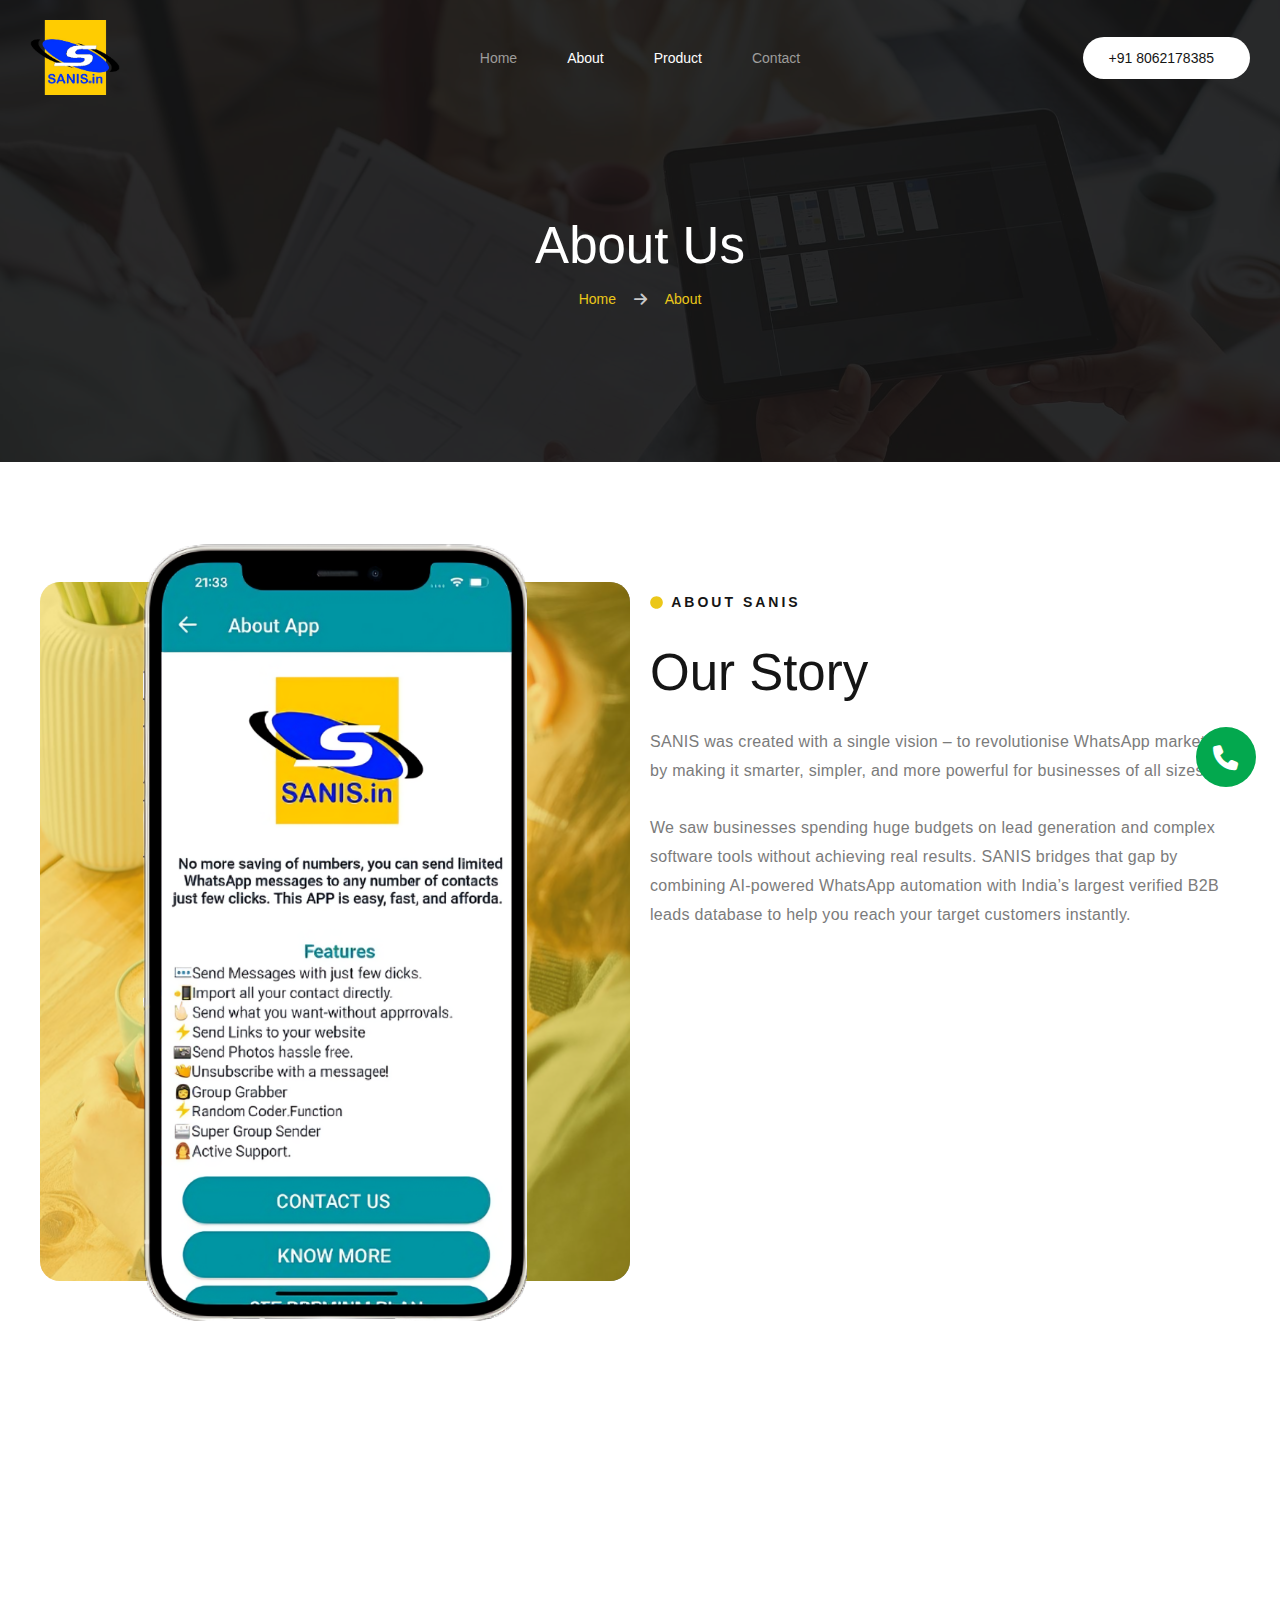
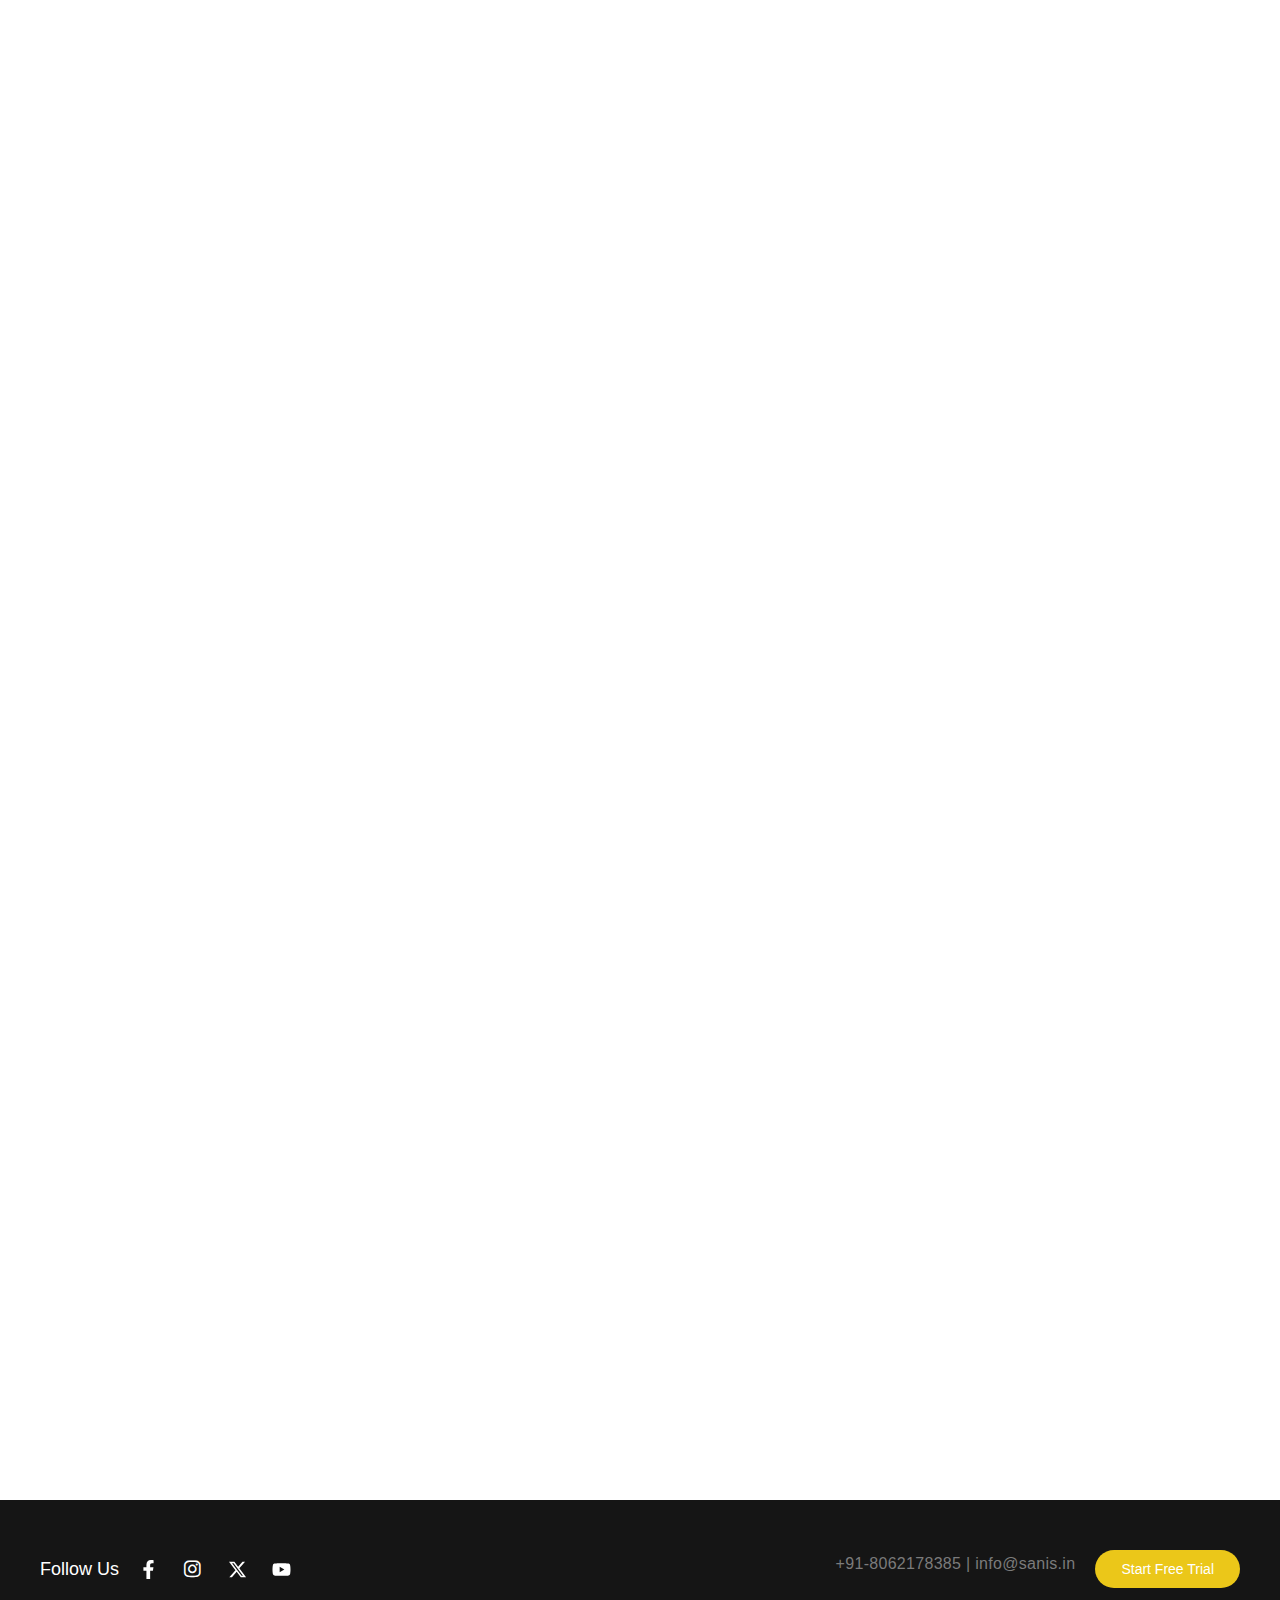
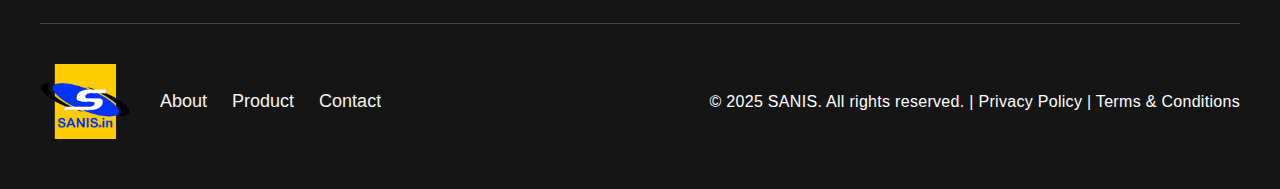
<file: about/about/index.html>
<!DOCTYPE html>
<html lang="en-US">


<!-- Mirrored from askproject.net/allon/about/ by HTTrack Website Copier/3.x [XR&CO'2014], Sun, 29 Jun 2025 09:05:33 GMT -->
<!-- Added by HTTrack -->
<meta http-equiv="content-type" content="text/html;charset=UTF-8" /><!-- /Added by HTTrack -->

<head>
	<meta charset="UTF-8">
	<meta name="viewport" content="width=device-width, initial-scale=1.0" />
	<title>Sanis</title>
	<meta name='robots' content='max-image-preview:large' />
	<style>
		img:is([sizes="auto" i], [sizes^="auto," i]) {
			contain-intrinsic-size: 3000px 1500px
		}
	</style>
	<link rel="alternate" type="application/rss+xml" title="Sanis &raquo; Feed" href="../../imgs/logo.png" />
	<link rel="alternate" type="application/rss+xml" title="Sanis &raquo; Comments Feed" href="../../imgs/logo.png" />
	<link rel="shortcut icon" href="../../imgs/logo.png">
	<script>
		window._wpemojiSettings = { "baseUrl": "https:\/\/s.w.org\/images\/core\/emoji\/15.1.0\/72x72\/", "ext": ".png", "svgUrl": "https:\/\/s.w.org\/images\/core\/emoji\/15.1.0\/svg\/", "svgExt": ".svg", "source": { "concatemoji": "https:\/\/askproject.net\/allon\/wp-includes\/js\/wp-emoji-release.min.js?ver=6.8.1" } };
		/*! This file is auto-generated */
		!function (i, n) { var o, s, e; function c(e) { try { var t = { supportTests: e, timestamp: (new Date).valueOf() }; sessionStorage.setItem(o, JSON.stringify(t)) } catch (e) { } } function p(e, t, n) { e.clearRect(0, 0, e.canvas.width, e.canvas.height), e.fillText(t, 0, 0); var t = new Uint32Array(e.getImageData(0, 0, e.canvas.width, e.canvas.height).data), r = (e.clearRect(0, 0, e.canvas.width, e.canvas.height), e.fillText(n, 0, 0), new Uint32Array(e.getImageData(0, 0, e.canvas.width, e.canvas.height).data)); return t.every(function (e, t) { return e === r[t] }) } function u(e, t, n) { switch (t) { case "flag": return n(e, "\ud83c\udff3\ufe0f\u200d\u26a7\ufe0f", "\ud83c\udff3\ufe0f\u200b\u26a7\ufe0f") ? !1 : !n(e, "\ud83c\uddfa\ud83c\uddf3", "\ud83c\uddfa\u200b\ud83c\uddf3") && !n(e, "\ud83c\udff4\udb40\udc67\udb40\udc62\udb40\udc65\udb40\udc6e\udb40\udc67\udb40\udc7f", "\ud83c\udff4\u200b\udb40\udc67\u200b\udb40\udc62\u200b\udb40\udc65\u200b\udb40\udc6e\u200b\udb40\udc67\u200b\udb40\udc7f"); case "emoji": return !n(e, "\ud83d\udc26\u200d\ud83d\udd25", "\ud83d\udc26\u200b\ud83d\udd25") }return !1 } function f(e, t, n) { var r = "undefined" != typeof WorkerGlobalScope && self instanceof WorkerGlobalScope ? new OffscreenCanvas(300, 150) : i.createElement("canvas"), a = r.getContext("2d", { willReadFrequently: !0 }), o = (a.textBaseline = "top", a.font = "600 32px Arial", {}); return e.forEach(function (e) { o[e] = t(a, e, n) }), o } function t(e) { var t = i.createElement("script"); t.src = e, t.defer = !0, i.head.appendChild(t) } "undefined" != typeof Promise && (o = "wpEmojiSettingsSupports", s = ["flag", "emoji"], n.supports = { everything: !0, everythingExceptFlag: !0 }, e = new Promise(function (e) { i.addEventListener("DOMContentLoaded", e, { once: !0 }) }), new Promise(function (t) { var n = function () { try { var e = JSON.parse(sessionStorage.getItem(o)); if ("object" == typeof e && "number" == typeof e.timestamp && (new Date).valueOf() < e.timestamp + 604800 && "object" == typeof e.supportTests) return e.supportTests } catch (e) { } return null }(); if (!n) { if ("undefined" != typeof Worker && "undefined" != typeof OffscreenCanvas && "undefined" != typeof URL && URL.createObjectURL && "undefined" != typeof Blob) try { var e = "postMessage(" + f.toString() + "(" + [JSON.stringify(s), u.toString(), p.toString()].join(",") + "));", r = new Blob([e], { type: "text/javascript" }), a = new Worker(URL.createObjectURL(r), { name: "wpTestEmojiSupports" }); return void (a.onmessage = function (e) { c(n = e.data), a.terminate(), t(n) }) } catch (e) { } c(n = f(s, u, p)) } t(n) }).then(function (e) { for (var t in e) n.supports[t] = e[t], n.supports.everything = n.supports.everything && n.supports[t], "flag" !== t && (n.supports.everythingExceptFlag = n.supports.everythingExceptFlag && n.supports[t]); n.supports.everythingExceptFlag = n.supports.everythingExceptFlag && !n.supports.flag, n.DOMReady = !1, n.readyCallback = function () { n.DOMReady = !0 } }).then(function () { return e }).then(function () { var e; n.supports.everything || (n.readyCallback(), (e = n.source || {}).concatemoji ? t(e.concatemoji) : e.wpemoji && e.twemoji && (t(e.twemoji), t(e.wpemoji))) })) }((window, document), window._wpemojiSettings);
	</script>
	<link rel='stylesheet' id='elementor-frontend-css'
		href='../wp-content/plugins/elementor/assets/css/frontend.min2801.css?ver=3.29.2' media='all' />
	<!-- <link rel='stylesheet' id='elementor-post-403-css'
		href='../wp-content/uploads/sites/183/elementor/css/post-403b11e.css?ver=1732590333' media='all' /> -->
	<link rel='stylesheet' id='gum-elementor-addon-css'
		href='../wp-content/plugins/gum-elementor-addon/css/style0899.css?ver=6.8.1' media='all' />
	<link rel='stylesheet' id='elementor-post-405-css'
		href='../wp-content/uploads/sites/183/elementor/css/post-405b11e.css?ver=1732590333' media='all' />
	<style id='wp-emoji-styles-inline-css'>
		img.wp-smiley,
		img.emoji {
			display: inline !important;
			border: none !important;
			box-shadow: none !important;
			height: 1em !important;
			width: 1em !important;
			margin: 0 0.07em !important;
			vertical-align: -0.1em !important;
			background: none !important;
			padding: 0 !important;
		}
	</style>
	<style id='global-styles-inline-css'>
		:root {
			--wp--preset--aspect-ratio--square: 1;
			--wp--preset--aspect-ratio--4-3: 4/3;
			--wp--preset--aspect-ratio--3-4: 3/4;
			--wp--preset--aspect-ratio--3-2: 3/2;
			--wp--preset--aspect-ratio--2-3: 2/3;
			--wp--preset--aspect-ratio--16-9: 16/9;
			--wp--preset--aspect-ratio--9-16: 9/16;
			--wp--preset--color--black: #000000;
			--wp--preset--color--cyan-bluish-gray: #abb8c3;
			--wp--preset--color--white: #ffffff;
			--wp--preset--color--pale-pink: #f78da7;
			--wp--preset--color--vivid-red: #cf2e2e;
			--wp--preset--color--luminous-vivid-orange: #ff6900;
			--wp--preset--color--luminous-vivid-amber: #fcb900;
			--wp--preset--color--light-green-cyan: #7bdcb5;
			--wp--preset--color--vivid-green-cyan: #00d084;
			--wp--preset--color--pale-cyan-blue: #8ed1fc;
			--wp--preset--color--vivid-cyan-blue: #0693e3;
			--wp--preset--color--vivid-purple: #9b51e0;
			--wp--preset--gradient--vivid-cyan-blue-to-vivid-purple: linear-gradient(135deg, rgba(6, 147, 227, 1) 0%, rgb(155, 81, 224) 100%);
			--wp--preset--gradient--light-green-cyan-to-vivid-green-cyan: linear-gradient(135deg, rgb(122, 220, 180) 0%, rgb(0, 208, 130) 100%);
			--wp--preset--gradient--luminous-vivid-amber-to-luminous-vivid-orange: linear-gradient(135deg, rgba(252, 185, 0, 1) 0%, rgba(255, 105, 0, 1) 100%);
			--wp--preset--gradient--luminous-vivid-orange-to-vivid-red: linear-gradient(135deg, rgba(255, 105, 0, 1) 0%, rgb(207, 46, 46) 100%);
			--wp--preset--gradient--very-light-gray-to-cyan-bluish-gray: linear-gradient(135deg, rgb(238, 238, 238) 0%, rgb(169, 184, 195) 100%);
			--wp--preset--gradient--cool-to-warm-spectrum: linear-gradient(135deg, rgb(74, 234, 220) 0%, rgb(151, 120, 209) 20%, rgb(207, 42, 186) 40%, rgb(238, 44, 130) 60%, rgb(251, 105, 98) 80%, rgb(254, 248, 76) 100%);
			--wp--preset--gradient--blush-light-purple: linear-gradient(135deg, rgb(255, 206, 236) 0%, rgb(152, 150, 240) 100%);
			--wp--preset--gradient--blush-bordeaux: linear-gradient(135deg, rgb(254, 205, 165) 0%, rgb(254, 45, 45) 50%, rgb(107, 0, 62) 100%);
			--wp--preset--gradient--luminous-dusk: linear-gradient(135deg, rgb(255, 203, 112) 0%, rgb(199, 81, 192) 50%, rgb(65, 88, 208) 100%);
			--wp--preset--gradient--pale-ocean: linear-gradient(135deg, rgb(255, 245, 203) 0%, rgb(182, 227, 212) 50%, rgb(51, 167, 181) 100%);
			--wp--preset--gradient--electric-grass: linear-gradient(135deg, rgb(202, 248, 128) 0%, rgb(113, 206, 126) 100%);
			--wp--preset--gradient--midnight: linear-gradient(135deg, rgb(2, 3, 129) 0%, rgb(40, 116, 252) 100%);
			--wp--preset--font-size--small: 13px;
			--wp--preset--font-size--medium: 20px;
			--wp--preset--font-size--large: 36px;
			--wp--preset--font-size--x-large: 42px;
			--wp--preset--spacing--20: 0.44rem;
			--wp--preset--spacing--30: 0.67rem;
			--wp--preset--spacing--40: 1rem;
			--wp--preset--spacing--50: 1.5rem;
			--wp--preset--spacing--60: 2.25rem;
			--wp--preset--spacing--70: 3.38rem;
			--wp--preset--spacing--80: 5.06rem;
			--wp--preset--shadow--natural: 6px 6px 9px rgba(0, 0, 0, 0.2);
			--wp--preset--shadow--deep: 12px 12px 50px rgba(0, 0, 0, 0.4);
			--wp--preset--shadow--sharp: 6px 6px 0px rgba(0, 0, 0, 0.2);
			--wp--preset--shadow--outlined: 6px 6px 0px -3px rgba(255, 255, 255, 1), 6px 6px rgba(0, 0, 0, 1);
			--wp--preset--shadow--crisp: 6px 6px 0px rgba(0, 0, 0, 1);
		}

		:root {
			--wp--style--global--content-size: 800px;
			--wp--style--global--wide-size: 1200px;
		}

		:where(body) {
			margin: 0;
		}

		.wp-site-blocks>.alignleft {
			float: left;
			margin-right: 2em;
		}

		.wp-site-blocks>.alignright {
			float: right;
			margin-left: 2em;
		}

		.wp-site-blocks>.aligncenter {
			justify-content: center;
			margin-left: auto;
			margin-right: auto;
		}

		:where(.wp-site-blocks)>* {
			margin-block-start: 24px;
			margin-block-end: 0;
		}

		:where(.wp-site-blocks)> :first-child {
			margin-block-start: 0;
		}

		:where(.wp-site-blocks)> :last-child {
			margin-block-end: 0;
		}

		:root {
			--wp--style--block-gap: 24px;
		}

		:root :where(.is-layout-flow)> :first-child {
			margin-block-start: 0;
		}

		:root :where(.is-layout-flow)> :last-child {
			margin-block-end: 0;
		}

		:root :where(.is-layout-flow)>* {
			margin-block-start: 24px;
			margin-block-end: 0;
		}

		:root :where(.is-layout-constrained)> :first-child {
			margin-block-start: 0;
		}

		:root :where(.is-layout-constrained)> :last-child {
			margin-block-end: 0;
		}

		:root :where(.is-layout-constrained)>* {
			margin-block-start: 24px;
			margin-block-end: 0;
		}

		:root :where(.is-layout-flex) {
			gap: 24px;
		}

		:root :where(.is-layout-grid) {
			gap: 24px;
		}

		.is-layout-flow>.alignleft {
			float: left;
			margin-inline-start: 0;
			margin-inline-end: 2em;
		}

		.is-layout-flow>.alignright {
			float: right;
			margin-inline-start: 2em;
			margin-inline-end: 0;
		}

		.is-layout-flow>.aligncenter {
			margin-left: auto !important;
			margin-right: auto !important;
		}

		.is-layout-constrained>.alignleft {
			float: left;
			margin-inline-start: 0;
			margin-inline-end: 2em;
		}

		.is-layout-constrained>.alignright {
			float: right;
			margin-inline-start: 2em;
			margin-inline-end: 0;
		}

		.is-layout-constrained>.aligncenter {
			margin-left: auto !important;
			margin-right: auto !important;
		}

		.is-layout-constrained> :where(:not(.alignleft):not(.alignright):not(.alignfull)) {
			max-width: var(--wp--style--global--content-size);
			margin-left: auto !important;
			margin-right: auto !important;
		}

		.is-layout-constrained>.alignwide {
			max-width: var(--wp--style--global--wide-size);
		}

		body .is-layout-flex {
			display: flex;
		}

		.is-layout-flex {
			flex-wrap: wrap;
			align-items: center;
		}

		.is-layout-flex> :is(*, div) {
			margin: 0;
		}

		body .is-layout-grid {
			display: grid;
		}

		.is-layout-grid> :is(*, div) {
			margin: 0;
		}

		body {
			padding-top: 0px;
			padding-right: 0px;
			padding-bottom: 0px;
			padding-left: 0px;
		}

		a:where(:not(.wp-element-button)) {
			text-decoration: underline;
		}

		:root :where(.wp-element-button, .wp-block-button__link) {
			background-color: #32373c;
			border-width: 0;
			color: #fff;
			font-family: inherit;
			font-size: inherit;
			line-height: inherit;
			padding: calc(0.667em + 2px) calc(1.333em + 2px);
			text-decoration: none;
		}

		.has-black-color {
			color: var(--wp--preset--color--black) !important;
		}

		.has-cyan-bluish-gray-color {
			color: var(--wp--preset--color--cyan-bluish-gray) !important;
		}

		.has-white-color {
			color: var(--wp--preset--color--white) !important;
		}

		.has-pale-pink-color {
			color: var(--wp--preset--color--pale-pink) !important;
		}

		.has-vivid-red-color {
			color: var(--wp--preset--color--vivid-red) !important;
		}

		.has-luminous-vivid-orange-color {
			color: var(--wp--preset--color--luminous-vivid-orange) !important;
		}

		.has-luminous-vivid-amber-color {
			color: var(--wp--preset--color--luminous-vivid-amber) !important;
		}

		.has-light-green-cyan-color {
			color: var(--wp--preset--color--light-green-cyan) !important;
		}

		.has-vivid-green-cyan-color {
			color: var(--wp--preset--color--vivid-green-cyan) !important;
		}

		.has-pale-cyan-blue-color {
			color: var(--wp--preset--color--pale-cyan-blue) !important;
		}

		.has-vivid-cyan-blue-color {
			color: var(--wp--preset--color--vivid-cyan-blue) !important;
		}

		.has-vivid-purple-color {
			color: var(--wp--preset--color--vivid-purple) !important;
		}

		.has-black-background-color {
			background-color: var(--wp--preset--color--black) !important;
		}

		.has-cyan-bluish-gray-background-color {
			background-color: var(--wp--preset--color--cyan-bluish-gray) !important;
		}

		.has-white-background-color {
			background-color: var(--wp--preset--color--white) !important;
		}

		.has-pale-pink-background-color {
			background-color: var(--wp--preset--color--pale-pink) !important;
		}

		.has-vivid-red-background-color {
			background-color: var(--wp--preset--color--vivid-red) !important;
		}

		.has-luminous-vivid-orange-background-color {
			background-color: var(--wp--preset--color--luminous-vivid-orange) !important;
		}

		.has-luminous-vivid-amber-background-color {
			background-color: var(--wp--preset--color--luminous-vivid-amber) !important;
		}

		.has-light-green-cyan-background-color {
			background-color: var(--wp--preset--color--light-green-cyan) !important;
		}

		.has-vivid-green-cyan-background-color {
			background-color: var(--wp--preset--color--vivid-green-cyan) !important;
		}

		.has-pale-cyan-blue-background-color {
			background-color: var(--wp--preset--color--pale-cyan-blue) !important;
		}

		.has-vivid-cyan-blue-background-color {
			background-color: var(--wp--preset--color--vivid-cyan-blue) !important;
		}

		.has-vivid-purple-background-color {
			background-color: var(--wp--preset--color--vivid-purple) !important;
		}

		.has-black-border-color {
			border-color: var(--wp--preset--color--black) !important;
		}

		.has-cyan-bluish-gray-border-color {
			border-color: var(--wp--preset--color--cyan-bluish-gray) !important;
		}

		.has-white-border-color {
			border-color: var(--wp--preset--color--white) !important;
		}

		.has-pale-pink-border-color {
			border-color: var(--wp--preset--color--pale-pink) !important;
		}

		.has-vivid-red-border-color {
			border-color: var(--wp--preset--color--vivid-red) !important;
		}

		.has-luminous-vivid-orange-border-color {
			border-color: var(--wp--preset--color--luminous-vivid-orange) !important;
		}

		.has-luminous-vivid-amber-border-color {
			border-color: var(--wp--preset--color--luminous-vivid-amber) !important;
		}

		.has-light-green-cyan-border-color {
			border-color: var(--wp--preset--color--light-green-cyan) !important;
		}

		.has-vivid-green-cyan-border-color {
			border-color: var(--wp--preset--color--vivid-green-cyan) !important;
		}

		.has-pale-cyan-blue-border-color {
			border-color: var(--wp--preset--color--pale-cyan-blue) !important;
		}

		.has-vivid-cyan-blue-border-color {
			border-color: var(--wp--preset--color--vivid-cyan-blue) !important;
		}

		.has-vivid-purple-border-color {
			border-color: var(--wp--preset--color--vivid-purple) !important;
		}

		.has-vivid-cyan-blue-to-vivid-purple-gradient-background {
			background: var(--wp--preset--gradient--vivid-cyan-blue-to-vivid-purple) !important;
		}

		.has-light-green-cyan-to-vivid-green-cyan-gradient-background {
			background: var(--wp--preset--gradient--light-green-cyan-to-vivid-green-cyan) !important;
		}

		.has-luminous-vivid-amber-to-luminous-vivid-orange-gradient-background {
			background: var(--wp--preset--gradient--luminous-vivid-amber-to-luminous-vivid-orange) !important;
		}

		.has-luminous-vivid-orange-to-vivid-red-gradient-background {
			background: var(--wp--preset--gradient--luminous-vivid-orange-to-vivid-red) !important;
		}

		.has-very-light-gray-to-cyan-bluish-gray-gradient-background {
			background: var(--wp--preset--gradient--very-light-gray-to-cyan-bluish-gray) !important;
		}

		.has-cool-to-warm-spectrum-gradient-background {
			background: var(--wp--preset--gradient--cool-to-warm-spectrum) !important;
		}

		.has-blush-light-purple-gradient-background {
			background: var(--wp--preset--gradient--blush-light-purple) !important;
		}

		.has-blush-bordeaux-gradient-background {
			background: var(--wp--preset--gradient--blush-bordeaux) !important;
		}

		.has-luminous-dusk-gradient-background {
			background: var(--wp--preset--gradient--luminous-dusk) !important;
		}

		.has-pale-ocean-gradient-background {
			background: var(--wp--preset--gradient--pale-ocean) !important;
		}

		.has-electric-grass-gradient-background {
			background: var(--wp--preset--gradient--electric-grass) !important;
		}

		.has-midnight-gradient-background {
			background: var(--wp--preset--gradient--midnight) !important;
		}

		.has-small-font-size {
			font-size: var(--wp--preset--font-size--small) !important;
		}

		.has-medium-font-size {
			font-size: var(--wp--preset--font-size--medium) !important;
		}

		.has-large-font-size {
			font-size: var(--wp--preset--font-size--large) !important;
		}

		.has-x-large-font-size {
			font-size: var(--wp--preset--font-size--x-large) !important;
		}

		:root :where(.wp-block-pullquote) {
			font-size: 1.5em;
			line-height: 1.6;
		}
	</style>
	<link rel='stylesheet' id='elementor-post-39-css'
		href='../../wp-content/uploads/sites/183/elementor/css/post-39ddba.css?ver=1732590335' media='all' />
	<link rel='stylesheet' id='template-kit-export-css'
		href='../wp-content/plugins/template-kit-export/assets/public/template-kit-export-public982a.css?ver=1.0.23'
		media='all' />
	<link rel='stylesheet' id='cute-alert-css'
		href='../wp-content/plugins/metform/public/assets/lib/cute-alert/stylecce7.css?ver=4.0.0' media='all' />
	<link rel='stylesheet' id='text-editor-style-css'
		href='../wp-content/plugins/metform/public/assets/css/text-editorcce7.css?ver=4.0.0' media='all' />
	<link rel='stylesheet' id='hello-elementor-css'
		href='../wp-content/themes/hello-elementor/assets/css/resetedb1.css?ver=3.4.4' media='all' />
	<link rel='stylesheet' id='hello-elementor-theme-style-css'
		href='../wp-content/themes/hello-elementor/assets/css/themeedb1.css?ver=3.4.4' media='all' />
	<link rel='stylesheet' id='hello-elementor-header-footer-css'
		href='../wp-content/themes/hello-elementor/assets/css/header-footeredb1.css?ver=3.4.4' media='all' />
	<!-- <link rel='stylesheet' id='elementor-post-3-css'
		href='../wp-content/uploads/sites/183/elementor/css/post-3b11e.css?ver=1732590333' media='all' /> -->
	<link rel='stylesheet' id='e-animation-fadeIn-css'
		href='../wp-content/plugins/elementor/assets/lib/animations/styles/fadeIn.min2801.css?ver=3.29.2' media='all' />
	<link rel='stylesheet' id='widget-heading-css'
		href='../wp-content/plugins/elementor/assets/css/widget-heading.min2801.css?ver=3.29.2' media='all' />
	<link rel='stylesheet' id='widget-icon-list-css'
		href='../wp-content/plugins/elementor/assets/css/widget-icon-list.min2801.css?ver=3.29.2' media='all' />
	<link rel='stylesheet' id='widget-image-css'
		href='../wp-content/plugins/elementor/assets/css/widget-image.min2801.css?ver=3.29.2' media='all' />
	<link rel='stylesheet' id='widget-text-editor-css'
		href='../wp-content/plugins/elementor/assets/css/widget-text-editor.min2801.css?ver=3.29.2' media='all' />
	<link rel='stylesheet' id='widget-counter-css'
		href='../wp-content/plugins/elementor/assets/css/widget-counter.min2801.css?ver=3.29.2' media='all' />
	<link rel='stylesheet' id='widget-icon-box-css'
		href='../wp-content/plugins/elementor/assets/css/widget-icon-box.min2801.css?ver=3.29.2' media='all' />
	<link rel='stylesheet' id='widget-social-icons-css'
		href='../wp-content/plugins/elementor/assets/css/widget-social-icons.min2801.css?ver=3.29.2' media='all' />
	<link rel='stylesheet' id='e-apple-webkit-css'
		href='../wp-content/plugins/elementor/assets/css/conditionals/apple-webkit.min2801.css?ver=3.29.2'
		media='all' />
	<link rel='stylesheet' id='e-animation-float-css'
		href='../wp-content/plugins/elementor/assets/lib/animations/styles/e-animation-float.min2801.css?ver=3.29.2'
		media='all' />
	<link rel='stylesheet' id='elementor-post-401-css'
		href='../wp-content/uploads/sites/183/elementor/css/post-401f22d.css?ver=1732605625' media='all' />
	<link rel='stylesheet' id='ekit-widget-styles-css'
		href='../wp-content/plugins/elementskit-lite/widgets/init/assets/css/widget-stylese248.css?ver=3.5.4'
		media='all' />
	<link rel='stylesheet' id='ekit-responsive-css'
		href='../wp-content/plugins/elementskit-lite/widgets/init/assets/css/responsivee248.css?ver=3.5.4'
		media='all' />
	<link rel='stylesheet' id='elementor-gf-local-intertight-css'
		href='../wp-content/uploads/sites/183/elementor/google-fonts/css/intertighta496.css?ver=1742267222'
		media='all' />
	<link rel='stylesheet' id='elementor-icons-ekiticons-css'
		href='../wp-content/plugins/elementskit-lite/modules/elementskit-icon-pack/assets/css/ekiticonse248.css?ver=3.5.4'
		media='all' />
	<script src="../wp-includes/js/jquery/jquery.minf43b.js?ver=3.7.1" id="jquery-core-js"></script>
	<script src="../wp-includes/js/jquery/jquery-migrate.min5589.js?ver=3.4.1" id="jquery-migrate-js"></script>
	<script src="../wp-content/plugins/template-kit-export/assets/public/template-kit-export-public982a.js?ver=1.0.23"
		id="template-kit-export-js"></script>
	<link rel="https://api.w.org/" href="https://askproject.net/allon/wp-json/" />
	<link rel="alternate" title="JSON" type="application/json"
		href="https://askproject.net/allon/wp-json/wp/v2/pages/401" />
	<link rel="EditURI" type="application/rsd+xml" title="RSD" href="https://askproject.net/allon/xmlrpc.php?rsd" />
	<meta name="generator" content="WordPress 6.8.1" />
	<link rel="canonical" href="index.html" />
	<link rel='shortlink' href='https://askproject.net/allon/?p=401' />
	<link rel="alternate" title="oEmbed (JSON)" type="application/json+oembed"
		href="https://askproject.net/allon/wp-json/oembed/1.0/embed?url=https%3A%2F%2Faskproject.net%2Fallon%2Fabout%2F" />
	<link rel="alternate" title="oEmbed (XML)" type="text/xml+oembed"
		href="https://askproject.net/allon/wp-json/oembed/1.0/embed?url=https%3A%2F%2Faskproject.net%2Fallon%2Fabout%2F&amp;format=xml" />
	<meta name="generator"
		content="Elementor 3.29.2; features: e_font_icon_svg, additional_custom_breakpoints, e_local_google_fonts; settings: css_print_method-external, google_font-enabled, font_display-auto">
	<style>
		.e-con.e-parent:nth-of-type(n+4):not(.e-lazyloaded):not(.e-no-lazyload),
		.e-con.e-parent:nth-of-type(n+4):not(.e-lazyloaded):not(.e-no-lazyload) * {
			background-image: none !important;
		}

		@media screen and (max-height: 1024px) {

			.e-con.e-parent:nth-of-type(n+3):not(.e-lazyloaded):not(.e-no-lazyload),
			.e-con.e-parent:nth-of-type(n+3):not(.e-lazyloaded):not(.e-no-lazyload) * {
				background-image: none !important;
			}
		}

		@media screen and (max-height: 640px) {

			.e-con.e-parent:nth-of-type(n+2):not(.e-lazyloaded):not(.e-no-lazyload),
			.e-con.e-parent:nth-of-type(n+2):not(.e-lazyloaded):not(.e-no-lazyload) * {
				background-image: none !important;
			}
		}

		.copyright {
			color: white !important;
		}
	</style>
	<link rel='stylesheet' href='../../wp-content/uploads/sites/183/elementor/css/post-403b11e.css' media='all' />
	<link rel='stylesheet' href='../../wp-content/uploads/sites/183/elementor/css/post-3b11e.css' media='all' />
	<link rel="stylesheet" href="https://cdnjs.cloudflare.com/ajax/libs/font-awesome/6.7.2/css/all.min.css"
		integrity="sha512-Evv84Mr4kqVGRNSgIGL/F/aIDqQb7xQ2vcrdIwxfjThSH8CSR7PBEakCr51Ck+w+/U6swU2Im1vVX0SVk9ABhg=="
		crossorigin="anonymous" referrerpolicy="no-referrer" />
	<style>
		.whatapp {
			position: fixed;
			bottom: 40px;
			right: 3%;
			background: #25d366;
			color: white;
			height: 65px;
			width: 65px;
			border-radius: 50%;
			text-align: center;
			padding: 19px 0;
			z-index: 100;
			font-size: 20px;
		}

		.callingus {
			position: fixed;
			bottom: 113px;
			right: 24px;
			background: #03a84e;
			color: white;
			height: 60px;
			width: 60px;
			border-radius: 50%;
			text-align: center;
			padding: 17px 0;
			z-index: 100;
			font-size: 25px;
		}
	</style>
	<script type="text/javascript">
		var Tawk_API = Tawk_API || {}, Tawk_LoadStart = new Date();
		(function () {
			var s1 = document.createElement("script"), s0 = document.getElementsByTagName("script")[0];
			s1.async = true;
			s1.src = 'https://embed.tawk.to/687a56a1fdaa7c191cc3dbdc/1j0eu4qd1';
			s1.charset = 'UTF-8';
			s1.setAttribute('crossorigin', '*');
			s0.parentNode.insertBefore(s1, s0);
		})();
	</script>
</head>

<body
	class="wp-singular page-template page-template-elementor_header_footer page page-id-401 wp-embed-responsive wp-theme-hello-elementor hello-elementor-default elementor-default elementor-template-full-width elementor-kit-3 elementor-page elementor-page-401">


	<a class="skip-link screen-reader-text" href="#content">
		Skip to content </a>

	<!-- <a href="https://api.whatsapp.com/send?phone=919106464934&text=Hello" target="blank">
		<div class="whatapp"><i class="fa-brands fa-whatsapp fa-2xl"></i></div>
	</a> -->

	<a href="tel:+918062178385">
		<div class="callingus"><i class="fa-solid fa-phone"></i></div>
	</a>
	<div class="ekit-template-content-markup ekit-template-content-header ekit-template-content-theme-support">
		<div data-elementor-type="wp-post" data-elementor-id="403" class="elementor elementor-403">
			<div class="elementor-element elementor-element-a2c03d1 e-con-full e-flex e-con e-parent" data-id="a2c03d1"
				data-element_type="container" data-settings="{&quot;background_background&quot;:&quot;classic&quot;}">
				<div class="elementor-element elementor-element-a26a020 e-con-full e-flex e-con e-child"
					data-id="a26a020" data-element_type="container">
					<div class="elementor-element elementor-element-08ba0e1 elementor-widget elementor-widget-image"
						data-id="08ba0e1" data-element_type="widget" data-widget_type="image.default">
						<div class="elementor-widget-container">
							<a href="../../home/index.html">
								<img fetchpriority="high" width="800" height="345" src="../../imgs/logo.png"
									class="attachment-large size-large wp-image-71" alt=""
									sizes="(max-width: 800px) 100vw, 800px" /> </a>
						</div>
					</div>
				</div>
				<div class="elementor-element elementor-element-60785b9 e-con-full e-flex e-con e-child"
					data-id="60785b9" data-element_type="container">
					<div class="elementor-element elementor-element-69b1660 elementor-widget__width-auto elementor-invisible elementor-widget elementor-widget-ekit-nav-menu"
						data-id="69b1660" data-element_type="widget"
						data-settings="{&quot;_animation&quot;:&quot;fadeIn&quot;}"
						data-widget_type="ekit-nav-menu.default">
						<div class="elementor-widget-container">
							<nav class="ekit-wid-con ekit_menu_responsive_tablet" data-hamburger-icon="icon icon-menu1"
								data-hamburger-icon-type="icon" data-responsive-breakpoint="1024">
								<button class="elementskit-menu-hamburger elementskit-menu-toggler" type="button"
									aria-label="hamburger-icon">
									<i class="fa-solid fa-bars"></i>
								</button>
								<div id="ekit-megamenu-header"
									class="elementskit-menu-container elementskit-menu-offcanvas-elements elementskit-navbar-nav-default ekit-nav-menu-one-page- ekit-nav-dropdown-hover">
									<ul id="menu-header"
										class="elementskit-navbar-nav elementskit-menu-po-center submenu-click-on-icon">
										<li id="menu-item-631"
											class="menu-item menu-item-type-post_type menu-item-object-page menu-item-631 nav-item elementskit-mobile-builder-content"
											data-vertical-menu=750px><a href="../../home/index.html"
												class="ekit-menu-nav-link">Home</a></li>
										<li id="menu-item-625"
											class="menu-item menu-item-type-post_type menu-item-object-page current-menu-item page_item page-item-401 current_page_item menu-item-625 nav-item elementskit-mobile-builder-content active"
											data-vertical-menu=750px><a href="#"
												class="ekit-menu-nav-link active">About</a></li>
										<li id="menu-item-625"
											class="menu-item menu-item-type-post_type menu-item-object-page current-menu-item page_item page-item-401 current_page_item menu-item-625 nav-item elementskit-mobile-builder-content active"
											data-vertical-menu=750px><a href="../../product/product/index.html"
												class="ekit-menu-nav-link active">Product</a></li>
										<!-- <li id="menu-item-630"
											class="menu-item menu-item-type-post_type menu-item-object-page menu-item-630 nav-item elementskit-mobile-builder-content"
											data-vertical-menu=750px><a href="https://askproject.net/allon/features/"
												class="ekit-menu-nav-link">Features</a></li> -->
										<li id="menu-item-628"
											class="menu-item menu-item-type-post_type menu-item-object-page menu-item-628 nav-item elementskit-mobile-builder-content"
											data-vertical-menu=750px><a href="../../contact/contact/index.html"
												class="ekit-menu-nav-link">Contact</a></li>
									</ul>
									<div class="elementskit-nav-identity-panel"><a class="elementskit-nav-logo"
											href="https://askproject.net/allon" target="" rel=""><img
												src="../../imgs/logo.png" title="logo_Asset 1" alt="logo_Asset 1"
												decoding="async" /></a><button
											class="elementskit-menu-close elementskit-menu-toggler"
											type="button">X</button></div>
								</div>
								<div
									class="elementskit-menu-overlay elementskit-menu-offcanvas-elements elementskit-menu-toggler ekit-nav-menu--overlay">
								</div>
							</nav>
						</div>
					</div>
				</div>
				<div class="elementor-element elementor-element-7a994ae e-con-full e-flex e-con e-child"
					data-id="7a994ae" data-element_type="container">
					<div class="elementor-element elementor-element-ecd5e3f elementor-align-right elementor-widget elementor-widget-button"
						data-id="ecd5e3f" data-element_type="widget" data-widget_type="button.default">
						<div class="elementor-widget-container">
							<div class="elementor-button-wrapper">
								<a class="elementor-button elementor-button-link elementor-size-sm"
									href="https://api.whatsapp.com/send?phone=919106464934&text=Free Demo">
									<span class="elementor-button-content-wrapper">
										<span class="elementor-button-icon">
											<!-- <i class="fa-solid fa-arrow-right"></i> -->
										</span>
										<span class="elementor-button-text">+91 8062178385</span>
									</span>
								</a>
							</div>
						</div>
					</div>
				</div>
			</div>
		</div>
	</div>

	<div data-elementor-type="wp-page" data-elementor-id="401" class="elementor elementor-39 elementor-401">

		<div class="elementor-element elementor-element-7536d78 e-flex e-con-boxed e-con e-parent" data-id="7536d78"
			data-element_type="container" data-settings="{&quot;background_background&quot;:&quot;classic&quot;}">
			<div class="e-con-inner">
				<div class="elementor-element elementor-element-b8cff84 elementor-widget__width-inherit elementor-invisible elementor-widget elementor-widget-heading"
					data-id="b8cff84" data-element_type="widget"
					data-settings="{&quot;_animation&quot;:&quot;fadeIn&quot;}" data-widget_type="heading.default">
					<div class="elementor-widget-container">
						<h2 class="elementor-heading-title elementor-size-default">About Us</h2>
					</div>
				</div>
				<div class="elementor-element elementor-element-4891e10 elementor-icon-list--layout-inline elementor-align-center elementor-list-item-link-full_width elementor-invisible elementor-widget elementor-widget-icon-list"
					data-id="4891e10" data-element_type="widget"
					data-settings="{&quot;_animation&quot;:&quot;fadeIn&quot;,&quot;_animation_delay&quot;:200}"
					data-widget_type="icon-list.default">
					<div class="elementor-widget-container">
						<ul class="elementor-icon-list-items elementor-inline-items">
							<li class="elementor-icon-list-item elementor-inline-item">
								<a href="../../home/index.html">
									<span class="elementor-icon-list-text">Home</span>
								</a>
							</li>
							<li class="elementor-icon-list-item elementor-inline-item">
								<a href="#">

									<span class="elementor-icon-list-icon">
										<i class="fa-solid fa-arrow-right"></i> </span>
									<span class="elementor-icon-list-text">About</span>
								</a>
							</li>
						</ul>
					</div>
				</div>
			</div>
		</div>
		<div class="elementor-element elementor-element-4b22ad7 e-flex e-con-boxed e-con e-parent" data-id="4b22ad7"
			data-element_type="container">
			<div class="e-con-inner">
				<div class="elementor-element elementor-element-15ec048 e-con-full e-flex elementor-invisible e-con e-child"
					data-id="15ec048" data-element_type="container"
					data-settings="{&quot;background_background&quot;:&quot;classic&quot;,&quot;animation&quot;:&quot;fadeIn&quot;}">
					<div class="elementor-element elementor-element-02da9c9 elementor-invisible elementor-widget elementor-widget-image"
						data-id="02da9c9" data-element_type="widget"
						data-settings="{&quot;_animation&quot;:&quot;fadeIn&quot;,&quot;_animation_delay&quot;:200}"
						data-widget_type="image.default">
						<div class="elementor-widget-container">
							<img loading="lazy" decoding="async" width="758" height="1536" src="../../imgs/phone4.png"
								class="attachment-1536x1536 size-1536x1536 wp-image-108" alt=""
								sizes="(max-width: 758px) 100vw, 758px" />
						</div>
					</div>
				</div>
				<div class="elementor-element elementor-element-4a6e302 e-con-full e-flex e-con e-child"
					data-id="4a6e302" data-element_type="container">
					<div class="elementor-element elementor-element-1c66c35 elementor-widget__width-inherit elementor-icon-list--layout-traditional elementor-list-item-link-full_width elementor-invisible elementor-widget elementor-widget-icon-list"
						data-id="1c66c35" data-element_type="widget"
						data-settings="{&quot;_animation&quot;:&quot;fadeIn&quot;}"
						data-widget_type="icon-list.default">
						<div class="elementor-widget-container">
							<ul class="elementor-icon-list-items">
								<li class="elementor-icon-list-item">
									<span class="elementor-icon-list-icon">
										<svg aria-hidden="true" class="e-font-icon-svg e-fas-circle"
											viewBox="0 0 512 512" xmlns="http://www.w3.org/2000/svg">
											<path
												d="M256 8C119 8 8 119 8 256s111 248 248 248 248-111 248-248S393 8 256 8z">
											</path>
										</svg> </span>
									<span class="elementor-icon-list-text" style="width: 100%;">About Sanis­</span>
								</li>
							</ul>
						</div>
					</div>
					<div class="elementor-element elementor-element-c5d8a04 elementor-invisible elementor-widget elementor-widget-heading"
						data-id="c5d8a04" data-element_type="widget"
						data-settings="{&quot;_animation&quot;:&quot;fadeIn&quot;,&quot;_animation_delay&quot;:200}"
						data-widget_type="heading.default">
						<div class="elementor-widget-container">
							<h2 class="elementor-heading-title elementor-size-default">
								Our Story
							</h2>
						</div>
					</div>
					<div class="elementor-element elementor-element-67dea7a elementor-invisible elementor-widget elementor-widget-text-editor"
						data-id="67dea7a" data-element_type="widget"
						data-settings="{&quot;_animation&quot;:&quot;fadeIn&quot;,&quot;_animation_delay&quot;:400}"
						data-widget_type="text-editor.default">
						<div class="elementor-widget-container">
							<p>
								SANIS was created with a single vision – to revolutionise WhatsApp marketing by making
								it smarter, simpler, and more powerful for businesses of all sizes.
								<br><br>
								We saw businesses spending huge budgets on lead generation and complex software tools
								without achieving real results. SANIS bridges that gap by combining AI-powered WhatsApp
								automation with India’s largest verified B2B leads database to help you reach your
								target customers instantly.

							</p>
						</div>
					</div>
					<div class="elementor-element elementor-element-be51ebc e-con-full e-flex elementor-invisible e-con e-child"
						data-id="be51ebc" data-element_type="container"
						data-settings="{&quot;background_background&quot;:&quot;classic&quot;,&quot;animation&quot;:&quot;fadeIn&quot;,&quot;animation_delay&quot;:600}">
						<div class="elementor-element elementor-element-6ba3c5b e-flex e-con-boxed e-con e-child"
							data-id="6ba3c5b" data-element_type="container">
							<div class="e-con-inner">
								<div class="elementor-element elementor-element-4fc2cba elementor-widget elementor-widget-counter"
									data-id="4fc2cba" data-element_type="widget" data-widget_type="counter.default">
									<div class="elementor-widget-container">
										<div class="elementor-counter">
											<div class="elementor-counter-title" style="display: block;">
												<h6>No Setup Required</h6>
												Just install, log in with your email, and start sending. No tech skills
												or configuration needed.
											</div>
											<!-- <div class="elementor-counter-number-wrapper">
												<span class="elementor-counter-number-prefix"></span>
												<span class="elementor-counter-number" data-duration="2000"
													data-to-value="24" data-from-value="0" data-delimiter=",">0</span>
												<span class="elementor-counter-number-suffix">K+</span>
											</div> -->
										</div>
									</div>
								</div>
							</div>
						</div>
						<div class="elementor-element elementor-element-923fbf5 e-flex e-con-boxed e-con e-child"
							data-id="923fbf5" data-element_type="container">
							<div class="e-con-inner" style="padding-top: 0;">
								<div class="elementor-element elementor-element-52f54d2 elementor-widget elementor-widget-counter"
									data-id="52f54d2" data-element_type="widget" data-widget_type="counter.default">
									<div class="elementor-widget-container">
										<div class="elementor-counter">
											<div class="elementor-counter-title" style="display: block;">
												<h6>Zero Cost, Unlimited Messaging</h6>
												Why pay for expensive platforms or APIs? SANIS lets you send unlimited
												WhatsApp messages absolutely free—from your own number.
											</div>
											<!-- <div class="elementor-counter-number-wrapper">
												<span class="elementor-counter-number-prefix"></span>
												<span class="elementor-counter-number" data-duration="2000"
													data-to-value="3.4" data-from-value="0" data-delimiter=",">0</span>
												<span class="elementor-counter-number-suffix">K+</span>
											</div> -->
										</div>
									</div>
								</div>
							</div>
						</div>
					</div>
					<!-- <div class="elementor-element elementor-element-c295013 elementor-invisible elementor-widget elementor-widget-button"
						data-id="c295013" data-element_type="widget"
						data-settings="{&quot;_animation&quot;:&quot;fadeIn&quot;,&quot;_animation_delay&quot;:600}"
						data-widget_type="button.default">
						<div class="elementor-widget-container">
							<div class="elementor-button-wrapper" style="margin-bottom: 40px;">
								<a class="elementor-button elementor-button-link elementor-size-sm" href="#">
									<span class="elementor-button-content-wrapper">
										<span class="elementor-button-icon">
											<i class="fa-solid fa-arrow-right"></i>
										</span>
										<span class="elementor-button-text">Get Started</span>
									</span>
								</a>
							</div>
						</div>
					</div> -->
				</div>
			</div>
		</div>


		<div class="elementor-element elementor-element-4994aeb e-flex e-con-boxed e-con e-parent" data-id="4994aeb"
			data-element_type="container">
			<div class="e-con-inner">
				<!-- <div class="elementor-element elementor-element-18fdc35 elementor-widget__width-auto elementor-icon-list--layout-traditional elementor-list-item-link-full_width elementor-invisible elementor-widget elementor-widget-icon-list"
					data-id="18fdc35" data-element_type="widget"
					data-settings="{&quot;_animation&quot;:&quot;fadeIn&quot;}" data-widget_type="icon-list.default">
					<div class="elementor-widget-container">
						<ul class="elementor-icon-list-items">
							<li class="elementor-icon-list-item">
								<span class="elementor-icon-list-icon">
									<svg aria-hidden="true" class="e-font-icon-svg e-fas-circle" viewBox="0 0 512 512"
										xmlns="http://www.w3.org/2000/svg">
										<path d="M256 8C119 8 8 119 8 256s111 248 248 248 248-111 248-248S393 8 256 8z">
										</path>
									</svg> </span>
								<span class="elementor-icon-list-text">FAQs</span>
							</li>
						</ul>
					</div>
				</div> -->
				<div class="elementor-element elementor-element-f8e4a75 elementor-widget__width-inherit elementor-invisible elementor-widget elementor-widget-heading"
					data-id="f8e4a75" data-element_type="widget"
					data-settings="{&quot;_animation&quot;:&quot;fadeIn&quot;,&quot;_animation_delay&quot;:200}"
					data-widget_type="heading.default">
					<div class="elementor-widget-container">
						<h2 class="elementor-heading-title elementor-size-default">Why SANIS is the Best Choice?</h2>
					</div>
				</div>
				<div class="elementor-element elementor-element-ddf4c07 elementor-widget__width-inherit elementor-invisible elementor-widget elementor-widget-elementskit-accordion"
					data-id="ddf4c07" data-element_type="widget"
					data-settings="{&quot;_animation&quot;:&quot;fadeIn&quot;,&quot;_animation_delay&quot;:400}"
					data-widget_type="elementskit-accordion.default">
					<div class="elementor-widget-container">
						<div class="ekit-wid-con">
							<div class="elementskit-accordion accoedion-primary" id="accordion-686101dd6852e">


								<div class="elementskit-card ">
									<div class="elementskit-card-header" id="primaryHeading-0-ddf4c07">
										<a href="#collapse-f2301cb686101dd6852e"
											class="ekit-accordion--toggler elementskit-btn-link collapsed"
											data-ekit-toggle="collapse" data-target="#Collapse-f2301cb686101dd6852e"
											aria-expanded="false" aria-controls="Collapse-f2301cb686101dd6852e">

											<span class="ekit-accordion-title">100 Crore+ Verified B2B Leads
												Database</span>


											<div class="ekit_accordion_icon_group">
												<div class="ekit_accordion_normal_icon">
													<!-- Normal Icon -->
													<i class="fa-solid fa-plus"></i>
												</div>

												<div class="ekit_accordion_active_icon">
													<!-- Active Icon -->
													<i class="fa-solid fa-xmark"></i>
												</div>
											</div>


										</a>
									</div>

									<div id="Collapse-f2301cb686101dd6852e" class=" collapse"
										aria-labelledby="primaryHeading-0-ddf4c07"
										data-parent="#accordion-686101dd6852e">

										<div class="elementskit-card-body ekit-accordion--content">
											<p>No more buying expensive data lists. Get instant access to verified leads
												filtered to match your business needs.</p>
										</div>

									</div>

								</div><!-- .elementskit-card END -->


								<div class="elementskit-card ">
									<div class="elementskit-card-header" id="primaryHeading-1-ddf4c07">
										<a href="#collapse-68ccdef686101dd6852e"
											class="ekit-accordion--toggler elementskit-btn-link collapsed"
											data-ekit-toggle="collapse" data-target="#Collapse-68ccdef686101dd6852e"
											aria-expanded="false" aria-controls="Collapse-68ccdef686101dd6852e">

											<span class="ekit-accordion-title">
												Unlimited WhatsApp Messaging with No Hidden Charges
											</span>


											<div class="ekit_accordion_icon_group">
												<div class="ekit_accordion_normal_icon">
													<!-- Normal Icon -->
													<i class="fa-solid fa-plus"></i>
												</div>

												<div class="ekit_accordion_active_icon">
													<!-- Active Icon -->
													<i class="fa-solid fa-xmark"></i>
												</div>
											</div>


										</a>
									</div>

									<div id="Collapse-68ccdef686101dd6852e" class=" collapse"
										aria-labelledby="primaryHeading-1-ddf4c07"
										data-parent="#accordion-686101dd6852e">

										<div class="elementskit-card-body ekit-accordion--content">
											<p>Send unlimited messages using your own WhatsApp number without worrying
												about monthly limits.</p>
										</div>

									</div>

								</div><!-- .elementskit-card END -->


								<div class="elementskit-card ">
									<div class="elementskit-card-header" id="primaryHeading-2-ddf4c07">
										<a href="#collapse-9ac5360686101dd6852e"
											class="ekit-accordion--toggler elementskit-btn-link collapsed"
											data-ekit-toggle="collapse" data-target="#Collapse-9ac5360686101dd6852e"
											aria-expanded="false" aria-controls="Collapse-9ac5360686101dd6852e">

											<span class="ekit-accordion-title">AI-Powered Smart Automation &
												Chatbots</span>


											<div class="ekit_accordion_icon_group">
												<div class="ekit_accordion_normal_icon">
													<!-- Normal Icon -->
													<i class="fa-solid fa-plus"></i>
												</div>

												<div class="ekit_accordion_active_icon">
													<!-- Active Icon -->
													<i class="fa-solid fa-xmark"></i>
												</div>
											</div>


										</a>
									</div>

									<div id="Collapse-9ac5360686101dd6852e" class=" collapse"
										aria-labelledby="primaryHeading-2-ddf4c07"
										data-parent="#accordion-686101dd6852e">

										<div class="elementskit-card-body ekit-accordion--content">
											<p>Automate replies, send personalised messages, and integrate chatbots to
												handle customer interactions seamlessly.</p>
										</div>

									</div>

								</div><!-- .elementskit-card END -->


								<div class="elementskit-card ">
									<div class="elementskit-card-header" id="primaryHeading-3-ddf4c07">
										<a href="#collapse-dda4ea4686101dd6852e"
											class="ekit-accordion--toggler elementskit-btn-link collapsed"
											data-ekit-toggle="collapse" data-target="#Collapse-dda4ea4686101dd6852e"
											aria-expanded="false" aria-controls="Collapse-dda4ea4686101dd6852e">

											<span class="ekit-accordion-title">
												User-Friendly & Secure
											</span>


											<div class="ekit_accordion_icon_group">
												<div class="ekit_accordion_normal_icon">
													<!-- Normal Icon -->
													<i class="fa-solid fa-plus"></i>
												</div>

												<div class="ekit_accordion_active_icon">
													<!-- Active Icon -->
													<i class="fa-solid fa-xmark"></i>
												</div>
											</div>


										</a>
									</div>

									<div id="Collapse-dda4ea4686101dd6852e" class=" collapse"
										aria-labelledby="primaryHeading-3-ddf4c07"
										data-parent="#accordion-686101dd6852e">

										<div class="elementskit-card-body ekit-accordion--content">
											<p>
												Simple design for everyone to use easily with complete data security.
											</p>
										</div>

									</div>

								</div><!-- .elementskit-card END -->


								<div class="elementskit-card ">
									<div class="elementskit-card-header" id="primaryHeading-4-ddf4c07">
										<a href="#collapse-2f4630c686101dd6852e"
											class="ekit-accordion--toggler elementskit-btn-link collapsed"
											data-ekit-toggle="collapse" data-target="#Collapse-2f4630c686101dd6852e"
											aria-expanded="false" aria-controls="Collapse-2f4630c686101dd6852e">

											<span class="ekit-accordion-title">
												No API or Meta Approval Required
											</span>


											<div class="ekit_accordion_icon_group">
												<div class="ekit_accordion_normal_icon">
													<!-- Normal Icon -->
													<i class="fa-solid fa-plus"></i>
												</div>

												<div class="ekit_accordion_active_icon">
													<!-- Active Icon -->
													<i class="fa-solid fa-xmark"></i>
												</div>
											</div>


										</a>
									</div>

									<div id="Collapse-2f4630c686101dd6852e" class=" collapse"
										aria-labelledby="primaryHeading-4-ddf4c07"
										data-parent="#accordion-686101dd6852e">

										<div class="elementskit-card-body ekit-accordion--content">
											<p>
												With SANIS, you don’t need to purchase any WhatsApp API or go through
												Meta approvals. Everything works free of cost—directly through your own
												number.
											</p>
										</div>

									</div>

								</div><!-- .elementskit-card END -->
							</div>
						</div>
					</div>
				</div>
			</div>
		</div>





		<div class="elementor-element elementor-element-4994aeb e-flex e-con-boxed e-con e-parent" data-id="4994aeb"
			data-element_type="container">
			<div class="e-con-inner">
				<div class="elementor-element elementor-element-18fdc35 elementor-widget__width-auto elementor-icon-list--layout-traditional elementor-list-item-link-full_width elementor-invisible elementor-widget elementor-widget-icon-list"
					data-id="18fdc35" data-element_type="widget"
					data-settings="{&quot;_animation&quot;:&quot;fadeIn&quot;}" data-widget_type="icon-list.default">
					<div class="elementor-widget-container">
						<ul class="elementor-icon-list-items">
							<li class="elementor-icon-list-item">
								<span class="elementor-icon-list-icon">
									<svg aria-hidden="true" class="e-font-icon-svg e-fas-circle" viewBox="0 0 512 512"
										xmlns="http://www.w3.org/2000/svg">
										<path d="M256 8C119 8 8 119 8 256s111 248 248 248 248-111 248-248S393 8 256 8z">
										</path>
									</svg> </span>
								<span class="elementor-icon-list-text">FAQs</span>
							</li>
						</ul>
					</div>
				</div>
				<div class="elementor-element elementor-element-f8e4a75 elementor-widget__width-inherit elementor-invisible elementor-widget elementor-widget-heading"
					data-id="f8e4a75" data-element_type="widget"
					data-settings="{&quot;_animation&quot;:&quot;fadeIn&quot;,&quot;_animation_delay&quot;:200}"
					data-widget_type="heading.default">
					<div class="elementor-widget-container">
						<h2 class="elementor-heading-title elementor-size-default">Frequently Asked Questions</h2>
					</div>
				</div>
				<div class="elementor-element elementor-element-ddf4c07 elementor-widget__width-inherit elementor-invisible elementor-widget elementor-widget-elementskit-accordion"
					data-id="ddf4c07" data-element_type="widget"
					data-settings="{&quot;_animation&quot;:&quot;fadeIn&quot;,&quot;_animation_delay&quot;:400}"
					data-widget_type="elementskit-accordion.default">
					<div class="elementor-widget-container">
						<div class="ekit-wid-con">
							<div class="elementskit-accordion accoedion-primary" id="accordion-686101dd6440e">


								<div class="elementskit-card ">
									<div class="elementskit-card-header" id="primaryHeading-0-ddf4c07">
										<a href="#collapse-f2301cb686101dd6440e"
											class="ekit-accordion--toggler elementskit-btn-link collapsed"
											data-ekit-toggle="collapse" data-target="#Collapse-f2301cb686101dd6440e"
											aria-expanded="false" aria-controls="Collapse-f2301cb686101dd6440e">

											<span class="ekit-accordion-title">What is SANIS?</span>


											<div class="ekit_accordion_icon_group">
												<div class="ekit_accordion_normal_icon">
													<!-- Normal Icon -->
													<i class="fa-solid fa-plus"></i>
												</div>

												<div class="ekit_accordion_active_icon">
													<!-- Active Icon -->
													<i class="fa-solid fa-xmark"></i>
												</div>
											</div>


										</a>
									</div>

									<div id="Collapse-f2301cb686101dd6440e" class=" collapse"
										aria-labelledby="primaryHeading-0-ddf4c07"
										data-parent="#accordion-686101dd6440e">

										<div class="elementskit-card-body ekit-accordion--content">
											<p>SANIS is a smart automation platform that helps you send WhatsApp
												messages, manage contacts, run campaigns, and extract B2B leads—without
												coding.</p>
										</div>

									</div>

								</div><!-- .elementskit-card END -->


								<div class="elementskit-card ">
									<div class="elementskit-card-header" id="primaryHeading-1-ddf4c07">
										<a href="#collapse-68ccdef686101dd6440e"
											class="ekit-accordion--toggler elementskit-btn-link collapsed"
											data-ekit-toggle="collapse" data-target="#Collapse-68ccdef686101dd6440e"
											aria-expanded="false" aria-controls="Collapse-68ccdef686101dd6440e">

											<span class="ekit-accordion-title">Do I need a technical background to use
												SANIS?</span>


											<div class="ekit_accordion_icon_group">
												<div class="ekit_accordion_normal_icon">
													<!-- Normal Icon -->
													<i class="fa-solid fa-plus"></i>
												</div>

												<div class="ekit_accordion_active_icon">
													<!-- Active Icon -->
													<i class="fa-solid fa-xmark"></i>
												</div>
											</div>


										</a>
									</div>

									<div id="Collapse-68ccdef686101dd6440e" class=" collapse"
										aria-labelledby="primaryHeading-1-ddf4c07"
										data-parent="#accordion-686101dd6440e">

										<div class="elementskit-card-body ekit-accordion--content">
											<p>Not at all! SANIS is built for everyone. Our simple dashboard and guided
												tools make automation easy for business owners, marketers, and agencies
												alike.</p>
										</div>

									</div>

								</div><!-- .elementskit-card END -->


								<div class="elementskit-card ">
									<div class="elementskit-card-header" id="primaryHeading-2-ddf4c07">
										<a href="#collapse-9ac5360686101dd6440e"
											class="ekit-accordion--toggler elementskit-btn-link collapsed"
											data-ekit-toggle="collapse" data-target="#Collapse-9ac5360686101dd6440e"
											aria-expanded="false" aria-controls="Collapse-9ac5360686101dd6440e">

											<span class="ekit-accordion-title">Can I send bulk WhatsApp messages?</span>


											<div class="ekit_accordion_icon_group">
												<div class="ekit_accordion_normal_icon">
													<!-- Normal Icon -->
													<i class="fa-solid fa-plus"></i>
												</div>

												<div class="ekit_accordion_active_icon">
													<!-- Active Icon -->
													<i class="fa-solid fa-xmark"></i>
												</div>
											</div>


										</a>
									</div>

									<div id="Collapse-9ac5360686101dd6440e" class=" collapse"
										aria-labelledby="primaryHeading-2-ddf4c07"
										data-parent="#accordion-686101dd6440e">

										<div class="elementskit-card-body ekit-accordion--content">
											<p>Yes, you can. SANIS allows you to send bulk personalized messages using
												your WhatsApp Web connection—without getting blocked.</p>
										</div>

									</div>

								</div><!-- .elementskit-card END -->


								<div class="elementskit-card ">
									<div class="elementskit-card-header" id="primaryHeading-3-ddf4c07">
										<a href="#collapse-dda4ea4686101dd6440e"
											class="ekit-accordion--toggler elementskit-btn-link collapsed"
											data-ekit-toggle="collapse" data-target="#Collapse-dda4ea4686101dd6440e"
											aria-expanded="false" aria-controls="Collapse-dda4ea4686101dd6440e">

											<span class="ekit-accordion-title">Is SANIS safe to use with
												WhatsApp?</span>


											<div class="ekit_accordion_icon_group">
												<div class="ekit_accordion_normal_icon">
													<!-- Normal Icon -->
													<i class="fa-solid fa-plus"></i>
												</div>

												<div class="ekit_accordion_active_icon">
													<!-- Active Icon -->
													<i class="fa-solid fa-xmark"></i>
												</div>
											</div>


										</a>
									</div>

									<div id="Collapse-dda4ea4686101dd6440e" class=" collapse"
										aria-labelledby="primaryHeading-3-ddf4c07"
										data-parent="#accordion-686101dd6440e">

										<div class="elementskit-card-body ekit-accordion--content">
											<p>Yes, SANIS works over WhatsApp Web and follows best practices to reduce
												risk. We do not use or require unofficial APIs.</p>
										</div>

									</div>

								</div><!-- .elementskit-card END -->


								<div class="elementskit-card ">
									<div class="elementskit-card-header" id="primaryHeading-4-ddf4c07">
										<a href="#collapse-2f4630c686101dd6440e"
											class="ekit-accordion--toggler elementskit-btn-link collapsed"
											data-ekit-toggle="collapse" data-target="#Collapse-2f4630c686101dd6440e"
											aria-expanded="false" aria-controls="Collapse-2f4630c686101dd6440e">

											<span class="ekit-accordion-title">Can I extract leads from groups or
												chats?</span>


											<div class="ekit_accordion_icon_group">
												<div class="ekit_accordion_normal_icon">
													<!-- Normal Icon -->
													<i class="fa-solid fa-plus"></i>
												</div>

												<div class="ekit_accordion_active_icon">
													<!-- Active Icon -->
													<i class="fa-solid fa-xmark"></i>
												</div>
											</div>


										</a>
									</div>

									<div id="Collapse-2f4630c686101dd6440e" class=" collapse"
										aria-labelledby="primaryHeading-4-ddf4c07"
										data-parent="#accordion-686101dd6440e">

										<div class="elementskit-card-body ekit-accordion--content">
											<p>Absolutely. Use our Group Grabber and Chat Contact Extractor to collect
												real, engaged leads from WhatsApp.</p>
										</div>

									</div>

								</div><!-- .elementskit-card END -->


								<div class="elementskit-card ">
									<div class="elementskit-card-header" id="primaryHeading-5-ddf4c07">
										<a href="#collapse-89887bc686101dd6440e"
											class="ekit-accordion--toggler elementskit-btn-link collapsed"
											data-ekit-toggle="collapse" data-target="#Collapse-89887bc686101dd6440e"
											aria-expanded="false" aria-controls="Collapse-89887bc686101dd6440e">

											<span class="ekit-accordion-title">How do I track message delivery or
												responses?</span>


											<div class="ekit_accordion_icon_group">
												<div class="ekit_accordion_normal_icon">
													<!-- Normal Icon -->
													<i class="fa-solid fa-plus"></i>
												</div>

												<div class="ekit_accordion_active_icon">
													<!-- Active Icon -->
													<i class="fa-solid fa-xmark"></i>
												</div>
											</div>


										</a>
									</div>

									<div id="Collapse-89887bc686101dd6440e" class=" collapse"
										aria-labelledby="primaryHeading-5-ddf4c07"
										data-parent="#accordion-686101dd6440e">

										<div class="elementskit-card-body ekit-accordion--content">
											<p>With our built-in Reports & Analytics feature, you can track delivery
												status, read rates, and user replies—clearly and visually.</p>
										</div>

									</div>

								</div><!-- .elementskit-card END -->
								<div class="elementskit-card ">
									<div class="elementskit-card-header" id="primaryHeading-6-ddf4c07">
										<a href="#collapse-a321sbc686101dd6440e"
											class="ekit-accordion--toggler elementskit-btn-link collapsed"
											data-ekit-toggle="collapse" data-target="#Collapse-a321sbc686101dd6440e"
											aria-expanded="false" aria-controls="Collapse-a321sbc686101dd6440e">

											<span class="ekit-accordion-title">Can I run automated follow-ups or
												chatbots?</span>


											<div class="ekit_accordion_icon_group">
												<div class="ekit_accordion_normal_icon">
													<!-- Normal Icon -->
													<i class="fa-solid fa-plus"></i>
												</div>

												<div class="ekit_accordion_active_icon">
													<!-- Active Icon -->
													<i class="fa-solid fa-xmark"></i>
												</div>
											</div>


										</a>
									</div>

									<div id="Collapse-a321sbc686101dd6440e" class=" collapse"
										aria-labelledby="primaryHeading-6-ddf4c07"
										data-parent="#accordion-686101dd6440e">

										<div class="elementskit-card-body ekit-accordion--content">
											<p>Yes! SANIS includes features like Smart Scheduling, Welcome Messages, and
												Chatbots to automate replies and nurture leads.</p>
										</div>

									</div>

								</div><!-- .elementskit-card END -->

							</div>
						</div>
					</div>
				</div>
			</div>
		</div>
		<!-- <div class="elementor-element elementor-element-0b4cc9b e-flex e-con-boxed e-con e-parent" data-id="0b4cc9b"
			data-element_type="container" data-settings="{&quot;background_background&quot;:&quot;classic&quot;}">
			<div class="e-con-inner">
				<div class="elementor-element elementor-element-17ff79e elementor-widget__width-auto elementor-icon-list--layout-traditional elementor-list-item-link-full_width elementor-invisible elementor-widget elementor-widget-icon-list"
					data-id="17ff79e" data-element_type="widget"
					data-settings="{&quot;_animation&quot;:&quot;fadeIn&quot;}" data-widget_type="icon-list.default">
					<div class="elementor-widget-container">
						<ul class="elementor-icon-list-items">
							<li class="elementor-icon-list-item">
								<span class="elementor-icon-list-icon">
									<svg aria-hidden="true" class="e-font-icon-svg e-fas-circle" viewBox="0 0 512 512"
										xmlns="http://www.w3.org/2000/svg">
										<path d="M256 8C119 8 8 119 8 256s111 248 248 248 248-111 248-248S393 8 256 8z">
										</path>
									</svg> </span>
								<span class="elementor-icon-list-text">Download Now</span>
							</li>
						</ul>
					</div>
				</div>
				<div class="elementor-element elementor-element-dd3a0f8 elementor-widget__width-inherit elementor-invisible elementor-widget elementor-widget-heading"
					data-id="dd3a0f8" data-element_type="widget"
					data-settings="{&quot;_animation&quot;:&quot;fadeIn&quot;,&quot;_animation_delay&quot;:200}"
					data-widget_type="heading.default">
					<div class="elementor-widget-container">
						<h2 class="elementor-heading-title elementor-size-default">Unlock the Future with Allone</h2>
					</div>
				</div>
				<div class="elementor-element elementor-element-6936dd4 elementor-widget__width-inherit elementor-invisible elementor-widget elementor-widget-text-editor"
					data-id="6936dd4" data-element_type="widget"
					data-settings="{&quot;_animation&quot;:&quot;fadeIn&quot;,&quot;_animation_delay&quot;:400}"
					data-widget_type="text-editor.default">
					<div class="elementor-widget-container">
						<p>Allone available on the App Store and Google Play. Lorem ipsum dolor sit amet, adipiscing
							elit. Donec a aliquet libero.</p>
					</div>
				</div>
				<div class="elementor-element elementor-element-ee671ab e-con-full e-flex e-con e-child"
					data-id="ee671ab" data-element_type="container">
					<div class="elementor-element elementor-element-18b2e33 elementor-invisible elementor-widget elementor-widget-image"
						data-id="18b2e33" data-element_type="widget"
						data-settings="{&quot;_animation&quot;:&quot;fadeIn&quot;,&quot;_animation_delay&quot;:400}"
						data-widget_type="image.default">
						<div class="elementor-widget-container">
							<img loading="lazy" decoding="async" width="800" height="269"
								src="../wp-content/uploads/sites/183/2024/05/appstore-1024x344.png"
								class="elementor-animation-float attachment-large size-large wp-image-325" alt=""
								srcset="https://askproject.net/allon/wp-content/uploads/sites/183/2024/05/appstore-1024x344.png 1024w, https://askproject.net/allon/wp-content/uploads/sites/183/2024/05/appstore-300x101.png 300w, https://askproject.net/allon/wp-content/uploads/sites/183/2024/05/appstore-768x258.png 768w, https://askproject.net/allon/wp-content/uploads/sites/183/2024/05/appstore-800x268.png 800w, https://askproject.net/allon/wp-content/uploads/sites/183/2024/05/appstore.png 1097w"
								sizes="(max-width: 800px) 100vw, 800px" />
						</div>
					</div>
					<div class="elementor-element elementor-element-d090124 elementor-invisible elementor-widget elementor-widget-image"
						data-id="d090124" data-element_type="widget"
						data-settings="{&quot;_animation&quot;:&quot;fadeIn&quot;,&quot;_animation_delay&quot;:500}"
						data-widget_type="image.default">
						<div class="elementor-widget-container">
							<img loading="lazy" decoding="async" width="800" height="269"
								src="../wp-content/uploads/sites/183/2024/05/googleplay-1024x344.png"
								class="elementor-animation-float attachment-large size-large wp-image-324" alt=""
								srcset="https://askproject.net/allon/wp-content/uploads/sites/183/2024/05/googleplay-1024x344.png 1024w, https://askproject.net/allon/wp-content/uploads/sites/183/2024/05/googleplay-300x101.png 300w, https://askproject.net/allon/wp-content/uploads/sites/183/2024/05/googleplay-768x258.png 768w, https://askproject.net/allon/wp-content/uploads/sites/183/2024/05/googleplay-800x268.png 800w, https://askproject.net/allon/wp-content/uploads/sites/183/2024/05/googleplay.png 1097w"
								sizes="(max-width: 800px) 100vw, 800px" />
						</div>
					</div>
				</div>
			</div>
		</div> -->
	</div>
	<div class="ekit-template-content-markup ekit-template-content-footer ekit-template-content-theme-support">
		<div data-elementor-type="wp-post" data-elementor-id="405" class="elementor elementor-405">
			<div class="elementor-element elementor-element-840a519 e-flex e-con-boxed e-con e-parent" data-id="840a519"
				data-element_type="container" data-settings="{&quot;background_background&quot;:&quot;classic&quot;}">
				<div class="e-con-inner">
					<div class="elementor-element elementor-element-c72ee57 e-con-full e-flex e-con e-child"
						data-id="c72ee57" data-element_type="container">
						<div class="elementor-element elementor-element-878fa38 e-con-full e-flex e-con e-child"
							data-id="878fa38" data-element_type="container">
							<div class="elementor-element elementor-element-77dfac6 elementor-widget__width-auto elementor-widget-mobile__width-inherit elementor-widget elementor-widget-text-editor"
								data-id="77dfac6" data-element_type="widget" data-widget_type="text-editor.default">
								<div class="elementor-widget-container">
									<p>Follow Us</p>
								</div>
							</div>
							<div class="elementor-element elementor-element-83984ae elementor-shape-rounded elementor-grid-0 e-grid-align-center elementor-widget elementor-widget-social-icons"
								data-id="83984ae" data-element_type="widget" data-widget_type="social-icons.default">
								<div class="elementor-widget-container">
									<div class="elementor-social-icons-wrapper elementor-grid" role="list">
										<span class="elementor-grid-item" role="listitem">
											<a class="elementor-icon elementor-social-icon elementor-social-icon-facebook-f elementor-animation-float elementor-repeater-item-e16236f"
												target="_blank">
												<span class="elementor-screen-only">Facebook-f</span>
												<svg class="e-font-icon-svg e-fab-facebook-f" viewBox="0 0 320 512"
													xmlns="http://www.w3.org/2000/svg">
													<path
														d="M279.14 288l14.22-92.66h-88.91v-60.13c0-25.35 12.42-50.06 52.24-50.06h40.42V6.26S260.43 0 225.36 0c-73.22 0-121.08 44.38-121.08 124.72v70.62H22.89V288h81.39v224h100.17V288z">
													</path>
												</svg> </a>
										</span>
										<span class="elementor-grid-item" role="listitem">
											<a class="elementor-icon elementor-social-icon elementor-social-icon-icon-instagram-1 elementor-animation-float elementor-repeater-item-a1db806"
												target="_blank">
												<span class="elementor-screen-only">Icon-instagram-1</span>
												<i class="fa-brands fa-instagram"></i></a>
										</span>
										<span class="elementor-grid-item" role="listitem">
											<a class="elementor-icon elementor-social-icon elementor-social-icon-x-twitter elementor-animation-float elementor-repeater-item-892e4cb"
												target="_blank">
												<span class="elementor-screen-only">X-twitter</span>
												<svg class="e-font-icon-svg e-fab-x-twitter" viewBox="0 0 512 512"
													xmlns="http://www.w3.org/2000/svg">
													<path
														d="M389.2 48h70.6L305.6 224.2 487 464H345L233.7 318.6 106.5 464H35.8L200.7 275.5 26.8 48H172.4L272.9 180.9 389.2 48zM364.4 421.8h39.1L151.1 88h-42L364.4 421.8z">
													</path>
												</svg> </a>
										</span>
										<span class="elementor-grid-item" role="listitem">
											<a class="elementor-icon elementor-social-icon elementor-social-icon-youtube elementor-animation-float elementor-repeater-item-218b38c"
												href="https://www.youtube.com/channel/UCrjD0KrZiXwYWooMV37skgA"
												target="_blank">
												<span class="elementor-screen-only">Youtube</span>
												<svg class="e-font-icon-svg e-fab-youtube" viewBox="0 0 576 512"
													xmlns="http://www.w3.org/2000/svg">
													<path
														d="M549.655 124.083c-6.281-23.65-24.787-42.276-48.284-48.597C458.781 64 288 64 288 64S117.22 64 74.629 75.486c-23.497 6.322-42.003 24.947-48.284 48.597-11.412 42.867-11.412 132.305-11.412 132.305s0 89.438 11.412 132.305c6.281 23.65 24.787 41.5 48.284 47.821C117.22 448 288 448 288 448s170.78 0 213.371-11.486c23.497-6.321 42.003-24.171 48.284-47.821 11.412-42.867 11.412-132.305 11.412-132.305s0-89.438-11.412-132.305zm-317.51 213.508V175.185l142.739 81.205-142.739 81.201z">
													</path>
												</svg> </a>
										</span>
									</div>
								</div>
							</div>
						</div>
						<div class="elementor-element elementor-element-b9cd409 e-con-full e-flex e-con e-child"
							data-id="b9cd409" data-element_type="container">
							<!-- <div class="elementor-element elementor-element-122cc05 elementor-widget__width-auto elementor-widget-mobile__width-inherit elementor-widget elementor-widget-text-editor"
								data-id="122cc05" data-element_type="widget" data-widget_type="text-editor.default">
								<div class="elementor-widget-container">
									<p>Got a question?</p>
								</div>
							</div> -->
							<div>+91-8062178385 | info@sanis.in</div>
							<div class="elementor-element elementor-element-5d3549e elementor-widget elementor-widget-button"
								data-id="5d3549e" data-element_type="widget" data-widget_type="button.default">
								<div class="elementor-widget-container">
									<div class="elementor-button-wrapper">
										<a class="elementor-button elementor-button-link elementor-size-sm"
											href="https://api.whatsapp.com/send?phone=919106464934&text=Free%20Demo">
											<span class="elementor-button-content-wrapper">
												<span class="elementor-button-text">Start Free Trial</span>
											</span>
										</a>
									</div>
								</div>
							</div>
						</div>
					</div>
					<div class="elementor-element elementor-element-e7e9855 e-con-full e-flex e-con e-child"
						data-id="e7e9855" data-element_type="container">
						<div class="elementor-element elementor-element-b7c72c1 e-con-full e-flex e-con e-child"
							data-id="b7c72c1" data-element_type="container">
							<div class="elementor-element elementor-element-46832e2 elementor-widget-tablet__width-inherit elementor-widget elementor-widget-image"
								data-id="46832e2" data-element_type="widget" data-widget_type="image.default">
								<div class="elementor-widget-container">
									<img width="800" height="345" src="../../imgs/logo.png"
										class="attachment-large size-large wp-image-71" alt=""
										sizes="(max-width: 800px) 100vw, 800px" />
								</div>
							</div>
							<div class="elementor-element elementor-element-99246cd elementor-icon-list--layout-inline elementor-tablet-align-center elementor-list-item-link-full_width elementor-widget elementor-widget-icon-list"
								data-id="99246cd" data-element_type="widget" data-widget_type="icon-list.default">
								<div class="elementor-widget-container">
									<ul class="elementor-icon-list-items elementor-inline-items">
										<li class="elementor-icon-list-item elementor-inline-item">
											<a href="#">
												<span class="elementor-icon-list-text">About</span>
											</a>
										</li>
										<li class="elementor-icon-list-item elementor-inline-item">
											<a href="../../product/product/index.html">
												<span class="elementor-icon-list-text">Product</span>
											</a>
										</li>
										<li class="elementor-icon-list-item elementor-inline-item">
											<a href="../../contact/contact/index.html">
												<span class="elementor-icon-list-text">Contact</span>
											</a>
										</li>
										<!-- <li class="elementor-icon-list-item elementor-inline-item">
											<a href="#">

												<span class="elementor-icon-list-text">Features</span>
											</a>
										</li>
										<li class="elementor-icon-list-item elementor-inline-item">
											<a href="#">

												<span class="elementor-icon-list-text">Pricing</span>
											</a>
										</li>
										<li class="elementor-icon-list-item elementor-inline-item">
											<a href="#">

												<span class="elementor-icon-list-text">Blog</span>
											</a>
										</li>
										<li class="elementor-icon-list-item elementor-inline-item">
											<a href="#">

												<span class="elementor-icon-list-text">FAQs</span>
											</a>
										</li> -->
									</ul>
								</div>
							</div>
						</div>
						<div class="elementor-element elementor-element-1a129b8 e-con-full e-flex e-con e-child"
							data-id="1a129b8" data-element_type="container">
							<div class="elementor-element elementor-element-fda5f4f elementor-widget elementor-widget-text-editor"
								data-id="fda5f4f" data-element_type="widget" data-widget_type="text-editor.default">
								<div class="elementor-widget-container">
									<a href="https://dsdeveloper.site/" class="copyright">
										<p>© 2025 SANIS. All rights reserved. | Privacy Policy | Terms & Conditions</p>
									</a>
								</div>
							</div>
						</div>
					</div>
				</div>
			</div>
		</div>
	</div>
	<script type="speculationrules">
{"prefetch":[{"source":"document","where":{"and":[{"href_matches":"\/allon\/*"},{"not":{"href_matches":["\/allon\/wp-*.php","\/allon\/wp-admin\/*","\/allon\/wp-content\/uploads\/sites\/183\/*","\/allon\/wp-content\/*","\/allon\/wp-content\/plugins\/*","\/allon\/wp-content\/themes\/hello-elementor\/*","\/allon\/*\\?(.+)"]}},{"not":{"selector_matches":"a[rel~=\"nofollow\"]"}},{"not":{"selector_matches":".no-prefetch, .no-prefetch a"}}]},"eagerness":"conservative"}]}
</script>
	<script>
		const lazyloadRunObserver = () => {
			const lazyloadBackgrounds = document.querySelectorAll(`.e-con.e-parent:not(.e-lazyloaded)`);
			const lazyloadBackgroundObserver = new IntersectionObserver((entries) => {
				entries.forEach((entry) => {
					if (entry.isIntersecting) {
						let lazyloadBackground = entry.target;
						if (lazyloadBackground) {
							lazyloadBackground.classList.add('e-lazyloaded');
						}
						lazyloadBackgroundObserver.unobserve(entry.target);
					}
				});
			}, { rootMargin: '200px 0px 200px 0px' });
			lazyloadBackgrounds.forEach((lazyloadBackground) => {
				lazyloadBackgroundObserver.observe(lazyloadBackground);
			});
		};
		const events = [
			'DOMContentLoaded',
			'elementor/lazyload/observe',
		];
		events.forEach((event) => {
			document.addEventListener(event, lazyloadRunObserver);
		});
	</script>
	<link rel='stylesheet' id='font-awesome-5-all-css'
		href='../wp-content/plugins/elementor/assets/lib/font-awesome/css/all.min2801.css?ver=3.29.2' media='all' />
	<link rel='stylesheet' id='font-awesome-4-shim-css'
		href='../wp-content/plugins/elementor/assets/lib/font-awesome/css/v4-shims.min2801.css?ver=3.29.2'
		media='all' />
	<link rel='stylesheet' id='owl.carousel-css'
		href='../wp-content/plugins/gum-elementor-addon/css/owl.carousel0899.css?ver=6.8.1' media='all' />
	<script src="../wp-content/plugins/metform/public/assets/lib/cute-alert/cute-alertcce7.js?ver=4.0.0"
		id="cute-alert-js"></script>
	<script src="../wp-content/themes/hello-elementor/assets/js/hello-frontendedb1.js?ver=3.4.4"
		id="hello-theme-frontend-js"></script>
	<script src="../wp-content/plugins/elementskit-lite/libs/framework/assets/js/frontend-scripte248.js?ver=3.5.4"
		id="elementskit-framework-js-frontend-js"></script>
	<script id="elementskit-framework-js-frontend-js-after">
		var elementskit = {
			resturl: 'https://askproject.net/allon/wp-json/elementskit/v1/',
		}


	</script>
	<script src="../wp-content/plugins/elementskit-lite/widgets/init/assets/js/widget-scriptse248.js?ver=3.5.4"
		id="ekit-widget-scripts-js"></script>
	<script src="../wp-content/plugins/elementor/assets/lib/jquery-numerator/jquery-numerator.min3958.js?ver=0.2.1"
		id="jquery-numerator-js"></script>
	<script src="../wp-content/plugins/elementor/assets/lib/font-awesome/js/v4-shims.min2801.js?ver=3.29.2"
		id="font-awesome-4-shim-js"></script>
	<script src="../wp-content/plugins/gum-elementor-addon/js/jquery.easing.1.35152.js?ver=1.0" id="easing-js"></script>
	<script src="../wp-content/plugins/gum-elementor-addon/js/jquery.superslides5152.js?ver=1.0"
		id="superslides-js"></script>
	<script src="../wp-content/plugins/gum-elementor-addon/js/allscripts5152.js?ver=1.0"
		id="gum-elementor-addon-js"></script>
	<script src="../wp-content/plugins/gum-elementor-addon/js/owl.carousel.min77e6.js?ver=2.2.1"
		id="owl.carousel-js"></script>
	<script src="../wp-content/plugins/gum-elementor-addon/js/price-table5152.js?ver=1.0"
		id="gum-price-table-js"></script>
	<script src="../wp-content/plugins/elementor/assets/js/webpack.runtime.min2801.js?ver=3.29.2"
		id="elementor-webpack-runtime-js"></script>
	<script src="../wp-content/plugins/elementor/assets/js/frontend-modules.min2801.js?ver=3.29.2"
		id="elementor-frontend-modules-js"></script>
	<script src="../wp-includes/js/jquery/ui/core.minb37e.js?ver=1.13.3" id="jquery-ui-core-js"></script>
	<script id="elementor-frontend-js-before">
		var elementorFrontendConfig = { "environmentMode": { "edit": false, "wpPreview": false, "isScriptDebug": false }, "i18n": { "shareOnFacebook": "Share on Facebook", "shareOnTwitter": "Share on Twitter", "pinIt": "Pin it", "download": "Download", "downloadImage": "Download image", "fullscreen": "Fullscreen", "zoom": "Zoom", "share": "Share", "playVideo": "Play Video", "previous": "Previous", "next": "Next", "close": "Close", "a11yCarouselPrevSlideMessage": "Previous slide", "a11yCarouselNextSlideMessage": "Next slide", "a11yCarouselFirstSlideMessage": "This is the first slide", "a11yCarouselLastSlideMessage": "This is the last slide", "a11yCarouselPaginationBulletMessage": "Go to slide" }, "is_rtl": false, "breakpoints": { "xs": 0, "sm": 480, "md": 768, "lg": 1025, "xl": 1440, "xxl": 1600 }, "responsive": { "breakpoints": { "mobile": { "label": "Mobile Portrait", "value": 767, "default_value": 767, "direction": "max", "is_enabled": true }, "mobile_extra": { "label": "Mobile Landscape", "value": 880, "default_value": 880, "direction": "max", "is_enabled": false }, "tablet": { "label": "Tablet Portrait", "value": 1024, "default_value": 1024, "direction": "max", "is_enabled": true }, "tablet_extra": { "label": "Tablet Landscape", "value": 1200, "default_value": 1200, "direction": "max", "is_enabled": false }, "laptop": { "label": "Laptop", "value": 1366, "default_value": 1366, "direction": "max", "is_enabled": false }, "widescreen": { "label": "Widescreen", "value": 2400, "default_value": 2400, "direction": "min", "is_enabled": false } }, "hasCustomBreakpoints": false }, "version": "3.29.2", "is_static": false, "experimentalFeatures": { "e_font_icon_svg": true, "additional_custom_breakpoints": true, "container": true, "e_local_google_fonts": true, "hello-theme-header-footer": true, "nested-elements": true, "editor_v2": true, "home_screen": true, "cloud-library": true, "e_opt_in_v4_page": true }, "urls": { "assets": "https:\/\/askproject.net\/allon\/wp-content\/plugins\/elementor\/assets\/", "ajaxurl": "https:\/\/askproject.net\/allon\/wp-admin\/admin-ajax.php", "uploadUrl": "https:\/\/askproject.net\/allon\/wp-content\/uploads\/sites\/183" }, "nonces": { "floatingButtonsClickTracking": "ddd5e96379" }, "swiperClass": "swiper", "settings": { "page": [], "editorPreferences": [] }, "kit": { "active_breakpoints": ["viewport_mobile", "viewport_tablet"], "global_image_lightbox": "yes", "lightbox_enable_counter": "yes", "lightbox_enable_fullscreen": "yes", "lightbox_enable_zoom": "yes", "lightbox_enable_share": "yes", "lightbox_title_src": "title", "lightbox_description_src": "description", "hello_header_logo_type": "title", "hello_header_menu_layout": "horizontal", "hello_footer_logo_type": "logo" }, "post": { "id": 401, "title": "About%20%E2%80%93%20Allon", "excerpt": "", "featuredImage": false } };
	</script>
	<script src="../wp-content/plugins/elementor/assets/js/frontend.min2801.js?ver=3.29.2"
		id="elementor-frontend-js"></script>
	<script src="../wp-content/plugins/elementskit-lite/widgets/init/assets/js/animate-circle.mine248.js?ver=3.5.4"
		id="animate-circle-js"></script>
	<script id="elementskit-elementor-js-extra">
		var ekit_config = { "ajaxurl": "https:\/\/askproject.net\/allon\/wp-admin\/admin-ajax.php", "nonce": "6a00a596e8" };
	</script>
	<script src="../wp-content/plugins/elementskit-lite/widgets/init/assets/js/elementore248.js?ver=3.5.4"
		id="elementskit-elementor-js"></script>

</body>

<!-- Mirrored from askproject.net/allon/about/ by HTTrack Website Copier/3.x [XR&CO'2014], Sun, 29 Jun 2025 09:05:54 GMT -->

</html>


<!-- Page supported by LiteSpeed Cache 7.2 on 2025-06-29 09:05:33 -->
</file>
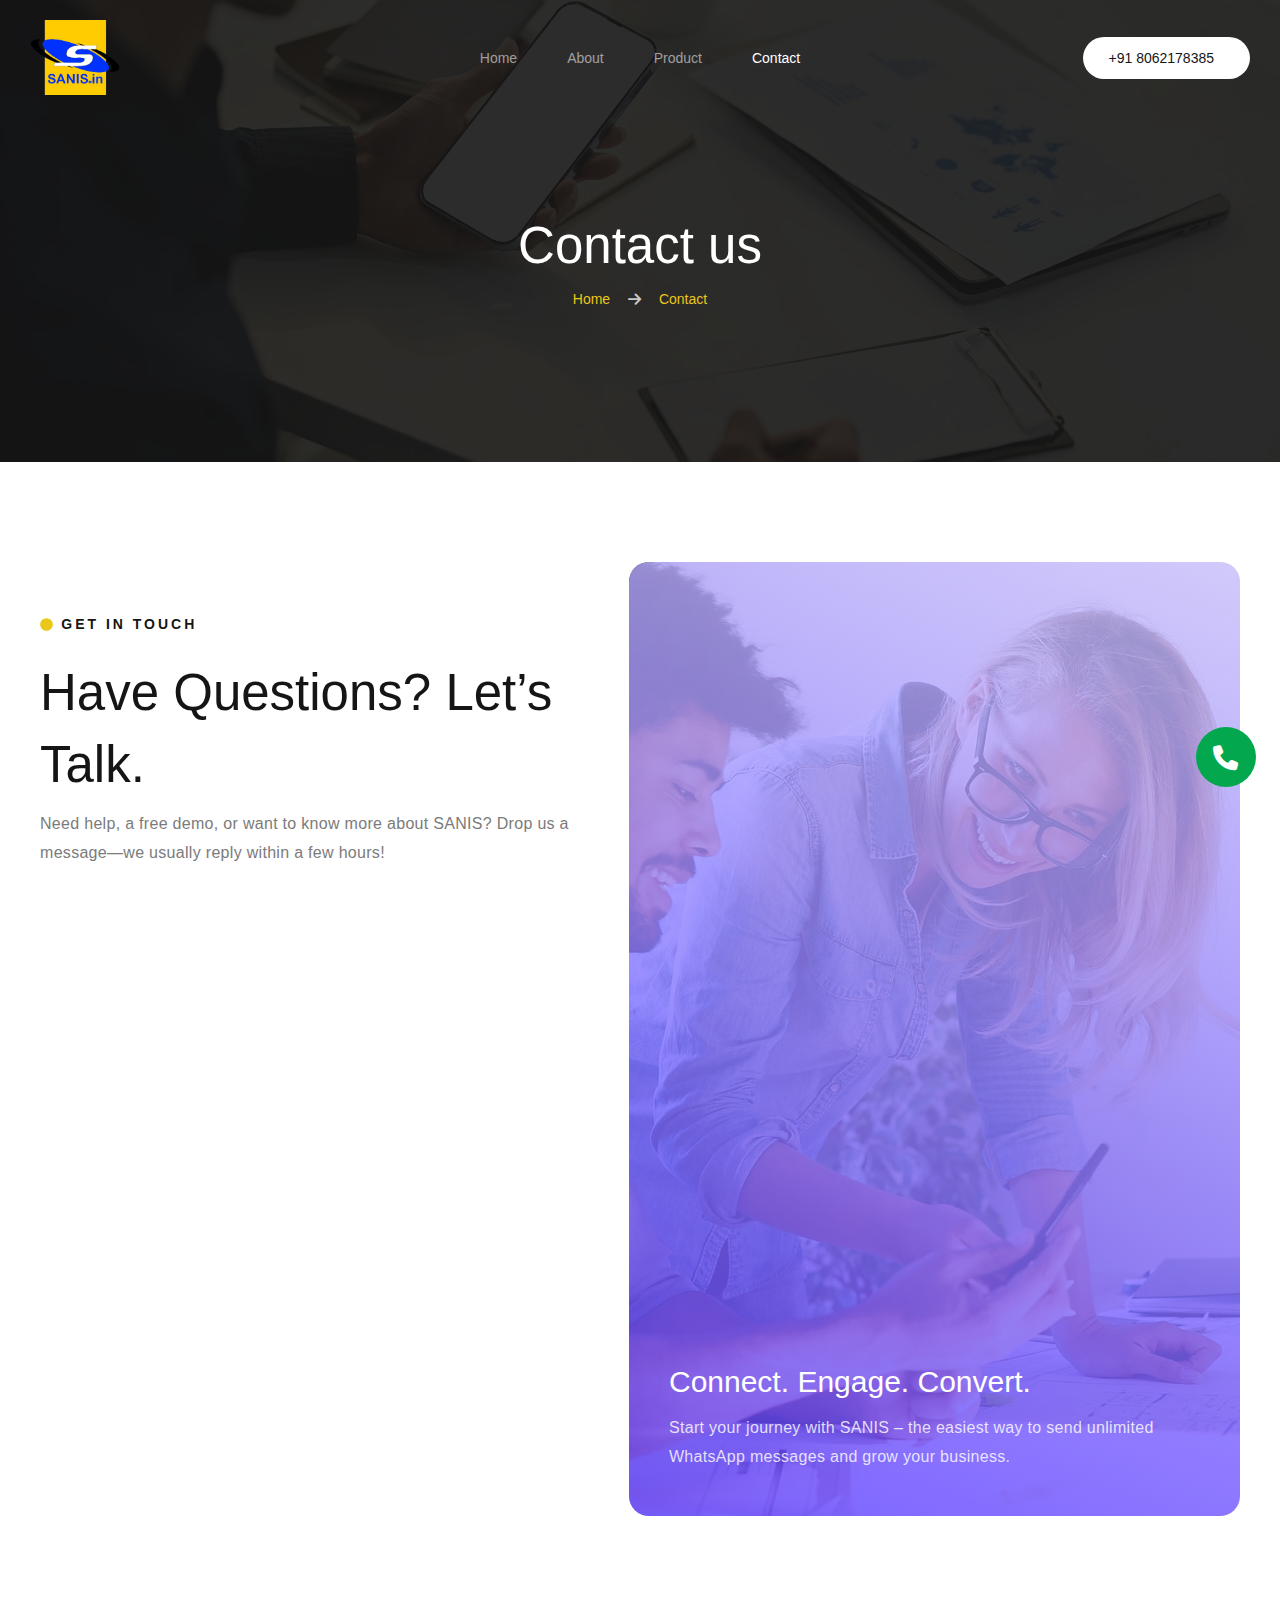
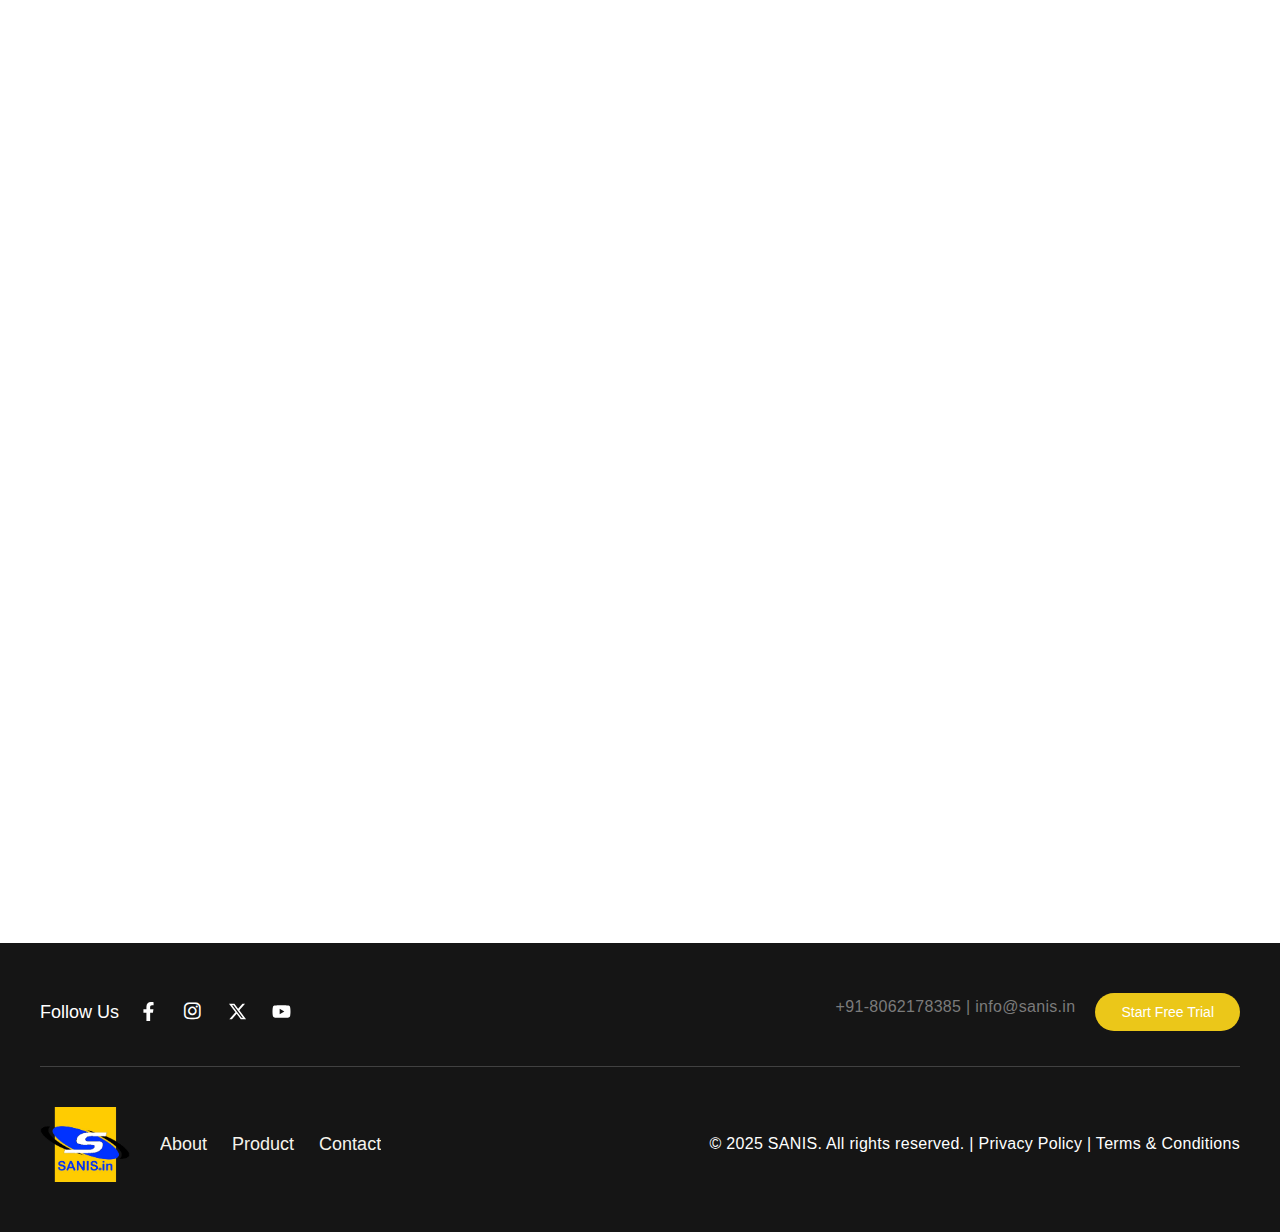
<file: contact/contact/index.html>
<!DOCTYPE html>
<html lang="en-US">


<!-- Mirrored from askproject.net/allon/contact/ by HTTrack Website Copier/3.x [XR&CO'2014], Sun, 29 Jun 2025 08:53:58 GMT -->
<!-- Added by HTTrack -->
<meta http-equiv="content-type" content="text/html;charset=UTF-8" /><!-- /Added by HTTrack -->

<head>
	<meta charset="UTF-8">
	<meta name="viewport" content="width=device-width, initial-scale=1.0" />
	<title>Sanis</title>
	<meta name='robots' content='max-image-preview:large' />
	<style>
		img:is([sizes="auto" i], [sizes^="auto," i]) {
			contain-intrinsic-size: 3000px 1500px
		}
	</style>
	<link rel="alternate" type="application/rss+xml" title="Sanis &raquo; Feed" href="../../imgs/logo.png" />
	<link rel="alternate" type="application/rss+xml" title="Sanis &raquo; Comments Feed" href="../../imgs/logo.png" />
	<link rel="shortcut icon" href="../../imgs/logo.png">
	<script>
		window._wpemojiSettings = { "baseUrl": "https:\/\/s.w.org\/images\/core\/emoji\/15.1.0\/72x72\/", "ext": ".png", "svgUrl": "https:\/\/s.w.org\/images\/core\/emoji\/15.1.0\/svg\/", "svgExt": ".svg", "source": { "concatemoji": "https:\/\/askproject.net\/allon\/wp-includes\/js\/wp-emoji-release.min.js?ver=6.8.1" } };
		/*! This file is auto-generated */
		!function (i, n) { var o, s, e; function c(e) { try { var t = { supportTests: e, timestamp: (new Date).valueOf() }; sessionStorage.setItem(o, JSON.stringify(t)) } catch (e) { } } function p(e, t, n) { e.clearRect(0, 0, e.canvas.width, e.canvas.height), e.fillText(t, 0, 0); var t = new Uint32Array(e.getImageData(0, 0, e.canvas.width, e.canvas.height).data), r = (e.clearRect(0, 0, e.canvas.width, e.canvas.height), e.fillText(n, 0, 0), new Uint32Array(e.getImageData(0, 0, e.canvas.width, e.canvas.height).data)); return t.every(function (e, t) { return e === r[t] }) } function u(e, t, n) { switch (t) { case "flag": return n(e, "\ud83c\udff3\ufe0f\u200d\u26a7\ufe0f", "\ud83c\udff3\ufe0f\u200b\u26a7\ufe0f") ? !1 : !n(e, "\ud83c\uddfa\ud83c\uddf3", "\ud83c\uddfa\u200b\ud83c\uddf3") && !n(e, "\ud83c\udff4\udb40\udc67\udb40\udc62\udb40\udc65\udb40\udc6e\udb40\udc67\udb40\udc7f", "\ud83c\udff4\u200b\udb40\udc67\u200b\udb40\udc62\u200b\udb40\udc65\u200b\udb40\udc6e\u200b\udb40\udc67\u200b\udb40\udc7f"); case "emoji": return !n(e, "\ud83d\udc26\u200d\ud83d\udd25", "\ud83d\udc26\u200b\ud83d\udd25") }return !1 } function f(e, t, n) { var r = "undefined" != typeof WorkerGlobalScope && self instanceof WorkerGlobalScope ? new OffscreenCanvas(300, 150) : i.createElement("canvas"), a = r.getContext("2d", { willReadFrequently: !0 }), o = (a.textBaseline = "top", a.font = "600 32px Arial", {}); return e.forEach(function (e) { o[e] = t(a, e, n) }), o } function t(e) { var t = i.createElement("script"); t.src = e, t.defer = !0, i.head.appendChild(t) } "undefined" != typeof Promise && (o = "wpEmojiSettingsSupports", s = ["flag", "emoji"], n.supports = { everything: !0, everythingExceptFlag: !0 }, e = new Promise(function (e) { i.addEventListener("DOMContentLoaded", e, { once: !0 }) }), new Promise(function (t) { var n = function () { try { var e = JSON.parse(sessionStorage.getItem(o)); if ("object" == typeof e && "number" == typeof e.timestamp && (new Date).valueOf() < e.timestamp + 604800 && "object" == typeof e.supportTests) return e.supportTests } catch (e) { } return null }(); if (!n) { if ("undefined" != typeof Worker && "undefined" != typeof OffscreenCanvas && "undefined" != typeof URL && URL.createObjectURL && "undefined" != typeof Blob) try { var e = "postMessage(" + f.toString() + "(" + [JSON.stringify(s), u.toString(), p.toString()].join(",") + "));", r = new Blob([e], { type: "text/javascript" }), a = new Worker(URL.createObjectURL(r), { name: "wpTestEmojiSupports" }); return void (a.onmessage = function (e) { c(n = e.data), a.terminate(), t(n) }) } catch (e) { } c(n = f(s, u, p)) } t(n) }).then(function (e) { for (var t in e) n.supports[t] = e[t], n.supports.everything = n.supports.everything && n.supports[t], "flag" !== t && (n.supports.everythingExceptFlag = n.supports.everythingExceptFlag && n.supports[t]); n.supports.everythingExceptFlag = n.supports.everythingExceptFlag && !n.supports.flag, n.DOMReady = !1, n.readyCallback = function () { n.DOMReady = !0 } }).then(function () { return e }).then(function () { var e; n.supports.everything || (n.readyCallback(), (e = n.source || {}).concatemoji ? t(e.concatemoji) : e.wpemoji && e.twemoji && (t(e.twemoji), t(e.wpemoji))) })) }((window, document), window._wpemojiSettings);
	</script>
	<link rel='stylesheet' id='elementor-frontend-css'
		href='../wp-content/plugins/elementor/assets/css/frontend.min2801.css?ver=3.29.2' media='all' />
	<!-- <link rel='stylesheet' id='elementor-post-403-css'
		href='../wp-content/uploads/sites/183/elementor/css/post-403b11e.css?ver=1732590333' media='all' /> -->
	<link rel='stylesheet' id='gum-elementor-addon-css'
		href='../wp-content/plugins/gum-elementor-addon/css/style0899.css?ver=6.8.1' media='all' />
	<link rel='stylesheet' id='elementor-post-405-css'
		href='../wp-content/uploads/sites/183/elementor/css/post-405b11e.css?ver=1732590333' media='all' />
	<style id='wp-emoji-styles-inline-css'>
		img.wp-smiley,
		img.emoji {
			display: inline !important;
			border: none !important;
			box-shadow: none !important;
			height: 1em !important;
			width: 1em !important;
			margin: 0 0.07em !important;
			vertical-align: -0.1em !important;
			background: none !important;
			padding: 0 !important;
		}
	</style>
	<style id='global-styles-inline-css'>
		:root {
			--wp--preset--aspect-ratio--square: 1;
			--wp--preset--aspect-ratio--4-3: 4/3;
			--wp--preset--aspect-ratio--3-4: 3/4;
			--wp--preset--aspect-ratio--3-2: 3/2;
			--wp--preset--aspect-ratio--2-3: 2/3;
			--wp--preset--aspect-ratio--16-9: 16/9;
			--wp--preset--aspect-ratio--9-16: 9/16;
			--wp--preset--color--black: #000000;
			--wp--preset--color--cyan-bluish-gray: #abb8c3;
			--wp--preset--color--white: #ffffff;
			--wp--preset--color--pale-pink: #f78da7;
			--wp--preset--color--vivid-red: #cf2e2e;
			--wp--preset--color--luminous-vivid-orange: #ff6900;
			--wp--preset--color--luminous-vivid-amber: #fcb900;
			--wp--preset--color--light-green-cyan: #7bdcb5;
			--wp--preset--color--vivid-green-cyan: #00d084;
			--wp--preset--color--pale-cyan-blue: #8ed1fc;
			--wp--preset--color--vivid-cyan-blue: #0693e3;
			--wp--preset--color--vivid-purple: #9b51e0;
			--wp--preset--gradient--vivid-cyan-blue-to-vivid-purple: linear-gradient(135deg, rgba(6, 147, 227, 1) 0%, rgb(155, 81, 224) 100%);
			--wp--preset--gradient--light-green-cyan-to-vivid-green-cyan: linear-gradient(135deg, rgb(122, 220, 180) 0%, rgb(0, 208, 130) 100%);
			--wp--preset--gradient--luminous-vivid-amber-to-luminous-vivid-orange: linear-gradient(135deg, rgba(252, 185, 0, 1) 0%, rgba(255, 105, 0, 1) 100%);
			--wp--preset--gradient--luminous-vivid-orange-to-vivid-red: linear-gradient(135deg, rgba(255, 105, 0, 1) 0%, rgb(207, 46, 46) 100%);
			--wp--preset--gradient--very-light-gray-to-cyan-bluish-gray: linear-gradient(135deg, rgb(238, 238, 238) 0%, rgb(169, 184, 195) 100%);
			--wp--preset--gradient--cool-to-warm-spectrum: linear-gradient(135deg, rgb(74, 234, 220) 0%, rgb(151, 120, 209) 20%, rgb(207, 42, 186) 40%, rgb(238, 44, 130) 60%, rgb(251, 105, 98) 80%, rgb(254, 248, 76) 100%);
			--wp--preset--gradient--blush-light-purple: linear-gradient(135deg, rgb(255, 206, 236) 0%, rgb(152, 150, 240) 100%);
			--wp--preset--gradient--blush-bordeaux: linear-gradient(135deg, rgb(254, 205, 165) 0%, rgb(254, 45, 45) 50%, rgb(107, 0, 62) 100%);
			--wp--preset--gradient--luminous-dusk: linear-gradient(135deg, rgb(255, 203, 112) 0%, rgb(199, 81, 192) 50%, rgb(65, 88, 208) 100%);
			--wp--preset--gradient--pale-ocean: linear-gradient(135deg, rgb(255, 245, 203) 0%, rgb(182, 227, 212) 50%, rgb(51, 167, 181) 100%);
			--wp--preset--gradient--electric-grass: linear-gradient(135deg, rgb(202, 248, 128) 0%, rgb(113, 206, 126) 100%);
			--wp--preset--gradient--midnight: linear-gradient(135deg, rgb(2, 3, 129) 0%, rgb(40, 116, 252) 100%);
			--wp--preset--font-size--small: 13px;
			--wp--preset--font-size--medium: 20px;
			--wp--preset--font-size--large: 36px;
			--wp--preset--font-size--x-large: 42px;
			--wp--preset--spacing--20: 0.44rem;
			--wp--preset--spacing--30: 0.67rem;
			--wp--preset--spacing--40: 1rem;
			--wp--preset--spacing--50: 1.5rem;
			--wp--preset--spacing--60: 2.25rem;
			--wp--preset--spacing--70: 3.38rem;
			--wp--preset--spacing--80: 5.06rem;
			--wp--preset--shadow--natural: 6px 6px 9px rgba(0, 0, 0, 0.2);
			--wp--preset--shadow--deep: 12px 12px 50px rgba(0, 0, 0, 0.4);
			--wp--preset--shadow--sharp: 6px 6px 0px rgba(0, 0, 0, 0.2);
			--wp--preset--shadow--outlined: 6px 6px 0px -3px rgba(255, 255, 255, 1), 6px 6px rgba(0, 0, 0, 1);
			--wp--preset--shadow--crisp: 6px 6px 0px rgba(0, 0, 0, 1);
		}

		:root {
			--wp--style--global--content-size: 800px;
			--wp--style--global--wide-size: 1200px;
		}

		:where(body) {
			margin: 0;
		}

		.wp-site-blocks>.alignleft {
			float: left;
			margin-right: 2em;
		}

		.wp-site-blocks>.alignright {
			float: right;
			margin-left: 2em;
		}

		.wp-site-blocks>.aligncenter {
			justify-content: center;
			margin-left: auto;
			margin-right: auto;
		}

		:where(.wp-site-blocks)>* {
			margin-block-start: 24px;
			margin-block-end: 0;
		}

		:where(.wp-site-blocks)> :first-child {
			margin-block-start: 0;
		}

		:where(.wp-site-blocks)> :last-child {
			margin-block-end: 0;
		}

		:root {
			--wp--style--block-gap: 24px;
		}

		:root :where(.is-layout-flow)> :first-child {
			margin-block-start: 0;
		}

		:root :where(.is-layout-flow)> :last-child {
			margin-block-end: 0;
		}

		:root :where(.is-layout-flow)>* {
			margin-block-start: 24px;
			margin-block-end: 0;
		}

		:root :where(.is-layout-constrained)> :first-child {
			margin-block-start: 0;
		}

		:root :where(.is-layout-constrained)> :last-child {
			margin-block-end: 0;
		}

		:root :where(.is-layout-constrained)>* {
			margin-block-start: 24px;
			margin-block-end: 0;
		}

		:root :where(.is-layout-flex) {
			gap: 24px;
		}

		:root :where(.is-layout-grid) {
			gap: 24px;
		}

		.is-layout-flow>.alignleft {
			float: left;
			margin-inline-start: 0;
			margin-inline-end: 2em;
		}

		.is-layout-flow>.alignright {
			float: right;
			margin-inline-start: 2em;
			margin-inline-end: 0;
		}

		.is-layout-flow>.aligncenter {
			margin-left: auto !important;
			margin-right: auto !important;
		}

		.is-layout-constrained>.alignleft {
			float: left;
			margin-inline-start: 0;
			margin-inline-end: 2em;
		}

		.is-layout-constrained>.alignright {
			float: right;
			margin-inline-start: 2em;
			margin-inline-end: 0;
		}

		.is-layout-constrained>.aligncenter {
			margin-left: auto !important;
			margin-right: auto !important;
		}

		.is-layout-constrained> :where(:not(.alignleft):not(.alignright):not(.alignfull)) {
			max-width: var(--wp--style--global--content-size);
			margin-left: auto !important;
			margin-right: auto !important;
		}

		.is-layout-constrained>.alignwide {
			max-width: var(--wp--style--global--wide-size);
		}

		body .is-layout-flex {
			display: flex;
		}

		.is-layout-flex {
			flex-wrap: wrap;
			align-items: center;
		}

		.is-layout-flex> :is(*, div) {
			margin: 0;
		}

		body .is-layout-grid {
			display: grid;
		}

		.is-layout-grid> :is(*, div) {
			margin: 0;
		}

		body {
			padding-top: 0px;
			padding-right: 0px;
			padding-bottom: 0px;
			padding-left: 0px;
		}

		a:where(:not(.wp-element-button)) {
			text-decoration: underline;
		}

		:root :where(.wp-element-button, .wp-block-button__link) {
			background-color: #32373c;
			border-width: 0;
			color: #fff;
			font-family: inherit;
			font-size: inherit;
			line-height: inherit;
			padding: calc(0.667em + 2px) calc(1.333em + 2px);
			text-decoration: none;
		}

		.has-black-color {
			color: var(--wp--preset--color--black) !important;
		}

		.has-cyan-bluish-gray-color {
			color: var(--wp--preset--color--cyan-bluish-gray) !important;
		}

		.has-white-color {
			color: var(--wp--preset--color--white) !important;
		}

		.has-pale-pink-color {
			color: var(--wp--preset--color--pale-pink) !important;
		}

		.has-vivid-red-color {
			color: var(--wp--preset--color--vivid-red) !important;
		}

		.has-luminous-vivid-orange-color {
			color: var(--wp--preset--color--luminous-vivid-orange) !important;
		}

		.has-luminous-vivid-amber-color {
			color: var(--wp--preset--color--luminous-vivid-amber) !important;
		}

		.has-light-green-cyan-color {
			color: var(--wp--preset--color--light-green-cyan) !important;
		}

		.has-vivid-green-cyan-color {
			color: var(--wp--preset--color--vivid-green-cyan) !important;
		}

		.has-pale-cyan-blue-color {
			color: var(--wp--preset--color--pale-cyan-blue) !important;
		}

		.has-vivid-cyan-blue-color {
			color: var(--wp--preset--color--vivid-cyan-blue) !important;
		}

		.has-vivid-purple-color {
			color: var(--wp--preset--color--vivid-purple) !important;
		}

		.has-black-background-color {
			background-color: var(--wp--preset--color--black) !important;
		}

		.has-cyan-bluish-gray-background-color {
			background-color: var(--wp--preset--color--cyan-bluish-gray) !important;
		}

		.has-white-background-color {
			background-color: var(--wp--preset--color--white) !important;
		}

		.has-pale-pink-background-color {
			background-color: var(--wp--preset--color--pale-pink) !important;
		}

		.has-vivid-red-background-color {
			background-color: var(--wp--preset--color--vivid-red) !important;
		}

		.has-luminous-vivid-orange-background-color {
			background-color: var(--wp--preset--color--luminous-vivid-orange) !important;
		}

		.has-luminous-vivid-amber-background-color {
			background-color: var(--wp--preset--color--luminous-vivid-amber) !important;
		}

		.has-light-green-cyan-background-color {
			background-color: var(--wp--preset--color--light-green-cyan) !important;
		}

		.has-vivid-green-cyan-background-color {
			background-color: var(--wp--preset--color--vivid-green-cyan) !important;
		}

		.has-pale-cyan-blue-background-color {
			background-color: var(--wp--preset--color--pale-cyan-blue) !important;
		}

		.has-vivid-cyan-blue-background-color {
			background-color: var(--wp--preset--color--vivid-cyan-blue) !important;
		}

		.has-vivid-purple-background-color {
			background-color: var(--wp--preset--color--vivid-purple) !important;
		}

		.has-black-border-color {
			border-color: var(--wp--preset--color--black) !important;
		}

		.has-cyan-bluish-gray-border-color {
			border-color: var(--wp--preset--color--cyan-bluish-gray) !important;
		}

		.has-white-border-color {
			border-color: var(--wp--preset--color--white) !important;
		}

		.has-pale-pink-border-color {
			border-color: var(--wp--preset--color--pale-pink) !important;
		}

		.has-vivid-red-border-color {
			border-color: var(--wp--preset--color--vivid-red) !important;
		}

		.has-luminous-vivid-orange-border-color {
			border-color: var(--wp--preset--color--luminous-vivid-orange) !important;
		}

		.has-luminous-vivid-amber-border-color {
			border-color: var(--wp--preset--color--luminous-vivid-amber) !important;
		}

		.has-light-green-cyan-border-color {
			border-color: var(--wp--preset--color--light-green-cyan) !important;
		}

		.has-vivid-green-cyan-border-color {
			border-color: var(--wp--preset--color--vivid-green-cyan) !important;
		}

		.has-pale-cyan-blue-border-color {
			border-color: var(--wp--preset--color--pale-cyan-blue) !important;
		}

		.has-vivid-cyan-blue-border-color {
			border-color: var(--wp--preset--color--vivid-cyan-blue) !important;
		}

		.has-vivid-purple-border-color {
			border-color: var(--wp--preset--color--vivid-purple) !important;
		}

		.has-vivid-cyan-blue-to-vivid-purple-gradient-background {
			background: var(--wp--preset--gradient--vivid-cyan-blue-to-vivid-purple) !important;
		}

		.has-light-green-cyan-to-vivid-green-cyan-gradient-background {
			background: var(--wp--preset--gradient--light-green-cyan-to-vivid-green-cyan) !important;
		}

		.has-luminous-vivid-amber-to-luminous-vivid-orange-gradient-background {
			background: var(--wp--preset--gradient--luminous-vivid-amber-to-luminous-vivid-orange) !important;
		}

		.has-luminous-vivid-orange-to-vivid-red-gradient-background {
			background: var(--wp--preset--gradient--luminous-vivid-orange-to-vivid-red) !important;
		}

		.has-very-light-gray-to-cyan-bluish-gray-gradient-background {
			background: var(--wp--preset--gradient--very-light-gray-to-cyan-bluish-gray) !important;
		}

		.has-cool-to-warm-spectrum-gradient-background {
			background: var(--wp--preset--gradient--cool-to-warm-spectrum) !important;
		}

		.has-blush-light-purple-gradient-background {
			background: var(--wp--preset--gradient--blush-light-purple) !important;
		}

		.has-blush-bordeaux-gradient-background {
			background: var(--wp--preset--gradient--blush-bordeaux) !important;
		}

		.has-luminous-dusk-gradient-background {
			background: var(--wp--preset--gradient--luminous-dusk) !important;
		}

		.has-pale-ocean-gradient-background {
			background: var(--wp--preset--gradient--pale-ocean) !important;
		}

		.has-electric-grass-gradient-background {
			background: var(--wp--preset--gradient--electric-grass) !important;
		}

		.has-midnight-gradient-background {
			background: var(--wp--preset--gradient--midnight) !important;
		}

		.has-small-font-size {
			font-size: var(--wp--preset--font-size--small) !important;
		}

		.has-medium-font-size {
			font-size: var(--wp--preset--font-size--medium) !important;
		}

		.has-large-font-size {
			font-size: var(--wp--preset--font-size--large) !important;
		}

		.has-x-large-font-size {
			font-size: var(--wp--preset--font-size--x-large) !important;
		}

		:root :where(.wp-block-pullquote) {
			font-size: 1.5em;
			line-height: 1.6;
		}
	</style>
	<link rel='stylesheet' id='template-kit-export-css'
		href='../wp-content/plugins/template-kit-export/assets/public/template-kit-export-public982a.css?ver=1.0.23'
		media='all' />
	<link rel='stylesheet' id='cute-alert-css'
		href='../wp-content/plugins/metform/public/assets/lib/cute-alert/stylecce7.css?ver=4.0.0' media='all' />
	<link rel='stylesheet' id='text-editor-style-css'
		href='../wp-content/plugins/metform/public/assets/css/text-editorcce7.css?ver=4.0.0' media='all' />
	<link rel='stylesheet' id='hello-elementor-css'
		href='../wp-content/themes/hello-elementor/assets/css/resetedb1.css?ver=3.4.4' media='all' />
	<link rel='stylesheet' id='hello-elementor-theme-style-css'
		href='../wp-content/themes/hello-elementor/assets/css/themeedb1.css?ver=3.4.4' media='all' />
	<link rel='stylesheet' id='hello-elementor-header-footer-css'
		href='../wp-content/themes/hello-elementor/assets/css/header-footeredb1.css?ver=3.4.4' media='all' />
	<!-- <link rel='stylesheet' id='elementor-post-3-css'
		href='../wp-content/uploads/sites/183/elementor/css/post-3b11e.css?ver=1732590333' media='all' /> -->
	<link rel='stylesheet' id='e-animation-fadeIn-css'
		href='../wp-content/plugins/elementor/assets/lib/animations/styles/fadeIn.min2801.css?ver=3.29.2' media='all' />
	<link rel='stylesheet' id='widget-heading-css'
		href='../wp-content/plugins/elementor/assets/css/widget-heading.min2801.css?ver=3.29.2' media='all' />
	<link rel='stylesheet' id='widget-icon-list-css'
		href='../wp-content/plugins/elementor/assets/css/widget-icon-list.min2801.css?ver=3.29.2' media='all' />
	<link rel='stylesheet' id='widget-icon-box-css'
		href='../wp-content/plugins/elementor/assets/css/widget-icon-box.min2801.css?ver=3.29.2' media='all' />
	<link rel='stylesheet' id='e-animation-float-css'
		href='../wp-content/plugins/elementor/assets/lib/animations/styles/e-animation-float.min2801.css?ver=3.29.2'
		media='all' />
	<link rel='stylesheet' id='widget-google_maps-css'
		href='../wp-content/plugins/elementor/assets/css/widget-google_maps.min2801.css?ver=3.29.2' media='all' />
	<link rel='stylesheet' id='widget-text-editor-css'
		href='../wp-content/plugins/elementor/assets/css/widget-text-editor.min2801.css?ver=3.29.2' media='all' />
	<link rel='stylesheet' id='metform-ui-css'
		href='../wp-content/plugins/metform/public/assets/css/metform-uicce7.css?ver=4.0.0' media='all' />
	<link rel='stylesheet' id='metform-style-css'
		href='../wp-content/plugins/metform/public/assets/css/stylecce7.css?ver=4.0.0' media='all' />
	<link rel='stylesheet' id='widget-image-css'
		href='../wp-content/plugins/elementor/assets/css/widget-image.min2801.css?ver=3.29.2' media='all' />
	<link rel='stylesheet' id='elementor-post-511-css'
		href='../wp-content/uploads/sites/183/elementor/css/post-5114db6.css?ver=1732708806' media='all' />
	<link rel='stylesheet' id='ekit-widget-styles-css'
		href='../wp-content/plugins/elementskit-lite/widgets/init/assets/css/widget-stylese248.css?ver=3.5.4'
		media='all' />
	<link rel='stylesheet' id='ekit-responsive-css'
		href='../wp-content/plugins/elementskit-lite/widgets/init/assets/css/responsivee248.css?ver=3.5.4'
		media='all' />
	<link rel='stylesheet' id='elementor-gf-local-intertight-css'
		href='../wp-content/uploads/sites/183/elementor/google-fonts/css/intertighta496.css?ver=1742267222'
		media='all' />
	<link rel='stylesheet' id='elementor-icons-ekiticons-css'
		href='../wp-content/plugins/elementskit-lite/modules/elementskit-icon-pack/assets/css/ekiticonse248.css?ver=3.5.4'
		media='all' />
	<script src="../wp-includes/js/jquery/jquery.minf43b.js?ver=3.7.1" id="jquery-core-js"></script>
	<script src="../wp-includes/js/jquery/jquery-migrate.min5589.js?ver=3.4.1" id="jquery-migrate-js"></script>
	<script src="../wp-content/plugins/template-kit-export/assets/public/template-kit-export-public982a.js?ver=1.0.23"
		id="template-kit-export-js"></script>
	<link rel="https://api.w.org/" href="https://askproject.net/allon/wp-json/" />
	<link rel="alternate" title="JSON" type="application/json"
		href="https://askproject.net/allon/wp-json/wp/v2/pages/511" />
	<link rel="EditURI" type="application/rsd+xml" title="RSD" href="https://askproject.net/allon/xmlrpc.php?rsd" />
	<meta name="generator" content="WordPress 6.8.1" />
	<link rel="canonical" href="index.html" />
	<link rel='shortlink' href='https://askproject.net/allon/?p=511' />
	<link rel="alternate" title="oEmbed (JSON)" type="application/json+oembed"
		href="https://askproject.net/allon/wp-json/oembed/1.0/embed?url=https%3A%2F%2Faskproject.net%2Fallon%2Fcontact%2F" />
	<link rel="alternate" title="oEmbed (XML)" type="text/xml+oembed"
		href="https://askproject.net/allon/wp-json/oembed/1.0/embed?url=https%3A%2F%2Faskproject.net%2Fallon%2Fcontact%2F&amp;format=xml" />
	<meta name="generator"
		content="Elementor 3.29.2; features: e_font_icon_svg, additional_custom_breakpoints, e_local_google_fonts; settings: css_print_method-external, google_font-enabled, font_display-auto">
	<style>
		.e-con.e-parent:nth-of-type(n+4):not(.e-lazyloaded):not(.e-no-lazyload),
		.e-con.e-parent:nth-of-type(n+4):not(.e-lazyloaded):not(.e-no-lazyload) * {
			background-image: none !important;
		}

		@media screen and (max-height: 1024px) {

			.e-con.e-parent:nth-of-type(n+3):not(.e-lazyloaded):not(.e-no-lazyload),
			.e-con.e-parent:nth-of-type(n+3):not(.e-lazyloaded):not(.e-no-lazyload) * {
				background-image: none !important;
			}
		}

		@media screen and (max-height: 640px) {

			.e-con.e-parent:nth-of-type(n+2):not(.e-lazyloaded):not(.e-no-lazyload),
			.e-con.e-parent:nth-of-type(n+2):not(.e-lazyloaded):not(.e-no-lazyload) * {
				background-image: none !important;
			}
		}
	</style>
	<link rel='stylesheet' href='../../wp-content/uploads/sites/183/elementor/css/post-403b11e.css' media='all' />
	<link rel='stylesheet' href='../../wp-content/uploads/sites/183/elementor/css/post-3b11e.css' media='all' />
	<link rel="stylesheet" href="https://cdnjs.cloudflare.com/ajax/libs/font-awesome/6.7.2/css/all.min.css"
		integrity="sha512-Evv84Mr4kqVGRNSgIGL/F/aIDqQb7xQ2vcrdIwxfjThSH8CSR7PBEakCr51Ck+w+/U6swU2Im1vVX0SVk9ABhg=="
		crossorigin="anonymous" referrerpolicy="no-referrer" />
	<style>
		.whatapp {
			position: fixed;
			bottom: 40px;
			right: 3%;
			background: #25d366;
			color: white;
			height: 65px;
			width: 65px;
			border-radius: 50%;
			text-align: center;
			padding: 19px 0;
			z-index: 100;
			font-size: 20px;
		}

		.callingus {
			position: fixed;
			bottom: 113px;
			right: 24px;
			background: #03a84e;
			color: white;
			height: 60px;
			width: 60px;
			border-radius: 50%;
			text-align: center;
			padding: 17px 0;
			z-index: 100;
			font-size: 25px;
		}

		.copyright {
			color: white !important;
		}

		.custom-form {
			max-width: 600px;
			margin: 0 auto;
			font-family: sans-serif;
		}

		.form-row {
			display: flex;
			gap: 20px;
			margin-bottom: 20px;
			flex-wrap: wrap;
		}

		.form-group {
			flex: 1;
			display: flex;
			flex-direction: column;
		}

		.form-group label {
			font-size: 14px;
			font-weight: 500;
			margin-bottom: 6px;
			color: #333;
		}

		.form-group span {
			color: red;
		}

		input,
		textarea {
			padding: 8px 0;
			border: none;
			border-bottom: 1px solid #ccc;
			font-size: 16px;
			background: transparent;
			outline: none;
			color: #222;
		}

		input::placeholder,
		textarea::placeholder {
			color: #aaa;
		}

		.full-width {
			flex-direction: column;
			width: 100%;
		}

		.submit-btn {
			background-color: #f1c40f;
			color: #fff;
			padding: 14px 30px;
			border: none;
			width: 100%;
			font-size: 16px;
			border-radius: 30px;
			cursor: pointer;
			transition: background-color 0.3s;
		}

		.submit-btn:hover {
			background-color: #e1b500;
		}
	</style>
	<!--Start of Tawk.to Script-->
	<script type="text/javascript">
		var Tawk_API = Tawk_API || {}, Tawk_LoadStart = new Date();
		(function () {
			var s1 = document.createElement("script"), s0 = document.getElementsByTagName("script")[0];
			s1.async = true;
			s1.src = 'https://embed.tawk.to/687a56a1fdaa7c191cc3dbdc/1j0eu4qd1';
			s1.charset = 'UTF-8';
			s1.setAttribute('crossorigin', '*');
			s0.parentNode.insertBefore(s1, s0);
		})();
	</script>
	<!--End of Tawk.to Script-->
</head>

<body
	class="wp-singular page-template page-template-elementor_header_footer page page-id-511 wp-embed-responsive wp-theme-hello-elementor hello-elementor-default elementor-default elementor-template-full-width elementor-kit-3 elementor-page elementor-page-511">


	<a class="skip-link screen-reader-text" href="#content">
		Skip to content </a>

	<!-- <a href="https://api.whatsapp.com/send?phone=919106464934&text=Hello" target="blank">
		<div class="whatapp"><i class="fa-brands fa-whatsapp fa-2xl"></i></div>
	</a> -->
	<a href="tel:+918062178385">
		<div class="callingus"><i class="fa-solid fa-phone"></i></div>
	</a>
	<div class="ekit-template-content-markup ekit-template-content-header ekit-template-content-theme-support">
		<div data-elementor-type="wp-post" data-elementor-id="403" class="elementor elementor-403">
			<div class="elementor-element elementor-element-a2c03d1 e-con-full e-flex e-con e-parent" data-id="a2c03d1"
				data-element_type="container" data-settings="{&quot;background_background&quot;:&quot;classic&quot;}">
				<div class="elementor-element elementor-element-a26a020 e-con-full e-flex e-con e-child"
					data-id="a26a020" data-element_type="container">
					<div class="elementor-element elementor-element-08ba0e1 elementor-widget elementor-widget-image"
						data-id="08ba0e1" data-element_type="widget" data-widget_type="image.default">
						<div class="elementor-widget-container">
							<a href="../../home/index.html">
								<img fetchpriority="high" width="800" height="345" src="../../imgs/logo.png"
									class="attachment-large size-large wp-image-71" alt=""
									sizes="(max-width: 800px) 100vw, 800px" /> </a>
						</div>
					</div>
				</div>
				<div class="elementor-element elementor-element-60785b9 e-con-full e-flex e-con e-child"
					data-id="60785b9" data-element_type="container">
					<div class="elementor-element elementor-element-69b1660 elementor-widget__width-auto elementor-invisible elementor-widget elementor-widget-ekit-nav-menu"
						data-id="69b1660" data-element_type="widget"
						data-settings="{&quot;_animation&quot;:&quot;fadeIn&quot;}"
						data-widget_type="ekit-nav-menu.default">
						<div class="elementor-widget-container">
							<nav class="ekit-wid-con ekit_menu_responsive_tablet" data-hamburger-icon="icon icon-menu1"
								data-hamburger-icon-type="icon" data-responsive-breakpoint="1024">
								<button class="elementskit-menu-hamburger elementskit-menu-toggler" type="button"
									aria-label="hamburger-icon">
									<i class="fa-solid fa-bars"></i> </button>
								<div id="ekit-megamenu-header"
									class="elementskit-menu-container elementskit-menu-offcanvas-elements elementskit-navbar-nav-default ekit-nav-menu-one-page- ekit-nav-dropdown-hover">
									<ul id="menu-header"
										class="elementskit-navbar-nav elementskit-menu-po-center submenu-click-on-icon">
										<li id="menu-item-631"
											class="menu-item menu-item-type-post_type menu-item-object-page menu-item-631 nav-item elementskit-mobile-builder-content"
											data-vertical-menu=750px><a href="../../home/index.html"
												class="ekit-menu-nav-link">Home</a></li>
										<li id="menu-item-625"
											class="menu-item menu-item-type-post_type menu-item-object-page menu-item-625 nav-item elementskit-mobile-builder-content"
											data-vertical-menu=750px><a href="../../about/about/index.html"
												class="ekit-menu-nav-link">About</a></li>
										<li id="menu-item-625"
											class="menu-item menu-item-type-post_type menu-item-object-page menu-item-625 nav-item elementskit-mobile-builder-content"
											data-vertical-menu=750px><a href="../../product/product/index.html"
												class="ekit-menu-nav-link">Product</a></li>
										<li id="menu-item-628"
											class="menu-item menu-item-type-post_type menu-item-object-page current-menu-item page_item page-item-511 current_page_item menu-item-628 nav-item elementskit-mobile-builder-content active"
											data-vertical-menu=750px><a href="#"
												class="ekit-menu-nav-link active">Contact</a></li>
										<!-- <li id="menu-item-628"
											class="menu-item menu-item-type-post_type menu-item-object-page current-menu-item page_item page-item-511 current_page_item menu-item-628 nav-item elementskit-mobile-builder-content active"
											data-vertical-menu=750px>
											<a href="#" class="ekit-menu-nav-link active">
												<div>+91-8062178385 | info@sanis.in</div>
											</a>
										</li> -->
									</ul>
									<div class="elementskit-nav-identity-panel"><a class="elementskit-nav-logo"
											href="https://askproject.net/allon" target="" rel=""><img
												src="../../imgs/logo.png" title="logo_Asset 1" alt="logo_Asset 1"
												decoding="async" /></a><button
											class="elementskit-menu-close elementskit-menu-toggler"
											type="button">X</button></div>
								</div>
								<div
									class="elementskit-menu-overlay elementskit-menu-offcanvas-elements elementskit-menu-toggler ekit-nav-menu--overlay">
								</div>
							</nav>
						</div>
					</div>
				</div>
				<div class="elementor-element elementor-element-7a994ae e-con-full e-flex e-con e-child"
					data-id="7a994ae" data-element_type="container">
					<div class="elementor-element elementor-element-ecd5e3f elementor-align-right elementor-widget elementor-widget-button"
						data-id="ecd5e3f" data-element_type="widget" data-widget_type="button.default">
						<div class="elementor-widget-container">
							<div class="elementor-button-wrapper">
								<a class="elementor-button elementor-button-link elementor-size-sm"
									href="https://api.whatsapp.com/send?phone=919106464934&text=Free Demo">
									<span class="elementor-button-content-wrapper">
										<span class="elementor-button-icon">
											<!-- <i class="fa-solid fa-arrow-right"></i> -->
										</span>
										<span class="elementor-button-text">+91 8062178385</span>
									</span>
								</a>
							</div>
						</div>
					</div>
				</div>
			</div>
		</div>
	</div>

	<div data-elementor-type="wp-page" data-elementor-id="511" class="elementor elementor-511">
		<div class="elementor-element elementor-element-e89eb3f e-flex e-con-boxed e-con e-parent" data-id="e89eb3f"
			data-element_type="container" data-settings="{&quot;background_background&quot;:&quot;classic&quot;}">
			<div class="e-con-inner">
				<div class="elementor-element elementor-element-c85fa2d elementor-widget__width-inherit elementor-invisible elementor-widget elementor-widget-heading"
					data-id="c85fa2d" data-element_type="widget"
					data-settings="{&quot;_animation&quot;:&quot;fadeIn&quot;}" data-widget_type="heading.default">
					<div class="elementor-widget-container">
						<h2 class="elementor-heading-title elementor-size-default">Contact us</h2>
					</div>
				</div>
				<div class="elementor-element elementor-element-76411ca elementor-icon-list--layout-inline elementor-align-center elementor-list-item-link-full_width elementor-invisible elementor-widget elementor-widget-icon-list"
					data-id="76411ca" data-element_type="widget"
					data-settings="{&quot;_animation&quot;:&quot;fadeIn&quot;,&quot;_animation_delay&quot;:200}"
					data-widget_type="icon-list.default">
					<div class="elementor-widget-container">
						<ul class="elementor-icon-list-items elementor-inline-items">
							<li class="elementor-icon-list-item elementor-inline-item">
								<a href="../../home/index.html">
									<span class="elementor-icon-list-text">Home</span>
								</a>
							</li>
							<li class="elementor-icon-list-item elementor-inline-item">
								<a href="#">
									<span class="elementor-icon-list-icon">
										<i class="fa-solid fa-arrow-right"></i>
									</span>
									<span class="elementor-icon-list-text">Contact</span>
								</a>
							</li>
						</ul>
					</div>
				</div>
			</div>
		</div>
		<!-- <div class="elementor-element elementor-element-d6e853c e-flex e-con-boxed e-con e-parent" data-id="d6e853c"
			data-element_type="container">
			<div class="e-con-inner">
				<div class="elementor-element elementor-element-b85f17d e-con-full e-flex elementor-invisible e-con e-child"
					data-id="b85f17d" data-element_type="container"
					data-settings="{&quot;animation&quot;:&quot;fadeIn&quot;,&quot;background_background&quot;:&quot;classic&quot;,&quot;animation_delay&quot;:200}">
					<div class="elementor-element elementor-element-483da84 e-con-full e-flex e-con e-child"
						data-id="483da84" data-element_type="container">
						<div class="elementor-element elementor-element-fb033c1 elementor-view-default elementor-position-top elementor-mobile-position-top elementor-widget elementor-widget-icon-box"
							data-id="fb033c1" data-element_type="widget" data-widget_type="icon-box.default">
							<div class="elementor-widget-container">
								<div class="elementor-icon-box-wrapper">

									<div class="elementor-icon-box-icon">
										<span class="elementor-icon">
											<i class="fa-solid fa-location-dot"></i>
										</span>
									</div>

									<div class="elementor-icon-box-content">

										<h3 class="elementor-icon-box-title">
											<span>
												Address </span>
										</h3>

										<p class="elementor-icon-box-description">
											Lorem ipsum dolor sit amet, conse ctetur adipiscing elit. </p>

									</div>

								</div>
							</div>
						</div>
						<div class="elementor-element elementor-element-85c9746 elementor-align-center elementor-widget elementor-widget-button"
							data-id="85c9746" data-element_type="widget" data-widget_type="button.default">
							<div class="elementor-widget-container">
								<div class="elementor-button-wrapper">
									<a class="elementor-button elementor-button-link elementor-size-sm elementor-animation-float"
										href="#">
										<span class="elementor-button-content-wrapper">
											<span class="elementor-button-text">E-206, Titanium City Center,
												100 ft Road, Satellite, Ahmedabad – 380015</span>
										</span>
									</a>
								</div>
							</div>
						</div>
					</div>
					<div class="elementor-element elementor-element-53ef145 e-con-full e-flex e-con e-child"
						data-id="53ef145" data-element_type="container">
						<div class="elementor-element elementor-element-798a3f5 elementor-view-default elementor-position-top elementor-mobile-position-top elementor-widget elementor-widget-icon-box"
							data-id="798a3f5" data-element_type="widget" data-widget_type="icon-box.default">
							<div class="elementor-widget-container">
								<div class="elementor-icon-box-wrapper">

									<div class="elementor-icon-box-icon">
										<span class="elementor-icon">
											<i class="fa-solid fa-phone"></i>
										</span>
									</div>

									<div class="elementor-icon-box-content">

										<h3 class="elementor-icon-box-title">
											<span>
												Phone </span>
										</h3>
									</div>

								</div>
							</div>
						</div>
						<div class="elementor-element elementor-element-7397a4b elementor-align-center elementor-widget elementor-widget-button"
							data-id="7397a4b" data-element_type="widget" data-widget_type="button.default">
							<div class="elementor-widget-container">
								<div class="elementor-button-wrapper">
									<a class="elementor-button elementor-button-link elementor-size-sm elementor-animation-float"
										href="#">
										<span class="elementor-button-content-wrapper">
											<span class="elementor-button-text">+91 8062178385</span>
										</span>
									</a>
								</div>
							</div>
						</div>
					</div>
					<div class="elementor-element elementor-element-9615bb3 e-con-full e-flex e-con e-child"
						data-id="9615bb3" data-element_type="container">
						<div class="elementor-element elementor-element-a7323e8 elementor-view-default elementor-position-top elementor-mobile-position-top elementor-widget elementor-widget-icon-box"
							data-id="a7323e8" data-element_type="widget" data-widget_type="icon-box.default">
							<div class="elementor-widget-container">
								<div class="elementor-icon-box-wrapper">

									<div class="elementor-icon-box-icon">
										<span class="elementor-icon">
											<i class="fa-solid fa-envelope"></i>
										</span>
									</div>

									<div class="elementor-icon-box-content">

										<h3 class="elementor-icon-box-title">
											<span>
												Email </span>
										</h3>

										<p class="elementor-icon-box-description">
											Lorem ipsum dolor sit amet, conse ctetur adipiscing elit. </p>

									</div>

								</div>
							</div>
						</div>
						<div class="elementor-element elementor-element-a2c42d2 elementor-align-center elementor-widget elementor-widget-button"
							data-id="a2c42d2" data-element_type="widget" data-widget_type="button.default">
							<div class="elementor-widget-container">
								<div class="elementor-button-wrapper">
									<a class="elementor-button elementor-button-link elementor-size-sm elementor-animation-float"
										href="#">
										<span class="elementor-button-content-wrapper">
											<span class="elementor-button-text">support@sanis.in</span>
										</span>
									</a>
								</div>
							</div>
						</div>
					</div>
				</div>
			</div>
		</div> -->
		<!-- <div class="elementor-element elementor-element-3bdfe36 e-flex e-con-boxed e-con e-parent" data-id="3bdfe36"
			data-element_type="container">
			<div class="e-con-inner">
				<div class="elementor-element elementor-element-b381442 animated-slow elementor-invisible elementor-widget elementor-widget-google_maps"
					data-id="b381442" data-element_type="widget"
					data-settings="{&quot;_animation&quot;:&quot;fadeIn&quot;}" data-widget_type="google_maps.default">
					<div class="elementor-widget-container">
						<div class="elementor-custom-embed">
							<iframe loading="lazy"
								src="https://maps.google.com/maps?q=London%20Eye%2C%20London%2C%20United%20Kingdom&amp;t=m&amp;z=14&amp;output=embed&amp;iwloc=near"
								title="London Eye, London, United Kingdom"
								aria-label="London Eye, London, United Kingdom"></iframe>
						</div>
					</div>
				</div>
			</div>
		</div> -->
		<div class="elementor-element elementor-element-c2771bc e-flex e-con-boxed e-con e-parent" data-id="c2771bc"
			data-element_type="container">
			<div class="e-con-inner">
				<div class="elementor-element elementor-element-a00e0f8 e-flex e-con-boxed e-con e-child"
					data-id="a00e0f8" data-element_type="container">
					<div class="e-con-inner">
						<div class="elementor-element elementor-element-206bccb elementor-widget__width-inherit elementor-icon-list--layout-traditional elementor-list-item-link-full_width elementor-invisible elementor-widget elementor-widget-icon-list"
							data-id="206bccb" data-element_type="widget"
							data-settings="{&quot;_animation&quot;:&quot;fadeIn&quot;}"
							data-widget_type="icon-list.default">
							<div class="elementor-widget-container">
								<ul class="elementor-icon-list-items">
									<li class="elementor-icon-list-item">
										<span class="elementor-icon-list-icon">
											<svg aria-hidden="true" class="e-font-icon-svg e-fas-circle"
												viewBox="0 0 512 512" xmlns="http://www.w3.org/2000/svg">
												<path
													d="M256 8C119 8 8 119 8 256s111 248 248 248 248-111 248-248S393 8 256 8z">
												</path>
											</svg> </span>
										<span class="elementor-icon-list-text">Get In Touch</span>
									</li>
								</ul>
							</div>
						</div>
						<div class="elementor-element elementor-element-5665bc6 elementor-widget__width-inherit elementor-invisible elementor-widget elementor-widget-heading"
							data-id="5665bc6" data-element_type="widget"
							data-settings="{&quot;_animation&quot;:&quot;fadeIn&quot;}"
							data-widget_type="heading.default">
							<div class="elementor-widget-container">
								<h2 class="elementor-heading-title elementor-size-default">Have Questions? Let’s Talk.
								</h2>
							</div>
						</div>
						<div class="elementor-element elementor-element-5457874 elementor-widget__width-inherit elementor-invisible elementor-widget elementor-widget-text-editor"
							data-id="5457874" data-element_type="widget"
							data-settings="{&quot;_animation&quot;:&quot;fadeIn&quot;,&quot;_animation_delay&quot;:200}"
							data-widget_type="text-editor.default">
							<div class="elementor-widget-container">
								<p>Need help, a free demo, or want to know more about SANIS?
									Drop us a message—we usually reply within a few hours!</p>
							</div>
						</div>
						<div class="elementor-element elementor-element-377dd46 elementor-widget__width-inherit elementor-invisible elementor-widget elementor-widget-metform"
							data-id="377dd46" data-element_type="widget"
							data-settings="{&quot;_animation&quot;:&quot;fadeIn&quot;,&quot;_animation_delay&quot;:400}"
							data-widget_type="metform.default">
							<div class="elementor-widget-container">
								<div id="mf-response-props-id-517" data-previous-steps-style="" data-editswitchopen=""
									data-response_type="alert" data-erroricon="fas fa-exclamation-triangle"
									data-successicon="fas fa-check" data-messageposition="top"
									class="   mf-scroll-top-no">
									<div class="formpicker_warper formpicker_warper_editable"
										data-metform-formpicker-key="517">

										<div class="mf-widget-container">

											<div id="metform-wrap-377dd46-517" class="mf-form-wrapper"
												data-form-id="517"
												data-action="https://askproject.net/allon/wp-json/metform/v1/entries/insert/517"
												data-wp-nonce="d36d3feb1c" data-form-nonce="c52436ebc5"
												data-quiz-summery="false" data-save-progress="false"
												data-form-type="general-form" data-stop-vertical-effect=""></div>

											<form class="custom-form">

												<div class="form-row">
													<div class="form-group">
														<label for="first-name">Full Name <span>*</span></label>
														<input type="text" id="first-name" placeholder="Jhon"
															required />
													</div>
													<div class="form-group">
														<label for="email">Email <span>*</span></label>
														<input type="email" id="email" placeholder="example@mail.com"
															required />
													</div>
												</div>

												<div class="form-row">
													<div class="form-group">
														<label for="phone">Phone <span>*</span></label>
														<input type="tel" id="phone" placeholder="+1 (234) 567 890" />
													</div>
													<div class="form-group">
														<label for="country">Country <span>*</span></label>
														<input type="text" id="country" placeholder="US" required />
													</div>
												</div>

												<div class="form-row">
													<div class="form-group">
														<label for="state">State <span>*</span></label>
														<input type="text" id="state" placeholder="New York" required />
													</div>
													<div class="form-group">
														<label for="city">City <span>*</span></label>
														<input type="text" id="city" placeholder="Brooklyn" />
													</div>
												</div>

												<div class="form-row full-width">
													<div class="form-group">
														<label for="message">Message</label>
														<textarea id="message" placeholder="Hello there!"
															rows="4"></textarea>
													</div>
												</div>
												<div class="form-row">
													<div class="form-group">
														<label for="captcha">Captcha Code <span>*</span></label>
														<div style="display: flex; align-items: center; gap: 10px;">
															<input type="text" id="generated-captcha" value="" readonly
																style="width: 100px; text-align: center; font-weight: bold; background: #f0f0f0; border: none;" />
															<button type="button" onclick="generateCaptcha()"
																style="padding: 5px 10px;">↻</button>
														</div>
													</div>
													<div class="form-group">
														<label for="captcha-input">Enter Captcha <span>*</span></label>
														<input type="text" id="captcha-input"
															placeholder="Enter the code above" required />
													</div>
												</div>

												<div class="form-row full-width">
													<button type="submit" class="submit-btn">Send Message</button>
												</div>
											</form>

										</div>
									</div>
								</div>
							</div>
						</div>
					</div>
				</div>
				<div class="elementor-element elementor-element-5be4547 e-con-full e-flex elementor-invisible e-con e-child"
					data-id="5be4547" data-element_type="container"
					data-settings="{&quot;background_background&quot;:&quot;classic&quot;,&quot;animation&quot;:&quot;fadeIn&quot;}">
					<div class="elementor-element elementor-element-6981f40 elementor-widget__width-inherit elementor-widget elementor-widget-heading"
						data-id="6981f40" data-element_type="widget" data-widget_type="heading.default">
						<div class="elementor-widget-container">
							<h3 class="elementor-heading-title elementor-size-default">
								Connect. Engage. Convert.
							</h3>
						</div>
					</div>
					<div class="elementor-element elementor-element-ff0b279 elementor-widget elementor-widget-text-editor"
						data-id="ff0b279" data-element_type="widget" data-widget_type="text-editor.default">
						<div class="elementor-widget-container">
							<p>Start your journey with SANIS – the easiest way to send unlimited WhatsApp messages and
								grow your business.</p>
						</div>
					</div>
					<!-- <div class="elementor-element elementor-element-6418af2 e-flex e-con-boxed e-con e-child"
						data-id="6418af2" data-element_type="container">
						<div class="e-con-inner">
							<div class="elementor-element elementor-element-64dbcd7 elementor-invisible elementor-widget elementor-widget-image"
								data-id="64dbcd7" data-element_type="widget"
								data-settings="{&quot;_animation&quot;:&quot;fadeIn&quot;,&quot;_animation_delay&quot;:400}"
								data-widget_type="image.default">
								<div class="elementor-widget-container">
									<img decoding="async" width="800" height="269"
										src="../wp-content/uploads/sites/183/2024/05/appstore-1024x344.png"
										class="elementor-animation-float attachment-large size-large wp-image-325"
										alt=""
										srcset="https://askproject.net/allon/wp-content/uploads/sites/183/2024/05/appstore-1024x344.png 1024w, https://askproject.net/allon/wp-content/uploads/sites/183/2024/05/appstore-300x101.png 300w, https://askproject.net/allon/wp-content/uploads/sites/183/2024/05/appstore-768x258.png 768w, https://askproject.net/allon/wp-content/uploads/sites/183/2024/05/appstore-800x268.png 800w, https://askproject.net/allon/wp-content/uploads/sites/183/2024/05/appstore.png 1097w"
										sizes="(max-width: 800px) 100vw, 800px" />
								</div>
							</div>
							<div class="elementor-element elementor-element-89eebd6 elementor-invisible elementor-widget elementor-widget-image"
								data-id="89eebd6" data-element_type="widget"
								data-settings="{&quot;_animation&quot;:&quot;fadeIn&quot;,&quot;_animation_delay&quot;:500}"
								data-widget_type="image.default">
								<div class="elementor-widget-container">
									<img decoding="async" width="800" height="269"
										src="../wp-content/uploads/sites/183/2024/05/googleplay-1024x344.png"
										class="elementor-animation-float attachment-large size-large wp-image-324"
										alt=""
										srcset="https://askproject.net/allon/wp-content/uploads/sites/183/2024/05/googleplay-1024x344.png 1024w, https://askproject.net/allon/wp-content/uploads/sites/183/2024/05/googleplay-300x101.png 300w, https://askproject.net/allon/wp-content/uploads/sites/183/2024/05/googleplay-768x258.png 768w, https://askproject.net/allon/wp-content/uploads/sites/183/2024/05/googleplay-800x268.png 800w, https://askproject.net/allon/wp-content/uploads/sites/183/2024/05/googleplay.png 1097w"
										sizes="(max-width: 800px) 100vw, 800px" />
								</div>
							</div>
						</div>
					</div> -->
				</div>
			</div>
		</div>
		<div class="elementor-element elementor-element-6d0af26 e-flex e-con-boxed e-con e-parent" data-id="6d0af26"
			data-element_type="container">
			<div class="e-con-inner">
				<div class="elementor-element elementor-element-5a75966 elementor-widget__width-auto elementor-icon-list--layout-traditional elementor-list-item-link-full_width elementor-invisible elementor-widget elementor-widget-icon-list"
					data-id="5a75966" data-element_type="widget"
					data-settings="{&quot;_animation&quot;:&quot;fadeIn&quot;}" data-widget_type="icon-list.default">
					<div class="elementor-widget-container">
						<ul class="elementor-icon-list-items">
							<li class="elementor-icon-list-item">
								<span class="elementor-icon-list-icon">
									<svg aria-hidden="true" class="e-font-icon-svg e-fas-circle" viewBox="0 0 512 512"
										xmlns="http://www.w3.org/2000/svg">
										<path d="M256 8C119 8 8 119 8 256s111 248 248 248 248-111 248-248S393 8 256 8z">
										</path>
									</svg> </span>
								<span class="elementor-icon-list-text">FAQs</span>
							</li>
						</ul>
					</div>
				</div>
				<div class="elementor-element elementor-element-0bbeb87 elementor-widget__width-inherit elementor-invisible elementor-widget elementor-widget-heading"
					data-id="0bbeb87" data-element_type="widget"
					data-settings="{&quot;_animation&quot;:&quot;fadeIn&quot;,&quot;_animation_delay&quot;:200}"
					data-widget_type="heading.default">
					<div class="elementor-widget-container">
						<h2 class="elementor-heading-title elementor-size-default">Frequently Asked Questions</h2>
					</div>
				</div>
				<div class="elementor-element elementor-element-d5f9cd0 elementor-widget__width-inherit elementor-invisible elementor-widget elementor-widget-elementskit-accordion"
					data-id="d5f9cd0" data-element_type="widget"
					data-settings="{&quot;_animation&quot;:&quot;fadeIn&quot;,&quot;_animation_delay&quot;:400}"
					data-widget_type="elementskit-accordion.default">
					<div class="elementor-widget-container">
						<div class="ekit-wid-con">
							<div class="elementskit-accordion accoedion-primary" id="accordion-6860ff26accfe">


								<div class="elementskit-card ">
									<div class="elementskit-card-header" id="primaryHeading-0-ddf4c07">
										<a href="#collapse-f2301cb686101dd6440e"
											class="ekit-accordion--toggler elementskit-btn-link collapsed"
											data-ekit-toggle="collapse" data-target="#Collapse-f2301cb686101dd6440e"
											aria-expanded="false" aria-controls="Collapse-f2301cb686101dd6440e">

											<span class="ekit-accordion-title">What is SANIS?</span>


											<div class="ekit_accordion_icon_group">
												<div class="ekit_accordion_normal_icon">
													<!-- Normal Icon -->
													<i class="fa-solid fa-plus"></i>
												</div>

												<div class="ekit_accordion_active_icon">
													<!-- Active Icon -->
													<i class="fa-solid fa-xmark"></i>
												</div>
											</div>


										</a>
									</div>

									<div id="Collapse-f2301cb686101dd6440e" class=" collapse"
										aria-labelledby="primaryHeading-0-ddf4c07"
										data-parent="#accordion-686101dd6440e">

										<div class="elementskit-card-body ekit-accordion--content">
											<p>SANIS is a smart automation platform that helps you send WhatsApp
												messages, manage contacts, run campaigns, and extract B2B leads—without
												coding.</p>
										</div>

									</div>

								</div><!-- .elementskit-card END -->


								<div class="elementskit-card ">
									<div class="elementskit-card-header" id="primaryHeading-1-ddf4c07">
										<a href="#collapse-68ccdef686101dd6440e"
											class="ekit-accordion--toggler elementskit-btn-link collapsed"
											data-ekit-toggle="collapse" data-target="#Collapse-68ccdef686101dd6440e"
											aria-expanded="false" aria-controls="Collapse-68ccdef686101dd6440e">

											<span class="ekit-accordion-title">Do I need a technical background to use
												SANIS?</span>


											<div class="ekit_accordion_icon_group">
												<div class="ekit_accordion_normal_icon">
													<!-- Normal Icon -->
													<i class="fa-solid fa-plus"></i>
												</div>

												<div class="ekit_accordion_active_icon">
													<!-- Active Icon -->
													<i class="fa-solid fa-xmark"></i>
												</div>
											</div>


										</a>
									</div>

									<div id="Collapse-68ccdef686101dd6440e" class=" collapse"
										aria-labelledby="primaryHeading-1-ddf4c07"
										data-parent="#accordion-686101dd6440e">

										<div class="elementskit-card-body ekit-accordion--content">
											<p>Not at all! SANIS is built for everyone. Our simple dashboard and guided
												tools make automation easy for business owners, marketers, and agencies
												alike.</p>
										</div>

									</div>

								</div><!-- .elementskit-card END -->


								<div class="elementskit-card ">
									<div class="elementskit-card-header" id="primaryHeading-2-ddf4c07">
										<a href="#collapse-9ac5360686101dd6440e"
											class="ekit-accordion--toggler elementskit-btn-link collapsed"
											data-ekit-toggle="collapse" data-target="#Collapse-9ac5360686101dd6440e"
											aria-expanded="false" aria-controls="Collapse-9ac5360686101dd6440e">

											<span class="ekit-accordion-title">Can I send bulk WhatsApp messages?</span>


											<div class="ekit_accordion_icon_group">
												<div class="ekit_accordion_normal_icon">
													<!-- Normal Icon -->
													<i class="fa-solid fa-plus"></i>
												</div>

												<div class="ekit_accordion_active_icon">
													<!-- Active Icon -->
													<i class="fa-solid fa-xmark"></i>
												</div>
											</div>


										</a>
									</div>

									<div id="Collapse-9ac5360686101dd6440e" class=" collapse"
										aria-labelledby="primaryHeading-2-ddf4c07"
										data-parent="#accordion-686101dd6440e">

										<div class="elementskit-card-body ekit-accordion--content">
											<p>Yes, you can. SANIS allows you to send bulk personalized messages using
												your WhatsApp Web connection—without getting blocked.</p>
										</div>

									</div>

								</div><!-- .elementskit-card END -->


								<div class="elementskit-card ">
									<div class="elementskit-card-header" id="primaryHeading-3-ddf4c07">
										<a href="#collapse-dda4ea4686101dd6440e"
											class="ekit-accordion--toggler elementskit-btn-link collapsed"
											data-ekit-toggle="collapse" data-target="#Collapse-dda4ea4686101dd6440e"
											aria-expanded="false" aria-controls="Collapse-dda4ea4686101dd6440e">

											<span class="ekit-accordion-title">Is SANIS safe to use with
												WhatsApp?</span>


											<div class="ekit_accordion_icon_group">
												<div class="ekit_accordion_normal_icon">
													<!-- Normal Icon -->
													<i class="fa-solid fa-plus"></i>
												</div>

												<div class="ekit_accordion_active_icon">
													<!-- Active Icon -->
													<i class="fa-solid fa-xmark"></i>
												</div>
											</div>


										</a>
									</div>

									<div id="Collapse-dda4ea4686101dd6440e" class=" collapse"
										aria-labelledby="primaryHeading-3-ddf4c07"
										data-parent="#accordion-686101dd6440e">

										<div class="elementskit-card-body ekit-accordion--content">
											<p>Yes, SANIS works over WhatsApp Web and follows best practices to reduce
												risk. We do not use or require unofficial APIs.</p>
										</div>

									</div>

								</div><!-- .elementskit-card END -->


								<div class="elementskit-card ">
									<div class="elementskit-card-header" id="primaryHeading-4-ddf4c07">
										<a href="#collapse-2f4630c686101dd6440e"
											class="ekit-accordion--toggler elementskit-btn-link collapsed"
											data-ekit-toggle="collapse" data-target="#Collapse-2f4630c686101dd6440e"
											aria-expanded="false" aria-controls="Collapse-2f4630c686101dd6440e">

											<span class="ekit-accordion-title">Can I extract leads from groups or
												chats?</span>


											<div class="ekit_accordion_icon_group">
												<div class="ekit_accordion_normal_icon">
													<!-- Normal Icon -->
													<i class="fa-solid fa-plus"></i>
												</div>

												<div class="ekit_accordion_active_icon">
													<!-- Active Icon -->
													<i class="fa-solid fa-xmark"></i>
												</div>
											</div>


										</a>
									</div>

									<div id="Collapse-2f4630c686101dd6440e" class=" collapse"
										aria-labelledby="primaryHeading-4-ddf4c07"
										data-parent="#accordion-686101dd6440e">

										<div class="elementskit-card-body ekit-accordion--content">
											<p>Absolutely. Use our Group Grabber and Chat Contact Extractor to collect
												real, engaged leads from WhatsApp.</p>
										</div>

									</div>

								</div><!-- .elementskit-card END -->


								<div class="elementskit-card ">
									<div class="elementskit-card-header" id="primaryHeading-5-ddf4c07">
										<a href="#collapse-89887bc686101dd6440e"
											class="ekit-accordion--toggler elementskit-btn-link collapsed"
											data-ekit-toggle="collapse" data-target="#Collapse-89887bc686101dd6440e"
											aria-expanded="false" aria-controls="Collapse-89887bc686101dd6440e">

											<span class="ekit-accordion-title">How do I track message delivery or
												responses?</span>


											<div class="ekit_accordion_icon_group">
												<div class="ekit_accordion_normal_icon">
													<!-- Normal Icon -->
													<i class="fa-solid fa-plus"></i>
												</div>

												<div class="ekit_accordion_active_icon">
													<!-- Active Icon -->
													<i class="fa-solid fa-xmark"></i>
												</div>
											</div>


										</a>
									</div>

									<div id="Collapse-89887bc686101dd6440e" class=" collapse"
										aria-labelledby="primaryHeading-5-ddf4c07"
										data-parent="#accordion-686101dd6440e">

										<div class="elementskit-card-body ekit-accordion--content">
											<p>With our built-in Reports & Analytics feature, you can track delivery
												status, read rates, and user replies—clearly and visually.</p>
										</div>

									</div>

								</div><!-- .elementskit-card END -->

								<div class="elementskit-card ">
									<div class="elementskit-card-header" id="primaryHeading-6-ddf4c07">
										<a href="#collapse-a321sbc686101dd6440e"
											class="ekit-accordion--toggler elementskit-btn-link collapsed"
											data-ekit-toggle="collapse" data-target="#Collapse-a321sbc686101dd6440e"
											aria-expanded="false" aria-controls="Collapse-a321sbc686101dd6440e">

											<span class="ekit-accordion-title">Can I run automated follow-ups or
												chatbots?</span>


											<div class="ekit_accordion_icon_group">
												<div class="ekit_accordion_normal_icon">
													<!-- Normal Icon -->
													<i class="fa-solid fa-plus"></i>
												</div>

												<div class="ekit_accordion_active_icon">
													<!-- Active Icon -->
													<i class="fa-solid fa-xmark"></i>
												</div>
											</div>


										</a>
									</div>

									<div id="Collapse-a321sbc686101dd6440e" class=" collapse"
										aria-labelledby="primaryHeading-6-ddf4c07"
										data-parent="#accordion-686101dd6440e">

										<div class="elementskit-card-body ekit-accordion--content">
											<p>Yes! SANIS includes features like Smart Scheduling, Welcome Messages, and
												Chatbots to automate replies and nurture leads.</p>
										</div>

									</div>

								</div><!-- .elementskit-card END -->

							</div>
						</div>
					</div>
				</div>
			</div>
		</div>
		<!-- <div class="elementor-element elementor-element-bf97bf9 e-flex e-con-boxed e-con e-parent" data-id="bf97bf9"
			data-element_type="container" data-settings="{&quot;background_background&quot;:&quot;classic&quot;}">
			<div class="e-con-inner">
				<div class="elementor-element elementor-element-d99b4e9 elementor-widget__width-auto elementor-icon-list--layout-traditional elementor-list-item-link-full_width elementor-invisible elementor-widget elementor-widget-icon-list"
					data-id="d99b4e9" data-element_type="widget"
					data-settings="{&quot;_animation&quot;:&quot;fadeIn&quot;}" data-widget_type="icon-list.default">
					<div class="elementor-widget-container">
						<ul class="elementor-icon-list-items">
							<li class="elementor-icon-list-item">
								<span class="elementor-icon-list-icon">
									<svg aria-hidden="true" class="e-font-icon-svg e-fas-circle" viewBox="0 0 512 512"
										xmlns="http://www.w3.org/2000/svg">
										<path d="M256 8C119 8 8 119 8 256s111 248 248 248 248-111 248-248S393 8 256 8z">
										</path>
									</svg> </span>
								<span class="elementor-icon-list-text">Download Now</span>
							</li>
						</ul>
					</div>
				</div>
				<div class="elementor-element elementor-element-33185ea elementor-widget__width-inherit elementor-invisible elementor-widget elementor-widget-heading"
					data-id="33185ea" data-element_type="widget"
					data-settings="{&quot;_animation&quot;:&quot;fadeIn&quot;,&quot;_animation_delay&quot;:200}"
					data-widget_type="heading.default">
					<div class="elementor-widget-container">
						<h2 class="elementor-heading-title elementor-size-default">Unlock the Future with Allone</h2>
					</div>
				</div>
				<div class="elementor-element elementor-element-24f47f9 elementor-widget__width-inherit elementor-invisible elementor-widget elementor-widget-text-editor"
					data-id="24f47f9" data-element_type="widget"
					data-settings="{&quot;_animation&quot;:&quot;fadeIn&quot;,&quot;_animation_delay&quot;:400}"
					data-widget_type="text-editor.default">
					<div class="elementor-widget-container">
						<p>Allone available on the App Store and Google Play. Lorem ipsum dolor sit amet, adipiscing
							elit. Donec a aliquet libero.</p>
					</div>
				</div>
				<div class="elementor-element elementor-element-8d6e513 e-con-full e-flex e-con e-child"
					data-id="8d6e513" data-element_type="container">
					<div class="elementor-element elementor-element-e411409 elementor-invisible elementor-widget elementor-widget-image"
						data-id="e411409" data-element_type="widget"
						data-settings="{&quot;_animation&quot;:&quot;fadeIn&quot;,&quot;_animation_delay&quot;:400}"
						data-widget_type="image.default">
						<div class="elementor-widget-container">
							<img decoding="async" width="800" height="269"
								src="../wp-content/uploads/sites/183/2024/05/appstore-1024x344.png"
								class="elementor-animation-float attachment-large size-large wp-image-325" alt=""
								srcset="https://askproject.net/allon/wp-content/uploads/sites/183/2024/05/appstore-1024x344.png 1024w, https://askproject.net/allon/wp-content/uploads/sites/183/2024/05/appstore-300x101.png 300w, https://askproject.net/allon/wp-content/uploads/sites/183/2024/05/appstore-768x258.png 768w, https://askproject.net/allon/wp-content/uploads/sites/183/2024/05/appstore-800x268.png 800w, https://askproject.net/allon/wp-content/uploads/sites/183/2024/05/appstore.png 1097w"
								sizes="(max-width: 800px) 100vw, 800px" />
						</div>
					</div>
					<div class="elementor-element elementor-element-743c463 elementor-invisible elementor-widget elementor-widget-image"
						data-id="743c463" data-element_type="widget"
						data-settings="{&quot;_animation&quot;:&quot;fadeIn&quot;,&quot;_animation_delay&quot;:500}"
						data-widget_type="image.default">
						<div class="elementor-widget-container">
							<img decoding="async" width="800" height="269"
								src="../wp-content/uploads/sites/183/2024/05/googleplay-1024x344.png"
								class="elementor-animation-float attachment-large size-large wp-image-324" alt=""
								srcset="https://askproject.net/allon/wp-content/uploads/sites/183/2024/05/googleplay-1024x344.png 1024w, https://askproject.net/allon/wp-content/uploads/sites/183/2024/05/googleplay-300x101.png 300w, https://askproject.net/allon/wp-content/uploads/sites/183/2024/05/googleplay-768x258.png 768w, https://askproject.net/allon/wp-content/uploads/sites/183/2024/05/googleplay-800x268.png 800w, https://askproject.net/allon/wp-content/uploads/sites/183/2024/05/googleplay.png 1097w"
								sizes="(max-width: 800px) 100vw, 800px" />
						</div>
					</div>
				</div>
			</div>
		</div> -->
	</div>
	<div class="ekit-template-content-markup ekit-template-content-footer ekit-template-content-theme-support">
		<div data-elementor-type="wp-post" data-elementor-id="405" class="elementor elementor-405">
			<div class="elementor-element elementor-element-840a519 e-flex e-con-boxed e-con e-parent" data-id="840a519"
				data-element_type="container" data-settings="{&quot;background_background&quot;:&quot;classic&quot;}">
				<div class="e-con-inner">
					<div class="elementor-element elementor-element-c72ee57 e-con-full e-flex e-con e-child"
						data-id="c72ee57" data-element_type="container">
						<div class="elementor-element elementor-element-878fa38 e-con-full e-flex e-con e-child"
							data-id="878fa38" data-element_type="container">
							<div class="elementor-element elementor-element-77dfac6 elementor-widget__width-auto elementor-widget-mobile__width-inherit elementor-widget elementor-widget-text-editor"
								data-id="77dfac6" data-element_type="widget" data-widget_type="text-editor.default">
								<div class="elementor-widget-container">
									<p>Follow Us</p>
								</div>
							</div>
							<div class="elementor-element elementor-element-83984ae elementor-shape-rounded elementor-grid-0 e-grid-align-center elementor-widget elementor-widget-social-icons"
								data-id="83984ae" data-element_type="widget" data-widget_type="social-icons.default">
								<div class="elementor-widget-container">
									<div class="elementor-social-icons-wrapper elementor-grid" role="list">
										<span class="elementor-grid-item" role="listitem">
											<a class="elementor-icon elementor-social-icon elementor-social-icon-facebook-f elementor-animation-float elementor-repeater-item-e16236f"
												target="_blank">
												<span class="elementor-screen-only">Facebook-f</span>
												<svg class="e-font-icon-svg e-fab-facebook-f" viewBox="0 0 320 512"
													xmlns="http://www.w3.org/2000/svg">
													<path
														d="M279.14 288l14.22-92.66h-88.91v-60.13c0-25.35 12.42-50.06 52.24-50.06h40.42V6.26S260.43 0 225.36 0c-73.22 0-121.08 44.38-121.08 124.72v70.62H22.89V288h81.39v224h100.17V288z">
													</path>
												</svg> </a>
										</span>
										<span class="elementor-grid-item" role="listitem">
											<a class="elementor-icon elementor-social-icon elementor-social-icon-icon-instagram-1 elementor-animation-float elementor-repeater-item-a1db806"
												target="_blank">
												<span class="elementor-screen-only">Icon-instagram-1</span>
												<i class="fa-brands fa-instagram"></i> </a>
										</span>
										<span class="elementor-grid-item" role="listitem">
											<a class="elementor-icon elementor-social-icon elementor-social-icon-x-twitter elementor-animation-float elementor-repeater-item-892e4cb"
												target="_blank">
												<span class="elementor-screen-only">X-twitter</span>
												<svg class="e-font-icon-svg e-fab-x-twitter" viewBox="0 0 512 512"
													xmlns="http://www.w3.org/2000/svg">
													<path
														d="M389.2 48h70.6L305.6 224.2 487 464H345L233.7 318.6 106.5 464H35.8L200.7 275.5 26.8 48H172.4L272.9 180.9 389.2 48zM364.4 421.8h39.1L151.1 88h-42L364.4 421.8z">
													</path>
												</svg> </a>
										</span>
										<span class="elementor-grid-item" role="listitem">
											<a class="elementor-icon elementor-social-icon elementor-social-icon-youtube elementor-animation-float elementor-repeater-item-218b38c"
												href="https://www.youtube.com/channel/UCrjD0KrZiXwYWooMV37skgA"
												target="_blank">
												<span class="elementor-screen-only">Youtube</span>
												<svg class="e-font-icon-svg e-fab-youtube" viewBox="0 0 576 512"
													xmlns="http://www.w3.org/2000/svg">
													<path
														d="M549.655 124.083c-6.281-23.65-24.787-42.276-48.284-48.597C458.781 64 288 64 288 64S117.22 64 74.629 75.486c-23.497 6.322-42.003 24.947-48.284 48.597-11.412 42.867-11.412 132.305-11.412 132.305s0 89.438 11.412 132.305c6.281 23.65 24.787 41.5 48.284 47.821C117.22 448 288 448 288 448s170.78 0 213.371-11.486c23.497-6.321 42.003-24.171 48.284-47.821 11.412-42.867 11.412-132.305 11.412-132.305s0-89.438-11.412-132.305zm-317.51 213.508V175.185l142.739 81.205-142.739 81.201z">
													</path>
												</svg> </a>
										</span>
									</div>
								</div>
							</div>
						</div>
						<div class="elementor-element elementor-element-b9cd409 e-con-full e-flex e-con e-child"
							data-id="b9cd409" data-element_type="container">
							<!-- <div class="elementor-element elementor-element-122cc05 elementor-widget__width-auto elementor-widget-mobile__width-inherit elementor-widget elementor-widget-text-editor"
								data-id="122cc05" data-element_type="widget" data-widget_type="text-editor.default">
								<div class="elementor-widget-container">
									<p>Got a question?</p>
								</div>
							</div> -->
							<div>+91-8062178385 | info@sanis.in</div>
							<div class="elementor-element elementor-element-5d3549e elementor-widget elementor-widget-button"
								data-id="5d3549e" data-element_type="widget" data-widget_type="button.default">
								<div class="elementor-widget-container">
									<div class="elementor-button-wrapper">
										<a class="elementor-button elementor-button-link elementor-size-sm"
											href="https://api.whatsapp.com/send?phone=919106464934&text=Free%20Demo">
											<span class="elementor-button-content-wrapper">
												<span class="elementor-button-text">Start Free Trial</span>
											</span>
										</a>
									</div>
								</div>
							</div>
						</div>
					</div>
					<div class="elementor-element elementor-element-e7e9855 e-con-full e-flex e-con e-child"
						data-id="e7e9855" data-element_type="container">
						<div class="elementor-element elementor-element-b7c72c1 e-con-full e-flex e-con e-child"
							data-id="b7c72c1" data-element_type="container">
							<div class="elementor-element elementor-element-46832e2 elementor-widget-tablet__width-inherit elementor-widget elementor-widget-image"
								data-id="46832e2" data-element_type="widget" data-widget_type="image.default">
								<div class="elementor-widget-container">
									<img width="800" height="345" src="../../imgs/logo.png"
										class="attachment-large size-large wp-image-71" alt=""
										sizes="(max-width: 800px) 100vw, 800px" />
								</div>
							</div>
							<div class="elementor-element elementor-element-99246cd elementor-icon-list--layout-inline elementor-tablet-align-center elementor-list-item-link-full_width elementor-widget elementor-widget-icon-list"
								data-id="99246cd" data-element_type="widget" data-widget_type="icon-list.default">
								<div class="elementor-widget-container">
									<ul class="elementor-icon-list-items elementor-inline-items">
										<li class="elementor-icon-list-item elementor-inline-item">
											<a href="../../about/about/index.html">
												<span class="elementor-icon-list-text">About</span>
											</a>
										</li>
										<li class="elementor-icon-list-item elementor-inline-item">
											<a href="../../product/product/index.html">
												<span class="elementor-icon-list-text">Product</span>
											</a>
										</li>
										<li class="elementor-icon-list-item elementor-inline-item">
											<a href="#">
												<span class="elementor-icon-list-text">Contact</span>
											</a>
										</li>
										<!-- <li class="elementor-icon-list-item elementor-inline-item">
											<a href="#">

												<span class="elementor-icon-list-text">Features</span>
											</a>
										</li>
										<li class="elementor-icon-list-item elementor-inline-item">
											<a href="#">

												<span class="elementor-icon-list-text">Pricing</span>
											</a>
										</li>
										<li class="elementor-icon-list-item elementor-inline-item">
											<a href="#">

												<span class="elementor-icon-list-text">Blog</span>
											</a>
										</li>
										<li class="elementor-icon-list-item elementor-inline-item">
											<a href="#">

												<span class="elementor-icon-list-text">FAQs</span>
											</a>
										</li> -->
									</ul>
								</div>
							</div>
						</div>
						<div class="elementor-element elementor-element-1a129b8 e-con-full e-flex e-con e-child"
							data-id="1a129b8" data-element_type="container">
							<div class="elementor-element elementor-element-fda5f4f elementor-widget elementor-widget-text-editor"
								data-id="fda5f4f" data-element_type="widget" data-widget_type="text-editor.default">
								<div class="elementor-widget-container">
									<a href="https://dsdeveloper.site/" class="copyright">
										<p>© 2025 SANIS. All rights reserved. | Privacy Policy | Terms & Conditions</p>
									</a>
								</div>
							</div>
						</div>
					</div>
				</div>
			</div>
		</div>
	</div>
	<script type="speculationrules">
{"prefetch":[{"source":"document","where":{"and":[{"href_matches":"\/allon\/*"},{"not":{"href_matches":["\/allon\/wp-*.php","\/allon\/wp-admin\/*","\/allon\/wp-content\/uploads\/sites\/183\/*","\/allon\/wp-content\/*","\/allon\/wp-content\/plugins\/*","\/allon\/wp-content\/themes\/hello-elementor\/*","\/allon\/*\\?(.+)"]}},{"not":{"selector_matches":"a[rel~=\"nofollow\"]"}},{"not":{"selector_matches":".no-prefetch, .no-prefetch a"}}]},"eagerness":"conservative"}]}
</script>
	<script>
		const lazyloadRunObserver = () => {
			const lazyloadBackgrounds = document.querySelectorAll(`.e-con.e-parent:not(.e-lazyloaded)`);
			const lazyloadBackgroundObserver = new IntersectionObserver((entries) => {
				entries.forEach((entry) => {
					if (entry.isIntersecting) {
						let lazyloadBackground = entry.target;
						if (lazyloadBackground) {
							lazyloadBackground.classList.add('e-lazyloaded');
						}
						lazyloadBackgroundObserver.unobserve(entry.target);
					}
				});
			}, { rootMargin: '200px 0px 200px 0px' });
			lazyloadBackgrounds.forEach((lazyloadBackground) => {
				lazyloadBackgroundObserver.observe(lazyloadBackground);
			});
		};
		const events = [
			'DOMContentLoaded',
			'elementor/lazyload/observe',
		];
		events.forEach((event) => {
			document.addEventListener(event, lazyloadRunObserver);
		});
	</script>
	<script>
		function generateCaptcha() {
			const code = Math.floor(1000 + Math.random() * 9000); // 4-digit
			document.getElementById("generated-captcha").value = code;
		}

		function validateCaptcha() {
			const entered = document.getElementById("captcha-input").value.trim();
			const actual = document.getElementById("generated-captcha").value.trim();

			if (entered !== actual) {
				alert("Captcha code is incorrect.");
				return false; // prevent form submission
			}
			return true; // allow submission
		}

		// Generate captcha on page load
		window.onload = generateCaptcha;
	</script>
	<link rel='stylesheet' id='font-awesome-5-all-css'
		href='../wp-content/plugins/elementor/assets/lib/font-awesome/css/all.min2801.css?ver=3.29.2' media='all' />
	<link rel='stylesheet' id='font-awesome-4-shim-css'
		href='../wp-content/plugins/elementor/assets/lib/font-awesome/css/v4-shims.min2801.css?ver=3.29.2'
		media='all' />
	<link rel='stylesheet' id='owl.carousel-css'
		href='../wp-content/plugins/gum-elementor-addon/css/owl.carousel0899.css?ver=6.8.1' media='all' />
	<link rel='stylesheet' id='elementor-post-517-css'
		href='../wp-content/uploads/sites/183/elementor/css/post-5174db6.css?ver=1732708806' media='all' />
	<link rel='stylesheet' id='widget-social-icons-css'
		href='../wp-content/plugins/elementor/assets/css/widget-social-icons.min2801.css?ver=3.29.2' media='all' />
	<link rel='stylesheet' id='e-apple-webkit-css'
		href='../wp-content/plugins/elementor/assets/css/conditionals/apple-webkit.min2801.css?ver=3.29.2'
		media='all' />
	<script src="../wp-content/plugins/metform/public/assets/lib/cute-alert/cute-alertcce7.js?ver=4.0.0"
		id="cute-alert-js"></script>
	<script src="../wp-content/themes/hello-elementor/assets/js/hello-frontendedb1.js?ver=3.4.4"
		id="hello-theme-frontend-js"></script>
	<script src="../wp-content/plugins/elementskit-lite/libs/framework/assets/js/frontend-scripte248.js?ver=3.5.4"
		id="elementskit-framework-js-frontend-js"></script>
	<script id="elementskit-framework-js-frontend-js-after">
		var elementskit = {
			resturl: 'https://askproject.net/allon/wp-json/elementskit/v1/',
		}


	</script>
	<script src="../wp-content/plugins/elementskit-lite/widgets/init/assets/js/widget-scriptse248.js?ver=3.5.4"
		id="ekit-widget-scripts-js"></script>
	<script src="../wp-content/plugins/metform/public/assets/js/htmcce7.js?ver=4.0.0" id="htm-js"></script>
	<script src="../wp-includes/js/dist/vendor/react.mine1ab.js?ver=18.3.1.1" id="react-js"></script>
	<script src="../wp-includes/js/dist/vendor/react-dom.mine1ab.js?ver=18.3.1.1" id="react-dom-js"></script>
	<script src="../wp-includes/js/dist/escape-html.min3a9d.js?ver=6561a406d2d232a6fbd2"
		id="wp-escape-html-js"></script>
	<script src="../wp-includes/js/dist/element.minfa0f.js?ver=a4eeeadd23c0d7ab1d2d" id="wp-element-js"></script>
	<script id="metform-app-js-extra">
		var mf = { "postType": "page", "restURI": "https:\/\/askproject.net\/allon\/wp-json\/metform\/v1\/forms\/views\/", "minMsg1": "Minimum length should be ", "Msg2": " character long.", "maxMsg1": "Maximum length should be ", "maxNum": "Maximum number should be ", "minNum": "Minimum number should be " };
	</script>
	<script src="../wp-content/plugins/metform/public/assets/js/appcce7.js?ver=4.0.0" id="metform-app-js"></script>
	<script src="../wp-content/plugins/elementor/assets/lib/font-awesome/js/v4-shims.min2801.js?ver=3.29.2"
		id="font-awesome-4-shim-js"></script>
	<script src="../wp-content/plugins/gum-elementor-addon/js/jquery.easing.1.35152.js?ver=1.0" id="easing-js"></script>
	<script src="../wp-content/plugins/gum-elementor-addon/js/jquery.superslides5152.js?ver=1.0"
		id="superslides-js"></script>
	<script src="../wp-content/plugins/gum-elementor-addon/js/allscripts5152.js?ver=1.0"
		id="gum-elementor-addon-js"></script>
	<script src="../wp-content/plugins/gum-elementor-addon/js/owl.carousel.min77e6.js?ver=2.2.1"
		id="owl.carousel-js"></script>
	<script src="../wp-content/plugins/gum-elementor-addon/js/price-table5152.js?ver=1.0"
		id="gum-price-table-js"></script>
	<script src="../wp-content/plugins/elementor/assets/js/webpack.runtime.min2801.js?ver=3.29.2"
		id="elementor-webpack-runtime-js"></script>
	<script src="../wp-content/plugins/elementor/assets/js/frontend-modules.min2801.js?ver=3.29.2"
		id="elementor-frontend-modules-js"></script>
	<script src="../wp-includes/js/jquery/ui/core.minb37e.js?ver=1.13.3" id="jquery-ui-core-js"></script>
	<script id="elementor-frontend-js-before">
		var elementorFrontendConfig = { "environmentMode": { "edit": false, "wpPreview": false, "isScriptDebug": false }, "i18n": { "shareOnFacebook": "Share on Facebook", "shareOnTwitter": "Share on Twitter", "pinIt": "Pin it", "download": "Download", "downloadImage": "Download image", "fullscreen": "Fullscreen", "zoom": "Zoom", "share": "Share", "playVideo": "Play Video", "previous": "Previous", "next": "Next", "close": "Close", "a11yCarouselPrevSlideMessage": "Previous slide", "a11yCarouselNextSlideMessage": "Next slide", "a11yCarouselFirstSlideMessage": "This is the first slide", "a11yCarouselLastSlideMessage": "This is the last slide", "a11yCarouselPaginationBulletMessage": "Go to slide" }, "is_rtl": false, "breakpoints": { "xs": 0, "sm": 480, "md": 768, "lg": 1025, "xl": 1440, "xxl": 1600 }, "responsive": { "breakpoints": { "mobile": { "label": "Mobile Portrait", "value": 767, "default_value": 767, "direction": "max", "is_enabled": true }, "mobile_extra": { "label": "Mobile Landscape", "value": 880, "default_value": 880, "direction": "max", "is_enabled": false }, "tablet": { "label": "Tablet Portrait", "value": 1024, "default_value": 1024, "direction": "max", "is_enabled": true }, "tablet_extra": { "label": "Tablet Landscape", "value": 1200, "default_value": 1200, "direction": "max", "is_enabled": false }, "laptop": { "label": "Laptop", "value": 1366, "default_value": 1366, "direction": "max", "is_enabled": false }, "widescreen": { "label": "Widescreen", "value": 2400, "default_value": 2400, "direction": "min", "is_enabled": false } }, "hasCustomBreakpoints": false }, "version": "3.29.2", "is_static": false, "experimentalFeatures": { "e_font_icon_svg": true, "additional_custom_breakpoints": true, "container": true, "e_local_google_fonts": true, "hello-theme-header-footer": true, "nested-elements": true, "editor_v2": true, "home_screen": true, "cloud-library": true, "e_opt_in_v4_page": true }, "urls": { "assets": "https:\/\/askproject.net\/allon\/wp-content\/plugins\/elementor\/assets\/", "ajaxurl": "https:\/\/askproject.net\/allon\/wp-admin\/admin-ajax.php", "uploadUrl": "https:\/\/askproject.net\/allon\/wp-content\/uploads\/sites\/183" }, "nonces": { "floatingButtonsClickTracking": "ddd5e96379" }, "swiperClass": "swiper", "settings": { "page": [], "editorPreferences": [] }, "kit": { "active_breakpoints": ["viewport_mobile", "viewport_tablet"], "global_image_lightbox": "yes", "lightbox_enable_counter": "yes", "lightbox_enable_fullscreen": "yes", "lightbox_enable_zoom": "yes", "lightbox_enable_share": "yes", "lightbox_title_src": "title", "lightbox_description_src": "description", "hello_header_logo_type": "title", "hello_header_menu_layout": "horizontal", "hello_footer_logo_type": "logo" }, "post": { "id": 511, "title": "Contact%20%E2%80%93%20Allon", "excerpt": "", "featuredImage": false } };
	</script>
	<script src="../wp-content/plugins/elementor/assets/js/frontend.min2801.js?ver=3.29.2"
		id="elementor-frontend-js"></script>
	<script src="../wp-content/plugins/elementskit-lite/widgets/init/assets/js/animate-circle.mine248.js?ver=3.5.4"
		id="animate-circle-js"></script>
	<script id="elementskit-elementor-js-extra">
		var ekit_config = { "ajaxurl": "https:\/\/askproject.net\/allon\/wp-admin\/admin-ajax.php", "nonce": "6a00a596e8" };
	</script>
	<script src="../wp-content/plugins/elementskit-lite/widgets/init/assets/js/elementore248.js?ver=3.5.4"
		id="elementskit-elementor-js"></script>

</body>

<!-- Mirrored from askproject.net/allon/contact/ by HTTrack Website Copier/3.x [XR&CO'2014], Sun, 29 Jun 2025 08:54:16 GMT -->

</html>


<!-- Page supported by LiteSpeed Cache 7.2 on 2025-06-29 08:53:58 -->
</file>
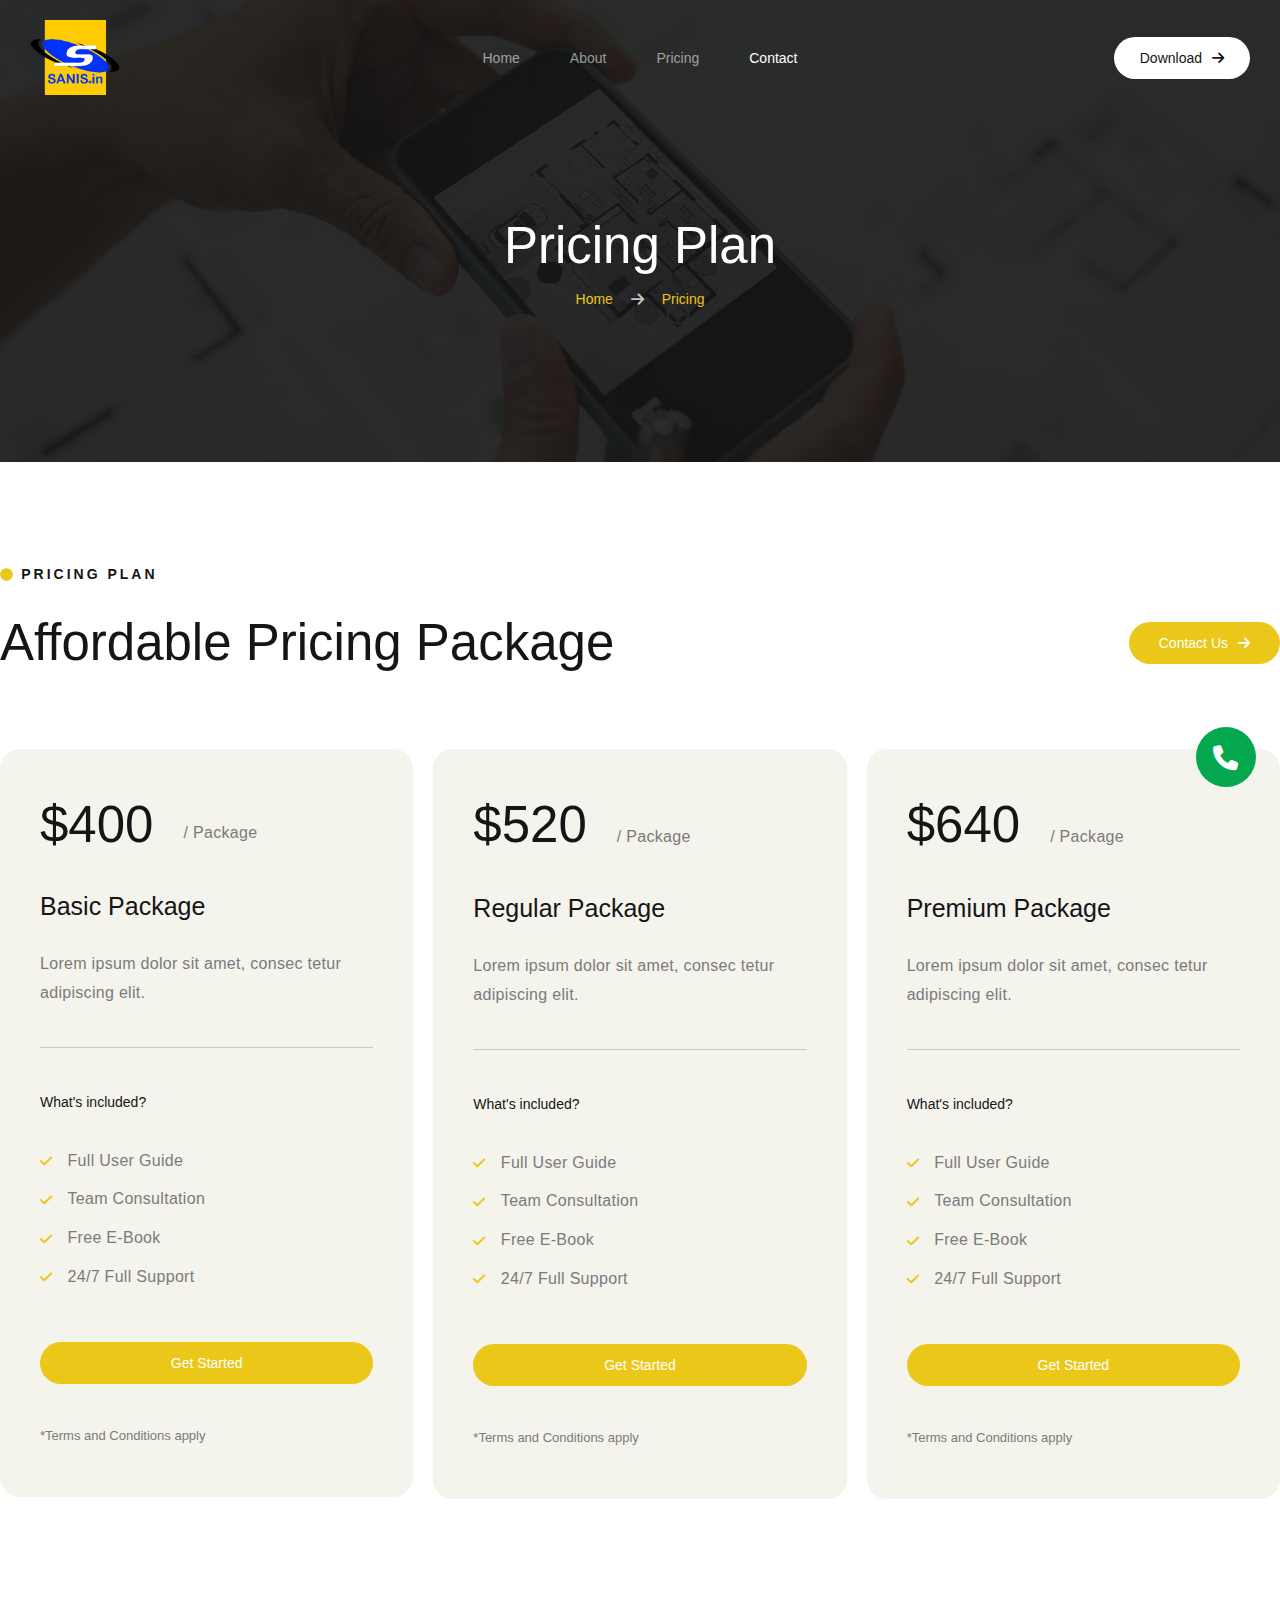
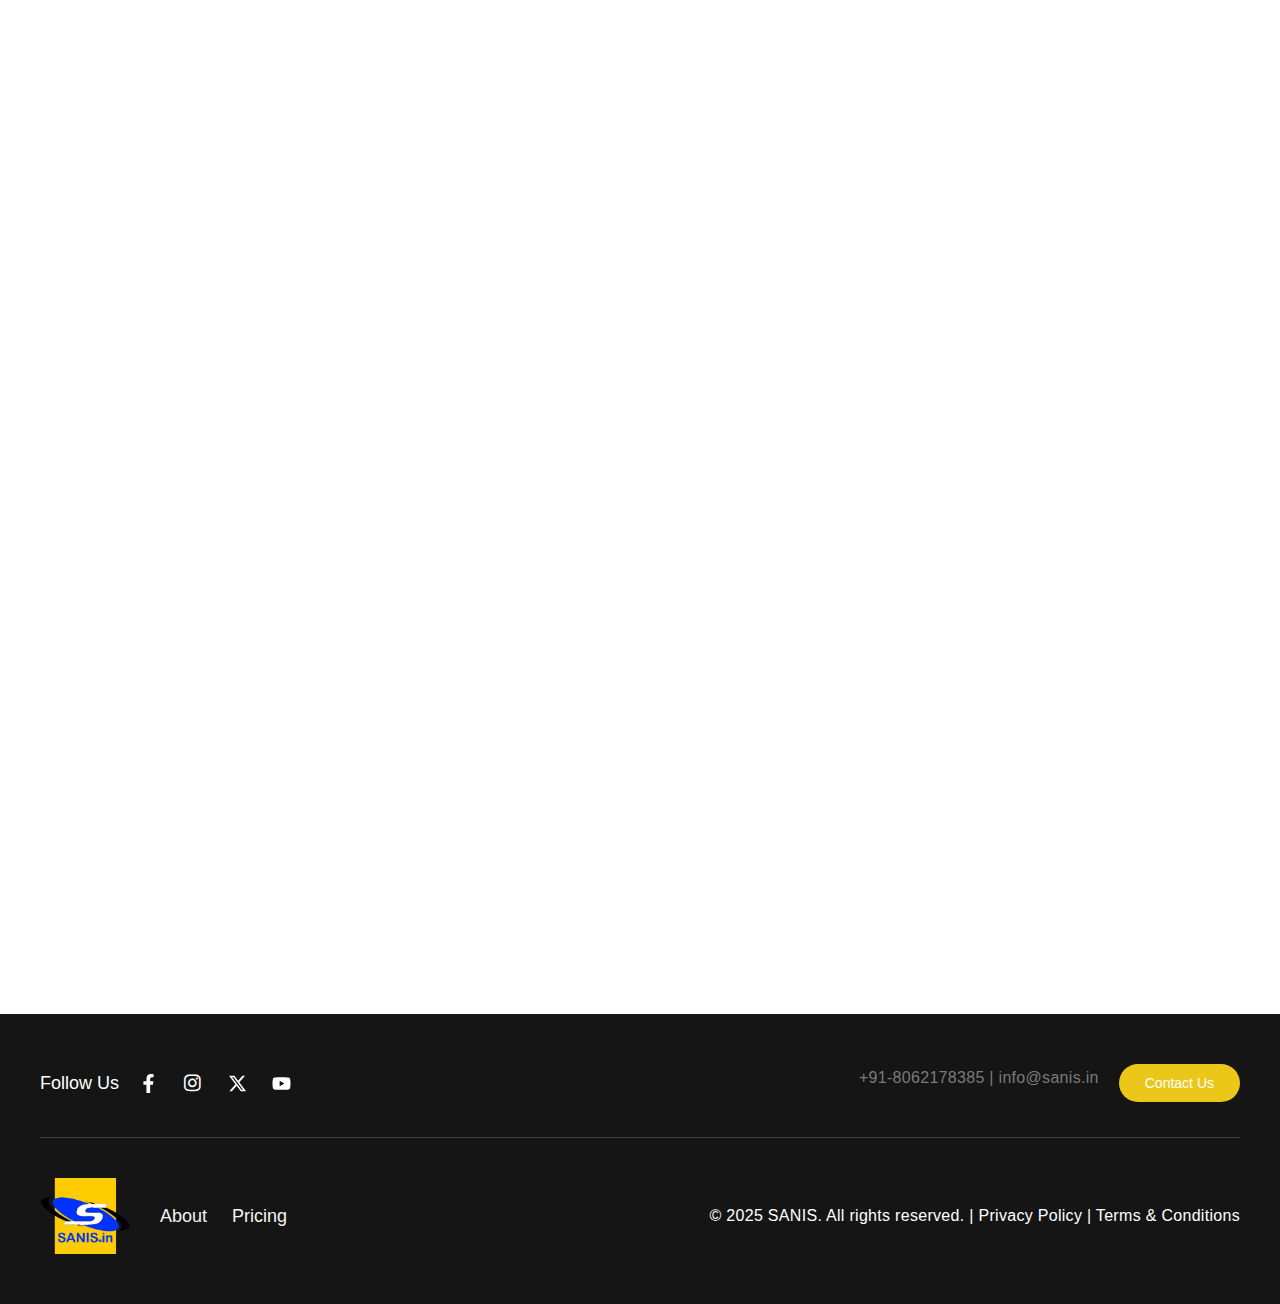
<file: pricing/pricing/index.html>
<!DOCTYPE html>
<html lang="en-US">


<!-- Mirrored from askproject.net/allon/pricing/ by HTTrack Website Copier/3.x [XR&CO'2014], Wed, 23 Jul 2025 13:19:26 GMT -->
<!-- Added by HTTrack -->
<meta http-equiv="content-type" content="text/html;charset=UTF-8" /><!-- /Added by HTTrack -->

<head>
	<meta charset="UTF-8">
	<meta name="viewport" content="width=device-width, initial-scale=1.0" />
	<title>Sanis</title>
	<meta name='robots' content='max-image-preview:large' />
	<style>
		img:is([sizes="auto" i], [sizes^="auto," i]) {
			contain-intrinsic-size: 3000px 1500px
		}
	</style>
	<link rel="alternate" type="application/rss+xml" title="Sanis &raquo; Feed" href="../../imgs/logo.png" />
	<link rel="alternate" type="application/rss+xml" title="Sanis &raquo; Comments Feed" href="../../imgs/logo.png" />
	<link rel="shortcut icon" href="../../imgs/logo.png">
	<script>
		window._wpemojiSettings = { "baseUrl": "https:\/\/s.w.org\/images\/core\/emoji\/16.0.1\/72x72\/", "ext": ".png", "svgUrl": "https:\/\/s.w.org\/images\/core\/emoji\/16.0.1\/svg\/", "svgExt": ".svg", "source": { "concatemoji": "https:\/\/askproject.net\/allon\/wp-includes\/js\/wp-emoji-release.min.js?ver=6.8.2" } };
		/*! This file is auto-generated */
		!function (s, n) { var o, i, e; function c(e) { try { var t = { supportTests: e, timestamp: (new Date).valueOf() }; sessionStorage.setItem(o, JSON.stringify(t)) } catch (e) { } } function p(e, t, n) { e.clearRect(0, 0, e.canvas.width, e.canvas.height), e.fillText(t, 0, 0); var t = new Uint32Array(e.getImageData(0, 0, e.canvas.width, e.canvas.height).data), a = (e.clearRect(0, 0, e.canvas.width, e.canvas.height), e.fillText(n, 0, 0), new Uint32Array(e.getImageData(0, 0, e.canvas.width, e.canvas.height).data)); return t.every(function (e, t) { return e === a[t] }) } function u(e, t) { e.clearRect(0, 0, e.canvas.width, e.canvas.height), e.fillText(t, 0, 0); for (var n = e.getImageData(16, 16, 1, 1), a = 0; a < n.data.length; a++)if (0 !== n.data[a]) return !1; return !0 } function f(e, t, n, a) { switch (t) { case "flag": return n(e, "\ud83c\udff3\ufe0f\u200d\u26a7\ufe0f", "\ud83c\udff3\ufe0f\u200b\u26a7\ufe0f") ? !1 : !n(e, "\ud83c\udde8\ud83c\uddf6", "\ud83c\udde8\u200b\ud83c\uddf6") && !n(e, "\ud83c\udff4\udb40\udc67\udb40\udc62\udb40\udc65\udb40\udc6e\udb40\udc67\udb40\udc7f", "\ud83c\udff4\u200b\udb40\udc67\u200b\udb40\udc62\u200b\udb40\udc65\u200b\udb40\udc6e\u200b\udb40\udc67\u200b\udb40\udc7f"); case "emoji": return !a(e, "\ud83e\udedf") }return !1 } function g(e, t, n, a) { var r = "undefined" != typeof WorkerGlobalScope && self instanceof WorkerGlobalScope ? new OffscreenCanvas(300, 150) : s.createElement("canvas"), o = r.getContext("2d", { willReadFrequently: !0 }), i = (o.textBaseline = "top", o.font = "600 32px Arial", {}); return e.forEach(function (e) { i[e] = t(o, e, n, a) }), i } function t(e) { var t = s.createElement("script"); t.src = e, t.defer = !0, s.head.appendChild(t) } "undefined" != typeof Promise && (o = "wpEmojiSettingsSupports", i = ["flag", "emoji"], n.supports = { everything: !0, everythingExceptFlag: !0 }, e = new Promise(function (e) { s.addEventListener("DOMContentLoaded", e, { once: !0 }) }), new Promise(function (t) { var n = function () { try { var e = JSON.parse(sessionStorage.getItem(o)); if ("object" == typeof e && "number" == typeof e.timestamp && (new Date).valueOf() < e.timestamp + 604800 && "object" == typeof e.supportTests) return e.supportTests } catch (e) { } return null }(); if (!n) { if ("undefined" != typeof Worker && "undefined" != typeof OffscreenCanvas && "undefined" != typeof URL && URL.createObjectURL && "undefined" != typeof Blob) try { var e = "postMessage(" + g.toString() + "(" + [JSON.stringify(i), f.toString(), p.toString(), u.toString()].join(",") + "));", a = new Blob([e], { type: "text/javascript" }), r = new Worker(URL.createObjectURL(a), { name: "wpTestEmojiSupports" }); return void (r.onmessage = function (e) { c(n = e.data), r.terminate(), t(n) }) } catch (e) { } c(n = g(i, f, p, u)) } t(n) }).then(function (e) { for (var t in e) n.supports[t] = e[t], n.supports.everything = n.supports.everything && n.supports[t], "flag" !== t && (n.supports.everythingExceptFlag = n.supports.everythingExceptFlag && n.supports[t]); n.supports.everythingExceptFlag = n.supports.everythingExceptFlag && !n.supports.flag, n.DOMReady = !1, n.readyCallback = function () { n.DOMReady = !0 } }).then(function () { return e }).then(function () { var e; n.supports.everything || (n.readyCallback(), (e = n.source || {}).concatemoji ? t(e.concatemoji) : e.wpemoji && e.twemoji && (t(e.twemoji), t(e.wpemoji))) })) }((window, document), window._wpemojiSettings);
	</script>
	<link rel='stylesheet' id='elementor-frontend-css'
		href='../wp-content/plugins/elementor/assets/css/frontend.min55cb.css?ver=3.30.3' media='all' />
	<link rel='stylesheet' id='elementor-post-403-css'
		href='../wp-content/uploads/sites/183/elementor/css/post-403b11e.css?ver=1732590333' media='all' />
	<link rel='stylesheet' id='gum-elementor-addon-css'
		href='../wp-content/plugins/gum-elementor-addon/css/style6c2d.css?ver=6.8.2' media='all' />
	<link rel='stylesheet' id='elementor-post-405-css'
		href='../wp-content/uploads/sites/183/elementor/css/post-405b11e.css?ver=1732590333' media='all' />
	<style id='wp-emoji-styles-inline-css'>
		img.wp-smiley,
		img.emoji {
			display: inline !important;
			border: none !important;
			box-shadow: none !important;
			height: 1em !important;
			width: 1em !important;
			margin: 0 0.07em !important;
			vertical-align: -0.1em !important;
			background: none !important;
			padding: 0 !important;
		}
	</style>
	<style id='global-styles-inline-css'>
		:root {
			--wp--preset--aspect-ratio--square: 1;
			--wp--preset--aspect-ratio--4-3: 4/3;
			--wp--preset--aspect-ratio--3-4: 3/4;
			--wp--preset--aspect-ratio--3-2: 3/2;
			--wp--preset--aspect-ratio--2-3: 2/3;
			--wp--preset--aspect-ratio--16-9: 16/9;
			--wp--preset--aspect-ratio--9-16: 9/16;
			--wp--preset--color--black: #000000;
			--wp--preset--color--cyan-bluish-gray: #abb8c3;
			--wp--preset--color--white: #ffffff;
			--wp--preset--color--pale-pink: #f78da7;
			--wp--preset--color--vivid-red: #cf2e2e;
			--wp--preset--color--luminous-vivid-orange: #ff6900;
			--wp--preset--color--luminous-vivid-amber: #fcb900;
			--wp--preset--color--light-green-cyan: #7bdcb5;
			--wp--preset--color--vivid-green-cyan: #00d084;
			--wp--preset--color--pale-cyan-blue: #8ed1fc;
			--wp--preset--color--vivid-cyan-blue: #0693e3;
			--wp--preset--color--vivid-purple: #9b51e0;
			--wp--preset--gradient--vivid-cyan-blue-to-vivid-purple: linear-gradient(135deg, rgba(6, 147, 227, 1) 0%, rgb(155, 81, 224) 100%);
			--wp--preset--gradient--light-green-cyan-to-vivid-green-cyan: linear-gradient(135deg, rgb(122, 220, 180) 0%, rgb(0, 208, 130) 100%);
			--wp--preset--gradient--luminous-vivid-amber-to-luminous-vivid-orange: linear-gradient(135deg, rgba(252, 185, 0, 1) 0%, rgba(255, 105, 0, 1) 100%);
			--wp--preset--gradient--luminous-vivid-orange-to-vivid-red: linear-gradient(135deg, rgba(255, 105, 0, 1) 0%, rgb(207, 46, 46) 100%);
			--wp--preset--gradient--very-light-gray-to-cyan-bluish-gray: linear-gradient(135deg, rgb(238, 238, 238) 0%, rgb(169, 184, 195) 100%);
			--wp--preset--gradient--cool-to-warm-spectrum: linear-gradient(135deg, rgb(74, 234, 220) 0%, rgb(151, 120, 209) 20%, rgb(207, 42, 186) 40%, rgb(238, 44, 130) 60%, rgb(251, 105, 98) 80%, rgb(254, 248, 76) 100%);
			--wp--preset--gradient--blush-light-purple: linear-gradient(135deg, rgb(255, 206, 236) 0%, rgb(152, 150, 240) 100%);
			--wp--preset--gradient--blush-bordeaux: linear-gradient(135deg, rgb(254, 205, 165) 0%, rgb(254, 45, 45) 50%, rgb(107, 0, 62) 100%);
			--wp--preset--gradient--luminous-dusk: linear-gradient(135deg, rgb(255, 203, 112) 0%, rgb(199, 81, 192) 50%, rgb(65, 88, 208) 100%);
			--wp--preset--gradient--pale-ocean: linear-gradient(135deg, rgb(255, 245, 203) 0%, rgb(182, 227, 212) 50%, rgb(51, 167, 181) 100%);
			--wp--preset--gradient--electric-grass: linear-gradient(135deg, rgb(202, 248, 128) 0%, rgb(113, 206, 126) 100%);
			--wp--preset--gradient--midnight: linear-gradient(135deg, rgb(2, 3, 129) 0%, rgb(40, 116, 252) 100%);
			--wp--preset--font-size--small: 13px;
			--wp--preset--font-size--medium: 20px;
			--wp--preset--font-size--large: 36px;
			--wp--preset--font-size--x-large: 42px;
			--wp--preset--spacing--20: 0.44rem;
			--wp--preset--spacing--30: 0.67rem;
			--wp--preset--spacing--40: 1rem;
			--wp--preset--spacing--50: 1.5rem;
			--wp--preset--spacing--60: 2.25rem;
			--wp--preset--spacing--70: 3.38rem;
			--wp--preset--spacing--80: 5.06rem;
			--wp--preset--shadow--natural: 6px 6px 9px rgba(0, 0, 0, 0.2);
			--wp--preset--shadow--deep: 12px 12px 50px rgba(0, 0, 0, 0.4);
			--wp--preset--shadow--sharp: 6px 6px 0px rgba(0, 0, 0, 0.2);
			--wp--preset--shadow--outlined: 6px 6px 0px -3px rgba(255, 255, 255, 1), 6px 6px rgba(0, 0, 0, 1);
			--wp--preset--shadow--crisp: 6px 6px 0px rgba(0, 0, 0, 1);
		}

		:root {
			--wp--style--global--content-size: 800px;
			--wp--style--global--wide-size: 1200px;
		}

		:where(body) {
			margin: 0;
		}

		.wp-site-blocks>.alignleft {
			float: left;
			margin-right: 2em;
		}

		.wp-site-blocks>.alignright {
			float: right;
			margin-left: 2em;
		}

		.wp-site-blocks>.aligncenter {
			justify-content: center;
			margin-left: auto;
			margin-right: auto;
		}

		:where(.wp-site-blocks)>* {
			margin-block-start: 24px;
			margin-block-end: 0;
		}

		:where(.wp-site-blocks)> :first-child {
			margin-block-start: 0;
		}

		:where(.wp-site-blocks)> :last-child {
			margin-block-end: 0;
		}

		:root {
			--wp--style--block-gap: 24px;
		}

		:root :where(.is-layout-flow)> :first-child {
			margin-block-start: 0;
		}

		:root :where(.is-layout-flow)> :last-child {
			margin-block-end: 0;
		}

		:root :where(.is-layout-flow)>* {
			margin-block-start: 24px;
			margin-block-end: 0;
		}

		:root :where(.is-layout-constrained)> :first-child {
			margin-block-start: 0;
		}

		:root :where(.is-layout-constrained)> :last-child {
			margin-block-end: 0;
		}

		:root :where(.is-layout-constrained)>* {
			margin-block-start: 24px;
			margin-block-end: 0;
		}

		:root :where(.is-layout-flex) {
			gap: 24px;
		}

		:root :where(.is-layout-grid) {
			gap: 24px;
		}

		.is-layout-flow>.alignleft {
			float: left;
			margin-inline-start: 0;
			margin-inline-end: 2em;
		}

		.is-layout-flow>.alignright {
			float: right;
			margin-inline-start: 2em;
			margin-inline-end: 0;
		}

		.is-layout-flow>.aligncenter {
			margin-left: auto !important;
			margin-right: auto !important;
		}

		.is-layout-constrained>.alignleft {
			float: left;
			margin-inline-start: 0;
			margin-inline-end: 2em;
		}

		.is-layout-constrained>.alignright {
			float: right;
			margin-inline-start: 2em;
			margin-inline-end: 0;
		}

		.is-layout-constrained>.aligncenter {
			margin-left: auto !important;
			margin-right: auto !important;
		}

		.is-layout-constrained> :where(:not(.alignleft):not(.alignright):not(.alignfull)) {
			max-width: var(--wp--style--global--content-size);
			margin-left: auto !important;
			margin-right: auto !important;
		}

		.is-layout-constrained>.alignwide {
			max-width: var(--wp--style--global--wide-size);
		}

		body .is-layout-flex {
			display: flex;
		}

		.is-layout-flex {
			flex-wrap: wrap;
			align-items: center;
		}

		.is-layout-flex> :is(*, div) {
			margin: 0;
		}

		body .is-layout-grid {
			display: grid;
		}

		.is-layout-grid> :is(*, div) {
			margin: 0;
		}

		body {
			padding-top: 0px;
			padding-right: 0px;
			padding-bottom: 0px;
			padding-left: 0px;
		}

		a:where(:not(.wp-element-button)) {
			text-decoration: underline;
		}

		:root :where(.wp-element-button, .wp-block-button__link) {
			background-color: #32373c;
			border-width: 0;
			color: #fff;
			font-family: inherit;
			font-size: inherit;
			line-height: inherit;
			padding: calc(0.667em + 2px) calc(1.333em + 2px);
			text-decoration: none;
		}

		.has-black-color {
			color: var(--wp--preset--color--black) !important;
		}

		.has-cyan-bluish-gray-color {
			color: var(--wp--preset--color--cyan-bluish-gray) !important;
		}

		.has-white-color {
			color: var(--wp--preset--color--white) !important;
		}

		.has-pale-pink-color {
			color: var(--wp--preset--color--pale-pink) !important;
		}

		.has-vivid-red-color {
			color: var(--wp--preset--color--vivid-red) !important;
		}

		.has-luminous-vivid-orange-color {
			color: var(--wp--preset--color--luminous-vivid-orange) !important;
		}

		.has-luminous-vivid-amber-color {
			color: var(--wp--preset--color--luminous-vivid-amber) !important;
		}

		.has-light-green-cyan-color {
			color: var(--wp--preset--color--light-green-cyan) !important;
		}

		.has-vivid-green-cyan-color {
			color: var(--wp--preset--color--vivid-green-cyan) !important;
		}

		.has-pale-cyan-blue-color {
			color: var(--wp--preset--color--pale-cyan-blue) !important;
		}

		.has-vivid-cyan-blue-color {
			color: var(--wp--preset--color--vivid-cyan-blue) !important;
		}

		.has-vivid-purple-color {
			color: var(--wp--preset--color--vivid-purple) !important;
		}

		.has-black-background-color {
			background-color: var(--wp--preset--color--black) !important;
		}

		.has-cyan-bluish-gray-background-color {
			background-color: var(--wp--preset--color--cyan-bluish-gray) !important;
		}

		.has-white-background-color {
			background-color: var(--wp--preset--color--white) !important;
		}

		.has-pale-pink-background-color {
			background-color: var(--wp--preset--color--pale-pink) !important;
		}

		.has-vivid-red-background-color {
			background-color: var(--wp--preset--color--vivid-red) !important;
		}

		.has-luminous-vivid-orange-background-color {
			background-color: var(--wp--preset--color--luminous-vivid-orange) !important;
		}

		.has-luminous-vivid-amber-background-color {
			background-color: var(--wp--preset--color--luminous-vivid-amber) !important;
		}

		.has-light-green-cyan-background-color {
			background-color: var(--wp--preset--color--light-green-cyan) !important;
		}

		.has-vivid-green-cyan-background-color {
			background-color: var(--wp--preset--color--vivid-green-cyan) !important;
		}

		.has-pale-cyan-blue-background-color {
			background-color: var(--wp--preset--color--pale-cyan-blue) !important;
		}

		.has-vivid-cyan-blue-background-color {
			background-color: var(--wp--preset--color--vivid-cyan-blue) !important;
		}

		.has-vivid-purple-background-color {
			background-color: var(--wp--preset--color--vivid-purple) !important;
		}

		.has-black-border-color {
			border-color: var(--wp--preset--color--black) !important;
		}

		.has-cyan-bluish-gray-border-color {
			border-color: var(--wp--preset--color--cyan-bluish-gray) !important;
		}

		.has-white-border-color {
			border-color: var(--wp--preset--color--white) !important;
		}

		.has-pale-pink-border-color {
			border-color: var(--wp--preset--color--pale-pink) !important;
		}

		.has-vivid-red-border-color {
			border-color: var(--wp--preset--color--vivid-red) !important;
		}

		.has-luminous-vivid-orange-border-color {
			border-color: var(--wp--preset--color--luminous-vivid-orange) !important;
		}

		.has-luminous-vivid-amber-border-color {
			border-color: var(--wp--preset--color--luminous-vivid-amber) !important;
		}

		.has-light-green-cyan-border-color {
			border-color: var(--wp--preset--color--light-green-cyan) !important;
		}

		.has-vivid-green-cyan-border-color {
			border-color: var(--wp--preset--color--vivid-green-cyan) !important;
		}

		.has-pale-cyan-blue-border-color {
			border-color: var(--wp--preset--color--pale-cyan-blue) !important;
		}

		.has-vivid-cyan-blue-border-color {
			border-color: var(--wp--preset--color--vivid-cyan-blue) !important;
		}

		.has-vivid-purple-border-color {
			border-color: var(--wp--preset--color--vivid-purple) !important;
		}

		.has-vivid-cyan-blue-to-vivid-purple-gradient-background {
			background: var(--wp--preset--gradient--vivid-cyan-blue-to-vivid-purple) !important;
		}

		.has-light-green-cyan-to-vivid-green-cyan-gradient-background {
			background: var(--wp--preset--gradient--light-green-cyan-to-vivid-green-cyan) !important;
		}

		.has-luminous-vivid-amber-to-luminous-vivid-orange-gradient-background {
			background: var(--wp--preset--gradient--luminous-vivid-amber-to-luminous-vivid-orange) !important;
		}

		.has-luminous-vivid-orange-to-vivid-red-gradient-background {
			background: var(--wp--preset--gradient--luminous-vivid-orange-to-vivid-red) !important;
		}

		.has-very-light-gray-to-cyan-bluish-gray-gradient-background {
			background: var(--wp--preset--gradient--very-light-gray-to-cyan-bluish-gray) !important;
		}

		.has-cool-to-warm-spectrum-gradient-background {
			background: var(--wp--preset--gradient--cool-to-warm-spectrum) !important;
		}

		.has-blush-light-purple-gradient-background {
			background: var(--wp--preset--gradient--blush-light-purple) !important;
		}

		.has-blush-bordeaux-gradient-background {
			background: var(--wp--preset--gradient--blush-bordeaux) !important;
		}

		.has-luminous-dusk-gradient-background {
			background: var(--wp--preset--gradient--luminous-dusk) !important;
		}

		.has-pale-ocean-gradient-background {
			background: var(--wp--preset--gradient--pale-ocean) !important;
		}

		.has-electric-grass-gradient-background {
			background: var(--wp--preset--gradient--electric-grass) !important;
		}

		.has-midnight-gradient-background {
			background: var(--wp--preset--gradient--midnight) !important;
		}

		.has-small-font-size {
			font-size: var(--wp--preset--font-size--small) !important;
		}

		.has-medium-font-size {
			font-size: var(--wp--preset--font-size--medium) !important;
		}

		.has-large-font-size {
			font-size: var(--wp--preset--font-size--large) !important;
		}

		.has-x-large-font-size {
			font-size: var(--wp--preset--font-size--x-large) !important;
		}

		:root :where(.wp-block-pullquote) {
			font-size: 1.5em;
			line-height: 1.6;
		}
	</style>
	<link rel='stylesheet' id='template-kit-export-css'
		href='../wp-content/plugins/template-kit-export/assets/public/template-kit-export-public982a.css?ver=1.0.23'
		media='all' />
	<link rel='stylesheet' id='cute-alert-css'
		href='../wp-content/plugins/metform/public/assets/lib/cute-alert/style05da.css?ver=4.0.2' media='all' />
	<link rel='stylesheet' id='text-editor-style-css'
		href='../wp-content/plugins/metform/public/assets/css/text-editor05da.css?ver=4.0.2' media='all' />
	<link rel='stylesheet' id='hello-elementor-css'
		href='../wp-content/themes/hello-elementor/assets/css/resetedb1.css?ver=3.4.4' media='all' />
	<link rel='stylesheet' id='hello-elementor-theme-style-css'
		href='../wp-content/themes/hello-elementor/assets/css/themeedb1.css?ver=3.4.4' media='all' />
	<link rel='stylesheet' id='hello-elementor-header-footer-css'
		href='../wp-content/themes/hello-elementor/assets/css/header-footeredb1.css?ver=3.4.4' media='all' />
	<link rel='stylesheet' id='elementor-post-3-css'
		href='../wp-content/uploads/sites/183/elementor/css/post-3b11e.css?ver=1732590333' media='all' />
	<link rel='stylesheet' id='e-animation-fadeIn-css'
		href='../wp-content/plugins/elementor/assets/lib/animations/styles/fadeIn.min55cb.css?ver=3.30.3' media='all' />
	<link rel='stylesheet' id='widget-heading-css'
		href='../wp-content/plugins/elementor/assets/css/widget-heading.min55cb.css?ver=3.30.3' media='all' />
	<link rel='stylesheet' id='widget-icon-list-css'
		href='../wp-content/plugins/elementor/assets/css/widget-icon-list.min55cb.css?ver=3.30.3' media='all' />
	<link rel='stylesheet' id='widget-text-editor-css'
		href='../wp-content/plugins/elementor/assets/css/widget-text-editor.min55cb.css?ver=3.30.3' media='all' />
	<link rel='stylesheet' id='widget-divider-css'
		href='../wp-content/plugins/elementor/assets/css/widget-divider.min55cb.css?ver=3.30.3' media='all' />
	<link rel='stylesheet' id='widget-rating-css'
		href='../wp-content/plugins/elementor/assets/css/widget-rating.min55cb.css?ver=3.30.3' media='all' />
	<link rel='stylesheet' id='widget-image-css'
		href='../wp-content/plugins/elementor/assets/css/widget-image.min55cb.css?ver=3.30.3' media='all' />
	<link rel='stylesheet' id='e-animation-float-css'
		href='../wp-content/plugins/elementor/assets/lib/animations/styles/e-animation-float.min55cb.css?ver=3.30.3'
		media='all' />
	<link rel='stylesheet' id='elementor-post-549-css'
		href='../wp-content/uploads/sites/183/elementor/css/post-549c97a.css?ver=1732615095' media='all' />
	<link rel='stylesheet' id='ekit-widget-styles-css'
		href='../wp-content/plugins/elementskit-lite/widgets/init/assets/css/widget-styles10cb.css?ver=3.5.6'
		media='all' />
	<link rel='stylesheet' id='ekit-responsive-css'
		href='../wp-content/plugins/elementskit-lite/widgets/init/assets/css/responsive10cb.css?ver=3.5.6'
		media='all' />
	<link rel='stylesheet' id='elementor-gf-local-intertight-css'
		href='../wp-content/uploads/sites/183/elementor/google-fonts/css/intertighta496.css?ver=1742267222'
		media='all' />
	<link rel='stylesheet' id='elementor-icons-ekiticons-css'
		href='../wp-content/plugins/elementskit-lite/modules/elementskit-icon-pack/assets/css/ekiticons10cb.css?ver=3.5.6'
		media='all' />
	<script src="../wp-includes/js/jquery/jquery.minf43b.js?ver=3.7.1" id="jquery-core-js"></script>
	<script src="../wp-includes/js/jquery/jquery-migrate.min5589.js?ver=3.4.1" id="jquery-migrate-js"></script>
	<script src="../wp-content/plugins/template-kit-export/assets/public/template-kit-export-public982a.js?ver=1.0.23"
		id="template-kit-export-js"></script>
	<link rel="https://api.w.org/" href="https://askproject.net/allon/wp-json/" />
	<link rel="alternate" title="JSON" type="application/json"
		href="https://askproject.net/allon/wp-json/wp/v2/pages/549" />
	<link rel="EditURI" type="application/rsd+xml" title="RSD" href="https://askproject.net/allon/xmlrpc.php?rsd" />
	<meta name="generator" content="WordPress 6.8.2" />
	<link rel="canonical" href="index.html" />
	<link rel='shortlink' href='https://askproject.net/allon/?p=549' />
	<link rel="alternate" title="oEmbed (JSON)" type="application/json+oembed"
		href="https://askproject.net/allon/wp-json/oembed/1.0/embed?url=https%3A%2F%2Faskproject.net%2Fallon%2Fpricing%2F" />
	<link rel="alternate" title="oEmbed (XML)" type="text/xml+oembed"
		href="https://askproject.net/allon/wp-json/oembed/1.0/embed?url=https%3A%2F%2Faskproject.net%2Fallon%2Fpricing%2F&amp;format=xml" />
	<meta name="generator"
		content="Elementor 3.30.3; features: e_font_icon_svg, additional_custom_breakpoints; settings: css_print_method-external, google_font-enabled, font_display-auto">
	<style>
		.e-con.e-parent:nth-of-type(n+4):not(.e-lazyloaded):not(.e-no-lazyload),
		.e-con.e-parent:nth-of-type(n+4):not(.e-lazyloaded):not(.e-no-lazyload) * {
			background-image: none !important;
		}

		@media screen and (max-height: 1024px) {

			.e-con.e-parent:nth-of-type(n+3):not(.e-lazyloaded):not(.e-no-lazyload),
			.e-con.e-parent:nth-of-type(n+3):not(.e-lazyloaded):not(.e-no-lazyload) * {
				background-image: none !important;
			}
		}

		@media screen and (max-height: 640px) {

			.e-con.e-parent:nth-of-type(n+2):not(.e-lazyloaded):not(.e-no-lazyload),
			.e-con.e-parent:nth-of-type(n+2):not(.e-lazyloaded):not(.e-no-lazyload) * {
				background-image: none !important;
			}
		}
	</style>

	<link rel='stylesheet' href='../../wp-content/uploads/sites/183/elementor/css/post-403b11e.css' media='all' />
	<link rel='stylesheet' href='../../wp-content/uploads/sites/183/elementor/css/post-3b11e.css' media='all' />
	<link rel="stylesheet" href="https://cdnjs.cloudflare.com/ajax/libs/font-awesome/6.7.2/css/all.min.css"
		integrity="sha512-Evv84Mr4kqVGRNSgIGL/F/aIDqQb7xQ2vcrdIwxfjThSH8CSR7PBEakCr51Ck+w+/U6swU2Im1vVX0SVk9ABhg=="
		crossorigin="anonymous" referrerpolicy="no-referrer" />

	<style>
		.whatapp {
			position: fixed;
			bottom: 40px;
			right: 3%;
			background: #25d366;
			color: white;
			height: 65px;
			width: 65px;
			border-radius: 50%;
			text-align: center;
			padding: 19px 0;
			z-index: 100;
			font-size: 20px;
		}

		.callingus {
			position: fixed;
			bottom: 113px;
			right: 24px;
			background: #03a84e;
			color: white;
			height: 60px;
			width: 60px;
			border-radius: 50%;
			text-align: center;
			padding: 17px 0;
			z-index: 100;
			font-size: 25px;
		}

		.copyright {
			color: white !important;
		}

		.custom-form {
			max-width: 600px;
			margin: 0 auto;
			font-family: sans-serif;
		}

		.form-row {
			display: flex;
			gap: 20px;
			margin-bottom: 20px;
			flex-wrap: wrap;
		}

		.form-group {
			flex: 1;
			display: flex;
			flex-direction: column;
		}

		.form-group label {
			font-size: 14px;
			font-weight: 500;
			margin-bottom: 6px;
			color: #333;
		}

		.form-group span {
			color: red;
		}

		input,
		textarea {
			padding: 8px 0;
			border: none;
			border-bottom: 1px solid #ccc;
			font-size: 16px;
			background: transparent;
			outline: none;
			color: #222;
		}

		input::placeholder,
		textarea::placeholder {
			color: #aaa;
		}

		.full-width {
			flex-direction: column;
			width: 100%;
		}

		.submit-btn {
			background-color: #f1c40f;
			color: #fff;
			padding: 14px 30px;
			border: none;
			width: 100%;
			font-size: 16px;
			border-radius: 30px;
			cursor: pointer;
			transition: background-color 0.3s;
		}

		.submit-btn:hover {
			background-color: #e1b500;
		}
	</style>
	<!--Start of Tawk.to Script-->
	<script type="text/javascript">
		var Tawk_API = Tawk_API || {}, Tawk_LoadStart = new Date();
		(function () {
			var s1 = document.createElement("script"), s0 = document.getElementsByTagName("script")[0];
			s1.async = true;
			s1.src = 'https://embed.tawk.to/687a56a1fdaa7c191cc3dbdc/1j0eu4qd1';
			s1.charset = 'UTF-8';
			s1.setAttribute('crossorigin', '*');
			s0.parentNode.insertBefore(s1, s0);
		})();
	</script>
</head>

<body
	class="wp-singular page-template page-template-elementor_header_footer page page-id-549 wp-embed-responsive wp-theme-hello-elementor hello-elementor-default elementor-default elementor-template-full-width elementor-kit-3 elementor-page elementor-page-549">


	<a class="skip-link screen-reader-text" href="#content">
		Skip to content </a>

	<a href="tel:+918062178385">
		<div class="callingus"><i class="fa-solid fa-phone"></i></div>
	</a>
	<div class="ekit-template-content-markup ekit-template-content-header ekit-template-content-theme-support">
		<div data-elementor-type="wp-post" data-elementor-id="403" class="elementor elementor-403">
			<div class="elementor-element elementor-element-a2c03d1 e-con-full e-flex e-con e-parent" data-id="a2c03d1"
				data-element_type="container" data-settings="{&quot;background_background&quot;:&quot;classic&quot;}">
				<div class="elementor-element elementor-element-a26a020 e-con-full e-flex e-con e-child"
					data-id="a26a020" data-element_type="container">
					<div class="elementor-element elementor-element-08ba0e1 elementor-widget elementor-widget-image"
						data-id="08ba0e1" data-element_type="widget" data-widget_type="image.default">
						<div class="elementor-widget-container">
							<a href="../../home/index.html">
								<img fetchpriority="high" width="800" height="345" src="../../imgs/logo.png"
									class="attachment-large size-large wp-image-71" alt=""
									sizes="(max-width: 800px) 100vw, 800px" /> </a>
						</div>
					</div>
				</div>
				<div class="elementor-element elementor-element-60785b9 e-con-full e-flex e-con e-child"
					data-id="60785b9" data-element_type="container">
					<div class="elementor-element elementor-element-69b1660 elementor-widget__width-auto elementor-invisible elementor-widget elementor-widget-ekit-nav-menu"
						data-id="69b1660" data-element_type="widget"
						data-settings="{&quot;_animation&quot;:&quot;fadeIn&quot;}"
						data-widget_type="ekit-nav-menu.default">
						<div class="elementor-widget-container">
							<nav class="ekit-wid-con ekit_menu_responsive_tablet" data-hamburger-icon="icon icon-menu1"
								data-hamburger-icon-type="icon" data-responsive-breakpoint="1024">
								<button class="elementskit-menu-hamburger elementskit-menu-toggler" type="button"
									aria-label="hamburger-icon">
									<i class="fa-solid fa-bars"></i> </button>
								<div id="ekit-megamenu-header"
									class="elementskit-menu-container elementskit-menu-offcanvas-elements elementskit-navbar-nav-default ekit-nav-menu-one-page- ekit-nav-dropdown-hover">
									<ul id="menu-header"
										class="elementskit-navbar-nav elementskit-menu-po-center submenu-click-on-icon">
										<li id="menu-item-631"
											class="menu-item menu-item-type-post_type menu-item-object-page menu-item-631 nav-item elementskit-mobile-builder-content"
											data-vertical-menu=750px><a href="../../home/index.html"
												class="ekit-menu-nav-link">Home</a></li>
										<li id="menu-item-625"
											class="menu-item menu-item-type-post_type menu-item-object-page menu-item-625 nav-item elementskit-mobile-builder-content"
											data-vertical-menu=750px><a href="../../about/about/index.html"
												class="ekit-menu-nav-link">About</a></li>
										<li id="menu-item-625"
											class="menu-item menu-item-type-post_type menu-item-object-page menu-item-625 nav-item elementskit-mobile-builder-content"
											data-vertical-menu=750px><a href="#" class="ekit-menu-nav-link">Pricing</a>
										</li>
										<li id="menu-item-628"
											class="menu-item menu-item-type-post_type menu-item-object-page current-menu-item page_item page-item-511 current_page_item menu-item-628 nav-item elementskit-mobile-builder-content active"
											data-vertical-menu=750px><a href="#"
												class="ekit-menu-nav-link active">Contact</a></li>
										<!-- <li id="menu-item-628"
											class="menu-item menu-item-type-post_type menu-item-object-page current-menu-item page_item page-item-511 current_page_item menu-item-628 nav-item elementskit-mobile-builder-content active"
											data-vertical-menu=750px>
											<a href="#" class="ekit-menu-nav-link active">
												<div>+91-8062178385 | info@sanis.in</div>
											</a>
										</li> -->
									</ul>
									<div class="elementskit-nav-identity-panel"><a class="elementskit-nav-logo"
											href="https://askproject.net/allon" target="" rel=""><img
												src="../../imgs/logo.png" title="logo_Asset 1" alt="logo_Asset 1"
												decoding="async" /></a><button
											class="elementskit-menu-close elementskit-menu-toggler"
											type="button">X</button></div>
								</div>
								<div
									class="elementskit-menu-overlay elementskit-menu-offcanvas-elements elementskit-menu-toggler ekit-nav-menu--overlay">
								</div>
							</nav>
						</div>
					</div>
				</div>
				<div class="elementor-element elementor-element-7a994ae e-con-full e-flex e-con e-child"
					data-id="7a994ae" data-element_type="container">
					<div class="elementor-element elementor-element-ecd5e3f elementor-align-right elementor-widget elementor-widget-button"
						data-id="ecd5e3f" data-element_type="widget" data-widget_type="button.default">
						<div class="elementor-widget-container">
							<div class="elementor-button-wrapper">
								<a class="elementor-button elementor-button-link elementor-size-sm" href="#">
									<span class="elementor-button-content-wrapper">
										<span class="elementor-button-icon">
											<i class="fa-solid fa-arrow-right"></i>
										</span>
										<span class="elementor-button-text">Download</span>
									</span>
								</a>
							</div>
						</div>
					</div>
				</div>
			</div>
		</div>
	</div>

	<div data-elementor-type="wp-page" data-elementor-id="549" class="elementor elementor-549">
		<div class="elementor-element elementor-element-026b15b e-flex e-con-boxed e-con e-parent" data-id="026b15b"
			data-element_type="container" data-settings="{&quot;background_background&quot;:&quot;classic&quot;}">
			<div class="e-con-inner">
				<div class="elementor-element elementor-element-59e10e5 elementor-widget__width-inherit elementor-invisible elementor-widget elementor-widget-heading"
					data-id="59e10e5" data-element_type="widget"
					data-settings="{&quot;_animation&quot;:&quot;fadeIn&quot;}" data-widget_type="heading.default">
					<div class="elementor-widget-container">
						<h2 class="elementor-heading-title elementor-size-default">Pricing Plan</h2>
					</div>
				</div>
				<div class="elementor-element elementor-element-8e9bd5a elementor-icon-list--layout-inline elementor-align-center elementor-list-item-link-full_width elementor-invisible elementor-widget elementor-widget-icon-list"
					data-id="8e9bd5a" data-element_type="widget"
					data-settings="{&quot;_animation&quot;:&quot;fadeIn&quot;,&quot;_animation_delay&quot;:200}"
					data-widget_type="icon-list.default">
					<div class="elementor-widget-container">
						<ul class="elementor-icon-list-items elementor-inline-items">
							<li class="elementor-icon-list-item elementor-inline-item">
								<a href="../../home/index.html">
									<span class="elementor-icon-list-text">Home</span>
								</a>
							</li>
							<li class="elementor-icon-list-item elementor-inline-item">
								<a href="#">

									<span class="elementor-icon-list-icon">
										<i class="fa-solid fa-arrow-right"></i>
									</span>
									<span class="elementor-icon-list-text">Pricing</span>
								</a>
							</li>
						</ul>
					</div>
				</div>
			</div>
		</div>
		<div class="elementor-element elementor-element-92d8551 e-flex e-con-boxed e-con e-parent" data-id="92d8551"
			data-element_type="container">
			<div class="e-con-inner">
				<div class="elementor-element elementor-element-d11ff55 e-con-full e-flex e-con e-child"
					data-id="d11ff55" data-element_type="container">
					<div class="elementor-element elementor-element-d9f76ce elementor-widget__width-inherit elementor-icon-list--layout-traditional elementor-list-item-link-full_width elementor-invisible elementor-widget elementor-widget-icon-list"
						data-id="d9f76ce" data-element_type="widget"
						data-settings="{&quot;_animation&quot;:&quot;fadeIn&quot;}"
						data-widget_type="icon-list.default">
						<div class="elementor-widget-container">
							<ul class="elementor-icon-list-items">
								<li class="elementor-icon-list-item">
									<span class="elementor-icon-list-icon">
										<svg aria-hidden="true" class="e-font-icon-svg e-fas-circle"
											viewBox="0 0 512 512" xmlns="http://www.w3.org/2000/svg">
											<path
												d="M256 8C119 8 8 119 8 256s111 248 248 248 248-111 248-248S393 8 256 8z">
											</path>
										</svg> </span>
									<span class="elementor-icon-list-text">Pricing Plan</span>
								</li>
							</ul>
						</div>
					</div>
					<div class="elementor-element elementor-element-3ab05ed elementor-invisible elementor-widget elementor-widget-heading"
						data-id="3ab05ed" data-element_type="widget"
						data-settings="{&quot;_animation&quot;:&quot;fadeIn&quot;,&quot;_animation_delay&quot;:200}"
						data-widget_type="heading.default">
						<div class="elementor-widget-container">
							<h2 class="elementor-heading-title elementor-size-default">Affordable Pricing Package</h2>
						</div>
					</div>
					<div class="elementor-element elementor-element-68f498e elementor-invisible elementor-widget elementor-widget-button"
						data-id="68f498e" data-element_type="widget"
						data-settings="{&quot;_animation&quot;:&quot;fadeIn&quot;,&quot;_animation_delay&quot;:600}"
						data-widget_type="button.default">
						<div class="elementor-widget-container">
							<div class="elementor-button-wrapper">
								<a class="elementor-button elementor-button-link elementor-size-sm" 
								href="../../contact/contact/index.html">
									<span class="elementor-button-content-wrapper">
										<span class="elementor-button-icon">
											<i class="fa-solid fa-arrow-right"></i>
										</span>
										<span class="elementor-button-text">Contact Us</span>
									</span>
								</a>
							</div>
						</div>
					</div>
				</div>
				<div class="elementor-element elementor-element-fe45eb9 e-grid e-con-full e-con e-child"
					data-id="fe45eb9" data-element_type="container">
					<div class="elementor-element elementor-element-9206e3f e-con-full e-flex elementor-invisible e-con e-child"
						data-id="9206e3f" data-element_type="container"
						data-settings="{&quot;animation&quot;:&quot;fadeIn&quot;,&quot;animation_delay&quot;:400,&quot;background_background&quot;:&quot;classic&quot;}">
						<div class="elementor-element elementor-element-aadcf38 elementor-widget__width-auto elementor-widget elementor-widget-heading"
							data-id="aadcf38" data-element_type="widget" data-widget_type="heading.default">
							<div class="elementor-widget-container">
								<p class="elementor-heading-title elementor-size-default">$400</p>
							</div>
						</div>
						<div class="elementor-element elementor-element-dc005bc elementor-widget__width-auto elementor-widget elementor-widget-text-editor"
							data-id="dc005bc" data-element_type="widget" data-widget_type="text-editor.default">
							<div class="elementor-widget-container">
								<p>/ Package</p>
							</div>
						</div>
						<div class="elementor-element elementor-element-f398450 elementor-widget__width-inherit elementor-widget elementor-widget-heading"
							data-id="f398450" data-element_type="widget" data-widget_type="heading.default">
							<div class="elementor-widget-container">
								<h3 class="elementor-heading-title elementor-size-default">Basic Package</h3>
							</div>
						</div>
						<div class="elementor-element elementor-element-6cdd8c8 elementor-widget__width-inherit elementor-widget elementor-widget-text-editor"
							data-id="6cdd8c8" data-element_type="widget" data-widget_type="text-editor.default">
							<div class="elementor-widget-container">
								<p>Lorem ipsum dolor sit amet, consec tetur adipiscing elit.</p>
							</div>
						</div>
						<div class="elementor-element elementor-element-2202697 elementor-widget__width-inherit elementor-widget-divider--view-line elementor-widget elementor-widget-divider"
							data-id="2202697" data-element_type="widget" data-widget_type="divider.default">
							<div class="elementor-widget-container">
								<div class="elementor-divider">
									<span class="elementor-divider-separator">
									</span>
								</div>
							</div>
						</div>
						<div class="elementor-element elementor-element-8573039 elementor-widget__width-inherit elementor-widget elementor-widget-heading"
							data-id="8573039" data-element_type="widget" data-widget_type="heading.default">
							<div class="elementor-widget-container">
								<p class="elementor-heading-title elementor-size-default">What's included?</p>
							</div>
						</div>
						<div class="elementor-element elementor-element-8769aa4 elementor-widget__width-inherit elementor-icon-list--layout-traditional elementor-list-item-link-full_width elementor-widget elementor-widget-icon-list"
							data-id="8769aa4" data-element_type="widget" data-widget_type="icon-list.default">
							<div class="elementor-widget-container">
								<ul class="elementor-icon-list-items">
									<li class="elementor-icon-list-item">
										<span class="elementor-icon-list-icon">
											<i class="fa-solid fa-check"></i>
										</span>
										<span class="elementor-icon-list-text">Full User Guide</span>
									</li>
									<li class="elementor-icon-list-item">
										<span class="elementor-icon-list-icon">
											<i class="fa-solid fa-check"></i>
										</span>
										<span class="elementor-icon-list-text">Team Consultation</span>
									</li>
									<li class="elementor-icon-list-item">
										<span class="elementor-icon-list-icon">
											<i class="fa-solid fa-check"></i>
										</span>
										<span class="elementor-icon-list-text">Free E-Book</span>
									</li>
									<li class="elementor-icon-list-item">
										<span class="elementor-icon-list-icon">
											<i class="fa-solid fa-check"></i>
										</span>
										<span class="elementor-icon-list-text">24/7 Full Support</span>
									</li>
								</ul>
							</div>
						</div>
						<div class="elementor-element elementor-element-bb31717 elementor-align-justify elementor-widget__width-inherit elementor-widget elementor-widget-button"
							data-id="bb31717" data-element_type="widget" data-widget_type="button.default">
							<div class="elementor-widget-container">
								<div class="elementor-button-wrapper">
									<a class="elementor-button elementor-button-link elementor-size-sm" href="#">
										<span class="elementor-button-content-wrapper">
											<span class="elementor-button-text">Get Started</span>
										</span>
									</a>
								</div>
							</div>
						</div>
						<div class="elementor-element elementor-element-f4d8ad9 elementor-widget__width-inherit elementor-widget elementor-widget-text-editor"
							data-id="f4d8ad9" data-element_type="widget" data-widget_type="text-editor.default">
							<div class="elementor-widget-container">
								<p>*Terms and Conditions apply</p>
							</div>
						</div>
					</div>
					<div class="elementor-element elementor-element-c410d51 e-con-full e-flex elementor-invisible e-con e-child"
						data-id="c410d51" data-element_type="container"
						data-settings="{&quot;animation&quot;:&quot;fadeIn&quot;,&quot;animation_delay&quot;:500,&quot;background_background&quot;:&quot;classic&quot;}">
						<div class="elementor-element elementor-element-3edd081 elementor-widget__width-auto elementor-widget elementor-widget-heading"
							data-id="3edd081" data-element_type="widget" data-widget_type="heading.default">
							<div class="elementor-widget-container">
								<p class="elementor-heading-title elementor-size-default">$520</p>
							</div>
						</div>
						<div class="elementor-element elementor-element-64ee5f3 elementor-widget__width-auto elementor-widget elementor-widget-text-editor"
							data-id="64ee5f3" data-element_type="widget" data-widget_type="text-editor.default">
							<div class="elementor-widget-container">
								<p>/ Package</p>
							</div>
						</div>
						<div class="elementor-element elementor-element-6c7dee6 elementor-widget__width-inherit elementor-widget elementor-widget-heading"
							data-id="6c7dee6" data-element_type="widget" data-widget_type="heading.default">
							<div class="elementor-widget-container">
								<h3 class="elementor-heading-title elementor-size-default">Regular Package</h3>
							</div>
						</div>
						<div class="elementor-element elementor-element-a5f7235 elementor-widget__width-inherit elementor-widget elementor-widget-text-editor"
							data-id="a5f7235" data-element_type="widget" data-widget_type="text-editor.default">
							<div class="elementor-widget-container">
								<p>Lorem ipsum dolor sit amet, consec tetur adipiscing elit.</p>
							</div>
						</div>
						<div class="elementor-element elementor-element-54ecf93 elementor-widget__width-inherit elementor-widget-divider--view-line elementor-widget elementor-widget-divider"
							data-id="54ecf93" data-element_type="widget" data-widget_type="divider.default">
							<div class="elementor-widget-container">
								<div class="elementor-divider">
									<span class="elementor-divider-separator">
									</span>
								</div>
							</div>
						</div>
						<div class="elementor-element elementor-element-5f0a855 elementor-widget__width-inherit elementor-widget elementor-widget-heading"
							data-id="5f0a855" data-element_type="widget" data-widget_type="heading.default">
							<div class="elementor-widget-container">
								<p class="elementor-heading-title elementor-size-default">What's included?</p>
							</div>
						</div>
						<div class="elementor-element elementor-element-44bb87a elementor-widget__width-inherit elementor-icon-list--layout-traditional elementor-list-item-link-full_width elementor-widget elementor-widget-icon-list"
							data-id="44bb87a" data-element_type="widget" data-widget_type="icon-list.default">
							<div class="elementor-widget-container">
								<ul class="elementor-icon-list-items">
									<li class="elementor-icon-list-item">
										<span class="elementor-icon-list-icon">
											<i class="fa-solid fa-check"></i>
										</span>
										<span class="elementor-icon-list-text">Full User Guide</span>
									</li>
									<li class="elementor-icon-list-item">
										<span class="elementor-icon-list-icon">
											<i class="fa-solid fa-check"></i>
										</span>
										<span class="elementor-icon-list-text">Team Consultation</span>
									</li>
									<li class="elementor-icon-list-item">
										<span class="elementor-icon-list-icon">
											<i class="fa-solid fa-check"></i>
										</span>
										<span class="elementor-icon-list-text">Free E-Book</span>
									</li>
									<li class="elementor-icon-list-item">
										<span class="elementor-icon-list-icon">
											<i class="fa-solid fa-check"></i>
										</span>
										<span class="elementor-icon-list-text">24/7 Full Support</span>
									</li>
								</ul>
							</div>
						</div>
						<div class="elementor-element elementor-element-addddf1 elementor-align-justify elementor-widget__width-inherit elementor-widget elementor-widget-button"
							data-id="addddf1" data-element_type="widget" data-widget_type="button.default">
							<div class="elementor-widget-container">
								<div class="elementor-button-wrapper">
									<a class="elementor-button elementor-button-link elementor-size-sm" href="#">
										<span class="elementor-button-content-wrapper">
											<span class="elementor-button-text">Get Started</span>
										</span>
									</a>
								</div>
							</div>
						</div>
						<div class="elementor-element elementor-element-51226d0 elementor-widget__width-inherit elementor-widget elementor-widget-text-editor"
							data-id="51226d0" data-element_type="widget" data-widget_type="text-editor.default">
							<div class="elementor-widget-container">
								<p>*Terms and Conditions apply</p>
							</div>
						</div>
					</div>
					<div class="elementor-element elementor-element-6af1cd2 e-con-full e-flex elementor-invisible e-con e-child"
						data-id="6af1cd2" data-element_type="container"
						data-settings="{&quot;animation&quot;:&quot;fadeIn&quot;,&quot;animation_delay&quot;:600,&quot;background_background&quot;:&quot;classic&quot;}">
						<div class="elementor-element elementor-element-609e96b elementor-widget__width-auto elementor-widget elementor-widget-heading"
							data-id="609e96b" data-element_type="widget" data-widget_type="heading.default">
							<div class="elementor-widget-container">
								<p class="elementor-heading-title elementor-size-default">$640</p>
							</div>
						</div>
						<div class="elementor-element elementor-element-80ab4b1 elementor-widget__width-auto elementor-widget elementor-widget-text-editor"
							data-id="80ab4b1" data-element_type="widget" data-widget_type="text-editor.default">
							<div class="elementor-widget-container">
								<p>/ Package</p>
							</div>
						</div>
						<div class="elementor-element elementor-element-c71b5c4 elementor-widget__width-inherit elementor-widget elementor-widget-heading"
							data-id="c71b5c4" data-element_type="widget" data-widget_type="heading.default">
							<div class="elementor-widget-container">
								<h3 class="elementor-heading-title elementor-size-default">Premium Package</h3>
							</div>
						</div>
						<div class="elementor-element elementor-element-a0e317c elementor-widget__width-inherit elementor-widget elementor-widget-text-editor"
							data-id="a0e317c" data-element_type="widget" data-widget_type="text-editor.default">
							<div class="elementor-widget-container">
								<p>Lorem ipsum dolor sit amet, consec tetur adipiscing elit.</p>
							</div>
						</div>
						<div class="elementor-element elementor-element-fb0a9d3 elementor-widget__width-inherit elementor-widget-divider--view-line elementor-widget elementor-widget-divider"
							data-id="fb0a9d3" data-element_type="widget" data-widget_type="divider.default">
							<div class="elementor-widget-container">
								<div class="elementor-divider">
									<span class="elementor-divider-separator">
									</span>
								</div>
							</div>
						</div>
						<div class="elementor-element elementor-element-b452fdd elementor-widget__width-inherit elementor-widget elementor-widget-heading"
							data-id="b452fdd" data-element_type="widget" data-widget_type="heading.default">
							<div class="elementor-widget-container">
								<p class="elementor-heading-title elementor-size-default">What's included?</p>
							</div>
						</div>
						<div class="elementor-element elementor-element-c30460f elementor-widget__width-inherit elementor-icon-list--layout-traditional elementor-list-item-link-full_width elementor-widget elementor-widget-icon-list"
							data-id="c30460f" data-element_type="widget" data-widget_type="icon-list.default">
							<div class="elementor-widget-container">
								<ul class="elementor-icon-list-items">
									<li class="elementor-icon-list-item">
										<span class="elementor-icon-list-icon">
											<i class="fa-solid fa-check"></i>
										</span>
										<span class="elementor-icon-list-text">Full User Guide</span>
									</li>
									<li class="elementor-icon-list-item">
										<span class="elementor-icon-list-icon">
											<i class="fa-solid fa-check"></i>
										</span>
										<span class="elementor-icon-list-text">Team Consultation</span>
									</li>
									<li class="elementor-icon-list-item">
										<span class="elementor-icon-list-icon">
											<i class="fa-solid fa-check"></i>
										</span>
										<span class="elementor-icon-list-text">Free E-Book</span>
									</li>
									<li class="elementor-icon-list-item">
										<span class="elementor-icon-list-icon">
											<i class="fa-solid fa-check"></i>
										</span>
										<span class="elementor-icon-list-text">24/7 Full Support</span>
									</li>
								</ul>
							</div>
						</div>
						<div class="elementor-element elementor-element-34a42b2 elementor-align-justify elementor-widget__width-inherit elementor-widget elementor-widget-button"
							data-id="34a42b2" data-element_type="widget" data-widget_type="button.default">
							<div class="elementor-widget-container">
								<div class="elementor-button-wrapper">
									<a class="elementor-button elementor-button-link elementor-size-sm" href="#">
										<span class="elementor-button-content-wrapper">
											<span class="elementor-button-text">Get Started</span>
										</span>
									</a>
								</div>
							</div>
						</div>
						<div class="elementor-element elementor-element-62447c8 elementor-widget__width-inherit elementor-widget elementor-widget-text-editor"
							data-id="62447c8" data-element_type="widget" data-widget_type="text-editor.default">
							<div class="elementor-widget-container">
								<p>*Terms and Conditions apply</p>
							</div>
						</div>
					</div>
				</div>
				<div class="elementor-element elementor-element-fe24c35 e-flex e-con-boxed elementor-invisible e-con e-child"
					data-id="fe24c35" data-element_type="container"
					data-settings="{&quot;animation&quot;:&quot;fadeIn&quot;,&quot;animation_delay&quot;:600,&quot;background_background&quot;:&quot;classic&quot;}">
					<div class="e-con-inner">
						<div class="elementor-element elementor-element-5bf0198 elementor-widget__width-auto elementor-widget elementor-widget-text-editor"
							data-id="5bf0198" data-element_type="widget" data-widget_type="text-editor.default">
							<div class="elementor-widget-container">
								<p>Need a custom pricing plan?</p>
							</div>
						</div>
						<div class="elementor-element elementor-element-889cd45 elementor-align-left elementor-mobile-align-left elementor-widget__width-auto elementor-widget elementor-widget-button"
							data-id="889cd45" data-element_type="widget" data-widget_type="button.default">
							<div class="elementor-widget-container">
								<div class="elementor-button-wrapper">
									<a class="elementor-button elementor-button-link elementor-size-sm" href="#">
										<span class="elementor-button-content-wrapper">
											<span class="elementor-button-text">Let's Talk!</span>
										</span>
									</a>
								</div>
							</div>
						</div>
					</div>
				</div>
			</div>
		</div>
		<div class="elementor-element elementor-element-a24b9c8 e-flex e-con-boxed e-con e-parent" data-id="a24b9c8"
			data-element_type="container">
			<div class="e-con-inner">
				<div class="elementor-element elementor-element-70bdb82 elementor-widget__width-auto elementor-icon-list--layout-traditional elementor-list-item-link-full_width elementor-invisible elementor-widget elementor-widget-icon-list"
					data-id="70bdb82" data-element_type="widget"
					data-settings="{&quot;_animation&quot;:&quot;fadeIn&quot;}" data-widget_type="icon-list.default">
					<div class="elementor-widget-container">
						<ul class="elementor-icon-list-items">
							<li class="elementor-icon-list-item">
								<span class="elementor-icon-list-icon">
									<svg aria-hidden="true" class="e-font-icon-svg e-fas-circle" viewBox="0 0 512 512"
										xmlns="http://www.w3.org/2000/svg">
										<path d="M256 8C119 8 8 119 8 256s111 248 248 248 248-111 248-248S393 8 256 8z">
										</path>
									</svg> </span>
								<span class="elementor-icon-list-text">FAQs</span>
							</li>
						</ul>
					</div>
				</div>
				<div class="elementor-element elementor-element-d8cba01 elementor-widget__width-inherit elementor-invisible elementor-widget elementor-widget-heading"
					data-id="d8cba01" data-element_type="widget"
					data-settings="{&quot;_animation&quot;:&quot;fadeIn&quot;,&quot;_animation_delay&quot;:200}"
					data-widget_type="heading.default">
					<div class="elementor-widget-container">
						<h2 class="elementor-heading-title elementor-size-default">Frequently Asked Questions</h2>
					</div>
				</div>
				<div class="elementor-element elementor-element-99f77c6 elementor-widget__width-inherit elementor-invisible elementor-widget elementor-widget-elementskit-accordion"
					data-id="99f77c6" data-element_type="widget"
					data-settings="{&quot;_animation&quot;:&quot;fadeIn&quot;,&quot;_animation_delay&quot;:400}"
					data-widget_type="elementskit-accordion.default">
					<div class="elementor-widget-container">
						<div class="ekit-wid-con">
							<div class="elementskit-accordion accoedion-primary" id="accordion-6880e15ecd316">


								<div class="elementskit-card ">
									<div class="elementskit-card-header" id="primaryHeading-0-ddf4c07">
										<a href="#collapse-f2301cb686101dd6440e"
											class="ekit-accordion--toggler elementskit-btn-link collapsed"
											data-ekit-toggle="collapse" data-target="#Collapse-f2301cb686101dd6440e"
											aria-expanded="false" aria-controls="Collapse-f2301cb686101dd6440e">

											<span class="ekit-accordion-title">What is SANIS?</span>


											<div class="ekit_accordion_icon_group">
												<div class="ekit_accordion_normal_icon">
													<!-- Normal Icon -->
													<i class="fa-solid fa-plus"></i>
												</div>

												<div class="ekit_accordion_active_icon">
													<!-- Active Icon -->
													<i class="fa-solid fa-xmark"></i>
												</div>
											</div>


										</a>
									</div>

									<div id="Collapse-f2301cb686101dd6440e" class=" collapse"
										aria-labelledby="primaryHeading-0-ddf4c07"
										data-parent="#accordion-686101dd6440e">

										<div class="elementskit-card-body ekit-accordion--content">
											<p>SANIS is a smart automation platform that helps you send WhatsApp
												messages, manage contacts, run campaigns, and extract B2B leads—without
												coding.</p>
										</div>

									</div>

								</div><!-- .elementskit-card END -->


								<div class="elementskit-card ">
									<div class="elementskit-card-header" id="primaryHeading-1-ddf4c07">
										<a href="#collapse-68ccdef686101dd6440e"
											class="ekit-accordion--toggler elementskit-btn-link collapsed"
											data-ekit-toggle="collapse" data-target="#Collapse-68ccdef686101dd6440e"
											aria-expanded="false" aria-controls="Collapse-68ccdef686101dd6440e">

											<span class="ekit-accordion-title">Do I need a technical background to use
												SANIS?</span>


											<div class="ekit_accordion_icon_group">
												<div class="ekit_accordion_normal_icon">
													<!-- Normal Icon -->
													<i class="fa-solid fa-plus"></i>
												</div>

												<div class="ekit_accordion_active_icon">
													<!-- Active Icon -->
													<i class="fa-solid fa-xmark"></i>
												</div>
											</div>


										</a>
									</div>

									<div id="Collapse-68ccdef686101dd6440e" class=" collapse"
										aria-labelledby="primaryHeading-1-ddf4c07"
										data-parent="#accordion-686101dd6440e">

										<div class="elementskit-card-body ekit-accordion--content">
											<p>Not at all! SANIS is built for everyone. Our simple dashboard and guided
												tools make automation easy for business owners, marketers, and agencies
												alike.</p>
										</div>

									</div>

								</div><!-- .elementskit-card END -->


								<div class="elementskit-card ">
									<div class="elementskit-card-header" id="primaryHeading-2-ddf4c07">
										<a href="#collapse-9ac5360686101dd6440e"
											class="ekit-accordion--toggler elementskit-btn-link collapsed"
											data-ekit-toggle="collapse" data-target="#Collapse-9ac5360686101dd6440e"
											aria-expanded="false" aria-controls="Collapse-9ac5360686101dd6440e">

											<span class="ekit-accordion-title">Can I send bulk WhatsApp messages?</span>


											<div class="ekit_accordion_icon_group">
												<div class="ekit_accordion_normal_icon">
													<!-- Normal Icon -->
													<i class="fa-solid fa-plus"></i>
												</div>

												<div class="ekit_accordion_active_icon">
													<!-- Active Icon -->
													<i class="fa-solid fa-xmark"></i>
												</div>
											</div>


										</a>
									</div>

									<div id="Collapse-9ac5360686101dd6440e" class=" collapse"
										aria-labelledby="primaryHeading-2-ddf4c07"
										data-parent="#accordion-686101dd6440e">

										<div class="elementskit-card-body ekit-accordion--content">
											<p>Yes, you can. SANIS allows you to send bulk personalized messages using
												your WhatsApp Web connection—without getting blocked.</p>
										</div>

									</div>

								</div><!-- .elementskit-card END -->


								<div class="elementskit-card ">
									<div class="elementskit-card-header" id="primaryHeading-3-ddf4c07">
										<a href="#collapse-dda4ea4686101dd6440e"
											class="ekit-accordion--toggler elementskit-btn-link collapsed"
											data-ekit-toggle="collapse" data-target="#Collapse-dda4ea4686101dd6440e"
											aria-expanded="false" aria-controls="Collapse-dda4ea4686101dd6440e">

											<span class="ekit-accordion-title">Is SANIS safe to use with
												WhatsApp?</span>


											<div class="ekit_accordion_icon_group">
												<div class="ekit_accordion_normal_icon">
													<!-- Normal Icon -->
													<i class="fa-solid fa-plus"></i>
												</div>

												<div class="ekit_accordion_active_icon">
													<!-- Active Icon -->
													<i class="fa-solid fa-xmark"></i>
												</div>
											</div>


										</a>
									</div>

									<div id="Collapse-dda4ea4686101dd6440e" class=" collapse"
										aria-labelledby="primaryHeading-3-ddf4c07"
										data-parent="#accordion-686101dd6440e">

										<div class="elementskit-card-body ekit-accordion--content">
											<p>Yes, SANIS works over WhatsApp Web and follows best practices to reduce
												risk. We do not use or require unofficial APIs.</p>
										</div>

									</div>

								</div><!-- .elementskit-card END -->


								<div class="elementskit-card ">
									<div class="elementskit-card-header" id="primaryHeading-4-ddf4c07">
										<a href="#collapse-2f4630c686101dd6440e"
											class="ekit-accordion--toggler elementskit-btn-link collapsed"
											data-ekit-toggle="collapse" data-target="#Collapse-2f4630c686101dd6440e"
											aria-expanded="false" aria-controls="Collapse-2f4630c686101dd6440e">

											<span class="ekit-accordion-title">Can I extract leads from groups or
												chats?</span>


											<div class="ekit_accordion_icon_group">
												<div class="ekit_accordion_normal_icon">
													<!-- Normal Icon -->
													<i class="fa-solid fa-plus"></i>
												</div>

												<div class="ekit_accordion_active_icon">
													<!-- Active Icon -->
													<i class="fa-solid fa-xmark"></i>
												</div>
											</div>


										</a>
									</div>

									<div id="Collapse-2f4630c686101dd6440e" class=" collapse"
										aria-labelledby="primaryHeading-4-ddf4c07"
										data-parent="#accordion-686101dd6440e">

										<div class="elementskit-card-body ekit-accordion--content">
											<p>Absolutely. Use our Group Grabber and Chat Contact Extractor to collect
												real, engaged leads from WhatsApp.</p>
										</div>

									</div>

								</div><!-- .elementskit-card END -->


								<div class="elementskit-card ">
									<div class="elementskit-card-header" id="primaryHeading-5-ddf4c07">
										<a href="#collapse-89887bc686101dd6440e"
											class="ekit-accordion--toggler elementskit-btn-link collapsed"
											data-ekit-toggle="collapse" data-target="#Collapse-89887bc686101dd6440e"
											aria-expanded="false" aria-controls="Collapse-89887bc686101dd6440e">

											<span class="ekit-accordion-title">How do I track message delivery or
												responses?</span>


											<div class="ekit_accordion_icon_group">
												<div class="ekit_accordion_normal_icon">
													<!-- Normal Icon -->
													<i class="fa-solid fa-plus"></i>
												</div>

												<div class="ekit_accordion_active_icon">
													<!-- Active Icon -->
													<i class="fa-solid fa-xmark"></i>
												</div>
											</div>


										</a>
									</div>

									<div id="Collapse-89887bc686101dd6440e" class=" collapse"
										aria-labelledby="primaryHeading-5-ddf4c07"
										data-parent="#accordion-686101dd6440e">

										<div class="elementskit-card-body ekit-accordion--content">
											<p>With our built-in Reports & Analytics feature, you can track delivery
												status, read rates, and user replies—clearly and visually.</p>
										</div>

									</div>

								</div><!-- .elementskit-card END -->

								<div class="elementskit-card ">
									<div class="elementskit-card-header" id="primaryHeading-6-ddf4c07">
										<a href="#collapse-a321sbc686101dd6440e"
											class="ekit-accordion--toggler elementskit-btn-link collapsed"
											data-ekit-toggle="collapse" data-target="#Collapse-a321sbc686101dd6440e"
											aria-expanded="false" aria-controls="Collapse-a321sbc686101dd6440e">

											<span class="ekit-accordion-title">Can I run automated follow-ups or
												chatbots?</span>


											<div class="ekit_accordion_icon_group">
												<div class="ekit_accordion_normal_icon">
													<!-- Normal Icon -->
													<i class="fa-solid fa-plus"></i>
												</div>

												<div class="ekit_accordion_active_icon">
													<!-- Active Icon -->
													<i class="fa-solid fa-xmark"></i>
												</div>
											</div>


										</a>
									</div>

									<div id="Collapse-a321sbc686101dd6440e" class=" collapse"
										aria-labelledby="primaryHeading-6-ddf4c07"
										data-parent="#accordion-686101dd6440e">

										<div class="elementskit-card-body ekit-accordion--content">
											<p>Yes! SANIS includes features like Smart Scheduling, Welcome Messages, and
												Chatbots to automate replies and nurture leads.</p>
										</div>

									</div>

								</div><!-- .elementskit-card END -->

							</div>
						</div>
					</div>
				</div>
			</div>
		</div>
	</div>
	<div class="ekit-template-content-markup ekit-template-content-footer ekit-template-content-theme-support">
		<div data-elementor-type="wp-post" data-elementor-id="405" class="elementor elementor-405">
			<div class="elementor-element elementor-element-840a519 e-flex e-con-boxed e-con e-parent" data-id="840a519"
				data-element_type="container" data-settings="{&quot;background_background&quot;:&quot;classic&quot;}">
				<div class="e-con-inner">
					<div class="elementor-element elementor-element-c72ee57 e-con-full e-flex e-con e-child"
						data-id="c72ee57" data-element_type="container">
						<div class="elementor-element elementor-element-878fa38 e-con-full e-flex e-con e-child"
							data-id="878fa38" data-element_type="container">
							<div class="elementor-element elementor-element-77dfac6 elementor-widget__width-auto elementor-widget-mobile__width-inherit elementor-widget elementor-widget-text-editor"
								data-id="77dfac6" data-element_type="widget" data-widget_type="text-editor.default">
								<div class="elementor-widget-container">
									<p>Follow Us</p>
								</div>
							</div>
							<div class="elementor-element elementor-element-83984ae elementor-shape-rounded elementor-grid-0 e-grid-align-center elementor-widget elementor-widget-social-icons"
								data-id="83984ae" data-element_type="widget" data-widget_type="social-icons.default">
								<div class="elementor-widget-container">
									<div class="elementor-social-icons-wrapper elementor-grid" role="list">
										<span class="elementor-grid-item" role="listitem">
											<a class="elementor-icon elementor-social-icon elementor-social-icon-facebook-f elementor-animation-float elementor-repeater-item-e16236f"
												target="_blank">
												<span class="elementor-screen-only">Facebook-f</span>
												<svg class="e-font-icon-svg e-fab-facebook-f" viewBox="0 0 320 512"
													xmlns="http://www.w3.org/2000/svg">
													<path
														d="M279.14 288l14.22-92.66h-88.91v-60.13c0-25.35 12.42-50.06 52.24-50.06h40.42V6.26S260.43 0 225.36 0c-73.22 0-121.08 44.38-121.08 124.72v70.62H22.89V288h81.39v224h100.17V288z">
													</path>
												</svg> </a>
										</span>
										<span class="elementor-grid-item" role="listitem">
											<a class="elementor-icon elementor-social-icon elementor-social-icon-icon-instagram-1 elementor-animation-float elementor-repeater-item-a1db806"
												target="_blank">
												<span class="elementor-screen-only">Icon-instagram-1</span>
												<i class="fa-brands fa-instagram"></i> </a>
										</span>
										<span class="elementor-grid-item" role="listitem">
											<a class="elementor-icon elementor-social-icon elementor-social-icon-x-twitter elementor-animation-float elementor-repeater-item-892e4cb"
												target="_blank">
												<span class="elementor-screen-only">X-twitter</span>
												<svg class="e-font-icon-svg e-fab-x-twitter" viewBox="0 0 512 512"
													xmlns="http://www.w3.org/2000/svg">
													<path
														d="M389.2 48h70.6L305.6 224.2 487 464H345L233.7 318.6 106.5 464H35.8L200.7 275.5 26.8 48H172.4L272.9 180.9 389.2 48zM364.4 421.8h39.1L151.1 88h-42L364.4 421.8z">
													</path>
												</svg> </a>
										</span>
										<span class="elementor-grid-item" role="listitem">
											<a class="elementor-icon elementor-social-icon elementor-social-icon-youtube elementor-animation-float elementor-repeater-item-218b38c"
												href="https://www.youtube.com/channel/UCrjD0KrZiXwYWooMV37skgA"
												target="_blank">
												<span class="elementor-screen-only">Youtube</span>
												<svg class="e-font-icon-svg e-fab-youtube" viewBox="0 0 576 512"
													xmlns="http://www.w3.org/2000/svg">
													<path
														d="M549.655 124.083c-6.281-23.65-24.787-42.276-48.284-48.597C458.781 64 288 64 288 64S117.22 64 74.629 75.486c-23.497 6.322-42.003 24.947-48.284 48.597-11.412 42.867-11.412 132.305-11.412 132.305s0 89.438 11.412 132.305c6.281 23.65 24.787 41.5 48.284 47.821C117.22 448 288 448 288 448s170.78 0 213.371-11.486c23.497-6.321 42.003-24.171 48.284-47.821 11.412-42.867 11.412-132.305 11.412-132.305s0-89.438-11.412-132.305zm-317.51 213.508V175.185l142.739 81.205-142.739 81.201z">
													</path>
												</svg> </a>
										</span>
									</div>
								</div>
							</div>
						</div>
						<div class="elementor-element elementor-element-b9cd409 e-con-full e-flex e-con e-child"
							data-id="b9cd409" data-element_type="container">
							<!-- <div class="elementor-element elementor-element-122cc05 elementor-widget__width-auto elementor-widget-mobile__width-inherit elementor-widget elementor-widget-text-editor"
								data-id="122cc05" data-element_type="widget" data-widget_type="text-editor.default">
								<div class="elementor-widget-container">
									<p>Got a question?</p>
								</div>
							</div> -->
							<div>+91-8062178385 | info@sanis.in</div>
							<div class="elementor-element elementor-element-5d3549e elementor-widget elementor-widget-button"
								data-id="5d3549e" data-element_type="widget" data-widget_type="button.default">
								<div class="elementor-widget-container">
									<div class="elementor-button-wrapper">
										<a class="elementor-button elementor-button-link elementor-size-sm" href="#">
											<span class="elementor-button-content-wrapper">
												<span class="elementor-button-text">Contact Us</span>
											</span>
										</a>
									</div>
								</div>
							</div>
						</div>
					</div>
					<div class="elementor-element elementor-element-e7e9855 e-con-full e-flex e-con e-child"
						data-id="e7e9855" data-element_type="container">
						<div class="elementor-element elementor-element-b7c72c1 e-con-full e-flex e-con e-child"
							data-id="b7c72c1" data-element_type="container">
							<div class="elementor-element elementor-element-46832e2 elementor-widget-tablet__width-inherit elementor-widget elementor-widget-image"
								data-id="46832e2" data-element_type="widget" data-widget_type="image.default">
								<div class="elementor-widget-container">
									<img width="800" height="345" src="../../imgs/logo.png"
										class="attachment-large size-large wp-image-71" alt=""
										sizes="(max-width: 800px) 100vw, 800px" />
								</div>
							</div>
							<div class="elementor-element elementor-element-99246cd elementor-icon-list--layout-inline elementor-tablet-align-center elementor-list-item-link-full_width elementor-widget elementor-widget-icon-list"
								data-id="99246cd" data-element_type="widget" data-widget_type="icon-list.default">
								<div class="elementor-widget-container">
									<ul class="elementor-icon-list-items elementor-inline-items">
										<li class="elementor-icon-list-item elementor-inline-item">
											<a href="../../about/about/index.html">
												<span class="elementor-icon-list-text">About</span>
											</a>
										</li>
										<li class="elementor-icon-list-item elementor-inline-item">
											<a href="#">
												<span class="elementor-icon-list-text">Pricing</span>
											</a>
										</li>
										<!-- <li class="elementor-icon-list-item elementor-inline-item">
											<a href="#">

												<span class="elementor-icon-list-text">Features</span>
											</a>
										</li>
										<li class="elementor-icon-list-item elementor-inline-item">
											<a href="#">

												<span class="elementor-icon-list-text">Pricing</span>
											</a>
										</li>
										<li class="elementor-icon-list-item elementor-inline-item">
											<a href="#">

												<span class="elementor-icon-list-text">Blog</span>
											</a>
										</li>
										<li class="elementor-icon-list-item elementor-inline-item">
											<a href="#">

												<span class="elementor-icon-list-text">FAQs</span>
											</a>
										</li> -->
									</ul>
								</div>
							</div>
						</div>
						<div class="elementor-element elementor-element-1a129b8 e-con-full e-flex e-con e-child"
							data-id="1a129b8" data-element_type="container">
							<div class="elementor-element elementor-element-fda5f4f elementor-widget elementor-widget-text-editor"
								data-id="fda5f4f" data-element_type="widget" data-widget_type="text-editor.default">
								<div class="elementor-widget-container">
									<a href="https://dsdeveloper.site/" class="copyright">
										<p>© 2025 SANIS. All rights reserved. | Privacy Policy | Terms & Conditions</p>
									</a>
								</div>
							</div>
						</div>
					</div>
				</div>
			</div>
		</div>
	</div>

	<script type="speculationrules">
{"prefetch":[{"source":"document","where":{"and":[{"href_matches":"\/allon\/*"},{"not":{"href_matches":["\/allon\/wp-*.php","\/allon\/wp-admin\/*","\/allon\/wp-content\/uploads\/sites\/183\/*","\/allon\/wp-content\/*","\/allon\/wp-content\/plugins\/*","\/allon\/wp-content\/themes\/hello-elementor\/*","\/allon\/*\\?(.+)"]}},{"not":{"selector_matches":"a[rel~=\"nofollow\"]"}},{"not":{"selector_matches":".no-prefetch, .no-prefetch a"}}]},"eagerness":"conservative"}]}
</script>
	<script>
		const lazyloadRunObserver = () => {
			const lazyloadBackgrounds = document.querySelectorAll(`.e-con.e-parent:not(.e-lazyloaded)`);
			const lazyloadBackgroundObserver = new IntersectionObserver((entries) => {
				entries.forEach((entry) => {
					if (entry.isIntersecting) {
						let lazyloadBackground = entry.target;
						if (lazyloadBackground) {
							lazyloadBackground.classList.add('e-lazyloaded');
						}
						lazyloadBackgroundObserver.unobserve(entry.target);
					}
				});
			}, { rootMargin: '200px 0px 200px 0px' });
			lazyloadBackgrounds.forEach((lazyloadBackground) => {
				lazyloadBackgroundObserver.observe(lazyloadBackground);
			});
		};
		const events = [
			'DOMContentLoaded',
			'elementor/lazyload/observe',
		];
		events.forEach((event) => {
			document.addEventListener(event, lazyloadRunObserver);
		});
	</script>
	<link rel='stylesheet' id='font-awesome-5-all-css'
		href='../wp-content/plugins/elementor/assets/lib/font-awesome/css/all.min55cb.css?ver=3.30.3' media='all' />
	<link rel='stylesheet' id='font-awesome-4-shim-css'
		href='../wp-content/plugins/elementor/assets/lib/font-awesome/css/v4-shims.min55cb.css?ver=3.30.3'
		media='all' />
	<link rel='stylesheet' id='owl.carousel-css'
		href='../wp-content/plugins/gum-elementor-addon/css/owl.carousel6c2d.css?ver=6.8.2' media='all' />
	<link rel='stylesheet' id='widget-social-icons-css'
		href='../wp-content/plugins/elementor/assets/css/widget-social-icons.min55cb.css?ver=3.30.3' media='all' />
	<link rel='stylesheet' id='e-apple-webkit-css'
		href='../wp-content/plugins/elementor/assets/css/conditionals/apple-webkit.min55cb.css?ver=3.30.3'
		media='all' />
	<script src="../wp-content/plugins/metform/public/assets/lib/cute-alert/cute-alert05da.js?ver=4.0.2"
		id="cute-alert-js"></script>
	<script src="../wp-content/themes/hello-elementor/assets/js/hello-frontendedb1.js?ver=3.4.4"
		id="hello-theme-frontend-js"></script>
	<script src="../wp-content/plugins/elementskit-lite/libs/framework/assets/js/frontend-script10cb.js?ver=3.5.6"
		id="elementskit-framework-js-frontend-js"></script>
	<script id="elementskit-framework-js-frontend-js-after">
		var elementskit = {
			resturl: 'https://askproject.net/allon/wp-json/elementskit/v1/',
		}


	</script>
	<script src="../wp-content/plugins/elementskit-lite/widgets/init/assets/js/widget-scripts10cb.js?ver=3.5.6"
		id="ekit-widget-scripts-js"></script>
	<script src="../wp-content/plugins/elementor/assets/lib/font-awesome/js/v4-shims.min55cb.js?ver=3.30.3"
		id="font-awesome-4-shim-js"></script>
	<script src="../wp-content/plugins/gum-elementor-addon/js/jquery.easing.1.35152.js?ver=1.0" id="easing-js"></script>
	<script src="../wp-content/plugins/gum-elementor-addon/js/jquery.superslides5152.js?ver=1.0"
		id="superslides-js"></script>
	<script src="../wp-content/plugins/gum-elementor-addon/js/allscripts5152.js?ver=1.0"
		id="gum-elementor-addon-js"></script>
	<script src="../wp-content/plugins/gum-elementor-addon/js/owl.carousel.min77e6.js?ver=2.2.1"
		id="owl.carousel-js"></script>
	<script src="../wp-content/plugins/gum-elementor-addon/js/price-table5152.js?ver=1.0"
		id="gum-price-table-js"></script>
	<script src="../wp-content/plugins/elementor/assets/js/webpack.runtime.min55cb.js?ver=3.30.3"
		id="elementor-webpack-runtime-js"></script>
	<script src="../wp-content/plugins/elementor/assets/js/frontend-modules.min55cb.js?ver=3.30.3"
		id="elementor-frontend-modules-js"></script>
	<script src="../wp-includes/js/jquery/ui/core.minb37e.js?ver=1.13.3" id="jquery-ui-core-js"></script>
	<script id="elementor-frontend-js-before">
		var elementorFrontendConfig = { "environmentMode": { "edit": false, "wpPreview": false, "isScriptDebug": false }, "i18n": { "shareOnFacebook": "Share on Facebook", "shareOnTwitter": "Share on Twitter", "pinIt": "Pin it", "download": "Download", "downloadImage": "Download image", "fullscreen": "Fullscreen", "zoom": "Zoom", "share": "Share", "playVideo": "Play Video", "previous": "Previous", "next": "Next", "close": "Close", "a11yCarouselPrevSlideMessage": "Previous slide", "a11yCarouselNextSlideMessage": "Next slide", "a11yCarouselFirstSlideMessage": "This is the first slide", "a11yCarouselLastSlideMessage": "This is the last slide", "a11yCarouselPaginationBulletMessage": "Go to slide" }, "is_rtl": false, "breakpoints": { "xs": 0, "sm": 480, "md": 768, "lg": 1025, "xl": 1440, "xxl": 1600 }, "responsive": { "breakpoints": { "mobile": { "label": "Mobile Portrait", "value": 767, "default_value": 767, "direction": "max", "is_enabled": true }, "mobile_extra": { "label": "Mobile Landscape", "value": 880, "default_value": 880, "direction": "max", "is_enabled": false }, "tablet": { "label": "Tablet Portrait", "value": 1024, "default_value": 1024, "direction": "max", "is_enabled": true }, "tablet_extra": { "label": "Tablet Landscape", "value": 1200, "default_value": 1200, "direction": "max", "is_enabled": false }, "laptop": { "label": "Laptop", "value": 1366, "default_value": 1366, "direction": "max", "is_enabled": false }, "widescreen": { "label": "Widescreen", "value": 2400, "default_value": 2400, "direction": "min", "is_enabled": false } }, "hasCustomBreakpoints": false }, "version": "3.30.3", "is_static": false, "experimentalFeatures": { "e_font_icon_svg": true, "additional_custom_breakpoints": true, "container": true, "hello-theme-header-footer": true, "nested-elements": true, "home_screen": true, "global_classes_should_enforce_capabilities": true, "cloud-library": true, "e_opt_in_v4_page": true }, "urls": { "assets": "https:\/\/askproject.net\/allon\/wp-content\/plugins\/elementor\/assets\/", "ajaxurl": "https:\/\/askproject.net\/allon\/wp-admin\/admin-ajax.php", "uploadUrl": "https:\/\/askproject.net\/allon\/wp-content\/uploads\/sites\/183" }, "nonces": { "floatingButtonsClickTracking": "68dcf1300b" }, "swiperClass": "swiper", "settings": { "page": [], "editorPreferences": [] }, "kit": { "active_breakpoints": ["viewport_mobile", "viewport_tablet"], "global_image_lightbox": "yes", "lightbox_enable_counter": "yes", "lightbox_enable_fullscreen": "yes", "lightbox_enable_zoom": "yes", "lightbox_enable_share": "yes", "lightbox_title_src": "title", "lightbox_description_src": "description", "hello_header_logo_type": "title", "hello_header_menu_layout": "horizontal", "hello_footer_logo_type": "logo" }, "post": { "id": 549, "title": "Pricing%20%E2%80%93%20Allon", "excerpt": "", "featuredImage": false } };
	</script>
	<script src="../wp-content/plugins/elementor/assets/js/frontend.min55cb.js?ver=3.30.3"
		id="elementor-frontend-js"></script>
	<script src="../wp-content/plugins/elementskit-lite/widgets/init/assets/js/animate-circle.min10cb.js?ver=3.5.6"
		id="animate-circle-js"></script>
	<script id="elementskit-elementor-js-extra">
		var ekit_config = { "ajaxurl": "https:\/\/askproject.net\/allon\/wp-admin\/admin-ajax.php", "nonce": "6ec8c13af1" };
	</script>
	<script src="../wp-content/plugins/elementskit-lite/widgets/init/assets/js/elementor10cb.js?ver=3.5.6"
		id="elementskit-elementor-js"></script>

</body>

<!-- Mirrored from askproject.net/allon/pricing/ by HTTrack Website Copier/3.x [XR&CO'2014], Wed, 23 Jul 2025 13:19:45 GMT -->

</html>


<!-- Page supported by LiteSpeed Cache 7.2 on 2025-07-23 13:19:26 -->
</file>
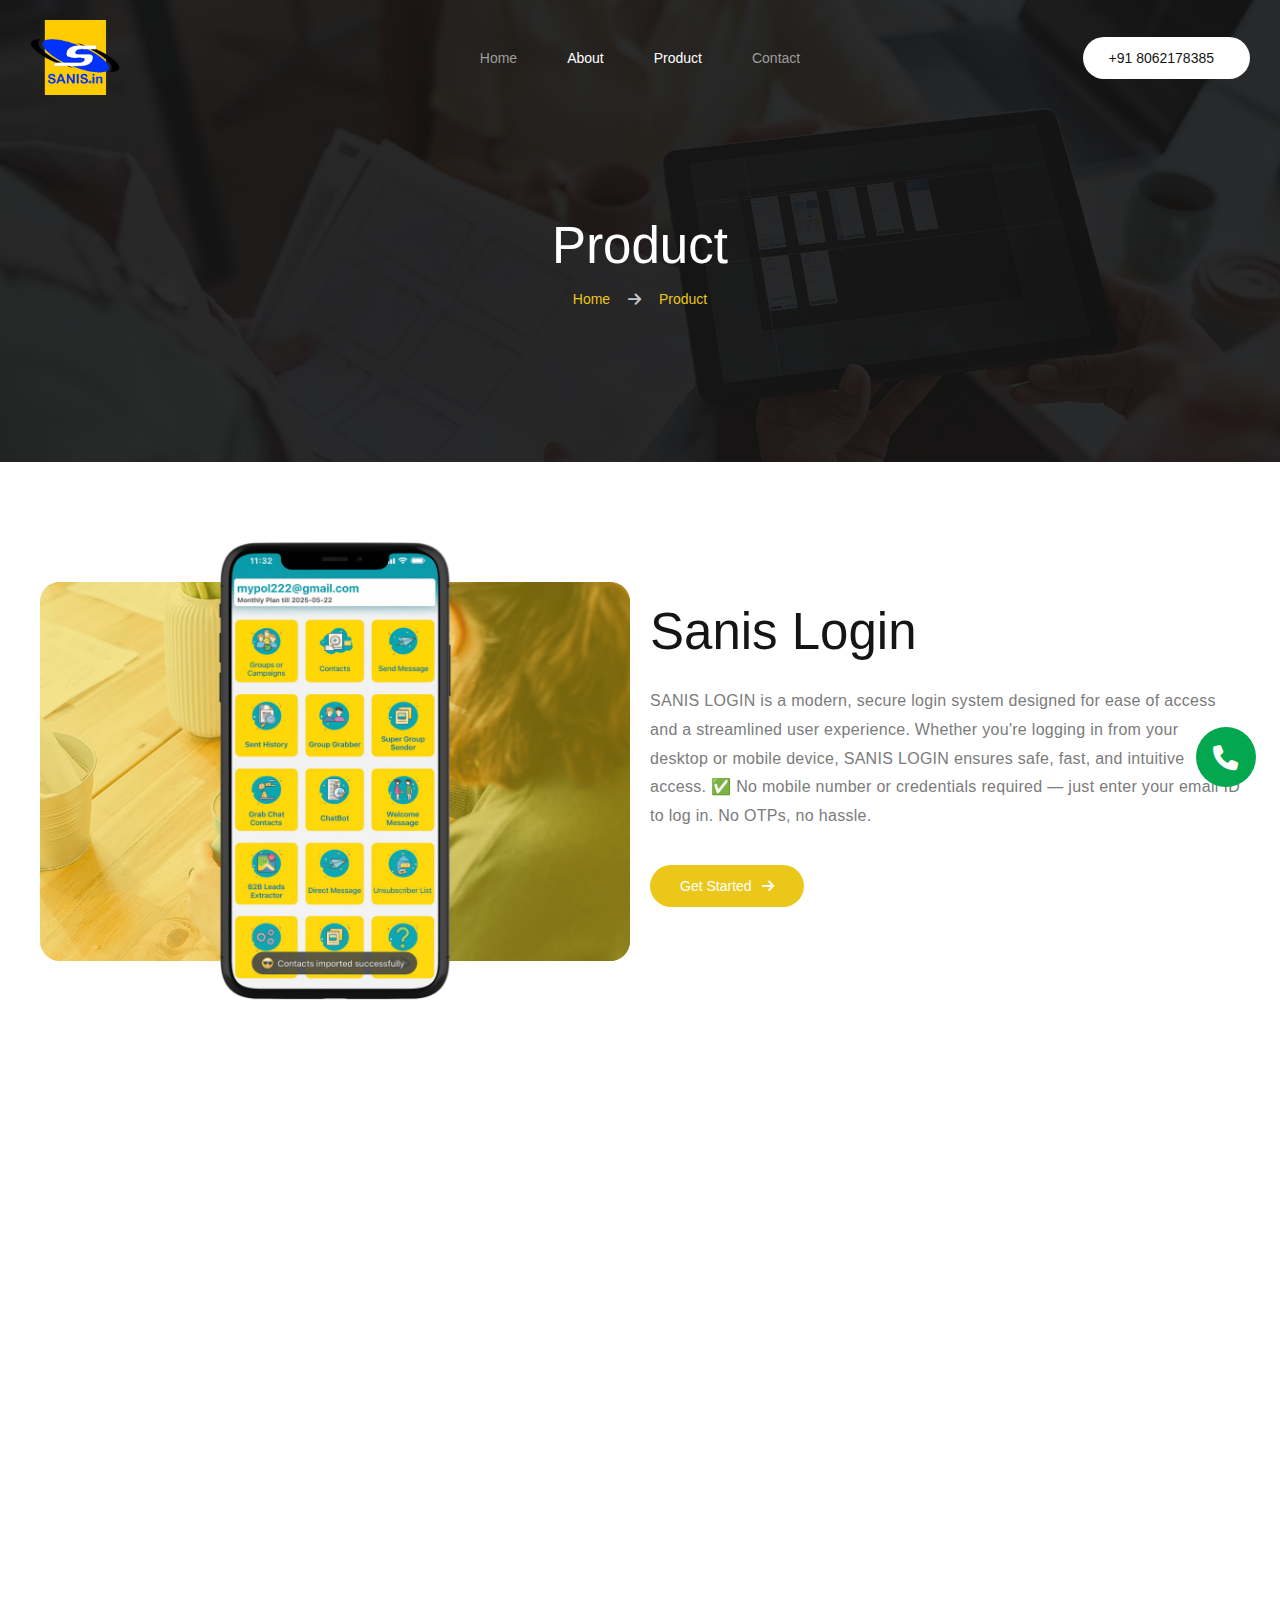
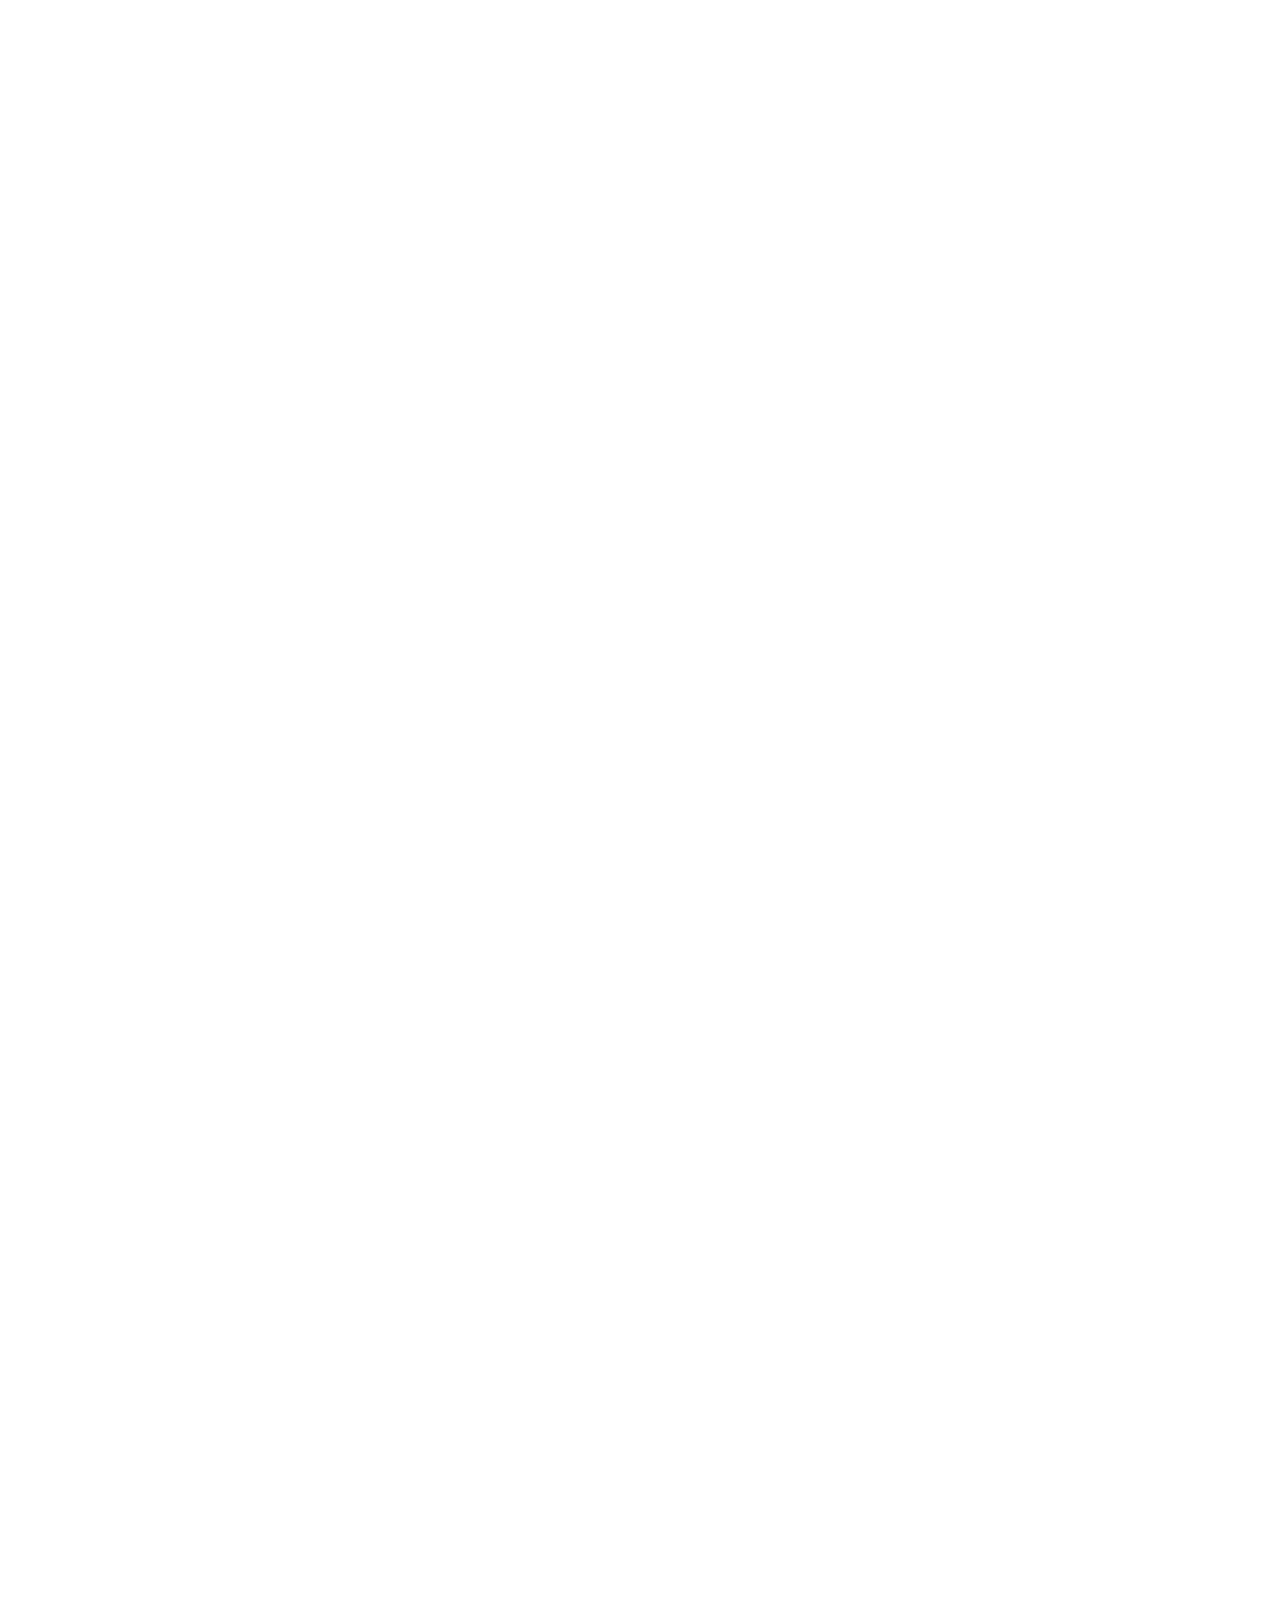
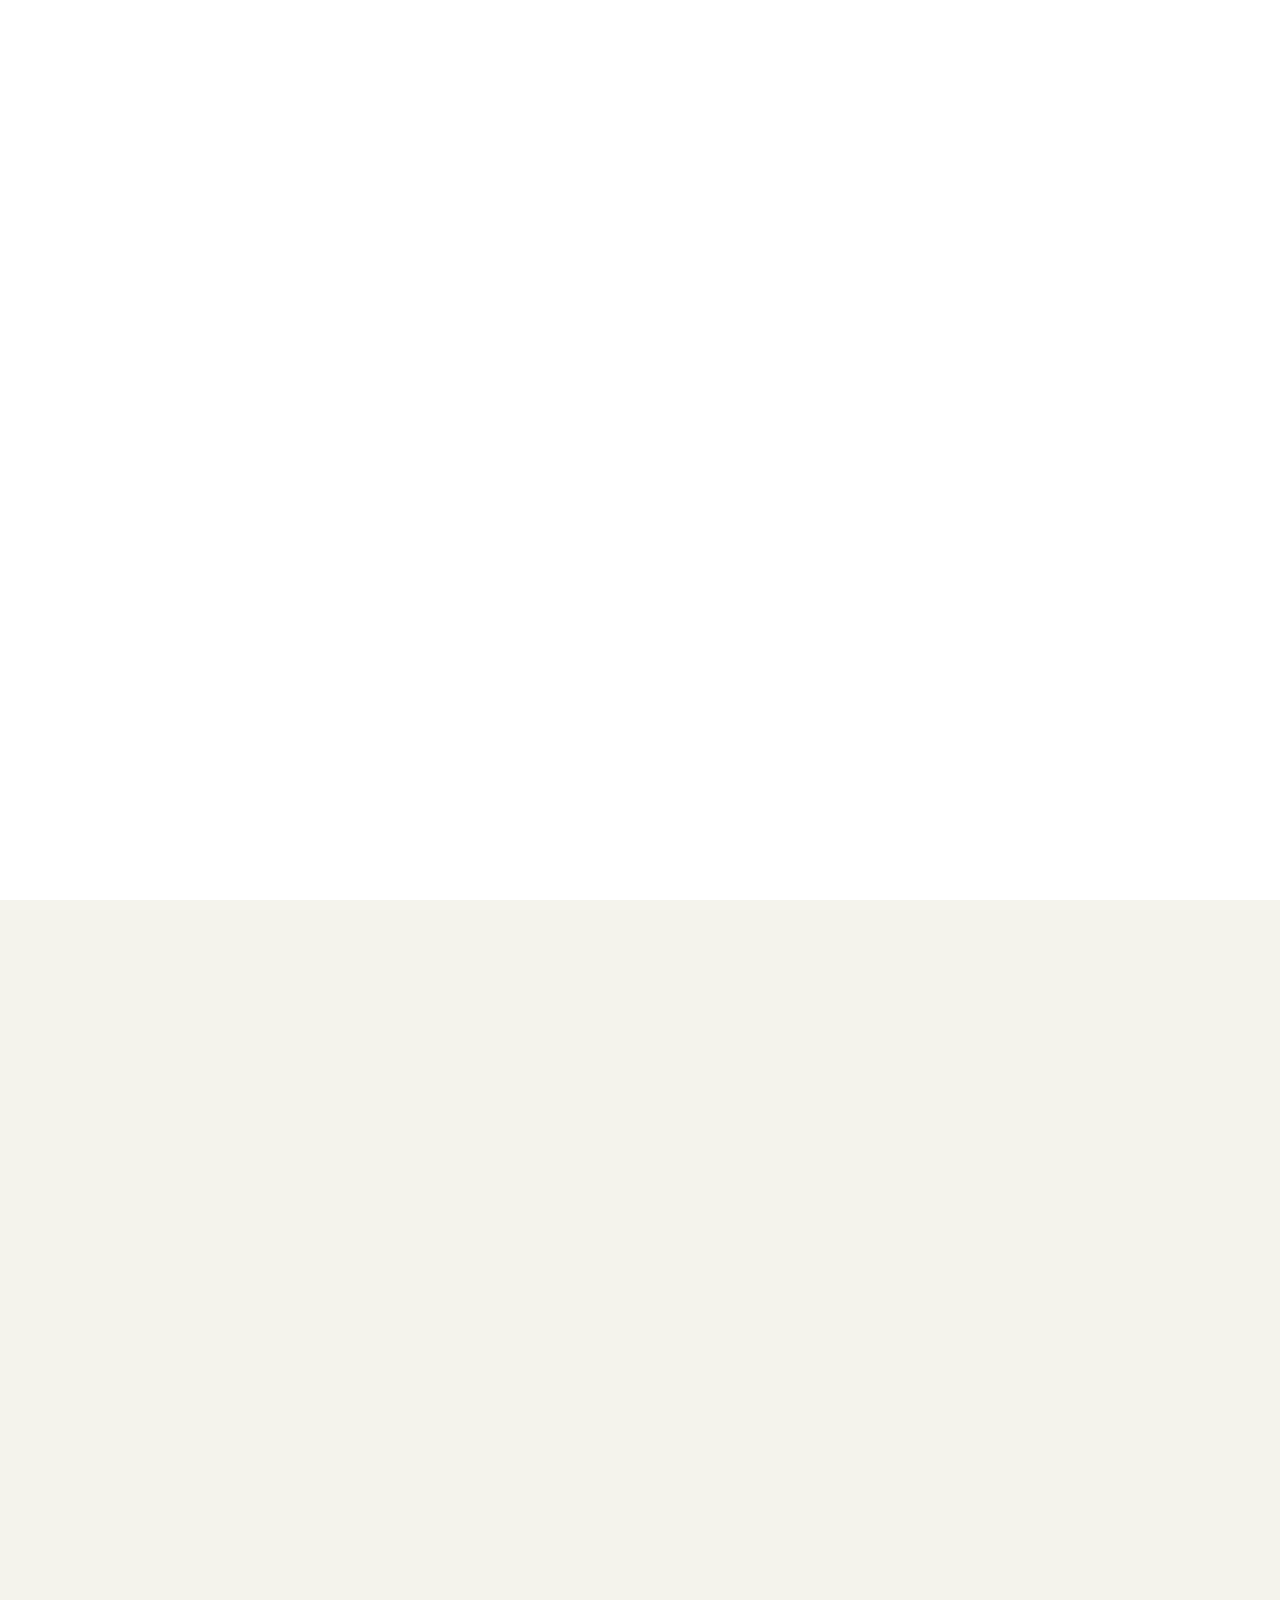
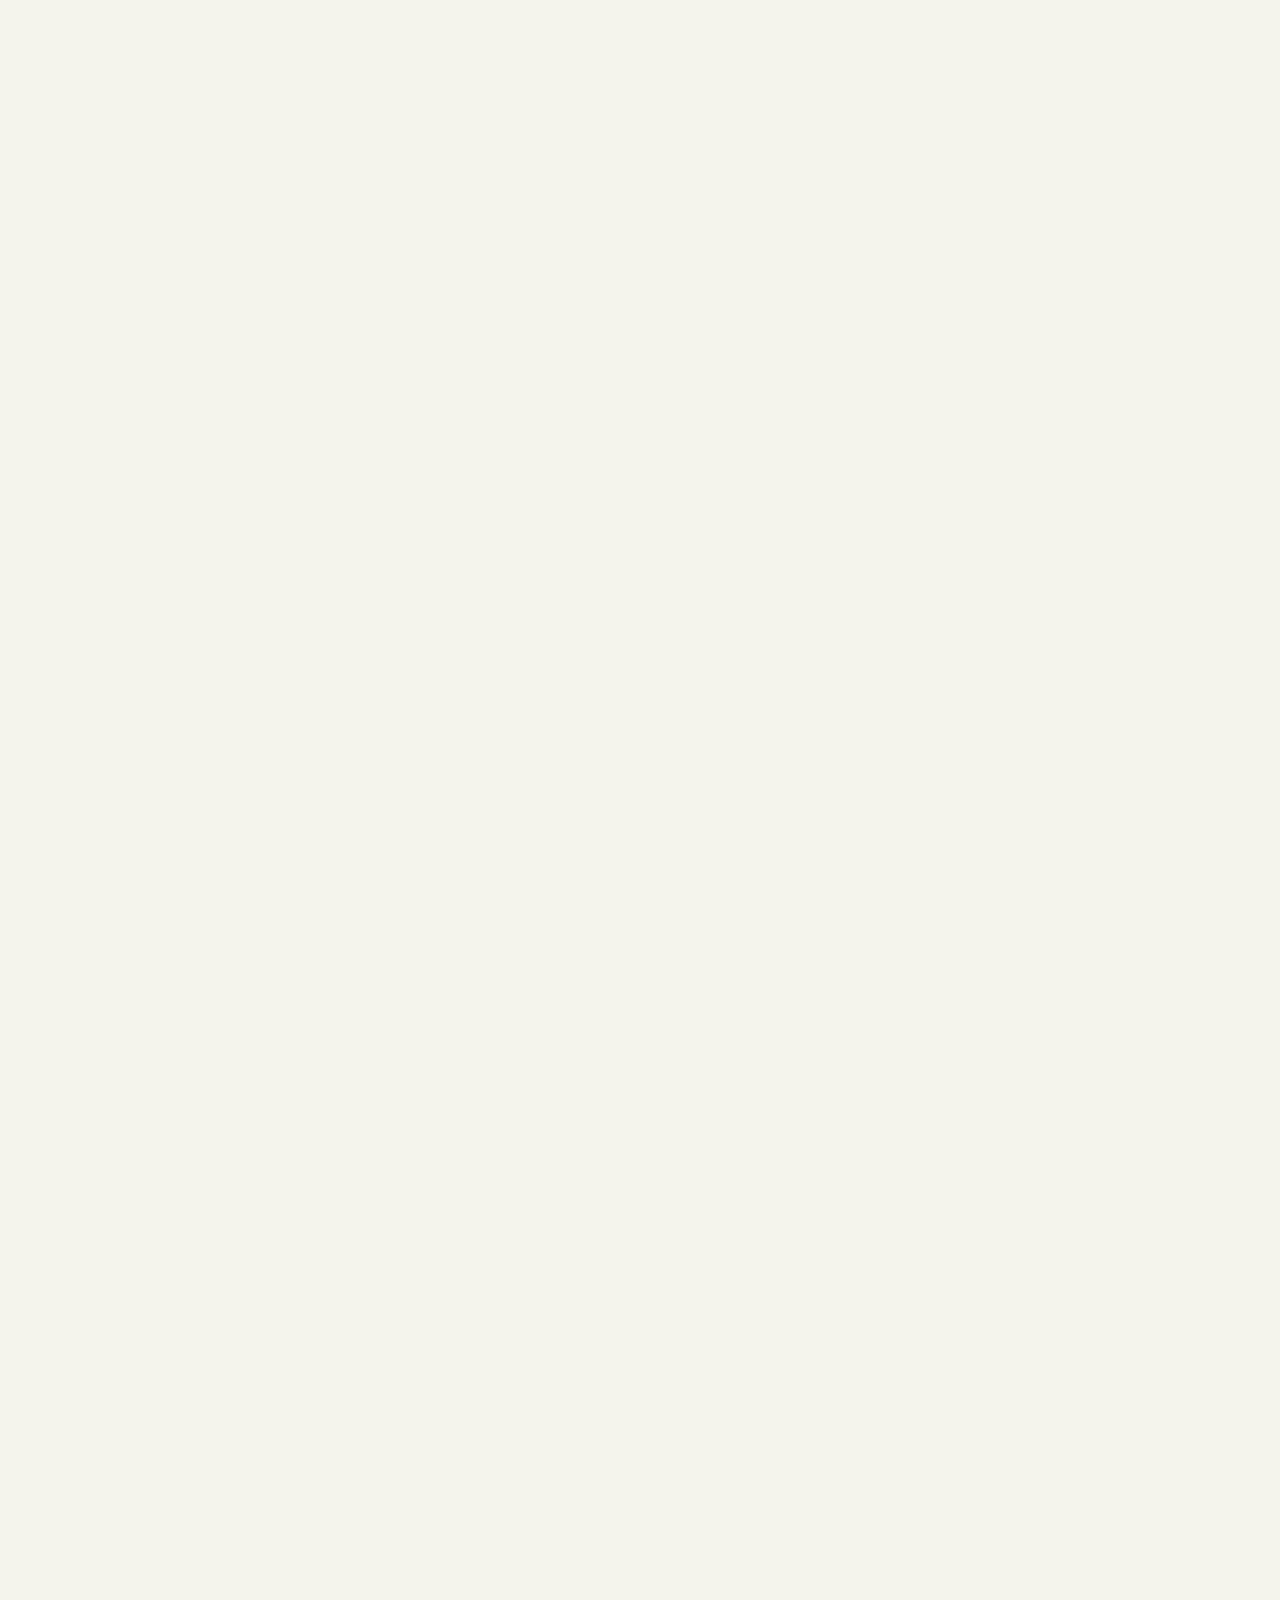
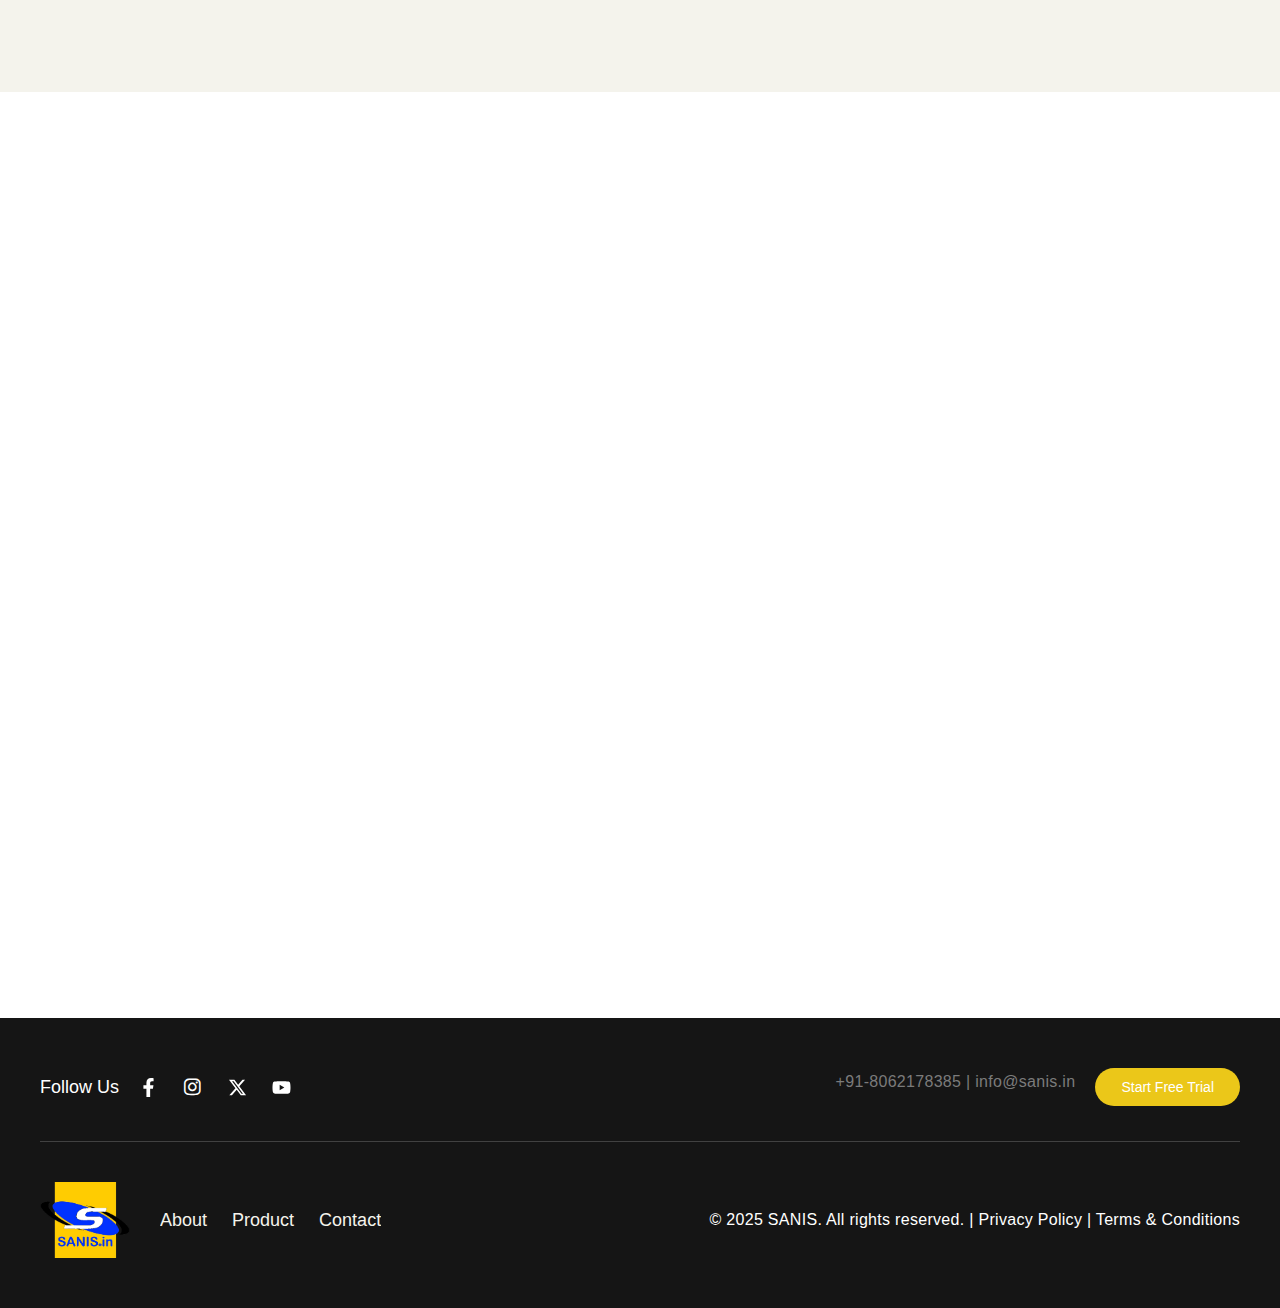
<file: product/product/index.html>
<!DOCTYPE html>
<html lang="en-US">


<!-- Mirrored from askproject.net/allon/about/ by HTTrack Website Copier/3.x [XR&CO'2014], Sun, 29 Jun 2025 09:05:33 GMT -->
<!-- Added by HTTrack -->
<meta http-equiv="content-type" content="text/html;charset=UTF-8" /><!-- /Added by HTTrack -->

<head>
	<meta charset="UTF-8">
	<meta name="viewport" content="width=device-width, initial-scale=1.0" />
	<title>Sanis</title>
	<meta name='robots' content='max-image-preview:large' />
	<style>
		img:is([sizes="auto" i], [sizes^="auto," i]) {
			contain-intrinsic-size: 3000px 1500px
		}
	</style>
	<link rel="alternate" type="application/rss+xml" title="Sanis &raquo; Feed" href="../../imgs/logo.png" />
	<link rel="alternate" type="application/rss+xml" title="Sanis &raquo; Comments Feed" href="../../imgs/logo.png" />
	<link rel="shortcut icon" href="../../imgs/logo.png">
	<script>
		window._wpemojiSettings = { "baseUrl": "https:\/\/s.w.org\/images\/core\/emoji\/15.1.0\/72x72\/", "ext": ".png", "svgUrl": "https:\/\/s.w.org\/images\/core\/emoji\/15.1.0\/svg\/", "svgExt": ".svg", "source": { "concatemoji": "https:\/\/askproject.net\/allon\/wp-includes\/js\/wp-emoji-release.min.js?ver=6.8.1" } };
		/*! This file is auto-generated */
		!function (i, n) { var o, s, e; function c(e) { try { var t = { supportTests: e, timestamp: (new Date).valueOf() }; sessionStorage.setItem(o, JSON.stringify(t)) } catch (e) { } } function p(e, t, n) { e.clearRect(0, 0, e.canvas.width, e.canvas.height), e.fillText(t, 0, 0); var t = new Uint32Array(e.getImageData(0, 0, e.canvas.width, e.canvas.height).data), r = (e.clearRect(0, 0, e.canvas.width, e.canvas.height), e.fillText(n, 0, 0), new Uint32Array(e.getImageData(0, 0, e.canvas.width, e.canvas.height).data)); return t.every(function (e, t) { return e === r[t] }) } function u(e, t, n) { switch (t) { case "flag": return n(e, "\ud83c\udff3\ufe0f\u200d\u26a7\ufe0f", "\ud83c\udff3\ufe0f\u200b\u26a7\ufe0f") ? !1 : !n(e, "\ud83c\uddfa\ud83c\uddf3", "\ud83c\uddfa\u200b\ud83c\uddf3") && !n(e, "\ud83c\udff4\udb40\udc67\udb40\udc62\udb40\udc65\udb40\udc6e\udb40\udc67\udb40\udc7f", "\ud83c\udff4\u200b\udb40\udc67\u200b\udb40\udc62\u200b\udb40\udc65\u200b\udb40\udc6e\u200b\udb40\udc67\u200b\udb40\udc7f"); case "emoji": return !n(e, "\ud83d\udc26\u200d\ud83d\udd25", "\ud83d\udc26\u200b\ud83d\udd25") }return !1 } function f(e, t, n) { var r = "undefined" != typeof WorkerGlobalScope && self instanceof WorkerGlobalScope ? new OffscreenCanvas(300, 150) : i.createElement("canvas"), a = r.getContext("2d", { willReadFrequently: !0 }), o = (a.textBaseline = "top", a.font = "600 32px Arial", {}); return e.forEach(function (e) { o[e] = t(a, e, n) }), o } function t(e) { var t = i.createElement("script"); t.src = e, t.defer = !0, i.head.appendChild(t) } "undefined" != typeof Promise && (o = "wpEmojiSettingsSupports", s = ["flag", "emoji"], n.supports = { everything: !0, everythingExceptFlag: !0 }, e = new Promise(function (e) { i.addEventListener("DOMContentLoaded", e, { once: !0 }) }), new Promise(function (t) { var n = function () { try { var e = JSON.parse(sessionStorage.getItem(o)); if ("object" == typeof e && "number" == typeof e.timestamp && (new Date).valueOf() < e.timestamp + 604800 && "object" == typeof e.supportTests) return e.supportTests } catch (e) { } return null }(); if (!n) { if ("undefined" != typeof Worker && "undefined" != typeof OffscreenCanvas && "undefined" != typeof URL && URL.createObjectURL && "undefined" != typeof Blob) try { var e = "postMessage(" + f.toString() + "(" + [JSON.stringify(s), u.toString(), p.toString()].join(",") + "));", r = new Blob([e], { type: "text/javascript" }), a = new Worker(URL.createObjectURL(r), { name: "wpTestEmojiSupports" }); return void (a.onmessage = function (e) { c(n = e.data), a.terminate(), t(n) }) } catch (e) { } c(n = f(s, u, p)) } t(n) }).then(function (e) { for (var t in e) n.supports[t] = e[t], n.supports.everything = n.supports.everything && n.supports[t], "flag" !== t && (n.supports.everythingExceptFlag = n.supports.everythingExceptFlag && n.supports[t]); n.supports.everythingExceptFlag = n.supports.everythingExceptFlag && !n.supports.flag, n.DOMReady = !1, n.readyCallback = function () { n.DOMReady = !0 } }).then(function () { return e }).then(function () { var e; n.supports.everything || (n.readyCallback(), (e = n.source || {}).concatemoji ? t(e.concatemoji) : e.wpemoji && e.twemoji && (t(e.twemoji), t(e.wpemoji))) })) }((window, document), window._wpemojiSettings);
	</script>
	<link rel='stylesheet' id='elementor-frontend-css'
		href='../wp-content/plugins/elementor/assets/css/frontend.min2801.css?ver=3.29.2' media='all' />
	<!-- <link rel='stylesheet' id='elementor-post-403-css'
		href='../wp-content/uploads/sites/183/elementor/css/post-403b11e.css?ver=1732590333' media='all' /> -->
	<link rel='stylesheet' id='gum-elementor-addon-css'
		href='../wp-content/plugins/gum-elementor-addon/css/style0899.css?ver=6.8.1' media='all' />
	<link rel='stylesheet' id='elementor-post-405-css'
		href='../wp-content/uploads/sites/183/elementor/css/post-405b11e.css?ver=1732590333' media='all' />
	<style id='wp-emoji-styles-inline-css'>
		img.wp-smiley,
		img.emoji {
			display: inline !important;
			border: none !important;
			box-shadow: none !important;
			height: 1em !important;
			width: 1em !important;
			margin: 0 0.07em !important;
			vertical-align: -0.1em !important;
			background: none !important;
			padding: 0 !important;
		}
	</style>
	<style id='global-styles-inline-css'>
		:root {
			--wp--preset--aspect-ratio--square: 1;
			--wp--preset--aspect-ratio--4-3: 4/3;
			--wp--preset--aspect-ratio--3-4: 3/4;
			--wp--preset--aspect-ratio--3-2: 3/2;
			--wp--preset--aspect-ratio--2-3: 2/3;
			--wp--preset--aspect-ratio--16-9: 16/9;
			--wp--preset--aspect-ratio--9-16: 9/16;
			--wp--preset--color--black: #000000;
			--wp--preset--color--cyan-bluish-gray: #abb8c3;
			--wp--preset--color--white: #ffffff;
			--wp--preset--color--pale-pink: #f78da7;
			--wp--preset--color--vivid-red: #cf2e2e;
			--wp--preset--color--luminous-vivid-orange: #ff6900;
			--wp--preset--color--luminous-vivid-amber: #fcb900;
			--wp--preset--color--light-green-cyan: #7bdcb5;
			--wp--preset--color--vivid-green-cyan: #00d084;
			--wp--preset--color--pale-cyan-blue: #8ed1fc;
			--wp--preset--color--vivid-cyan-blue: #0693e3;
			--wp--preset--color--vivid-purple: #9b51e0;
			--wp--preset--gradient--vivid-cyan-blue-to-vivid-purple: linear-gradient(135deg, rgba(6, 147, 227, 1) 0%, rgb(155, 81, 224) 100%);
			--wp--preset--gradient--light-green-cyan-to-vivid-green-cyan: linear-gradient(135deg, rgb(122, 220, 180) 0%, rgb(0, 208, 130) 100%);
			--wp--preset--gradient--luminous-vivid-amber-to-luminous-vivid-orange: linear-gradient(135deg, rgba(252, 185, 0, 1) 0%, rgba(255, 105, 0, 1) 100%);
			--wp--preset--gradient--luminous-vivid-orange-to-vivid-red: linear-gradient(135deg, rgba(255, 105, 0, 1) 0%, rgb(207, 46, 46) 100%);
			--wp--preset--gradient--very-light-gray-to-cyan-bluish-gray: linear-gradient(135deg, rgb(238, 238, 238) 0%, rgb(169, 184, 195) 100%);
			--wp--preset--gradient--cool-to-warm-spectrum: linear-gradient(135deg, rgb(74, 234, 220) 0%, rgb(151, 120, 209) 20%, rgb(207, 42, 186) 40%, rgb(238, 44, 130) 60%, rgb(251, 105, 98) 80%, rgb(254, 248, 76) 100%);
			--wp--preset--gradient--blush-light-purple: linear-gradient(135deg, rgb(255, 206, 236) 0%, rgb(152, 150, 240) 100%);
			--wp--preset--gradient--blush-bordeaux: linear-gradient(135deg, rgb(254, 205, 165) 0%, rgb(254, 45, 45) 50%, rgb(107, 0, 62) 100%);
			--wp--preset--gradient--luminous-dusk: linear-gradient(135deg, rgb(255, 203, 112) 0%, rgb(199, 81, 192) 50%, rgb(65, 88, 208) 100%);
			--wp--preset--gradient--pale-ocean: linear-gradient(135deg, rgb(255, 245, 203) 0%, rgb(182, 227, 212) 50%, rgb(51, 167, 181) 100%);
			--wp--preset--gradient--electric-grass: linear-gradient(135deg, rgb(202, 248, 128) 0%, rgb(113, 206, 126) 100%);
			--wp--preset--gradient--midnight: linear-gradient(135deg, rgb(2, 3, 129) 0%, rgb(40, 116, 252) 100%);
			--wp--preset--font-size--small: 13px;
			--wp--preset--font-size--medium: 20px;
			--wp--preset--font-size--large: 36px;
			--wp--preset--font-size--x-large: 42px;
			--wp--preset--spacing--20: 0.44rem;
			--wp--preset--spacing--30: 0.67rem;
			--wp--preset--spacing--40: 1rem;
			--wp--preset--spacing--50: 1.5rem;
			--wp--preset--spacing--60: 2.25rem;
			--wp--preset--spacing--70: 3.38rem;
			--wp--preset--spacing--80: 5.06rem;
			--wp--preset--shadow--natural: 6px 6px 9px rgba(0, 0, 0, 0.2);
			--wp--preset--shadow--deep: 12px 12px 50px rgba(0, 0, 0, 0.4);
			--wp--preset--shadow--sharp: 6px 6px 0px rgba(0, 0, 0, 0.2);
			--wp--preset--shadow--outlined: 6px 6px 0px -3px rgba(255, 255, 255, 1), 6px 6px rgba(0, 0, 0, 1);
			--wp--preset--shadow--crisp: 6px 6px 0px rgba(0, 0, 0, 1);
		}

		:root {
			--wp--style--global--content-size: 800px;
			--wp--style--global--wide-size: 1200px;
		}

		:where(body) {
			margin: 0;
		}

		.wp-site-blocks>.alignleft {
			float: left;
			margin-right: 2em;
		}

		.wp-site-blocks>.alignright {
			float: right;
			margin-left: 2em;
		}

		.wp-site-blocks>.aligncenter {
			justify-content: center;
			margin-left: auto;
			margin-right: auto;
		}

		:where(.wp-site-blocks)>* {
			margin-block-start: 24px;
			margin-block-end: 0;
		}

		:where(.wp-site-blocks)> :first-child {
			margin-block-start: 0;
		}

		:where(.wp-site-blocks)> :last-child {
			margin-block-end: 0;
		}

		:root {
			--wp--style--block-gap: 24px;
		}

		:root :where(.is-layout-flow)> :first-child {
			margin-block-start: 0;
		}

		:root :where(.is-layout-flow)> :last-child {
			margin-block-end: 0;
		}

		:root :where(.is-layout-flow)>* {
			margin-block-start: 24px;
			margin-block-end: 0;
		}

		:root :where(.is-layout-constrained)> :first-child {
			margin-block-start: 0;
		}

		:root :where(.is-layout-constrained)> :last-child {
			margin-block-end: 0;
		}

		:root :where(.is-layout-constrained)>* {
			margin-block-start: 24px;
			margin-block-end: 0;
		}

		:root :where(.is-layout-flex) {
			gap: 24px;
		}

		:root :where(.is-layout-grid) {
			gap: 24px;
		}

		.is-layout-flow>.alignleft {
			float: left;
			margin-inline-start: 0;
			margin-inline-end: 2em;
		}

		.is-layout-flow>.alignright {
			float: right;
			margin-inline-start: 2em;
			margin-inline-end: 0;
		}

		.is-layout-flow>.aligncenter {
			margin-left: auto !important;
			margin-right: auto !important;
		}

		.is-layout-constrained>.alignleft {
			float: left;
			margin-inline-start: 0;
			margin-inline-end: 2em;
		}

		.is-layout-constrained>.alignright {
			float: right;
			margin-inline-start: 2em;
			margin-inline-end: 0;
		}

		.is-layout-constrained>.aligncenter {
			margin-left: auto !important;
			margin-right: auto !important;
		}

		.is-layout-constrained> :where(:not(.alignleft):not(.alignright):not(.alignfull)) {
			max-width: var(--wp--style--global--content-size);
			margin-left: auto !important;
			margin-right: auto !important;
		}

		.is-layout-constrained>.alignwide {
			max-width: var(--wp--style--global--wide-size);
		}

		body .is-layout-flex {
			display: flex;
		}

		.is-layout-flex {
			flex-wrap: wrap;
			align-items: center;
		}

		.is-layout-flex> :is(*, div) {
			margin: 0;
		}

		body .is-layout-grid {
			display: grid;
		}

		.is-layout-grid> :is(*, div) {
			margin: 0;
		}

		body {
			padding-top: 0px;
			padding-right: 0px;
			padding-bottom: 0px;
			padding-left: 0px;
		}

		a:where(:not(.wp-element-button)) {
			text-decoration: underline;
		}

		:root :where(.wp-element-button, .wp-block-button__link) {
			background-color: #32373c;
			border-width: 0;
			color: #fff;
			font-family: inherit;
			font-size: inherit;
			line-height: inherit;
			padding: calc(0.667em + 2px) calc(1.333em + 2px);
			text-decoration: none;
		}

		.has-black-color {
			color: var(--wp--preset--color--black) !important;
		}

		.has-cyan-bluish-gray-color {
			color: var(--wp--preset--color--cyan-bluish-gray) !important;
		}

		.has-white-color {
			color: var(--wp--preset--color--white) !important;
		}

		.has-pale-pink-color {
			color: var(--wp--preset--color--pale-pink) !important;
		}

		.has-vivid-red-color {
			color: var(--wp--preset--color--vivid-red) !important;
		}

		.has-luminous-vivid-orange-color {
			color: var(--wp--preset--color--luminous-vivid-orange) !important;
		}

		.has-luminous-vivid-amber-color {
			color: var(--wp--preset--color--luminous-vivid-amber) !important;
		}

		.has-light-green-cyan-color {
			color: var(--wp--preset--color--light-green-cyan) !important;
		}

		.has-vivid-green-cyan-color {
			color: var(--wp--preset--color--vivid-green-cyan) !important;
		}

		.has-pale-cyan-blue-color {
			color: var(--wp--preset--color--pale-cyan-blue) !important;
		}

		.has-vivid-cyan-blue-color {
			color: var(--wp--preset--color--vivid-cyan-blue) !important;
		}

		.has-vivid-purple-color {
			color: var(--wp--preset--color--vivid-purple) !important;
		}

		.has-black-background-color {
			background-color: var(--wp--preset--color--black) !important;
		}

		.has-cyan-bluish-gray-background-color {
			background-color: var(--wp--preset--color--cyan-bluish-gray) !important;
		}

		.has-white-background-color {
			background-color: var(--wp--preset--color--white) !important;
		}

		.has-pale-pink-background-color {
			background-color: var(--wp--preset--color--pale-pink) !important;
		}

		.has-vivid-red-background-color {
			background-color: var(--wp--preset--color--vivid-red) !important;
		}

		.has-luminous-vivid-orange-background-color {
			background-color: var(--wp--preset--color--luminous-vivid-orange) !important;
		}

		.has-luminous-vivid-amber-background-color {
			background-color: var(--wp--preset--color--luminous-vivid-amber) !important;
		}

		.has-light-green-cyan-background-color {
			background-color: var(--wp--preset--color--light-green-cyan) !important;
		}

		.has-vivid-green-cyan-background-color {
			background-color: var(--wp--preset--color--vivid-green-cyan) !important;
		}

		.has-pale-cyan-blue-background-color {
			background-color: var(--wp--preset--color--pale-cyan-blue) !important;
		}

		.has-vivid-cyan-blue-background-color {
			background-color: var(--wp--preset--color--vivid-cyan-blue) !important;
		}

		.has-vivid-purple-background-color {
			background-color: var(--wp--preset--color--vivid-purple) !important;
		}

		.has-black-border-color {
			border-color: var(--wp--preset--color--black) !important;
		}

		.has-cyan-bluish-gray-border-color {
			border-color: var(--wp--preset--color--cyan-bluish-gray) !important;
		}

		.has-white-border-color {
			border-color: var(--wp--preset--color--white) !important;
		}

		.has-pale-pink-border-color {
			border-color: var(--wp--preset--color--pale-pink) !important;
		}

		.has-vivid-red-border-color {
			border-color: var(--wp--preset--color--vivid-red) !important;
		}

		.has-luminous-vivid-orange-border-color {
			border-color: var(--wp--preset--color--luminous-vivid-orange) !important;
		}

		.has-luminous-vivid-amber-border-color {
			border-color: var(--wp--preset--color--luminous-vivid-amber) !important;
		}

		.has-light-green-cyan-border-color {
			border-color: var(--wp--preset--color--light-green-cyan) !important;
		}

		.has-vivid-green-cyan-border-color {
			border-color: var(--wp--preset--color--vivid-green-cyan) !important;
		}

		.has-pale-cyan-blue-border-color {
			border-color: var(--wp--preset--color--pale-cyan-blue) !important;
		}

		.has-vivid-cyan-blue-border-color {
			border-color: var(--wp--preset--color--vivid-cyan-blue) !important;
		}

		.has-vivid-purple-border-color {
			border-color: var(--wp--preset--color--vivid-purple) !important;
		}

		.has-vivid-cyan-blue-to-vivid-purple-gradient-background {
			background: var(--wp--preset--gradient--vivid-cyan-blue-to-vivid-purple) !important;
		}

		.has-light-green-cyan-to-vivid-green-cyan-gradient-background {
			background: var(--wp--preset--gradient--light-green-cyan-to-vivid-green-cyan) !important;
		}

		.has-luminous-vivid-amber-to-luminous-vivid-orange-gradient-background {
			background: var(--wp--preset--gradient--luminous-vivid-amber-to-luminous-vivid-orange) !important;
		}

		.has-luminous-vivid-orange-to-vivid-red-gradient-background {
			background: var(--wp--preset--gradient--luminous-vivid-orange-to-vivid-red) !important;
		}

		.has-very-light-gray-to-cyan-bluish-gray-gradient-background {
			background: var(--wp--preset--gradient--very-light-gray-to-cyan-bluish-gray) !important;
		}

		.has-cool-to-warm-spectrum-gradient-background {
			background: var(--wp--preset--gradient--cool-to-warm-spectrum) !important;
		}

		.has-blush-light-purple-gradient-background {
			background: var(--wp--preset--gradient--blush-light-purple) !important;
		}

		.has-blush-bordeaux-gradient-background {
			background: var(--wp--preset--gradient--blush-bordeaux) !important;
		}

		.has-luminous-dusk-gradient-background {
			background: var(--wp--preset--gradient--luminous-dusk) !important;
		}

		.has-pale-ocean-gradient-background {
			background: var(--wp--preset--gradient--pale-ocean) !important;
		}

		.has-electric-grass-gradient-background {
			background: var(--wp--preset--gradient--electric-grass) !important;
		}

		.has-midnight-gradient-background {
			background: var(--wp--preset--gradient--midnight) !important;
		}

		.has-small-font-size {
			font-size: var(--wp--preset--font-size--small) !important;
		}

		.has-medium-font-size {
			font-size: var(--wp--preset--font-size--medium) !important;
		}

		.has-large-font-size {
			font-size: var(--wp--preset--font-size--large) !important;
		}

		.has-x-large-font-size {
			font-size: var(--wp--preset--font-size--x-large) !important;
		}

		:root :where(.wp-block-pullquote) {
			font-size: 1.5em;
			line-height: 1.6;
		}
	</style>
	<link rel='stylesheet' id='elementor-post-39-css'
		href='../../wp-content/uploads/sites/183/elementor/css/post-39ddba.css?ver=1732590335' media='all' />
	<link rel='stylesheet' id='template-kit-export-css'
		href='../wp-content/plugins/template-kit-export/assets/public/template-kit-export-public982a.css?ver=1.0.23'
		media='all' />
	<link rel='stylesheet' id='cute-alert-css'
		href='../wp-content/plugins/metform/public/assets/lib/cute-alert/stylecce7.css?ver=4.0.0' media='all' />
	<link rel='stylesheet' id='text-editor-style-css'
		href='../wp-content/plugins/metform/public/assets/css/text-editorcce7.css?ver=4.0.0' media='all' />
	<link rel='stylesheet' id='hello-elementor-css'
		href='../wp-content/themes/hello-elementor/assets/css/resetedb1.css?ver=3.4.4' media='all' />
	<link rel='stylesheet' id='hello-elementor-theme-style-css'
		href='../wp-content/themes/hello-elementor/assets/css/themeedb1.css?ver=3.4.4' media='all' />
	<link rel='stylesheet' id='hello-elementor-header-footer-css'
		href='../wp-content/themes/hello-elementor/assets/css/header-footeredb1.css?ver=3.4.4' media='all' />
	<!-- <link rel='stylesheet' id='elementor-post-3-css'
		href='../wp-content/uploads/sites/183/elementor/css/post-3b11e.css?ver=1732590333' media='all' /> -->
	<link rel='stylesheet' id='e-animation-fadeIn-css'
		href='../wp-content/plugins/elementor/assets/lib/animations/styles/fadeIn.min2801.css?ver=3.29.2' media='all' />
	<link rel='stylesheet' id='widget-heading-css'
		href='../wp-content/plugins/elementor/assets/css/widget-heading.min2801.css?ver=3.29.2' media='all' />
	<link rel='stylesheet' id='widget-icon-list-css'
		href='../wp-content/plugins/elementor/assets/css/widget-icon-list.min2801.css?ver=3.29.2' media='all' />
	<link rel='stylesheet' id='widget-image-css'
		href='../wp-content/plugins/elementor/assets/css/widget-image.min2801.css?ver=3.29.2' media='all' />
	<link rel='stylesheet' id='widget-text-editor-css'
		href='../wp-content/plugins/elementor/assets/css/widget-text-editor.min2801.css?ver=3.29.2' media='all' />
	<link rel='stylesheet' id='widget-counter-css'
		href='../wp-content/plugins/elementor/assets/css/widget-counter.min2801.css?ver=3.29.2' media='all' />
	<link rel='stylesheet' id='widget-icon-box-css'
		href='../wp-content/plugins/elementor/assets/css/widget-icon-box.min2801.css?ver=3.29.2' media='all' />
	<link rel='stylesheet' id='widget-social-icons-css'
		href='../wp-content/plugins/elementor/assets/css/widget-social-icons.min2801.css?ver=3.29.2' media='all' />
	<link rel='stylesheet' id='e-apple-webkit-css'
		href='../wp-content/plugins/elementor/assets/css/conditionals/apple-webkit.min2801.css?ver=3.29.2'
		media='all' />
	<link rel='stylesheet' id='e-animation-float-css'
		href='../wp-content/plugins/elementor/assets/lib/animations/styles/e-animation-float.min2801.css?ver=3.29.2'
		media='all' />
	<link rel='stylesheet' id='elementor-post-401-css'
		href='../wp-content/uploads/sites/183/elementor/css/post-401f22d.css?ver=1732605625' media='all' />
	<link rel='stylesheet' id='ekit-widget-styles-css'
		href='../wp-content/plugins/elementskit-lite/widgets/init/assets/css/widget-stylese248.css?ver=3.5.4'
		media='all' />
	<link rel='stylesheet' id='ekit-responsive-css'
		href='../wp-content/plugins/elementskit-lite/widgets/init/assets/css/responsivee248.css?ver=3.5.4'
		media='all' />
	<link rel='stylesheet' id='elementor-gf-local-intertight-css'
		href='../wp-content/uploads/sites/183/elementor/google-fonts/css/intertighta496.css?ver=1742267222'
		media='all' />
	<link rel='stylesheet' id='elementor-icons-ekiticons-css'
		href='../wp-content/plugins/elementskit-lite/modules/elementskit-icon-pack/assets/css/ekiticonse248.css?ver=3.5.4'
		media='all' />
	<script src="../wp-includes/js/jquery/jquery.minf43b.js?ver=3.7.1" id="jquery-core-js"></script>
	<script src="../wp-includes/js/jquery/jquery-migrate.min5589.js?ver=3.4.1" id="jquery-migrate-js"></script>
	<script src="../wp-content/plugins/template-kit-export/assets/public/template-kit-export-public982a.js?ver=1.0.23"
		id="template-kit-export-js"></script>
	<link rel="https://api.w.org/" href="https://askproject.net/allon/wp-json/" />
	<link rel="alternate" title="JSON" type="application/json"
		href="https://askproject.net/allon/wp-json/wp/v2/pages/401" />
	<link rel="EditURI" type="application/rsd+xml" title="RSD" href="https://askproject.net/allon/xmlrpc.php?rsd" />
	<meta name="generator" content="WordPress 6.8.1" />
	<link rel="canonical" href="index.html" />
	<link rel='shortlink' href='https://askproject.net/allon/?p=401' />
	<link rel="alternate" title="oEmbed (JSON)" type="application/json+oembed"
		href="https://askproject.net/allon/wp-json/oembed/1.0/embed?url=https%3A%2F%2Faskproject.net%2Fallon%2Fabout%2F" />
	<link rel="alternate" title="oEmbed (XML)" type="text/xml+oembed"
		href="https://askproject.net/allon/wp-json/oembed/1.0/embed?url=https%3A%2F%2Faskproject.net%2Fallon%2Fabout%2F&amp;format=xml" />
	<meta name="generator"
		content="Elementor 3.29.2; features: e_font_icon_svg, additional_custom_breakpoints, e_local_google_fonts; settings: css_print_method-external, google_font-enabled, font_display-auto">
	<style>
		.e-con.e-parent:nth-of-type(n+4):not(.e-lazyloaded):not(.e-no-lazyload),
		.e-con.e-parent:nth-of-type(n+4):not(.e-lazyloaded):not(.e-no-lazyload) * {
			background-image: none !important;
		}

		@media screen and (max-height: 1024px) {

			.e-con.e-parent:nth-of-type(n+3):not(.e-lazyloaded):not(.e-no-lazyload),
			.e-con.e-parent:nth-of-type(n+3):not(.e-lazyloaded):not(.e-no-lazyload) * {
				background-image: none !important;
			}
		}

		@media screen and (max-height: 640px) {

			.e-con.e-parent:nth-of-type(n+2):not(.e-lazyloaded):not(.e-no-lazyload),
			.e-con.e-parent:nth-of-type(n+2):not(.e-lazyloaded):not(.e-no-lazyload) * {
				background-image: none !important;
			}
		}

		.copyright {
			color: white !important;
		}
	</style>
	<link rel='stylesheet' href='../../wp-content/uploads/sites/183/elementor/css/post-403b11e.css' media='all' />
	<link rel='stylesheet' href='../../wp-content/uploads/sites/183/elementor/css/post-3b11e.css' media='all' />
	<link rel="stylesheet" href="https://cdnjs.cloudflare.com/ajax/libs/font-awesome/6.7.2/css/all.min.css"
		integrity="sha512-Evv84Mr4kqVGRNSgIGL/F/aIDqQb7xQ2vcrdIwxfjThSH8CSR7PBEakCr51Ck+w+/U6swU2Im1vVX0SVk9ABhg=="
		crossorigin="anonymous" referrerpolicy="no-referrer" />
	<style>
		.whatapp {
			position: fixed;
			bottom: 40px;
			right: 3%;
			background: #25d366;
			color: white;
			height: 65px;
			width: 65px;
			border-radius: 50%;
			text-align: center;
			padding: 19px 0;
			z-index: 100;
			font-size: 20px;
		}

		.callingus {
			position: fixed;
			bottom: 113px;
			right: 24px;
			background: #03a84e;
			color: white;
			height: 60px;
			width: 60px;
			border-radius: 50%;
			text-align: center;
			padding: 17px 0;
			z-index: 100;
			font-size: 25px;
		}
	</style>
	<script type="text/javascript">
		var Tawk_API = Tawk_API || {}, Tawk_LoadStart = new Date();
		(function () {
			var s1 = document.createElement("script"), s0 = document.getElementsByTagName("script")[0];
			s1.async = true;
			s1.src = 'https://embed.tawk.to/687a56a1fdaa7c191cc3dbdc/1j0eu4qd1';
			s1.charset = 'UTF-8';
			s1.setAttribute('crossorigin', '*');
			s0.parentNode.insertBefore(s1, s0);
		})();
	</script>
</head>

<body
	class="wp-singular page-template page-template-elementor_header_footer page page-id-401 wp-embed-responsive wp-theme-hello-elementor hello-elementor-default elementor-default elementor-template-full-width elementor-kit-3 elementor-page elementor-page-401">


	<a class="skip-link screen-reader-text" href="#content">
		Skip to content </a>

	<!-- <a href="https://api.whatsapp.com/send?phone=919106464934&text=Hello" target="blank">
		<div class="whatapp"><i class="fa-brands fa-whatsapp fa-2xl"></i></div>
	</a> -->

	<a href="tel:+918062178385">
		<div class="callingus"><i class="fa-solid fa-phone"></i></div>
	</a>
	<div class="ekit-template-content-markup ekit-template-content-header ekit-template-content-theme-support">
		<div data-elementor-type="wp-post" data-elementor-id="403" class="elementor elementor-403">
			<div class="elementor-element elementor-element-a2c03d1 e-con-full e-flex e-con e-parent" data-id="a2c03d1"
				data-element_type="container" data-settings="{&quot;background_background&quot;:&quot;classic&quot;}">
				<div class="elementor-element elementor-element-a26a020 e-con-full e-flex e-con e-child"
					data-id="a26a020" data-element_type="container">
					<div class="elementor-element elementor-element-08ba0e1 elementor-widget elementor-widget-image"
						data-id="08ba0e1" data-element_type="widget" data-widget_type="image.default">
						<div class="elementor-widget-container">
							<a href="../../home/index.html">
								<img fetchpriority="high" width="800" height="345" src="../../imgs/logo.png"
									class="attachment-large size-large wp-image-71" alt=""
									sizes="(max-width: 800px) 100vw, 800px" /> </a>
						</div>
					</div>
				</div>
				<div class="elementor-element elementor-element-60785b9 e-con-full e-flex e-con e-child"
					data-id="60785b9" data-element_type="container">
					<div class="elementor-element elementor-element-69b1660 elementor-widget__width-auto elementor-invisible elementor-widget elementor-widget-ekit-nav-menu"
						data-id="69b1660" data-element_type="widget"
						data-settings="{&quot;_animation&quot;:&quot;fadeIn&quot;}"
						data-widget_type="ekit-nav-menu.default">
						<div class="elementor-widget-container">
							<nav class="ekit-wid-con ekit_menu_responsive_tablet" data-hamburger-icon="icon icon-menu1"
								data-hamburger-icon-type="icon" data-responsive-breakpoint="1024">
								<button class="elementskit-menu-hamburger elementskit-menu-toggler" type="button"
									aria-label="hamburger-icon">
									<i class="fa-solid fa-bars"></i>
								</button>
								<div id="ekit-megamenu-header"
									class="elementskit-menu-container elementskit-menu-offcanvas-elements elementskit-navbar-nav-default ekit-nav-menu-one-page- ekit-nav-dropdown-hover">
									<ul id="menu-header"
										class="elementskit-navbar-nav elementskit-menu-po-center submenu-click-on-icon">
										<li id="menu-item-631"
											class="menu-item menu-item-type-post_type menu-item-object-page menu-item-631 nav-item elementskit-mobile-builder-content"
											data-vertical-menu=750px><a href="../../home/index.html"
												class="ekit-menu-nav-link">Home</a></li>
										<li id="menu-item-625"
											class="menu-item menu-item-type-post_type menu-item-object-page current-menu-item page_item page-item-401 current_page_item menu-item-625 nav-item elementskit-mobile-builder-content active"
											data-vertical-menu=750px><a href="../../about/about/index.html"
												class="ekit-menu-nav-link active">About</a></li>
										<li id="menu-item-625"
											class="menu-item menu-item-type-post_type menu-item-object-page current-menu-item page_item page-item-401 current_page_item menu-item-625 nav-item elementskit-mobile-builder-content active"
											data-vertical-menu=750px><a href="#"
												class="ekit-menu-nav-link active">Product</a></li>
										<!-- <li id="menu-item-630"
											class="menu-item menu-item-type-post_type menu-item-object-page menu-item-630 nav-item elementskit-mobile-builder-content"
											data-vertical-menu=750px><a href="https://askproject.net/allon/features/"
												class="ekit-menu-nav-link">Features</a></li> -->
										<li id="menu-item-628"
											class="menu-item menu-item-type-post_type menu-item-object-page menu-item-628 nav-item elementskit-mobile-builder-content"
											data-vertical-menu=750px><a href="../../contact/contact/index.html"
												class="ekit-menu-nav-link">Contact</a></li>
									</ul>
									<div class="elementskit-nav-identity-panel"><a class="elementskit-nav-logo"
											href="https://askproject.net/allon" target="" rel=""><img
												src="../../imgs/logo.png" title="logo_Asset 1" alt="logo_Asset 1"
												decoding="async" /></a><button
											class="elementskit-menu-close elementskit-menu-toggler"
											type="button">X</button></div>
								</div>
								<div
									class="elementskit-menu-overlay elementskit-menu-offcanvas-elements elementskit-menu-toggler ekit-nav-menu--overlay">
								</div>
							</nav>
						</div>
					</div>
				</div>
				<div class="elementor-element elementor-element-7a994ae e-con-full e-flex e-con e-child"
					data-id="7a994ae" data-element_type="container">
					<div class="elementor-element elementor-element-ecd5e3f elementor-align-right elementor-widget elementor-widget-button"
						data-id="ecd5e3f" data-element_type="widget" data-widget_type="button.default">
						<div class="elementor-widget-container">
							<div class="elementor-button-wrapper">
								<a class="elementor-button elementor-button-link elementor-size-sm" href="https://api.whatsapp.com/send?phone=919106464934&text=Free Demo">
									<span class="elementor-button-content-wrapper">
										<span class="elementor-button-icon">
											<!-- <i class="fa-solid fa-arrow-right"></i> -->
										</span>
										<span class="elementor-button-text">+91 8062178385</span>
									</span>
								</a>
							</div>
						</div>
					</div>
				</div>
			</div>
		</div>
	</div>

	<div data-elementor-type="wp-page" data-elementor-id="401" class="elementor elementor-39 elementor-401">

		<div class="elementor-element elementor-element-7536d78 e-flex e-con-boxed e-con e-parent" data-id="7536d78"
			data-element_type="container" data-settings="{&quot;background_background&quot;:&quot;classic&quot;}">
			<div class="e-con-inner">
				<div class="elementor-element elementor-element-b8cff84 elementor-widget__width-inherit elementor-invisible elementor-widget elementor-widget-heading"
					data-id="b8cff84" data-element_type="widget"
					data-settings="{&quot;_animation&quot;:&quot;fadeIn&quot;}" data-widget_type="heading.default">
					<div class="elementor-widget-container">
						<h2 class="elementor-heading-title elementor-size-default">Product</h2>
					</div>
				</div>
				<div class="elementor-element elementor-element-4891e10 elementor-icon-list--layout-inline elementor-align-center elementor-list-item-link-full_width elementor-invisible elementor-widget elementor-widget-icon-list"
					data-id="4891e10" data-element_type="widget"
					data-settings="{&quot;_animation&quot;:&quot;fadeIn&quot;,&quot;_animation_delay&quot;:200}"
					data-widget_type="icon-list.default">
					<div class="elementor-widget-container">
						<ul class="elementor-icon-list-items elementor-inline-items">
							<li class="elementor-icon-list-item elementor-inline-item">
								<a href="../../home/index.html">
									<span class="elementor-icon-list-text">Home</span>
								</a>
							</li>
							<li class="elementor-icon-list-item elementor-inline-item">
								<a href="#">

									<span class="elementor-icon-list-icon">
										<i class="fa-solid fa-arrow-right"></i> </span>
									<span class="elementor-icon-list-text">Product</span>
								</a>
							</li>
						</ul>
					</div>
				</div>
			</div>
		</div>


		<div class="elementor-element elementor-element-079d13e e-flex e-con-boxed e-con e-parent" data-id="079d13e"
			data-element_type="container">
			<div class="e-con-inner">
				<div class="elementor-element elementor-element-0529443 e-con-full e-flex elementor-invisible e-con e-child"
					data-id="0529443" data-element_type="container"
					data-settings="{&quot;background_background&quot;:&quot;classic&quot;,&quot;animation&quot;:&quot;fadeIn&quot;}">
					<div class="elementor-element elementor-element-65b64ac elementor-invisible elementor-widget elementor-widget-image"
						data-id="65b64ac" data-element_type="widget"
						data-settings="{&quot;_animation&quot;:&quot;fadeIn&quot;,&quot;_animation_delay&quot;:200}"
						data-widget_type="image.default">
						<div class="elementor-widget-container">
							<img decoding="async" width="758" height="1536" src="../../imgs/phone11.png"
								class="attachment-1536x1536 size-1536x1536 wp-image-108" alt=""
								sizes="(max-width: 758px) 100vw, 758px" />
						</div>
					</div>
				</div>
				<div class="elementor-element elementor-element-21a5a28 e-con-full e-flex e-con e-child"
					data-id="21a5a28" data-element_type="container">
					<!-- <div class="elementor-element elementor-element-c036ed0 elementor-widget__width-inherit elementor-icon-list--layout-traditional elementor-list-item-link-full_width elementor-invisible elementor-widget elementor-widget-icon-list"
						data-id="c036ed0" data-element_type="widget"
						data-settings="{&quot;_animation&quot;:&quot;fadeIn&quot;}"
						data-widget_type="icon-list.default">
						<div class="elementor-widget-container">
							<ul class="elementor-icon-list-items">
								<li class="elementor-icon-list-item">
									<span class="elementor-icon-list-icon">
										<svg aria-hidden="true" class="e-font-icon-svg e-fas-circle"
											viewBox="0 0 512 512" xmlns="http://www.w3.org/2000/svg">
											<path
												d="M256 8C119 8 8 119 8 256s111 248 248 248 248-111 248-248S393 8 256 8z">
											</path>
										</svg> </span>
									<span class="elementor-icon-list-text">About Allone</span>
								</li>
							</ul>
						</div>
					</div> -->
					<div class="elementor-element elementor-element-4a7a455 elementor-invisible elementor-widget elementor-widget-heading"
						data-id="4a7a455" data-element_type="widget"
						data-settings="{&quot;_animation&quot;:&quot;fadeIn&quot;,&quot;_animation_delay&quot;:200}"
						data-widget_type="heading.default">
						<div class="elementor-widget-container">
							<h2 class="elementor-heading-title elementor-size-default">
								Sanis Login
							</h2>
						</div>
					</div>
					<div class="elementor-element elementor-element-b47e227 elementor-invisible elementor-widget elementor-widget-text-editor"
						data-id="b47e227" data-element_type="widget"
						data-settings="{&quot;_animation&quot;:&quot;fadeIn&quot;,&quot;_animation_delay&quot;:400}"
						data-widget_type="text-editor.default">
						<div class="elementor-widget-container">
							<p>
								<!-- SANIS LOGIN is a modern, secure login system designed for ease of access and streamlined
								user experience. Whether you're logging in from your desktop or mobile device, SANIS
								LOGIN ensures that your entry into the SANIS ecosystem is safe, fast, and intuitive. -->
								SANIS LOGIN is a modern, secure login system designed for ease of access and a
								streamlined user experience. Whether you're logging in from your desktop or mobile
								device, SANIS LOGIN ensures safe, fast, and intuitive access.
								✅ No mobile number or credentials required — just enter your email ID to log in. No
								OTPs, no hassle.
							</p>
						</div>
					</div>
					<!-- <div class="elementor-element elementor-element-d6b9685 e-con-full e-flex elementor-invisible e-con e-child"
						data-id="d6b9685" data-element_type="container"
						data-settings="{&quot;background_background&quot;:&quot;classic&quot;,&quot;animation&quot;:&quot;fadeIn&quot;,&quot;animation_delay&quot;:600}">
						<div class="elementor-element elementor-element-9aa037f e-flex e-con-boxed e-con e-child"
							data-id="9aa037f" data-element_type="container">
							<div class="e-con-inner">
								<div class="elementor-element elementor-element-eddde14 elementor-widget elementor-widget-counter"
									data-id="eddde14" data-element_type="widget" data-widget_type="counter.default">
									<div class="elementor-widget-container">
										<div class="elementor-counter">
											<div class="elementor-counter-title">Active Projects. Lorem ipsum dolor sit
												amet consectetur.</div>
											<div class="elementor-counter-number-wrapper">
												<span class="elementor-counter-number-prefix"></span>
												<span class="elementor-counter-number" data-duration="2000"
													data-to-value="24" data-from-value="0" data-delimiter=",">0</span>
												<span class="elementor-counter-number-suffix">K+</span>
											</div>
										</div>
									</div>
								</div>
							</div>
						</div>
						<div class="elementor-element elementor-element-011ac8e e-flex e-con-boxed e-con e-child"
							data-id="011ac8e" data-element_type="container">
							<div class="e-con-inner">
								<div class="elementor-element elementor-element-988988e elementor-widget elementor-widget-counter"
									data-id="988988e" data-element_type="widget" data-widget_type="counter.default">
									<div class="elementor-widget-container">
										<div class="elementor-counter">
											<div class="elementor-counter-title">Active Users. Lorem ipsum dolor sit
												amet consectetur.</div>
											<div class="elementor-counter-number-wrapper">
												<span class="elementor-counter-number-prefix"></span>
												<span class="elementor-counter-number" data-duration="2000"
													data-to-value="3.4" data-from-value="0" data-delimiter=",">0</span>
												<span class="elementor-counter-number-suffix">K+</span>
											</div>
										</div>
									</div>
								</div>
							</div>
						</div>
					</div> -->
					<div class="elementor-element elementor-element-6302b5f elementor-invisible elementor-widget elementor-widget-button"
						data-id="6302b5f" data-element_type="widget"
						data-settings="{&quot;_animation&quot;:&quot;fadeIn&quot;,&quot;_animation_delay&quot;:600}"
						data-widget_type="button.default">
						<div class="elementor-widget-container" style="margin-bottom: 40px;">
							<div class="elementor-button-wrapper">
								<a class="elementor-button elementor-button-link elementor-size-sm"
									href="https://youtube.com/shorts/It6yVM4qS3c?si=dzdUSXFtP6HRyiFy">
									<span class="elementor-button-content-wrapper">
										<span class="elementor-button-icon">
											<i class="fa-solid fa-arrow-right"></i> </span>
										<span class="elementor-button-text">Get Started</span>
									</span>
								</a>
							</div>
						</div>
					</div>
				</div>
			</div>
		</div>

		<div class="elementor-element elementor-element-079d13e e-flex e-con-boxed e-con e-parent" data-id="079d13e"
			data-element_type="container">
			<div class="e-con-inner" style="padding-top: 10px;">
				<div class="elementor-element elementor-element-21a5a28 e-con-full e-flex e-con e-child"
					data-id="21a5a28" data-element_type="container">
					<div class="elementor-element elementor-element-4a7a455 elementor-invisible elementor-widget elementor-widget-heading"
						data-id="4a7a455" data-element_type="widget"
						data-settings="{&quot;_animation&quot;:&quot;fadeIn&quot;,&quot;_animation_delay&quot;:200}"
						data-widget_type="heading.default">
						<div class="elementor-widget-container">
							<h2 class="elementor-heading-title elementor-size-default">
								B2B Leads Extractor
							</h2>
						</div>
					</div>
					<div class="elementor-element elementor-element-b47e227 elementor-invisible elementor-widget elementor-widget-text-editor"
						data-id="b47e227" data-element_type="widget"
						data-settings="{&quot;_animation&quot;:&quot;fadeIn&quot;,&quot;_animation_delay&quot;:400}"
						data-widget_type="text-editor.default">
						<div class="elementor-widget-container">
							<p>
								B2B Leads Extractor helps you find and collect targeted business leads from various
								online platforms. It’s perfect for sales teams, marketers, and agencies who want to
								generate qualified leads quickly and efficiently—without spending on expensive tools.
							</p>
						</div>
					</div>
					<div class="elementor-element elementor-element-6302b5f elementor-invisible elementor-widget elementor-widget-button"
						data-id="6302b5f" data-element_type="widget"
						data-settings="{&quot;_animation&quot;:&quot;fadeIn&quot;,&quot;_animation_delay&quot;:600}"
						data-widget_type="button.default">
						<div class="elementor-widget-container" style="margin-bottom: 40px;">
							<div class="elementor-button-wrapper">
								<a class="elementor-button elementor-button-link elementor-size-sm"
									href="https://youtube.com/shorts/vdXxglHmBUs?si=9FxpWCJiKs1aXspu">
									<span class="elementor-button-content-wrapper">
										<span class="elementor-button-icon">
											<i class="fa-solid fa-arrow-right"></i> </span>
										<span class="elementor-button-text">Get Started</span>
									</span>
								</a>
							</div>
						</div>
					</div>
				</div>
				<div class="elementor-element elementor-element-0529443 e-con-full e-flex elementor-invisible e-con e-child"
					data-id="0529443" data-element_type="container"
					data-settings="{&quot;background_background&quot;:&quot;classic&quot;,&quot;animation&quot;:&quot;fadeIn&quot;}">
					<div class="elementor-element elementor-element-65b64ac elementor-invisible elementor-widget elementor-widget-image"
						data-id="65b64ac" data-element_type="widget"
						data-settings="{&quot;_animation&quot;:&quot;fadeIn&quot;,&quot;_animation_delay&quot;:200}"
						data-widget_type="image.default">
						<div class="elementor-widget-container">
							<img decoding="async" width="758" height="1536" src="../../imgs/phone89.png"
								class="attachment-1536x1536 size-1536x1536 wp-image-108" alt=""
								sizes="(max-width: 758px) 100vw, 758px" />
						</div>
					</div>
				</div>
			</div>
		</div>

		<div class="elementor-element elementor-element-079d13e e-flex e-con-boxed e-con e-parent" data-id="079d13e"
			data-element_type="container">
			<div class="e-con-inner" style="padding-top: 10px;">
				<div class="elementor-element elementor-element-0529443 e-con-full e-flex elementor-invisible e-con e-child"
					data-id="0529443" data-element_type="container"
					data-settings="{&quot;background_background&quot;:&quot;classic&quot;,&quot;animation&quot;:&quot;fadeIn&quot;}">
					<div class="elementor-element elementor-element-65b64ac elementor-invisible elementor-widget elementor-widget-image"
						data-id="65b64ac" data-element_type="widget"
						data-settings="{&quot;_animation&quot;:&quot;fadeIn&quot;,&quot;_animation_delay&quot;:200}"
						data-widget_type="image.default">
						<div class="elementor-widget-container">
							<img decoding="async" width="758" height="1536" src="../../imgs/iphone5.png"
								class="attachment-1536x1536 size-1536x1536 wp-image-108" alt=""
								sizes="(max-width: 758px) 100vw, 758px" />
						</div>
					</div>
				</div>
				<div class="elementor-element elementor-element-21a5a28 e-con-full e-flex e-con e-child"
					data-id="21a5a28" data-element_type="container">
					<div class="elementor-element elementor-element-4a7a455 elementor-invisible elementor-widget elementor-widget-heading"
						data-id="4a7a455" data-element_type="widget"
						data-settings="{&quot;_animation&quot;:&quot;fadeIn&quot;,&quot;_animation_delay&quot;:200}"
						data-widget_type="heading.default">
						<div class="elementor-widget-container">
							<h2 class="elementor-heading-title elementor-size-default">
								Send Bulk WhatsApp
							</h2>
						</div>
					</div>
					<div class="elementor-element elementor-element-b47e227 elementor-invisible elementor-widget elementor-widget-text-editor"
						data-id="b47e227" data-element_type="widget"
						data-settings="{&quot;_animation&quot;:&quot;fadeIn&quot;,&quot;_animation_delay&quot;:400}"
						data-widget_type="text-editor.default">
						<div class="elementor-widget-container">
							<p>
								Send Bulk WhatsApp is a powerful feature that allows businesses, marketers, and service
								providers to send messages to hundreds or thousands of WhatsApp contacts instantly. It
								eliminates the need for manual messaging and helps you build engagement efficiently.
							</p>
						</div>
					</div>
					<div class="elementor-element elementor-element-6302b5f elementor-invisible elementor-widget elementor-widget-button"
						data-id="6302b5f" data-element_type="widget"
						data-settings="{&quot;_animation&quot;:&quot;fadeIn&quot;,&quot;_animation_delay&quot;:600}"
						data-widget_type="button.default">
						<div class="elementor-widget-container" style="margin-bottom: 40px;">
							<div class="elementor-button-wrapper">
								<a class="elementor-button elementor-button-link elementor-size-sm"
									href="https://youtube.com/shorts/bpktKUFUJag?si=IgLNFORXC0hWVUj-">
									<span class="elementor-button-content-wrapper">
										<span class="elementor-button-icon">
											<i class="fa-solid fa-arrow-right"></i> </span>
										<span class="elementor-button-text">Get Started</span>
									</span>
								</a>
							</div>
						</div>
					</div>
				</div>

			</div>
		</div>

		<div class="elementor-element elementor-element-079d13e e-flex e-con-boxed e-con e-parent" data-id="079d13e"
			data-element_type="container">
			<div class="e-con-inner" style="padding-top: 10px;">
				<div class="elementor-element elementor-element-21a5a28 e-con-full e-flex e-con e-child"
					data-id="21a5a28" data-element_type="container">
					<div class="elementor-element elementor-element-4a7a455 elementor-invisible elementor-widget elementor-widget-heading"
						data-id="4a7a455" data-element_type="widget"
						data-settings="{&quot;_animation&quot;:&quot;fadeIn&quot;,&quot;_animation_delay&quot;:200}"
						data-widget_type="heading.default">
						<div class="elementor-widget-container">
							<h2 class="elementor-heading-title elementor-size-default">
								ChatBot & Welcome Message
							</h2>
						</div>
					</div>
					<div class="elementor-element elementor-element-b47e227 elementor-invisible elementor-widget elementor-widget-text-editor"
						data-id="b47e227" data-element_type="widget"
						data-settings="{&quot;_animation&quot;:&quot;fadeIn&quot;,&quot;_animation_delay&quot;:400}"
						data-widget_type="text-editor.default">
						<div class="elementor-widget-container">
							<p>
								Automate your customer interaction with SANIS ChatBot. Instantly greet new chats with a welcome message, guide them with automated replies, and enhance customer experience even when you're offline. Perfect for businesses that want to stay responsive 24/7.
							</p>
						</div>
					</div>
					<div class="elementor-element elementor-element-6302b5f elementor-invisible elementor-widget elementor-widget-button"
						data-id="6302b5f" data-element_type="widget"
						data-settings="{&quot;_animation&quot;:&quot;fadeIn&quot;,&quot;_animation_delay&quot;:600}"
						data-widget_type="button.default">
						<div class="elementor-widget-container" style="margin-bottom: 40px;">
							<div class="elementor-button-wrapper">
								<a class="elementor-button elementor-button-link elementor-size-sm"
									href="https://www.youtube.com/shorts/w7d44p_rDZc">
									<span class="elementor-button-content-wrapper">
										<span class="elementor-button-icon">
											<i class="fa-solid fa-arrow-right"></i> </span>
										<span class="elementor-button-text">Get Started</span>
									</span>
								</a>
							</div>
						</div>
					</div>
				</div>
				<div class="elementor-element elementor-element-0529443 e-con-full e-flex elementor-invisible e-con e-child"
					data-id="0529443" data-element_type="container"
					data-settings="{&quot;background_background&quot;:&quot;classic&quot;,&quot;animation&quot;:&quot;fadeIn&quot;}">
					<div class="elementor-element elementor-element-65b64ac elementor-invisible elementor-widget elementor-widget-image"
						data-id="65b64ac" data-element_type="widget"
						data-settings="{&quot;_animation&quot;:&quot;fadeIn&quot;,&quot;_animation_delay&quot;:200}"
						data-widget_type="image.default">
						<div class="elementor-widget-container">
							<img decoding="async" width="758" height="1536" src="../../imgs/iphone987.png"
								class="attachment-1536x1536 size-1536x1536 wp-image-108" alt=""
								sizes="(max-width: 758px) 100vw, 758px" />
						</div>
					</div>
				</div>
			</div>
		</div>

		<div class="elementor-element elementor-element-079d13e e-flex e-con-boxed e-con e-parent" data-id="079d13e"
			data-element_type="container">
			<div class="e-con-inner" style="padding-top: 10px;">
				<div class="elementor-element elementor-element-0529443 e-con-full e-flex elementor-invisible e-con e-child"
					data-id="0529443" data-element_type="container"
					data-settings="{&quot;background_background&quot;:&quot;classic&quot;,&quot;animation&quot;:&quot;fadeIn&quot;}">
					<div class="elementor-element elementor-element-65b64ac elementor-invisible elementor-widget elementor-widget-image"
						data-id="65b64ac" data-element_type="widget"
						data-settings="{&quot;_animation&quot;:&quot;fadeIn&quot;,&quot;_animation_delay&quot;:200}"
						data-widget_type="image.default">
						<div class="elementor-widget-container">
							<img decoding="async" width="758" height="1536" src="../../imgs/iphone6.png"
								class="attachment-1536x1536 size-1536x1536 wp-image-108" alt=""
								sizes="(max-width: 758px) 100vw, 758px" />
						</div>
					</div>
				</div>
				<div class="elementor-element elementor-element-21a5a28 e-con-full e-flex e-con e-child"
					data-id="21a5a28" data-element_type="container">
					<div class="elementor-element elementor-element-4a7a455 elementor-invisible elementor-widget elementor-widget-heading"
						data-id="4a7a455" data-element_type="widget"
						data-settings="{&quot;_animation&quot;:&quot;fadeIn&quot;,&quot;_animation_delay&quot;:200}"
						data-widget_type="heading.default">
						<div class="elementor-widget-container">
							<h2 class="elementor-heading-title elementor-size-default">
								Collect Contact From WhatsApp Group
							</h2>
						</div>
					</div>
					<div class="elementor-element elementor-element-b47e227 elementor-invisible elementor-widget elementor-widget-text-editor"
						data-id="b47e227" data-element_type="widget"
						data-settings="{&quot;_animation&quot;:&quot;fadeIn&quot;,&quot;_animation_delay&quot;:400}"
						data-widget_type="text-editor.default">
						<div class="elementor-widget-container">
							<p>
								Collect Contact From WhatsApp Group is a smart feature that automatically extracts
								member contact details from your WhatsApp groups — without needing to save them
								manually. It’s ideal for businesses, networkers, and community admins who want to grow
								their contact list with zero hassle.
							</p>
						</div>
					</div>
					<div class="elementor-element elementor-element-6302b5f elementor-invisible elementor-widget elementor-widget-button"
						data-id="6302b5f" data-element_type="widget"
						data-settings="{&quot;_animation&quot;:&quot;fadeIn&quot;,&quot;_animation_delay&quot;:600}"
						data-widget_type="button.default">
						<div class="elementor-widget-container" style="margin-bottom: 40px;">
							<div class="elementor-button-wrapper">
								<a class="elementor-button elementor-button-link elementor-size-sm"
									href="https://youtube.com/shorts/FysTxmNZsUs?si=gv-MNfUwUv6HIQv9">
									<span class="elementor-button-content-wrapper">
										<span class="elementor-button-icon">
											<i class="fa-solid fa-arrow-right"></i> </span>
										<span class="elementor-button-text">Get Started</span>
									</span>
								</a>
							</div>
						</div>
					</div>
				</div>
			</div>
		</div>

		<div class="elementor-element elementor-element-079d13e e-flex e-con-boxed e-con e-parent" data-id="079d13e"
			data-element_type="container">
			<div class="e-con-inner" style="padding-top: 10px;">
				<div class="elementor-element elementor-element-21a5a28 e-con-full e-flex e-con e-child"
					data-id="21a5a28" data-element_type="container">
					<div class="elementor-element elementor-element-4a7a455 elementor-invisible elementor-widget elementor-widget-heading"
						data-id="4a7a455" data-element_type="widget"
						data-settings="{&quot;_animation&quot;:&quot;fadeIn&quot;,&quot;_animation_delay&quot;:200}"
						data-widget_type="heading.default">
						<div class="elementor-widget-container">
							<h2 class="elementor-heading-title elementor-size-default">
								Send Msg To Multiple Group
							</h2>
						</div>
					</div>
					<div class="elementor-element elementor-element-b47e227 elementor-invisible elementor-widget elementor-widget-text-editor"
						data-id="b47e227" data-element_type="widget"
						data-settings="{&quot;_animation&quot;:&quot;fadeIn&quot;,&quot;_animation_delay&quot;:400}"
						data-widget_type="text-editor.default">
						<div class="elementor-widget-container">
							<p>
								Send Msg To Multiple Group allows you to broadcast personalized messages across multiple
								WhatsApp groups in just one click. Whether you're running marketing campaigns, business
								updates, or community notifications — this tool saves you time and boosts your reach.
							</p>
						</div>
					</div>
					<div class="elementor-element elementor-element-6302b5f elementor-invisible elementor-widget elementor-widget-button"
						data-id="6302b5f" data-element_type="widget"
						data-settings="{&quot;_animation&quot;:&quot;fadeIn&quot;,&quot;_animation_delay&quot;:600}"
						data-widget_type="button.default">
						<div class="elementor-widget-container" style="margin-bottom: 40px;">
							<div class="elementor-button-wrapper">
								<a class="elementor-button elementor-button-link elementor-size-sm"
									href="https://youtube.com/shorts/21Krg_W3etQ?si=bza6Zm6XEJNscj_Y">
									<span class="elementor-button-content-wrapper">
										<span class="elementor-button-icon">
											<i class="fa-solid fa-arrow-right"></i> </span>
										<span class="elementor-button-text">Get Started</span>
									</span>
								</a>
							</div>
						</div>
					</div>
				</div>
				<div class="elementor-element elementor-element-0529443 e-con-full e-flex elementor-invisible e-con e-child"
					data-id="0529443" data-element_type="container"
					data-settings="{&quot;background_background&quot;:&quot;classic&quot;,&quot;animation&quot;:&quot;fadeIn&quot;}">
					<div class="elementor-element elementor-element-65b64ac elementor-invisible elementor-widget elementor-widget-image"
						data-id="65b64ac" data-element_type="widget"
						data-settings="{&quot;_animation&quot;:&quot;fadeIn&quot;,&quot;_animation_delay&quot;:200}"
						data-widget_type="image.default">
						<div class="elementor-widget-container">
							<img decoding="async" width="758" height="1536" src="../../imgs/phone11.png"
								class="attachment-1536x1536 size-1536x1536 wp-image-108" alt=""
								sizes="(max-width: 758px) 100vw, 758px" />
						</div>
					</div>
				</div>
			</div>
		</div>

		<div class="elementor-element elementor-element-079d13e e-flex e-con-boxed e-con e-parent" data-id="079d13e"
			data-element_type="container">
			<div class="e-con-inner" style="padding-top: 10px;">
				<div class="elementor-element elementor-element-0529443 e-con-full e-flex elementor-invisible e-con e-child"
					data-id="0529443" data-element_type="container"
					data-settings="{&quot;background_background&quot;:&quot;classic&quot;,&quot;animation&quot;:&quot;fadeIn&quot;}">
					<div class="elementor-element elementor-element-65b64ac elementor-invisible elementor-widget elementor-widget-image"
						data-id="65b64ac" data-element_type="widget"
						data-settings="{&quot;_animation&quot;:&quot;fadeIn&quot;,&quot;_animation_delay&quot;:200}"
						data-widget_type="image.default">
						<div class="elementor-widget-container">
							<img decoding="async" width="758" height="1536" src="../../imgs/phone11.png"
								class="attachment-1536x1536 size-1536x1536 wp-image-108" alt=""
								sizes="(max-width: 758px) 100vw, 758px" />
						</div>
					</div>
				</div>
				<div class="elementor-element elementor-element-21a5a28 e-con-full e-flex e-con e-child"
					data-id="21a5a28" data-element_type="container">
					<div class="elementor-element elementor-element-4a7a455 elementor-invisible elementor-widget elementor-widget-heading"
						data-id="4a7a455" data-element_type="widget"
						data-settings="{&quot;_animation&quot;:&quot;fadeIn&quot;,&quot;_animation_delay&quot;:200}"
						data-widget_type="heading.default">
						<div class="elementor-widget-container">
							<h2 class="elementor-heading-title elementor-size-default">
								Save Unsaved Chat Contact
							</h2>
						</div>
					</div>
					<div class="elementor-element elementor-element-b47e227 elementor-invisible elementor-widget elementor-widget-text-editor"
						data-id="b47e227" data-element_type="widget"
						data-settings="{&quot;_animation&quot;:&quot;fadeIn&quot;,&quot;_animation_delay&quot;:400}"
						data-widget_type="text-editor.default">
						<div class="elementor-widget-container">
							<p>
								Save Unsaved Chat Contact is a powerful feature designed to automatically detect and
								save numbers from chats where the contact isn't already in your phonebook. Perfect for
								businesses, support teams, and marketers, it helps you retain potential leads and build
								better customer relationships — with zero manual effort.
							</p>
						</div>
					</div>
					<div class="elementor-element elementor-element-6302b5f elementor-invisible elementor-widget elementor-widget-button"
						data-id="6302b5f" data-element_type="widget"
						data-settings="{&quot;_animation&quot;:&quot;fadeIn&quot;,&quot;_animation_delay&quot;:600}"
						data-widget_type="button.default">
						<div class="elementor-widget-container" style="margin-bottom: 40px;">
							<div class="elementor-button-wrapper">
								<a class="elementor-button elementor-button-link elementor-size-sm"
									href="https://youtube.com/shorts/NJe7ZQviSO8?si=qQ-rWqHcvY-oiFIP">
									<span class="elementor-button-content-wrapper">
										<span class="elementor-button-icon">
											<i class="fa-solid fa-arrow-right"></i> </span>
										<span class="elementor-button-text">Get Started</span>
									</span>
								</a>
							</div>
						</div>
					</div>
				</div>
			</div>
		</div>






		<!-- <div class="elementor-element elementor-element-cb8ed8d e-flex e-con-boxed e-con e-parent" data-id="cb8ed8d"
			data-element_type="container">
			<div class="e-con-inner">
				<div class="elementor-element elementor-element-4568ab8 elementor-invisible elementor-widget elementor-widget-text-editor"
					data-id="4568ab8" data-element_type="widget"
					data-settings="{&quot;_animation&quot;:&quot;fadeIn&quot;}" data-widget_type="text-editor.default">
					<div class="elementor-widget-container">
						<p>Trusted by 100+ clients around the world. Lorem ipsum dolor sit amet, consectetur adipiscing
							elit.</p>
					</div>
				</div>
				<div class="elementor-element elementor-element-4380bd9 e-grid e-con-full e-con e-child"
					data-id="4380bd9" data-element_type="container">
					<div class="elementor-element elementor-element-f8519ff e-flex e-con-boxed elementor-invisible e-con e-child"
						data-id="f8519ff" data-element_type="container"
						data-settings="{&quot;animation&quot;:&quot;fadeIn&quot;,&quot;animation_delay&quot;:200}">
						<div class="e-con-inner">
							<div class="elementor-element elementor-element-28a9a32 elementor-widget elementor-widget-image"
								data-id="28a9a32" data-element_type="widget" data-widget_type="image.default">
								<div class="elementor-widget-container">
									<img decoding="async" width="800" height="480"
										src="../wp-content/uploads/sites/183/2024/05/client1.png"
										class="attachment-large size-large wp-image-164" alt=""
										srcset="https://askproject.net/allon/wp-content/uploads/sites/183/2024/05/client1.png 1000w, https://askproject.net/allon/wp-content/uploads/sites/183/2024/05/client1-300x180.png 300w, https://askproject.net/allon/wp-content/uploads/sites/183/2024/05/client1-768x461.png 768w, https://askproject.net/allon/wp-content/uploads/sites/183/2024/05/client1-800x480.png 800w"
										sizes="(max-width: 800px) 100vw, 800px" />
								</div>
							</div>
						</div>
					</div>
					<div class="elementor-element elementor-element-0f40ddb e-flex e-con-boxed elementor-invisible e-con e-child"
						data-id="0f40ddb" data-element_type="container"
						data-settings="{&quot;animation&quot;:&quot;fadeIn&quot;,&quot;animation_delay&quot;:200}">
						<div class="e-con-inner">
							<div class="elementor-element elementor-element-5523f8e elementor-widget elementor-widget-image"
								data-id="5523f8e" data-element_type="widget" data-widget_type="image.default">
								<div class="elementor-widget-container">
									<img loading="lazy" decoding="async" width="800" height="480"
										src="../wp-content/uploads/sites/183/2024/05/client2.png"
										class="attachment-large size-large wp-image-165" alt=""
										srcset="https://askproject.net/allon/wp-content/uploads/sites/183/2024/05/client2.png 1000w, https://askproject.net/allon/wp-content/uploads/sites/183/2024/05/client2-300x180.png 300w, https://askproject.net/allon/wp-content/uploads/sites/183/2024/05/client2-768x461.png 768w, https://askproject.net/allon/wp-content/uploads/sites/183/2024/05/client2-800x480.png 800w"
										sizes="(max-width: 800px) 100vw, 800px" />
								</div>
							</div>
						</div>
					</div>
					<div class="elementor-element elementor-element-62f1747 e-flex e-con-boxed elementor-invisible e-con e-child"
						data-id="62f1747" data-element_type="container"
						data-settings="{&quot;animation&quot;:&quot;fadeIn&quot;,&quot;animation_delay&quot;:200}">
						<div class="e-con-inner">
							<div class="elementor-element elementor-element-a89bc93 elementor-widget elementor-widget-image"
								data-id="a89bc93" data-element_type="widget" data-widget_type="image.default">
								<div class="elementor-widget-container">
									<img loading="lazy" decoding="async" width="800" height="480"
										src="../wp-content/uploads/sites/183/2024/05/client7.png"
										class="attachment-large size-large wp-image-166" alt=""
										srcset="https://askproject.net/allon/wp-content/uploads/sites/183/2024/05/client7.png 1000w, https://askproject.net/allon/wp-content/uploads/sites/183/2024/05/client7-300x180.png 300w, https://askproject.net/allon/wp-content/uploads/sites/183/2024/05/client7-768x461.png 768w, https://askproject.net/allon/wp-content/uploads/sites/183/2024/05/client7-800x480.png 800w"
										sizes="(max-width: 800px) 100vw, 800px" />
								</div>
							</div>
						</div>
					</div>
					<div class="elementor-element elementor-element-4402171 e-flex e-con-boxed elementor-invisible e-con e-child"
						data-id="4402171" data-element_type="container"
						data-settings="{&quot;animation&quot;:&quot;fadeIn&quot;,&quot;animation_delay&quot;:200}">
						<div class="e-con-inner">
							<div class="elementor-element elementor-element-db90a46 elementor-widget elementor-widget-image"
								data-id="db90a46" data-element_type="widget" data-widget_type="image.default">
								<div class="elementor-widget-container">
									<img loading="lazy" decoding="async" width="800" height="480"
										src="../wp-content/uploads/sites/183/2024/05/client3.png"
										class="attachment-large size-large wp-image-167" alt=""
										srcset="https://askproject.net/allon/wp-content/uploads/sites/183/2024/05/client3.png 1000w, https://askproject.net/allon/wp-content/uploads/sites/183/2024/05/client3-300x180.png 300w, https://askproject.net/allon/wp-content/uploads/sites/183/2024/05/client3-768x461.png 768w, https://askproject.net/allon/wp-content/uploads/sites/183/2024/05/client3-800x480.png 800w"
										sizes="(max-width: 800px) 100vw, 800px" />
								</div>
							</div>
						</div>
					</div>
					<div class="elementor-element elementor-element-9a36480 e-flex e-con-boxed elementor-invisible e-con e-child"
						data-id="9a36480" data-element_type="container"
						data-settings="{&quot;animation&quot;:&quot;fadeIn&quot;,&quot;animation_delay&quot;:200}">
						<div class="e-con-inner">
							<div class="elementor-element elementor-element-d495d92 elementor-widget elementor-widget-image"
								data-id="d495d92" data-element_type="widget" data-widget_type="image.default">
								<div class="elementor-widget-container">
									<img loading="lazy" decoding="async" width="800" height="480"
										src="../wp-content/uploads/sites/183/2024/05/client4.png"
										class="attachment-large size-large wp-image-168" alt=""
										srcset="https://askproject.net/allon/wp-content/uploads/sites/183/2024/05/client4.png 1000w, https://askproject.net/allon/wp-content/uploads/sites/183/2024/05/client4-300x180.png 300w, https://askproject.net/allon/wp-content/uploads/sites/183/2024/05/client4-768x461.png 768w, https://askproject.net/allon/wp-content/uploads/sites/183/2024/05/client4-800x480.png 800w"
										sizes="(max-width: 800px) 100vw, 800px" />
								</div>
							</div>
						</div>
					</div>
					<div class="elementor-element elementor-element-daacbd2 e-flex e-con-boxed elementor-invisible e-con e-child"
						data-id="daacbd2" data-element_type="container"
						data-settings="{&quot;animation&quot;:&quot;fadeIn&quot;,&quot;animation_delay&quot;:200}">
						<div class="e-con-inner">
							<div class="elementor-element elementor-element-2f55e04 elementor-widget elementor-widget-image"
								data-id="2f55e04" data-element_type="widget" data-widget_type="image.default">
								<div class="elementor-widget-container">
									<img loading="lazy" decoding="async" width="800" height="480"
										src="../wp-content/uploads/sites/183/2024/05/client5.png"
										class="attachment-large size-large wp-image-169" alt=""
										srcset="https://askproject.net/allon/wp-content/uploads/sites/183/2024/05/client5.png 1000w, https://askproject.net/allon/wp-content/uploads/sites/183/2024/05/client5-300x180.png 300w, https://askproject.net/allon/wp-content/uploads/sites/183/2024/05/client5-768x461.png 768w, https://askproject.net/allon/wp-content/uploads/sites/183/2024/05/client5-800x480.png 800w"
										sizes="(max-width: 800px) 100vw, 800px" />
								</div>
							</div>
						</div>
					</div>
					<div class="elementor-element elementor-element-8c9af4f e-flex e-con-boxed elementor-invisible e-con e-child"
						data-id="8c9af4f" data-element_type="container"
						data-settings="{&quot;animation&quot;:&quot;fadeIn&quot;,&quot;animation_delay&quot;:200}">
						<div class="e-con-inner">
							<div class="elementor-element elementor-element-c70456c elementor-widget elementor-widget-image"
								data-id="c70456c" data-element_type="widget" data-widget_type="image.default">
								<div class="elementor-widget-container">
									<img loading="lazy" decoding="async" width="800" height="480"
										src="../wp-content/uploads/sites/183/2024/05/client6.png"
										class="attachment-large size-large wp-image-170" alt=""
										srcset="https://askproject.net/allon/wp-content/uploads/sites/183/2024/05/client6.png 1000w, https://askproject.net/allon/wp-content/uploads/sites/183/2024/05/client6-300x180.png 300w, https://askproject.net/allon/wp-content/uploads/sites/183/2024/05/client6-768x461.png 768w, https://askproject.net/allon/wp-content/uploads/sites/183/2024/05/client6-800x480.png 800w"
										sizes="(max-width: 800px) 100vw, 800px" />
								</div>
							</div>
						</div>
					</div>
					<div class="elementor-element elementor-element-16a5fcb e-flex e-con-boxed elementor-invisible e-con e-child"
						data-id="16a5fcb" data-element_type="container"
						data-settings="{&quot;animation&quot;:&quot;fadeIn&quot;,&quot;animation_delay&quot;:200}">
						<div class="e-con-inner">
							<div class="elementor-element elementor-element-fd19fc5 elementor-widget elementor-widget-image"
								data-id="fd19fc5" data-element_type="widget" data-widget_type="image.default">
								<div class="elementor-widget-container">
									<img loading="lazy" decoding="async" width="800" height="480"
										src="../wp-content/uploads/sites/183/2024/05/client8.png"
										class="attachment-large size-large wp-image-171" alt=""
										srcset="https://askproject.net/allon/wp-content/uploads/sites/183/2024/05/client8.png 1000w, https://askproject.net/allon/wp-content/uploads/sites/183/2024/05/client8-300x180.png 300w, https://askproject.net/allon/wp-content/uploads/sites/183/2024/05/client8-768x461.png 768w, https://askproject.net/allon/wp-content/uploads/sites/183/2024/05/client8-800x480.png 800w"
										sizes="(max-width: 800px) 100vw, 800px" />
								</div>
							</div>
						</div>
					</div>
					<div class="elementor-element elementor-element-20664f9 e-flex e-con-boxed elementor-invisible e-con e-child"
						data-id="20664f9" data-element_type="container"
						data-settings="{&quot;animation&quot;:&quot;fadeIn&quot;,&quot;animation_delay&quot;:200}">
						<div class="e-con-inner">
							<div class="elementor-element elementor-element-8bf28ea elementor-widget elementor-widget-image"
								data-id="8bf28ea" data-element_type="widget" data-widget_type="image.default">
								<div class="elementor-widget-container">
									<img loading="lazy" decoding="async" width="800" height="480"
										src="../wp-content/uploads/sites/183/2024/05/client10.png"
										class="attachment-large size-large wp-image-172" alt=""
										srcset="https://askproject.net/allon/wp-content/uploads/sites/183/2024/05/client10.png 1000w, https://askproject.net/allon/wp-content/uploads/sites/183/2024/05/client10-300x180.png 300w, https://askproject.net/allon/wp-content/uploads/sites/183/2024/05/client10-768x461.png 768w, https://askproject.net/allon/wp-content/uploads/sites/183/2024/05/client10-800x480.png 800w"
										sizes="(max-width: 800px) 100vw, 800px" />
								</div>
							</div>
						</div>
					</div>
					<div class="elementor-element elementor-element-cbb9d8c e-flex e-con-boxed elementor-invisible e-con e-child"
						data-id="cbb9d8c" data-element_type="container"
						data-settings="{&quot;animation&quot;:&quot;fadeIn&quot;,&quot;animation_delay&quot;:200}">
						<div class="e-con-inner">
							<div class="elementor-element elementor-element-50df4c2 elementor-widget elementor-widget-image"
								data-id="50df4c2" data-element_type="widget" data-widget_type="image.default">
								<div class="elementor-widget-container">
									<img loading="lazy" decoding="async" width="800" height="480"
										src="../wp-content/uploads/sites/183/2024/05/client5.png"
										class="attachment-large size-large wp-image-169" alt=""
										srcset="https://askproject.net/allon/wp-content/uploads/sites/183/2024/05/client5.png 1000w, https://askproject.net/allon/wp-content/uploads/sites/183/2024/05/client5-300x180.png 300w, https://askproject.net/allon/wp-content/uploads/sites/183/2024/05/client5-768x461.png 768w, https://askproject.net/allon/wp-content/uploads/sites/183/2024/05/client5-800x480.png 800w"
										sizes="(max-width: 800px) 100vw, 800px" />
								</div>
							</div>
						</div>
					</div>
					<div class="elementor-element elementor-element-1becd70 e-flex e-con-boxed elementor-invisible e-con e-child"
						data-id="1becd70" data-element_type="container"
						data-settings="{&quot;animation&quot;:&quot;fadeIn&quot;,&quot;animation_delay&quot;:200}">
						<div class="e-con-inner">
							<div class="elementor-element elementor-element-89aeff8 elementor-widget elementor-widget-image"
								data-id="89aeff8" data-element_type="widget" data-widget_type="image.default">
								<div class="elementor-widget-container">
									<img loading="lazy" decoding="async" width="800" height="480"
										src="../wp-content/uploads/sites/183/2024/05/client9.png"
										class="attachment-large size-large wp-image-173" alt=""
										srcset="https://askproject.net/allon/wp-content/uploads/sites/183/2024/05/client9.png 1000w, https://askproject.net/allon/wp-content/uploads/sites/183/2024/05/client9-300x180.png 300w, https://askproject.net/allon/wp-content/uploads/sites/183/2024/05/client9-768x461.png 768w, https://askproject.net/allon/wp-content/uploads/sites/183/2024/05/client9-800x480.png 800w"
										sizes="(max-width: 800px) 100vw, 800px" />
								</div>
							</div>
						</div>
					</div>
					<div class="elementor-element elementor-element-f998d0d e-flex e-con-boxed elementor-invisible e-con e-child"
						data-id="f998d0d" data-element_type="container"
						data-settings="{&quot;animation&quot;:&quot;fadeIn&quot;,&quot;animation_delay&quot;:200}">
						<div class="e-con-inner">
							<div class="elementor-element elementor-element-0f80a0f elementor-widget elementor-widget-image"
								data-id="0f80a0f" data-element_type="widget" data-widget_type="image.default">
								<div class="elementor-widget-container">
									<img decoding="async" width="800" height="480"
										src="../wp-content/uploads/sites/183/2024/05/client1.png"
										class="attachment-large size-large wp-image-164" alt=""
										srcset="https://askproject.net/allon/wp-content/uploads/sites/183/2024/05/client1.png 1000w, https://askproject.net/allon/wp-content/uploads/sites/183/2024/05/client1-300x180.png 300w, https://askproject.net/allon/wp-content/uploads/sites/183/2024/05/client1-768x461.png 768w, https://askproject.net/allon/wp-content/uploads/sites/183/2024/05/client1-800x480.png 800w"
										sizes="(max-width: 800px) 100vw, 800px" />
								</div>
							</div>
						</div>
					</div>
				</div>
			</div>
		</div> -->
		<div class="elementor-element elementor-element-4022ff5 e-flex e-con-boxed e-con e-parent" data-id="4022ff5"
			data-element_type="container" data-settings="{&quot;background_background&quot;:&quot;classic&quot;}">
			<div class="e-con-inner">
				<div class="elementor-element elementor-element-071be34 elementor-widget__width-auto elementor-icon-list--layout-traditional elementor-list-item-link-full_width elementor-invisible elementor-widget elementor-widget-icon-list"
					data-id="071be34" data-element_type="widget"
					data-settings="{&quot;_animation&quot;:&quot;fadeIn&quot;}" data-widget_type="icon-list.default">
					<div class="elementor-widget-container">
						<ul class="elementor-icon-list-items">
							<li class="elementor-icon-list-item">
								<span class="elementor-icon-list-icon">
									<svg aria-hidden="true" class="e-font-icon-svg e-fas-circle" viewBox="0 0 512 512"
										xmlns="http://www.w3.org/2000/svg">
										<path d="M256 8C119 8 8 119 8 256s111 248 248 248 248-111 248-248S393 8 256 8z">
										</path>
									</svg> </span>
								<span class="elementor-icon-list-text">Core Features of SANIS</span>
							</li>
						</ul>
					</div>
				</div>
				<div class="elementor-element elementor-element-1de384b elementor-widget__width-inherit elementor-invisible elementor-widget elementor-widget-heading"
					data-id="1de384b" data-element_type="widget"
					data-settings="{&quot;_animation&quot;:&quot;fadeIn&quot;,&quot;_animation_delay&quot;:200}"
					data-widget_type="heading.default">
					<div class="elementor-widget-container">
						<h2 class="elementor-heading-title elementor-size-default">
							Achieve More with Smart WhatsApp Automation
						</h2>
					</div>
				</div>
				<div class="elementor-element elementor-element-826e5d3 elementor-widget__width-inherit elementor-invisible elementor-widget elementor-widget-text-editor"
					data-id="826e5d3" data-element_type="widget"
					data-settings="{&quot;_animation&quot;:&quot;fadeIn&quot;,&quot;_animation_delay&quot;:400}"
					data-widget_type="text-editor.default">
					<div class="elementor-widget-container">
						<p>
							SANIS gives you the power to send, manage, and automate your WhatsApp campaigns with just a
							few clicks—no limits, no approvals, no hassle.
						</p>
					</div>
				</div>
				<div class="elementor-element elementor-element-04cfad0 e-grid e-con-full e-con e-child"
					data-id="04cfad0" data-element_type="container">
					<div class="elementor-element elementor-element-c00ab02 e-con-full e-flex elementor-invisible e-con e-child"
						data-id="c00ab02" data-element_type="container"
						data-settings="{&quot;animation&quot;:&quot;fadeIn&quot;,&quot;animation_delay&quot;:600,&quot;background_background&quot;:&quot;classic&quot;}">
						<div class="elementor-element elementor-element-e7a5183 elementor-view-stacked elementor-shape-circle elementor-position-top elementor-mobile-position-top elementor-widget elementor-widget-icon-box"
							data-id="e7a5183" data-element_type="widget" data-widget_type="icon-box.default">
							<div class="elementor-widget-container">
								<div class="elementor-icon-box-wrapper">

									<div class="elementor-icon-box-icon">
										<span class="elementor-icon">
											<i class="fa-solid fa-magnet"></i>
										</span>
									</div>

									<div class="elementor-icon-box-content">

										<h3 class="elementor-icon-box-title">
											<span>
												B2B Leads Extractor
											</span>
										</h3>

										<p class="elementor-icon-box-description">
											Get instant access to 100 Crore+ verified B2B contacts filtered by product,
											service, city, or state for highly targeted marketing campaigns.
										</p>

									</div>

								</div>
							</div>
						</div>
					</div>
					<div class="elementor-element elementor-element-3119c4a e-con-full e-flex elementor-invisible e-con e-child"
						data-id="3119c4a" data-element_type="container"
						data-settings="{&quot;animation&quot;:&quot;fadeIn&quot;,&quot;animation_delay&quot;:400,&quot;background_background&quot;:&quot;classic&quot;}">
						<div class="elementor-element elementor-element-f857319 elementor-view-stacked elementor-shape-circle elementor-position-top elementor-mobile-position-top elementor-widget elementor-widget-icon-box"
							data-id="f857319" data-element_type="widget" data-widget_type="icon-box.default">
							<div class="elementor-widget-container">
								<div class="elementor-icon-box-wrapper">

									<div class="elementor-icon-box-icon">
										<span class="elementor-icon">
											<i class="fa-solid fa-comments"></i>
										</span>
									</div>

									<div class="elementor-icon-box-content">

										<h3 class="elementor-icon-box-title">
											<span>
												Groups or Campaigns
											</span>
										</h3>

										<p class="elementor-icon-box-description">
											Easily create, manage, and run WhatsApp marketing campaigns to target
											multiple groups simultaneously for faster reach.
										</p>

									</div>

								</div>
							</div>
						</div>
					</div>
					<div class="elementor-element elementor-element-0a14478 e-con-full e-flex elementor-invisible e-con e-child"
						data-id="0a14478" data-element_type="container"
						data-settings="{&quot;animation&quot;:&quot;fadeIn&quot;,&quot;animation_delay&quot;:500,&quot;background_background&quot;:&quot;classic&quot;}">
						<div class="elementor-element elementor-element-bdd4dc9 elementor-view-stacked elementor-shape-circle elementor-position-top elementor-mobile-position-top elementor-widget elementor-widget-icon-box"
							data-id="bdd4dc9" data-element_type="widget" data-widget_type="icon-box.default">
							<div class="elementor-widget-container">
								<div class="elementor-icon-box-wrapper">

									<div class="elementor-icon-box-icon">
										<span class="elementor-icon">
											<i class="fa-solid fa-download"></i>
										</span>
									</div>

									<div class="elementor-icon-box-content">

										<h3 class="elementor-icon-box-title">
											<span>
												Contacts Management
											</span>
										</h3>

										<p class="elementor-icon-box-description">
											Import, store, and manage unlimited contacts securely within your SANIS
											account.
										</p>
									</div>

								</div>
							</div>
						</div>
					</div>
					<div class="elementor-element elementor-element-01e42b6 e-con-full e-flex elementor-invisible e-con e-child"
						data-id="01e42b6" data-element_type="container"
						data-settings="{&quot;animation&quot;:&quot;fadeIn&quot;,&quot;animation_delay&quot;:600,&quot;background_background&quot;:&quot;classic&quot;}">
						<div class="elementor-element elementor-element-9b8e6e4 elementor-view-stacked elementor-shape-circle elementor-position-top elementor-mobile-position-top elementor-widget elementor-widget-icon-box"
							data-id="9b8e6e4" data-element_type="widget" data-widget_type="icon-box.default">
							<div class="elementor-widget-container">
								<div class="elementor-icon-box-wrapper">

									<div class="elementor-icon-box-icon">
										<span class="elementor-icon">
											<i class="fa-solid fa-link"></i>
										</span>
									</div>

									<div class="elementor-icon-box-content">

										<h3 class="elementor-icon-box-title">
											<span>
												Send Message in a Single Click
											</span>
										</h3>

										<p class="elementor-icon-box-description">
											Select your audience and send bulk personalised WhatsApp messages in just
											one click.
										</p>

									</div>

								</div>
							</div>
						</div>
					</div>
					<!-- <div class="elementor-element elementor-element-73f725d e-con-full e-flex elementor-invisible e-con e-child"
						data-id="73f725d" data-element_type="container"
						data-settings="{&quot;animation&quot;:&quot;fadeIn&quot;,&quot;animation_delay&quot;:400,&quot;background_background&quot;:&quot;classic&quot;}">
						<div class="elementor-element elementor-element-cc0fde4 elementor-view-stacked elementor-shape-circle elementor-position-top elementor-mobile-position-top elementor-widget elementor-widget-icon-box"
							data-id="cc0fde4" data-element_type="widget" data-widget_type="icon-box.default">
							<div class="elementor-widget-container">
								<div class="elementor-icon-box-wrapper">

									<div class="elementor-icon-box-icon">
										<span class="elementor-icon">
											<i class="fa-solid fa-up-right-from-square"></i>
										</span>
									</div>

									<div class="elementor-icon-box-content">

										<h3 class="elementor-icon-box-title">
											<span>
												Sent History
											</span>
										</h3>

										<p class="elementor-icon-box-description">
											Track the details of every campaign sent – including delivery reports, read
											status, and timestamps for better planning.
										</p>

									</div>

								</div>
							</div>
						</div>
					</div> -->
					<div class="elementor-element elementor-element-ea6d06a e-con-full e-flex elementor-invisible e-con e-child"
						data-id="ea6d06a" data-element_type="container"
						data-settings="{&quot;animation&quot;:&quot;fadeIn&quot;,&quot;animation_delay&quot;:500,&quot;background_background&quot;:&quot;classic&quot;}">
						<div class="elementor-element elementor-element-3a78923 elementor-view-stacked elementor-shape-circle elementor-position-top elementor-mobile-position-top elementor-widget elementor-widget-icon-box"
							data-id="3a78923" data-element_type="widget" data-widget_type="icon-box.default">
							<div class="elementor-widget-container">
								<div class="elementor-icon-box-wrapper">

									<div class="elementor-icon-box-icon">
										<span class="elementor-icon">
											<i class="fa-solid fa-bell"></i>
										</span>
									</div>

									<div class="elementor-icon-box-content">

										<h3 class="elementor-icon-box-title">
											<span>
												Group Grabber
											</span>
										</h3>

										<p class="elementor-icon-box-description">
											Extract all contacts from your WhatsApp groups instantly to build targeted
											lists effortlessly.
										</p>

									</div>

								</div>
							</div>
						</div>
					</div>
					<div class="elementor-element elementor-element-c00ab02 e-con-full e-flex elementor-invisible e-con e-child"
						data-id="c00ab02" data-element_type="container"
						data-settings="{&quot;animation&quot;:&quot;fadeIn&quot;,&quot;animation_delay&quot;:600,&quot;background_background&quot;:&quot;classic&quot;}">
						<div class="elementor-element elementor-element-e7a5183 elementor-view-stacked elementor-shape-circle elementor-position-top elementor-mobile-position-top elementor-widget elementor-widget-icon-box"
							data-id="e7a5183" data-element_type="widget" data-widget_type="icon-box.default">
							<div class="elementor-widget-container">
								<div class="elementor-icon-box-wrapper">

									<div class="elementor-icon-box-icon">
										<span class="elementor-icon">
											<i class="fa-solid fa-user-group"></i>
										</span>
									</div>

									<div class="elementor-icon-box-content">

										<h3 class="elementor-icon-box-title">
											<span>
												Super Group Sender
											</span>
										</h3>

										<p class="elementor-icon-box-description">
											Send messages to multiple groups at once without spamming or getting
											blocked.
										</p>

									</div>

								</div>
							</div>
						</div>
					</div>
					<div class="elementor-element elementor-element-73f725d e-con-full e-flex elementor-invisible e-con e-child"
						data-id="73f725d" data-element_type="container"
						data-settings="{&quot;animation&quot;:&quot;fadeIn&quot;,&quot;animation_delay&quot;:400,&quot;background_background&quot;:&quot;classic&quot;}">
						<div class="elementor-element elementor-element-cc0fde4 elementor-view-stacked elementor-shape-circle elementor-position-top elementor-mobile-position-top elementor-widget elementor-widget-icon-box"
							data-id="cc0fde4" data-element_type="widget" data-widget_type="icon-box.default">
							<div class="elementor-widget-container">
								<div class="elementor-icon-box-wrapper">

									<div class="elementor-icon-box-icon">
										<span class="elementor-icon">
											<i class="fa-solid fa-shuffle"></i>
										</span>
									</div>

									<div class="elementor-icon-box-content">

										<h3 class="elementor-icon-box-title">
											<span>
												Grab Chat Contacts
											</span>
										</h3>

										<p class="elementor-icon-box-description">
											Collect all WhatsApp chat contacts in a single click to create segmented
											marketing lists.
										</p>

									</div>

								</div>
							</div>
						</div>
					</div>
					<div class="elementor-element elementor-element-ea6d06a e-con-full e-flex elementor-invisible e-con e-child"
						data-id="ea6d06a" data-element_type="container"
						data-settings="{&quot;animation&quot;:&quot;fadeIn&quot;,&quot;animation_delay&quot;:500,&quot;background_background&quot;:&quot;classic&quot;}">
						<div class="elementor-element elementor-element-3a78923 elementor-view-stacked elementor-shape-circle elementor-position-top elementor-mobile-position-top elementor-widget elementor-widget-icon-box"
							data-id="3a78923" data-element_type="widget" data-widget_type="icon-box.default">
							<div class="elementor-widget-container">
								<div class="elementor-icon-box-wrapper">

									<div class="elementor-icon-box-icon">
										<span class="elementor-icon">
											<i class="fa-solid fa-mask"></i>
										</span>
									</div>

									<div class="elementor-icon-box-content">

										<h3 class="elementor-icon-box-title">
											<span>
												Create Unlimited ChatBot
											</span>
										</h3>

										<p class="elementor-icon-box-description">
											Integrate AI-powered chatbots to automate customer replies, handle FAQs, and
											convert leads efficiently.
										</p>

									</div>

								</div>
							</div>
						</div>
					</div>
					<div class="elementor-element elementor-element-c00ab02 e-con-full e-flex elementor-invisible e-con e-child"
						data-id="c00ab02" data-element_type="container"
						data-settings="{&quot;animation&quot;:&quot;fadeIn&quot;,&quot;animation_delay&quot;:600,&quot;background_background&quot;:&quot;classic&quot;}">
						<div class="elementor-element elementor-element-e7a5183 elementor-view-stacked elementor-shape-circle elementor-position-top elementor-mobile-position-top elementor-widget elementor-widget-icon-box"
							data-id="e7a5183" data-element_type="widget" data-widget_type="icon-box.default">
							<div class="elementor-widget-container">
								<div class="elementor-icon-box-wrapper">

									<div class="elementor-icon-box-icon">
										<span class="elementor-icon">
											<i class="fa-solid fa-robot"></i>
										</span>
									</div>

									<div class="elementor-icon-box-content">

										<h3 class="elementor-icon-box-title">
											<span>
												Welcome Message Automation
											</span>
										</h3>

										<p class="elementor-icon-box-description">
											Set personalised welcome messages for every new customer or lead to build
											instant trust and rapport.
										</p>

									</div>

								</div>
							</div>
						</div>
					</div>

					<div class="elementor-element elementor-element-c00ab02 e-con-full e-flex elementor-invisible e-con e-child"
						data-id="c00ab02" data-element_type="container"
						data-settings="{&quot;animation&quot;:&quot;fadeIn&quot;,&quot;animation_delay&quot;:600,&quot;background_background&quot;:&quot;classic&quot;}">
						<div class="elementor-element elementor-element-e7a5183 elementor-view-stacked elementor-shape-circle elementor-position-top elementor-mobile-position-top elementor-widget elementor-widget-icon-box"
							data-id="e7a5183" data-element_type="widget" data-widget_type="icon-box.default">
							<div class="elementor-widget-container">
								<div class="elementor-icon-box-wrapper">

									<div class="elementor-icon-box-icon">
										<span class="elementor-icon">
											<i class="fa-solid fa-paper-plane"></i>
										</span>
									</div>

									<div class="elementor-icon-box-content">

										<h3 class="elementor-icon-box-title">
											<span>
												Direct Messaging
											</span>
										</h3>

										<p class="elementor-icon-box-description">
											Send direct, one-to-one personalised messages with automatic insertion of
											contact names for higher engagement.
										</p>

									</div>

								</div>
							</div>
						</div>
					</div>
					<div class="elementor-element elementor-element-c00ab02 e-con-full e-flex elementor-invisible e-con e-child"
						data-id="c00ab02" data-element_type="container"
						data-settings="{&quot;animation&quot;:&quot;fadeIn&quot;,&quot;animation_delay&quot;:600,&quot;background_background&quot;:&quot;classic&quot;}">
						<div class="elementor-element elementor-element-e7a5183 elementor-view-stacked elementor-shape-circle elementor-position-top elementor-mobile-position-top elementor-widget elementor-widget-icon-box"
							data-id="e7a5183" data-element_type="widget" data-widget_type="icon-box.default">
							<div class="elementor-widget-container">
								<div class="elementor-icon-box-wrapper">

									<div class="elementor-icon-box-icon">
										<span class="elementor-icon">
											<i class="fa-solid fa-ban"></i>
										</span>
									</div>

									<div class="elementor-icon-box-content">

										<h3 class="elementor-icon-box-title">
											<span>
												Unsubscriber List Management
											</span>
										</h3>

										<p class="elementor-icon-box-description">
											Manage unsubscribed users and opt-outs systematically to maintain compliance
											and reputation
										</p>

									</div>

								</div>
							</div>
						</div>
					</div>
					<div class="elementor-element elementor-element-c00ab02 e-con-full e-flex elementor-invisible e-con e-child"
						data-id="c00ab02" data-element_type="container"
						data-settings="{&quot;animation&quot;:&quot;fadeIn&quot;,&quot;animation_delay&quot;:600,&quot;background_background&quot;:&quot;classic&quot;}">
						<div class="elementor-element elementor-element-e7a5183 elementor-view-stacked elementor-shape-circle elementor-position-top elementor-mobile-position-top elementor-widget elementor-widget-icon-box"
							data-id="e7a5183" data-element_type="widget" data-widget_type="icon-box.default">
							<div class="elementor-widget-container">
								<div class="elementor-icon-box-wrapper">

									<div class="elementor-icon-box-icon">
										<span class="elementor-icon">
											<i class="fa-solid fa-gear"></i>
										</span>
									</div>

									<div class="elementor-icon-box-content">

										<h3 class="elementor-icon-box-title">
											<span>
												Settings & Customisation Options
											</span>
										</h3>

										<p class="elementor-icon-box-description">
											Full control over your campaigns, automation, and software settings as per
											your unique business needs.
										</p>

									</div>

								</div>
							</div>
						</div>
					</div>
					<div class="elementor-element elementor-element-c00ab02 e-con-full e-flex elementor-invisible e-con e-child"
						data-id="c00ab02" data-element_type="container"
						data-settings="{&quot;animation&quot;:&quot;fadeIn&quot;,&quot;animation_delay&quot;:600,&quot;background_background&quot;:&quot;classic&quot;}">
						<div class="elementor-element elementor-element-e7a5183 elementor-view-stacked elementor-shape-circle elementor-position-top elementor-mobile-position-top elementor-widget elementor-widget-icon-box"
							data-id="e7a5183" data-element_type="widget" data-widget_type="icon-box.default">
							<div class="elementor-widget-container">
								<div class="elementor-icon-box-wrapper">

									<div class="elementor-icon-box-icon">
										<span class="elementor-icon">
											<i class="fa-solid fa-file-lines"></i>

										</span>
									</div>

									<div class="elementor-icon-box-content">

										<h3 class="elementor-icon-box-title">
											<span>
												File & Media Support
											</span>
										</h3>

										<p class="elementor-icon-box-description">
											Send images, audio, videos, PDFs, Word, Excel, PPT files, and more
											seamlessly within your campaigns.
										</p>

									</div>

								</div>
							</div>
						</div>
					</div>
					<!-- <div class="elementor-element elementor-element-c00ab02 e-con-full e-flex elementor-invisible e-con e-child"
						data-id="c00ab02" data-element_type="container"
						data-settings="{&quot;animation&quot;:&quot;fadeIn&quot;,&quot;animation_delay&quot;:600,&quot;background_background&quot;:&quot;classic&quot;}">
						<div class="elementor-element elementor-element-e7a5183 elementor-view-stacked elementor-shape-circle elementor-position-top elementor-mobile-position-top elementor-widget elementor-widget-icon-box"
							data-id="e7a5183" data-element_type="widget" data-widget_type="icon-box.default">
							<div class="elementor-widget-container">
								<div class="elementor-icon-box-wrapper">

									<div class="elementor-icon-box-icon">
										<span class="elementor-icon">
											<i class="fa-solid fa-arrow-up-right-dots"></i>
										</span>
									</div>

									<div class="elementor-icon-box-content">

										<h3 class="elementor-icon-box-title">
											<span>
												24x7 Dedicated Support
											</span>
										</h3>

										<p class="elementor-icon-box-description">
											Our team is always ready to help you with onboarding, technical support, and
											marketing strategy guidance.
										</p>

									</div>

								</div>
							</div>
						</div>
					</div> -->
				</div>
			</div>
		</div>

		<div class="elementor-element elementor-element-4994aeb e-flex e-con-boxed e-con e-parent" data-id="4994aeb"
			data-element_type="container">
			<div class="e-con-inner">
				<div class="elementor-element elementor-element-18fdc35 elementor-widget__width-auto elementor-icon-list--layout-traditional elementor-list-item-link-full_width elementor-invisible elementor-widget elementor-widget-icon-list"
					data-id="18fdc35" data-element_type="widget"
					data-settings="{&quot;_animation&quot;:&quot;fadeIn&quot;}" data-widget_type="icon-list.default">
					<div class="elementor-widget-container">
						<ul class="elementor-icon-list-items">
							<li class="elementor-icon-list-item">
								<span class="elementor-icon-list-icon">
									<svg aria-hidden="true" class="e-font-icon-svg e-fas-circle" viewBox="0 0 512 512"
										xmlns="http://www.w3.org/2000/svg">
										<path d="M256 8C119 8 8 119 8 256s111 248 248 248 248-111 248-248S393 8 256 8z">
										</path>
									</svg> </span>
								<span class="elementor-icon-list-text">FAQs</span>
							</li>
						</ul>
					</div>
				</div>
				<div class="elementor-element elementor-element-f8e4a75 elementor-widget__width-inherit elementor-invisible elementor-widget elementor-widget-heading"
					data-id="f8e4a75" data-element_type="widget"
					data-settings="{&quot;_animation&quot;:&quot;fadeIn&quot;,&quot;_animation_delay&quot;:200}"
					data-widget_type="heading.default">
					<div class="elementor-widget-container">
						<h2 class="elementor-heading-title elementor-size-default">Frequently Asked Questions</h2>
					</div>
				</div>
				<div class="elementor-element elementor-element-ddf4c07 elementor-widget__width-inherit elementor-invisible elementor-widget elementor-widget-elementskit-accordion"
					data-id="ddf4c07" data-element_type="widget"
					data-settings="{&quot;_animation&quot;:&quot;fadeIn&quot;,&quot;_animation_delay&quot;:400}"
					data-widget_type="elementskit-accordion.default">
					<div class="elementor-widget-container">
						<div class="ekit-wid-con">
							<div class="elementskit-accordion accoedion-primary" id="accordion-686101dd6440e">


								<div class="elementskit-card ">
									<div class="elementskit-card-header" id="primaryHeading-0-ddf4c07">
										<a href="#collapse-f2301cb686101dd6440e"
											class="ekit-accordion--toggler elementskit-btn-link collapsed"
											data-ekit-toggle="collapse" data-target="#Collapse-f2301cb686101dd6440e"
											aria-expanded="false" aria-controls="Collapse-f2301cb686101dd6440e">

											<span class="ekit-accordion-title">What is SANIS?</span>


											<div class="ekit_accordion_icon_group">
												<div class="ekit_accordion_normal_icon">
													<!-- Normal Icon -->
													<i class="fa-solid fa-plus"></i>
												</div>

												<div class="ekit_accordion_active_icon">
													<!-- Active Icon -->
													<i class="fa-solid fa-xmark"></i>
												</div>
											</div>


										</a>
									</div>

									<div id="Collapse-f2301cb686101dd6440e" class=" collapse"
										aria-labelledby="primaryHeading-0-ddf4c07"
										data-parent="#accordion-686101dd6440e">

										<div class="elementskit-card-body ekit-accordion--content">
											<p>SANIS is a smart automation platform that helps you send WhatsApp
												messages, manage contacts, run campaigns, and extract B2B leads—without
												coding.</p>
										</div>

									</div>

								</div><!-- .elementskit-card END -->


								<div class="elementskit-card ">
									<div class="elementskit-card-header" id="primaryHeading-1-ddf4c07">
										<a href="#collapse-68ccdef686101dd6440e"
											class="ekit-accordion--toggler elementskit-btn-link collapsed"
											data-ekit-toggle="collapse" data-target="#Collapse-68ccdef686101dd6440e"
											aria-expanded="false" aria-controls="Collapse-68ccdef686101dd6440e">

											<span class="ekit-accordion-title">Do I need a technical background to use
												SANIS?</span>


											<div class="ekit_accordion_icon_group">
												<div class="ekit_accordion_normal_icon">
													<!-- Normal Icon -->
													<i class="fa-solid fa-plus"></i>
												</div>

												<div class="ekit_accordion_active_icon">
													<!-- Active Icon -->
													<i class="fa-solid fa-xmark"></i>
												</div>
											</div>


										</a>
									</div>

									<div id="Collapse-68ccdef686101dd6440e" class=" collapse"
										aria-labelledby="primaryHeading-1-ddf4c07"
										data-parent="#accordion-686101dd6440e">

										<div class="elementskit-card-body ekit-accordion--content">
											<p>Not at all! SANIS is built for everyone. Our simple dashboard and guided
												tools make automation easy for business owners, marketers, and agencies
												alike.</p>
										</div>

									</div>

								</div><!-- .elementskit-card END -->


								<div class="elementskit-card ">
									<div class="elementskit-card-header" id="primaryHeading-2-ddf4c07">
										<a href="#collapse-9ac5360686101dd6440e"
											class="ekit-accordion--toggler elementskit-btn-link collapsed"
											data-ekit-toggle="collapse" data-target="#Collapse-9ac5360686101dd6440e"
											aria-expanded="false" aria-controls="Collapse-9ac5360686101dd6440e">

											<span class="ekit-accordion-title">Can I send bulk WhatsApp messages?</span>


											<div class="ekit_accordion_icon_group">
												<div class="ekit_accordion_normal_icon">
													<!-- Normal Icon -->
													<i class="fa-solid fa-plus"></i>
												</div>

												<div class="ekit_accordion_active_icon">
													<!-- Active Icon -->
													<i class="fa-solid fa-xmark"></i>
												</div>
											</div>


										</a>
									</div>

									<div id="Collapse-9ac5360686101dd6440e" class=" collapse"
										aria-labelledby="primaryHeading-2-ddf4c07"
										data-parent="#accordion-686101dd6440e">

										<div class="elementskit-card-body ekit-accordion--content">
											<p>Yes, you can. SANIS allows you to send bulk personalized messages using
												your WhatsApp Web connection—without getting blocked.</p>
										</div>

									</div>

								</div><!-- .elementskit-card END -->


								<div class="elementskit-card ">
									<div class="elementskit-card-header" id="primaryHeading-3-ddf4c07">
										<a href="#collapse-dda4ea4686101dd6440e"
											class="ekit-accordion--toggler elementskit-btn-link collapsed"
											data-ekit-toggle="collapse" data-target="#Collapse-dda4ea4686101dd6440e"
											aria-expanded="false" aria-controls="Collapse-dda4ea4686101dd6440e">

											<span class="ekit-accordion-title">Is SANIS safe to use with
												WhatsApp?</span>


											<div class="ekit_accordion_icon_group">
												<div class="ekit_accordion_normal_icon">
													<!-- Normal Icon -->
													<i class="fa-solid fa-plus"></i>
												</div>

												<div class="ekit_accordion_active_icon">
													<!-- Active Icon -->
													<i class="fa-solid fa-xmark"></i>
												</div>
											</div>


										</a>
									</div>

									<div id="Collapse-dda4ea4686101dd6440e" class=" collapse"
										aria-labelledby="primaryHeading-3-ddf4c07"
										data-parent="#accordion-686101dd6440e">

										<div class="elementskit-card-body ekit-accordion--content">
											<p>Yes, SANIS works over WhatsApp Web and follows best practices to reduce
												risk. We do not use or require unofficial APIs.</p>
										</div>

									</div>

								</div><!-- .elementskit-card END -->


								<div class="elementskit-card ">
									<div class="elementskit-card-header" id="primaryHeading-4-ddf4c07">
										<a href="#collapse-2f4630c686101dd6440e"
											class="ekit-accordion--toggler elementskit-btn-link collapsed"
											data-ekit-toggle="collapse" data-target="#Collapse-2f4630c686101dd6440e"
											aria-expanded="false" aria-controls="Collapse-2f4630c686101dd6440e">

											<span class="ekit-accordion-title">Can I extract leads from groups or
												chats?</span>


											<div class="ekit_accordion_icon_group">
												<div class="ekit_accordion_normal_icon">
													<!-- Normal Icon -->
													<i class="fa-solid fa-plus"></i>
												</div>

												<div class="ekit_accordion_active_icon">
													<!-- Active Icon -->
													<i class="fa-solid fa-xmark"></i>
												</div>
											</div>


										</a>
									</div>

									<div id="Collapse-2f4630c686101dd6440e" class=" collapse"
										aria-labelledby="primaryHeading-4-ddf4c07"
										data-parent="#accordion-686101dd6440e">

										<div class="elementskit-card-body ekit-accordion--content">
											<p>Absolutely. Use our Group Grabber and Chat Contact Extractor to collect
												real, engaged leads from WhatsApp.</p>
										</div>

									</div>

								</div><!-- .elementskit-card END -->


								<div class="elementskit-card ">
									<div class="elementskit-card-header" id="primaryHeading-5-ddf4c07">
										<a href="#collapse-89887bc686101dd6440e"
											class="ekit-accordion--toggler elementskit-btn-link collapsed"
											data-ekit-toggle="collapse" data-target="#Collapse-89887bc686101dd6440e"
											aria-expanded="false" aria-controls="Collapse-89887bc686101dd6440e">

											<span class="ekit-accordion-title">How do I track message delivery or
												responses?</span>


											<div class="ekit_accordion_icon_group">
												<div class="ekit_accordion_normal_icon">
													<!-- Normal Icon -->
													<i class="fa-solid fa-plus"></i>
												</div>

												<div class="ekit_accordion_active_icon">
													<!-- Active Icon -->
													<i class="fa-solid fa-xmark"></i>
												</div>
											</div>


										</a>
									</div>

									<div id="Collapse-89887bc686101dd6440e" class=" collapse"
										aria-labelledby="primaryHeading-5-ddf4c07"
										data-parent="#accordion-686101dd6440e">

										<div class="elementskit-card-body ekit-accordion--content">
											<p>With our built-in Reports & Analytics feature, you can track delivery
												status, read rates, and user replies—clearly and visually.</p>
										</div>

									</div>

								</div><!-- .elementskit-card END -->
								<div class="elementskit-card ">
									<div class="elementskit-card-header" id="primaryHeading-6-ddf4c07">
										<a href="#collapse-a321sbc686101dd6440e"
											class="ekit-accordion--toggler elementskit-btn-link collapsed"
											data-ekit-toggle="collapse" data-target="#Collapse-a321sbc686101dd6440e"
											aria-expanded="false" aria-controls="Collapse-a321sbc686101dd6440e">

											<span class="ekit-accordion-title">Can I run automated follow-ups or
												chatbots?</span>


											<div class="ekit_accordion_icon_group">
												<div class="ekit_accordion_normal_icon">
													<!-- Normal Icon -->
													<i class="fa-solid fa-plus"></i>
												</div>

												<div class="ekit_accordion_active_icon">
													<!-- Active Icon -->
													<i class="fa-solid fa-xmark"></i>
												</div>
											</div>


										</a>
									</div>

									<div id="Collapse-a321sbc686101dd6440e" class=" collapse"
										aria-labelledby="primaryHeading-6-ddf4c07"
										data-parent="#accordion-686101dd6440e">

										<div class="elementskit-card-body ekit-accordion--content">
											<p>Yes! SANIS includes features like Smart Scheduling, Welcome Messages, and
												Chatbots to automate replies and nurture leads.</p>
										</div>

									</div>

								</div><!-- .elementskit-card END -->

							</div>
						</div>
					</div>
				</div>
			</div>
		</div>
		<!-- <div class="elementor-element elementor-element-0b4cc9b e-flex e-con-boxed e-con e-parent" data-id="0b4cc9b"
			data-element_type="container" data-settings="{&quot;background_background&quot;:&quot;classic&quot;}">
			<div class="e-con-inner">
				<div class="elementor-element elementor-element-17ff79e elementor-widget__width-auto elementor-icon-list--layout-traditional elementor-list-item-link-full_width elementor-invisible elementor-widget elementor-widget-icon-list"
					data-id="17ff79e" data-element_type="widget"
					data-settings="{&quot;_animation&quot;:&quot;fadeIn&quot;}" data-widget_type="icon-list.default">
					<div class="elementor-widget-container">
						<ul class="elementor-icon-list-items">
							<li class="elementor-icon-list-item">
								<span class="elementor-icon-list-icon">
									<svg aria-hidden="true" class="e-font-icon-svg e-fas-circle" viewBox="0 0 512 512"
										xmlns="http://www.w3.org/2000/svg">
										<path d="M256 8C119 8 8 119 8 256s111 248 248 248 248-111 248-248S393 8 256 8z">
										</path>
									</svg> </span>
								<span class="elementor-icon-list-text">Download Now</span>
							</li>
						</ul>
					</div>
				</div>
				<div class="elementor-element elementor-element-dd3a0f8 elementor-widget__width-inherit elementor-invisible elementor-widget elementor-widget-heading"
					data-id="dd3a0f8" data-element_type="widget"
					data-settings="{&quot;_animation&quot;:&quot;fadeIn&quot;,&quot;_animation_delay&quot;:200}"
					data-widget_type="heading.default">
					<div class="elementor-widget-container">
						<h2 class="elementor-heading-title elementor-size-default">Unlock the Future with Allone</h2>
					</div>
				</div>
				<div class="elementor-element elementor-element-6936dd4 elementor-widget__width-inherit elementor-invisible elementor-widget elementor-widget-text-editor"
					data-id="6936dd4" data-element_type="widget"
					data-settings="{&quot;_animation&quot;:&quot;fadeIn&quot;,&quot;_animation_delay&quot;:400}"
					data-widget_type="text-editor.default">
					<div class="elementor-widget-container">
						<p>Allone available on the App Store and Google Play. Lorem ipsum dolor sit amet, adipiscing
							elit. Donec a aliquet libero.</p>
					</div>
				</div>
				<div class="elementor-element elementor-element-ee671ab e-con-full e-flex e-con e-child"
					data-id="ee671ab" data-element_type="container">
					<div class="elementor-element elementor-element-18b2e33 elementor-invisible elementor-widget elementor-widget-image"
						data-id="18b2e33" data-element_type="widget"
						data-settings="{&quot;_animation&quot;:&quot;fadeIn&quot;,&quot;_animation_delay&quot;:400}"
						data-widget_type="image.default">
						<div class="elementor-widget-container">
							<img loading="lazy" decoding="async" width="800" height="269"
								src="../wp-content/uploads/sites/183/2024/05/appstore-1024x344.png"
								class="elementor-animation-float attachment-large size-large wp-image-325" alt=""
								srcset="https://askproject.net/allon/wp-content/uploads/sites/183/2024/05/appstore-1024x344.png 1024w, https://askproject.net/allon/wp-content/uploads/sites/183/2024/05/appstore-300x101.png 300w, https://askproject.net/allon/wp-content/uploads/sites/183/2024/05/appstore-768x258.png 768w, https://askproject.net/allon/wp-content/uploads/sites/183/2024/05/appstore-800x268.png 800w, https://askproject.net/allon/wp-content/uploads/sites/183/2024/05/appstore.png 1097w"
								sizes="(max-width: 800px) 100vw, 800px" />
						</div>
					</div>
					<div class="elementor-element elementor-element-d090124 elementor-invisible elementor-widget elementor-widget-image"
						data-id="d090124" data-element_type="widget"
						data-settings="{&quot;_animation&quot;:&quot;fadeIn&quot;,&quot;_animation_delay&quot;:500}"
						data-widget_type="image.default">
						<div class="elementor-widget-container">
							<img loading="lazy" decoding="async" width="800" height="269"
								src="../wp-content/uploads/sites/183/2024/05/googleplay-1024x344.png"
								class="elementor-animation-float attachment-large size-large wp-image-324" alt=""
								srcset="https://askproject.net/allon/wp-content/uploads/sites/183/2024/05/googleplay-1024x344.png 1024w, https://askproject.net/allon/wp-content/uploads/sites/183/2024/05/googleplay-300x101.png 300w, https://askproject.net/allon/wp-content/uploads/sites/183/2024/05/googleplay-768x258.png 768w, https://askproject.net/allon/wp-content/uploads/sites/183/2024/05/googleplay-800x268.png 800w, https://askproject.net/allon/wp-content/uploads/sites/183/2024/05/googleplay.png 1097w"
								sizes="(max-width: 800px) 100vw, 800px" />
						</div>
					</div>
				</div>
			</div>
		</div> -->
	</div>
	<div class="ekit-template-content-markup ekit-template-content-footer ekit-template-content-theme-support">
		<div data-elementor-type="wp-post" data-elementor-id="405" class="elementor elementor-405">
			<div class="elementor-element elementor-element-840a519 e-flex e-con-boxed e-con e-parent" data-id="840a519"
				data-element_type="container" data-settings="{&quot;background_background&quot;:&quot;classic&quot;}">
				<div class="e-con-inner">
					<div class="elementor-element elementor-element-c72ee57 e-con-full e-flex e-con e-child"
						data-id="c72ee57" data-element_type="container">
						<div class="elementor-element elementor-element-878fa38 e-con-full e-flex e-con e-child"
							data-id="878fa38" data-element_type="container">
							<div class="elementor-element elementor-element-77dfac6 elementor-widget__width-auto elementor-widget-mobile__width-inherit elementor-widget elementor-widget-text-editor"
								data-id="77dfac6" data-element_type="widget" data-widget_type="text-editor.default">
								<div class="elementor-widget-container">
									<p>Follow Us</p>
								</div>
							</div>
							<div class="elementor-element elementor-element-83984ae elementor-shape-rounded elementor-grid-0 e-grid-align-center elementor-widget elementor-widget-social-icons"
								data-id="83984ae" data-element_type="widget" data-widget_type="social-icons.default">
								<div class="elementor-widget-container">
									<div class="elementor-social-icons-wrapper elementor-grid" role="list">
										<span class="elementor-grid-item" role="listitem">
											<a class="elementor-icon elementor-social-icon elementor-social-icon-facebook-f elementor-animation-float elementor-repeater-item-e16236f"
												target="_blank">
												<span class="elementor-screen-only">Facebook-f</span>
												<svg class="e-font-icon-svg e-fab-facebook-f" viewBox="0 0 320 512"
													xmlns="http://www.w3.org/2000/svg">
													<path
														d="M279.14 288l14.22-92.66h-88.91v-60.13c0-25.35 12.42-50.06 52.24-50.06h40.42V6.26S260.43 0 225.36 0c-73.22 0-121.08 44.38-121.08 124.72v70.62H22.89V288h81.39v224h100.17V288z">
													</path>
												</svg> </a>
										</span>
										<span class="elementor-grid-item" role="listitem">
											<a class="elementor-icon elementor-social-icon elementor-social-icon-icon-instagram-1 elementor-animation-float elementor-repeater-item-a1db806"
												target="_blank">
												<span class="elementor-screen-only">Icon-instagram-1</span>
												<i class="fa-brands fa-instagram"></i></a>
										</span>
										<span class="elementor-grid-item" role="listitem">
											<a class="elementor-icon elementor-social-icon elementor-social-icon-x-twitter elementor-animation-float elementor-repeater-item-892e4cb"
												target="_blank">
												<span class="elementor-screen-only">X-twitter</span>
												<svg class="e-font-icon-svg e-fab-x-twitter" viewBox="0 0 512 512"
													xmlns="http://www.w3.org/2000/svg">
													<path
														d="M389.2 48h70.6L305.6 224.2 487 464H345L233.7 318.6 106.5 464H35.8L200.7 275.5 26.8 48H172.4L272.9 180.9 389.2 48zM364.4 421.8h39.1L151.1 88h-42L364.4 421.8z">
													</path>
												</svg> </a>
										</span>
										<span class="elementor-grid-item" role="listitem">
											<a class="elementor-icon elementor-social-icon elementor-social-icon-youtube elementor-animation-float elementor-repeater-item-218b38c"
											 href="https://www.youtube.com/channel/UCrjD0KrZiXwYWooMV37skgA"	target="_blank">
												<span class="elementor-screen-only">Youtube</span>
												<svg class="e-font-icon-svg e-fab-youtube" viewBox="0 0 576 512"
													xmlns="http://www.w3.org/2000/svg">
													<path
														d="M549.655 124.083c-6.281-23.65-24.787-42.276-48.284-48.597C458.781 64 288 64 288 64S117.22 64 74.629 75.486c-23.497 6.322-42.003 24.947-48.284 48.597-11.412 42.867-11.412 132.305-11.412 132.305s0 89.438 11.412 132.305c6.281 23.65 24.787 41.5 48.284 47.821C117.22 448 288 448 288 448s170.78 0 213.371-11.486c23.497-6.321 42.003-24.171 48.284-47.821 11.412-42.867 11.412-132.305 11.412-132.305s0-89.438-11.412-132.305zm-317.51 213.508V175.185l142.739 81.205-142.739 81.201z">
													</path>
												</svg> </a>
										</span>
									</div>
								</div>
							</div>
						</div>
						<div class="elementor-element elementor-element-b9cd409 e-con-full e-flex e-con e-child"
							data-id="b9cd409" data-element_type="container">
							<!-- <div class="elementor-element elementor-element-122cc05 elementor-widget__width-auto elementor-widget-mobile__width-inherit elementor-widget elementor-widget-text-editor"
								data-id="122cc05" data-element_type="widget" data-widget_type="text-editor.default">
								<div class="elementor-widget-container">
									<p>Got a question?</p>
								</div>
							</div> -->
							<div>+91-8062178385 | info@sanis.in</div>
							<div class="elementor-element elementor-element-5d3549e elementor-widget elementor-widget-button"
								data-id="5d3549e" data-element_type="widget" data-widget_type="button.default">
								<div class="elementor-widget-container">
									<div class="elementor-button-wrapper">
										<a class="elementor-button elementor-button-link elementor-size-sm"
											href="https://api.whatsapp.com/send?phone=919106464934&text=Free%20Demo">
											<span class="elementor-button-content-wrapper">
												<span class="elementor-button-text">Start Free Trial</span>
											</span>
										</a>
									</div>
								</div>
							</div>
						</div>
					</div>
					<div class="elementor-element elementor-element-e7e9855 e-con-full e-flex e-con e-child"
						data-id="e7e9855" data-element_type="container">
						<div class="elementor-element elementor-element-b7c72c1 e-con-full e-flex e-con e-child"
							data-id="b7c72c1" data-element_type="container">
							<div class="elementor-element elementor-element-46832e2 elementor-widget-tablet__width-inherit elementor-widget elementor-widget-image"
								data-id="46832e2" data-element_type="widget" data-widget_type="image.default">
								<div class="elementor-widget-container">
									<img width="800" height="345" src="../../imgs/logo.png"
										class="attachment-large size-large wp-image-71" alt=""
										sizes="(max-width: 800px) 100vw, 800px" />
								</div>
							</div>
							<div class="elementor-element elementor-element-99246cd elementor-icon-list--layout-inline elementor-tablet-align-center elementor-list-item-link-full_width elementor-widget elementor-widget-icon-list"
								data-id="99246cd" data-element_type="widget" data-widget_type="icon-list.default">
								<div class="elementor-widget-container">
									<ul class="elementor-icon-list-items elementor-inline-items">
										<li class="elementor-icon-list-item elementor-inline-item">
											<a href="../../about/about/index.html">
												<span class="elementor-icon-list-text">About</span>
											</a>
										</li>
										<li class="elementor-icon-list-item elementor-inline-item">
											<a href="#">
												<span class="elementor-icon-list-text">Product</span>
											</a>
										</li>
										<li class="elementor-icon-list-item elementor-inline-item">
											<a href="../../contact/contact/index.html">
												<span class="elementor-icon-list-text">Contact</span>
											</a>
										</li>
										<!-- <li class="elementor-icon-list-item elementor-inline-item">
											<a href="#">

												<span class="elementor-icon-list-text">Features</span>
											</a>
										</li>
										<li class="elementor-icon-list-item elementor-inline-item">
											<a href="#">

												<span class="elementor-icon-list-text">Pricing</span>
											</a>
										</li>
										<li class="elementor-icon-list-item elementor-inline-item">
											<a href="#">

												<span class="elementor-icon-list-text">Blog</span>
											</a>
										</li>
										<li class="elementor-icon-list-item elementor-inline-item">
											<a href="#">

												<span class="elementor-icon-list-text">FAQs</span>
											</a>
										</li> -->
									</ul>
								</div>
							</div>
						</div>
						<div class="elementor-element elementor-element-1a129b8 e-con-full e-flex e-con e-child"
							data-id="1a129b8" data-element_type="container">
							<div class="elementor-element elementor-element-fda5f4f elementor-widget elementor-widget-text-editor"
								data-id="fda5f4f" data-element_type="widget" data-widget_type="text-editor.default">
								<div class="elementor-widget-container">
									<a href="https://dsdeveloper.site/" class="copyright">
										<p>© 2025 SANIS. All rights reserved. | Privacy Policy | Terms & Conditions</p>
									</a>
								</div>
							</div>
						</div>
					</div>
				</div>
			</div>
		</div>
	</div>
	<script type="speculationrules">
{"prefetch":[{"source":"document","where":{"and":[{"href_matches":"\/allon\/*"},{"not":{"href_matches":["\/allon\/wp-*.php","\/allon\/wp-admin\/*","\/allon\/wp-content\/uploads\/sites\/183\/*","\/allon\/wp-content\/*","\/allon\/wp-content\/plugins\/*","\/allon\/wp-content\/themes\/hello-elementor\/*","\/allon\/*\\?(.+)"]}},{"not":{"selector_matches":"a[rel~=\"nofollow\"]"}},{"not":{"selector_matches":".no-prefetch, .no-prefetch a"}}]},"eagerness":"conservative"}]}
</script>
	<script>
		const lazyloadRunObserver = () => {
			const lazyloadBackgrounds = document.querySelectorAll(`.e-con.e-parent:not(.e-lazyloaded)`);
			const lazyloadBackgroundObserver = new IntersectionObserver((entries) => {
				entries.forEach((entry) => {
					if (entry.isIntersecting) {
						let lazyloadBackground = entry.target;
						if (lazyloadBackground) {
							lazyloadBackground.classList.add('e-lazyloaded');
						}
						lazyloadBackgroundObserver.unobserve(entry.target);
					}
				});
			}, { rootMargin: '200px 0px 200px 0px' });
			lazyloadBackgrounds.forEach((lazyloadBackground) => {
				lazyloadBackgroundObserver.observe(lazyloadBackground);
			});
		};
		const events = [
			'DOMContentLoaded',
			'elementor/lazyload/observe',
		];
		events.forEach((event) => {
			document.addEventListener(event, lazyloadRunObserver);
		});
	</script>
	<link rel='stylesheet' id='font-awesome-5-all-css'
		href='../wp-content/plugins/elementor/assets/lib/font-awesome/css/all.min2801.css?ver=3.29.2' media='all' />
	<link rel='stylesheet' id='font-awesome-4-shim-css'
		href='../wp-content/plugins/elementor/assets/lib/font-awesome/css/v4-shims.min2801.css?ver=3.29.2'
		media='all' />
	<link rel='stylesheet' id='owl.carousel-css'
		href='../wp-content/plugins/gum-elementor-addon/css/owl.carousel0899.css?ver=6.8.1' media='all' />
	<script src="../wp-content/plugins/metform/public/assets/lib/cute-alert/cute-alertcce7.js?ver=4.0.0"
		id="cute-alert-js"></script>
	<script src="../wp-content/themes/hello-elementor/assets/js/hello-frontendedb1.js?ver=3.4.4"
		id="hello-theme-frontend-js"></script>
	<script src="../wp-content/plugins/elementskit-lite/libs/framework/assets/js/frontend-scripte248.js?ver=3.5.4"
		id="elementskit-framework-js-frontend-js"></script>
	<script id="elementskit-framework-js-frontend-js-after">
		var elementskit = {
			resturl: 'https://askproject.net/allon/wp-json/elementskit/v1/',
		}


	</script>
	<script src="../wp-content/plugins/elementskit-lite/widgets/init/assets/js/widget-scriptse248.js?ver=3.5.4"
		id="ekit-widget-scripts-js"></script>
	<script src="../wp-content/plugins/elementor/assets/lib/jquery-numerator/jquery-numerator.min3958.js?ver=0.2.1"
		id="jquery-numerator-js"></script>
	<script src="../wp-content/plugins/elementor/assets/lib/font-awesome/js/v4-shims.min2801.js?ver=3.29.2"
		id="font-awesome-4-shim-js"></script>
	<script src="../wp-content/plugins/gum-elementor-addon/js/jquery.easing.1.35152.js?ver=1.0" id="easing-js"></script>
	<script src="../wp-content/plugins/gum-elementor-addon/js/jquery.superslides5152.js?ver=1.0"
		id="superslides-js"></script>
	<script src="../wp-content/plugins/gum-elementor-addon/js/allscripts5152.js?ver=1.0"
		id="gum-elementor-addon-js"></script>
	<script src="../wp-content/plugins/gum-elementor-addon/js/owl.carousel.min77e6.js?ver=2.2.1"
		id="owl.carousel-js"></script>
	<script src="../wp-content/plugins/gum-elementor-addon/js/price-table5152.js?ver=1.0"
		id="gum-price-table-js"></script>
	<script src="../wp-content/plugins/elementor/assets/js/webpack.runtime.min2801.js?ver=3.29.2"
		id="elementor-webpack-runtime-js"></script>
	<script src="../wp-content/plugins/elementor/assets/js/frontend-modules.min2801.js?ver=3.29.2"
		id="elementor-frontend-modules-js"></script>
	<script src="../wp-includes/js/jquery/ui/core.minb37e.js?ver=1.13.3" id="jquery-ui-core-js"></script>
	<script id="elementor-frontend-js-before">
		var elementorFrontendConfig = { "environmentMode": { "edit": false, "wpPreview": false, "isScriptDebug": false }, "i18n": { "shareOnFacebook": "Share on Facebook", "shareOnTwitter": "Share on Twitter", "pinIt": "Pin it", "download": "Download", "downloadImage": "Download image", "fullscreen": "Fullscreen", "zoom": "Zoom", "share": "Share", "playVideo": "Play Video", "previous": "Previous", "next": "Next", "close": "Close", "a11yCarouselPrevSlideMessage": "Previous slide", "a11yCarouselNextSlideMessage": "Next slide", "a11yCarouselFirstSlideMessage": "This is the first slide", "a11yCarouselLastSlideMessage": "This is the last slide", "a11yCarouselPaginationBulletMessage": "Go to slide" }, "is_rtl": false, "breakpoints": { "xs": 0, "sm": 480, "md": 768, "lg": 1025, "xl": 1440, "xxl": 1600 }, "responsive": { "breakpoints": { "mobile": { "label": "Mobile Portrait", "value": 767, "default_value": 767, "direction": "max", "is_enabled": true }, "mobile_extra": { "label": "Mobile Landscape", "value": 880, "default_value": 880, "direction": "max", "is_enabled": false }, "tablet": { "label": "Tablet Portrait", "value": 1024, "default_value": 1024, "direction": "max", "is_enabled": true }, "tablet_extra": { "label": "Tablet Landscape", "value": 1200, "default_value": 1200, "direction": "max", "is_enabled": false }, "laptop": { "label": "Laptop", "value": 1366, "default_value": 1366, "direction": "max", "is_enabled": false }, "widescreen": { "label": "Widescreen", "value": 2400, "default_value": 2400, "direction": "min", "is_enabled": false } }, "hasCustomBreakpoints": false }, "version": "3.29.2", "is_static": false, "experimentalFeatures": { "e_font_icon_svg": true, "additional_custom_breakpoints": true, "container": true, "e_local_google_fonts": true, "hello-theme-header-footer": true, "nested-elements": true, "editor_v2": true, "home_screen": true, "cloud-library": true, "e_opt_in_v4_page": true }, "urls": { "assets": "https:\/\/askproject.net\/allon\/wp-content\/plugins\/elementor\/assets\/", "ajaxurl": "https:\/\/askproject.net\/allon\/wp-admin\/admin-ajax.php", "uploadUrl": "https:\/\/askproject.net\/allon\/wp-content\/uploads\/sites\/183" }, "nonces": { "floatingButtonsClickTracking": "ddd5e96379" }, "swiperClass": "swiper", "settings": { "page": [], "editorPreferences": [] }, "kit": { "active_breakpoints": ["viewport_mobile", "viewport_tablet"], "global_image_lightbox": "yes", "lightbox_enable_counter": "yes", "lightbox_enable_fullscreen": "yes", "lightbox_enable_zoom": "yes", "lightbox_enable_share": "yes", "lightbox_title_src": "title", "lightbox_description_src": "description", "hello_header_logo_type": "title", "hello_header_menu_layout": "horizontal", "hello_footer_logo_type": "logo" }, "post": { "id": 401, "title": "About%20%E2%80%93%20Allon", "excerpt": "", "featuredImage": false } };
	</script>
	<script src="../wp-content/plugins/elementor/assets/js/frontend.min2801.js?ver=3.29.2"
		id="elementor-frontend-js"></script>
	<script src="../wp-content/plugins/elementskit-lite/widgets/init/assets/js/animate-circle.mine248.js?ver=3.5.4"
		id="animate-circle-js"></script>
	<script id="elementskit-elementor-js-extra">
		var ekit_config = { "ajaxurl": "https:\/\/askproject.net\/allon\/wp-admin\/admin-ajax.php", "nonce": "6a00a596e8" };
	</script>
	<script src="../wp-content/plugins/elementskit-lite/widgets/init/assets/js/elementore248.js?ver=3.5.4"
		id="elementskit-elementor-js"></script>

</body>

<!-- Mirrored from askproject.net/allon/about/ by HTTrack Website Copier/3.x [XR&CO'2014], Sun, 29 Jun 2025 09:05:54 GMT -->

</html>


<!-- Page supported by LiteSpeed Cache 7.2 on 2025-06-29 09:05:33 -->
</file>
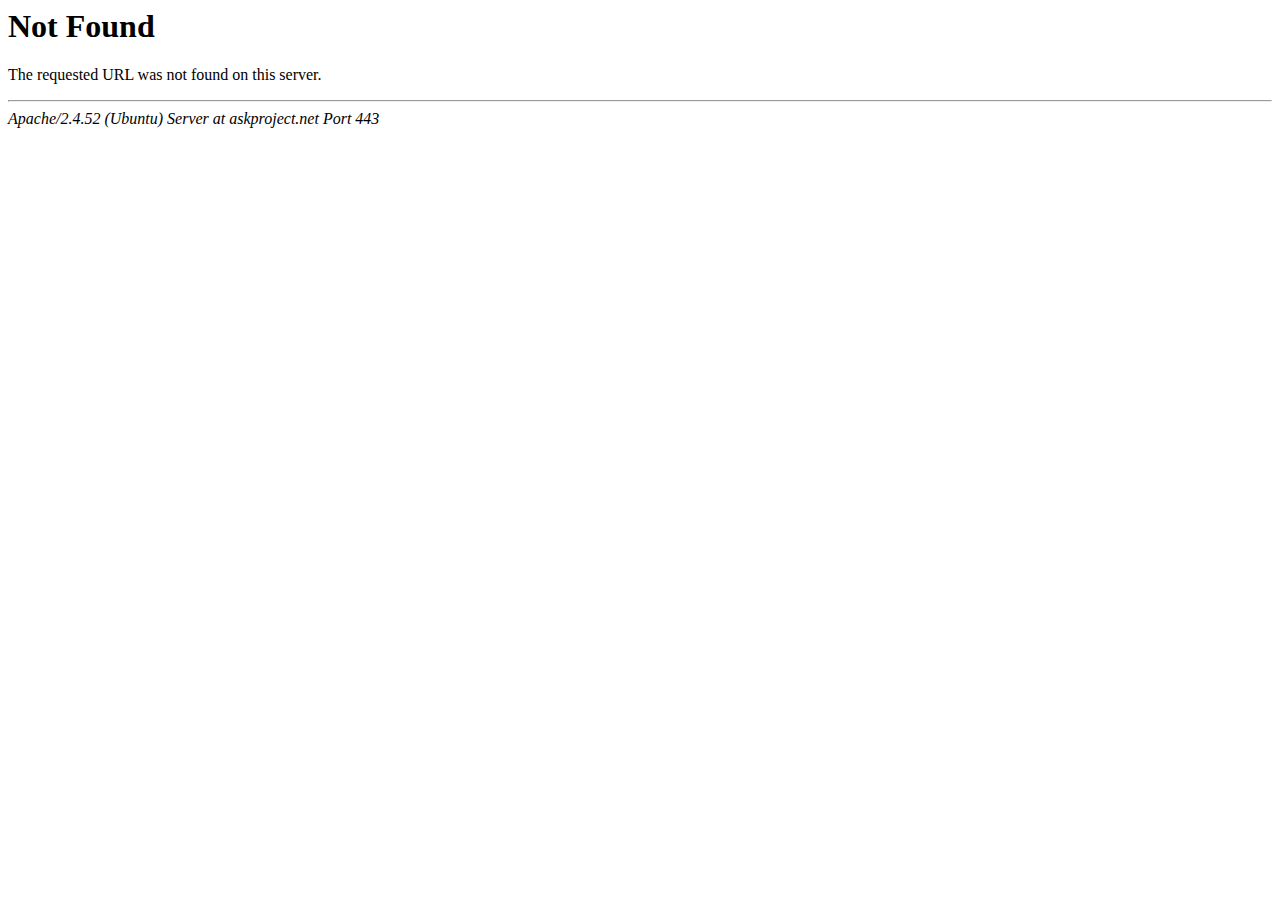
<file: wp-content/plugins/gum-elementor-addon/css/owl.video.play.html>
<!DOCTYPE HTML PUBLIC "-//IETF//DTD HTML 2.0//EN">
<html><head>
<title>404 Not Found</title>
</head><body>
<h1>Not Found</h1>
<p>The requested URL was not found on this server.</p>
<hr>
<address>Apache/2.4.52 (Ubuntu) Server at askproject.net Port 443</address>
</body></html>
</file>
<file: about/wp-content/uploads/sites/183/elementor/css/post-403b11e.css>
.elementor-403 .elementor-element.elementor-element-a2c03d1{--display:flex;--flex-direction:row;--container-widget-width:initial;--container-widget-height:100%;--container-widget-flex-grow:1;--container-widget-align-self:stretch;--flex-wrap-mobile:wrap;--gap:0px 0px;--background-transition:0.3s;border-style:solid;--border-style:solid;border-width:0px 0px 0px 0px;--border-top-width:0px;--border-right-width:0px;--border-bottom-width:0px;--border-left-width:0px;border-color:var( --e-global-color-accent );--border-color:var( --e-global-color-accent );--margin-top:0px;--margin-bottom:-83px;--margin-left:0px;--margin-right:0px;--padding-top:20px;--padding-bottom:20px;--padding-left:30px;--padding-right:30px;--z-index:55;}.elementor-403 .elementor-element.elementor-element-a2c03d1:not(.elementor-motion-effects-element-type-background), .elementor-403 .elementor-element.elementor-element-a2c03d1 > .elementor-motion-effects-container > .elementor-motion-effects-layer{background-color:#0A080600;}.elementor-403 .elementor-element.elementor-element-a2c03d1, .elementor-403 .elementor-element.elementor-element-a2c03d1::before{--border-transition:0.3s;}.elementor-403 .elementor-element.elementor-element-a26a020{--display:flex;--background-transition:0.3s;--padding-top:0px;--padding-bottom:0px;--padding-left:0px;--padding-right:0px;}.elementor-403 .elementor-element.elementor-element-a26a020.e-con{--align-self:center;}.elementor-widget-image .widget-image-caption{color:var( --e-global-color-text );font-family:var( --e-global-typography-text-font-family ), Sans-serif;font-size:var( --e-global-typography-text-font-size );font-weight:var( --e-global-typography-text-font-weight );text-transform:var( --e-global-typography-text-text-transform );font-style:var( --e-global-typography-text-font-style );text-decoration:var( --e-global-typography-text-text-decoration );line-height:var( --e-global-typography-text-line-height );letter-spacing:var( --e-global-typography-text-letter-spacing );}.elementor-403 .elementor-element.elementor-element-08ba0e1{text-align:left;}.elementor-403 .elementor-element.elementor-element-08ba0e1 img{width:90px;}.elementor-403 .elementor-element.elementor-element-60785b9{--display:flex;--flex-direction:row;--container-widget-width:calc( ( 1 - var( --container-widget-flex-grow ) ) * 100% );--container-widget-height:100%;--container-widget-flex-grow:1;--container-widget-align-self:stretch;--flex-wrap-mobile:wrap;--justify-content:center;--align-items:center;--gap:0px 0px;--background-transition:0.3s;--padding-top:0px;--padding-bottom:0px;--padding-left:0px;--padding-right:0px;}.elementor-403 .elementor-element.elementor-element-60785b9.e-con{--align-self:center;}
					.elementor-403 .elementor-element.elementor-element-69b1660 .elementskit-navbar-nav .elementskit-submenu-panel > li > a:hover,
					.elementor-403 .elementor-element.elementor-element-69b1660 .elementskit-navbar-nav .elementskit-submenu-panel > li > a:focus,
					.elementor-403 .elementor-element.elementor-element-69b1660 .elementskit-navbar-nav .elementskit-submenu-panel > li > a:active,
					.elementor-403 .elementor-element.elementor-element-69b1660 .elementskit-navbar-nav .elementskit-submenu-panel > li:hover > a{background-color:#FDE3A700;}.elementor-403 .elementor-element.elementor-element-69b1660 .elementskit-navbar-nav .elementskit-submenu-panel{background-color:#FFFFFF;border-style:solid;border-width:0px 0px 0px 0px;border-color:#FFFFFF30;border-radius:10px 10px 10px 10px;min-width:200px;box-shadow:1px 1px 15px 0px rgba(0, 0, 0, 0);}.elementor-403 .elementor-element.elementor-element-69b1660 .elementskit-menu-hamburger{background-color:#EAEDF300;float:right;border-style:solid;border-color:#02010100;}.elementor-403 .elementor-element.elementor-element-69b1660 .elementskit-menu-close{background-color:#FFFFFF00;font-family:var( --e-global-typography-accent-font-family ), Sans-serif;font-size:var( --e-global-typography-accent-font-size );font-weight:var( --e-global-typography-accent-font-weight );text-transform:var( --e-global-typography-accent-text-transform );font-style:var( --e-global-typography-accent-font-style );text-decoration:var( --e-global-typography-accent-text-decoration );letter-spacing:var( --e-global-typography-accent-letter-spacing );border-style:solid;border-color:#02010100;color:var( --e-global-color-accent );}.elementor-403 .elementor-element.elementor-element-69b1660 .elementskit-menu-close:hover{background-color:#02010100;color:var( --e-global-color-primary );}.elementor-403 .elementor-element.elementor-element-69b1660{width:auto;max-width:auto;}.elementor-403 .elementor-element.elementor-element-69b1660 > .elementor-widget-container{margin:-14px 0px -15px 0px;}.elementor-403 .elementor-element.elementor-element-69b1660 .elementskit-menu-container{height:70px;border-radius:0px 0px 0px 0px;}.elementor-403 .elementor-element.elementor-element-69b1660 .elementskit-navbar-nav > li > a{font-family:var( --e-global-typography-2d6bfbe-font-family ), Sans-serif;font-size:var( --e-global-typography-2d6bfbe-font-size );font-weight:var( --e-global-typography-2d6bfbe-font-weight );text-transform:var( --e-global-typography-2d6bfbe-text-transform );font-style:var( --e-global-typography-2d6bfbe-font-style );text-decoration:var( --e-global-typography-2d6bfbe-text-decoration );line-height:var( --e-global-typography-2d6bfbe-line-height );letter-spacing:var( --e-global-typography-2d6bfbe-letter-spacing );word-spacing:var( --e-global-typography-2d6bfbe-word-spacing );color:#FFFFFF8F;padding:0px 25px 0px 25px;}.elementor-403 .elementor-element.elementor-element-69b1660 .elementskit-navbar-nav > li > a:hover{color:#FFFFFF;}.elementor-403 .elementor-element.elementor-element-69b1660 .elementskit-navbar-nav > li > a:focus{color:#FFFFFF;}.elementor-403 .elementor-element.elementor-element-69b1660 .elementskit-navbar-nav > li > a:active{color:#FFFFFF;}.elementor-403 .elementor-element.elementor-element-69b1660 .elementskit-navbar-nav > li:hover > a{color:#FFFFFF;}.elementor-403 .elementor-element.elementor-element-69b1660 .elementskit-navbar-nav > li:hover > a .elementskit-submenu-indicator{color:#FFFFFF;}.elementor-403 .elementor-element.elementor-element-69b1660 .elementskit-navbar-nav > li > a:hover .elementskit-submenu-indicator{color:#FFFFFF;}.elementor-403 .elementor-element.elementor-element-69b1660 .elementskit-navbar-nav > li > a:focus .elementskit-submenu-indicator{color:#FFFFFF;}.elementor-403 .elementor-element.elementor-element-69b1660 .elementskit-navbar-nav > li > a:active .elementskit-submenu-indicator{color:#FFFFFF;}.elementor-403 .elementor-element.elementor-element-69b1660 .elementskit-navbar-nav > li.current-menu-item > a{color:#FFFFFF;}.elementor-403 .elementor-element.elementor-element-69b1660 .elementskit-navbar-nav > li.current-menu-ancestor > a{color:#FFFFFF;}.elementor-403 .elementor-element.elementor-element-69b1660 .elementskit-navbar-nav > li.current-menu-ancestor > a .elementskit-submenu-indicator{color:#FFFFFF;}.elementor-403 .elementor-element.elementor-element-69b1660 .elementskit-navbar-nav > li > a .elementskit-submenu-indicator{font-size:9px;color:#FFFFFF70;fill:#FFFFFF70;}.elementor-403 .elementor-element.elementor-element-69b1660 .elementskit-navbar-nav > li > a .ekit-submenu-indicator-icon{font-size:9px;color:#FFFFFF70;fill:#FFFFFF70;}.elementor-403 .elementor-element.elementor-element-69b1660 .elementskit-navbar-nav-default .elementskit-dropdown-has>a .elementskit-submenu-indicator{margin:0px 0px 0px 7px;}.elementor-403 .elementor-element.elementor-element-69b1660 .elementskit-navbar-nav-default .elementskit-dropdown-has>a .ekit-submenu-indicator-icon{margin:0px 0px 0px 7px;}.elementor-403 .elementor-element.elementor-element-69b1660 .elementskit-navbar-nav .elementskit-submenu-panel > li > a{font-family:var( --e-global-typography-22d5bb9-font-family ), Sans-serif;font-size:var( --e-global-typography-22d5bb9-font-size );font-weight:var( --e-global-typography-22d5bb9-font-weight );text-transform:var( --e-global-typography-22d5bb9-text-transform );font-style:var( --e-global-typography-22d5bb9-font-style );text-decoration:var( --e-global-typography-22d5bb9-text-decoration );line-height:var( --e-global-typography-22d5bb9-line-height );letter-spacing:var( --e-global-typography-22d5bb9-letter-spacing );word-spacing:var( --e-global-typography-22d5bb9-word-spacing );padding:1px 15px 1px 35px;color:#00000080;}.elementor-403 .elementor-element.elementor-element-69b1660 .elementskit-navbar-nav .elementskit-submenu-panel > li > a:hover{color:var( --e-global-color-accent );}.elementor-403 .elementor-element.elementor-element-69b1660 .elementskit-navbar-nav .elementskit-submenu-panel > li > a:focus{color:var( --e-global-color-accent );}.elementor-403 .elementor-element.elementor-element-69b1660 .elementskit-navbar-nav .elementskit-submenu-panel > li > a:active{color:var( --e-global-color-accent );}.elementor-403 .elementor-element.elementor-element-69b1660 .elementskit-navbar-nav .elementskit-submenu-panel > li:hover > a{color:var( --e-global-color-accent );}.elementor-403 .elementor-element.elementor-element-69b1660 .elementskit-navbar-nav .elementskit-submenu-panel > li.current-menu-item > a{color:var( --e-global-color-accent );}.elementor-403 .elementor-element.elementor-element-69b1660 .elementskit-navbar-nav .elementskit-submenu-panel > li:last-child > a{border-style:solid;border-width:0px 0px 0px 0px;border-color:#02010100;}.elementor-403 .elementor-element.elementor-element-69b1660 .elementskit-navbar-nav .elementskit-submenu-panel > li:first-child > a{border-style:solid;border-width:0px 0px 0px 0px;border-color:#02010100;}.elementor-403 .elementor-element.elementor-element-69b1660 .elementskit-submenu-panel{padding:20px 0px 20px 0px;}.elementor-403 .elementor-element.elementor-element-69b1660 .elementskit-menu-hamburger .elementskit-menu-hamburger-icon{background-color:#FFFFFF;}.elementor-403 .elementor-element.elementor-element-69b1660 .elementskit-menu-hamburger > .ekit-menu-icon{color:#FFFFFF;}.elementor-403 .elementor-element.elementor-element-69b1660 .elementskit-menu-hamburger:hover .elementskit-menu-hamburger-icon{background-color:var( --e-global-color-text );}.elementor-403 .elementor-element.elementor-element-69b1660 .elementskit-menu-hamburger:hover > .ekit-menu-icon{color:var( --e-global-color-text );}.elementor-403 .elementor-element.elementor-element-7a994ae{--display:flex;--background-transition:0.3s;--padding-top:0px;--padding-bottom:0px;--padding-left:0px;--padding-right:0px;}.elementor-403 .elementor-element.elementor-element-7a994ae.e-con{--align-self:center;}.elementor-widget-button .elementor-button{background-color:var( --e-global-color-accent );font-family:var( --e-global-typography-accent-font-family ), Sans-serif;font-size:var( --e-global-typography-accent-font-size );font-weight:var( --e-global-typography-accent-font-weight );text-transform:var( --e-global-typography-accent-text-transform );font-style:var( --e-global-typography-accent-font-style );text-decoration:var( --e-global-typography-accent-text-decoration );letter-spacing:var( --e-global-typography-accent-letter-spacing );}.elementor-403 .elementor-element.elementor-element-ecd5e3f .elementor-button{background-color:#FFFFFF;font-family:var( --e-global-typography-accent-font-family ), Sans-serif;font-size:var( --e-global-typography-accent-font-size );font-weight:var( --e-global-typography-accent-font-weight );text-transform:var( --e-global-typography-accent-text-transform );font-style:var( --e-global-typography-accent-font-style );text-decoration:var( --e-global-typography-accent-text-decoration );letter-spacing:var( --e-global-typography-accent-letter-spacing );fill:var( --e-global-color-primary );color:var( --e-global-color-primary );border-style:solid;border-width:0px 0px 0px 0px;border-color:#FFFFFFA6;border-radius:30px 30px 30px 30px;padding:14px 26px 14px 26px;}.elementor-403 .elementor-element.elementor-element-ecd5e3f .elementor-button:hover, .elementor-403 .elementor-element.elementor-element-ecd5e3f .elementor-button:focus{background-color:var( --e-global-color-accent );color:#FFFFFF;border-color:var( --e-global-color-accent );}.elementor-403 .elementor-element.elementor-element-ecd5e3f .elementor-button-content-wrapper{flex-direction:row-reverse;}.elementor-403 .elementor-element.elementor-element-ecd5e3f .elementor-button .elementor-button-content-wrapper{gap:10px;}.elementor-403 .elementor-element.elementor-element-ecd5e3f .elementor-button:hover svg, .elementor-403 .elementor-element.elementor-element-ecd5e3f .elementor-button:focus svg{fill:#FFFFFF;}.elementor-403 .elementor-element.elementor-element-ecd5e3f .elementor-button .elementor-button-icon i, .elementor-403 .elementor-element.elementor-element-ecd5e3f .elementor-button .elementor-button-icon svg{transform:rotate(0deg);}body.elementor-page-403:not(.elementor-motion-effects-element-type-background), body.elementor-page-403 > .elementor-motion-effects-container > .elementor-motion-effects-layer{background-color:#1A1A1A;}@media(max-width:1024px){.elementor-403 .elementor-element.elementor-element-a2c03d1{--margin-top:0px;--margin-bottom:-78px;--margin-left:0px;--margin-right:0px;--padding-top:20px;--padding-bottom:20px;--padding-left:30px;--padding-right:30px;}.elementor-widget-image .widget-image-caption{font-size:var( --e-global-typography-text-font-size );line-height:var( --e-global-typography-text-line-height );letter-spacing:var( --e-global-typography-text-letter-spacing );}.elementor-403 .elementor-element.elementor-element-08ba0e1 img{width:85px;}.elementor-403 .elementor-element.elementor-element-60785b9{--justify-content:flex-end;--align-items:flex-end;--container-widget-width:calc( ( 1 - var( --container-widget-flex-grow ) ) * 100% );}.elementor-403 .elementor-element.elementor-element-60785b9.e-con{--order:99999 /* order end hack */;}.elementor-403 .elementor-element.elementor-element-69b1660 > .elementor-widget-container{margin:3px -12px 0px 10px;padding:0px 0px 0px 0px;}.elementor-403 .elementor-element.elementor-element-69b1660.elementor-element{--order:99999 /* order end hack */;}.elementor-403 .elementor-element.elementor-element-69b1660 .elementskit-menu-container{background-color:#FFFFFF;max-width:350px;border-radius:0px 0px 0px 0px;}.elementor-403 .elementor-element.elementor-element-69b1660 .elementskit-nav-identity-panel{padding:10px 0px 10px 0px;}.elementor-403 .elementor-element.elementor-element-69b1660 .elementskit-navbar-nav > li > a{font-size:var( --e-global-typography-2d6bfbe-font-size );line-height:var( --e-global-typography-2d6bfbe-line-height );letter-spacing:var( --e-global-typography-2d6bfbe-letter-spacing );word-spacing:var( --e-global-typography-2d6bfbe-word-spacing );color:#000000A6;padding:7px 15px 7px 30px;}.elementor-403 .elementor-element.elementor-element-69b1660 .elementskit-navbar-nav > li > a:hover{color:var( --e-global-color-primary );}.elementor-403 .elementor-element.elementor-element-69b1660 .elementskit-navbar-nav > li > a:focus{color:var( --e-global-color-primary );}.elementor-403 .elementor-element.elementor-element-69b1660 .elementskit-navbar-nav > li > a:active{color:var( --e-global-color-primary );}.elementor-403 .elementor-element.elementor-element-69b1660 .elementskit-navbar-nav > li:hover > a{color:var( --e-global-color-primary );}.elementor-403 .elementor-element.elementor-element-69b1660 .elementskit-navbar-nav > li:hover > a .elementskit-submenu-indicator{color:var( --e-global-color-primary );}.elementor-403 .elementor-element.elementor-element-69b1660 .elementskit-navbar-nav > li > a:hover .elementskit-submenu-indicator{color:var( --e-global-color-primary );}.elementor-403 .elementor-element.elementor-element-69b1660 .elementskit-navbar-nav > li > a:focus .elementskit-submenu-indicator{color:var( --e-global-color-primary );}.elementor-403 .elementor-element.elementor-element-69b1660 .elementskit-navbar-nav > li > a:active .elementskit-submenu-indicator{color:var( --e-global-color-primary );}.elementor-403 .elementor-element.elementor-element-69b1660 .elementskit-navbar-nav > li.current-menu-item > a{color:var( --e-global-color-primary );}.elementor-403 .elementor-element.elementor-element-69b1660 .elementskit-navbar-nav > li.current-menu-ancestor > a{color:var( --e-global-color-primary );}.elementor-403 .elementor-element.elementor-element-69b1660 .elementskit-navbar-nav > li.current-menu-ancestor > a .elementskit-submenu-indicator{color:var( --e-global-color-primary );}.elementor-403 .elementor-element.elementor-element-69b1660 .elementskit-navbar-nav > li > a .elementskit-submenu-indicator{color:var( --e-global-color-accent );fill:var( --e-global-color-accent );}.elementor-403 .elementor-element.elementor-element-69b1660 .elementskit-navbar-nav > li > a .ekit-submenu-indicator-icon{color:var( --e-global-color-accent );fill:var( --e-global-color-accent );}.elementor-403 .elementor-element.elementor-element-69b1660 .elementskit-navbar-nav-default .elementskit-dropdown-has>a .elementskit-submenu-indicator{margin:0px 0px 0px 200px;}.elementor-403 .elementor-element.elementor-element-69b1660 .elementskit-navbar-nav-default .elementskit-dropdown-has>a .ekit-submenu-indicator-icon{margin:0px 0px 0px 200px;}.elementor-403 .elementor-element.elementor-element-69b1660 .elementskit-navbar-nav .elementskit-submenu-panel > li > a{font-size:var( --e-global-typography-22d5bb9-font-size );line-height:var( --e-global-typography-22d5bb9-line-height );letter-spacing:var( --e-global-typography-22d5bb9-letter-spacing );word-spacing:var( --e-global-typography-22d5bb9-word-spacing );padding:5px 15px 5px 15px;}.elementor-403 .elementor-element.elementor-element-69b1660 .elementskit-navbar-nav .elementskit-submenu-panel > li:last-child > a{border-width:0px 0px 0px 0px;}.elementor-403 .elementor-element.elementor-element-69b1660 .elementskit-navbar-nav .elementskit-submenu-panel > li:first-child > a{border-width:0px 0px 0px 0px;}.elementor-403 .elementor-element.elementor-element-69b1660 .elementskit-submenu-panel{padding:10px 0px 10px 30px;}.elementor-403 .elementor-element.elementor-element-69b1660 .elementskit-navbar-nav .elementskit-submenu-panel{border-width:0px 0px 0px 0px;border-radius:0px 0px 0px 0px;}.elementor-403 .elementor-element.elementor-element-69b1660 .elementskit-menu-hamburger{float:right;padding:0px 0px 0px 0px;width:45px;border-radius:0px;border-width:0px 0px 0px 0px;}.elementor-403 .elementor-element.elementor-element-69b1660 .elementskit-menu-hamburger > .ekit-menu-icon{font-size:26px;}.elementor-403 .elementor-element.elementor-element-69b1660 .elementskit-menu-close{font-size:var( --e-global-typography-accent-font-size );letter-spacing:var( --e-global-typography-accent-letter-spacing );padding:0px 0px 0px 0px;margin:12px 12px 12px 12px;width:45px;border-radius:0px;border-width:0px 0px 0px 0px;}.elementor-403 .elementor-element.elementor-element-69b1660 .elementskit-nav-logo > img{max-width:90px;max-height:70px;}.elementor-403 .elementor-element.elementor-element-69b1660 .elementskit-nav-logo{margin:7px 0px 30px 25px;padding:5px 5px 5px 5px;}.elementor-widget-button .elementor-button{font-size:var( --e-global-typography-accent-font-size );letter-spacing:var( --e-global-typography-accent-letter-spacing );}.elementor-403 .elementor-element.elementor-element-ecd5e3f .elementor-button{font-size:var( --e-global-typography-accent-font-size );letter-spacing:var( --e-global-typography-accent-letter-spacing );padding:12px 22px 12px 22px;}}@media(max-width:767px){.elementor-403 .elementor-element.elementor-element-a2c03d1{--gap:0px 0px;--margin-top:0px;--margin-bottom:-76px;--margin-left:0px;--margin-right:0px;--padding-top:20px;--padding-bottom:20px;--padding-left:20px;--padding-right:20px;}.elementor-403 .elementor-element.elementor-element-a26a020{--width:32%;--flex-direction:row;--container-widget-width:calc( ( 1 - var( --container-widget-flex-grow ) ) * 100% );--container-widget-height:100%;--container-widget-flex-grow:1;--container-widget-align-self:stretch;--flex-wrap-mobile:wrap;--justify-content:flex-start;--align-items:center;}.elementor-widget-image .widget-image-caption{font-size:var( --e-global-typography-text-font-size );line-height:var( --e-global-typography-text-line-height );letter-spacing:var( --e-global-typography-text-letter-spacing );}.elementor-403 .elementor-element.elementor-element-08ba0e1 img{width:70px;}.elementor-403 .elementor-element.elementor-element-60785b9{--width:12%;}.elementor-403 .elementor-element.elementor-element-69b1660 > .elementor-widget-container{margin:4px -9px 0px 8px;}.elementor-403 .elementor-element.elementor-element-69b1660{align-self:center;}.elementor-403 .elementor-element.elementor-element-69b1660 .elementskit-navbar-nav > li > a{font-size:var( --e-global-typography-2d6bfbe-font-size );line-height:var( --e-global-typography-2d6bfbe-line-height );letter-spacing:var( --e-global-typography-2d6bfbe-letter-spacing );word-spacing:var( --e-global-typography-2d6bfbe-word-spacing );}.elementor-403 .elementor-element.elementor-element-69b1660 .elementskit-navbar-nav > li > a .elementskit-submenu-indicator{color:var( --e-global-color-accent );fill:var( --e-global-color-accent );}.elementor-403 .elementor-element.elementor-element-69b1660 .elementskit-navbar-nav > li > a .ekit-submenu-indicator-icon{color:var( --e-global-color-accent );fill:var( --e-global-color-accent );}.elementor-403 .elementor-element.elementor-element-69b1660 .elementskit-navbar-nav-default .elementskit-dropdown-has>a .elementskit-submenu-indicator{margin:0px 0px 0px 160px;}.elementor-403 .elementor-element.elementor-element-69b1660 .elementskit-navbar-nav-default .elementskit-dropdown-has>a .ekit-submenu-indicator-icon{margin:0px 0px 0px 160px;}.elementor-403 .elementor-element.elementor-element-69b1660 .elementskit-navbar-nav .elementskit-submenu-panel > li > a{font-size:var( --e-global-typography-22d5bb9-font-size );line-height:var( --e-global-typography-22d5bb9-line-height );letter-spacing:var( --e-global-typography-22d5bb9-letter-spacing );word-spacing:var( --e-global-typography-22d5bb9-word-spacing );}.elementor-403 .elementor-element.elementor-element-69b1660 .elementskit-menu-hamburger > .ekit-menu-icon{font-size:27px;}.elementor-403 .elementor-element.elementor-element-69b1660 .elementskit-menu-close{font-size:var( --e-global-typography-accent-font-size );letter-spacing:var( --e-global-typography-accent-letter-spacing );border-width:0px 0px 0px 0px;}.elementor-403 .elementor-element.elementor-element-69b1660 .elementskit-nav-logo > img{max-width:140px;max-height:50px;}.elementor-403 .elementor-element.elementor-element-69b1660 .elementskit-nav-logo{margin:7px 0px 20px 25px;}.elementor-403 .elementor-element.elementor-element-7a994ae{--width:55%;}.elementor-widget-button .elementor-button{font-size:var( --e-global-typography-accent-font-size );letter-spacing:var( --e-global-typography-accent-letter-spacing );}.elementor-403 .elementor-element.elementor-element-ecd5e3f .elementor-button{font-size:var( --e-global-typography-accent-font-size );letter-spacing:var( --e-global-typography-accent-letter-spacing );padding:10px 17px 10px 17px;}}@media(min-width:768px){.elementor-403 .elementor-element.elementor-element-a26a020{--width:20%;}.elementor-403 .elementor-element.elementor-element-60785b9{--width:60%;}.elementor-403 .elementor-element.elementor-element-7a994ae{--width:20%;}}@media(max-width:1024px) and (min-width:768px){.elementor-403 .elementor-element.elementor-element-a26a020{--width:25%;}.elementor-403 .elementor-element.elementor-element-60785b9{--width:5%;}.elementor-403 .elementor-element.elementor-element-7a994ae{--width:70%;}}
</file>
<file: about/wp-content/plugins/gum-elementor-addon/css/style0899.css>
/* navigation menu */
ul.gum-menu{
 padding: 0;
 margin: 0;
}

.gum-menu .page_item,
.gum-menu .menu-item {
  position: relative;
  -webkit-transition: all 0.2s ease;
  -o-transition: all 0.2s ease;
  transition: all 0.2s ease;
}

.gum-menu > .page_item > a,
.gum-menu > .menu-item > a {
  color: inherit;
  font-weight: 600;
}

.gum-menu > li {
  display: inline-block;
}

.gum-menu > li:last-child{ margin-right: 0; }

.gum-menu li .arrow{
 display: inline-block;
 padding: 0px 5px 0px 10px;
 z-index: 9999;
 cursor: pointer;
 line-height: 1;
 vertical-align: middle;
}

.gum-menu li .arrow span{
 border-top: 5px solid transparent;
 border-bottom: 5px solid transparent;
 border-left: 5px solid;	
 display: inline-block;
 line-height: 1;
  -webkit-transition: all 0.2s ease;
  -o-transition: all 0.2s ease;
  transition: all 0.2s ease;
}

.gum-menu > li > a {
  padding: 1em;
  display: block;
}

.gum-menu .sub-menu-container {
  position: absolute;
  display: none;
  opacity: 0;
  visibility: hidden;
  padding: 0;
  min-width: 200px;
  top: 100%;
  z-index: 999;
}

.gum-menu .sub-menu-container .sub-menu-container {
  left: 100%;
  margin-left: -1px;
  padding-left: 2px;
  top: 0;
}

.gum-menu .sub-menu-container .page_item,
.gum-menu .sub-menu-container .menu-item {
  padding: 0 0.8em;
}

.gum-menu .sub-menu {
  list-style: none;
  padding: 0;
  margin: 0;
}

.gum-menu .sub-menu > li{
  background: #000000;
}

.gum-menu .sub-menu > li:last-child{
	margin-bottom: 0;
}

.gum-menu .sub-menu .page_item > a,
.gum-menu .sub-menu .menu-item > a {
  padding: 0.4em 0.2em;
  display: block;
  position: relative;
}

.gum-menu .page_item.page_item_has_children:hover > .sub-menu-container,
.gum-menu .menu-item.menu-item-has-children:hover > .sub-menu-container {
  opacity: 1;
  visibility: visible;
  display: block;
}

.gum-menu .sub-menu-container .page_item.page_item_has_children .arrow,
.gum-menu .sub-menu-container .menu-item.menu-item-has-children .arrow {
  position: absolute;
  top: 50%;
  right: 0;
  -webkit-transform: translateY(-50%);
  -ms-transform: translateY(-50%);
  -o-transform: translateY(-50%);
  transform: translateY(-50%);
}

.elementor-widget-gum_site_nav button.toggle-gum-menu,
.elementor-widget-gum_site_nav button.toggle-gum-menu:hover,
.elementor-widget-gum_site_nav button.toggle-gum-menu:focus,
.elementor-widget-gum_site_nav .toggle-gum-menu,
.elementor-widget-gum_site_nav .toggle-gum-menu:hover,
.elementor-widget-gum_site_nav .toggle-gum-menu:focus{
	background: none;
	border: none;
	outline: none;
	box-shadow: none;
	padding: 0;
}

.elementor-widget-gum_site_nav .nav-wrapper{
	position: relative;
	width: 100%;
}

.toggle-gum-menu{
	position: absolute;
	padding: 0;
	margin: 0;
	top: 0;
	right: 0;
	z-index: 9999;
	display: none!important;
}

.toggle-gum-menu .menu-bar span{
	width: 22px;
	height: 2px;
	background: #000000;
	color: inherit;
	display: block;
	margin-bottom: 5px;
	border-radius: 1px;
}

.toggle-gum-menu .menu-bar span:nth-child(3){ margin-top: -7px;}
.toggle-gum-menu .menu-bar span:last-child{ margin-bottom: 0; }
.toggle-gum-menu .menu-bar span:first-child,
.toggle-gum-menu .menu-bar span:last-child{ visibility: hidden; opacity: 0; }
.toggle-gum-menu .menu-bar span:nth-child(2){ -webkit-transform: rotate(45deg);-ms-transform: rotate(45deg);transform: rotate(45deg);}
.toggle-gum-menu .menu-bar span:nth-child(3){ -webkit-transform: rotate(-45deg);-ms-transform: rotate(-45deg);transform: rotate(-45deg);}

.gum-menu.toggle-collapse + .toggle-gum-menu .menu-bar span:first-child,
.gum-menu.toggle-collapse + .toggle-gum-menu .menu-bar span:last-child{ visibility: visible; opacity: 1; }
.gum-menu.toggle-collapse + .toggle-gum-menu .menu-bar span:nth-child(2){ -webkit-transform: rotate(0deg);-ms-transform: rotate(0deg);transform: rotate(0deg);}
.gum-menu.toggle-collapse + .toggle-gum-menu .menu-bar span:nth-child(3){ -webkit-transform: rotate(0deg);-ms-transform: rotate(0deg);transform: rotate(0deg);}

[data-elementor-device-mode=tablet] .make-responsive-tablet .gum-menu li.menu-open > .sub-menu-container,
[data-elementor-device-mode=mobile] .make-responsive-tablet .gum-menu li.menu-open > .sub-menu-container,
[data-elementor-device-mode=mobile] .make-responsive-mobile .gum-menu li.menu-open > .sub-menu-container,
.gum-menu .sub-menu-container:hover {
  opacity: 1;
  visibility: visible;
  display: block;
}


[data-elementor-device-mode=tablet] .make-responsive-tablet .gum-menu,
[data-elementor-device-mode=mobile] .make-responsive-tablet .gum-menu,
[data-elementor-device-mode=mobile] .make-responsive-mobile .gum-menu{
	position: absolute;
	left: 0;
	right: 0;
	top: 0;
	margin-top: 25px;
	background: #fff;
	z-index: 9998;
}

.gum-menu li.menu-open > a > .arrow span{
	-webkit-transform: rotate(90deg);-ms-transform: rotate(90deg);transform: rotate(90deg);
}

[data-elementor-device-mode=tablet] .make-responsive-tablet .gum-menu .sub-menu-container .sub-menu-container,
[data-elementor-device-mode=mobile] .make-responsive-tablet .gum-menu .sub-menu-container .sub-menu-container,
[data-elementor-device-mode=mobile] .make-responsive-mobile .gum-menu .sub-menu-container .sub-menu-container { left: 0; }

[data-elementor-device-mode=tablet] .make-responsive-tablet .arrow,
[data-elementor-device-mode=mobile] .make-responsive-tablet .arrow,
[data-elementor-device-mode=mobile] .make-responsive-mobile .arrow{ float: right; }

[data-elementor-device-mode=tablet] .make-responsive-tablet .toggle-gum-menu,
[data-elementor-device-mode=mobile] .make-responsive-tablet .toggle-gum-menu,
[data-elementor-device-mode=mobile] .make-responsive-mobile .toggle-gum-menu,
[data-elementor-device-mode=tablet] .make-responsive-tablet .gum-menu > li,
[data-elementor-device-mode=mobile] .make-responsive-mobile .gum-menu > li,
[data-elementor-device-mode=mobile] .make-responsive-tablet .gum-menu > li { display: block !important;margin-right: 0!important;margin-left: 0!important;}

[data-elementor-device-mode=tablet] .make-responsive-tablet .toggle-collapse,
[data-elementor-device-mode=mobile] .make-responsive-tablet .toggle-collapse,
[data-elementor-device-mode=mobile] .make-responsive-mobile .toggle-collapse{
	display: none;
}

[data-elementor-device-mode=tablet] .make-responsive-tablet .gum-menu .sub-menu-container,
[data-elementor-device-mode=mobile] .make-responsive-mobile .gum-menu .sub-menu-container,
[data-elementor-device-mode=mobile] .make-responsive-tablet .gum-menu .sub-menu-container { position: relative;}

[data-elementor-device-mode=tablet] .make-responsive-tablet .gum-menu .sub-menu-container .page_item,
[data-elementor-device-mode=mobile] .make-responsive-tablet .gum-menu .sub-menu-container .menu-item,
[data-elementor-device-mode=mobile] .make-responsive-mobile .gum-menu .sub-menu-container .page_item,
[data-elementor-device-mode=tablet] .make-responsive-tablet .gum-menu .sub-menu-container .menu-item,
[data-elementor-device-mode=mobile] .make-responsive-tablet .gum-menu .sub-menu-container .page_item,
[data-elementor-device-mode=mobile] .make-responsive-mobile .gum-menu .sub-menu-container .menu-item {
  padding-right: 0;
}


[data-elementor-device-mode=tablet] .make-responsive-tablet .gum-menu .sub-menu-container .page_item.page_item_has_children .arrow,
[data-elementor-device-mode=mobile] .make-responsive-tablet .gum-menu .sub-menu-container .menu-item.menu-item-has-children .arrow,
[data-elementor-device-mode=mobile] .make-responsive-mobile .gum-menu .sub-menu-container .page_item.page_item_has_children .arrow,
[data-elementor-device-mode=tablet] .make-responsive-tablet .gum-menu .sub-menu-container .menu-item.menu-item-has-children .arrow,
[data-elementor-device-mode=mobile] .make-responsive-tablet .gum-menu .sub-menu-container .page_item.page_item_has_children .arrow,
[data-elementor-device-mode=mobile] .make-responsive-mobile .gum-menu .sub-menu-container .menu-item.menu-item-has-children .arrow {
  right: 1em;
}

/* Super Slideshow widget */
.gum-superslide {z-index: 0;width: 100%;}
.gum-superslide-helper{margin-left: auto;margin-right: auto; }
.gum-superslide .overlay-bg {position: absolute;top: 0;right: 0;bottom: 0;left: 0;background-color: rgba(0, 0, 0, 0.3);z-index: -1;}
.gum-superslide .wrap-caption {padding: 30px;margin-left: auto;margin-right: auto;-webkit-transition: all 1s ease;-o-transition: all 1s ease;transition: all 1s ease;-webkit-backface-visibility: hidden;-moz-backface-visibility: hidden;-ms-backface-visibility: hidden;-o-backface-visibility: hidden;backface-visibility: hidden;opacity: 1;-webkit-transform: translateY(0);-ms-transform: translateY(0);-o-transform: translateY(0);transform: translateY(0);width: 100%;}
.gum-superslide .wrap-caption,.gum-superslide .wrap-caption p {color: #ffffff;}
.gum-superslide .wrap-caption .excerpt {margin-bottom: 50px;font-size: 18px;}
.gum-superslide .wrap-caption > .elementor-button {margin-top: 1em;}
.gum-superslide .slides-container > li {display: none;}
.gum-superslide .slides-container > li .container {position: absolute;left: 0;right: 0;-webkit-transform: translateY(-50%);-ms-transform: translateY(-50%);-o-transform: translateY(-50%);transform: translateY(-50%);top: 50%;display: block;margin-right: auto;margin-left: auto;}
.slide-layout-boxed .gum-superslide .slides-container > li .container{max-width: 1140px;}
.gum-superslide .slides-container > li .wrap-caption.animated-fade {opacity: 1;-webkit-transition-duration: 2s;-o-transition-duration: 2s;transition-duration: 2s;}
.gum-superslide .slides-container > li .wrap-caption.animated-scale {-webkit-transform: translateY(0) scale(1);-ms-transform: translateY(0) scale(1);-o-transform: translateY(0) scale(1);transform: translateY(0) scale(1);}
.gum-superslide .slides-container > li .wrap-caption.animated-fadeScale {-webkit-transform: translateY(0) scale(1);-ms-transform: translateY(0) scale(1);-o-transform: translateY(0) scale(1);transform: translateY(0) scale(1);}
.gum-superslide .slides-container > li.slide-in .wrap-caption.animated-fade {opacity: 0;}
.gum-superslide .slides-container > li.slide-in .wrap-caption.animated-fromTop {opacity: 1;-webkit-transform: translateY(-100px);-ms-transform: translateY(-100px);-o-transform: translateY(-100px);transform: translateY(-100px);}.gum-superslide .slides-container > li.slide-in .wrap-caption.animated-fromBottom {opacity: 1;-webkit-transform: translateY(100px);-ms-transform: translateY(100px);-o-transform: translateY(100px);transform: translateY(100px);}.gum-superslide .slides-container > li.slide-in .wrap-caption.animated-scale {-webkit-transform: translateY(0) scale(0);-ms-transform: translateY(0) scale(0);-o-transform: translateY(0) scale(0);transform: translateY(0) scale(0);}
.gum-superslide .slides-container > li.slide-in .wrap-caption.animated-fadeScale {-webkit-transform: translateY(0) scale(0);-ms-transform: translateY(0) scale(0);-o-transform: translateY(0) scale(0);transform: translateY(0) scale(0);opacity: 0;}
.gum-superslide .slides-container > li.slide-out .wrap-caption.animated-fade {opacity: 0;-webkit-transition-duration: 200ms;-o-transition-duration: 200ms;transition-duration: 200ms;}
.gum-superslide .slides-container > li.slide-out .wrap-caption.animated-fromTop {-webkit-transform: translateY(0);-ms-transform: translateY(0);-o-transform: translateY(0);transform: translateY(0);}
.gum-superslide .slides-container > li.slide-out .wrap-caption.animated-fromBottom {-webkit-transform: translateY(0);-ms-transform: translateY(0);-o-transform: translateY(0);transform: translateY(0);}
.gum-superslide .slides-container > li.slide-out .wrap-caption.animated-scale {-webkit-transform: translateY(0) scale(0.5);-ms-transform: translateY(0) scale(0.5);-o-transform: translateY(0) scale(0.5);transform: translateY(0) scale(0.5);}
.gum-superslide .slides-container > li.slide-out .wrap-caption.animated-fadeScale {-webkit-transform: translateY(0) scale(0.5);-ms-transform: translateY(0) scale(0.5);-o-transform: translateY(0) scale(0.5);transform: translateY(0) scale(0.5);opacity: 0;}
.gum-superslide .caption-heading {font-size: 58px;font-weight: bold;line-height: normal;}
.gum-superslide .caption-subheading {font-size: 24px;font-weight: bold;line-height: normal;}
.gum-superslide .slides-navigation {margin: 0 auto;position: absolute;z-index: 3;top: 50%;width: 100%;}
.gum-superslide .slides-navigation > .container {position: relative;max-width: 1140px;margin-right: auto;margin-left: auto;}
.gum-superslide .slides-navigation a {color: #ffffff;font-size: 14px;background: transparent;display: inline-block;-webkit-border-radius: 0;-moz-border-radius: 0;-ms-border-radius: 0;border-radius: 0;width: 40px;height: 40px;border: none;text-align: center;position: absolute;-webkit-transform: translateY(-50%);-ms-transform: translateY(-50%);-o-transform: translateY(-50%);transform: translateY(-50%);}
.gum-superslide .slides-navigation a *{position: absolute;top: 50%;left: 50%;-webkit-transform: translate(-50%, -50%);-ms-transform: translate(-50%, -50%);-o-transform: translate(-50%, -50%);transform: translate(-50%, -50%);  }
.gum-superslide .slides-navigation a:hover,.gum-superslide .slides-navigation a:focus {color: #46c2ca;border-color: #46c2ca;text-decoration: none;}
.gum-superslide .slides-navigation a.next {right: 0px;}
.gum-superslide .slides-navigation a.prev {left: 0px;}
.gum-superslide .slides-navigation .container a.next {right: -60px;}
.gum-superslide .slides-navigation .container a.prev {left: -60px;}
.gum-superslide .slides-navigation a span{display: inline-block;width: 1em;height: 1em;text-align: center;border: solid 2px;border-width: 0 2px 2px 0;-webkit-transform: translate(-50%, -50%) rotate(-45deg);-ms-transform: translate(-4px) rotate(-45deg);-o-transform: translate(-50%, -50%) rotate(-45deg);transform: translate(-50%, -50%) rotate(-45deg);}
.gum-superslide .slides-navigation a.prev span{-webkit-transform: translate(-50%, -50%) rotate(135deg);-ms-transform: translate(-50%, -50%) rotate(135deg);-o-transform: translate(-50%, -50%) rotate(135deg);transform: translate(-50%, -50%) rotate(135deg);}
.gum-superslide .slides-pagination{display: block;position: absolute;text-align: center;left: 0;right: 0;bottom: 25px;z-index: 2;-webkit-transform: translateY(50%);-ms-transform: translateY(50%);-o-transform: translateY(50%);transform: translateY(50%);}
.gum-superslide .slides-pagination > a {text-align: center;vertical-align: middle;color: transparent;background: #fff;margin: 0 5px;overflow: hidden;display: inline-block;width: 10px;height: 10px;border-radius: 50%;}
.gum-superslide .slides-pagination > a.current,.gum-superslide .slides-pagination > a:hover {background-color: #46c2ca;}

@media (max-width: 1200px) {
  .gum-superslide .slides-navigation a.next {right: 0;}
  .gum-superslide .slides-navigation a.prev {left: 0;}
}

@media (min-width: 768px) {
  .gum-superslide .wrap-caption.right {margin-left: auto;margin-right: 0;}
  .gum-superslide .wrap-caption.left {margin-left: 0;margin-right: auto;}
}

@media (max-width: 480px) {
  .gum-superslide .wrap-caption .caption-heading {font-size: 2em;}
  .gum-superslide .wrap-caption .excerpt {font-size: 1em;}
}

/* progressbar widget */

.e-con.e-con>.e-con-inner>.elementor-widget.elementor-widget-progress, .elementor.elementor .e-con>.elementor-widget.elementor-widget-progress { max-width: inherit; }

/* pricing table widget */

.elementor-widget-temegum_pricetable .elementor-widget-container{ overflow: hidden; }
.temegum-price-table .price-block-inner{ text-align: center;}
.temegum-price-table .price-features{list-style: none;margin: 0;padding: 0;}
.temegum-price-table .price-features > li{margin: 0 15px;padding: 10px 0;border-bottom: solid 1px #f2f2f2;vertical-align: middle;display: -webkit-box;display: -ms-flexbox;display: flex;-webkit-box-pack: center;-ms-flex-pack: center;justify-content: center;}
.temegum-price-table .price-features > li i{margin-right: 10px;vertical-align: middle;}
.temegum-price-table .price-features > li span{vertical-align: middle;}
.temegum-price-table .price-features > li:last-child{border: none;}
.temegum-price-table .price-footer{ padding: 15px 0 15px 0;}
.temegum-price-table .price-heading{ padding: 15px 10px 10px 10px;position: relative;}
.temegum-price-table .price-name,.temegum-price-table .price-description,.temegum-price-table .price{color: #fff;}
.temegum-price-table .price-name{margin: 0;font-size: 2.5em;line-height: 1.2;}
.temegum-price-table .price-description{margin: 0;font-size: 1em;line-height: 1;}
.temegum-price-table .price-value{font-size: 3em;margin: 10px 0 0;line-height: 1;font-weight: bold;position: relative;}
.temegum-price-table .price-symbol{ont-size: 1em;position: relative;top: -1.2em;}
.temegum-price-table .price-period.position-block{display: block;clear: both;}
.temegum-price-table .price-footer .elementor-button.elementor-button-align-justify{display: -webkit-box;display: -ms-flexbox;display: flex;-webkit-box-pack: center;-ms-flex-pack: center;justify-content: center;}
.temegum-price-table .price-badge {font-size: 12px;font-weight: bold;color: #fff;background: #1BA3B7;padding: 8px 15px;text-transform: uppercase;border-radius: 35px;line-height: 1;letter-spacing: 1.2px;position: absolute;z-index: 1;right: 15px;top: 15px;}
.temegum-price-table .price-badge.center {left: 50%;right: auto;-webkit-transform: translateX(-50%);-o-transform: translateX(-50%);transform: translateX(-50%);}
.temegum-price-table .price-badge.left {left: 15px;right: auto;}

/* price period toggle widget */
.price-period-switch {list-style: none;padding: 0;}
.price-period-switch .period{cursor: pointer;display: inline-block;background: #f4f4f4;padding: 10px 0px;}
.price-period-switch .period span{padding: 0 20px;}
.price-period-switch .period.active{background: #007cba;color: #fff;}

/* popover widget */
.elementor-widget-gum_popover.elementor-absolute,.elementor-widget-gum_popover.elementor-fixed{ z-index: unset!important;}
.popover-button-wrapper{ position: relative; display: inline-block;}
.elementor-align-justify .popover-button-wrapper { display: block;}
.popover-box{visibility: hidden;opacity: 0;text-align: left;border: solid 1px #ccc;padding: 1rem;width: 100%;height: calc( 100vh - 100px );box-shadow: 0 0 10px #f4f4f4;border-radius: 3px;background: #fff;position: fixed;z-index: 100;left: 0;right: 0;top: 50%;    overflow-y: auto;-webkit-overflow-scrolling: touch;-webkit-transform: scale(0.7) translateY(-50%);-ms-transform: scale(0.7) translateY(-50%);-o-transform: scale(0.7) translateY(-50%);transform: scale(0.7) translateY(-50%);-webkit-transition: opacity 0.2s 0s, visibility 0.2s 0s, -webkit-transform 0.3s;-moz-transition: opacity 0.2s 0s, visibility 0.2s 0s, -moz-transform 0.3s;-o-transition: opacity 0.2s 0s, visibility 0.2s 0s, -moz-transform 0.3s;transition: opacity 0.2s 0s, visibility 0.2s 0s, transform 0.3s;}
.popover-button-wrapper.pop-it .popover-box{visibility: visible;opacity: 1;-webkit-transform: scale(1) translateY(-50%);-ms-transform: scale(1) translateY(-50%);-o-transform: scale(1) translateY(-50%);transform: scale(1) translateY(-50%);}
.popover-button-wrapper.pop-it .popover-box .elementor-button-icon i,.popover-button-wrapper.pop-it .popover-box .elementor-button-icon svg{ -webkit-transition: all 0.3s linear;-moz-transition: all 0.3s elinear-ms-transition: all 0.3s linear;-o-transition: all 0.3s linear;transition: all 0.3s linear;}
.popover-box .close-pop{ position: absolute;cursor: pointer;top: 0;right: 0;height: 40px;width: 40px;}
.popover-box .close-pop:before,.popover-box .close-pop:after{	content: '';position: absolute;left: 50%;top: 50%;bottom: auto;right: auto;background: #333; width: 2px;	height: 20px;}
.popover-box .close-pop:before{ -webkit-transform: translate(-50%, -50%) rotate(45deg); -ms-transform: translate(-50%, -50%) rotate(45deg);-o-transform: translate(-50%, -50%) rotate(45deg);transform: translate(-50%, -50%) rotate(45deg);}
.popover-box .close-pop:after{ -webkit-transform:  translate(-50%, -50%) rotate(-45deg); -ms-transform:  translate(-50%, -50%) rotate(-45deg);-o-transform:  translate(-50%, -50%) rotate(-45deg);transform:  translate(-50%, -50%) rotate(-45deg);}
.popover-box .pop-title{ display: block; }

@media (max-width: 767px) { .popover-box{ max-width: 100%;}}
@media (min-width: 768px) {
	.popover-box{visibility: hidden;opacity: 0;	position: absolute; width: 220px; height: auto;right: auto;left: 50%;top: 100%;overflow: visible;-webkit-transform: translate(-50%, 20px);-ms-transform: translate(-50%, 20px);-o-transform: translate(-50%, 20px);transform: translate(-50%, 20px);	}
	.popover-box::after,.popover-box::before{display: block;content: '';position: absolute;width: 0;height: 0;bottom: 100%;left: 50%;-webkit-transform: translateX(-50%);-ms-transform: translateX(-50%);-o-transform: translateX(-50%);transform: translateX(-50%);	}
	.popover-box::after{ border: solid 8px transparent;border-bottom-color: #fff; }
	.popover-box::before{border: solid 10px transparent;border-bottom-color: #ccc; }
	.popover-box .close-pop{ display: none;}
	.popover-box.pop-top{top: auto;bottom: 100%;-webkit-transform: translate(-50%, -20px);-ms-transform: translate(-50%, -20px);-o-transform: translate(-50%, -20px);transform: translate(-50%, -20px);}
	.popover-box.pop-top::after,.popover-box.pop-top::before{ top: 100%;bottom: auto;}
	.popover-box.pop-top::after{ border-bottom-color: transparent;border-top-color: #fff; }
	.popover-box.pop-top::before{border-bottom-color: transparent;border-top-color: #ccc; }
	.popover-button-wrapper .popover-box.pop-left{left: auto;right: 100%;top: 50%;-webkit-transform: translate(-20px, -50%);-ms-transform: translate(-20px, -50%);-o-transform: translate(-20px, -50%);transform: translate(-20px, -50%);	}
	.popover-box.pop-left::after,.popover-box.pop-left::before,.popover-box.pop-right::after,.popover-box.pop-right::before{bottom: auto;top: 50%;-webkit-transform: translateY(-50%);-ms-transform: translateY(-50%);-o-transform: translateY(-50%);transform: translateY(-50%);}
	.popover-box.pop-left::after,.popover-box.pop-left::before{left: 100%;}
	.popover-box.pop-left::after{border-bottom-color: transparent;border-left-color: #fff; }
	.popover-box.pop-left::before{border-bottom-color: transparent;border-left-color: #ccc; }
	.popover-button-wrapper .popover-box.pop-right{left: 100%;right: auto;top: 50%;-webkit-transform: translate( 20px, -50%);-ms-transform: translate( 20px, -50%);-o-transform: translate( 20px, -50%);transform: translate( 20px, -50%);	}
	.popover-box.pop-right::after,.popover-box.pop-right::before{right: 100%;left: auto;}
	.popover-box.pop-right::after{border-bottom-color: transparent;border-right-color: #fff; }
	.popover-box.pop-right::before{border-bottom-color: transparent;border-right-color: #ccc; }
	.popover-button-wrapper.pop-it .popover-box{ -webkit-transform: translate(-50%, 10px); -ms-transform: translate(-50%, 10px); -o-transform: translate(-50%, 10px);transform: translate(-50%, 10px);	}
	.popover-button-wrapper.pop-it .popover-box.pop-top{ -webkit-transform: translate(-50%, -10px); -ms-transform: translate(-50%, -10px); -o-transform: translate(-50%, -10px);transform: translate(-50%, -10px);	}
	.popover-button-wrapper.pop-it .popover-box.pop-left{ -webkit-transform: translate( -10px, -50%); -ms-transform: translate( -10px, -50%); -o-transform: translate( -10px, -50%);transform: translate( -10px, -50%);}
	.popover-button-wrapper.pop-it .popover-box.pop-right{ -webkit-transform: translate( 10px, -50%); -ms-transform: translate( 10px, -50%); -o-transform: translate( 10px, -50%);transform: translate( 10px, -50%);}
}

/* accordion widget */
.elementor-widget-accordion .elementor-accordion-title{ display: -webkit-box;display: -ms-flexbox;display: flex; align-items: center; }
.elementor-widget-accordion .elementor-accordion-title i,.elementor-widget-accordion .elementor-accordion-title svg{ margin-right: 1em; order: -1;}

/* counter widget */
.elementor-widget-counter.counter-align_left .elementor-counter-number-prefix,
.elementor-widget-counter.counter-align_right .elementor-counter-number-suffix,
[data-elementor-device-mode=mobile] .elementor-widget-counter.counter-mobile-align_left .elementor-counter-number-prefix,
[data-elementor-device-mode=tablet] .elementor-widget-counter.counter-tablet-align_left .elementor-counter-number-prefix,
[data-elementor-device-mode=mobile] .elementor-widget-counter.counter-mobile-align_right .elementor-counter-number-suffix,
[data-elementor-device-mode=tablet] .elementor-widget-counter.counter-tablet-align_right .elementor-counter-number-suffix{ flex-grow:0;}
[data-elementor-device-mode=mobile] .elementor-widget-counter.counter-mobile-align_center .elementor-counter-number-suffix,
[data-elementor-device-mode=tablet] .elementor-widget-counter.counter-tablet-align_center .elementor-counter-number-suffix,
[data-elementor-device-mode=mobile] .elementor-widget-counter.counter-mobile-align_left .elementor-counter-number-suffix,
[data-elementor-device-mode=tablet] .elementor-widget-counter.counter-tablet-align_left .elementor-counter-number-suffix,
[data-elementor-device-mode=mobile] .elementor-widget-counter.counter-mobile-align_center .elementor-counter-number-prefix,
[data-elementor-device-mode=tablet] .elementor-widget-counter.counter-tablet-align_center .elementor-counter-number-prefix,
[data-elementor-device-mode=mobile] .elementor-widget-counter.counter-mobile-align_right .elementor-counter-number-prefix,
[data-elementor-device-mode=tablet] .elementor-widget-counter.counter-tablet-align_right .elementor-counter-number-prefix{ flex-grow:1;}


/* headig widget */
.elementor-widget-gum_heading .section-main-title{ position: relative;z-index: 1; margin: 0; padding: 0;}
.elementor-widget-gum_heading .section-main-title a{ text-decoration: none; font-family: inherit; font-size: inherit; font-weight: inherit; line-height: inherit; word-spacing: inherit;}
.elementor-widget-gum_heading .section-main-title.size-xlarge{ font-size: 4em; }
.elementor-widget-gum_heading .section-main-title.size-large{ font-size: 2.5em; }
.elementor-widget-gum_heading .section-main-title.size-medium{ font-size: 1.5em; }
.elementor-widget-gum_heading .section-main-title.size-small{ font-size: 1em; }
.elementor-widget-gum_heading .section-main-title.size-exsmall{ font-size: 0.8em; }

.elementor-widget-gum_heading.layout-underline .gum-widget-title:before,
.elementor-widget-gum_heading.layout-underline .gum-widget-title:after{ content: '';position: absolute;top: 0;left: 0;width: 50px;z-index: 0;height: 2px;background: #dedede; }
.elementor-widget-gum_heading.layout-underline .gum-widget-title.decor-after:before,
.elementor-widget-gum_heading.layout-underline .gum-widget-title:not(.decor-after):after{ background: none !important; border: none!important; box-shadow: none !important;}
.elementor-widget-gum_heading.layout-underline .gum-widget-title.decor-after:after{ bottom: 0; top: unset; }
.elementor-widget-gum_heading.layout-underline .gum-widget-title.decorpos-right:before,.elementor-widget-gum_heading.layout-underline .gum-widget-title.decorpos-right:after{ left: unset; right: 0; }
.elementor-widget-gum_heading.layout-underline .gum-widget-title.decorpos-center:before,.elementor-widget-gum_heading.layout-underline .gum-widget-title.decorpos-center:after{ left: 50%;-webkit-transform: translateX( -50%); -ms-transform: translateX( -50%); -o-transform: translateX(-50%);transform: translateX(-50%);}

/* recent post widget */

[data-elementor-device-mode=mobile] .elementor-widget-gum_posts_list.post-thumbnail-position-mobile-left .post-item .item-wrap,
[data-elementor-device-mode=mobile] .elementor-widget-gum_posts_list.post-thumbnail-position-mobile-right .post-item .item-wrap,
[data-elementor-device-mode=tablet] .elementor-widget-gum_posts_list.post-thumbnail-position-tablet-left .post-item .item-wrap,
[data-elementor-device-mode=tablet] .elementor-widget-gum_posts_list.post-thumbnail-position-tablet-right .post-item .item-wrap,
.elementor-widget-gum_posts_list.post-thumbnail-position-left .post-item .item-wrap,
.elementor-widget-gum_posts_list.post-thumbnail-position-right .post-item .item-wrap{ 
  display: -webkit-box; 
  display: -ms-flexbox; 
  display: flex; 
  flex-flow: row;
}
.elementor-widget-gum_posts_list .post-item .post-thumbnail{display: block; margin-left: auto;margin-right: auto;}
.elementor-widget-gum_posts_list .post-item .post-thumbnail img{ width: 100%;}

[data-elementor-device-mode=mobile] .elementor-widget-gum_posts_list.post-thumbnail-position-mobile-left .post-item .post-thumbnail,
[data-elementor-device-mode=mobile] .elementor-widget-gum_posts_list.post-thumbnail-position-mobile-right .post-item .post-thumbnail,
[data-elementor-device-mode=tablet] .elementor-widget-gum_posts_list.post-thumbnail-position-tablet-left .post-item .post-thumbnail,
[data-elementor-device-mode=tablet] .elementor-widget-gum_posts_list.post-thumbnail-position-tablet-right .post-item .post-thumbnail,
.elementor-widget-gum_posts_list.post-thumbnail-position-left .post-item .post-thumbnail,
.elementor-widget-gum_posts_list.post-thumbnail-position-right .post-item .post-thumbnail{width: 150px;}


[data-elementor-device-mode=mobile] .elementor-widget-gum_posts_list.post-thumbnail-position-mobile-right .post-item .item-wrap,
[data-elementor-device-mode=tablet] .elementor-widget-gum_posts_list.post-thumbnail-position-tablet-right .post-item .item-wrap,
.elementor-widget-gum_posts_list.post-thumbnail-position-right .post-item .item-wrap{
  flex-flow: row-reverse!important;
}

[data-elementor-device-mode=mobile] .elementor-widget-gum_posts_list.post-thumbnail-position-mobile-right .post-item .post-thumbnail,
[data-elementor-device-mode=tablet] .elementor-widget-gum_posts_list.post-thumbnail-position-tablet-right .post-item .post-thumbnail,
.elementor-widget-gum_posts_list.post-thumbnail-position-right .post-item .post-thumbnail{ padding-left: 1em; }

[data-elementor-device-mode=mobile] .elementor-widget-gum_posts_list.post-thumbnail-position-mobile-left .post-item .post-thumbnail,
[data-elementor-device-mode=tablet] .elementor-widget-gum_posts_list.post-thumbnail-position-tablet-left .post-item .post-thumbnail,
.elementor-widget-gum_posts_list.post-thumbnail-position-left .post-item .post-thumbnail{padding-right: 1em;}

[data-elementor-device-mode=mobile] .elementor-widget-gum_posts_list.post-thumbnail-position-mobile-top .post-item .item-wrap,
[data-elementor-device-mode=tablet] .elementor-widget-gum_posts_list.post-thumbnail-position-tablet-top .post-item .item-wrap{
  display: block;
}

[data-elementor-device-mode=mobile] .elementor-widget-gum_posts_list.post-thumbnail-position-mobile-top .post-item .post-item-content,
[data-elementor-device-mode=tablet] .elementor-widget-gum_posts_list.post-thumbnail-position-tablet-top .post-item .post-item-content,
[data-elementor-device-mode=mobile] .elementor-widget-gum_posts_list.post-thumbnail-position-mobile-top .post-item .post-thumbnail,
[data-elementor-device-mode=tablet] .elementor-widget-gum_posts_list.post-thumbnail-position-tablet-top .post-item .post-thumbnail,
.elementor-widget-gum_posts_list .post-item .post-item-content{ width: 100%;}

.elementor-widget-gum_posts_list .posts-list{ margin: 0; padding: 0; list-style: none;}
.elementor-widget-gum_posts_list .post-item .post-title,
.elementor-widget-gum_posts_list .post-item .post-metas,
.elementor-widget-gum_posts_list .post-item .post-author,
.elementor-widget-gum_posts_list .post-item .post-date{display: block;}
.elementor-widget-gum_posts_list .post-item .post-metas .post-date,
.elementor-widget-gum_posts_list .post-item .post-metas .post-author,
.elementor-widget-gum_posts_list .post-item .post-metas .post-category{display: inline-block;}
.elementor-widget-gum_posts_list .post-item .post-metas .post-date + .post-category,
.elementor-widget-gum_posts_list .post-item .post-metas .post-category + .post-date{ margin-left: 0.5em;}

.elementor-widget-gum_posts_list .post-item .post-title ~ .post-date{margin-top: 1em;}
.elementor-widget-gum_posts_list.post-divider-yes .post-divider {display: block!important;}
.elementor-widget-gum_posts_list .post-divider{ display: none; width: 100%; padding:0.5em 0; position: relative;overflow: hidden; }
.elementor-widget-gum_posts_list .post-divider hr{ display: block; height: 1px; width: 50%; border: none;outline: none;}
.elementor-widget-gum_posts_list.post-divider-yes .post-divider hr,
[data-elementor-device-mode=tablet] .elementor-widget-gum_posts_list.post-divider-yes.divider-tablet-position-left .post-divider hr,
[data-elementor-device-mode=mobile] .elementor-widget-gum_posts_list.post-divider-yes.divider-mobile-position-left .post-divider hr{ margin-right: auto;margin-left: 0; }
.elementor-widget-gum_posts_list.post-divider-yes.divider-position-right .post-divider hr,
[data-elementor-device-mode=tablet] .elementor-widget-gum_posts_list.post-divider-yes.divider-tablet-position-right .post-divider hr,
[data-elementor-device-mode=mobile] .elementor-widget-gum_posts_list.post-divider-yes.divider-mobile-position-right .post-divider hr{ margin-right: 0;margin-left: auto; }
.elementor-widget-gum_posts_list.post-divider-yes.divider-position-center .post-divider hr,
[data-elementor-device-mode=tablet] .elementor-widget-gum_posts_list.post-divider-yes.divider-tablet-position-center .post-divider hr,
[data-elementor-device-mode=mobile] .elementor-widget-gum_posts_list.post-divider-yes.divider-mobile-position-center .post-divider hr{ margin-left: auto; margin-right: auto; }

/* icon list */
.elementor-widget.elementor-align-justify .elementor-icon-list-item{ justify-content: space-between; }
[data-elementor-device-mode=tablet] .elementor-icon-list-text--tablet-hidden-yes .elementor-icon-list-text,
[data-elementor-device-mode=mobile] .elementor-icon-list-text--mobile-hidden-yes .elementor-icon-list-text{ display: none;}

/*  post meta widget */
.elementor-widget-gum_post_meta .posts-meta,
article .posts-meta{ list-style: none; padding: 0; margin: 0; display: -webkit-box; display: -ms-flexbox; display: flex; align-items: center; flex-wrap: wrap; }
.elementor-widget-gum_post_meta .posts-meta li,.elementor-widget-gum_post_meta .posts-meta li a,article .posts-meta li{ display: inline-flex; align-items: center;}
.elementor-widget-gum_post_meta .posts-meta li.meta-divider,article .posts-meta li.meta-divider{ padding: 0 0.5em; vertical-align: middle;line-height: 1;}
.elementor-widget-gum_post_meta .posts-meta li.meta-divider span,article .posts-meta li.meta-divider span{ line-height: 1;}

.elementor-widget-gum_posts_grid .posts-meta .author_meta .author-avatar{ text-align:center; }
.elementor-widget-gum_posts_grid .posts-meta .author_meta .author-avatar img{ margin-left:auto; margin-right: auto; }
.elementor-widget-gum_posts_grid:where(.author_meta_avatar_position-left,.author_meta_avatar_position-right) .posts-meta .author_meta{ line-height:1; }
.elementor-widget-gum_posts_grid:where(:not(.author_meta_avatar_position-left,.author_meta_avatar_position-right)) .posts-meta .author_meta{ display: inline-block;  }
.elementor-widget-gum_posts_grid:where(:not(.author_meta_avatar_position-left,.author_meta_avatar_position-right)) .author-avatar{ width: 100%;  }
.elementor-widget-gum_posts_grid.author_meta_avatar_position-right .posts-meta .author_meta .author-avatar{ order:99;   }

/* post term widget */

.elementor-widget-gum_post_term .posts-term,
.elementor-widget-gum_blog_term .blog-term.mode-tags{ margin: 0; padding: 0;}
.elementor-widget-gum_post_term .posts-term a,
.elementor-widget-gum_blog_term .blog-term a,
.elementor-widget-gum_blog_term .blog-term .meta-text
.elementor-widget-gum_post_term .posts-term .meta-text{ color: inherit;}

.elementor-widget-gum_post_term .posts-term .list-term{ display: inline-block; padding: 0.5em;}
.elementor-widget-gum_post_term .posts-term .term-divider{ display: none;}
.elementor-widget-gum_blog_term .blog-term.mode-tags .list-term,
.elementor-widget-gum_post_term.term_list_layout-horizontal .posts-term .term-divider{ display: inline-block;}
.elementor-widget-gum_post_term.term_list_layout-vertical .posts-term .list-term{ display: block; }
.elementor-widget-gum_post_term.term_list_layout-vertical .posts-term .list-term:last-child{ margin-bottom: 0!important;}

/* blog term widget */
.elementor-widget-gum_blog_term .blog-term.mode-category{ padding-inline-start: 0;}
.elementor-widget-gum_blog_term .blog-term.mode-tags .list-term{ display: inline-block; margin-right: 0.5em;}
.elementor-widget-gum_blog_term .blog-term.mode-tags .list-term:last-child{ margin-right: 0 !important;}

/* post adjacent widget */
.adjacent-post { display: block; }

/* post related widget */

.related-posts .related-post-container {
    width: 100%;
    float: left;
}

.related-posts .related-post-container .blog-image {
    height: 135px;
    min-height: 135px;
    background-position: center;
    background-size: cover;
    margin: 0;
}

.related-posts .related-post-container .post-metainfo {
    margin: 10px 0 0;
    padding: 3px 0;
    font-size: 1em;
}

.related-posts .related-post-container .related-post-title { display: block; margin-top: 10px;}
.related-posts .related-post-container .related-post-content{ overflow: hidden;}
.related-posts .related-post-container .date-meta{ padding-right: 0.5em; }


@media (min-width: 480px) {
	.related-posts .related-post-container { width: 33.333%; }
}

/* share post widget */

.elementor-widget-gum_post_share .share-link{ display: inline-flex; -webkit-display: inline-flex; align-items: center; }
.elementor-widget-gum_post_share .share-link.label-left .share-link-icon{ order: 2; }
.elementor-widget-gum_post_share .share-link.label-right .share-text{ order: 1; }

/* grid post */
.elementor-button-content-wrapper{ align-items: center; }

.elementor-button-content-wrapper * { 
  -webkit-transition: all var(--e-button-transition-duration, 100ms);
  transition: all var(--e-button-transition-duration, 100ms);
}

.not-empty{ height: 0.1px; width: 0px; z-index: -999;}
.grid-posts,.grid-imboxs{ margin: 0; position: relative; display: -webkit-box; display: -ms-flexbox; display: flex; flex-flow: row wrap; }
.grid-imboxs .grid-box,.grid-posts .grid-post{ width: 100%; }
.grid-posts .grid-post:not(.grid-col-1){ padding-left: 15px; padding-right: 15px; }

@media (min-width: 768px) {
  .grid-imboxs .grid-box.grid-col-4,.grid-posts .grid-post.grid-col-4{ width:  25%;}
  .grid-imboxs .grid-box.grid-col-3,.grid-posts .grid-post.grid-col-3{ width:  33.33%;}
  .grid-imboxs .grid-box.grid-col-2,.grid-posts .grid-post.grid-col-2{ width:  50%;}

  [data-elementor-device-mode=tablet] .post-grid-col-tablet-3 .grid-posts .grid-post{ width:  33.33%; }
  [data-elementor-device-mode=tablet] .post-grid-col-tablet-2 .grid-posts .grid-post{ width:  50%; }
  [data-elementor-device-mode=tablet] .post-grid-col-tablet-1 .grid-posts .grid-post{ width:  100%; }
}
.grid-posts article{ height: 100%; position: relative;}
.grid-posts article .post-top { position: relative; } /* .grid-posts article  overflow disable since 1.2.18 */
.grid-posts article .blog-image{ background-size: cover; background-position: center;background-repeat: no-repeat;}
.grid-posts article .blog-image img{ visibility: hidden; opacity: 0;}
.grid-posts article .post-content {padding: 30px; position: relative;}
.grid-posts article .post-content .post-title,.grid-posts article .post-top .post-title{ line-height: unset; font-size: unset; font-family: unset; font-weight: normal;letter-spacing: unset;word-spacing: unset;}

.related-posts .elementor-button-wrap.button-align-full .elementor-button,
.grid-posts article .elementor-button-wrap.button-align-full .elementor-button,
.grid-posts article .elementor-button-wrap.button-align-justify .elementor-button{ display: block;}
.related-posts .elementor-button-wrap.button-align-full .elementor-button .elementor-button-text,
.grid-posts article .elementor-button-wrap.button-align-full .elementor-button .elementor-button-text,
.grid-posts article .elementor-button-wrap.button-align-justify .elementor-button .elementor-button-text{ -webkit-box-flex: 0; -ms-flex-positive: 0; flex-grow: 0;}
.related-posts .elementor-button-wrap.button-align-right,
.grid-posts article .elementor-button-wrap.button-align-right{ text-align: right;}
.related-posts .elementor-button-wrap.button-align-left,
.grid-posts article .elementor-button-wrap.button-align-left{ text-align: left;}
.related-posts .elementor-button-wrap.button-align-center,
.grid-posts article .elementor-button-wrap.button-align-center{ text-align: center;}

.grid-posts .grid-post article .blog-image img{ width: 100%;}
.grid-posts .grid-post.image-position-left article,
.grid-posts .grid-post.image-position-right article{ display: -webkit-box; display: -ms-flexbox; display: flex; flex-flow: row;   }
.grid-posts .grid-post.image-position-right article{ flex-flow: row-reverse; }

.grid-posts .grid-post.image-position-left article .post-top,
.grid-posts .grid-post.image-position-right article .post-top{ align-self: stretch; }

.grid-posts .grid-post.image-position-left article .post-top,
.grid-posts .grid-post.image-position-right article .post-top + .post-content,
.grid-posts .grid-post.image-position-left article .post-top + .post-content,
.grid-posts .grid-post.image-position-right article .post-top{ width: 50%; }


.grid-posts .grid-post.image-position-left article .blog-image,
.grid-posts .grid-post.image-position-left article .blog-image img,
.grid-posts .grid-post.image-position-right article .blog-image,
.grid-posts .grid-post.image-position-right article .blog-image img{ height: 100%; }

[data-elementor-device-mode=mobile] .grid-posts .grid-post.mobile-force-ontop article{ display: block!important;}
[data-elementor-device-mode=mobile] .grid-posts .grid-post.mobile-force-ontop article .post-top,
[data-elementor-device-mode=mobile] .grid-posts .grid-post.mobile-force-ontop article .post-content{ width: 100% !important;}


.grid-posts-pagination{ clear: both; position: relative;}
.grid-posts-pagination ul{ list-style: none; padding: 0;}
.grid-posts-pagination ul li { display: inline-block;}
.grid-posts-pagination li:not(:last-child){ margin-right: 10px;}

.grid-posts-pagination li .page-numbers {
  position: relative;
  display: block;
  text-align: center;
  line-height: 1.47;
  color: inherit;
}


.blog-featureimage{ width: 100%; background-repeat: no-repeat;padding: 0; margin: 0; display: inline-block;background-position: center;background-size: cover;}
.blog-featureimage img{ vertical-align: bottom; opacity: 0; visibility: hidden;width: 100%;}
.blog-featureimage a{ display: block;}

.imb-box{ position: relative;}
.imb-box .imb-box-heading{ margin: 0;}
.imb-box:not(.button-stylebottom) .elementor-button-wrap{ top: 50%; left: 0; right: 0; -webkit-transform: translateY( -50%); -ms-transform: translateY( -50%); -o-transform: translateY( -50%);transform: translateY( -50%); display: block; position: absolute; text-align: center; z-index: 2;}
.imb-box .elementor-button-wrap .elementor-button-text{ -webkit-box-flex: 0; -ms-flex-positive: 0; flex-grow: 0;}
.imb-box .blog-featureimage .elementor-button{display: inline-block;}
.imb-box .imb-box-heading a,.imb-box .imb-box-heading a:hover{ color: inherit; text-decoration: none;outline: none;}
.blog-featureimage { position: relative; }
.imb-box .imb-box-content{ 
  position: relative; 
  display: -webkit-box; 
  display: -ms-flexbox; 
  display: flex; 
  flex-flow: column;
}

.imb-box .imb-box-content,.imb-box .imb-box-content > *{ 
  -webkit-transition-duration: var(--e-box-transition-duration);
  -o-transition-duration: var(--e-box-transition-duration);
  transition-duration: var(--e-box-transition-duration);
}

.imb-box .blog-featureimage .imb-box-content + img{ display: none; }

.grid-posts-pagination li .page-numbers.current,
.grid-posts-pagination li .page-numbers:hover,
.grid-posts-pagination li .page-numbers:focus,
.grid-posts-pagination li .page-numbers.current a,
.grid-posts-pagination li .page-numbers:hover a,
.grid-posts-pagination li .page-numbers:focus a {
  color: #000;
}

.grid-posts-pagination li .nav-button { display: block; text-align: center; font-weight: bold;}
.pagination-right .grid-posts-pagination ul{ text-align: right;}
.pagination-left .grid-posts-pagination ul{ text-align: left;}
.pagination-center .grid-posts-pagination ul,
.pagination-justify .grid-posts-pagination.paging ul{ text-align: center;}

.pagination-justify .grid-posts-pagination.arrow .nav-button{
  position: absolute;
  right: 0;
  top: 0;
}

.pagination-justify .grid-posts-pagination.arrow .nav-button.newest-post{
  right: unset;
  left: 0;
}

/* grid post slider */

.owl-custom-pagination{ position: relative; text-align: center; }
.owl-custom-pagination .btn-owl{
  cursor: pointer;
  padding: 1em;
  display: inline-block;
}
.owl-carousel .owl-dots .owl-dot span{ opacity: 1; }
.navigation-stretch .owl-custom-pagination{ 
  position: absolute;
  z-index: 99;
  left: 0; 
  right: 0;
  top: 100%;
}

.navigation-stretch.position-top .owl-custom-pagination{ 
  bottom: 100%;
  top: unset;
}

.navigation-stretch .owl-custom-pagination .btn-owl{ position: absolute; z-index: 99; }
.navigation-stretch.position-middle .owl-custom-pagination,
.navigation-stretch .owl-custom-pagination .btn-owl{ 
  top: 50%;
  -webkit-transform: translateY(-50%);
  -o-transform: translateY(-50%);
  transform: translateY(-50%);
}


.navigation-stretch .owl-custom-pagination .btn-owl.next{ right: 0;}
.navigation-stretch .owl-custom-pagination .btn-owl.prev{ left: 0;}

.owl-carousel .owl-dots .owl-dot:first-child span{ margin-left: 0!important; }
.owl-carousel .owl-dots .owl-dot:last-child span{ margin-right: 0!important; }

/* to top button */

#totop_btn{
  z-index: 100;
  padding: 0;
  position: fixed;
  width: 54px;
  height: 54px;
  bottom: 30px;
  right: 30px;
  cursor: pointer;
  vertical-align: middle;
  text-align: center;
  display: none;
  background: rgba(0, 0, 0, 0.0);
  -webkit-transition: background-color 0.4s ease;
  -o-transition: background-color 0.4s ease;
  transition: background-color 0.4s ease;
}

#totop_btn.bottom-right{
  right: 30px;
}

#totop_btn.bottom-left{
  left: 30px;
  right: unset;  
}

#totop_btn.bottom-center{
  left: 50%;
  right: unset;    
  -webkit-transform: translateX(-50%);
  -o-transform: translateX(-50%);
  transform: translateX(-50%);
}


#totop_btn .totop-wrapper{
  position: relative;
  display: block;
  width: 100%; height: 100%;
}

#totop_btn .totop-wrapper span,
#totop_btn .totop-wrapper svg,
#totop_btn .totop-wrapper i{
  position: absolute;
  left: 50%;
  top: 50%;
}


#totop_btn .totop-wrapper i,#totop_btn .totop-wrapper svg{ 
  font-size: 2em;
  -webkit-transform: translate(-50%, -50%);
  -moz-transform: translate(-50%, -50%);
  -ms-transform: translate(-50%, -50%);
  transform: translate(-50%, -50%);
}

#totop_btn .totop-wrapper span{
  width: 20px;
  height: 20px;
  display: block;
  border: solid 2px #000000;
  margin-top: 5px;
  border-width: 2px 0 0 2px;
  -webkit-transform: translate(-50%, -50%) rotate(45deg);
  -moz-transform: translate(-50%, -50%) rotate(45deg);
  -ms-transform: translate(-50%, -50%) rotate(45deg);
  transform: translate(-50%, -50%) rotate(45deg);
}

/* icon height fixing */
.elementor-widget-icon .elementor-icon-wrapper{ line-height: 0;}

/* widget title link fixing */

.elementor-widget-heading .elementor-heading-title[class*=elementor-size-] > a{ letter-spacing: inherit; font-weight: inherit; font-family: inherit;font-style: inherit; }

/* native icon box widget, native image box widget */

.elementor-widget-image-box.elementor-boxstretch-yes,
.elementor-widget-image-box.elementor-boxstretch-yes .elementor-widget-container,
.elementor-widget-image-box.elementor-boxstretch-yes .elementor-image-box-wrapper,
.elementor-widget-icon-box.elementor-boxstretch-yes,
.elementor-widget-icon-box.elementor-boxstretch-yes .elementor-widget-container,
.elementor-widget-icon-box.elementor-boxstretch-yes .elementor-icon-box-wrapper{ height: 100%;}


[data-elementor-device-mode=mobile] .elementor-widget-image-box.elementor-position-left.elementor-keep-position-yes .elementor-image-box-wrapper{ flex-direction: row; text-align: start;}
[data-elementor-device-mode=mobile] .elementor-widget-image-box.elementor-position-right.elementor-keep-position-yes .elementor-image-box-wrapper{ flex-direction: row-reverse; text-align: end; }
[data-elementor-device-mode=mobile] .elementor-widget-image-box.elementor-vertical-align-bottom.elementor-keep-position-yes .elementor-image-box-wrapper{ align-items: flex-end;  }
[data-elementor-device-mode=mobile] .elementor-widget-image-box.elementor-vertical-align-middle.elementor-keep-position-yes .elementor-image-box-wrapper{ align-items: center;  }

section.e-transform{
  -webkit-transform: perspective(var(--e-transform-rw-perspective, 0)) rotateZ(var(--e-transform-rw-rotateZ, 0)) rotateX(var(--e-transform-rw-rotateX, 0)) rotateY(var(--e-transform-rw-rotateY, 0)) translate(0, 0) translateX(var(--e-transform-rw-translateX, 0)) translateY(var(--e-transform-rw-translateY, 0)) scale(var(--e-transform-rw-scale, 1)) scaleX(var(--e-transform-rw-scaleX, 1)) scaleY(var(--e-transform-rw-scaleY, 1));
          transform: perspective(var(--e-transform-rw-perspective, 0)) rotateZ(var(--e-transform-rw-rotateZ, 0)) rotateX(var(--e-transform-rw-rotateX, 0)) rotateY(var(--e-transform-rw-rotateY, 0)) translate(0, 0) translateX(var(--e-transform-rw-translateX, 0)) translateY(var(--e-transform-rw-translateY, 0)) scale(var(--e-transform-rw-scale, 1)) scaleX(var(--e-transform-rw-scaleX, 1)) scaleY(var(--e-transform-rw-scaleY, 1));
  -webkit-transition: -webkit-transform var(--e-transform-transition-duration, 100ms);
  transition: -webkit-transform var(--e-transform-transition-duration, 100ms);
}

[data-elementor-device-mode=tablet] .elementor-column-reverse-tablet > .elementor-column-wrap > .elementor-widget-wrap > :nth-child(1) {
    -webkit-box-ordinal-group: 11;
        -ms-flex-order: 10;
            order: 10;
  }

[data-elementor-device-mode=tablet] .elementor-column-reverse-tablet > .elementor-column-wrap > .elementor-widget-wrap > :nth-child(2) {
    -webkit-box-ordinal-group: 10;
        -ms-flex-order: 9;
            order: 9;
  }

[data-elementor-device-mode=tablet] .elementor-column-reverse-tablet > .elementor-column-wrap > .elementor-widget-wrap > :nth-child(3) {
  -webkit-box-ordinal-group: 9;
      -ms-flex-order: 8;
          order: 8;
}
[data-elementor-device-mode=tablet] .elementor-column-reverse-tablet > .elementor-column-wrap > .elementor-widget-wrap > :nth-child(4) {
  -webkit-box-ordinal-group: 8;
      -ms-flex-order: 7;
          order: 7;
}
[data-elementor-device-mode=tablet] .elementor-column-reverse-tablet > .elementor-column-wrap > .elementor-widget-wrap > :nth-child(5) {
  -webkit-box-ordinal-group: 7;
      -ms-flex-order: 6;
          order: 6;
}
[data-elementor-device-mode=tablet] .elementor-column-reverse-tablet > .elementor-column-wrap > .elementor-widget-wrap > :nth-child(6) {
  -webkit-box-ordinal-group: 6;
      -ms-flex-order: 5;
          order: 5;
}
[data-elementor-device-mode=tablet] .elementor-column-reverse-tablet > .elementor-column-wrap > .elementor-widget-wrap > :nth-child(7) {
  -webkit-box-ordinal-group: 5;
      -ms-flex-order: 4;
          order: 4;
}
[data-elementor-device-mode=tablet] .elementor-column-reverse-tablet > .elementor-column-wrap > .elementor-widget-wrap > :nth-child(8) {
  -webkit-box-ordinal-group: 4;
      -ms-flex-order: 3;
          order: 3;
}
[data-elementor-device-mode=tablet] .elementor-column-reverse-tablet > .elementor-column-wrap > .elementor-widget-wrap > :nth-child(9) {
  -webkit-box-ordinal-group: 3;
      -ms-flex-order: 2;
          order: 2;
}
[data-elementor-device-mode=tablet] .elementor-column-reverse-tablet > .elementor-column-wrap > .elementor-widget-wrap > :nth-child(10) {
  -webkit-box-ordinal-group: 2;
      -ms-flex-order: 1;
          order: 1;
}


[data-elementor-device-mode=mobile] .elementor-column-reverse-mobile > .elementor-column-wrap > .elementor-widget-wrap > :nth-child(1) {
    -webkit-box-ordinal-group: 11;
        -ms-flex-order: 10;
            order: 10;
  }

[data-elementor-device-mode=mobile] .elementor-column-reverse-mobile > .elementor-column-wrap > .elementor-widget-wrap > :nth-child(2) {
    -webkit-box-ordinal-group: 10;
        -ms-flex-order: 9;
            order: 9;
  }

[data-elementor-device-mode=mobile] .elementor-column-reverse-mobile > .elementor-column-wrap > .elementor-widget-wrap > :nth-child(3) {
  -webkit-box-ordinal-group: 9;
      -ms-flex-order: 8;
          order: 8;
}
[data-elementor-device-mode=mobile] .elementor-column-reverse-mobile > .elementor-column-wrap > .elementor-widget-wrap > :nth-child(4) {
  -webkit-box-ordinal-group: 8;
      -ms-flex-order: 7;
          order: 7;
}
[data-elementor-device-mode=mobile] .elementor-column-reverse-mobile > .elementor-column-wrap > .elementor-widget-wrap > :nth-child(5) {
  -webkit-box-ordinal-group: 7;
      -ms-flex-order: 6;
          order: 6;
}
[data-elementor-device-mode=mobile] .elementor-column-reverse-mobile > .elementor-column-wrap > .elementor-widget-wrap > :nth-child(6) {
  -webkit-box-ordinal-group: 6;
      -ms-flex-order: 5;
          order: 5;
}
[data-elementor-device-mode=mobile] .elementor-column-reverse-mobile > .elementor-column-wrap > .elementor-widget-wrap > :nth-child(7) {
  -webkit-box-ordinal-group: 5;
      -ms-flex-order: 4;
          order: 4;
}
[data-elementor-device-mode=mobile] .elementor-column-reverse-mobile > .elementor-column-wrap > .elementor-widget-wrap > :nth-child(8) {
  -webkit-box-ordinal-group: 4;
      -ms-flex-order: 3;
          order: 3;
}
[data-elementor-device-mode=mobile] .elementor-column-reverse-mobile > .elementor-column-wrap > .elementor-widget-wrap > :nth-child(9) {
  -webkit-box-ordinal-group: 3;
      -ms-flex-order: 2;
          order: 2;
}
[data-elementor-device-mode=mobile] .elementor-column-reverse-mobile > .elementor-column-wrap > .elementor-widget-wrap > :nth-child(10) {
  -webkit-box-ordinal-group: 2;
      -ms-flex-order: 1;
          order: 1;
}

.elementor-widget-image-carousel.elementor-arrows-valign-top .elementor-swiper-button{ top: 0!important; }
.elementor-widget-image-carousel.elementor-arrows-valign-bottom .elementor-swiper-button{ bottom: 0; top: auto !important; }

/* circle bar module */

.elementor-widget-gum_circle_bar .elementor-widget-container{ width:100%; }
.elementor-widget-gum_circle_bar .circle-bar-outer{ position: relative; width: 100%; margin-left: auto; margin-right: auto; }
.elementor-widget-gum_circle_bar.canvas-position-left .circle-bar-outer{ margin-left: 0; }
.elementor-widget-gum_circle_bar.canvas-position-right .circle-bar-outer{ margin-right: 0; }
.elementor-widget-gum_circle_bar .bar-color{color:#ef1e25;}
.elementor-widget-gum_circle_bar .circle-bar-label{ position: absolute; left:50%; top: 50%; text-align: center; z-index:1; -webkit-transform: translate(-50%,-50%); -ms-transform: translate(-50%,-50%); -o-transform: translate(-50%,-50%);transform: translate(-50%,-50%);  }
.elementor-widget-gum_circle_bar .bar-background{color:#f2f2f2;}
</file>
<file: about/wp-content/uploads/sites/183/elementor/css/post-405b11e.css>
.elementor-405 .elementor-element.elementor-element-840a519{--display:flex;--flex-direction:row;--container-widget-width:initial;--container-widget-height:100%;--container-widget-flex-grow:1;--container-widget-align-self:stretch;--flex-wrap-mobile:wrap;--justify-content:center;--gap:20px 20px;--flex-wrap:wrap;--background-transition:0.3s;--padding-top:50px;--padding-bottom:50px;--padding-left:0px;--padding-right:0px;}.elementor-405 .elementor-element.elementor-element-840a519:not(.elementor-motion-effects-element-type-background), .elementor-405 .elementor-element.elementor-element-840a519 > .elementor-motion-effects-container > .elementor-motion-effects-layer{background-color:var( --e-global-color-primary );}.elementor-405 .elementor-element.elementor-element-840a519, .elementor-405 .elementor-element.elementor-element-840a519::before{--border-transition:0.3s;}.elementor-405 .elementor-element.elementor-element-c72ee57{--display:flex;--flex-direction:row;--container-widget-width:initial;--container-widget-height:100%;--container-widget-flex-grow:1;--container-widget-align-self:stretch;--flex-wrap-mobile:wrap;--flex-wrap:nowrap;--background-transition:0.3s;border-style:solid;--border-style:solid;border-width:0px 0px 1px 0px;--border-top-width:0px;--border-right-width:0px;--border-bottom-width:1px;--border-left-width:0px;border-color:#FFFFFF30;--border-color:#FFFFFF30;--padding-top:0px;--padding-bottom:35px;--padding-left:0px;--padding-right:0px;}.elementor-405 .elementor-element.elementor-element-c72ee57, .elementor-405 .elementor-element.elementor-element-c72ee57::before{--border-transition:0.3s;}.elementor-405 .elementor-element.elementor-element-878fa38{--display:flex;--flex-direction:row;--container-widget-width:calc( ( 1 - var( --container-widget-flex-grow ) ) * 100% );--container-widget-height:100%;--container-widget-flex-grow:1;--container-widget-align-self:stretch;--flex-wrap-mobile:wrap;--justify-content:flex-start;--align-items:center;--flex-wrap:wrap;--background-transition:0.3s;--padding-top:0px;--padding-bottom:0px;--padding-left:0px;--padding-right:0px;}.elementor-widget-text-editor{color:var( --e-global-color-text );font-family:var( --e-global-typography-text-font-family ), Sans-serif;font-size:var( --e-global-typography-text-font-size );font-weight:var( --e-global-typography-text-font-weight );text-transform:var( --e-global-typography-text-text-transform );font-style:var( --e-global-typography-text-font-style );text-decoration:var( --e-global-typography-text-text-decoration );line-height:var( --e-global-typography-text-line-height );letter-spacing:var( --e-global-typography-text-letter-spacing );}.elementor-widget-text-editor.elementor-drop-cap-view-stacked .elementor-drop-cap{background-color:var( --e-global-color-primary );}.elementor-widget-text-editor.elementor-drop-cap-view-framed .elementor-drop-cap, .elementor-widget-text-editor.elementor-drop-cap-view-default .elementor-drop-cap{color:var( --e-global-color-primary );border-color:var( --e-global-color-primary );}.elementor-405 .elementor-element.elementor-element-77dfac6{width:auto;max-width:auto;color:#FFFFFF;font-family:var( --e-global-typography-c931956-font-family ), Sans-serif;font-size:var( --e-global-typography-c931956-font-size );font-weight:var( --e-global-typography-c931956-font-weight );text-transform:var( --e-global-typography-c931956-text-transform );font-style:var( --e-global-typography-c931956-font-style );text-decoration:var( --e-global-typography-c931956-text-decoration );line-height:var( --e-global-typography-c931956-line-height );letter-spacing:var( --e-global-typography-c931956-letter-spacing );word-spacing:var( --e-global-typography-c931956-word-spacing );}.elementor-405 .elementor-element.elementor-element-77dfac6 > .elementor-widget-container{margin:0px 0px -15px 0px;}.elementor-405 .elementor-element.elementor-element-77dfac6.elementor-element{--align-self:center;}.elementor-405 .elementor-element.elementor-element-83984ae{--grid-template-columns:repeat(0, auto);--icon-size:19px;--grid-column-gap:25px;--grid-row-gap:0px;}.elementor-405 .elementor-element.elementor-element-83984ae .elementor-widget-container{text-align:center;}.elementor-405 .elementor-element.elementor-element-83984ae.elementor-element{--align-self:center;}.elementor-405 .elementor-element.elementor-element-83984ae .elementor-social-icon{background-color:#02010100;--icon-padding:0em;}.elementor-405 .elementor-element.elementor-element-83984ae .elementor-social-icon i{color:#FFFFFF;}.elementor-405 .elementor-element.elementor-element-83984ae .elementor-social-icon svg{fill:#FFFFFF;}.elementor-405 .elementor-element.elementor-element-83984ae .elementor-icon{border-radius:0px 0px 0px 0px;}.elementor-405 .elementor-element.elementor-element-b9cd409{--display:flex;--flex-direction:row;--container-widget-width:initial;--container-widget-height:100%;--container-widget-flex-grow:1;--container-widget-align-self:stretch;--flex-wrap-mobile:wrap;--justify-content:flex-end;--flex-wrap:wrap;--background-transition:0.3s;--padding-top:0px;--padding-bottom:0px;--padding-left:0px;--padding-right:0px;}.elementor-405 .elementor-element.elementor-element-122cc05{width:auto;max-width:auto;color:#FFFFFF;font-family:var( --e-global-typography-c931956-font-family ), Sans-serif;font-size:var( --e-global-typography-c931956-font-size );font-weight:var( --e-global-typography-c931956-font-weight );text-transform:var( --e-global-typography-c931956-text-transform );font-style:var( --e-global-typography-c931956-font-style );text-decoration:var( --e-global-typography-c931956-text-decoration );line-height:var( --e-global-typography-c931956-line-height );letter-spacing:var( --e-global-typography-c931956-letter-spacing );word-spacing:var( --e-global-typography-c931956-word-spacing );}.elementor-405 .elementor-element.elementor-element-122cc05 > .elementor-widget-container{margin:0px 0px -15px 0px;}.elementor-405 .elementor-element.elementor-element-122cc05.elementor-element{--align-self:center;}.elementor-widget-button .elementor-button{background-color:var( --e-global-color-accent );font-family:var( --e-global-typography-accent-font-family ), Sans-serif;font-size:var( --e-global-typography-accent-font-size );font-weight:var( --e-global-typography-accent-font-weight );text-transform:var( --e-global-typography-accent-text-transform );font-style:var( --e-global-typography-accent-font-style );text-decoration:var( --e-global-typography-accent-text-decoration );letter-spacing:var( --e-global-typography-accent-letter-spacing );}.elementor-405 .elementor-element.elementor-element-5d3549e .elementor-button:hover, .elementor-405 .elementor-element.elementor-element-5d3549e .elementor-button:focus{background-color:#FFFFFF;color:var( --e-global-color-primary );}.elementor-405 .elementor-element.elementor-element-5d3549e .elementor-button{font-family:var( --e-global-typography-accent-font-family ), Sans-serif;font-size:var( --e-global-typography-accent-font-size );font-weight:var( --e-global-typography-accent-font-weight );text-transform:var( --e-global-typography-accent-text-transform );font-style:var( --e-global-typography-accent-font-style );text-decoration:var( --e-global-typography-accent-text-decoration );letter-spacing:var( --e-global-typography-accent-letter-spacing );fill:#FFFFFF;color:#FFFFFF;border-radius:30px 30px 30px 30px;padding:12px 26px 12px 26px;}.elementor-405 .elementor-element.elementor-element-5d3549e .elementor-button:hover svg, .elementor-405 .elementor-element.elementor-element-5d3549e .elementor-button:focus svg{fill:var( --e-global-color-primary );}.elementor-405 .elementor-element.elementor-element-e7e9855{--display:flex;--flex-direction:row;--container-widget-width:initial;--container-widget-height:100%;--container-widget-flex-grow:1;--container-widget-align-self:stretch;--flex-wrap-mobile:wrap;--flex-wrap:nowrap;--background-transition:0.3s;--margin-top:20px;--margin-bottom:0px;--margin-left:0px;--margin-right:0px;--padding-top:0px;--padding-bottom:0px;--padding-left:0px;--padding-right:0px;}.elementor-405 .elementor-element.elementor-element-b7c72c1{--display:flex;--flex-direction:row;--container-widget-width:initial;--container-widget-height:100%;--container-widget-flex-grow:1;--container-widget-align-self:stretch;--flex-wrap-mobile:wrap;--flex-wrap:wrap;--background-transition:0.3s;--padding-top:0px;--padding-bottom:0px;--padding-left:0px;--padding-right:0px;}.elementor-widget-image .widget-image-caption{color:var( --e-global-color-text );font-family:var( --e-global-typography-text-font-family ), Sans-serif;font-size:var( --e-global-typography-text-font-size );font-weight:var( --e-global-typography-text-font-weight );text-transform:var( --e-global-typography-text-text-transform );font-style:var( --e-global-typography-text-font-style );text-decoration:var( --e-global-typography-text-text-decoration );line-height:var( --e-global-typography-text-line-height );letter-spacing:var( --e-global-typography-text-letter-spacing );}.elementor-405 .elementor-element.elementor-element-46832e2 > .elementor-widget-container{margin:0px 10px 0px 0px;}.elementor-405 .elementor-element.elementor-element-46832e2.elementor-element{--align-self:center;}.elementor-405 .elementor-element.elementor-element-46832e2{text-align:left;}.elementor-405 .elementor-element.elementor-element-46832e2 img{width:90px;}.elementor-widget-icon-list .elementor-icon-list-item:not(:last-child):after{border-color:var( --e-global-color-text );}.elementor-widget-icon-list .elementor-icon-list-icon i{color:var( --e-global-color-primary );}.elementor-widget-icon-list .elementor-icon-list-icon svg{fill:var( --e-global-color-primary );}.elementor-widget-icon-list .elementor-icon-list-item > .elementor-icon-list-text, .elementor-widget-icon-list .elementor-icon-list-item > a{font-family:var( --e-global-typography-text-font-family ), Sans-serif;font-size:var( --e-global-typography-text-font-size );font-weight:var( --e-global-typography-text-font-weight );text-transform:var( --e-global-typography-text-text-transform );font-style:var( --e-global-typography-text-font-style );text-decoration:var( --e-global-typography-text-text-decoration );line-height:var( --e-global-typography-text-line-height );letter-spacing:var( --e-global-typography-text-letter-spacing );}.elementor-widget-icon-list .elementor-icon-list-text{color:var( --e-global-color-secondary );}.elementor-405 .elementor-element.elementor-element-99246cd.elementor-element{--align-self:center;}.elementor-405 .elementor-element.elementor-element-99246cd .elementor-icon-list-items:not(.elementor-inline-items) .elementor-icon-list-item:not(:last-child){padding-bottom:calc(25px/2);}.elementor-405 .elementor-element.elementor-element-99246cd .elementor-icon-list-items:not(.elementor-inline-items) .elementor-icon-list-item:not(:first-child){margin-top:calc(25px/2);}.elementor-405 .elementor-element.elementor-element-99246cd .elementor-icon-list-items.elementor-inline-items .elementor-icon-list-item{margin-right:calc(25px/2);margin-left:calc(25px/2);}.elementor-405 .elementor-element.elementor-element-99246cd .elementor-icon-list-items.elementor-inline-items{margin-right:calc(-25px/2);margin-left:calc(-25px/2);}body.rtl .elementor-405 .elementor-element.elementor-element-99246cd .elementor-icon-list-items.elementor-inline-items .elementor-icon-list-item:after{left:calc(-25px/2);}body:not(.rtl) .elementor-405 .elementor-element.elementor-element-99246cd .elementor-icon-list-items.elementor-inline-items .elementor-icon-list-item:after{right:calc(-25px/2);}.elementor-405 .elementor-element.elementor-element-99246cd .elementor-icon-list-icon i{transition:color 0.3s;}.elementor-405 .elementor-element.elementor-element-99246cd .elementor-icon-list-icon svg{transition:fill 0.3s;}.elementor-405 .elementor-element.elementor-element-99246cd{--e-icon-list-icon-size:14px;--icon-vertical-offset:0px;}.elementor-405 .elementor-element.elementor-element-99246cd .elementor-icon-list-item > .elementor-icon-list-text, .elementor-405 .elementor-element.elementor-element-99246cd .elementor-icon-list-item > a{font-family:var( --e-global-typography-c931956-font-family ), Sans-serif;font-size:var( --e-global-typography-c931956-font-size );font-weight:var( --e-global-typography-c931956-font-weight );text-transform:var( --e-global-typography-c931956-text-transform );font-style:var( --e-global-typography-c931956-font-style );text-decoration:var( --e-global-typography-c931956-text-decoration );line-height:var( --e-global-typography-c931956-line-height );letter-spacing:var( --e-global-typography-c931956-letter-spacing );word-spacing:var( --e-global-typography-c931956-word-spacing );}.elementor-405 .elementor-element.elementor-element-99246cd .elementor-icon-list-text{transition:color 0.3s;}.elementor-405 .elementor-element.elementor-element-1a129b8{--display:flex;--background-transition:0.3s;--padding-top:0px;--padding-bottom:0px;--padding-left:0px;--padding-right:0px;}.elementor-405 .elementor-element.elementor-element-1a129b8.e-con{--align-self:center;}.elementor-405 .elementor-element.elementor-element-fda5f4f > .elementor-widget-container{margin:0px 0px -15px 0px;}.elementor-405 .elementor-element.elementor-element-fda5f4f{text-align:right;color:#FFFFFF;}@media(max-width:1024px){.elementor-405 .elementor-element.elementor-element-840a519{--gap:20px 20px;--padding-top:50px;--padding-bottom:50px;--padding-left:30px;--padding-right:30px;}.elementor-405 .elementor-element.elementor-element-c72ee57{--padding-top:0px;--padding-bottom:40px;--padding-left:0px;--padding-right:0px;}.elementor-widget-text-editor{font-size:var( --e-global-typography-text-font-size );line-height:var( --e-global-typography-text-line-height );letter-spacing:var( --e-global-typography-text-letter-spacing );}.elementor-405 .elementor-element.elementor-element-77dfac6{font-size:var( --e-global-typography-c931956-font-size );line-height:var( --e-global-typography-c931956-line-height );letter-spacing:var( --e-global-typography-c931956-letter-spacing );word-spacing:var( --e-global-typography-c931956-word-spacing );}.elementor-405 .elementor-element.elementor-element-83984ae{--icon-size:17px;}.elementor-405 .elementor-element.elementor-element-122cc05{font-size:var( --e-global-typography-c931956-font-size );line-height:var( --e-global-typography-c931956-line-height );letter-spacing:var( --e-global-typography-c931956-letter-spacing );word-spacing:var( --e-global-typography-c931956-word-spacing );}.elementor-widget-button .elementor-button{font-size:var( --e-global-typography-accent-font-size );letter-spacing:var( --e-global-typography-accent-letter-spacing );}.elementor-405 .elementor-element.elementor-element-5d3549e .elementor-button{font-size:var( --e-global-typography-accent-font-size );letter-spacing:var( --e-global-typography-accent-letter-spacing );}.elementor-405 .elementor-element.elementor-element-e7e9855{--flex-wrap:wrap;}.elementor-405 .elementor-element.elementor-element-b7c72c1{--justify-content:center;}.elementor-widget-image .widget-image-caption{font-size:var( --e-global-typography-text-font-size );line-height:var( --e-global-typography-text-line-height );letter-spacing:var( --e-global-typography-text-letter-spacing );}.elementor-405 .elementor-element.elementor-element-46832e2{width:100%;max-width:100%;text-align:center;}.elementor-405 .elementor-element.elementor-element-46832e2 img{width:95px;}.elementor-widget-icon-list .elementor-icon-list-item > .elementor-icon-list-text, .elementor-widget-icon-list .elementor-icon-list-item > a{font-size:var( --e-global-typography-text-font-size );line-height:var( --e-global-typography-text-line-height );letter-spacing:var( --e-global-typography-text-letter-spacing );}.elementor-405 .elementor-element.elementor-element-99246cd .elementor-icon-list-item > .elementor-icon-list-text, .elementor-405 .elementor-element.elementor-element-99246cd .elementor-icon-list-item > a{font-size:var( --e-global-typography-c931956-font-size );line-height:var( --e-global-typography-c931956-line-height );letter-spacing:var( --e-global-typography-c931956-letter-spacing );word-spacing:var( --e-global-typography-c931956-word-spacing );}.elementor-405 .elementor-element.elementor-element-fda5f4f{text-align:center;}}@media(max-width:767px){.elementor-405 .elementor-element.elementor-element-840a519{--gap:20px 20px;--flex-wrap:wrap;--padding-top:50px;--padding-bottom:50px;--padding-left:20px;--padding-right:20px;}.elementor-405 .elementor-element.elementor-element-c72ee57{--flex-wrap:wrap;--padding-top:0px;--padding-bottom:40px;--padding-left:0px;--padding-right:0px;}.elementor-405 .elementor-element.elementor-element-878fa38{--justify-content:center;--margin-top:0px;--margin-bottom:10px;--margin-left:0px;--margin-right:0px;}.elementor-widget-text-editor{font-size:var( --e-global-typography-text-font-size );line-height:var( --e-global-typography-text-line-height );letter-spacing:var( --e-global-typography-text-letter-spacing );}.elementor-405 .elementor-element.elementor-element-77dfac6{width:100%;max-width:100%;text-align:center;font-size:var( --e-global-typography-c931956-font-size );line-height:var( --e-global-typography-c931956-line-height );letter-spacing:var( --e-global-typography-c931956-letter-spacing );word-spacing:var( --e-global-typography-c931956-word-spacing );}.elementor-405 .elementor-element.elementor-element-b9cd409{--justify-content:center;}.elementor-405 .elementor-element.elementor-element-122cc05{width:100%;max-width:100%;text-align:center;font-size:var( --e-global-typography-c931956-font-size );line-height:var( --e-global-typography-c931956-line-height );letter-spacing:var( --e-global-typography-c931956-letter-spacing );word-spacing:var( --e-global-typography-c931956-word-spacing );}.elementor-widget-button .elementor-button{font-size:var( --e-global-typography-accent-font-size );letter-spacing:var( --e-global-typography-accent-letter-spacing );}.elementor-405 .elementor-element.elementor-element-5d3549e .elementor-button{font-size:var( --e-global-typography-accent-font-size );letter-spacing:var( --e-global-typography-accent-letter-spacing );}.elementor-405 .elementor-element.elementor-element-b7c72c1{--margin-top:0px;--margin-bottom:10px;--margin-left:0px;--margin-right:0px;}.elementor-widget-image .widget-image-caption{font-size:var( --e-global-typography-text-font-size );line-height:var( --e-global-typography-text-line-height );letter-spacing:var( --e-global-typography-text-letter-spacing );}.elementor-widget-icon-list .elementor-icon-list-item > .elementor-icon-list-text, .elementor-widget-icon-list .elementor-icon-list-item > a{font-size:var( --e-global-typography-text-font-size );line-height:var( --e-global-typography-text-line-height );letter-spacing:var( --e-global-typography-text-letter-spacing );}.elementor-405 .elementor-element.elementor-element-99246cd .elementor-icon-list-item > .elementor-icon-list-text, .elementor-405 .elementor-element.elementor-element-99246cd .elementor-icon-list-item > a{font-size:var( --e-global-typography-c931956-font-size );line-height:var( --e-global-typography-c931956-line-height );letter-spacing:var( --e-global-typography-c931956-letter-spacing );word-spacing:var( --e-global-typography-c931956-word-spacing );}}@media(min-width:768px){.elementor-405 .elementor-element.elementor-element-840a519{--content-width:1200px;}}@media(max-width:1024px) and (min-width:768px){.elementor-405 .elementor-element.elementor-element-b7c72c1{--width:100%;}.elementor-405 .elementor-element.elementor-element-1a129b8{--width:100%;}}
</file>
<file: wp-content/uploads/sites/183/elementor/css/post-39ddba.css>
.elementor-39 .elementor-element.elementor-element-18b34b3 {
    --display: flex;
    --min-height: 100vh;
    --flex-direction: row;
    --container-widget-width: calc((1 - var(--container-widget-flex-grow)) * 100%);
    --container-widget-height: 100%;
    --container-widget-flex-grow: 1;
    --container-widget-align-self: stretch;
    --flex-wrap-mobile: wrap;
    --align-items: center;
    --gap: 20px 100px;
    --flex-wrap: nowrap;
    --background-transition: 0.3s;
    --overlay-opacity: 1;
    --padding-top: 100px;
    --padding-bottom: 0px;
    --padding-left: 0px;
    --padding-right: 0px;
}

.elementor-39 .elementor-element.elementor-element-18b34b3:not(.elementor-motion-effects-element-type-background),
.elementor-39 .elementor-element.elementor-element-18b34b3>.elementor-motion-effects-container>.elementor-motion-effects-layer {
    background-color: var(--e-global-color-primary);
    background-image: url("../../2024/05/mature-multiracial-businesswomen-using-cellphone-w-BM2BWHG.jpg");
    background-position: center center;
    background-size: cover;
}

.elementor-39 .elementor-element.elementor-element-18b34b3::before,
.elementor-39 .elementor-element.elementor-element-18b34b3>.elementor-background-video-container::before,
.elementor-39 .elementor-element.elementor-element-18b34b3>.e-con-inner>.elementor-background-video-container::before,
.elementor-39 .elementor-element.elementor-element-18b34b3>.elementor-background-slideshow::before,
.elementor-39 .elementor-element.elementor-element-18b34b3>.e-con-inner>.elementor-background-slideshow::before,
.elementor-39 .elementor-element.elementor-element-18b34b3>.elementor-motion-effects-container>.elementor-motion-effects-layer::before {
    background-image: url("../../2024/05/3herobg.png");
    --background-overlay: '';
    background-position: center center;
    background-size: cover;
}

.elementor-39 .elementor-element.elementor-element-18b34b3,
.elementor-39 .elementor-element.elementor-element-18b34b3::before {
    --border-transition: 0.3s;
}

.elementor-39 .elementor-element.elementor-element-bda7b23 {
    --display: flex;
    --flex-direction: row;
    --container-widget-width: initial;
    --container-widget-height: 100%;
    --container-widget-flex-grow: 1;
    --container-widget-align-self: stretch;
    --flex-wrap-mobile: wrap;
    --flex-wrap: wrap;
    --background-transition: 0.3s;
    --padding-top: 0px;
    --padding-bottom: 50px;
    --padding-left: 0px;
    --padding-right: 0px;
}

.elementor-widget-icon-list .elementor-icon-list-item:not(:last-child):after {
    border-color: var(--e-global-color-text);
}

.elementor-widget-icon-list .elementor-icon-list-icon i {
    color: var(--e-global-color-primary);
}

.elementor-widget-icon-list .elementor-icon-list-icon svg {
    fill: var(--e-global-color-primary);
}

.elementor-widget-icon-list .elementor-icon-list-item>.elementor-icon-list-text,
.elementor-widget-icon-list .elementor-icon-list-item>a {
    font-family: var(--e-global-typography-text-font-family), Sans-serif;
    font-size: var(--e-global-typography-text-font-size);
    font-weight: var(--e-global-typography-text-font-weight);
    text-transform: var(--e-global-typography-text-text-transform);
    font-style: var(--e-global-typography-text-font-style);
    text-decoration: var(--e-global-typography-text-text-decoration);
    line-height: var(--e-global-typography-text-line-height);
    letter-spacing: var(--e-global-typography-text-letter-spacing);
}

.elementor-widget-icon-list .elementor-icon-list-text {
    color: var(--e-global-color-secondary);
}

.elementor-39 .elementor-element.elementor-element-066c123 {
    width: 100%;
    max-width: 100%;
    --e-icon-list-icon-size: 13px;
    --icon-vertical-offset: 0px;
}

.elementor-39 .elementor-element.elementor-element-066c123 .elementor-icon-list-icon i {
    color: var(--e-global-color-accent);
    transition: color 0.3s;
}

.elementor-39 .elementor-element.elementor-element-066c123 .elementor-icon-list-icon svg {
    fill: var(--e-global-color-accent);
    transition: fill 0.3s;
}

.elementor-39 .elementor-element.elementor-element-066c123:NOT(.elementor-icon-list-ico-position-10) .elementor-icon-list-text {
    padding-left: 5px;
}

.elementor-39 .elementor-element.elementor-element-066c123.elementor-icon-list-ico-position-10 .elementor-icon-list-text {
    padding-right: 5px;
}

.elementor-39 .elementor-element.elementor-element-066c123 .elementor-icon-list-item>.elementor-icon-list-text,
.elementor-39 .elementor-element.elementor-element-066c123 .elementor-icon-list-item>a {
    font-family: var(--e-global-typography-3bb4876-font-family), Sans-serif;
    font-size: var(--e-global-typography-3bb4876-font-size);
    font-weight: var(--e-global-typography-3bb4876-font-weight);
    text-transform: var(--e-global-typography-3bb4876-text-transform);
    font-style: var(--e-global-typography-3bb4876-font-style);
    text-decoration: var(--e-global-typography-3bb4876-text-decoration);
    line-height: var(--e-global-typography-3bb4876-line-height);
    letter-spacing: var(--e-global-typography-3bb4876-letter-spacing);
    word-spacing: var(--e-global-typography-3bb4876-word-spacing);
}

.elementor-39 .elementor-element.elementor-element-066c123 .elementor-icon-list-text {
    transition: color 0.3s;
}

.elementor-widget-heading .elementor-heading-title {
    color: var(--e-global-color-primary);
    font-family: var(--e-global-typography-primary-font-family), Sans-serif;
    font-size: var(--e-global-typography-primary-font-size);
    font-weight: var(--e-global-typography-primary-font-weight);
    text-transform: var(--e-global-typography-primary-text-transform);
    font-style: var(--e-global-typography-primary-font-style);
    text-decoration: var(--e-global-typography-primary-text-decoration);
    line-height: var(--e-global-typography-primary-line-height);
    letter-spacing: var(--e-global-typography-primary-letter-spacing);
}

.elementor-39 .elementor-element.elementor-element-bc23a7f .elementor-heading-title {
    color: #FFFFFF;
    font-family: var(--e-global-typography-primary-font-family), Sans-serif;
    font-size: var(--e-global-typography-primary-font-size);
    font-weight: var(--e-global-typography-primary-font-weight);
    text-transform: var(--e-global-typography-primary-text-transform);
    font-style: var(--e-global-typography-primary-font-style);
    text-decoration: var(--e-global-typography-primary-text-decoration);
    line-height: var(--e-global-typography-primary-line-height);
    letter-spacing: var(--e-global-typography-primary-letter-spacing);
}

.elementor-widget-text-editor {
    color: var(--e-global-color-text);
    font-family: var(--e-global-typography-text-font-family), Sans-serif;
    font-size: var(--e-global-typography-text-font-size);
    font-weight: var(--e-global-typography-text-font-weight);
    text-transform: var(--e-global-typography-text-text-transform);
    font-style: var(--e-global-typography-text-font-style);
    text-decoration: var(--e-global-typography-text-text-decoration);
    line-height: var(--e-global-typography-text-line-height);
    letter-spacing: var(--e-global-typography-text-letter-spacing);
}

.elementor-widget-text-editor.elementor-drop-cap-view-stacked .elementor-drop-cap {
    background-color: var(--e-global-color-primary);
}

.elementor-widget-text-editor.elementor-drop-cap-view-framed .elementor-drop-cap,
.elementor-widget-text-editor.elementor-drop-cap-view-default .elementor-drop-cap {
    color: var(--e-global-color-primary);
    border-color: var(--e-global-color-primary);
}

.elementor-39 .elementor-element.elementor-element-e161191>.elementor-widget-container {
    margin: 0px 300px 0px 0px;
}

.elementor-39 .elementor-element.elementor-element-e161191 {
    color: #C7C7C7;
    font-family: var(--e-global-typography-text-font-family), Sans-serif;
    font-size: var(--e-global-typography-text-font-size);
    font-weight: var(--e-global-typography-text-font-weight);
    text-transform: var(--e-global-typography-text-text-transform);
    font-style: var(--e-global-typography-text-font-style);
    text-decoration: var(--e-global-typography-text-text-decoration);
    line-height: var(--e-global-typography-text-line-height);
    letter-spacing: var(--e-global-typography-text-letter-spacing);
}

.elementor-widget-button .elementor-button {
    background-color: var(--e-global-color-accent);
    font-family: var(--e-global-typography-accent-font-family), Sans-serif;
    font-size: var(--e-global-typography-accent-font-size);
    font-weight: var(--e-global-typography-accent-font-weight);
    text-transform: var(--e-global-typography-accent-text-transform);
    font-style: var(--e-global-typography-accent-font-style);
    text-decoration: var(--e-global-typography-accent-text-decoration);
    letter-spacing: var(--e-global-typography-accent-letter-spacing);
}

.elementor-39 .elementor-element.elementor-element-9687af1 .elementor-button:hover,
.elementor-39 .elementor-element.elementor-element-9687af1 .elementor-button:focus {
    background-color: #FFFFFF;
    color: var(--e-global-color-primary);
}

.elementor-39 .elementor-element.elementor-element-9687af1 .elementor-button-content-wrapper {
    flex-direction: row-reverse;
}

.elementor-39 .elementor-element.elementor-element-9687af1 .elementor-button .elementor-button-content-wrapper {
    gap: 10px;
}

.elementor-39 .elementor-element.elementor-element-9687af1 .elementor-button {
    font-family: var(--e-global-typography-accent-font-family), Sans-serif;
    font-size: var(--e-global-typography-accent-font-size);
    font-weight: var(--e-global-typography-accent-font-weight);
    text-transform: var(--e-global-typography-accent-text-transform);
    font-style: var(--e-global-typography-accent-font-style);
    text-decoration: var(--e-global-typography-accent-text-decoration);
    letter-spacing: var(--e-global-typography-accent-letter-spacing);
    fill: #FFFFFF;
    color: #FFFFFF;
    border-radius: 30px 30px 30px 30px;
    padding: 14px 30px 14px 30px;
}

.elementor-39 .elementor-element.elementor-element-9687af1 .elementor-button:hover svg,
.elementor-39 .elementor-element.elementor-element-9687af1 .elementor-button:focus svg {
    fill: var(--e-global-color-primary);
}

.elementor-39 .elementor-element.elementor-element-9687af1 .elementor-button .elementor-button-icon i,
.elementor-39 .elementor-element.elementor-element-9687af1 .elementor-button .elementor-button-icon svg {
    transform: rotate(0deg);
}

.elementor-39 .elementor-element.elementor-element-f8995a8 .elementor-button {
    background-color: #AE9FFF00;
    font-family: var(--e-global-typography-accent-font-family), Sans-serif;
    font-size: var(--e-global-typography-accent-font-size);
    font-weight: var(--e-global-typography-accent-font-weight);
    text-transform: var(--e-global-typography-accent-text-transform);
    font-style: var(--e-global-typography-accent-font-style);
    text-decoration: var(--e-global-typography-accent-text-decoration);
    letter-spacing: var(--e-global-typography-accent-letter-spacing);
    fill: #FFFFFF;
    color: #FFFFFF;
    border-style: solid;
    border-width: 1px 1px 1px 1px;
    border-color: #FFFFFF5E;
    border-radius: 30px 30px 30px 30px;
    padding: 13px 30px 13px 30px;
}

.elementor-39 .elementor-element.elementor-element-f8995a8 .elementor-button:hover,
.elementor-39 .elementor-element.elementor-element-f8995a8 .elementor-button:focus {
    background-color: #FFFFFF;
    color: var(--e-global-color-primary);
    border-color: #FFFFFF;
}

.elementor-39 .elementor-element.elementor-element-f8995a8 .elementor-button:hover svg,
.elementor-39 .elementor-element.elementor-element-f8995a8 .elementor-button:focus svg {
    fill: var(--e-global-color-primary);
}

.elementor-39 .elementor-element.elementor-element-06117c4 {
    --display: flex;
    --flex-direction: row;
    --container-widget-width: calc((1 - var(--container-widget-flex-grow)) * 100%);
    --container-widget-height: 100%;
    --container-widget-flex-grow: 1;
    --container-widget-align-self: stretch;
    --flex-wrap-mobile: wrap;
    --justify-content: flex-start;
    --align-items: center;
    --gap: 10px 7px;
    --flex-wrap: nowrap;
    --background-transition: 0.3s;
    --margin-top: 30px;
    --margin-bottom: 0px;
    --margin-left: 0px;
    --margin-right: 0px;
    --padding-top: 0px;
    --padding-bottom: 0px;
    --padding-left: 0px;
    --padding-right: 0px;
}

.elementor-39 .elementor-element.elementor-element-06117c4.e-con {
    --align-self: center;
}

.elementor-39 .elementor-element.elementor-element-2815ba8 {
    --display: flex;
    --flex-direction: row;
    --container-widget-width: initial;
    --container-widget-height: 100%;
    --container-widget-flex-grow: 1;
    --container-widget-align-self: stretch;
    --flex-wrap-mobile: wrap;
    --justify-content: flex-start;
    --gap: 0px 0px;
    --flex-wrap: wrap;
    --background-transition: 0.3s;
    --padding-top: 0px;
    --padding-bottom: 0px;
    --padding-left: 0px;
    --padding-right: 0px;
}

.elementor-widget-image .widget-image-caption {
    color: var(--e-global-color-text);
    font-family: var(--e-global-typography-text-font-family), Sans-serif;
    font-size: var(--e-global-typography-text-font-size);
    font-weight: var(--e-global-typography-text-font-weight);
    text-transform: var(--e-global-typography-text-text-transform);
    font-style: var(--e-global-typography-text-font-style);
    text-decoration: var(--e-global-typography-text-text-decoration);
    line-height: var(--e-global-typography-text-line-height);
    letter-spacing: var(--e-global-typography-text-letter-spacing);
}

.elementor-39 .elementor-element.elementor-element-3ad6a22>.elementor-widget-container {
    margin: 0px -17px 0px 0px;
}

.elementor-39 .elementor-element.elementor-element-3ad6a22.elementor-element {
    --align-self: center;
}

.elementor-39 .elementor-element.elementor-element-3ad6a22 img {
    width: 42px;
    border-style: solid;
    border-width: 0px 0px 0px 0px;
    border-color: #F1F0EA80;
    border-radius: 100px 100px 100px 100px;
}

.elementor-39 .elementor-element.elementor-element-5841729>.elementor-widget-container {
    margin: 0px -17px 0px 0px;
}

.elementor-39 .elementor-element.elementor-element-5841729.elementor-element {
    --align-self: center;
}

.elementor-39 .elementor-element.elementor-element-5841729 img {
    width: 42px;
    border-style: solid;
    border-width: 0px 0px 0px 0px;
    border-color: #F1F0EA80;
    border-radius: 100px 100px 100px 100px;
}

.elementor-39 .elementor-element.elementor-element-cf15a75>.elementor-widget-container {
    margin: 0px -17px 0px 0px;
}

.elementor-39 .elementor-element.elementor-element-cf15a75.elementor-element {
    --align-self: center;
}

.elementor-39 .elementor-element.elementor-element-cf15a75 img {
    width: 42px;
    border-style: solid;
    border-width: 0px 0px 0px 0px;
    border-color: #F1F0EA80;
    border-radius: 100px 100px 100px 100px;
}

.elementor-39 .elementor-element.elementor-element-cd3b1ab>.elementor-widget-container {
    margin: 0px -17px 0px 0px;
}

.elementor-39 .elementor-element.elementor-element-cd3b1ab.elementor-element {
    --align-self: center;
}

.elementor-39 .elementor-element.elementor-element-cd3b1ab img {
    width: 42px;
    border-style: solid;
    border-width: 0px 0px 0px 0px;
    border-color: #F1F0EA80;
    border-radius: 100px 100px 100px 100px;
}

.elementor-39 .elementor-element.elementor-element-996aaf3.elementor-element {
    --align-self: center;
}

.elementor-39 .elementor-element.elementor-element-996aaf3 img {
    width: 42px;
    border-style: solid;
    border-width: 0px 0px 0px 0px;
    border-color: #F1F0EA80;
    border-radius: 100px 100px 100px 100px;
}

.elementor-39 .elementor-element.elementor-element-761b7e4 {
    --display: flex;
    --justify-content: space-between;
    --gap: 0px 0px;
    --background-transition: 0.3s;
    --padding-top: 0px;
    --padding-bottom: 0px;
    --padding-left: 0px;
    --padding-right: 0px;
}

.elementor-39 .elementor-element.elementor-element-931c8ef>.elementor-widget-container {
    margin: -1px 0px 6px 0px;
}

.elementor-39 .elementor-element.elementor-element-931c8ef {
    --e-rating-justify-content: flex-start;
    --e-rating-icon-font-size: 14px;
    --e-rating-gap: 4px;
    --e-rating-icon-marked-color: #FFD308;
    --e-rating-icon-color: #FFFFFF50;
}

.elementor-39 .elementor-element.elementor-element-9dfb9cf>.elementor-widget-container {
    margin: 0px 0px -20px 0px;
}

.elementor-39 .elementor-element.elementor-element-9dfb9cf {
    color: #C7C7C7;
    font-family: var(--e-global-typography-2d6bfbe-font-family), Sans-serif;
    font-size: var(--e-global-typography-2d6bfbe-font-size);
    font-weight: var(--e-global-typography-2d6bfbe-font-weight);
    text-transform: var(--e-global-typography-2d6bfbe-text-transform);
    font-style: var(--e-global-typography-2d6bfbe-font-style);
    text-decoration: var(--e-global-typography-2d6bfbe-text-decoration);
    line-height: var(--e-global-typography-2d6bfbe-line-height);
    letter-spacing: var(--e-global-typography-2d6bfbe-letter-spacing);
    word-spacing: var(--e-global-typography-2d6bfbe-word-spacing);
}

.elementor-39 .elementor-element.elementor-element-46c021c {
    --display: flex;
    --flex-direction: column;
    --container-widget-width: 100%;
    --container-widget-height: initial;
    --container-widget-flex-grow: 0;
    --container-widget-align-self: initial;
    --flex-wrap-mobile: wrap;
    --background-transition: 0.3s;
    --margin-top: 0px;
    --margin-bottom: -50px;
    --margin-left: 0px;
    --margin-right: 0px;
    --padding-top: 0px;
    --padding-bottom: 0px;
    --padding-left: 0px;
    --padding-right: 0px;
}

.elementor-39 .elementor-element.elementor-element-3ffac77 {
    --e-image-carousel-slides-to-show: 1;
}

.elementor-39 .elementor-element.elementor-element-3ffac77>.elementor-widget-container {
    margin: 0px 0px -5px 0px;
}

.elementor-39 .elementor-element.elementor-element-3ffac77 .swiper-pagination-bullet:not(.swiper-pagination-bullet-active) {
    background: #FFFFFF63;
    opacity: 1;
}

.elementor-39 .elementor-element.elementor-element-3ffac77 .swiper-pagination-bullet {
    background: #FFFFFF;
}

.elementor-39 .elementor-element.elementor-element-4b22ad7 {
    --display: flex;
    --flex-direction: row;
    --container-widget-width: initial;
    --container-widget-height: 100%;
    --container-widget-flex-grow: 1;
    --container-widget-align-self: stretch;
    --flex-wrap-mobile: wrap;
    --gap: 20px 100px;
    --flex-wrap: nowrap;
    --background-transition: 0.3s;
    --padding-top: 120px;
    --padding-bottom: 100px;
    --padding-left: 0px;
    --padding-right: 0px;
}

.elementor-39 .elementor-element.elementor-element-15ec048 {
    --display: flex;
    --flex-direction: column;
    --container-widget-width: 100%;
    --container-widget-height: initial;
    --container-widget-flex-grow: 0;
    --container-widget-align-self: initial;
    --flex-wrap-mobile: wrap;
    --justify-content: center;
    --background-transition: 0.3s;
    --overlay-opacity: 0.5;
    --border-radius: 20px 20px 20px 20px;
    --padding-top: 0px;
    --padding-bottom: 0px;
    --padding-left: 0px;
    --padding-right: 0px;
}

.elementor-39 .elementor-element.elementor-element-15ec048:not(.elementor-motion-effects-element-type-background),
.elementor-39 .elementor-element.elementor-element-15ec048>.elementor-motion-effects-container>.elementor-motion-effects-layer {
    background-image: url("../../2024/05/young-woman-drinking-a-coffee-and-using-smartphone-55U488T.jpg");
    background-position: center center;
    background-size: cover;
}

.elementor-39 .elementor-element.elementor-element-15ec048::before,
.elementor-39 .elementor-element.elementor-element-15ec048>.elementor-background-video-container::before,
.elementor-39 .elementor-element.elementor-element-15ec048>.e-con-inner>.elementor-background-video-container::before,
.elementor-39 .elementor-element.elementor-element-15ec048>.elementor-background-slideshow::before,
.elementor-39 .elementor-element.elementor-element-15ec048>.e-con-inner>.elementor-background-slideshow::before,
.elementor-39 .elementor-element.elementor-element-15ec048>.elementor-motion-effects-container>.elementor-motion-effects-layer::before {
    background-color: var(--e-global-color-accent);
    --background-overlay: '';
}

.elementor-39 .elementor-element.elementor-element-15ec048,
.elementor-39 .elementor-element.elementor-element-15ec048::before {
    --border-transition: 0.3s;
}

.elementor-39 .elementor-element.elementor-element-02da9c9>.elementor-widget-container {
    margin: -40px 0px -40px 0px;
}

.elementor-39 .elementor-element.elementor-element-02da9c9 img {
    width: 65%;
}

.elementor-39 .elementor-element.elementor-element-4a6e302 {
    --display: flex;
    --flex-direction: column;
    --container-widget-width: 100%;
    --container-widget-height: initial;
    --container-widget-flex-grow: 0;
    --container-widget-align-self: initial;
    --flex-wrap-mobile: wrap;
    --justify-content: center;
    --background-transition: 0.3s;
    --padding-top: 0px;
    --padding-bottom: 0px;
    --padding-left: 0px;
    --padding-right: 0px;
}

.elementor-39 .elementor-element.elementor-element-1c66c35 {
    width: 100%;
    max-width: 100%;
    --e-icon-list-icon-size: 13px;
    --icon-vertical-offset: 0px;
}

.elementor-39 .elementor-element.elementor-element-1c66c35 .elementor-icon-list-icon i {
    color: var(--e-global-color-accent);
    transition: color 0.3s;
}

.elementor-39 .elementor-element.elementor-element-1c66c35 .elementor-icon-list-icon svg {
    fill: var(--e-global-color-accent);
    transition: fill 0.3s;
}

.elementor-39 .elementor-element.elementor-element-1c66c35:NOT(.elementor-icon-list-ico-position-10) .elementor-icon-list-text {
    padding-left: 5px;
}

.elementor-39 .elementor-element.elementor-element-1c66c35.elementor-icon-list-ico-position-10 .elementor-icon-list-text {
    padding-right: 5px;
}

.elementor-39 .elementor-element.elementor-element-1c66c35 .elementor-icon-list-item>.elementor-icon-list-text,
.elementor-39 .elementor-element.elementor-element-1c66c35 .elementor-icon-list-item>a {
    font-family: var(--e-global-typography-3bb4876-font-family), Sans-serif;
    font-size: var(--e-global-typography-3bb4876-font-size);
    font-weight: var(--e-global-typography-3bb4876-font-weight);
    text-transform: var(--e-global-typography-3bb4876-text-transform);
    font-style: var(--e-global-typography-3bb4876-font-style);
    text-decoration: var(--e-global-typography-3bb4876-text-decoration);
    line-height: var(--e-global-typography-3bb4876-line-height);
    letter-spacing: var(--e-global-typography-3bb4876-letter-spacing);
    word-spacing: var(--e-global-typography-3bb4876-word-spacing);
}

.elementor-39 .elementor-element.elementor-element-1c66c35 .elementor-icon-list-text {
    color: var(--e-global-color-primary);
    transition: color 0.3s;
}

.elementor-39 .elementor-element.elementor-element-c5d8a04 .elementor-heading-title {
    color: var(--e-global-color-primary);
    font-family: var(--e-global-typography-secondary-font-family), Sans-serif;
    font-size: var(--e-global-typography-secondary-font-size);
    font-weight: var(--e-global-typography-secondary-font-weight);
    text-transform: var(--e-global-typography-secondary-text-transform);
    font-style: var(--e-global-typography-secondary-font-style);
    text-decoration: var(--e-global-typography-secondary-text-decoration);
    line-height: var(--e-global-typography-secondary-line-height);
    letter-spacing: var(--e-global-typography-secondary-letter-spacing);
}

.elementor-39 .elementor-element.elementor-element-67dea7a {
    font-family: var(--e-global-typography-text-font-family), Sans-serif;
    font-size: var(--e-global-typography-text-font-size);
    font-weight: var(--e-global-typography-text-font-weight);
    text-transform: var(--e-global-typography-text-text-transform);
    font-style: var(--e-global-typography-text-font-style);
    text-decoration: var(--e-global-typography-text-text-decoration);
    line-height: var(--e-global-typography-text-line-height);
    letter-spacing: var(--e-global-typography-text-letter-spacing);
}

.elementor-39 .elementor-element.elementor-element-be51ebc {
    --display: flex;
    --flex-direction: row;
    --container-widget-width: initial;
    --container-widget-height: 100%;
    --container-widget-flex-grow: 1;
    --container-widget-align-self: stretch;
    --flex-wrap-mobile: wrap;
    --gap: 0px 0px;
    --flex-wrap: nowrap;
    --background-transition: 0.3s;
    --border-radius: 20px 20px 20px 20px;
    --margin-top: 0px;
    --margin-bottom: 30px;
    --margin-left: 0px;
    --margin-right: 0px;
    --padding-top: 30px;
    --padding-bottom: 30px;
    --padding-left: 30px;
    --padding-right: 30px;
}

.elementor-39 .elementor-element.elementor-element-be51ebc:not(.elementor-motion-effects-element-type-background),
.elementor-39 .elementor-element.elementor-element-be51ebc>.elementor-motion-effects-container>.elementor-motion-effects-layer {
    background-color: var(--e-global-color-secondary);
}

.elementor-39 .elementor-element.elementor-element-be51ebc,
.elementor-39 .elementor-element.elementor-element-be51ebc::before {
    --border-transition: 0.3s;
}

.elementor-39 .elementor-element.elementor-element-6ba3c5b {
    --display: flex;
    --background-transition: 0.3s;
    border-style: solid;
    --border-style: solid;
    border-width: 0px 1px 0px 0px;
    --border-top-width: 0px;
    --border-right-width: 1px;
    --border-bottom-width: 0px;
    --border-left-width: 0px;
    border-color: #15151530;
    --border-color: #15151530;
    --padding-top: 0px;
    --padding-bottom: 0px;
    --padding-left: 0px;
    --padding-right: 30px;
}

.elementor-39 .elementor-element.elementor-element-6ba3c5b,
.elementor-39 .elementor-element.elementor-element-6ba3c5b::before {
    --border-transition: 0.3s;
}

.elementor-widget-counter .elementor-counter-number-wrapper {
    color: var(--e-global-color-primary);
    font-family: var(--e-global-typography-primary-font-family), Sans-serif;
    font-size: var(--e-global-typography-primary-font-size);
    font-weight: var(--e-global-typography-primary-font-weight);
    text-transform: var(--e-global-typography-primary-text-transform);
    font-style: var(--e-global-typography-primary-font-style);
    text-decoration: var(--e-global-typography-primary-text-decoration);
    line-height: var(--e-global-typography-primary-line-height);
    letter-spacing: var(--e-global-typography-primary-letter-spacing);
}

.elementor-widget-counter .elementor-counter-title {
    color: var(--e-global-color-secondary);
    font-family: var(--e-global-typography-secondary-font-family), Sans-serif;
    font-size: var(--e-global-typography-secondary-font-size);
    font-weight: var(--e-global-typography-secondary-font-weight);
    text-transform: var(--e-global-typography-secondary-text-transform);
    font-style: var(--e-global-typography-secondary-font-style);
    text-decoration: var(--e-global-typography-secondary-text-decoration);
    line-height: var(--e-global-typography-secondary-line-height);
    letter-spacing: var(--e-global-typography-secondary-letter-spacing);
}

.elementor-39 .elementor-element.elementor-element-4fc2cba>.elementor-widget-container {
    margin: 0px 0px -5px 0px;
}

.elementor-39 .elementor-element.elementor-element-4fc2cba .elementor-counter-title {
    justify-content: start;
    color: var(--e-global-color-text);
    font-family: var(--e-global-typography-text-font-family), Sans-serif;
    font-size: var(--e-global-typography-text-font-size);
    font-weight: var(--e-global-typography-text-font-weight);
    text-transform: var(--e-global-typography-text-text-transform);
    font-style: var(--e-global-typography-text-font-style);
    text-decoration: var(--e-global-typography-text-text-decoration);
    line-height: var(--e-global-typography-text-line-height);
    letter-spacing: var(--e-global-typography-text-letter-spacing);
}

.elementor-39 .elementor-element.elementor-element-4fc2cba .elementor-counter {
    gap: 10px;
}

.elementor-39 .elementor-element.elementor-element-4fc2cba .elementor-counter-number-wrapper {
    
    --counter-prefix-grow:0;
    --counter-suffix-grow:1;
    --counter-number-grow:0;
    font-family:var(--e-global-typography-secondary-font-family),
    Sans-serif;
    font-size:var(--e-global-typography-secondary-font-size);
    font-weight:var(--e-global-typography-secondary-font-weight);
    text-transform:var(--e-global-typography-secondary-text-transform);
    font-style:var(--e-global-typography-secondary-font-style);
    text-decoration:var(--e-global-typography-secondary-text-decoration);
    line-height:var(--e-global-typography-secondary-line-height);
    letter-spacing:var(--e-global-typography-secondary-letter-spacing);
}

.elementor-39 .elementor-element.elementor-element-923fbf5 {
    --display: flex;
    --background-transition: 0.3s;
    --padding-top: 0px;
    --padding-bottom: 0px;
    --padding-left: 30px;
    --padding-right: 0px;
}

.elementor-39 .elementor-element.elementor-element-52f54d2>.elementor-widget-container {
    margin: 0px 0px -5px 0px;
}

.elementor-39 .elementor-element.elementor-element-52f54d2 .elementor-counter-title {
    justify-content: start;
    color: var(--e-global-color-text);
    font-family: var(--e-global-typography-text-font-family), Sans-serif;
    font-size: var(--e-global-typography-text-font-size);
    font-weight: var(--e-global-typography-text-font-weight);
    text-transform: var(--e-global-typography-text-text-transform);
    font-style: var(--e-global-typography-text-font-style);
    text-decoration: var(--e-global-typography-text-text-decoration);
    line-height: var(--e-global-typography-text-line-height);
    letter-spacing: var(--e-global-typography-text-letter-spacing);
}

.elementor-39 .elementor-element.elementor-element-52f54d2 .elementor-counter {
    gap: 10px;
}

.elementor-39 .elementor-element.elementor-element-52f54d2 .elementor-counter-number-wrapper {
 
    --counter-prefix-grow:0;
    --counter-suffix-grow:1;
    --counter-number-grow:0;
    font-family:var(--e-global-typography-secondary-font-family),
    Sans-serif;
    font-size:var(--e-global-typography-secondary-font-size);
    font-weight:var(--e-global-typography-secondary-font-weight);
    text-transform:var(--e-global-typography-secondary-text-transform);
    font-style:var(--e-global-typography-secondary-font-style);
    text-decoration:var(--e-global-typography-secondary-text-decoration);
    line-height:var(--e-global-typography-secondary-line-height);
    letter-spacing:var(--e-global-typography-secondary-letter-spacing);
}

.elementor-39 .elementor-element.elementor-element-c295013 .elementor-button:hover,
.elementor-39 .elementor-element.elementor-element-c295013 .elementor-button:focus {
    background-color: var(--e-global-color-primary);
    color: #FFFFFF;
}

.elementor-39 .elementor-element.elementor-element-c295013 .elementor-button-content-wrapper {
    flex-direction: row-reverse;
}

.elementor-39 .elementor-element.elementor-element-c295013 .elementor-button .elementor-button-content-wrapper {
    gap: 10px;
}

.elementor-39 .elementor-element.elementor-element-c295013 .elementor-button {
    font-family: var(--e-global-typography-accent-font-family), Sans-serif;
    font-size: var(--e-global-typography-accent-font-size);
    font-weight: var(--e-global-typography-accent-font-weight);
    text-transform: var(--e-global-typography-accent-text-transform);
    font-style: var(--e-global-typography-accent-font-style);
    text-decoration: var(--e-global-typography-accent-text-decoration);
    letter-spacing: var(--e-global-typography-accent-letter-spacing);
    fill: #FFFFFF;
    color: #FFFFFF;
    border-radius: 30px 30px 30px 30px;
    padding: 14px 30px 14px 30px;
}

.elementor-39 .elementor-element.elementor-element-c295013 .elementor-button:hover svg,
.elementor-39 .elementor-element.elementor-element-c295013 .elementor-button:focus svg {
    fill: #FFFFFF;
}

.elementor-39 .elementor-element.elementor-element-c295013 .elementor-button .elementor-button-icon i,
.elementor-39 .elementor-element.elementor-element-c295013 .elementor-button .elementor-button-icon svg {
    transform: rotate(0deg);
}

.elementor-39 .elementor-element.elementor-element-50f4a66 {
    --display: flex;
    --flex-direction: column;
    --container-widget-width: 100%;
    --container-widget-height: initial;
    --container-widget-flex-grow: 0;
    --container-widget-align-self: initial;
    --flex-wrap-mobile: wrap;
    --background-transition: 0.3s;
    --padding-top: 0px;
    --padding-bottom: 100px;
    --padding-left: 0px;
    --padding-right: 0px;
}

.elementor-39 .elementor-element.elementor-element-4e50cc3>.elementor-widget-container {
    margin: 0px 350px 30px 350px;
}

.elementor-39 .elementor-element.elementor-element-4e50cc3 {
    text-align: center;
}

.elementor-39 .elementor-element.elementor-element-10384e1 {
    --display: grid;
    --e-con-grid-template-columns: repeat(6, 1fr);
    --e-con-grid-template-rows: repeat(2, 1fr);
    --grid-auto-flow: row;
    --background-transition: 0.3s;
    --padding-top: 0px;
    --padding-bottom: 0px;
    --padding-left: 0px;
    --padding-right: 0px;
}

.elementor-39 .elementor-element.elementor-element-d579791 {
    --display: flex;
    --background-transition: 0.3s;
    border-style: solid;
    --border-style: solid;
    border-width: 1px 1px 1px 1px;
    --border-top-width: 1px;
    --border-right-width: 1px;
    --border-bottom-width: 1px;
    --border-left-width: 1px;
    border-color: #1E1E1E30;
    --border-color: #1E1E1E30;
    --border-radius: 20px 20px 20px 20px;
    --padding-top: 30px;
    --padding-bottom: 30px;
    --padding-left: 40px;
    --padding-right: 40px;
}

.elementor-39 .elementor-element.elementor-element-d579791:hover {
    border-style: solid;
    border-color: #1E1E1E91;
    --border-color: #1E1E1E91;
}

.elementor-39 .elementor-element.elementor-element-d579791,
.elementor-39 .elementor-element.elementor-element-d579791::before {
    --border-transition: 0.3s;
}

.elementor-39 .elementor-element.elementor-element-d579791.e-con {
    --align-self: flex-start;
}

.elementor-39 .elementor-element.elementor-element-74d0cec {
    --display: flex;
    --background-transition: 0.3s;
    border-style: solid;
    --border-style: solid;
    border-width: 1px 1px 1px 1px;
    --border-top-width: 1px;
    --border-right-width: 1px;
    --border-bottom-width: 1px;
    --border-left-width: 1px;
    border-color: #1E1E1E30;
    --border-color: #1E1E1E30;
    --border-radius: 20px 20px 20px 20px;
    --padding-top: 30px;
    --padding-bottom: 30px;
    --padding-left: 40px;
    --padding-right: 40px;
}

.elementor-39 .elementor-element.elementor-element-74d0cec:hover {
    border-style: solid;
    border-color: #1E1E1E91;
    --border-color: #1E1E1E91;
}

.elementor-39 .elementor-element.elementor-element-74d0cec,
.elementor-39 .elementor-element.elementor-element-74d0cec::before {
    --border-transition: 0.3s;
}

.elementor-39 .elementor-element.elementor-element-74d0cec.e-con {
    --align-self: flex-start;
}

.elementor-39 .elementor-element.elementor-element-76398b5 {
    --display: flex;
    --background-transition: 0.3s;
    border-style: solid;
    --border-style: solid;
    border-width: 1px 1px 1px 1px;
    --border-top-width: 1px;
    --border-right-width: 1px;
    --border-bottom-width: 1px;
    --border-left-width: 1px;
    border-color: #1E1E1E30;
    --border-color: #1E1E1E30;
    --border-radius: 20px 20px 20px 20px;
    --padding-top: 30px;
    --padding-bottom: 30px;
    --padding-left: 40px;
    --padding-right: 40px;
}

.elementor-39 .elementor-element.elementor-element-76398b5:hover {
    border-style: solid;
    border-color: #1E1E1E91;
    --border-color: #1E1E1E91;
}

.elementor-39 .elementor-element.elementor-element-76398b5,
.elementor-39 .elementor-element.elementor-element-76398b5::before {
    --border-transition: 0.3s;
}

.elementor-39 .elementor-element.elementor-element-76398b5.e-con {
    --align-self: flex-start;
}

.elementor-39 .elementor-element.elementor-element-d8bc803 {
    --display: flex;
    --background-transition: 0.3s;
    border-style: solid;
    --border-style: solid;
    border-width: 1px 1px 1px 1px;
    --border-top-width: 1px;
    --border-right-width: 1px;
    --border-bottom-width: 1px;
    --border-left-width: 1px;
    border-color: #1E1E1E30;
    --border-color: #1E1E1E30;
    --border-radius: 20px 20px 20px 20px;
    --padding-top: 30px;
    --padding-bottom: 30px;
    --padding-left: 40px;
    --padding-right: 40px;
}

.elementor-39 .elementor-element.elementor-element-d8bc803:hover {
    border-style: solid;
    border-color: #1E1E1E91;
    --border-color: #1E1E1E91;
}

.elementor-39 .elementor-element.elementor-element-d8bc803,
.elementor-39 .elementor-element.elementor-element-d8bc803::before {
    --border-transition: 0.3s;
}

.elementor-39 .elementor-element.elementor-element-d8bc803.e-con {
    --align-self: flex-start;
}

.elementor-39 .elementor-element.elementor-element-12524e6 {
    --display: flex;
    --background-transition: 0.3s;
    border-style: solid;
    --border-style: solid;
    border-width: 1px 1px 1px 1px;
    --border-top-width: 1px;
    --border-right-width: 1px;
    --border-bottom-width: 1px;
    --border-left-width: 1px;
    border-color: #1E1E1E30;
    --border-color: #1E1E1E30;
    --border-radius: 20px 20px 20px 20px;
    --padding-top: 30px;
    --padding-bottom: 30px;
    --padding-left: 40px;
    --padding-right: 40px;
}

.elementor-39 .elementor-element.elementor-element-12524e6:hover {
    border-style: solid;
    border-color: #1E1E1E91;
    --border-color: #1E1E1E91;
}

.elementor-39 .elementor-element.elementor-element-12524e6,
.elementor-39 .elementor-element.elementor-element-12524e6::before {
    --border-transition: 0.3s;
}

.elementor-39 .elementor-element.elementor-element-12524e6.e-con {
    --align-self: flex-start;
}

.elementor-39 .elementor-element.elementor-element-7b431eb {
    --display: flex;
    --background-transition: 0.3s;
    border-style: solid;
    --border-style: solid;
    border-width: 1px 1px 1px 1px;
    --border-top-width: 1px;
    --border-right-width: 1px;
    --border-bottom-width: 1px;
    --border-left-width: 1px;
    border-color: #1E1E1E30;
    --border-color: #1E1E1E30;
    --border-radius: 20px 20px 20px 20px;
    --padding-top: 30px;
    --padding-bottom: 30px;
    --padding-left: 40px;
    --padding-right: 40px;
}

.elementor-39 .elementor-element.elementor-element-7b431eb:hover {
    border-style: solid;
    border-color: #1E1E1E91;
    --border-color: #1E1E1E91;
}

.elementor-39 .elementor-element.elementor-element-7b431eb,
.elementor-39 .elementor-element.elementor-element-7b431eb::before {
    --border-transition: 0.3s;
}

.elementor-39 .elementor-element.elementor-element-7b431eb.e-con {
    --align-self: flex-start;
}

.elementor-39 .elementor-element.elementor-element-93bfb60 {
    --display: flex;
    --background-transition: 0.3s;
    border-style: solid;
    --border-style: solid;
    border-width: 1px 1px 1px 1px;
    --border-top-width: 1px;
    --border-right-width: 1px;
    --border-bottom-width: 1px;
    --border-left-width: 1px;
    border-color: #1E1E1E30;
    --border-color: #1E1E1E30;
    --border-radius: 20px 20px 20px 20px;
    --padding-top: 30px;
    --padding-bottom: 30px;
    --padding-left: 40px;
    --padding-right: 40px;
}

.elementor-39 .elementor-element.elementor-element-93bfb60:hover {
    border-style: solid;
    border-color: #1E1E1E91;
    --border-color: #1E1E1E91;
}

.elementor-39 .elementor-element.elementor-element-93bfb60,
.elementor-39 .elementor-element.elementor-element-93bfb60::before {
    --border-transition: 0.3s;
}

.elementor-39 .elementor-element.elementor-element-93bfb60.e-con {
    --align-self: flex-start;
}

.elementor-39 .elementor-element.elementor-element-560f345 {
    --display: flex;
    --background-transition: 0.3s;
    border-style: solid;
    --border-style: solid;
    border-width: 1px 1px 1px 1px;
    --border-top-width: 1px;
    --border-right-width: 1px;
    --border-bottom-width: 1px;
    --border-left-width: 1px;
    border-color: #1E1E1E30;
    --border-color: #1E1E1E30;
    --border-radius: 20px 20px 20px 20px;
    --padding-top: 30px;
    --padding-bottom: 30px;
    --padding-left: 40px;
    --padding-right: 40px;
}

.elementor-39 .elementor-element.elementor-element-560f345:hover {
    border-style: solid;
    border-color: #1E1E1E91;
    --border-color: #1E1E1E91;
}

.elementor-39 .elementor-element.elementor-element-560f345,
.elementor-39 .elementor-element.elementor-element-560f345::before {
    --border-transition: 0.3s;
}

.elementor-39 .elementor-element.elementor-element-560f345.e-con {
    --align-self: flex-start;
}

.elementor-39 .elementor-element.elementor-element-41da29c {
    --display: flex;
    --background-transition: 0.3s;
    border-style: solid;
    --border-style: solid;
    border-width: 1px 1px 1px 1px;
    --border-top-width: 1px;
    --border-right-width: 1px;
    --border-bottom-width: 1px;
    --border-left-width: 1px;
    border-color: #1E1E1E30;
    --border-color: #1E1E1E30;
    --border-radius: 20px 20px 20px 20px;
    --padding-top: 30px;
    --padding-bottom: 30px;
    --padding-left: 40px;
    --padding-right: 40px;
}

.elementor-39 .elementor-element.elementor-element-41da29c:hover {
    border-style: solid;
    border-color: #1E1E1E91;
    --border-color: #1E1E1E91;
}

.elementor-39 .elementor-element.elementor-element-41da29c,
.elementor-39 .elementor-element.elementor-element-41da29c::before {
    --border-transition: 0.3s;
}

.elementor-39 .elementor-element.elementor-element-41da29c.e-con {
    --align-self: flex-start;
}

.elementor-39 .elementor-element.elementor-element-382d003 {
    --display: flex;
    --background-transition: 0.3s;
    border-style: solid;
    --border-style: solid;
    border-width: 1px 1px 1px 1px;
    --border-top-width: 1px;
    --border-right-width: 1px;
    --border-bottom-width: 1px;
    --border-left-width: 1px;
    border-color: #1E1E1E30;
    --border-color: #1E1E1E30;
    --border-radius: 20px 20px 20px 20px;
    --padding-top: 30px;
    --padding-bottom: 30px;
    --padding-left: 40px;
    --padding-right: 40px;
}

.elementor-39 .elementor-element.elementor-element-382d003:hover {
    border-style: solid;
    border-color: #1E1E1E91;
    --border-color: #1E1E1E91;
}

.elementor-39 .elementor-element.elementor-element-382d003,
.elementor-39 .elementor-element.elementor-element-382d003::before {
    --border-transition: 0.3s;
}

.elementor-39 .elementor-element.elementor-element-382d003.e-con {
    --align-self: flex-start;
}

.elementor-39 .elementor-element.elementor-element-b02924e {
    --display: flex;
    --background-transition: 0.3s;
    border-style: solid;
    --border-style: solid;
    border-width: 1px 1px 1px 1px;
    --border-top-width: 1px;
    --border-right-width: 1px;
    --border-bottom-width: 1px;
    --border-left-width: 1px;
    border-color: #1E1E1E30;
    --border-color: #1E1E1E30;
    --border-radius: 20px 20px 20px 20px;
    --padding-top: 30px;
    --padding-bottom: 30px;
    --padding-left: 40px;
    --padding-right: 40px;
}

.elementor-39 .elementor-element.elementor-element-b02924e:hover {
    border-style: solid;
    border-color: #1E1E1E91;
    --border-color: #1E1E1E91;
}

.elementor-39 .elementor-element.elementor-element-b02924e,
.elementor-39 .elementor-element.elementor-element-b02924e::before {
    --border-transition: 0.3s;
}

.elementor-39 .elementor-element.elementor-element-b02924e.e-con {
    --align-self: flex-start;
}

.elementor-39 .elementor-element.elementor-element-9f56fbd {
    --display: flex;
    --background-transition: 0.3s;
    border-style: solid;
    --border-style: solid;
    border-width: 1px 1px 1px 1px;
    --border-top-width: 1px;
    --border-right-width: 1px;
    --border-bottom-width: 1px;
    --border-left-width: 1px;
    border-color: #1E1E1E30;
    --border-color: #1E1E1E30;
    --border-radius: 20px 20px 20px 20px;
    --padding-top: 30px;
    --padding-bottom: 30px;
    --padding-left: 40px;
    --padding-right: 40px;
}

.elementor-39 .elementor-element.elementor-element-9f56fbd:hover {
    border-style: solid;
    border-color: #1E1E1E91;
    --border-color: #1E1E1E91;
}

.elementor-39 .elementor-element.elementor-element-9f56fbd,
.elementor-39 .elementor-element.elementor-element-9f56fbd::before {
    --border-transition: 0.3s;
}

.elementor-39 .elementor-element.elementor-element-9f56fbd.e-con {
    --align-self: flex-start;
}

.elementor-39 .elementor-element.elementor-element-6a68bc0 {
    --display: flex;
    --flex-direction: row;
    --container-widget-width: initial;
    --container-widget-height: 100%;
    --container-widget-flex-grow: 1;
    --container-widget-align-self: stretch;
    --flex-wrap-mobile: wrap;
    --justify-content: center;
    --gap: 20px 20px;
    --flex-wrap: wrap;
    --background-transition: 0.3s;
    --padding-top: 100px;
    --padding-bottom: 100px;
    --padding-left: 0px;
    --padding-right: 0px;
}

.elementor-39 .elementor-element.elementor-element-6a68bc0:not(.elementor-motion-effects-element-type-background),
.elementor-39 .elementor-element.elementor-element-6a68bc0>.elementor-motion-effects-container>.elementor-motion-effects-layer {
    background-color: var(--e-global-color-primary);
}

.elementor-39 .elementor-element.elementor-element-6a68bc0,
.elementor-39 .elementor-element.elementor-element-6a68bc0::before {
    --border-transition: 0.3s;
}

.elementor-39 .elementor-element.elementor-element-ce23969 {
    width: auto;
    max-width: auto;
    --e-icon-list-icon-size: 13px;
    --icon-vertical-offset: 0px;
}

.elementor-39 .elementor-element.elementor-element-ce23969 .elementor-icon-list-icon i {
    color: var(--e-global-color-accent);
    transition: color 0.3s;
}

.elementor-39 .elementor-element.elementor-element-ce23969 .elementor-icon-list-icon svg {
    fill: var(--e-global-color-accent);
    transition: fill 0.3s;
}

.elementor-39 .elementor-element.elementor-element-ce23969:NOT(.elementor-icon-list-ico-position-10) .elementor-icon-list-text {
    padding-left: 5px;
}

.elementor-39 .elementor-element.elementor-element-ce23969.elementor-icon-list-ico-position-10 .elementor-icon-list-text {
    padding-right: 5px;
}

.elementor-39 .elementor-element.elementor-element-ce23969 .elementor-icon-list-item>.elementor-icon-list-text,
.elementor-39 .elementor-element.elementor-element-ce23969 .elementor-icon-list-item>a {
    font-family: var(--e-global-typography-3bb4876-font-family), Sans-serif;
    font-size: var(--e-global-typography-3bb4876-font-size);
    font-weight: var(--e-global-typography-3bb4876-font-weight);
    text-transform: var(--e-global-typography-3bb4876-text-transform);
    font-style: var(--e-global-typography-3bb4876-font-style);
    text-decoration: var(--e-global-typography-3bb4876-text-decoration);
    line-height: var(--e-global-typography-3bb4876-line-height);
    letter-spacing: var(--e-global-typography-3bb4876-letter-spacing);
    word-spacing: var(--e-global-typography-3bb4876-word-spacing);
}

.elementor-39 .elementor-element.elementor-element-ce23969 .elementor-icon-list-text {
    color: #FFFFFF;
    transition: color 0.3s;
}

.elementor-39 .elementor-element.elementor-element-2273c1c {
    width: 100%;
    max-width: 100%;
    text-align: center;
}

.elementor-39 .elementor-element.elementor-element-2273c1c>.elementor-widget-container {
    margin: 0px 250px 0px 250px;
}

.elementor-39 .elementor-element.elementor-element-2273c1c .elementor-heading-title {
    color: #FFFFFF;
    font-family: var(--e-global-typography-secondary-font-family), Sans-serif;
    font-size: var(--e-global-typography-secondary-font-size);
    font-weight: var(--e-global-typography-secondary-font-weight);
    text-transform: var(--e-global-typography-secondary-text-transform);
    font-style: var(--e-global-typography-secondary-font-style);
    text-decoration: var(--e-global-typography-secondary-text-decoration);
    line-height: var(--e-global-typography-secondary-line-height);
    letter-spacing: var(--e-global-typography-secondary-letter-spacing);
}

.elementor-39 .elementor-element.elementor-element-f241a04 {
    width: 100%;
    max-width: 100%;
    text-align: center;
    color: #C7C7C7;
}

.elementor-39 .elementor-element.elementor-element-f241a04>.elementor-widget-container {
    margin: 0px 300px 50px 300px;
}

.elementor-39 .elementor-element.elementor-element-cde0418 {
    --display: grid;
    --e-con-grid-template-columns: repeat(6, 1fr);
    --e-con-grid-template-rows: repeat(1, 1fr);
    --gap: 20px 70px;
    --grid-auto-flow: row;
    --background-transition: 0.3s;
    --margin-top: 0px;
    --margin-bottom: 50px;
    --margin-left: 0px;
    --margin-right: 0px;
    --padding-top: 0px;
    --padding-bottom: 0px;
    --padding-left: 0px;
    --padding-right: 0px;
}

.elementor-39 .elementor-element.elementor-element-500b984 {
    --display: flex;
    --background-transition: 0.3s;
    --padding-top: 0px;
    --padding-bottom: 0px;
    --padding-left: 0px;
    --padding-right: 0px;
}

.elementor-39 .elementor-element.elementor-element-de2339e {
    --display: flex;
    --background-transition: 0.3s;
    --overlay-opacity: 0.8;
    --border-radius: 20px 20px 20px 20px;
    --padding-top: 42px;
    --padding-bottom: 42px;
    --padding-left: 42px;
    --padding-right: 42px;
}

.elementor-39 .elementor-element.elementor-element-de2339e:not(.elementor-motion-effects-element-type-background),
.elementor-39 .elementor-element.elementor-element-de2339e>.elementor-motion-effects-container>.elementor-motion-effects-layer {
    background-image: url("../../2024/05/closeup-of-two-young-women-in-office-and-holding-d-PDQ9M64.jpg");
    background-position: center center;
    background-size: cover;
}

.elementor-39 .elementor-element.elementor-element-de2339e::before,
.elementor-39 .elementor-element.elementor-element-de2339e>.elementor-background-video-container::before,
.elementor-39 .elementor-element.elementor-element-de2339e>.e-con-inner>.elementor-background-video-container::before,
.elementor-39 .elementor-element.elementor-element-de2339e>.elementor-background-slideshow::before,
.elementor-39 .elementor-element.elementor-element-de2339e>.e-con-inner>.elementor-background-slideshow::before,
.elementor-39 .elementor-element.elementor-element-de2339e>.elementor-motion-effects-container>.elementor-motion-effects-layer::before {
    background-color: var(--e-global-color-accent);
    --background-overlay: '';
}

.elementor-39 .elementor-element.elementor-element-de2339e,
.elementor-39 .elementor-element.elementor-element-de2339e::before {
    --border-transition: 0.3s;
}

.elementor-39 .elementor-element.elementor-element-a65b93f img {
    width: 100%;
}

.elementor-39 .elementor-element.elementor-element-314fd56 {
    text-align: center;
}

.elementor-39 .elementor-element.elementor-element-314fd56 .elementor-heading-title {
    color: #FFFFFF;
    font-family: var(--e-global-typography-1785e1b-font-family), Sans-serif;
    font-size: var(--e-global-typography-1785e1b-font-size);
    font-weight: var(--e-global-typography-1785e1b-font-weight);
    text-transform: var(--e-global-typography-1785e1b-text-transform);
    font-style: var(--e-global-typography-1785e1b-font-style);
    text-decoration: var(--e-global-typography-1785e1b-text-decoration);
    line-height: var(--e-global-typography-1785e1b-line-height);
    letter-spacing: var(--e-global-typography-1785e1b-letter-spacing);
    word-spacing: var(--e-global-typography-1785e1b-word-spacing);
}

.elementor-39 .elementor-element.elementor-element-7ba1c98 {
    --display: flex;
    --background-transition: 0.3s;
    --padding-top: 0px;
    --padding-bottom: 0px;
    --padding-left: 0px;
    --padding-right: 0px;
}

.elementor-39 .elementor-element.elementor-element-d348aa1 {
    --display: flex;
    --background-transition: 0.3s;
    --overlay-opacity: 0.8;
    --border-radius: 20px 20px 20px 20px;
    --padding-top: 42px;
    --padding-bottom: 42px;
    --padding-left: 42px;
    --padding-right: 42px;
}

.elementor-39 .elementor-element.elementor-element-d348aa1:not(.elementor-motion-effects-element-type-background),
.elementor-39 .elementor-element.elementor-element-d348aa1>.elementor-motion-effects-container>.elementor-motion-effects-layer {
    background-image: url("../../2024/05/controlling-light-bulb-with-mobile-device-9SM3JGV.jpg");
    background-position: center center;
    background-size: cover;
}

.elementor-39 .elementor-element.elementor-element-d348aa1::before,
.elementor-39 .elementor-element.elementor-element-d348aa1>.elementor-background-video-container::before,
.elementor-39 .elementor-element.elementor-element-d348aa1>.e-con-inner>.elementor-background-video-container::before,
.elementor-39 .elementor-element.elementor-element-d348aa1>.elementor-background-slideshow::before,
.elementor-39 .elementor-element.elementor-element-d348aa1>.e-con-inner>.elementor-background-slideshow::before,
.elementor-39 .elementor-element.elementor-element-d348aa1>.elementor-motion-effects-container>.elementor-motion-effects-layer::before {
    background-color: var(--e-global-color-accent);
    --background-overlay: '';
}

.elementor-39 .elementor-element.elementor-element-d348aa1,
.elementor-39 .elementor-element.elementor-element-d348aa1::before {
    --border-transition: 0.3s;
}

.elementor-39 .elementor-element.elementor-element-a749c21 img {
    width: 100%;
}

.elementor-39 .elementor-element.elementor-element-044fdae {
    text-align: center;
}

.elementor-39 .elementor-element.elementor-element-044fdae .elementor-heading-title {
    color: #FFFFFF;
    font-family: var(--e-global-typography-1785e1b-font-family), Sans-serif;
    font-size: var(--e-global-typography-1785e1b-font-size);
    font-weight: var(--e-global-typography-1785e1b-font-weight);
    text-transform: var(--e-global-typography-1785e1b-text-transform);
    font-style: var(--e-global-typography-1785e1b-font-style);
    text-decoration: var(--e-global-typography-1785e1b-text-decoration);
    line-height: var(--e-global-typography-1785e1b-line-height);
    letter-spacing: var(--e-global-typography-1785e1b-letter-spacing);
    word-spacing: var(--e-global-typography-1785e1b-word-spacing);
}

.elementor-39 .elementor-element.elementor-element-e34170d {
    --display: flex;
    --background-transition: 0.3s;
    --padding-top: 0px;
    --padding-bottom: 0px;
    --padding-left: 0px;
    --padding-right: 0px;
}

.elementor-39 .elementor-element.elementor-element-f4aab13 {
    --display: flex;
    --background-transition: 0.3s;
    --overlay-opacity: 0.8;
    --border-radius: 20px 20px 20px 20px;
    --padding-top: 42px;
    --padding-bottom: 42px;
    --padding-left: 42px;
    --padding-right: 42px;
}

.elementor-39 .elementor-element.elementor-element-f4aab13:not(.elementor-motion-effects-element-type-background),
.elementor-39 .elementor-element.elementor-element-f4aab13>.elementor-motion-effects-container>.elementor-motion-effects-layer {
    background-image: url("../../2024/05/businessman-working-with-financial-charts-on-smart-U3DA5MJ.jpg");
    background-position: center center;
    background-size: cover;
}

.elementor-39 .elementor-element.elementor-element-f4aab13::before,
.elementor-39 .elementor-element.elementor-element-f4aab13>.elementor-background-video-container::before,
.elementor-39 .elementor-element.elementor-element-f4aab13>.e-con-inner>.elementor-background-video-container::before,
.elementor-39 .elementor-element.elementor-element-f4aab13>.elementor-background-slideshow::before,
.elementor-39 .elementor-element.elementor-element-f4aab13>.e-con-inner>.elementor-background-slideshow::before,
.elementor-39 .elementor-element.elementor-element-f4aab13>.elementor-motion-effects-container>.elementor-motion-effects-layer::before {
    background-color: var(--e-global-color-accent);
    --background-overlay: '';
}

.elementor-39 .elementor-element.elementor-element-f4aab13,
.elementor-39 .elementor-element.elementor-element-f4aab13::before {
    --border-transition: 0.3s;
}

.elementor-39 .elementor-element.elementor-element-12050e0 img {
    width: 100%;
}

.elementor-39 .elementor-element.elementor-element-deb0d47 {
    text-align: center;
}

.elementor-39 .elementor-element.elementor-element-deb0d47 .elementor-heading-title {
    color: #FFFFFF;
    font-family: var(--e-global-typography-1785e1b-font-family), Sans-serif;
    font-size: var(--e-global-typography-1785e1b-font-size);
    font-weight: var(--e-global-typography-1785e1b-font-weight);
    text-transform: var(--e-global-typography-1785e1b-text-transform);
    font-style: var(--e-global-typography-1785e1b-font-style);
    text-decoration: var(--e-global-typography-1785e1b-text-decoration);
    line-height: var(--e-global-typography-1785e1b-line-height);
    letter-spacing: var(--e-global-typography-1785e1b-letter-spacing);
    word-spacing: var(--e-global-typography-1785e1b-word-spacing);
}

.elementor-39 .elementor-element.elementor-element-89c10a3 {
    --display: flex;
    --background-transition: 0.3s;
    --padding-top: 0px;
    --padding-bottom: 0px;
    --padding-left: 0px;
    --padding-right: 0px;
}

.elementor-39 .elementor-element.elementor-element-b3cfcae {
    --display: flex;
    --background-transition: 0.3s;
    --overlay-opacity: 0.8;
    --border-radius: 20px 20px 20px 20px;
    --padding-top: 42px;
    --padding-bottom: 42px;
    --padding-left: 42px;
    --padding-right: 42px;
}

.elementor-39 .elementor-element.elementor-element-b3cfcae:not(.elementor-motion-effects-element-type-background),
.elementor-39 .elementor-element.elementor-element-b3cfcae>.elementor-motion-effects-container>.elementor-motion-effects-layer {
    background-image: url("../../2024/05/male-employee-sitting-at-working-desk-and-using-sm-8C47FN2.jpg");
    background-position: center center;
    background-size: cover;
}

.elementor-39 .elementor-element.elementor-element-b3cfcae::before,
.elementor-39 .elementor-element.elementor-element-b3cfcae>.elementor-background-video-container::before,
.elementor-39 .elementor-element.elementor-element-b3cfcae>.e-con-inner>.elementor-background-video-container::before,
.elementor-39 .elementor-element.elementor-element-b3cfcae>.elementor-background-slideshow::before,
.elementor-39 .elementor-element.elementor-element-b3cfcae>.e-con-inner>.elementor-background-slideshow::before,
.elementor-39 .elementor-element.elementor-element-b3cfcae>.elementor-motion-effects-container>.elementor-motion-effects-layer::before {
    background-color: var(--e-global-color-accent);
    --background-overlay: '';
}

.elementor-39 .elementor-element.elementor-element-b3cfcae,
.elementor-39 .elementor-element.elementor-element-b3cfcae::before {
    --border-transition: 0.3s;
}

.elementor-39 .elementor-element.elementor-element-cd96ede img {
    width: 100%;
}

.elementor-39 .elementor-element.elementor-element-b5dbaf9 {
    text-align: center;
}

.elementor-39 .elementor-element.elementor-element-b5dbaf9 .elementor-heading-title {
    color: #FFFFFF;
    font-family: var(--e-global-typography-1785e1b-font-family), Sans-serif;
    font-size: var(--e-global-typography-1785e1b-font-size);
    font-weight: var(--e-global-typography-1785e1b-font-weight);
    text-transform: var(--e-global-typography-1785e1b-text-transform);
    font-style: var(--e-global-typography-1785e1b-font-style);
    text-decoration: var(--e-global-typography-1785e1b-text-decoration);
    line-height: var(--e-global-typography-1785e1b-line-height);
    letter-spacing: var(--e-global-typography-1785e1b-letter-spacing);
    word-spacing: var(--e-global-typography-1785e1b-word-spacing);
}

.elementor-39 .elementor-element.elementor-element-85bfa68 {
    --display: flex;
    --background-transition: 0.3s;
    --padding-top: 0px;
    --padding-bottom: 0px;
    --padding-left: 0px;
    --padding-right: 0px;
}

.elementor-39 .elementor-element.elementor-element-b048010 {
    --display: flex;
    --background-transition: 0.3s;
    --overlay-opacity: 0.8;
    --border-radius: 20px 20px 20px 20px;
    --padding-top: 42px;
    --padding-bottom: 42px;
    --padding-left: 42px;
    --padding-right: 42px;
}

.elementor-39 .elementor-element.elementor-element-b048010:not(.elementor-motion-effects-element-type-background),
.elementor-39 .elementor-element.elementor-element-b048010>.elementor-motion-effects-container>.elementor-motion-effects-layer {
    background-image: url("../../2024/05/manager-working-with-financial-graphs-on-smartphon-X42RDUY.jpg");
    background-position: center center;
    background-size: cover;
}

.elementor-39 .elementor-element.elementor-element-b048010::before,
.elementor-39 .elementor-element.elementor-element-b048010>.elementor-background-video-container::before,
.elementor-39 .elementor-element.elementor-element-b048010>.e-con-inner>.elementor-background-video-container::before,
.elementor-39 .elementor-element.elementor-element-b048010>.elementor-background-slideshow::before,
.elementor-39 .elementor-element.elementor-element-b048010>.e-con-inner>.elementor-background-slideshow::before,
.elementor-39 .elementor-element.elementor-element-b048010>.elementor-motion-effects-container>.elementor-motion-effects-layer::before {
    background-color: var(--e-global-color-accent);
    --background-overlay: '';
}

.elementor-39 .elementor-element.elementor-element-b048010,
.elementor-39 .elementor-element.elementor-element-b048010::before {
    --border-transition: 0.3s;
}

.elementor-39 .elementor-element.elementor-element-cf8cbf6 img {
    width: 100%;
}

.elementor-39 .elementor-element.elementor-element-1849cec {
    text-align: center;
}

.elementor-39 .elementor-element.elementor-element-1849cec .elementor-heading-title {
    color: #FFFFFF;
    font-family: var(--e-global-typography-1785e1b-font-family), Sans-serif;
    font-size: var(--e-global-typography-1785e1b-font-size);
    font-weight: var(--e-global-typography-1785e1b-font-weight);
    text-transform: var(--e-global-typography-1785e1b-text-transform);
    font-style: var(--e-global-typography-1785e1b-font-style);
    text-decoration: var(--e-global-typography-1785e1b-text-decoration);
    line-height: var(--e-global-typography-1785e1b-line-height);
    letter-spacing: var(--e-global-typography-1785e1b-letter-spacing);
    word-spacing: var(--e-global-typography-1785e1b-word-spacing);
}

.elementor-39 .elementor-element.elementor-element-5e44573 {
    --display: flex;
    --background-transition: 0.3s;
    --padding-top: 0px;
    --padding-bottom: 0px;
    --padding-left: 0px;
    --padding-right: 0px;
}

.elementor-39 .elementor-element.elementor-element-9ecf525 {
    --display: flex;
    --background-transition: 0.3s;
    --overlay-opacity: 0.8;
    --border-radius: 20px 20px 20px 20px;
    --padding-top: 42px;
    --padding-bottom: 42px;
    --padding-left: 42px;
    --padding-right: 42px;
}

.elementor-39 .elementor-element.elementor-element-9ecf525:not(.elementor-motion-effects-element-type-background),
.elementor-39 .elementor-element.elementor-element-9ecf525>.elementor-motion-effects-container>.elementor-motion-effects-layer {
    background-image: url("../../2024/05/architects-taking-pictures-of-blueprint-house-plan-33Z6W34.jpg");
    background-position: center center;
    background-size: cover;
}

.elementor-39 .elementor-element.elementor-element-9ecf525::before,
.elementor-39 .elementor-element.elementor-element-9ecf525>.elementor-background-video-container::before,
.elementor-39 .elementor-element.elementor-element-9ecf525>.e-con-inner>.elementor-background-video-container::before,
.elementor-39 .elementor-element.elementor-element-9ecf525>.elementor-background-slideshow::before,
.elementor-39 .elementor-element.elementor-element-9ecf525>.e-con-inner>.elementor-background-slideshow::before,
.elementor-39 .elementor-element.elementor-element-9ecf525>.elementor-motion-effects-container>.elementor-motion-effects-layer::before {
    background-color: var(--e-global-color-accent);
    --background-overlay: '';
}

.elementor-39 .elementor-element.elementor-element-9ecf525,
.elementor-39 .elementor-element.elementor-element-9ecf525::before {
    --border-transition: 0.3s;
}

.elementor-39 .elementor-element.elementor-element-e3f3ac4 img {
    width: 100%;
}

.elementor-39 .elementor-element.elementor-element-bf21d58 {
    text-align: center;
}

.elementor-39 .elementor-element.elementor-element-bf21d58 .elementor-heading-title {
    color: #FFFFFF;
    font-family: var(--e-global-typography-1785e1b-font-family), Sans-serif;
    font-size: var(--e-global-typography-1785e1b-font-size);
    font-weight: var(--e-global-typography-1785e1b-font-weight);
    text-transform: var(--e-global-typography-1785e1b-text-transform);
    font-style: var(--e-global-typography-1785e1b-font-style);
    text-decoration: var(--e-global-typography-1785e1b-text-decoration);
    line-height: var(--e-global-typography-1785e1b-line-height);
    letter-spacing: var(--e-global-typography-1785e1b-letter-spacing);
    word-spacing: var(--e-global-typography-1785e1b-word-spacing);
}

.elementor-39 .elementor-element.elementor-element-2213841 {
    --display: flex;
    --flex-direction: row;
    --container-widget-width: initial;
    --container-widget-height: 100%;
    --container-widget-flex-grow: 1;
    --container-widget-align-self: stretch;
    --flex-wrap-mobile: wrap;
    --gap: 30px 30px;
    --flex-wrap: nowrap;
    --background-transition: 0.3s;
    --margin-top: 0px;
    --margin-bottom: 10px;
    --margin-left: 0px;
    --margin-right: 0px;
    --padding-top: 0px;
    --padding-bottom: 0px;
    --padding-left: 0px;
    --padding-right: 0px;
}

.elementor-39 .elementor-element.elementor-element-229b172 {
    --display: flex;
    --min-height: 550px;
    --justify-content: flex-end;
    --background-transition: 0.3s;
    --border-radius: 20px 20px 20px 20px;
    --padding-top: 30px;
    --padding-bottom: 30px;
    --padding-left: 30px;
    --padding-right: 30px;
    --e-con-transform-transition-duration: 500ms;
}

.elementor-39 .elementor-element.elementor-element-229b172:not(.elementor-motion-effects-element-type-background),
.elementor-39 .elementor-element.elementor-element-229b172>.elementor-motion-effects-container>.elementor-motion-effects-layer {
    background-color: var(--e-global-color-secondary);
    background-image: url("../../2024/05/integrationbg.png");
    background-position: top center;
    background-size: cover;
}

.elementor-39 .elementor-element.elementor-element-229b172.e-con:hover {
    --e-con-transform-translateY: -10px;
}

.elementor-39 .elementor-element.elementor-element-229b172,
.elementor-39 .elementor-element.elementor-element-229b172::before {
    --border-transition: 0.3s;
}

.elementor-39 .elementor-element.elementor-element-b803ef9>.elementor-widget-container {
    margin: 0px 0px -15px 0px;
}

.elementor-39 .elementor-element.elementor-element-b803ef9 {
    text-align: center;
}

.elementor-39 .elementor-element.elementor-element-b803ef9 .elementor-heading-title {
    font-family: var(--e-global-typography-529a413-font-family), Sans-serif;
    font-size: var(--e-global-typography-529a413-font-size);
    font-weight: var(--e-global-typography-529a413-font-weight);
    text-transform: var(--e-global-typography-529a413-text-transform);
    font-style: var(--e-global-typography-529a413-font-style);
    text-decoration: var(--e-global-typography-529a413-text-decoration);
    line-height: var(--e-global-typography-529a413-line-height);
    letter-spacing: var(--e-global-typography-529a413-letter-spacing);
    word-spacing: var(--e-global-typography-529a413-word-spacing);
}

.elementor-39 .elementor-element.elementor-element-32e214a>.elementor-widget-container {
    margin: 0px 0px -15px 0px;
}

.elementor-39 .elementor-element.elementor-element-32e214a {
    text-align: center;
}

.elementor-39 .elementor-element.elementor-element-4c5a67a {
    --display: flex;
    --gap: 30px 30px;
    --background-transition: 0.3s;
    --padding-top: 0px;
    --padding-bottom: 0px;
    --padding-left: 0px;
    --padding-right: 0px;
}

.elementor-39 .elementor-element.elementor-element-2f78de0 {
    --display: flex;
    --flex-direction: row;
    --container-widget-width: initial;
    --container-widget-height: 100%;
    --container-widget-flex-grow: 1;
    --container-widget-align-self: stretch;
    --flex-wrap-mobile: wrap;
    --justify-content: space-between;
    --flex-wrap: wrap;
    --background-transition: 0.3s;
    --overlay-opacity: 0.3;
    --border-radius: 20px 20px 20px 20px;
    --padding-top: 40px;
    --padding-bottom: 40px;
    --padding-left: 30px;
    --padding-right: 30px;
    --e-con-transform-transition-duration: 500ms;
}

.elementor-39 .elementor-element.elementor-element-2f78de0:not(.elementor-motion-effects-element-type-background),
.elementor-39 .elementor-element.elementor-element-2f78de0>.elementor-motion-effects-container>.elementor-motion-effects-layer {
    background-color: var(--e-global-color-secondary);
}

.elementor-39 .elementor-element.elementor-element-2f78de0::before,
.elementor-39 .elementor-element.elementor-element-2f78de0>.elementor-background-video-container::before,
.elementor-39 .elementor-element.elementor-element-2f78de0>.e-con-inner>.elementor-background-video-container::before,
.elementor-39 .elementor-element.elementor-element-2f78de0>.elementor-background-slideshow::before,
.elementor-39 .elementor-element.elementor-element-2f78de0>.e-con-inner>.elementor-background-slideshow::before,
.elementor-39 .elementor-element.elementor-element-2f78de0>.elementor-motion-effects-container>.elementor-motion-effects-layer::before {
    background-image: url("../../2024/05/logo_overlay2.png");
    --background-overlay: '';
    background-position: center center;
    background-size: cover;
}

.elementor-39 .elementor-element.elementor-element-2f78de0.e-con:hover {
    --e-con-transform-translateY: -10px;
}

.elementor-39 .elementor-element.elementor-element-2f78de0,
.elementor-39 .elementor-element.elementor-element-2f78de0::before {
    --border-transition: 0.3s;
}

.elementor-39 .elementor-element.elementor-element-60ba401 {
    width: 100%;
    max-width: 100%;
    text-align: left;
}

.elementor-39 .elementor-element.elementor-element-60ba401>.elementor-widget-container {
    margin: -5px 0px -15px 0px;
}

.elementor-39 .elementor-element.elementor-element-60ba401 .elementor-heading-title {
    color: var(--e-global-color-primary);
    font-family: var(--e-global-typography-529a413-font-family), Sans-serif;
    font-size: var(--e-global-typography-529a413-font-size);
    font-weight: var(--e-global-typography-529a413-font-weight);
    text-transform: var(--e-global-typography-529a413-text-transform);
    font-style: var(--e-global-typography-529a413-font-style);
    text-decoration: var(--e-global-typography-529a413-text-decoration);
    line-height: var(--e-global-typography-529a413-line-height);
    letter-spacing: var(--e-global-typography-529a413-letter-spacing);
    word-spacing: var(--e-global-typography-529a413-word-spacing);
}

.elementor-39 .elementor-element.elementor-element-4c79f8b {
    width: var(--container-widget-width, 58%);
    max-width: 58%;
    --container-widget-width: 58%;
    --container-widget-flex-grow: 0;
    text-align: left;
    color: var(--e-global-color-text);
}

.elementor-39 .elementor-element.elementor-element-4c79f8b>.elementor-widget-container {
    margin: 0px 0px -15px 0px;
}

.elementor-39 .elementor-element.elementor-element-a8e3905 {
    width: var(--container-widget-width, 19%);
    max-width: 19%;
    --container-widget-width: 19%;
    --container-widget-flex-grow: 0;
}

.elementor-39 .elementor-element.elementor-element-a8e3905>.elementor-widget-container {
    margin: -30px 0px -15px 0px;
}

.elementor-39 .elementor-element.elementor-element-a8e3905 .elementor-counter-title {
    justify-content: start;
    color: var(--e-global-color-text);
    font-family: var(--e-global-typography-text-font-family), Sans-serif;
    font-size: var(--e-global-typography-text-font-size);
    font-weight: var(--e-global-typography-text-font-weight);
    text-transform: var(--e-global-typography-text-text-transform);
    font-style: var(--e-global-typography-text-font-style);
    text-decoration: var(--e-global-typography-text-text-decoration);
    line-height: var(--e-global-typography-text-line-height);
    letter-spacing: var(--e-global-typography-text-letter-spacing);
}

.elementor-39 .elementor-element.elementor-element-a8e3905 .elementor-counter {
    gap: 0px;
}

.elementor-39 .elementor-element.elementor-element-a8e3905 .elementor-counter-number-wrapper {

    gap:0px;
    color:var(--e-global-color-primary);
    font-family:var(--e-global-typography-529a413-font-family),
    Sans-serif;
    font-size:var(--e-global-typography-529a413-font-size);
    font-weight:var(--e-global-typography-529a413-font-weight);
    text-transform:var(--e-global-typography-529a413-text-transform);
    font-style:var(--e-global-typography-529a413-font-style);
    text-decoration:var(--e-global-typography-529a413-text-decoration);
    line-height:var(--e-global-typography-529a413-line-height);
    letter-spacing:var(--e-global-typography-529a413-letter-spacing);
    word-spacing:var(--e-global-typography-529a413-word-spacing);
}

.elementor-39 .elementor-element.elementor-element-afd1b64 {
    --display: flex;
    --min-height: 360px;
    --justify-content: center;
    --background-transition: 0.3s;
    --overlay-opacity: 0.7;
    --border-radius: 20px 20px 20px 20px;
    --padding-top: 30px;
    --padding-bottom: 30px;
    --padding-left: 30px;
    --padding-right: 30px;
    --e-con-transform-transition-duration: 500ms;
}

.elementor-39 .elementor-element.elementor-element-afd1b64:not(.elementor-motion-effects-element-type-background),
.elementor-39 .elementor-element.elementor-element-afd1b64>.elementor-motion-effects-container>.elementor-motion-effects-layer {
    background-image: url("../../2024/05/business-people-and-architects-working-on-project-LXQBY4J.jpg");
    background-position: center center;
    background-size: cover;
}

.elementor-39 .elementor-element.elementor-element-afd1b64::before,
.elementor-39 .elementor-element.elementor-element-afd1b64>.elementor-background-video-container::before,
.elementor-39 .elementor-element.elementor-element-afd1b64>.e-con-inner>.elementor-background-video-container::before,
.elementor-39 .elementor-element.elementor-element-afd1b64>.elementor-background-slideshow::before,
.elementor-39 .elementor-element.elementor-element-afd1b64>.e-con-inner>.elementor-background-slideshow::before,
.elementor-39 .elementor-element.elementor-element-afd1b64>.elementor-motion-effects-container>.elementor-motion-effects-layer::before {
    background-color: transparent;
    --background-overlay: '';
    background-image: linear-gradient(160deg, #CCC3FF 0%, #593AFF 100%);
}

.elementor-39 .elementor-element.elementor-element-afd1b64.e-con:hover {
    --e-con-transform-translateY: -10px;
}

.elementor-39 .elementor-element.elementor-element-afd1b64,
.elementor-39 .elementor-element.elementor-element-afd1b64::before {
    --border-transition: 0.3s;
}

.elementor-39 .elementor-element.elementor-element-30fb046 img {
    width: 62%;
}

.elementor-39 .elementor-element.elementor-element-0691434 {
    --display: flex;
    --min-height: 550px;
    --justify-content: flex-start;
    --background-transition: 0.3s;
    --border-radius: 20px 20px 20px 20px;
    --padding-top: 30px;
    --padding-bottom: 30px;
    --padding-left: 30px;
    --padding-right: 30px;
    --e-con-transform-transition-duration: 500ms;
}

.elementor-39 .elementor-element.elementor-element-0691434:not(.elementor-motion-effects-element-type-background),
.elementor-39 .elementor-element.elementor-element-0691434>.elementor-motion-effects-container>.elementor-motion-effects-layer {
    background-color: var(--e-global-color-secondary);
}

.elementor-39 .elementor-element.elementor-element-0691434.e-con:hover {
    --e-con-transform-translateY: -10px;
}

.elementor-39 .elementor-element.elementor-element-0691434,
.elementor-39 .elementor-element.elementor-element-0691434::before {
    --border-transition: 0.3s;
}

.elementor-39 .elementor-element.elementor-element-bff34b8>.elementor-widget-container {
    margin: -5px 0px -15px 0px;
}

.elementor-39 .elementor-element.elementor-element-bff34b8 {
    text-align: center;
}

.elementor-39 .elementor-element.elementor-element-bff34b8 .elementor-heading-title {
    font-family: var(--e-global-typography-529a413-font-family), Sans-serif;
    font-size: var(--e-global-typography-529a413-font-size);
    font-weight: var(--e-global-typography-529a413-font-weight);
    text-transform: var(--e-global-typography-529a413-text-transform);
    font-style: var(--e-global-typography-529a413-font-style);
    text-decoration: var(--e-global-typography-529a413-text-decoration);
    line-height: var(--e-global-typography-529a413-line-height);
    letter-spacing: var(--e-global-typography-529a413-letter-spacing);
    word-spacing: var(--e-global-typography-529a413-word-spacing);
}

.elementor-39 .elementor-element.elementor-element-fde04a2>.elementor-widget-container {
    margin: 0px 0px -9px 0px;
}

.elementor-39 .elementor-element.elementor-element-fde04a2 {
    text-align: center;
}

.elementor-39 .elementor-element.elementor-element-f27a4bd>.elementor-widget-container {
    margin: 0px 0px -30px 0px;
}

.elementor-39 .elementor-element.elementor-element-64fe360 {
    --display: flex;
    --flex-direction: row;
    --container-widget-width: initial;
    --container-widget-height: 100%;
    --container-widget-flex-grow: 1;
    --container-widget-align-self: stretch;
    --flex-wrap-mobile: wrap;
    --gap: 30px 30px;
    --flex-wrap: nowrap;
    --background-transition: 0.3s;
    --padding-top: 0px;
    --padding-bottom: 0px;
    --padding-left: 0px;
    --padding-right: 0px;
}

.elementor-39 .elementor-element.elementor-element-d00e9e3 {
    --display: flex;
    --justify-content: center;
    --background-transition: 0.3s;
    --border-radius: 20px 20px 20px 20px;
    --padding-top: 30px;
    --padding-bottom: 30px;
    --padding-left: 30px;
    --padding-right: 30px;
    --e-con-transform-transition-duration: 500ms;
}

.elementor-39 .elementor-element.elementor-element-d00e9e3:not(.elementor-motion-effects-element-type-background),
.elementor-39 .elementor-element.elementor-element-d00e9e3>.elementor-motion-effects-container>.elementor-motion-effects-layer {
    background-color: var(--e-global-color-secondary);
}

.elementor-39 .elementor-element.elementor-element-d00e9e3.e-con:hover {
    --e-con-transform-translateY: -10px;
}

.elementor-39 .elementor-element.elementor-element-d00e9e3,
.elementor-39 .elementor-element.elementor-element-d00e9e3::before {
    --border-transition: 0.3s;
}

.elementor-39 .elementor-element.elementor-element-67675de .ekit-wid-con .ekit-single-piechart>.piechart canvas {
    height: 150px;
    width: 150px;
}

.elementor-39 .elementor-element.elementor-element-67675de>.elementor-widget-container {
    margin: -7px 0px -12px 0px;
}

.elementor-39 .elementor-element.elementor-element-67675de .ekit-single-piechart span.ekit-chart-content {
    color: var(--e-global-color-primary);
}

.elementor-39 .elementor-element.elementor-element-67675de .ekit-single-piechart {
    padding: 0px 0px 0px 0px;
}

.elementor-39 .elementor-element.elementor-element-347c029>.elementor-widget-container {
    margin: 0px 0px -15px 0px;
}

.elementor-39 .elementor-element.elementor-element-347c029 {
    text-align: center;
}

.elementor-39 .elementor-element.elementor-element-347c029 .elementor-heading-title {
    font-family: var(--e-global-typography-529a413-font-family), Sans-serif;
    font-size: var(--e-global-typography-529a413-font-size);
    font-weight: var(--e-global-typography-529a413-font-weight);
    text-transform: var(--e-global-typography-529a413-text-transform);
    font-style: var(--e-global-typography-529a413-font-style);
    text-decoration: var(--e-global-typography-529a413-text-decoration);
    line-height: var(--e-global-typography-529a413-line-height);
    letter-spacing: var(--e-global-typography-529a413-letter-spacing);
    word-spacing: var(--e-global-typography-529a413-word-spacing);
}

.elementor-39 .elementor-element.elementor-element-00e8202>.elementor-widget-container {
    margin: 0px 0px -15px 0px;
}

.elementor-39 .elementor-element.elementor-element-00e8202 {
    text-align: center;
}

.elementor-39 .elementor-element.elementor-element-12a7958 {
    --display: flex;
    --justify-content: center;
    --background-transition: 0.3s;
    --border-radius: 20px 20px 20px 20px;
    --padding-top: 30px;
    --padding-bottom: 30px;
    --padding-left: 30px;
    --padding-right: 30px;
    --e-con-transform-transition-duration: 500ms;
}

.elementor-39 .elementor-element.elementor-element-12a7958:not(.elementor-motion-effects-element-type-background),
.elementor-39 .elementor-element.elementor-element-12a7958>.elementor-motion-effects-container>.elementor-motion-effects-layer {
    background-color: var(--e-global-color-secondary);
}

.elementor-39 .elementor-element.elementor-element-12a7958.e-con:hover {
    --e-con-transform-translateY: -10px;
}

.elementor-39 .elementor-element.elementor-element-12a7958,
.elementor-39 .elementor-element.elementor-element-12a7958::before {
    --border-transition: 0.3s;
}

.elementor-39 .elementor-element.elementor-element-e5717cf>.elementor-widget-container {
    margin: -5px 0px -15px 0px;
}

.elementor-39 .elementor-element.elementor-element-e5717cf {
    text-align: center;
}

.elementor-39 .elementor-element.elementor-element-e5717cf .elementor-heading-title {
    font-family: var(--e-global-typography-529a413-font-family), Sans-serif;
    font-size: var(--e-global-typography-529a413-font-size);
    font-weight: var(--e-global-typography-529a413-font-weight);
    text-transform: var(--e-global-typography-529a413-text-transform);
    font-style: var(--e-global-typography-529a413-font-style);
    text-decoration: var(--e-global-typography-529a413-text-decoration);
    line-height: var(--e-global-typography-529a413-line-height);
    letter-spacing: var(--e-global-typography-529a413-letter-spacing);
    word-spacing: var(--e-global-typography-529a413-word-spacing);
}

.elementor-39 .elementor-element.elementor-element-e4abb8e>.elementor-widget-container {
    margin: 0px 0px 0px 0px;
}

.elementor-39 .elementor-element.elementor-element-e4abb8e {
    text-align: center;
}

.elementor-39 .elementor-element.elementor-element-a819648 {
    --display: flex;
    --flex-direction: row;
    --container-widget-width: initial;
    --container-widget-height: 100%;
    --container-widget-flex-grow: 1;
    --container-widget-align-self: stretch;
    --flex-wrap-mobile: wrap;
    --justify-content: center;
    --gap: 0px 0px;
    --flex-wrap: nowrap;
    --background-transition: 0.3s;
    --padding-top: 0px;
    --padding-bottom: 0px;
    --padding-left: 0px;
    --padding-right: 0px;
}

.elementor-39 .elementor-element.elementor-element-7c0814d {
    width: auto;
    max-width: auto;
}

.elementor-39 .elementor-element.elementor-element-7c0814d>.elementor-widget-container {
    margin: 0px -30px 0px 0px;
}

.elementor-39 .elementor-element.elementor-element-7c0814d img {
    width: 100px;
    border-style: solid;
    border-width: 4px 4px 4px 4px;
    border-color: #FFFFFF;
    border-radius: 100px 100px 100px 100px;
}

.elementor-39 .elementor-element.elementor-element-e8af50e {
    width: auto;
    max-width: auto;
}

.elementor-39 .elementor-element.elementor-element-e8af50e>.elementor-widget-container {
    margin: 0px -30px 0px 0px;
}

.elementor-39 .elementor-element.elementor-element-e8af50e img {
    width: 100px;
    border-style: solid;
    border-width: 4px 4px 4px 4px;
    border-color: #FFFFFF;
    border-radius: 100px 100px 100px 100px;
}

.elementor-39 .elementor-element.elementor-element-2189f00 {
    width: auto;
    max-width: auto;
}

.elementor-39 .elementor-element.elementor-element-2189f00>.elementor-widget-container {
    margin: 0px -30px 0px 0px;
}

.elementor-39 .elementor-element.elementor-element-2189f00 img {
    width: 100px;
    border-style: solid;
    border-width: 4px 4px 4px 4px;
    border-color: #FFFFFF;
    border-radius: 100px 100px 100px 100px;
}

.elementor-39 .elementor-element.elementor-element-ddac5ef {
    width: auto;
    max-width: auto;
}

.elementor-39 .elementor-element.elementor-element-ddac5ef>.elementor-widget-container {
    margin: 0px 0px 0px 0px;
}

.elementor-39 .elementor-element.elementor-element-ddac5ef img {
    width: 100px;
    border-style: solid;
    border-width: 4px 4px 4px 4px;
    border-color: #FFFFFF;
    border-radius: 100px 100px 100px 100px;
}

.elementor-39 .elementor-element.elementor-element-f62f10e {
    --display: flex;
    --justify-content: center;
    --background-transition: 0.3s;
    --border-radius: 20px 20px 20px 20px;
    --padding-top: 30px;
    --padding-bottom: 30px;
    --padding-left: 30px;
    --padding-right: 30px;
    --e-con-transform-transition-duration: 500ms;
}

.elementor-39 .elementor-element.elementor-element-f62f10e:not(.elementor-motion-effects-element-type-background),
.elementor-39 .elementor-element.elementor-element-f62f10e>.elementor-motion-effects-container>.elementor-motion-effects-layer {
    background-color: var(--e-global-color-secondary);
}

.elementor-39 .elementor-element.elementor-element-f62f10e.e-con:hover {
    --e-con-transform-translateY: -10px;
}

.elementor-39 .elementor-element.elementor-element-f62f10e,
.elementor-39 .elementor-element.elementor-element-f62f10e::before {
    --border-transition: 0.3s;
}

.elementor-39 .elementor-element.elementor-element-57bc50b img {
    width: 90%;
}

.elementor-39 .elementor-element.elementor-element-57a0cc0>.elementor-widget-container {
    margin: 0px 0px -15px 0px;
}

.elementor-39 .elementor-element.elementor-element-57a0cc0 {
    text-align: center;
}

.elementor-39 .elementor-element.elementor-element-57a0cc0 .elementor-heading-title {
    font-family: var(--e-global-typography-529a413-font-family), Sans-serif;
    font-size: var(--e-global-typography-529a413-font-size);
    font-weight: var(--e-global-typography-529a413-font-weight);
    text-transform: var(--e-global-typography-529a413-text-transform);
    font-style: var(--e-global-typography-529a413-font-style);
    text-decoration: var(--e-global-typography-529a413-text-decoration);
    line-height: var(--e-global-typography-529a413-line-height);
    letter-spacing: var(--e-global-typography-529a413-letter-spacing);
    word-spacing: var(--e-global-typography-529a413-word-spacing);
}

.elementor-39 .elementor-element.elementor-element-da5e277>.elementor-widget-container {
    margin: 0px 0px -15px 0px;
}

.elementor-39 .elementor-element.elementor-element-da5e277 {
    text-align: center;
}

.elementor-39 .elementor-element.elementor-element-94f7b3d {
    --display: flex;
    --flex-direction: row;
    --container-widget-width: initial;
    --container-widget-height: 100%;
    --container-widget-flex-grow: 1;
    --container-widget-align-self: stretch;
    --flex-wrap-mobile: wrap;
    --justify-content: flex-start;
    --gap: 20px 20px;
    --flex-wrap: wrap;
    --background-transition: 0.3s;
    --padding-top: 100px;
    --padding-bottom: 100px;
    --padding-left: 0px;
    --padding-right: 0px;
}

.elementor-39 .elementor-element.elementor-element-d737c95 {
    width: auto;
    max-width: auto;
    --e-icon-list-icon-size: 13px;
    --icon-vertical-offset: 0px;
}

.elementor-39 .elementor-element.elementor-element-d737c95 .elementor-icon-list-icon i {
    color: var(--e-global-color-accent);
    transition: color 0.3s;
}

.elementor-39 .elementor-element.elementor-element-d737c95 .elementor-icon-list-icon svg {
    fill: var(--e-global-color-accent);
    transition: fill 0.3s;
}

.elementor-39 .elementor-element.elementor-element-d737c95:NOT(.elementor-icon-list-ico-position-10) .elementor-icon-list-text {
    padding-left: 5px;
}

.elementor-39 .elementor-element.elementor-element-d737c95.elementor-icon-list-ico-position-10 .elementor-icon-list-text {
    padding-right: 5px;
}

.elementor-39 .elementor-element.elementor-element-d737c95 .elementor-icon-list-item>.elementor-icon-list-text,
.elementor-39 .elementor-element.elementor-element-d737c95 .elementor-icon-list-item>a {
    font-family: var(--e-global-typography-3bb4876-font-family), Sans-serif;
    font-size: var(--e-global-typography-3bb4876-font-size);
    font-weight: var(--e-global-typography-3bb4876-font-weight);
    text-transform: var(--e-global-typography-3bb4876-text-transform);
    font-style: var(--e-global-typography-3bb4876-font-style);
    text-decoration: var(--e-global-typography-3bb4876-text-decoration);
    line-height: var(--e-global-typography-3bb4876-line-height);
    letter-spacing: var(--e-global-typography-3bb4876-letter-spacing);
    word-spacing: var(--e-global-typography-3bb4876-word-spacing);
}

.elementor-39 .elementor-element.elementor-element-d737c95 .elementor-icon-list-text {
    color: var(--e-global-color-primary);
    transition: color 0.3s;
}

.elementor-39 .elementor-element.elementor-element-50ea015 {
    width: 100%;
    max-width: 100%;
    text-align: left;
}

.elementor-39 .elementor-element.elementor-element-50ea015>.elementor-widget-container {
    margin: 0px 500px 0px 0px;
}

.elementor-39 .elementor-element.elementor-element-50ea015 .elementor-heading-title {
    color: var(--e-global-color-primary);
    font-family: var(--e-global-typography-secondary-font-family), Sans-serif;
    font-size: var(--e-global-typography-secondary-font-size);
    font-weight: var(--e-global-typography-secondary-font-weight);
    text-transform: var(--e-global-typography-secondary-text-transform);
    font-style: var(--e-global-typography-secondary-font-style);
    text-decoration: var(--e-global-typography-secondary-text-decoration);
    line-height: var(--e-global-typography-secondary-line-height);
    letter-spacing: var(--e-global-typography-secondary-letter-spacing);
}

.elementor-39 .elementor-element.elementor-element-13b045e {
    width: 100%;
    max-width: 100%;
    text-align: left;
    color: var(--e-global-color-text);
}

.elementor-39 .elementor-element.elementor-element-13b045e>.elementor-widget-container {
    margin: 0px 700px 0px 0px;
}

.elementor-39 .elementor-element.elementor-element-d081482 .elementor-button {
    background-color: var(--e-global-color-primary);
    font-family: var(--e-global-typography-accent-font-family), Sans-serif;
    font-size: var(--e-global-typography-accent-font-size);
    font-weight: var(--e-global-typography-accent-font-weight);
    text-transform: var(--e-global-typography-accent-text-transform);
    font-style: var(--e-global-typography-accent-font-style);
    text-decoration: var(--e-global-typography-accent-text-decoration);
    letter-spacing: var(--e-global-typography-accent-letter-spacing);
    fill: #FFFFFF;
    color: #FFFFFF;
    border-radius: 30px 30px 30px 30px;
    padding: 14px 30px 14px 30px;
}

.elementor-39 .elementor-element.elementor-element-d081482 .elementor-button:hover,
.elementor-39 .elementor-element.elementor-element-d081482 .elementor-button:focus {
    background-color: var(--e-global-color-accent);
    color: #FFFFFF;
}

.elementor-39 .elementor-element.elementor-element-d081482 .elementor-button-content-wrapper {
    flex-direction: row-reverse;
}

.elementor-39 .elementor-element.elementor-element-d081482 .elementor-button .elementor-button-content-wrapper {
    gap: 10px;
}

.elementor-39 .elementor-element.elementor-element-d081482 .elementor-button:hover svg,
.elementor-39 .elementor-element.elementor-element-d081482 .elementor-button:focus svg {
    fill: #FFFFFF;
}

.elementor-39 .elementor-element.elementor-element-d081482 .elementor-button .elementor-button-icon i,
.elementor-39 .elementor-element.elementor-element-d081482 .elementor-button .elementor-button-icon svg {
    transform: rotate(0deg);
}

.elementor-39 .elementor-element.elementor-element-c9a5268 {
    --display: flex;
    --flex-direction: row;
    --container-widget-width: initial;
    --container-widget-height: 100%;
    --container-widget-flex-grow: 1;
    --container-widget-align-self: stretch;
    --flex-wrap-mobile: wrap;
    --justify-content: space-between;
    --flex-wrap: wrap;
    --background-transition: 0.3s;
    --margin-top: 50px;
    --margin-bottom: 0px;
    --margin-left: 0px;
    --margin-right: 0px;
    --padding-top: 0px;
    --padding-bottom: 0px;
    --padding-left: 0px;
    --padding-right: 0px;
}

.elementor-39 .elementor-element.elementor-element-c410a5c {
    width: var(--container-widget-width, 15%);
    max-width: 15%;
    --container-widget-width: 15%;
    --container-widget-flex-grow: 0;
}

.elementor-39 .elementor-element.elementor-element-c410a5c>.elementor-widget-container {
    margin: 0px 0px -5px 0px;
}

.elementor-39 .elementor-element.elementor-element-c410a5c .elementor-counter-title {
    justify-content: start;
    color: var(--e-global-color-primary);
    font-family: var(--e-global-typography-1785e1b-font-family), Sans-serif;
    font-size: var(--e-global-typography-1785e1b-font-size);
    font-weight: var(--e-global-typography-1785e1b-font-weight);
    text-transform: var(--e-global-typography-1785e1b-text-transform);
    font-style: var(--e-global-typography-1785e1b-font-style);
    text-decoration: var(--e-global-typography-1785e1b-text-decoration);
    line-height: var(--e-global-typography-1785e1b-line-height);
    letter-spacing: var(--e-global-typography-1785e1b-letter-spacing);
    word-spacing: var(--e-global-typography-1785e1b-word-spacing);
}

.elementor-39 .elementor-element.elementor-element-c410a5c .elementor-counter {
    gap: 10px;
}

.elementor-39 .elementor-element.elementor-element-c410a5c .elementor-counter-number-wrapper {
    
    --counter-prefix-grow:0;
    --counter-suffix-grow:1;
    --counter-number-grow:0;
    color:var(--e-global-color-accent);
    font-family:var(--e-global-typography-primary-font-family),
    Sans-serif;
    font-size:var(--e-global-typography-primary-font-size);
    font-weight:var(--e-global-typography-primary-font-weight);
    text-transform:var(--e-global-typography-primary-text-transform);
    font-style:var(--e-global-typography-primary-font-style);
    text-decoration:var(--e-global-typography-primary-text-decoration);
    line-height:var(--e-global-typography-primary-line-height);
    letter-spacing:var(--e-global-typography-primary-letter-spacing);
}

.elementor-39 .elementor-element.elementor-element-8dd8794 {
    width: var(--container-widget-width, 15%);
    max-width: 15%;
    --container-widget-width: 15%;
    --container-widget-flex-grow: 0;
}

.elementor-39 .elementor-element.elementor-element-8dd8794>.elementor-widget-container {
    margin: 0px 0px -5px 0px;
}

.elementor-39 .elementor-element.elementor-element-8dd8794 .elementor-counter-title {
    justify-content: start;
    color: var(--e-global-color-primary);
    font-family: var(--e-global-typography-1785e1b-font-family), Sans-serif;
    font-size: var(--e-global-typography-1785e1b-font-size);
    font-weight: var(--e-global-typography-1785e1b-font-weight);
    text-transform: var(--e-global-typography-1785e1b-text-transform);
    font-style: var(--e-global-typography-1785e1b-font-style);
    text-decoration: var(--e-global-typography-1785e1b-text-decoration);
    line-height: var(--e-global-typography-1785e1b-line-height);
    letter-spacing: var(--e-global-typography-1785e1b-letter-spacing);
    word-spacing: var(--e-global-typography-1785e1b-word-spacing);
}

.elementor-39 .elementor-element.elementor-element-8dd8794 .elementor-counter {
    gap: 10px;
}

.elementor-39 .elementor-element.elementor-element-8dd8794 .elementor-counter-number-wrapper {
   
    --counter-prefix-grow:0;
    --counter-suffix-grow:1;
    --counter-number-grow:0;
    color:var(--e-global-color-accent);
    font-family:var(--e-global-typography-primary-font-family),
    Sans-serif;
    font-size:var(--e-global-typography-primary-font-size);
    font-weight:var(--e-global-typography-primary-font-weight);
    text-transform:var(--e-global-typography-primary-text-transform);
    font-style:var(--e-global-typography-primary-font-style);
    text-decoration:var(--e-global-typography-primary-text-decoration);
    line-height:var(--e-global-typography-primary-line-height);
    letter-spacing:var(--e-global-typography-primary-letter-spacing);
}

.elementor-39 .elementor-element.elementor-element-78a7c43 {
    width: var(--container-widget-width, 15%);
    max-width: 15%;
    --container-widget-width: 15%;
    --container-widget-flex-grow: 0;
}

.elementor-39 .elementor-element.elementor-element-78a7c43>.elementor-widget-container {
    margin: 0px 0px -5px 0px;
}

.elementor-39 .elementor-element.elementor-element-78a7c43 .elementor-counter-title {
    justify-content: start;
    color: var(--e-global-color-primary);
    font-family: var(--e-global-typography-1785e1b-font-family), Sans-serif;
    font-size: var(--e-global-typography-1785e1b-font-size);
    font-weight: var(--e-global-typography-1785e1b-font-weight);
    text-transform: var(--e-global-typography-1785e1b-text-transform);
    font-style: var(--e-global-typography-1785e1b-font-style);
    text-decoration: var(--e-global-typography-1785e1b-text-decoration);
    line-height: var(--e-global-typography-1785e1b-line-height);
    letter-spacing: var(--e-global-typography-1785e1b-letter-spacing);
    word-spacing: var(--e-global-typography-1785e1b-word-spacing);
}

.elementor-39 .elementor-element.elementor-element-78a7c43 .elementor-counter {
    gap: 10px;
}

.elementor-39 .elementor-element.elementor-element-78a7c43 .elementor-counter-number-wrapper {
  
    --counter-prefix-grow:0;
    --counter-suffix-grow:1;
    --counter-number-grow:0;
    color:var(--e-global-color-accent);
    font-family:var(--e-global-typography-primary-font-family),
    Sans-serif;
    font-size:var(--e-global-typography-primary-font-size);
    font-weight:var(--e-global-typography-primary-font-weight);
    text-transform:var(--e-global-typography-primary-text-transform);
    font-style:var(--e-global-typography-primary-font-style);
    text-decoration:var(--e-global-typography-primary-text-decoration);
    line-height:var(--e-global-typography-primary-line-height);
    letter-spacing:var(--e-global-typography-primary-letter-spacing);
}

.elementor-39 .elementor-element.elementor-element-f8943be {
    width: var(--container-widget-width, 15%);
    max-width: 15%;
    --container-widget-width: 15%;
    --container-widget-flex-grow: 0;
}

.elementor-39 .elementor-element.elementor-element-f8943be>.elementor-widget-container {
    margin: 0px 0px -5px 0px;
}

.elementor-39 .elementor-element.elementor-element-f8943be .elementor-counter-title {
    justify-content: start;
    color: var(--e-global-color-primary);
    font-family: var(--e-global-typography-1785e1b-font-family), Sans-serif;
    font-size: var(--e-global-typography-1785e1b-font-size);
    font-weight: var(--e-global-typography-1785e1b-font-weight);
    text-transform: var(--e-global-typography-1785e1b-text-transform);
    font-style: var(--e-global-typography-1785e1b-font-style);
    text-decoration: var(--e-global-typography-1785e1b-text-decoration);
    line-height: var(--e-global-typography-1785e1b-line-height);
    letter-spacing: var(--e-global-typography-1785e1b-letter-spacing);
    word-spacing: var(--e-global-typography-1785e1b-word-spacing);
}

.elementor-39 .elementor-element.elementor-element-f8943be .elementor-counter {
    gap: 10px;
}

.elementor-39 .elementor-element.elementor-element-f8943be .elementor-counter-number-wrapper {
   
    --counter-prefix-grow:0;
    --counter-suffix-grow:1;
    --counter-number-grow:0;
    color:var(--e-global-color-accent);
    font-family:var(--e-global-typography-primary-font-family),
    Sans-serif;
    font-size:var(--e-global-typography-primary-font-size);
    font-weight:var(--e-global-typography-primary-font-weight);
    text-transform:var(--e-global-typography-primary-text-transform);
    font-style:var(--e-global-typography-primary-font-style);
    text-decoration:var(--e-global-typography-primary-text-decoration);
    line-height:var(--e-global-typography-primary-line-height);
    letter-spacing:var(--e-global-typography-primary-letter-spacing);
}

.elementor-39 .elementor-element.elementor-element-477ce48 {
    --display: flex;
    --flex-direction: row;
    --container-widget-width: initial;
    --container-widget-height: 100%;
    --container-widget-flex-grow: 1;
    --container-widget-align-self: stretch;
    --flex-wrap-mobile: wrap;
    --justify-content: center;
    --gap: 20px 20px;
    --flex-wrap: wrap;
    --background-transition: 0.3s;
    --padding-top: 100px;
    --padding-bottom: 0px;
    --padding-left: 0px;
    --padding-right: 0px;
}

.elementor-39 .elementor-element.elementor-element-477ce48:not(.elementor-motion-effects-element-type-background),
.elementor-39 .elementor-element.elementor-element-477ce48>.elementor-motion-effects-container>.elementor-motion-effects-layer {
    background-color: var(--e-global-color-secondary);
}

.elementor-39 .elementor-element.elementor-element-477ce48,
.elementor-39 .elementor-element.elementor-element-477ce48::before {
    --border-transition: 0.3s;
}

.elementor-39 .elementor-element.elementor-element-aa60109 {
    width: auto;
    max-width: auto;
    --e-icon-list-icon-size: 13px;
    --icon-vertical-offset: 0px;
}

.elementor-39 .elementor-element.elementor-element-aa60109 .elementor-icon-list-icon i {
    color: var(--e-global-color-accent);
    transition: color 0.3s;
}

.elementor-39 .elementor-element.elementor-element-aa60109 .elementor-icon-list-icon svg {
    fill: var(--e-global-color-accent);
    transition: fill 0.3s;
}

.elementor-39 .elementor-element.elementor-element-aa60109:NOT(.elementor-icon-list-ico-position-10) .elementor-icon-list-text {
    padding-left: 5px;
}

.elementor-39 .elementor-element.elementor-element-aa60109.elementor-icon-list-ico-position-10 .elementor-icon-list-text {
    padding-right: 5px;
}

.elementor-39 .elementor-element.elementor-element-aa60109 .elementor-icon-list-item>.elementor-icon-list-text,
.elementor-39 .elementor-element.elementor-element-aa60109 .elementor-icon-list-item>a {
    font-family: var(--e-global-typography-3bb4876-font-family), Sans-serif;
    font-size: var(--e-global-typography-3bb4876-font-size);
    font-weight: var(--e-global-typography-3bb4876-font-weight);
    text-transform: var(--e-global-typography-3bb4876-text-transform);
    font-style: var(--e-global-typography-3bb4876-font-style);
    text-decoration: var(--e-global-typography-3bb4876-text-decoration);
    line-height: var(--e-global-typography-3bb4876-line-height);
    letter-spacing: var(--e-global-typography-3bb4876-letter-spacing);
    word-spacing: var(--e-global-typography-3bb4876-word-spacing);
}

.elementor-39 .elementor-element.elementor-element-aa60109 .elementor-icon-list-text {
    color: var(--e-global-color-primary);
    transition: color 0.3s;
}

.elementor-39 .elementor-element.elementor-element-1a5347c {
    width: 100%;
    max-width: 100%;
    text-align: center;
}

.elementor-39 .elementor-element.elementor-element-1a5347c>.elementor-widget-container {
    margin: 0px 250px 0px 250px;
}

.elementor-39 .elementor-element.elementor-element-1a5347c .elementor-heading-title {
    color: var(--e-global-color-primary);
    font-family: var(--e-global-typography-secondary-font-family), Sans-serif;
    font-size: var(--e-global-typography-secondary-font-size);
    font-weight: var(--e-global-typography-secondary-font-weight);
    text-transform: var(--e-global-typography-secondary-text-transform);
    font-style: var(--e-global-typography-secondary-font-style);
    text-decoration: var(--e-global-typography-secondary-text-decoration);
    line-height: var(--e-global-typography-secondary-line-height);
    letter-spacing: var(--e-global-typography-secondary-letter-spacing);
}

.elementor-39 .elementor-element.elementor-element-078bedf {
    width: 100%;
    max-width: 100%;
    text-align: center;
    color: var(--e-global-color-text);
}

.elementor-39 .elementor-element.elementor-element-078bedf>.elementor-widget-container {
    margin: 0px 300px 0px 300px;
}

.elementor-39 .elementor-element.elementor-element-ebb121e {
    --display: flex;
    --flex-direction: row;
    --container-widget-width: initial;
    --container-widget-height: 100%;
    --container-widget-flex-grow: 1;
    --container-widget-align-self: stretch;
    --flex-wrap-mobile: wrap;
    --justify-content: center;
    --gap: 30px 30px;
    --background-transition: 0.3s;
    --margin-top: 0px;
    --margin-bottom: 100px;
    --margin-left: 0px;
    --margin-right: 0px;
    --padding-top: 0px;
    --padding-bottom: 0px;
    --padding-left: 0px;
    --padding-right: 0px;
}

.elementor-39 .elementor-element.elementor-element-c41ca54 img {
    width: 165px;
}

.elementor-39 .elementor-element.elementor-element-e544b8d img {
    width: 165px;
}

.elementor-39 .elementor-element.elementor-element-cf9c871 img {
    width: 85%;
}

.elementor-39 .elementor-element.elementor-element-239624a {
    --display: flex;
    --flex-direction: row;
    --container-widget-width: initial;
    --container-widget-height: 100%;
    --container-widget-flex-grow: 1;
    --container-widget-align-self: stretch;
    --flex-wrap-mobile: wrap;
    --justify-content: center;
    --gap: 20px 20px;
    --flex-wrap: wrap;
    --background-transition: 0.3s;
    --padding-top: 100px;
    --padding-bottom: 100px;
    --padding-left: 0px;
    --padding-right: 0px;
}

.elementor-39 .elementor-element.elementor-element-239624a:not(.elementor-motion-effects-element-type-background),
.elementor-39 .elementor-element.elementor-element-239624a>.elementor-motion-effects-container>.elementor-motion-effects-layer {
    background-color: var(--e-global-color-primary);
}

.elementor-39 .elementor-element.elementor-element-239624a,
.elementor-39 .elementor-element.elementor-element-239624a::before {
    --border-transition: 0.3s;
}

.elementor-39 .elementor-element.elementor-element-cb9b64a {
    width: auto;
    max-width: auto;
    --e-icon-list-icon-size: 13px;
    --icon-vertical-offset: 0px;
}

.elementor-39 .elementor-element.elementor-element-cb9b64a .elementor-icon-list-icon i {
    color: var(--e-global-color-accent);
    transition: color 0.3s;
}

.elementor-39 .elementor-element.elementor-element-cb9b64a .elementor-icon-list-icon svg {
    fill: var(--e-global-color-accent);
    transition: fill 0.3s;
}

.elementor-39 .elementor-element.elementor-element-cb9b64a:NOT(.elementor-icon-list-ico-position-10) .elementor-icon-list-text {
    padding-left: 5px;
}

.elementor-39 .elementor-element.elementor-element-cb9b64a.elementor-icon-list-ico-position-10 .elementor-icon-list-text {
    padding-right: 5px;
}

.elementor-39 .elementor-element.elementor-element-cb9b64a .elementor-icon-list-item>.elementor-icon-list-text,
.elementor-39 .elementor-element.elementor-element-cb9b64a .elementor-icon-list-item>a {
    font-family: var(--e-global-typography-3bb4876-font-family), Sans-serif;
    font-size: var(--e-global-typography-3bb4876-font-size);
    font-weight: var(--e-global-typography-3bb4876-font-weight);
    text-transform: var(--e-global-typography-3bb4876-text-transform);
    font-style: var(--e-global-typography-3bb4876-font-style);
    text-decoration: var(--e-global-typography-3bb4876-text-decoration);
    line-height: var(--e-global-typography-3bb4876-line-height);
    letter-spacing: var(--e-global-typography-3bb4876-letter-spacing);
    word-spacing: var(--e-global-typography-3bb4876-word-spacing);
}

.elementor-39 .elementor-element.elementor-element-cb9b64a .elementor-icon-list-text {
    color: #FFFFFF;
    transition: color 0.3s;
}

.elementor-39 .elementor-element.elementor-element-9e76de7 {
    width: 100%;
    max-width: 100%;
    text-align: center;
}

.elementor-39 .elementor-element.elementor-element-9e76de7>.elementor-widget-container {
    margin: 0px 250px 50px 250px;
}

.elementor-39 .elementor-element.elementor-element-9e76de7 .elementor-heading-title {
    color: #FFFFFF;
    font-family: var(--e-global-typography-secondary-font-family), Sans-serif;
    font-size: var(--e-global-typography-secondary-font-size);
    font-weight: var(--e-global-typography-secondary-font-weight);
    text-transform: var(--e-global-typography-secondary-text-transform);
    font-style: var(--e-global-typography-secondary-font-style);
    text-decoration: var(--e-global-typography-secondary-text-decoration);
    line-height: var(--e-global-typography-secondary-line-height);
    letter-spacing: var(--e-global-typography-secondary-letter-spacing);
}

.elementor-39 .elementor-element.elementor-element-1d11d74 {
    --display: flex;
    --flex-direction: row;
    --container-widget-width: initial;
    --container-widget-height: 100%;
    --container-widget-flex-grow: 1;
    --container-widget-align-self: stretch;
    --flex-wrap-mobile: wrap;
    --justify-content: space-between;
    --gap: 30px 30px;
    --flex-wrap: nowrap;
    --background-transition: 0.3s;
    --padding-top: 0px;
    --padding-bottom: 0px;
    --padding-left: 0px;
    --padding-right: 0px;
}

.elementor-39 .elementor-element.elementor-element-8c5f843 {
    --display: flex;
    --gap: 30px 30px;
    --background-transition: 0.3s;
    --padding-top: 0px;
    --padding-bottom: 0px;
    --padding-left: 0px;
    --padding-right: 0px;
}

.elementor-39 .elementor-element.elementor-element-78a81fd {
    --display: flex;
    --flex-direction: row;
    --container-widget-width: initial;
    --container-widget-height: 100%;
    --container-widget-flex-grow: 1;
    --container-widget-align-self: stretch;
    --flex-wrap-mobile: wrap;
    --gap: 15px 15px;
    --flex-wrap: wrap;
    --background-transition: 0.3s;
    --border-radius: 20px 20px 20px 20px;
    --padding-top: 40px;
    --padding-bottom: 40px;
    --padding-left: 40px;
    --padding-right: 40px;
}

.elementor-39 .elementor-element.elementor-element-78a81fd:not(.elementor-motion-effects-element-type-background),
.elementor-39 .elementor-element.elementor-element-78a81fd>.elementor-motion-effects-container>.elementor-motion-effects-layer {
    background-color: var(--e-global-color-secondary);
}

.elementor-39 .elementor-element.elementor-element-78a81fd,
.elementor-39 .elementor-element.elementor-element-78a81fd::before {
    --border-transition: 0.3s;
}

.elementor-39 .elementor-element.elementor-element-ef457e3 {
    width: 100%;
    max-width: 100%;
    --e-rating-icon-font-size: 14px;
    --e-rating-gap: 5px;
    --e-rating-icon-marked-color: #FFC608;
    --e-rating-icon-color: #0129211F;
}

.elementor-39 .elementor-element.elementor-element-ef457e3>.elementor-widget-container {
    margin: 0px 0px 5px 0px;
}

.elementor-39 .elementor-element.elementor-element-9729940 .elementor-heading-title {
    font-family: var(--e-global-typography-1785e1b-font-family), Sans-serif;
    font-size: var(--e-global-typography-1785e1b-font-size);
    font-weight: var(--e-global-typography-1785e1b-font-weight);
    text-transform: var(--e-global-typography-1785e1b-text-transform);
    font-style: var(--e-global-typography-1785e1b-font-style);
    text-decoration: var(--e-global-typography-1785e1b-text-decoration);
    line-height: var(--e-global-typography-1785e1b-line-height);
    letter-spacing: var(--e-global-typography-1785e1b-letter-spacing);
    word-spacing: var(--e-global-typography-1785e1b-word-spacing);
}

.elementor-39 .elementor-element.elementor-element-4e99cc6>.elementor-widget-container {
    margin: 0px 0px -15px 0px;
}

.elementor-widget-divider {
    --divider-color: var(--e-global-color-secondary);
}

.elementor-widget-divider .elementor-divider__text {
    color: var(--e-global-color-secondary);
    font-family: var(--e-global-typography-secondary-font-family), Sans-serif;
    font-size: var(--e-global-typography-secondary-font-size);
    font-weight: var(--e-global-typography-secondary-font-weight);
    text-transform: var(--e-global-typography-secondary-text-transform);
    font-style: var(--e-global-typography-secondary-font-style);
    text-decoration: var(--e-global-typography-secondary-text-decoration);
    line-height: var(--e-global-typography-secondary-line-height);
    letter-spacing: var(--e-global-typography-secondary-letter-spacing);
}

.elementor-widget-divider.elementor-view-stacked .elementor-icon {
    background-color: var(--e-global-color-secondary);
}

.elementor-widget-divider.elementor-view-framed .elementor-icon,
.elementor-widget-divider.elementor-view-default .elementor-icon {
    color: var(--e-global-color-secondary);
    border-color: var(--e-global-color-secondary);
}

.elementor-widget-divider.elementor-view-framed .elementor-icon,
.elementor-widget-divider.elementor-view-default .elementor-icon svg {
    fill: var(--e-global-color-secondary);
}

.elementor-39 .elementor-element.elementor-element-870d80b {
    --divider-border-style: solid;
    --divider-color: #1B1B1A30;
    --divider-border-width: 1px;
}

.elementor-39 .elementor-element.elementor-element-870d80b .elementor-divider-separator {
    width: 100%;
}

.elementor-39 .elementor-element.elementor-element-870d80b .elementor-divider {
    padding-block-start: 5px;
    padding-block-end: 5px;
}

.elementor-39 .elementor-element.elementor-element-9e2538a img {
    width: 55px;
    border-style: solid;
    border-width: 0px 0px 0px 0px;
    border-radius: 100px 100px 100px 100px;
}

.elementor-39 .elementor-element.elementor-element-bd315f4 {
    width: auto;
    max-width: auto;
    color: var(--e-global-color-primary);
    font-family: var(--e-global-typography-c931956-font-family), Sans-serif;
    font-size: var(--e-global-typography-c931956-font-size);
    font-weight: var(--e-global-typography-c931956-font-weight);
    text-transform: var(--e-global-typography-c931956-text-transform);
    font-style: var(--e-global-typography-c931956-font-style);
    text-decoration: var(--e-global-typography-c931956-text-decoration);
    line-height: var(--e-global-typography-c931956-line-height);
    letter-spacing: var(--e-global-typography-c931956-letter-spacing);
    word-spacing: var(--e-global-typography-c931956-word-spacing);
}

.elementor-39 .elementor-element.elementor-element-bd315f4>.elementor-widget-container {
    margin: -5px 0px -18px 0px;
}

.elementor-39 .elementor-element.elementor-element-bd315f4.elementor-element {
    --align-self: center;
}

.elementor-39 .elementor-element.elementor-element-0cbaf65 {
    --display: flex;
    --min-height: 400px;
    --flex-direction: column;
    --container-widget-width: calc((1 - var(--container-widget-flex-grow)) * 100%);
    --container-widget-height: initial;
    --container-widget-flex-grow: 0;
    --container-widget-align-self: initial;
    --flex-wrap-mobile: wrap;
    --justify-content: flex-end;
    --align-items: flex-start;
    --gap: 15px 15px;
    --flex-wrap: wrap;
    --background-transition: 0.3s;
    --overlay-opacity: 0.5;
    --border-radius: 20px 20px 20px 20px;
    --padding-top: 30px;
    --padding-bottom: 30px;
    --padding-left: 30px;
    --padding-right: 30px;
}

.elementor-39 .elementor-element.elementor-element-0cbaf65:not(.elementor-motion-effects-element-type-background),
.elementor-39 .elementor-element.elementor-element-0cbaf65>.elementor-motion-effects-container>.elementor-motion-effects-layer {
    background-image: url("../../2024/05/cropped-portrait-of-a-handsome-young-man-posing-in2-NASGBBF.jpg");
    background-position: center center;
    background-size: cover;
}

.elementor-39 .elementor-element.elementor-element-0cbaf65::before,
.elementor-39 .elementor-element.elementor-element-0cbaf65>.elementor-background-video-container::before,
.elementor-39 .elementor-element.elementor-element-0cbaf65>.e-con-inner>.elementor-background-video-container::before,
.elementor-39 .elementor-element.elementor-element-0cbaf65>.elementor-background-slideshow::before,
.elementor-39 .elementor-element.elementor-element-0cbaf65>.e-con-inner>.elementor-background-slideshow::before,
.elementor-39 .elementor-element.elementor-element-0cbaf65>.elementor-motion-effects-container>.elementor-motion-effects-layer::before {
    background-color: transparent;
    --background-overlay: '';
    /* background-image: linear-gradient(192deg, #CCC3FF 0%, #593AFF 100%); */
    background-image: linear-gradient(192deg, #fbffc3 0%, #edff3a 100%100%);
}

.elementor-39 .elementor-element.elementor-element-0cbaf65,
.elementor-39 .elementor-element.elementor-element-0cbaf65::before {
    --border-transition: 0.3s;
}

.elementor-39 .elementor-element.elementor-element-f1f3308 {
    width: 100%;
    max-width: 100%;
}

.elementor-39 .elementor-element.elementor-element-f1f3308>.elementor-widget-container {
    margin: 0px 0px -10px 0px;
}

.elementor-39 .elementor-element.elementor-element-f1f3308 .elementor-heading-title {
    color: #FFFFFF;
    font-family: var(--e-global-typography-1785e1b-font-family), Sans-serif;
    font-size: var(--e-global-typography-1785e1b-font-size);
    font-weight: var(--e-global-typography-1785e1b-font-weight);
    text-transform: var(--e-global-typography-1785e1b-text-transform);
    font-style: var(--e-global-typography-1785e1b-font-style);
    text-decoration: var(--e-global-typography-1785e1b-text-decoration);
    line-height: var(--e-global-typography-1785e1b-line-height);
    letter-spacing: var(--e-global-typography-1785e1b-letter-spacing);
    word-spacing: var(--e-global-typography-1785e1b-word-spacing);
}

.elementor-39 .elementor-element.elementor-element-91544ed {
    width: 100%;
    max-width: 100%;
    color: #FFFFFF;
    font-family: var(--e-global-typography-text-font-family), Sans-serif;
    font-size: var(--e-global-typography-text-font-size);
    font-weight: var(--e-global-typography-text-font-weight);
    text-transform: var(--e-global-typography-text-text-transform);
    font-style: var(--e-global-typography-text-font-style);
    text-decoration: var(--e-global-typography-text-text-decoration);
    line-height: var(--e-global-typography-text-line-height);
    letter-spacing: var(--e-global-typography-text-letter-spacing);
}

.elementor-39 .elementor-element.elementor-element-91544ed>.elementor-widget-container {
    margin: -5px 0px -20px 0px;
}

.elementor-39 .elementor-element.elementor-element-9a8afbf {
    --display: flex;
    --flex-direction: row;
    --container-widget-width: initial;
    --container-widget-height: 100%;
    --container-widget-flex-grow: 1;
    --container-widget-align-self: stretch;
    --flex-wrap-mobile: wrap;
    --gap: 15px 15px;
    --flex-wrap: wrap;
    --background-transition: 0.3s;
    --border-radius: 20px 20px 20px 20px;
    --padding-top: 40px;
    --padding-bottom: 40px;
    --padding-left: 40px;
    --padding-right: 40px;
}

.elementor-39 .elementor-element.elementor-element-9a8afbf:not(.elementor-motion-effects-element-type-background),
.elementor-39 .elementor-element.elementor-element-9a8afbf>.elementor-motion-effects-container>.elementor-motion-effects-layer {
    background-color: var(--e-global-color-secondary);
}

.elementor-39 .elementor-element.elementor-element-9a8afbf,
.elementor-39 .elementor-element.elementor-element-9a8afbf::before {
    --border-transition: 0.3s;
}

.elementor-39 .elementor-element.elementor-element-d73515b {
    width: 100%;
    max-width: 100%;
    --e-rating-icon-font-size: 14px;
    --e-rating-gap: 5px;
    --e-rating-icon-marked-color: #FFC608;
    --e-rating-icon-color: #0129211F;
}

.elementor-39 .elementor-element.elementor-element-d73515b>.elementor-widget-container {
    margin: 0px 0px 5px 0px;
}

.elementor-39 .elementor-element.elementor-element-f2c1d37 .elementor-heading-title {
    font-family: var(--e-global-typography-1785e1b-font-family), Sans-serif;
    font-size: var(--e-global-typography-1785e1b-font-size);
    font-weight: var(--e-global-typography-1785e1b-font-weight);
    text-transform: var(--e-global-typography-1785e1b-text-transform);
    font-style: var(--e-global-typography-1785e1b-font-style);
    text-decoration: var(--e-global-typography-1785e1b-text-decoration);
    line-height: var(--e-global-typography-1785e1b-line-height);
    letter-spacing: var(--e-global-typography-1785e1b-letter-spacing);
    word-spacing: var(--e-global-typography-1785e1b-word-spacing);
}

.elementor-39 .elementor-element.elementor-element-6e48909>.elementor-widget-container {
    margin: 0px 0px -15px 0px;
}

.elementor-39 .elementor-element.elementor-element-3b56ed4 {
    --divider-border-style: solid;
    --divider-color: #1B1B1A30;
    --divider-border-width: 1px;
}

.elementor-39 .elementor-element.elementor-element-3b56ed4 .elementor-divider-separator {
    width: 100%;
}

.elementor-39 .elementor-element.elementor-element-3b56ed4 .elementor-divider {
    padding-block-start: 5px;
    padding-block-end: 5px;
}

.elementor-39 .elementor-element.elementor-element-3d81f8d img {
    width: 55px;
    border-style: solid;
    border-width: 0px 0px 0px 0px;
    border-radius: 100px 100px 100px 100px;
}

.elementor-39 .elementor-element.elementor-element-0316580 {
    width: auto;
    max-width: auto;
    color: var(--e-global-color-primary);
    font-family: var(--e-global-typography-c931956-font-family), Sans-serif;
    font-size: var(--e-global-typography-c931956-font-size);
    font-weight: var(--e-global-typography-c931956-font-weight);
    text-transform: var(--e-global-typography-c931956-text-transform);
    font-style: var(--e-global-typography-c931956-font-style);
    text-decoration: var(--e-global-typography-c931956-text-decoration);
    line-height: var(--e-global-typography-c931956-line-height);
    letter-spacing: var(--e-global-typography-c931956-letter-spacing);
    word-spacing: var(--e-global-typography-c931956-word-spacing);
}

.elementor-39 .elementor-element.elementor-element-0316580>.elementor-widget-container {
    margin: -5px 0px -18px 0px;
}

.elementor-39 .elementor-element.elementor-element-0316580.elementor-element {
    --align-self: center;
}

.elementor-39 .elementor-element.elementor-element-fef8718 {
    --display: flex;
    --gap: 30px 30px;
    --background-transition: 0.3s;
    --padding-top: 0px;
    --padding-bottom: 0px;
    --padding-left: 0px;
    --padding-right: 0px;
}

.elementor-39 .elementor-element.elementor-element-4d58c96 {
    --display: flex;
    --flex-direction: row;
    --container-widget-width: initial;
    --container-widget-height: 100%;
    --container-widget-flex-grow: 1;
    --container-widget-align-self: stretch;
    --flex-wrap-mobile: wrap;
    --gap: 15px 15px;
    --flex-wrap: wrap;
    --background-transition: 0.3s;
    --border-radius: 20px 20px 20px 20px;
    --padding-top: 40px;
    --padding-bottom: 40px;
    --padding-left: 40px;
    --padding-right: 40px;
}

.elementor-39 .elementor-element.elementor-element-4d58c96:not(.elementor-motion-effects-element-type-background),
.elementor-39 .elementor-element.elementor-element-4d58c96>.elementor-motion-effects-container>.elementor-motion-effects-layer {
    background-color: var(--e-global-color-secondary);
}

.elementor-39 .elementor-element.elementor-element-4d58c96,
.elementor-39 .elementor-element.elementor-element-4d58c96::before {
    --border-transition: 0.3s;
}

.elementor-39 .elementor-element.elementor-element-ff92a09 {
    width: 100%;
    max-width: 100%;
    --e-rating-icon-font-size: 14px;
    --e-rating-gap: 5px;
    --e-rating-icon-marked-color: #FFC608;
    --e-rating-icon-color: #0129211F;
}

.elementor-39 .elementor-element.elementor-element-ff92a09>.elementor-widget-container {
    margin: 0px 0px 5px 0px;
}

.elementor-39 .elementor-element.elementor-element-583493d .elementor-heading-title {
    font-family: var(--e-global-typography-1785e1b-font-family), Sans-serif;
    font-size: var(--e-global-typography-1785e1b-font-size);
    font-weight: var(--e-global-typography-1785e1b-font-weight);
    text-transform: var(--e-global-typography-1785e1b-text-transform);
    font-style: var(--e-global-typography-1785e1b-font-style);
    text-decoration: var(--e-global-typography-1785e1b-text-decoration);
    line-height: var(--e-global-typography-1785e1b-line-height);
    letter-spacing: var(--e-global-typography-1785e1b-letter-spacing);
    word-spacing: var(--e-global-typography-1785e1b-word-spacing);
}

.elementor-39 .elementor-element.elementor-element-ac43321>.elementor-widget-container {
    margin: 0px 0px -15px 0px;
}

.elementor-39 .elementor-element.elementor-element-9185f8c {
    --divider-border-style: solid;
    --divider-color: #1B1B1A30;
    --divider-border-width: 1px;
}

.elementor-39 .elementor-element.elementor-element-9185f8c .elementor-divider-separator {
    width: 100%;
}

.elementor-39 .elementor-element.elementor-element-9185f8c .elementor-divider {
    padding-block-start: 5px;
    padding-block-end: 5px;
}

.elementor-39 .elementor-element.elementor-element-1b781c4 img {
    width: 55px;
    border-style: solid;
    border-width: 0px 0px 0px 0px;
    border-radius: 100px 100px 100px 100px;
}

.elementor-39 .elementor-element.elementor-element-c43f769 {
    width: auto;
    max-width: auto;
    color: var(--e-global-color-primary);
    font-family: var(--e-global-typography-c931956-font-family), Sans-serif;
    font-size: var(--e-global-typography-c931956-font-size);
    font-weight: var(--e-global-typography-c931956-font-weight);
    text-transform: var(--e-global-typography-c931956-text-transform);
    font-style: var(--e-global-typography-c931956-font-style);
    text-decoration: var(--e-global-typography-c931956-text-decoration);
    line-height: var(--e-global-typography-c931956-line-height);
    letter-spacing: var(--e-global-typography-c931956-letter-spacing);
    word-spacing: var(--e-global-typography-c931956-word-spacing);
}

.elementor-39 .elementor-element.elementor-element-c43f769>.elementor-widget-container {
    margin: -5px 0px -18px 0px;
}

.elementor-39 .elementor-element.elementor-element-c43f769.elementor-element {
    --align-self: center;
}

.elementor-39 .elementor-element.elementor-element-c3a8e43 {
    --display: flex;
    --flex-direction: row;
    --container-widget-width: initial;
    --container-widget-height: 100%;
    --container-widget-flex-grow: 1;
    --container-widget-align-self: stretch;
    --flex-wrap-mobile: wrap;
    --gap: 15px 15px;
    --flex-wrap: wrap;
    --background-transition: 0.3s;
    --border-radius: 20px 20px 20px 20px;
    --padding-top: 40px;
    --padding-bottom: 40px;
    --padding-left: 40px;
    --padding-right: 40px;
}

.elementor-39 .elementor-element.elementor-element-c3a8e43:not(.elementor-motion-effects-element-type-background),
.elementor-39 .elementor-element.elementor-element-c3a8e43>.elementor-motion-effects-container>.elementor-motion-effects-layer {
    background-color: var(--e-global-color-secondary);
}

.elementor-39 .elementor-element.elementor-element-c3a8e43,
.elementor-39 .elementor-element.elementor-element-c3a8e43::before {
    --border-transition: 0.3s;
}

.elementor-39 .elementor-element.elementor-element-08f56c1 {
    width: 100%;
    max-width: 100%;
    --e-rating-icon-font-size: 14px;
    --e-rating-gap: 5px;
    --e-rating-icon-marked-color: #FFC608;
    --e-rating-icon-color: #0129211F;
}

.elementor-39 .elementor-element.elementor-element-08f56c1>.elementor-widget-container {
    margin: 0px 0px 5px 0px;
}

.elementor-39 .elementor-element.elementor-element-a8667ec .elementor-heading-title {
    font-family: var(--e-global-typography-1785e1b-font-family), Sans-serif;
    font-size: var(--e-global-typography-1785e1b-font-size);
    font-weight: var(--e-global-typography-1785e1b-font-weight);
    text-transform: var(--e-global-typography-1785e1b-text-transform);
    font-style: var(--e-global-typography-1785e1b-font-style);
    text-decoration: var(--e-global-typography-1785e1b-text-decoration);
    line-height: var(--e-global-typography-1785e1b-line-height);
    letter-spacing: var(--e-global-typography-1785e1b-letter-spacing);
    word-spacing: var(--e-global-typography-1785e1b-word-spacing);
}

.elementor-39 .elementor-element.elementor-element-763f0da>.elementor-widget-container {
    margin: 0px 0px -15px 0px;
}

.elementor-39 .elementor-element.elementor-element-41ab773 {
    --divider-border-style: solid;
    --divider-color: #1B1B1A30;
    --divider-border-width: 1px;
}

.elementor-39 .elementor-element.elementor-element-41ab773 .elementor-divider-separator {
    width: 100%;
}

.elementor-39 .elementor-element.elementor-element-41ab773 .elementor-divider {
    padding-block-start: 5px;
    padding-block-end: 5px;
}

.elementor-39 .elementor-element.elementor-element-c51339e img {
    width: 55px;
    border-style: solid;
    border-width: 0px 0px 0px 0px;
    border-radius: 100px 100px 100px 100px;
}

.elementor-39 .elementor-element.elementor-element-5033f5a {
    width: auto;
    max-width: auto;
    color: var(--e-global-color-primary);
    font-family: var(--e-global-typography-c931956-font-family), Sans-serif;
    font-size: var(--e-global-typography-c931956-font-size);
    font-weight: var(--e-global-typography-c931956-font-weight);
    text-transform: var(--e-global-typography-c931956-text-transform);
    font-style: var(--e-global-typography-c931956-font-style);
    text-decoration: var(--e-global-typography-c931956-text-decoration);
    line-height: var(--e-global-typography-c931956-line-height);
    letter-spacing: var(--e-global-typography-c931956-letter-spacing);
    word-spacing: var(--e-global-typography-c931956-word-spacing);
}

.elementor-39 .elementor-element.elementor-element-5033f5a>.elementor-widget-container {
    margin: -5px 0px -18px 0px;
}

.elementor-39 .elementor-element.elementor-element-5033f5a.elementor-element {
    --align-self: center;
}

.elementor-39 .elementor-element.elementor-element-78ea2bd {
    --display: flex;
    --min-height: 400px;
    --flex-direction: column;
    --container-widget-width: calc((1 - var(--container-widget-flex-grow)) * 100%);
    --container-widget-height: initial;
    --container-widget-flex-grow: 0;
    --container-widget-align-self: initial;
    --flex-wrap-mobile: wrap;
    --justify-content: flex-end;
    --align-items: flex-start;
    --gap: 15px 15px;
    --flex-wrap: wrap;
    --background-transition: 0.3s;
    --overlay-opacity: 0.5;
    --border-radius: 20px 20px 20px 20px;
    --padding-top: 30px;
    --padding-bottom: 30px;
    --padding-left: 30px;
    --padding-right: 30px;
}

.elementor-39 .elementor-element.elementor-element-78ea2bd:not(.elementor-motion-effects-element-type-background),
.elementor-39 .elementor-element.elementor-element-78ea2bd>.elementor-motion-effects-container>.elementor-motion-effects-layer {
    background-image: url("../../2024/05/portrait-of-good-looking-arabic-man-in-turtleneck-HNZS2UB.jpg");
    background-position: center center;
    background-size: cover;
}

.elementor-39 .elementor-element.elementor-element-78ea2bd::before,
.elementor-39 .elementor-element.elementor-element-78ea2bd>.elementor-background-video-container::before,
.elementor-39 .elementor-element.elementor-element-78ea2bd>.e-con-inner>.elementor-background-video-container::before,
.elementor-39 .elementor-element.elementor-element-78ea2bd>.elementor-background-slideshow::before,
.elementor-39 .elementor-element.elementor-element-78ea2bd>.e-con-inner>.elementor-background-slideshow::before,
.elementor-39 .elementor-element.elementor-element-78ea2bd>.elementor-motion-effects-container>.elementor-motion-effects-layer::before {
    background-color: transparent;
    --background-overlay: '';
    background-image: linear-gradient(192deg, #fbffc3 0%, #edff3a 100%
100%
);
}

.elementor-39 .elementor-element.elementor-element-78ea2bd,
.elementor-39 .elementor-element.elementor-element-78ea2bd::before {
    --border-transition: 0.3s;
}

.elementor-39 .elementor-element.elementor-element-98541b6 {
    width: 100%;
    max-width: 100%;
}

.elementor-39 .elementor-element.elementor-element-98541b6>.elementor-widget-container {
    margin: 0px 0px -10px 0px;
}

.elementor-39 .elementor-element.elementor-element-98541b6 .elementor-heading-title {
    color: #FFFFFF;
    font-family: var(--e-global-typography-1785e1b-font-family), Sans-serif;
    font-size: var(--e-global-typography-1785e1b-font-size);
    font-weight: var(--e-global-typography-1785e1b-font-weight);
    text-transform: var(--e-global-typography-1785e1b-text-transform);
    font-style: var(--e-global-typography-1785e1b-font-style);
    text-decoration: var(--e-global-typography-1785e1b-text-decoration);
    line-height: var(--e-global-typography-1785e1b-line-height);
    letter-spacing: var(--e-global-typography-1785e1b-letter-spacing);
    word-spacing: var(--e-global-typography-1785e1b-word-spacing);
}

.elementor-39 .elementor-element.elementor-element-79434f3 {
    width: 100%;
    max-width: 100%;
    color: #FFFFFF;
    font-family: var(--e-global-typography-text-font-family), Sans-serif;
    font-size: var(--e-global-typography-text-font-size);
    font-weight: var(--e-global-typography-text-font-weight);
    text-transform: var(--e-global-typography-text-text-transform);
    font-style: var(--e-global-typography-text-font-style);
    text-decoration: var(--e-global-typography-text-text-decoration);
    line-height: var(--e-global-typography-text-line-height);
    letter-spacing: var(--e-global-typography-text-letter-spacing);
}

.elementor-39 .elementor-element.elementor-element-79434f3>.elementor-widget-container {
    margin: -5px 0px -20px 0px;
}

.elementor-39 .elementor-element.elementor-element-dd5b227 {
    --display: flex;
    --gap: 30px 30px;
    --background-transition: 0.3s;
    --padding-top: 0px;
    --padding-bottom: 0px;
    --padding-left: 0px;
    --padding-right: 0px;
}

.elementor-39 .elementor-element.elementor-element-99150e7 {
    --display: flex;
    --min-height: 400px;
    --flex-direction: column;
    --container-widget-width: calc((1 - var(--container-widget-flex-grow)) * 100%);
    --container-widget-height: initial;
    --container-widget-flex-grow: 0;
    --container-widget-align-self: initial;
    --flex-wrap-mobile: wrap;
    --justify-content: flex-end;
    --align-items: flex-start;
    --gap: 15px 15px;
    --flex-wrap: wrap;
    --background-transition: 0.3s;
    --overlay-opacity: 0.5;
    --border-radius: 20px 20px 20px 20px;
    --padding-top: 30px;
    --padding-bottom: 30px;
    --padding-left: 30px;
    --padding-right: 30px;
}

.elementor-39 .elementor-element.elementor-element-99150e7:not(.elementor-motion-effects-element-type-background),
.elementor-39 .elementor-element.elementor-element-99150e7>.elementor-motion-effects-container>.elementor-motion-effects-layer {
    background-image: url("../../2024/05/sunny-girl-portrait-of-positive-and-cute-young-re-WPEKU5B.jpg");
    background-position: center center;
    background-size: cover;
}

.elementor-39 .elementor-element.elementor-element-99150e7::before,
.elementor-39 .elementor-element.elementor-element-99150e7>.elementor-background-video-container::before,
.elementor-39 .elementor-element.elementor-element-99150e7>.e-con-inner>.elementor-background-video-container::before,
.elementor-39 .elementor-element.elementor-element-99150e7>.elementor-background-slideshow::before,
.elementor-39 .elementor-element.elementor-element-99150e7>.e-con-inner>.elementor-background-slideshow::before,
.elementor-39 .elementor-element.elementor-element-99150e7>.elementor-motion-effects-container>.elementor-motion-effects-layer::before {
    background-color: transparent;
    --background-overlay: '';
    background-image: linear-gradient(192deg, #fbffc3 0%, #edff3a 100%
100%
);
}

.elementor-39 .elementor-element.elementor-element-99150e7,
.elementor-39 .elementor-element.elementor-element-99150e7::before {
    --border-transition: 0.3s;
}

.elementor-39 .elementor-element.elementor-element-00cf188 {
    width: 100%;
    max-width: 100%;
}

.elementor-39 .elementor-element.elementor-element-00cf188>.elementor-widget-container {
    margin: 0px 0px -10px 0px;
}

.elementor-39 .elementor-element.elementor-element-00cf188 .elementor-heading-title {
    color: #FFFFFF;
    font-family: var(--e-global-typography-1785e1b-font-family), Sans-serif;
    font-size: var(--e-global-typography-1785e1b-font-size);
    font-weight: var(--e-global-typography-1785e1b-font-weight);
    text-transform: var(--e-global-typography-1785e1b-text-transform);
    font-style: var(--e-global-typography-1785e1b-font-style);
    text-decoration: var(--e-global-typography-1785e1b-text-decoration);
    line-height: var(--e-global-typography-1785e1b-line-height);
    letter-spacing: var(--e-global-typography-1785e1b-letter-spacing);
    word-spacing: var(--e-global-typography-1785e1b-word-spacing);
}

.elementor-39 .elementor-element.elementor-element-1ee0590 {
    width: 100%;
    max-width: 100%;
    color: #FFFFFF;
    font-family: var(--e-global-typography-text-font-family), Sans-serif;
    font-size: var(--e-global-typography-text-font-size);
    font-weight: var(--e-global-typography-text-font-weight);
    text-transform: var(--e-global-typography-text-text-transform);
    font-style: var(--e-global-typography-text-font-style);
    text-decoration: var(--e-global-typography-text-text-decoration);
    line-height: var(--e-global-typography-text-line-height);
    letter-spacing: var(--e-global-typography-text-letter-spacing);
}

.elementor-39 .elementor-element.elementor-element-1ee0590>.elementor-widget-container {
    margin: -5px 0px -20px 0px;
}

.elementor-39 .elementor-element.elementor-element-e50a35f {
    --display: flex;
    --flex-direction: row;
    --container-widget-width: initial;
    --container-widget-height: 100%;
    --container-widget-flex-grow: 1;
    --container-widget-align-self: stretch;
    --flex-wrap-mobile: wrap;
    --gap: 15px 15px;
    --flex-wrap: wrap;
    --background-transition: 0.3s;
    --border-radius: 20px 20px 20px 20px;
    --padding-top: 40px;
    --padding-bottom: 40px;
    --padding-left: 40px;
    --padding-right: 40px;
}

.elementor-39 .elementor-element.elementor-element-e50a35f:not(.elementor-motion-effects-element-type-background),
.elementor-39 .elementor-element.elementor-element-e50a35f>.elementor-motion-effects-container>.elementor-motion-effects-layer {
    background-color: var(--e-global-color-secondary);
}

.elementor-39 .elementor-element.elementor-element-e50a35f,
.elementor-39 .elementor-element.elementor-element-e50a35f::before {
    --border-transition: 0.3s;
}

.elementor-39 .elementor-element.elementor-element-8880a2e {
    width: 100%;
    max-width: 100%;
    --e-rating-icon-font-size: 14px;
    --e-rating-gap: 5px;
    --e-rating-icon-marked-color: #FFC608;
    --e-rating-icon-color: #0129211F;
}

.elementor-39 .elementor-element.elementor-element-8880a2e>.elementor-widget-container {
    margin: 0px 0px 5px 0px;
}

.elementor-39 .elementor-element.elementor-element-1c3900e .elementor-heading-title {
    font-family: var(--e-global-typography-1785e1b-font-family), Sans-serif;
    font-size: var(--e-global-typography-1785e1b-font-size);
    font-weight: var(--e-global-typography-1785e1b-font-weight);
    text-transform: var(--e-global-typography-1785e1b-text-transform);
    font-style: var(--e-global-typography-1785e1b-font-style);
    text-decoration: var(--e-global-typography-1785e1b-text-decoration);
    line-height: var(--e-global-typography-1785e1b-line-height);
    letter-spacing: var(--e-global-typography-1785e1b-letter-spacing);
    word-spacing: var(--e-global-typography-1785e1b-word-spacing);
}

.elementor-39 .elementor-element.elementor-element-1fb60d1>.elementor-widget-container {
    margin: 0px 0px -15px 0px;
}

.elementor-39 .elementor-element.elementor-element-446a848 {
    --divider-border-style: solid;
    --divider-color: #1B1B1A30;
    --divider-border-width: 1px;
}

.elementor-39 .elementor-element.elementor-element-446a848 .elementor-divider-separator {
    width: 100%;
}

.elementor-39 .elementor-element.elementor-element-446a848 .elementor-divider {
    padding-block-start: 5px;
    padding-block-end: 5px;
}

.elementor-39 .elementor-element.elementor-element-0aa0c0a img {
    width: 55px;
    border-style: solid;
    border-width: 0px 0px 0px 0px;
    border-radius: 100px 100px 100px 100px;
}

.elementor-39 .elementor-element.elementor-element-8ba7058 {
    width: auto;
    max-width: auto;
    color: var(--e-global-color-primary);
    font-family: var(--e-global-typography-c931956-font-family), Sans-serif;
    font-size: var(--e-global-typography-c931956-font-size);
    font-weight: var(--e-global-typography-c931956-font-weight);
    text-transform: var(--e-global-typography-c931956-text-transform);
    font-style: var(--e-global-typography-c931956-font-style);
    text-decoration: var(--e-global-typography-c931956-text-decoration);
    line-height: var(--e-global-typography-c931956-line-height);
    letter-spacing: var(--e-global-typography-c931956-letter-spacing);
    word-spacing: var(--e-global-typography-c931956-word-spacing);
}

.elementor-39 .elementor-element.elementor-element-8ba7058>.elementor-widget-container {
    margin: -5px 0px -18px 0px;
}

.elementor-39 .elementor-element.elementor-element-8ba7058.elementor-element {
    --align-self: center;
}

.elementor-39 .elementor-element.elementor-element-3e04857 {
    --display: flex;
    --flex-direction: row;
    --container-widget-width: initial;
    --container-widget-height: 100%;
    --container-widget-flex-grow: 1;
    --container-widget-align-self: stretch;
    --flex-wrap-mobile: wrap;
    --gap: 15px 15px;
    --flex-wrap: wrap;
    --background-transition: 0.3s;
    --border-radius: 20px 20px 20px 20px;
    --padding-top: 40px;
    --padding-bottom: 40px;
    --padding-left: 40px;
    --padding-right: 40px;
}

.elementor-39 .elementor-element.elementor-element-3e04857:not(.elementor-motion-effects-element-type-background),
.elementor-39 .elementor-element.elementor-element-3e04857>.elementor-motion-effects-container>.elementor-motion-effects-layer {
    background-color: var(--e-global-color-secondary);
}

.elementor-39 .elementor-element.elementor-element-3e04857,
.elementor-39 .elementor-element.elementor-element-3e04857::before {
    --border-transition: 0.3s;
}

.elementor-39 .elementor-element.elementor-element-babb261 {
    width: 100%;
    max-width: 100%;
    --e-rating-icon-font-size: 14px;
    --e-rating-gap: 5px;
    --e-rating-icon-marked-color: #FFC608;
    --e-rating-icon-color: #0129211F;
}

.elementor-39 .elementor-element.elementor-element-babb261>.elementor-widget-container {
    margin: 0px 0px 5px 0px;
}

.elementor-39 .elementor-element.elementor-element-21183d4 .elementor-heading-title {
    font-family: var(--e-global-typography-1785e1b-font-family), Sans-serif;
    font-size: var(--e-global-typography-1785e1b-font-size);
    font-weight: var(--e-global-typography-1785e1b-font-weight);
    text-transform: var(--e-global-typography-1785e1b-text-transform);
    font-style: var(--e-global-typography-1785e1b-font-style);
    text-decoration: var(--e-global-typography-1785e1b-text-decoration);
    line-height: var(--e-global-typography-1785e1b-line-height);
    letter-spacing: var(--e-global-typography-1785e1b-letter-spacing);
    word-spacing: var(--e-global-typography-1785e1b-word-spacing);
}

.elementor-39 .elementor-element.elementor-element-ac6c926>.elementor-widget-container {
    margin: 0px 0px -15px 0px;
}

.elementor-39 .elementor-element.elementor-element-9a3e4e2 {
    --divider-border-style: solid;
    --divider-color: #1B1B1A30;
    --divider-border-width: 1px;
}

.elementor-39 .elementor-element.elementor-element-9a3e4e2 .elementor-divider-separator {
    width: 100%;
}

.elementor-39 .elementor-element.elementor-element-9a3e4e2 .elementor-divider {
    padding-block-start: 5px;
    padding-block-end: 5px;
}

.elementor-39 .elementor-element.elementor-element-1305be4 img {
    width: 55px;
    border-style: solid;
    border-width: 0px 0px 0px 0px;
    border-radius: 100px 100px 100px 100px;
}

.elementor-39 .elementor-element.elementor-element-f8a5e2e {
    width: auto;
    max-width: auto;
    color: var(--e-global-color-primary);
    font-family: var(--e-global-typography-c931956-font-family), Sans-serif;
    font-size: var(--e-global-typography-c931956-font-size);
    font-weight: var(--e-global-typography-c931956-font-weight);
    text-transform: var(--e-global-typography-c931956-text-transform);
    font-style: var(--e-global-typography-c931956-font-style);
    text-decoration: var(--e-global-typography-c931956-text-decoration);
    line-height: var(--e-global-typography-c931956-line-height);
    letter-spacing: var(--e-global-typography-c931956-letter-spacing);
    word-spacing: var(--e-global-typography-c931956-word-spacing);
}

.elementor-39 .elementor-element.elementor-element-f8a5e2e>.elementor-widget-container {
    margin: -5px 0px -18px 0px;
}

.elementor-39 .elementor-element.elementor-element-f8a5e2e.elementor-element {
    --align-self: center;
}

.elementor-39 .elementor-element.elementor-element-e0e474b {
    --display: flex;
    --flex-direction: row;
    --container-widget-width: initial;
    --container-widget-height: 100%;
    --container-widget-flex-grow: 1;
    --container-widget-align-self: stretch;
    --flex-wrap-mobile: wrap;
    --justify-content: flex-start;
    --gap: 20px 20px;
    --flex-wrap: wrap;
    --background-transition: 0.3s;
    --padding-top: 100px;
    --padding-bottom: 100px;
    --padding-left: 0px;
    --padding-right: 0px;
}

.elementor-39 .elementor-element.elementor-element-88331b7 {
    width: auto;
    max-width: auto;
    --e-icon-list-icon-size: 13px;
    --icon-vertical-offset: 0px;
}

.elementor-39 .elementor-element.elementor-element-88331b7 .elementor-icon-list-icon i {
    color: var(--e-global-color-accent);
    transition: color 0.3s;
}

.elementor-39 .elementor-element.elementor-element-88331b7 .elementor-icon-list-icon svg {
    fill: var(--e-global-color-accent);
    transition: fill 0.3s;
}

.elementor-39 .elementor-element.elementor-element-88331b7:NOT(.elementor-icon-list-ico-position-10) .elementor-icon-list-text {
    padding-left: 5px;
}

.elementor-39 .elementor-element.elementor-element-88331b7.elementor-icon-list-ico-position-10 .elementor-icon-list-text {
    padding-right: 5px;
}

.elementor-39 .elementor-element.elementor-element-88331b7 .elementor-icon-list-item>.elementor-icon-list-text,
.elementor-39 .elementor-element.elementor-element-88331b7 .elementor-icon-list-item>a {
    font-family: var(--e-global-typography-3bb4876-font-family), Sans-serif;
    font-size: var(--e-global-typography-3bb4876-font-size);
    font-weight: var(--e-global-typography-3bb4876-font-weight);
    text-transform: var(--e-global-typography-3bb4876-text-transform);
    font-style: var(--e-global-typography-3bb4876-font-style);
    text-decoration: var(--e-global-typography-3bb4876-text-decoration);
    line-height: var(--e-global-typography-3bb4876-line-height);
    letter-spacing: var(--e-global-typography-3bb4876-letter-spacing);
    word-spacing: var(--e-global-typography-3bb4876-word-spacing);
}

.elementor-39 .elementor-element.elementor-element-88331b7 .elementor-icon-list-text {
    color: var(--e-global-color-primary);
    transition: color 0.3s;
}

.elementor-39 .elementor-element.elementor-element-cc64dd4 {
    width: 100%;
    max-width: 100%;
    text-align: left;
}

.elementor-39 .elementor-element.elementor-element-cc64dd4>.elementor-widget-container {
    margin: 0px 500px 50px 0px;
}

.elementor-39 .elementor-element.elementor-element-cc64dd4 .elementor-heading-title {
    color: var(--e-global-color-primary);
    font-family: var(--e-global-typography-secondary-font-family), Sans-serif;
    font-size: var(--e-global-typography-secondary-font-size);
    font-weight: var(--e-global-typography-secondary-font-weight);
    text-transform: var(--e-global-typography-secondary-text-transform);
    font-style: var(--e-global-typography-secondary-font-style);
    text-decoration: var(--e-global-typography-secondary-text-decoration);
    line-height: var(--e-global-typography-secondary-line-height);
    letter-spacing: var(--e-global-typography-secondary-letter-spacing);
}

.elementor-39 .elementor-element.elementor-element-f4ee436 .elementskit-accordion.accoedion-primary .elementskit-card .elementskit-card-header>.elementskit-btn-link[aria-expanded="true"],
.elementor-39 .elementor-element.elementor-element-f4ee436 .elementskit-accordion .elementskit-card-header>.elementskit-btn-link[aria-expanded=true],
.elementor-39 .elementor-element.elementor-element-f4ee436 .elementskit-accordion.floating-style .elementskit-card .elementskit-btn-link[aria-expanded="true"] {
    background-color: #EA603C00;
}

.elementor-39 .elementor-element.elementor-element-f4ee436 .elementskit-accordion .elementskit-card-header>.elementskit-btn-link {
    background-color: #02010100;
    font-family: var(--e-global-typography-1785e1b-font-family), Sans-serif;
    font-size: var(--e-global-typography-1785e1b-font-size);
    font-weight: var(--e-global-typography-1785e1b-font-weight);
    text-transform: var(--e-global-typography-1785e1b-text-transform);
    font-style: var(--e-global-typography-1785e1b-font-style);
    text-decoration: var(--e-global-typography-1785e1b-text-decoration);
    line-height: var(--e-global-typography-1785e1b-line-height);
    letter-spacing: var(--e-global-typography-1785e1b-letter-spacing);
    word-spacing: var(--e-global-typography-1785e1b-word-spacing);
    color: var(--e-global-color-primary);
    border-radius: 0px 0px 0px 0px;
    padding: 12px 40px 22px 0px;
}

.elementor-39 .elementor-element.elementor-element-f4ee436 {
    width: 100%;
    max-width: 100%;
}

.elementor-39 .elementor-element.elementor-element-f4ee436>.elementor-widget-container {
    margin: -10px 0px 0px 0px;
}

.elementor-39 .elementor-element.elementor-element-f4ee436 .elementskit-accordion .elementskit-card .elementskit-card-header>.elementskit-btn-link[aria-expanded="true"] {
    color: var(--e-global-color-primary);
    border-radius: 0px 0px 0px 0px;
}

.elementor-39 .elementor-element.elementor-element-f4ee436 .elementskit-accordion.curve-shape .elementskit-card-header>.elementskit-btn-link[aria-expanded=true] {
    color: var(--e-global-color-primary);
}

.elementor-39 .elementor-element.elementor-element-f4ee436 .elementskit-accordion .elementskit-card-body p {
    color: var(--e-global-color-text);
}

.elementor-39 .elementor-element.elementor-element-f4ee436 .elementskit-accordion .elementskit-card-body {
    color: var(--e-global-color-text);
    border-radius: 0px 0px 0px 0px;
    padding: 0px 40px 30px 0px;
}

.elementor-39 .elementor-element.elementor-element-f4ee436 .elementskit-accordion .elementskit-card-body p,
.elementor-39 .elementor-element.elementor-element-f4ee436 .elementskit-accordion .elementskit-card-body {
    font-family: var(--e-global-typography-text-font-family), Sans-serif;
    font-size: var(--e-global-typography-text-font-size);
    font-weight: var(--e-global-typography-text-font-weight);
    text-transform: var(--e-global-typography-text-text-transform);
    font-style: var(--e-global-typography-text-font-style);
    text-decoration: var(--e-global-typography-text-text-decoration);
    line-height: var(--e-global-typography-text-line-height);
    letter-spacing: var(--e-global-typography-text-letter-spacing);
}

.elementor-39 .elementor-element.elementor-element-f4ee436 .elementskit-accordion>.elementskit-card.active {
    border-style: solid;
    border-width: 0px 0px 1px 0px;
    border-color: #00000030;
}

.elementor-39 .elementor-element.elementor-element-f4ee436 .elementskit-accordion>.elementskit-card {
    border-style: solid;
    border-width: 0px 0px 1px 0px;
    border-color: #00000030;
}

.elementor-39 .elementor-element.elementor-element-f4ee436 .elementskit-accordion .elementskit-card-header .elementskit-btn-link .icon-open {
    font-size: 22px;
}

.elementor-39 .elementor-element.elementor-element-f4ee436 .elementskit-accordion .elementskit-card-header .elementskit-btn-link svg {
    max-width: 22px;
    height: auto;
}

.elementor-39 .elementor-element.elementor-element-f4ee436 .elementskit-accordion .elementskit-card-header .elementskit-btn-link .icon-open {
    color: var(--e-global-color-accent);
}

.elementor-39 .elementor-element.elementor-element-f4ee436 .elementskit-accordion .elementskit-card-header .elementskit-btn-link[aria-expanded="false"] svg path {
    stroke: var(--e-global-color-accent);
    fill: var(--e-global-color-accent);
}

.elementor-39 .elementor-element.elementor-element-f4ee436 .elementskit-accordion .elementskit-card .elementskit-card-header .elementskit-btn-link .icon-closed {
    font-size: 25px;
}

.elementor-39 .elementor-element.elementor-element-f4ee436 .elementskit-accordion .elementskit-card .elementskit-card-header .elementskit-btn-link svg {
    max-width: 25px;
    height: auto;
}

.elementor-39 .elementor-element.elementor-element-f4ee436 .elementskit-accordion .elementskit-card-header .elementskit-btn-link .icon-closed {
    color: var(--e-global-color-accent);
}

.elementor-39 .elementor-element.elementor-element-f4ee436 .elementskit-accordion .elementskit-card-header .elementskit-btn-link[aria-expanded="true"] svg path {
    stroke: var(--e-global-color-accent);
    fill: var(--e-global-color-accent);
}

.elementor-39 .elementor-element.elementor-element-f4ee436 .ekit_accordion_icon_group,
.elementor-39 .elementor-element.elementor-element-f4ee436 .ekit_accordion_icon_left_group {
    margin: 0px 0px 0px 0px;
}

.elementor-39 .elementor-element.elementor-element-443c818 {
    --display: flex;
    --flex-direction: row;
    --container-widget-width: initial;
    --container-widget-height: 100%;
    --container-widget-flex-grow: 1;
    --container-widget-align-self: stretch;
    --flex-wrap-mobile: wrap;
    --justify-content: center;
    --gap: 20px 20px;
    --flex-wrap: wrap;
    --background-transition: 0.3s;
    --padding-top: 100px;
    --padding-bottom: 100px;
    --padding-left: 0px;
    --padding-right: 0px;
}

.elementor-39 .elementor-element.elementor-element-443c818:not(.elementor-motion-effects-element-type-background),
.elementor-39 .elementor-element.elementor-element-443c818>.elementor-motion-effects-container>.elementor-motion-effects-layer {
    background-color: var(--e-global-color-secondary);
}

.elementor-39 .elementor-element.elementor-element-443c818,
.elementor-39 .elementor-element.elementor-element-443c818::before {
    --border-transition: 0.3s;
}

.elementor-39 .elementor-element.elementor-element-dc1539f {
    width: auto;
    max-width: auto;
    --e-icon-list-icon-size: 13px;
    --icon-vertical-offset: 0px;
}

.elementor-39 .elementor-element.elementor-element-dc1539f .elementor-icon-list-icon i {
    color: var(--e-global-color-accent);
    transition: color 0.3s;
}

.elementor-39 .elementor-element.elementor-element-dc1539f .elementor-icon-list-icon svg {
    fill: var(--e-global-color-accent);
    transition: fill 0.3s;
}

.elementor-39 .elementor-element.elementor-element-dc1539f:NOT(.elementor-icon-list-ico-position-10) .elementor-icon-list-text {
    padding-left: 5px;
}

.elementor-39 .elementor-element.elementor-element-dc1539f.elementor-icon-list-ico-position-10 .elementor-icon-list-text {
    padding-right: 5px;
}

.elementor-39 .elementor-element.elementor-element-dc1539f .elementor-icon-list-item>.elementor-icon-list-text,
.elementor-39 .elementor-element.elementor-element-dc1539f .elementor-icon-list-item>a {
    font-family: var(--e-global-typography-3bb4876-font-family), Sans-serif;
    font-size: var(--e-global-typography-3bb4876-font-size);
    font-weight: var(--e-global-typography-3bb4876-font-weight);
    text-transform: var(--e-global-typography-3bb4876-text-transform);
    font-style: var(--e-global-typography-3bb4876-font-style);
    text-decoration: var(--e-global-typography-3bb4876-text-decoration);
    line-height: var(--e-global-typography-3bb4876-line-height);
    letter-spacing: var(--e-global-typography-3bb4876-letter-spacing);
    word-spacing: var(--e-global-typography-3bb4876-word-spacing);
}

.elementor-39 .elementor-element.elementor-element-dc1539f .elementor-icon-list-text {
    color: var(--e-global-color-primary);
    transition: color 0.3s;
}

.elementor-39 .elementor-element.elementor-element-413cc06 {
    width: 100%;
    max-width: 100%;
    text-align: center;
}

.elementor-39 .elementor-element.elementor-element-413cc06>.elementor-widget-container {
    margin: 0px 250px 50px 250px;
}

.elementor-39 .elementor-element.elementor-element-413cc06 .elementor-heading-title {
    color: var(--e-global-color-primary);
    font-family: var(--e-global-typography-secondary-font-family), Sans-serif;
    font-size: var(--e-global-typography-secondary-font-size);
    font-weight: var(--e-global-typography-secondary-font-weight);
    text-transform: var(--e-global-typography-secondary-text-transform);
    font-style: var(--e-global-typography-secondary-font-style);
    text-decoration: var(--e-global-typography-secondary-text-decoration);
    line-height: var(--e-global-typography-secondary-line-height);
    letter-spacing: var(--e-global-typography-secondary-letter-spacing);
}

.elementor-39 .elementor-element.elementor-element-286259c .elementskit-blog-block-post,
.elementor-39 .elementor-element.elementor-element-286259c .elementskit-post-image-card,
.elementor-39 .elementor-element.elementor-element-286259c .elementskit-post-card {
    background-color: #FFFFFF;
    box-shadow: 2px 2px 20px 0px rgba(0, 0, 0, 0);
    border-radius: 20px 20px 20px 20px;
    padding: 0px 0px 0px 0px;
    margin: 0px 0px 30px 0px;
    border-style: solid;
    border-width: 0px 0px 0px 0px;
    border-color: #0000001F;
}

.elementor-39 .elementor-element.elementor-element-286259c>.elementor-widget-container {
    margin: 0px 0px -30px 0px;
}

.elementor-39 .elementor-element.elementor-element-286259c .elementskit-post-image-card {
    display: block;
}

.elementor-39 .elementor-element.elementor-element-286259c .elementskit-blog-block-post .elementskit-post-body {
    padding: 20px 30px 30px 30px;
}

.elementor-39 .elementor-element.elementor-element-286259c .elementskit-post-image-card .elementskit-post-body {
    padding: 20px 30px 30px 30px;
}

.elementor-39 .elementor-element.elementor-element-286259c .elementskit-entry-thumb {
    border-radius: 19px 19px 0px 0px;
    margin: 0px 0px 0px 0px;
}

.elementor-39 .elementor-element.elementor-element-286259c .ekit-wid-con .elementskit-entry-thumb {
    padding: 0px 0px 0px 0px;
}

.elementor-39 .elementor-element.elementor-element-286259c .post-meta-list a,
.elementor-39 .elementor-element.elementor-element-286259c .post-meta-list .meta-date-text {
    font-family: var(--e-global-typography-accent-font-family), Sans-serif;
    font-size: var(--e-global-typography-accent-font-size);
    font-weight: var(--e-global-typography-accent-font-weight);
    text-transform: var(--e-global-typography-accent-text-transform);
    font-style: var(--e-global-typography-accent-font-style);
    text-decoration: var(--e-global-typography-accent-text-decoration);
    letter-spacing: var(--e-global-typography-accent-letter-spacing);
}

.elementor-39 .elementor-element.elementor-element-286259c .post-meta-list {
    text-align: left;
    margin: 0px 0px 0px 0px;
}

.elementor-39 .elementor-element.elementor-element-286259c .post-meta-list>span {
    margin: 0px 0px 15px 0px;
    padding: 0px 0px 0px 0px;
    color: #080905;
}

.elementor-39 .elementor-element.elementor-element-286259c .post-meta-list>span>i,
.elementor-39 .elementor-element.elementor-element-286259c .post-meta-list>span>svg {
    margin: 0px 2px 0px 7px;
}

.elementor-39 .elementor-element.elementor-element-286259c .post-meta-list>span>i {
    font-size: 12px;
    color: var(--e-global-color-accent);
}

.elementor-39 .elementor-element.elementor-element-286259c .post-meta-list>span>svg {
    max-width: 12px;
}

.elementor-39 .elementor-element.elementor-element-286259c .post-meta-list>span>svg path {
    strock: #080905;
    fill: var(--e-global-color-accent);
    stroke: var(--e-global-color-accent);
}

.elementor-39 .elementor-element.elementor-element-286259c .post-meta-list>span:hover {
    color: var(--e-global-color-accent);
}

.elementor-39 .elementor-element.elementor-element-286259c .post-meta-list>span:hover>svg path {
    strock: var(--e-global-color-accent);
    fill: var(--e-global-color-accent);
}

.elementor-39 .elementor-element.elementor-element-286259c.ekit-blog-posts--bg-hover .elementskit-post-image-card:hover .post-meta-list>span {
    color: var(--e-global-color-accent);
}

.elementor-39 .elementor-element.elementor-element-286259c.ekit-blog-posts--bg-hover .elementskit-post-image-card:hover .post-meta-list>span>svg path {
    strock: var(--e-global-color-accent);
    fill: var(--e-global-color-accent);
}

.elementor-39 .elementor-element.elementor-element-286259c .elementskit-post-body .entry-title,
.elementor-39 .elementor-element.elementor-element-286259c .elementskit-entry-header .entry-title,
.elementor-39 .elementor-element.elementor-element-286259c .elementskit-post-image-card .elementskit-post-body .entry-title a,
.elementor-39 .elementor-element.elementor-element-286259c .elementskit-post-card .elementskit-entry-header .entry-title a,
.elementor-39 .elementor-element.elementor-element-286259c .elementskit-blog-block-post .elementskit-post-body .entry-title a {
    font-family: var(--e-global-typography-1785e1b-font-family), Sans-serif;
    font-size: var(--e-global-typography-1785e1b-font-size);
    font-weight: var(--e-global-typography-1785e1b-font-weight);
    text-transform: var(--e-global-typography-1785e1b-text-transform);
    font-style: var(--e-global-typography-1785e1b-font-style);
    text-decoration: var(--e-global-typography-1785e1b-text-decoration);
    line-height: var(--e-global-typography-1785e1b-line-height);
    letter-spacing: var(--e-global-typography-1785e1b-letter-spacing);
    word-spacing: var(--e-global-typography-1785e1b-word-spacing);
}

.elementor-39 .elementor-element.elementor-element-286259c .elementskit-post-body .entry-title a {
    color: #080905;
}

.elementor-39 .elementor-element.elementor-element-286259c .elementskit-entry-header .entry-title a {
    color: #080905;
}

.elementor-39 .elementor-element.elementor-element-286259c .elementskit-post-body .entry-title {
    text-align: left;
    margin: 0px 0px 10px 0px;
}

.elementor-39 .elementor-element.elementor-element-286259c .elementskit-entry-header .entry-title {
    text-align: left;
    margin: 0px 0px 10px 0px;
}

.elementor-39 .elementor-element.elementor-element-286259c .elementskit-post-footer>p {
    color: #7A7A7A;
}

.elementor-39 .elementor-element.elementor-element-286259c .elementskit-post-body>p {
    color: #7A7A7A;
    text-align: left;
    margin: 0px 0px 0px 0px;
}

.elementor-39 .elementor-element.elementor-element-286259c .elementskit-post-footer>p,
.elementor-39 .elementor-element.elementor-element-286259c .elementskit-post-body>p {
    font-family: var(--e-global-typography-text-font-family), Sans-serif;
    font-size: var(--e-global-typography-text-font-size);
    font-weight: var(--e-global-typography-text-font-weight);
    text-transform: var(--e-global-typography-text-text-transform);
    font-style: var(--e-global-typography-text-font-style);
    text-decoration: var(--e-global-typography-text-text-decoration);
    line-height: var(--e-global-typography-text-line-height);
    letter-spacing: var(--e-global-typography-text-letter-spacing);
}

.elementor-39 .elementor-element.elementor-element-286259c .elementskit-post-footer {
    text-align: left;
    margin: 0px 0px 0px 0px;
}

.elementor-39 .elementor-element.elementor-element-286259c .elementskit-blog-block-post .elementskit-post-footer>p {
    margin: 0px 0px 0px 0px;
}

.elementor-39 .elementor-element.elementor-element-d039c1a {
    --display: flex;
    --flex-direction: row;
    --container-widget-width: initial;
    --container-widget-height: 100%;
    --container-widget-flex-grow: 1;
    --container-widget-align-self: stretch;
    --flex-wrap-mobile: wrap;
    --justify-content: center;
    --gap: 20px 20px;
    --flex-wrap: wrap;
    --background-transition: 0.3s;
    --overlay-opacity: 0.8;
    --padding-top: 100px;
    --padding-bottom: 100px;
    --padding-left: 0px;
    --padding-right: 0px;
}

.elementor-39 .elementor-element.elementor-element-d039c1a:not(.elementor-motion-effects-element-type-background),
.elementor-39 .elementor-element.elementor-element-d039c1a>.elementor-motion-effects-container>.elementor-motion-effects-layer {
    background-color: var(--e-global-color-secondary);
    background-image: url("../../2024/05/business-people-and-architects-working-on-project-LXQBY4J.jpg");
    background-position: center center;
    background-size: cover;
}

.elementor-39 .elementor-element.elementor-element-d039c1a::before,
.elementor-39 .elementor-element.elementor-element-d039c1a>.elementor-background-video-container::before,
.elementor-39 .elementor-element.elementor-element-d039c1a>.e-con-inner>.elementor-background-video-container::before,
.elementor-39 .elementor-element.elementor-element-d039c1a>.elementor-background-slideshow::before,
.elementor-39 .elementor-element.elementor-element-d039c1a>.e-con-inner>.elementor-background-slideshow::before,
.elementor-39 .elementor-element.elementor-element-d039c1a>.elementor-motion-effects-container>.elementor-motion-effects-layer::before {
    background-color: transparent;
    --background-overlay: '';
    background-image: linear-gradient(160deg, #CCC3FF 0%, #593AFF 100%);
}

.elementor-39 .elementor-element.elementor-element-d039c1a,
.elementor-39 .elementor-element.elementor-element-d039c1a::before {
    --border-transition: 0.3s;
}

.elementor-39 .elementor-element.elementor-element-2c830d3 {
    width: auto;
    max-width: auto;
    --e-icon-list-icon-size: 13px;
    --icon-vertical-offset: 0px;
}

.elementor-39 .elementor-element.elementor-element-2c830d3 .elementor-icon-list-icon i {
    color: var(--e-global-color-secondary);
    transition: color 0.3s;
}

.elementor-39 .elementor-element.elementor-element-2c830d3 .elementor-icon-list-icon svg {
    fill: var(--e-global-color-secondary);
    transition: fill 0.3s;
}

.elementor-39 .elementor-element.elementor-element-2c830d3:NOT(.elementor-icon-list-ico-position-10) .elementor-icon-list-text {
    padding-left: 5px;
}

.elementor-39 .elementor-element.elementor-element-2c830d3.elementor-icon-list-ico-position-10 .elementor-icon-list-text {
    padding-right: 5px;
}

.elementor-39 .elementor-element.elementor-element-2c830d3 .elementor-icon-list-item>.elementor-icon-list-text,
.elementor-39 .elementor-element.elementor-element-2c830d3 .elementor-icon-list-item>a {
    font-family: var(--e-global-typography-3bb4876-font-family), Sans-serif;
    font-size: var(--e-global-typography-3bb4876-font-size);
    font-weight: var(--e-global-typography-3bb4876-font-weight);
    text-transform: var(--e-global-typography-3bb4876-text-transform);
    font-style: var(--e-global-typography-3bb4876-font-style);
    text-decoration: var(--e-global-typography-3bb4876-text-decoration);
    line-height: var(--e-global-typography-3bb4876-line-height);
    letter-spacing: var(--e-global-typography-3bb4876-letter-spacing);
    word-spacing: var(--e-global-typography-3bb4876-word-spacing);
}

.elementor-39 .elementor-element.elementor-element-2c830d3 .elementor-icon-list-text {
    color: #FFFFFF;
    transition: color 0.3s;
}

.elementor-39 .elementor-element.elementor-element-06b0033 {
    width: 100%;
    max-width: 100%;
    text-align: center;
}

.elementor-39 .elementor-element.elementor-element-06b0033>.elementor-widget-container {
    margin: 0px 0px 0px 0px;
}

.elementor-39 .elementor-element.elementor-element-06b0033 .elementor-heading-title {
    color: var(--e-global-color-secondary);
    font-family: var(--e-global-typography-secondary-font-family), Sans-serif;
    font-size: var(--e-global-typography-secondary-font-size);
    font-weight: var(--e-global-typography-secondary-font-weight);
    text-transform: var(--e-global-typography-secondary-text-transform);
    font-style: var(--e-global-typography-secondary-font-style);
    text-decoration: var(--e-global-typography-secondary-text-decoration);
    line-height: var(--e-global-typography-secondary-line-height);
    letter-spacing: var(--e-global-typography-secondary-letter-spacing);
}

.elementor-39 .elementor-element.elementor-element-0e4b2d2 {
    width: 100%;
    max-width: 100%;
    text-align: center;
    color: #FFFFFF;
}

.elementor-39 .elementor-element.elementor-element-0e4b2d2>.elementor-widget-container {
    margin: 0px 300px 0px 300px;
}

.elementor-39 .elementor-element.elementor-element-686cf45 {
    --display: flex;
    --flex-direction: row;
    --container-widget-width: initial;
    --container-widget-height: 100%;
    --container-widget-flex-grow: 1;
    --container-widget-align-self: stretch;
    --flex-wrap-mobile: wrap;
    --justify-content: center;
    --gap: 30px 30px;
    --background-transition: 0.3s;
    --margin-top: 0px;
    --margin-bottom: 0px;
    --margin-left: 0px;
    --margin-right: 0px;
    --padding-top: 0px;
    --padding-bottom: 0px;
    --padding-left: 0px;
    --padding-right: 0px;
}

.elementor-39 .elementor-element.elementor-element-8a184d5 img {
    width: 165px;
}

.elementor-39 .elementor-element.elementor-element-807d56c img {
    width: 165px;
}

:root {
    --page-title-display: none;
}

@media(max-width:1024px) {
    .elementor-39 .elementor-element.elementor-element-18b34b3 {
        --gap: 20px 50px;
        --padding-top: 40px;
        --padding-bottom: 0px;
        --padding-left: 30px;
        --padding-right: 30px;
    }

    .elementor-39 .elementor-element.elementor-element-bda7b23 {
        --padding-top: 0px;
        --padding-bottom: 0px;
        --padding-left: 0px;
        --padding-right: 0px;
    }

    .elementor-widget-icon-list .elementor-icon-list-item>.elementor-icon-list-text,
    .elementor-widget-icon-list .elementor-icon-list-item>a {
        font-size: var(--e-global-typography-text-font-size);
        line-height: var(--e-global-typography-text-line-height);
        letter-spacing: var(--e-global-typography-text-letter-spacing);
    }

    .elementor-39 .elementor-element.elementor-element-066c123 {
        --e-icon-list-icon-size: 12px;
    }

    .elementor-39 .elementor-element.elementor-element-066c123 .elementor-icon-list-item>.elementor-icon-list-text,
    .elementor-39 .elementor-element.elementor-element-066c123 .elementor-icon-list-item>a {
        font-size: var(--e-global-typography-3bb4876-font-size);
        line-height: var(--e-global-typography-3bb4876-line-height);
        letter-spacing: var(--e-global-typography-3bb4876-letter-spacing);
        word-spacing: var(--e-global-typography-3bb4876-word-spacing);
    }

    .elementor-widget-heading .elementor-heading-title {
        font-size: var(--e-global-typography-primary-font-size);
        line-height: var(--e-global-typography-primary-line-height);
        letter-spacing: var(--e-global-typography-primary-letter-spacing);
    }

    .elementor-39 .elementor-element.elementor-element-bc23a7f .elementor-heading-title {
        font-size: var(--e-global-typography-primary-font-size);
        line-height: var(--e-global-typography-primary-line-height);
        letter-spacing: var(--e-global-typography-primary-letter-spacing);
    }

    .elementor-widget-text-editor {
        font-size: var(--e-global-typography-text-font-size);
        line-height: var(--e-global-typography-text-line-height);
        letter-spacing: var(--e-global-typography-text-letter-spacing);
    }

    .elementor-39 .elementor-element.elementor-element-e161191>.elementor-widget-container {
        margin: 0px 50px 0px 0px;
    }

    .elementor-39 .elementor-element.elementor-element-e161191 {
        font-size: var(--e-global-typography-text-font-size);
        line-height: var(--e-global-typography-text-line-height);
        letter-spacing: var(--e-global-typography-text-letter-spacing);
    }

    .elementor-widget-button .elementor-button {
        font-size: var(--e-global-typography-accent-font-size);
        letter-spacing: var(--e-global-typography-accent-letter-spacing);
    }

    .elementor-39 .elementor-element.elementor-element-9687af1 .elementor-button {
        font-size: var(--e-global-typography-accent-font-size);
        letter-spacing: var(--e-global-typography-accent-letter-spacing);
    }

    .elementor-39 .elementor-element.elementor-element-f8995a8 .elementor-button {
        font-size: var(--e-global-typography-accent-font-size);
        letter-spacing: var(--e-global-typography-accent-letter-spacing);
    }

    .elementor-widget-image .widget-image-caption {
        font-size: var(--e-global-typography-text-font-size);
        line-height: var(--e-global-typography-text-line-height);
        letter-spacing: var(--e-global-typography-text-letter-spacing);
    }

    .elementor-39 .elementor-element.elementor-element-9dfb9cf {
        font-size: var(--e-global-typography-2d6bfbe-font-size);
        line-height: var(--e-global-typography-2d6bfbe-line-height);
        letter-spacing: var(--e-global-typography-2d6bfbe-letter-spacing);
        word-spacing: var(--e-global-typography-2d6bfbe-word-spacing);
    }

    .elementor-39 .elementor-element.elementor-element-46c021c {
        --margin-top: 0px;
        --margin-bottom: 0px;
        --margin-left: 0px;
        --margin-right: 0px;
    }

    .elementor-39 .elementor-element.elementor-element-3ffac77>.elementor-widget-container {
        margin: 0px 0px 0px 0px;
    }

    .elementor-39 .elementor-element.elementor-element-4b22ad7 {
        --gap: 20px 50px;
        --padding-top: 70px;
        --padding-bottom: 70px;
        --padding-left: 30px;
        --padding-right: 30px;
    }

    .elementor-39 .elementor-element.elementor-element-02da9c9 img {
        width: 80%;
    }

    .elementor-39 .elementor-element.elementor-element-1c66c35 {
        --e-icon-list-icon-size: 12px;
    }

    .elementor-39 .elementor-element.elementor-element-1c66c35 .elementor-icon-list-item>.elementor-icon-list-text,
    .elementor-39 .elementor-element.elementor-element-1c66c35 .elementor-icon-list-item>a {
        font-size: var(--e-global-typography-3bb4876-font-size);
        line-height: var(--e-global-typography-3bb4876-line-height);
        letter-spacing: var(--e-global-typography-3bb4876-letter-spacing);
        word-spacing: var(--e-global-typography-3bb4876-word-spacing);
    }

    .elementor-39 .elementor-element.elementor-element-c5d8a04 .elementor-heading-title {
        font-size: var(--e-global-typography-secondary-font-size);
        line-height: var(--e-global-typography-secondary-line-height);
        letter-spacing: var(--e-global-typography-secondary-letter-spacing);
    }

    .elementor-39 .elementor-element.elementor-element-67dea7a {
        font-size: var(--e-global-typography-text-font-size);
        line-height: var(--e-global-typography-text-line-height);
        letter-spacing: var(--e-global-typography-text-letter-spacing);
    }

    .elementor-39 .elementor-element.elementor-element-be51ebc {
        --flex-wrap: wrap;
    }

    .elementor-39 .elementor-element.elementor-element-6ba3c5b {
        border-width: 0px 0px 1px 0px;
        --border-top-width: 0px;
        --border-right-width: 0px;
        --border-bottom-width: 1px;
        --border-left-width: 0px;
        --padding-top: 0px;
        --padding-bottom: 30px;
        --padding-left: 0px;
        --padding-right: 0px;
    }

    .elementor-widget-counter .elementor-counter-number-wrapper {
        font-size: var(--e-global-typography-primary-font-size);
        line-height: var(--e-global-typography-primary-line-height);
        letter-spacing: var(--e-global-typography-primary-letter-spacing);
    }

    .elementor-widget-counter .elementor-counter-title {
        font-size: var(--e-global-typography-secondary-font-size);
        line-height: var(--e-global-typography-secondary-line-height);
        letter-spacing: var(--e-global-typography-secondary-letter-spacing);
    }

    .elementor-39 .elementor-element.elementor-element-4fc2cba .elementor-counter-number-wrapper {
        font-size: var(--e-global-typography-secondary-font-size);
        line-height: var(--e-global-typography-secondary-line-height);
        letter-spacing: var(--e-global-typography-secondary-letter-spacing);
    }

    .elementor-39 .elementor-element.elementor-element-4fc2cba .elementor-counter-title {
        font-size: var(--e-global-typography-text-font-size);
        line-height: var(--e-global-typography-text-line-height);
        letter-spacing: var(--e-global-typography-text-letter-spacing);
    }

    .elementor-39 .elementor-element.elementor-element-923fbf5 {
        --padding-top: 30px;
        --padding-bottom: 0px;
        --padding-left: 0px;
        --padding-right: 0px;
    }

    .elementor-39 .elementor-element.elementor-element-52f54d2 .elementor-counter-number-wrapper {
        font-size: var(--e-global-typography-secondary-font-size);
        line-height: var(--e-global-typography-secondary-line-height);
        letter-spacing: var(--e-global-typography-secondary-letter-spacing);
    }

    .elementor-39 .elementor-element.elementor-element-52f54d2 .elementor-counter-title {
        font-size: var(--e-global-typography-text-font-size);
        line-height: var(--e-global-typography-text-line-height);
        letter-spacing: var(--e-global-typography-text-letter-spacing);
    }

    .elementor-39 .elementor-element.elementor-element-c295013 .elementor-button {
        font-size: var(--e-global-typography-accent-font-size);
        letter-spacing: var(--e-global-typography-accent-letter-spacing);
    }

    .elementor-39 .elementor-element.elementor-element-50f4a66 {
        --padding-top: 0px;
        --padding-bottom: 70px;
        --padding-left: 30px;
        --padding-right: 30px;
    }

    .elementor-39 .elementor-element.elementor-element-4e50cc3>.elementor-widget-container {
        margin: 0px 120px 30px 120px;
    }

    .elementor-39 .elementor-element.elementor-element-10384e1 {
        --e-con-grid-template-columns: repeat(4, 1fr);
        --e-con-grid-template-rows: repeat(3, 1fr);
        --grid-auto-flow: row;
    }

    .elementor-39 .elementor-element.elementor-element-d579791 {
        --border-radius: 15px 15px 15px 15px;
        --padding-top: 15px;
        --padding-bottom: 15px;
        --padding-left: 25px;
        --padding-right: 25px;
    }

    .elementor-39 .elementor-element.elementor-element-74d0cec {
        --border-radius: 15px 15px 15px 15px;
        --padding-top: 15px;
        --padding-bottom: 15px;
        --padding-left: 25px;
        --padding-right: 25px;
    }

    .elementor-39 .elementor-element.elementor-element-76398b5 {
        --border-radius: 15px 15px 15px 15px;
        --padding-top: 15px;
        --padding-bottom: 15px;
        --padding-left: 25px;
        --padding-right: 25px;
    }

    .elementor-39 .elementor-element.elementor-element-d8bc803 {
        --border-radius: 15px 15px 15px 15px;
        --padding-top: 15px;
        --padding-bottom: 15px;
        --padding-left: 25px;
        --padding-right: 25px;
    }

    .elementor-39 .elementor-element.elementor-element-12524e6 {
        --border-radius: 15px 15px 15px 15px;
        --padding-top: 15px;
        --padding-bottom: 15px;
        --padding-left: 25px;
        --padding-right: 25px;
    }

    .elementor-39 .elementor-element.elementor-element-7b431eb {
        --border-radius: 15px 15px 15px 15px;
        --padding-top: 15px;
        --padding-bottom: 15px;
        --padding-left: 25px;
        --padding-right: 25px;
    }

    .elementor-39 .elementor-element.elementor-element-93bfb60 {
        --border-radius: 15px 15px 15px 15px;
        --padding-top: 15px;
        --padding-bottom: 15px;
        --padding-left: 25px;
        --padding-right: 25px;
    }

    .elementor-39 .elementor-element.elementor-element-560f345 {
        --border-radius: 15px 15px 15px 15px;
        --padding-top: 15px;
        --padding-bottom: 15px;
        --padding-left: 25px;
        --padding-right: 25px;
    }

    .elementor-39 .elementor-element.elementor-element-41da29c {
        --border-radius: 15px 15px 15px 15px;
        --padding-top: 15px;
        --padding-bottom: 15px;
        --padding-left: 25px;
        --padding-right: 25px;
    }

    .elementor-39 .elementor-element.elementor-element-382d003 {
        --border-radius: 15px 15px 15px 15px;
        --padding-top: 15px;
        --padding-bottom: 15px;
        --padding-left: 25px;
        --padding-right: 25px;
    }

    .elementor-39 .elementor-element.elementor-element-b02924e {
        --border-radius: 15px 15px 15px 15px;
        --padding-top: 15px;
        --padding-bottom: 15px;
        --padding-left: 25px;
        --padding-right: 25px;
    }

    .elementor-39 .elementor-element.elementor-element-9f56fbd {
        --border-radius: 15px 15px 15px 15px;
        --padding-top: 15px;
        --padding-bottom: 15px;
        --padding-left: 25px;
        --padding-right: 25px;
    }

    .elementor-39 .elementor-element.elementor-element-6a68bc0 {
        --gap: 20px 20px;
        --padding-top: 70px;
        --padding-bottom: 70px;
        --padding-left: 30px;
        --padding-right: 30px;
    }

    .elementor-39 .elementor-element.elementor-element-ce23969 {
        --e-icon-list-icon-size: 12px;
    }

    .elementor-39 .elementor-element.elementor-element-ce23969 .elementor-icon-list-item>.elementor-icon-list-text,
    .elementor-39 .elementor-element.elementor-element-ce23969 .elementor-icon-list-item>a {
        font-size: var(--e-global-typography-3bb4876-font-size);
        line-height: var(--e-global-typography-3bb4876-line-height);
        letter-spacing: var(--e-global-typography-3bb4876-letter-spacing);
        word-spacing: var(--e-global-typography-3bb4876-word-spacing);
    }

    .elementor-39 .elementor-element.elementor-element-2273c1c>.elementor-widget-container {
        margin: 0px 80px 0px 80px;
    }

    .elementor-39 .elementor-element.elementor-element-2273c1c .elementor-heading-title {
        font-size: var(--e-global-typography-secondary-font-size);
        line-height: var(--e-global-typography-secondary-line-height);
        letter-spacing: var(--e-global-typography-secondary-letter-spacing);
    }

    .elementor-39 .elementor-element.elementor-element-f241a04>.elementor-widget-container {
        margin: 0px 120px 30px 120px;
    }

    .elementor-39 .elementor-element.elementor-element-cde0418 {
        --e-con-grid-template-columns: repeat(4, 1fr);
        --e-con-grid-template-rows: repeat(2, 1fr);
        --gap: 50px 70px;
        --grid-auto-flow: row;
    }

    .elementor-39 .elementor-element.elementor-element-de2339e {
        --padding-top: 30px;
        --padding-bottom: 30px;
        --padding-left: 30px;
        --padding-right: 30px;
    }

    .elementor-39 .elementor-element.elementor-element-314fd56 .elementor-heading-title {
        font-size: var(--e-global-typography-1785e1b-font-size);
        line-height: var(--e-global-typography-1785e1b-line-height);
        letter-spacing: var(--e-global-typography-1785e1b-letter-spacing);
        word-spacing: var(--e-global-typography-1785e1b-word-spacing);
    }

    .elementor-39 .elementor-element.elementor-element-d348aa1 {
        --padding-top: 30px;
        --padding-bottom: 30px;
        --padding-left: 30px;
        --padding-right: 30px;
    }

    .elementor-39 .elementor-element.elementor-element-044fdae .elementor-heading-title {
        font-size: var(--e-global-typography-1785e1b-font-size);
        line-height: var(--e-global-typography-1785e1b-line-height);
        letter-spacing: var(--e-global-typography-1785e1b-letter-spacing);
        word-spacing: var(--e-global-typography-1785e1b-word-spacing);
    }

    .elementor-39 .elementor-element.elementor-element-f4aab13 {
        --padding-top: 30px;
        --padding-bottom: 30px;
        --padding-left: 30px;
        --padding-right: 30px;
    }

    .elementor-39 .elementor-element.elementor-element-deb0d47 .elementor-heading-title {
        font-size: var(--e-global-typography-1785e1b-font-size);
        line-height: var(--e-global-typography-1785e1b-line-height);
        letter-spacing: var(--e-global-typography-1785e1b-letter-spacing);
        word-spacing: var(--e-global-typography-1785e1b-word-spacing);
    }

    .elementor-39 .elementor-element.elementor-element-b3cfcae {
        --padding-top: 30px;
        --padding-bottom: 30px;
        --padding-left: 30px;
        --padding-right: 30px;
    }

    .elementor-39 .elementor-element.elementor-element-b5dbaf9 .elementor-heading-title {
        font-size: var(--e-global-typography-1785e1b-font-size);
        line-height: var(--e-global-typography-1785e1b-line-height);
        letter-spacing: var(--e-global-typography-1785e1b-letter-spacing);
        word-spacing: var(--e-global-typography-1785e1b-word-spacing);
    }

    .elementor-39 .elementor-element.elementor-element-b048010 {
        --padding-top: 30px;
        --padding-bottom: 30px;
        --padding-left: 30px;
        --padding-right: 30px;
    }

    .elementor-39 .elementor-element.elementor-element-1849cec .elementor-heading-title {
        font-size: var(--e-global-typography-1785e1b-font-size);
        line-height: var(--e-global-typography-1785e1b-line-height);
        letter-spacing: var(--e-global-typography-1785e1b-letter-spacing);
        word-spacing: var(--e-global-typography-1785e1b-word-spacing);
    }

    .elementor-39 .elementor-element.elementor-element-9ecf525 {
        --padding-top: 30px;
        --padding-bottom: 30px;
        --padding-left: 30px;
        --padding-right: 30px;
    }

    .elementor-39 .elementor-element.elementor-element-bf21d58 .elementor-heading-title {
        font-size: var(--e-global-typography-1785e1b-font-size);
        line-height: var(--e-global-typography-1785e1b-line-height);
        letter-spacing: var(--e-global-typography-1785e1b-letter-spacing);
        word-spacing: var(--e-global-typography-1785e1b-word-spacing);
    }

    .elementor-39 .elementor-element.elementor-element-2213841 {
        --justify-content: space-between;
        --flex-wrap: wrap;
    }

    .elementor-39 .elementor-element.elementor-element-229b172 {
        --min-height: 400px;
    }

    .elementor-39 .elementor-element.elementor-element-229b172:not(.elementor-motion-effects-element-type-background),
    .elementor-39 .elementor-element.elementor-element-229b172>.elementor-motion-effects-container>.elementor-motion-effects-layer {
        background-position: bottom center;
    }

    .elementor-39 .elementor-element.elementor-element-b803ef9 .elementor-heading-title {
        font-size: var(--e-global-typography-529a413-font-size);
        line-height: var(--e-global-typography-529a413-line-height);
        letter-spacing: var(--e-global-typography-529a413-letter-spacing);
        word-spacing: var(--e-global-typography-529a413-word-spacing);
    }

    .elementor-39 .elementor-element.elementor-element-4c5a67a.e-con {
        --order: 99999
            /* order end hack */
        ;
    }

    .elementor-39 .elementor-element.elementor-element-60ba401 .elementor-heading-title {
        font-size: var(--e-global-typography-529a413-font-size);
        line-height: var(--e-global-typography-529a413-line-height);
        letter-spacing: var(--e-global-typography-529a413-letter-spacing);
        word-spacing: var(--e-global-typography-529a413-word-spacing);
    }

    .elementor-39 .elementor-element.elementor-element-a8e3905 .elementor-counter-number-wrapper {
        font-size: var(--e-global-typography-529a413-font-size);
        line-height: var(--e-global-typography-529a413-line-height);
        letter-spacing: var(--e-global-typography-529a413-letter-spacing);
        word-spacing: var(--e-global-typography-529a413-word-spacing);
    }

    .elementor-39 .elementor-element.elementor-element-a8e3905 .elementor-counter-title {
        font-size: var(--e-global-typography-text-font-size);
        line-height: var(--e-global-typography-text-line-height);
        letter-spacing: var(--e-global-typography-text-letter-spacing);
    }

    .elementor-39 .elementor-element.elementor-element-30fb046 img {
        width: 37%;
    }

    .elementor-39 .elementor-element.elementor-element-0691434 {
        --min-height: 400px;
    }

    .elementor-39 .elementor-element.elementor-element-bff34b8 .elementor-heading-title {
        font-size: var(--e-global-typography-529a413-font-size);
        line-height: var(--e-global-typography-529a413-line-height);
        letter-spacing: var(--e-global-typography-529a413-letter-spacing);
        word-spacing: var(--e-global-typography-529a413-word-spacing);
    }

    .elementor-39 .elementor-element.elementor-element-f27a4bd img {
        width: 70%;
    }

    .elementor-39 .elementor-element.elementor-element-64fe360 {
        --flex-wrap: wrap;
    }

    .elementor-39 .elementor-element.elementor-element-347c029 .elementor-heading-title {
        font-size: var(--e-global-typography-529a413-font-size);
        line-height: var(--e-global-typography-529a413-line-height);
        letter-spacing: var(--e-global-typography-529a413-letter-spacing);
        word-spacing: var(--e-global-typography-529a413-word-spacing);
    }

    .elementor-39 .elementor-element.elementor-element-e5717cf .elementor-heading-title {
        font-size: var(--e-global-typography-529a413-font-size);
        line-height: var(--e-global-typography-529a413-line-height);
        letter-spacing: var(--e-global-typography-529a413-letter-spacing);
        word-spacing: var(--e-global-typography-529a413-word-spacing);
    }

    .elementor-39 .elementor-element.elementor-element-57a0cc0 .elementor-heading-title {
        font-size: var(--e-global-typography-529a413-font-size);
        line-height: var(--e-global-typography-529a413-line-height);
        letter-spacing: var(--e-global-typography-529a413-letter-spacing);
        word-spacing: var(--e-global-typography-529a413-word-spacing);
    }

    .elementor-39 .elementor-element.elementor-element-94f7b3d {
        --gap: 20px 20px;
        --padding-top: 70px;
        --padding-bottom: 70px;
        --padding-left: 30px;
        --padding-right: 30px;
    }

    .elementor-39 .elementor-element.elementor-element-d737c95 {
        --e-icon-list-icon-size: 12px;
    }

    .elementor-39 .elementor-element.elementor-element-d737c95 .elementor-icon-list-item>.elementor-icon-list-text,
    .elementor-39 .elementor-element.elementor-element-d737c95 .elementor-icon-list-item>a {
        font-size: var(--e-global-typography-3bb4876-font-size);
        line-height: var(--e-global-typography-3bb4876-line-height);
        letter-spacing: var(--e-global-typography-3bb4876-letter-spacing);
        word-spacing: var(--e-global-typography-3bb4876-word-spacing);
    }

    .elementor-39 .elementor-element.elementor-element-50ea015>.elementor-widget-container {
        margin: 0px 120px 0px 0px;
    }

    .elementor-39 .elementor-element.elementor-element-50ea015 .elementor-heading-title {
        font-size: var(--e-global-typography-secondary-font-size);
        line-height: var(--e-global-typography-secondary-line-height);
        letter-spacing: var(--e-global-typography-secondary-letter-spacing);
    }

    .elementor-39 .elementor-element.elementor-element-13b045e>.elementor-widget-container {
        margin: 0px 250px 0px 0px;
    }

    .elementor-39 .elementor-element.elementor-element-d081482 .elementor-button {
        font-size: var(--e-global-typography-accent-font-size);
        letter-spacing: var(--e-global-typography-accent-letter-spacing);
    }

    .elementor-39 .elementor-element.elementor-element-c9a5268 {
        --gap: 50px 50px;
    }

    .elementor-39 .elementor-element.elementor-element-c410a5c {
        --container-widget-width: 25%;
        --container-widget-flex-grow: 0;
        width: var(--container-widget-width, 25%);
        max-width: 25%;
    }

    .elementor-39 .elementor-element.elementor-element-c410a5c .elementor-counter-number-wrapper {
        font-size: var(--e-global-typography-primary-font-size);
        line-height: var(--e-global-typography-primary-line-height);
        letter-spacing: var(--e-global-typography-primary-letter-spacing);
    }

    .elementor-39 .elementor-element.elementor-element-c410a5c .elementor-counter-title {
        font-size: var(--e-global-typography-1785e1b-font-size);
        line-height: var(--e-global-typography-1785e1b-line-height);
        letter-spacing: var(--e-global-typography-1785e1b-letter-spacing);
        word-spacing: var(--e-global-typography-1785e1b-word-spacing);
    }

    .elementor-39 .elementor-element.elementor-element-8dd8794 {
        --container-widget-width: 25%;
        --container-widget-flex-grow: 0;
        width: var(--container-widget-width, 25%);
        max-width: 25%;
    }

    .elementor-39 .elementor-element.elementor-element-8dd8794 .elementor-counter-number-wrapper {
        font-size: var(--e-global-typography-primary-font-size);
        line-height: var(--e-global-typography-primary-line-height);
        letter-spacing: var(--e-global-typography-primary-letter-spacing);
    }

    .elementor-39 .elementor-element.elementor-element-8dd8794 .elementor-counter-title {
        font-size: var(--e-global-typography-1785e1b-font-size);
        line-height: var(--e-global-typography-1785e1b-line-height);
        letter-spacing: var(--e-global-typography-1785e1b-letter-spacing);
        word-spacing: var(--e-global-typography-1785e1b-word-spacing);
    }

    .elementor-39 .elementor-element.elementor-element-78a7c43 {
        --container-widget-width: 25%;
        --container-widget-flex-grow: 0;
        width: var(--container-widget-width, 25%);
        max-width: 25%;
    }

    .elementor-39 .elementor-element.elementor-element-78a7c43 .elementor-counter-number-wrapper {
        font-size: var(--e-global-typography-primary-font-size);
        line-height: var(--e-global-typography-primary-line-height);
        letter-spacing: var(--e-global-typography-primary-letter-spacing);
    }

    .elementor-39 .elementor-element.elementor-element-78a7c43 .elementor-counter-title {
        font-size: var(--e-global-typography-1785e1b-font-size);
        line-height: var(--e-global-typography-1785e1b-line-height);
        letter-spacing: var(--e-global-typography-1785e1b-letter-spacing);
        word-spacing: var(--e-global-typography-1785e1b-word-spacing);
    }

    .elementor-39 .elementor-element.elementor-element-f8943be {
        --container-widget-width: 25%;
        --container-widget-flex-grow: 0;
        width: var(--container-widget-width, 25%);
        max-width: 25%;
    }

    .elementor-39 .elementor-element.elementor-element-f8943be .elementor-counter-number-wrapper {
        font-size: var(--e-global-typography-primary-font-size);
        line-height: var(--e-global-typography-primary-line-height);
        letter-spacing: var(--e-global-typography-primary-letter-spacing);
    }

    .elementor-39 .elementor-element.elementor-element-f8943be .elementor-counter-title {
        font-size: var(--e-global-typography-1785e1b-font-size);
        line-height: var(--e-global-typography-1785e1b-line-height);
        letter-spacing: var(--e-global-typography-1785e1b-letter-spacing);
        word-spacing: var(--e-global-typography-1785e1b-word-spacing);
    }

    .elementor-39 .elementor-element.elementor-element-477ce48 {
        --gap: 20px 20px;
        --padding-top: 70px;
        --padding-bottom: 0px;
        --padding-left: 30px;
        --padding-right: 30px;
    }

    .elementor-39 .elementor-element.elementor-element-aa60109 {
        --e-icon-list-icon-size: 12px;
    }

    .elementor-39 .elementor-element.elementor-element-aa60109 .elementor-icon-list-item>.elementor-icon-list-text,
    .elementor-39 .elementor-element.elementor-element-aa60109 .elementor-icon-list-item>a {
        font-size: var(--e-global-typography-3bb4876-font-size);
        line-height: var(--e-global-typography-3bb4876-line-height);
        letter-spacing: var(--e-global-typography-3bb4876-letter-spacing);
        word-spacing: var(--e-global-typography-3bb4876-word-spacing);
    }

    .elementor-39 .elementor-element.elementor-element-1a5347c>.elementor-widget-container {
        margin: 0px 80px 0px 80px;
    }

    .elementor-39 .elementor-element.elementor-element-1a5347c .elementor-heading-title {
        font-size: var(--e-global-typography-secondary-font-size);
        line-height: var(--e-global-typography-secondary-line-height);
        letter-spacing: var(--e-global-typography-secondary-letter-spacing);
    }

    .elementor-39 .elementor-element.elementor-element-078bedf>.elementor-widget-container {
        margin: 0px 120px 0px 120px;
    }

    .elementor-39 .elementor-element.elementor-element-ebb121e {
        --margin-top: 0px;
        --margin-bottom: 70px;
        --margin-left: 0px;
        --margin-right: 0px;
    }

    .elementor-39 .elementor-element.elementor-element-239624a {
        --gap: 20px 20px;
        --padding-top: 70px;
        --padding-bottom: 70px;
        --padding-left: 30px;
        --padding-right: 30px;
    }

    .elementor-39 .elementor-element.elementor-element-cb9b64a {
        --e-icon-list-icon-size: 12px;
    }

    .elementor-39 .elementor-element.elementor-element-cb9b64a .elementor-icon-list-item>.elementor-icon-list-text,
    .elementor-39 .elementor-element.elementor-element-cb9b64a .elementor-icon-list-item>a {
        font-size: var(--e-global-typography-3bb4876-font-size);
        line-height: var(--e-global-typography-3bb4876-line-height);
        letter-spacing: var(--e-global-typography-3bb4876-letter-spacing);
        word-spacing: var(--e-global-typography-3bb4876-word-spacing);
    }

    .elementor-39 .elementor-element.elementor-element-9e76de7>.elementor-widget-container {
        margin: 0px 80px 30px 80px;
    }

    .elementor-39 .elementor-element.elementor-element-9e76de7 .elementor-heading-title {
        font-size: var(--e-global-typography-secondary-font-size);
        line-height: var(--e-global-typography-secondary-line-height);
        letter-spacing: var(--e-global-typography-secondary-letter-spacing);
    }

    .elementor-39 .elementor-element.elementor-element-1d11d74 {
        --flex-wrap: wrap;
    }

    .elementor-39 .elementor-element.elementor-element-78a81fd {
        --padding-top: 30px;
        --padding-bottom: 30px;
        --padding-left: 30px;
        --padding-right: 30px;
    }

    .elementor-39 .elementor-element.elementor-element-9729940 .elementor-heading-title {
        font-size: var(--e-global-typography-1785e1b-font-size);
        line-height: var(--e-global-typography-1785e1b-line-height);
        letter-spacing: var(--e-global-typography-1785e1b-letter-spacing);
        word-spacing: var(--e-global-typography-1785e1b-word-spacing);
    }

    .elementor-widget-divider .elementor-divider__text {
        font-size: var(--e-global-typography-secondary-font-size);
        line-height: var(--e-global-typography-secondary-line-height);
        letter-spacing: var(--e-global-typography-secondary-letter-spacing);
    }

    .elementor-39 .elementor-element.elementor-element-bd315f4 {
        width: var(--container-widget-width, 145px);
        max-width: 145px;
        --container-widget-width: 145px;
        --container-widget-flex-grow: 0;
        font-size: var(--e-global-typography-c931956-font-size);
        line-height: var(--e-global-typography-c931956-line-height);
        letter-spacing: var(--e-global-typography-c931956-letter-spacing);
        word-spacing: var(--e-global-typography-c931956-word-spacing);
    }

    .elementor-39 .elementor-element.elementor-element-0cbaf65 {
        --padding-top: 30px;
        --padding-bottom: 30px;
        --padding-left: 30px;
        --padding-right: 30px;
    }

    .elementor-39 .elementor-element.elementor-element-f1f3308 .elementor-heading-title {
        font-size: var(--e-global-typography-1785e1b-font-size);
        line-height: var(--e-global-typography-1785e1b-line-height);
        letter-spacing: var(--e-global-typography-1785e1b-letter-spacing);
        word-spacing: var(--e-global-typography-1785e1b-word-spacing);
    }

    .elementor-39 .elementor-element.elementor-element-91544ed {
        font-size: var(--e-global-typography-text-font-size);
        line-height: var(--e-global-typography-text-line-height);
        letter-spacing: var(--e-global-typography-text-letter-spacing);
    }

    .elementor-39 .elementor-element.elementor-element-9a8afbf {
        --padding-top: 30px;
        --padding-bottom: 30px;
        --padding-left: 30px;
        --padding-right: 30px;
    }

    .elementor-39 .elementor-element.elementor-element-f2c1d37 .elementor-heading-title {
        font-size: var(--e-global-typography-1785e1b-font-size);
        line-height: var(--e-global-typography-1785e1b-line-height);
        letter-spacing: var(--e-global-typography-1785e1b-letter-spacing);
        word-spacing: var(--e-global-typography-1785e1b-word-spacing);
    }

    .elementor-39 .elementor-element.elementor-element-0316580 {
        width: var(--container-widget-width, 145px);
        max-width: 145px;
        --container-widget-width: 145px;
        --container-widget-flex-grow: 0;
        font-size: var(--e-global-typography-c931956-font-size);
        line-height: var(--e-global-typography-c931956-line-height);
        letter-spacing: var(--e-global-typography-c931956-letter-spacing);
        word-spacing: var(--e-global-typography-c931956-word-spacing);
    }

    .elementor-39 .elementor-element.elementor-element-4d58c96 {
        --padding-top: 30px;
        --padding-bottom: 30px;
        --padding-left: 30px;
        --padding-right: 30px;
    }

    .elementor-39 .elementor-element.elementor-element-583493d .elementor-heading-title {
        font-size: var(--e-global-typography-1785e1b-font-size);
        line-height: var(--e-global-typography-1785e1b-line-height);
        letter-spacing: var(--e-global-typography-1785e1b-letter-spacing);
        word-spacing: var(--e-global-typography-1785e1b-word-spacing);
    }

    .elementor-39 .elementor-element.elementor-element-c43f769 {
        width: var(--container-widget-width, 145px);
        max-width: 145px;
        --container-widget-width: 145px;
        --container-widget-flex-grow: 0;
        font-size: var(--e-global-typography-c931956-font-size);
        line-height: var(--e-global-typography-c931956-line-height);
        letter-spacing: var(--e-global-typography-c931956-letter-spacing);
        word-spacing: var(--e-global-typography-c931956-word-spacing);
    }

    .elementor-39 .elementor-element.elementor-element-c3a8e43 {
        --padding-top: 30px;
        --padding-bottom: 30px;
        --padding-left: 30px;
        --padding-right: 30px;
    }

    .elementor-39 .elementor-element.elementor-element-a8667ec .elementor-heading-title {
        font-size: var(--e-global-typography-1785e1b-font-size);
        line-height: var(--e-global-typography-1785e1b-line-height);
        letter-spacing: var(--e-global-typography-1785e1b-letter-spacing);
        word-spacing: var(--e-global-typography-1785e1b-word-spacing);
    }

    .elementor-39 .elementor-element.elementor-element-5033f5a {
        width: var(--container-widget-width, 145px);
        max-width: 145px;
        --container-widget-width: 145px;
        --container-widget-flex-grow: 0;
        font-size: var(--e-global-typography-c931956-font-size);
        line-height: var(--e-global-typography-c931956-line-height);
        letter-spacing: var(--e-global-typography-c931956-letter-spacing);
        word-spacing: var(--e-global-typography-c931956-word-spacing);
    }

    .elementor-39 .elementor-element.elementor-element-78ea2bd {
        --padding-top: 30px;
        --padding-bottom: 30px;
        --padding-left: 30px;
        --padding-right: 30px;
    }

    .elementor-39 .elementor-element.elementor-element-98541b6 .elementor-heading-title {
        font-size: var(--e-global-typography-1785e1b-font-size);
        line-height: var(--e-global-typography-1785e1b-line-height);
        letter-spacing: var(--e-global-typography-1785e1b-letter-spacing);
        word-spacing: var(--e-global-typography-1785e1b-word-spacing);
    }

    .elementor-39 .elementor-element.elementor-element-79434f3 {
        font-size: var(--e-global-typography-text-font-size);
        line-height: var(--e-global-typography-text-line-height);
        letter-spacing: var(--e-global-typography-text-letter-spacing);
    }

    .elementor-39 .elementor-element.elementor-element-99150e7 {
        --padding-top: 30px;
        --padding-bottom: 30px;
        --padding-left: 30px;
        --padding-right: 30px;
    }

    .elementor-39 .elementor-element.elementor-element-00cf188 .elementor-heading-title {
        font-size: var(--e-global-typography-1785e1b-font-size);
        line-height: var(--e-global-typography-1785e1b-line-height);
        letter-spacing: var(--e-global-typography-1785e1b-letter-spacing);
        word-spacing: var(--e-global-typography-1785e1b-word-spacing);
    }

    .elementor-39 .elementor-element.elementor-element-1ee0590 {
        font-size: var(--e-global-typography-text-font-size);
        line-height: var(--e-global-typography-text-line-height);
        letter-spacing: var(--e-global-typography-text-letter-spacing);
    }

    .elementor-39 .elementor-element.elementor-element-e50a35f {
        --padding-top: 30px;
        --padding-bottom: 30px;
        --padding-left: 30px;
        --padding-right: 30px;
    }

    .elementor-39 .elementor-element.elementor-element-1c3900e .elementor-heading-title {
        font-size: var(--e-global-typography-1785e1b-font-size);
        line-height: var(--e-global-typography-1785e1b-line-height);
        letter-spacing: var(--e-global-typography-1785e1b-letter-spacing);
        word-spacing: var(--e-global-typography-1785e1b-word-spacing);
    }

    .elementor-39 .elementor-element.elementor-element-8ba7058 {
        width: var(--container-widget-width, 145px);
        max-width: 145px;
        --container-widget-width: 145px;
        --container-widget-flex-grow: 0;
        font-size: var(--e-global-typography-c931956-font-size);
        line-height: var(--e-global-typography-c931956-line-height);
        letter-spacing: var(--e-global-typography-c931956-letter-spacing);
        word-spacing: var(--e-global-typography-c931956-word-spacing);
    }

    .elementor-39 .elementor-element.elementor-element-3e04857 {
        --padding-top: 30px;
        --padding-bottom: 30px;
        --padding-left: 30px;
        --padding-right: 30px;
    }

    .elementor-39 .elementor-element.elementor-element-21183d4 .elementor-heading-title {
        font-size: var(--e-global-typography-1785e1b-font-size);
        line-height: var(--e-global-typography-1785e1b-line-height);
        letter-spacing: var(--e-global-typography-1785e1b-letter-spacing);
        word-spacing: var(--e-global-typography-1785e1b-word-spacing);
    }

    .elementor-39 .elementor-element.elementor-element-f8a5e2e {
        width: var(--container-widget-width, 145px);
        max-width: 145px;
        --container-widget-width: 145px;
        --container-widget-flex-grow: 0;
        font-size: var(--e-global-typography-c931956-font-size);
        line-height: var(--e-global-typography-c931956-line-height);
        letter-spacing: var(--e-global-typography-c931956-letter-spacing);
        word-spacing: var(--e-global-typography-c931956-word-spacing);
    }

    .elementor-39 .elementor-element.elementor-element-e0e474b {
        --gap: 20px 20px;
        --padding-top: 70px;
        --padding-bottom: 70px;
        --padding-left: 30px;
        --padding-right: 30px;
    }

    .elementor-39 .elementor-element.elementor-element-88331b7 {
        --e-icon-list-icon-size: 12px;
    }

    .elementor-39 .elementor-element.elementor-element-88331b7 .elementor-icon-list-item>.elementor-icon-list-text,
    .elementor-39 .elementor-element.elementor-element-88331b7 .elementor-icon-list-item>a {
        font-size: var(--e-global-typography-3bb4876-font-size);
        line-height: var(--e-global-typography-3bb4876-line-height);
        letter-spacing: var(--e-global-typography-3bb4876-letter-spacing);
        word-spacing: var(--e-global-typography-3bb4876-word-spacing);
    }

    .elementor-39 .elementor-element.elementor-element-cc64dd4>.elementor-widget-container {
        margin: 0px 120px 30px 0px;
    }

    .elementor-39 .elementor-element.elementor-element-cc64dd4 .elementor-heading-title {
        font-size: var(--e-global-typography-secondary-font-size);
        line-height: var(--e-global-typography-secondary-line-height);
        letter-spacing: var(--e-global-typography-secondary-letter-spacing);
    }

    .elementor-39 .elementor-element.elementor-element-f4ee436>.elementor-widget-container {
        margin: -10px 0px 0px 0px;
    }

    .elementor-39 .elementor-element.elementor-element-f4ee436 .elementskit-accordion .elementskit-card-header>.elementskit-btn-link {
        font-size: var(--e-global-typography-1785e1b-font-size);
        line-height: var(--e-global-typography-1785e1b-line-height);
        letter-spacing: var(--e-global-typography-1785e1b-letter-spacing);
        word-spacing: var(--e-global-typography-1785e1b-word-spacing);
    }

    .elementor-39 .elementor-element.elementor-element-f4ee436 .elementskit-accordion .elementskit-card-body p,
    .elementor-39 .elementor-element.elementor-element-f4ee436 .elementskit-accordion .elementskit-card-body {
        font-size: var(--e-global-typography-text-font-size);
        line-height: var(--e-global-typography-text-line-height);
        letter-spacing: var(--e-global-typography-text-letter-spacing);
    }

    .elementor-39 .elementor-element.elementor-element-f4ee436 .elementskit-accordion .elementskit-card-header .elementskit-btn-link .icon-open {
        font-size: 15px;
    }

    .elementor-39 .elementor-element.elementor-element-f4ee436 .elementskit-accordion .elementskit-card-header .elementskit-btn-link svg {
        max-width: 15px;
        height: auto;
    }

    .elementor-39 .elementor-element.elementor-element-f4ee436 .elementskit-accordion .elementskit-card .elementskit-card-header .elementskit-btn-link .icon-closed {
        font-size: 18px;
    }

    .elementor-39 .elementor-element.elementor-element-f4ee436 .elementskit-accordion .elementskit-card .elementskit-card-header .elementskit-btn-link svg {
        max-width: 18px;
        height: auto;
    }

    .elementor-39 .elementor-element.elementor-element-443c818 {
        --gap: 20px 20px;
        --padding-top: 70px;
        --padding-bottom: 70px;
        --padding-left: 30px;
        --padding-right: 30px;
    }

    .elementor-39 .elementor-element.elementor-element-dc1539f {
        --e-icon-list-icon-size: 12px;
    }

    .elementor-39 .elementor-element.elementor-element-dc1539f .elementor-icon-list-item>.elementor-icon-list-text,
    .elementor-39 .elementor-element.elementor-element-dc1539f .elementor-icon-list-item>a {
        font-size: var(--e-global-typography-3bb4876-font-size);
        line-height: var(--e-global-typography-3bb4876-line-height);
        letter-spacing: var(--e-global-typography-3bb4876-letter-spacing);
        word-spacing: var(--e-global-typography-3bb4876-word-spacing);
    }

    .elementor-39 .elementor-element.elementor-element-413cc06>.elementor-widget-container {
        margin: 0px 80px 30px 80px;
    }

    .elementor-39 .elementor-element.elementor-element-413cc06 .elementor-heading-title {
        font-size: var(--e-global-typography-secondary-font-size);
        line-height: var(--e-global-typography-secondary-line-height);
        letter-spacing: var(--e-global-typography-secondary-letter-spacing);
    }

    .elementor-39 .elementor-element.elementor-element-286259c>.elementor-widget-container {
        margin: 0px 0px -30px 0px;
    }

    .elementor-39 .elementor-element.elementor-element-286259c .elementskit-blog-block-post,
    .elementor-39 .elementor-element.elementor-element-286259c .elementskit-post-image-card,
    .elementor-39 .elementor-element.elementor-element-286259c .elementskit-post-card {
        margin: 0px 0px 30px 0px;
    }

    .elementor-39 .elementor-element.elementor-element-286259c .post-meta-list a,
    .elementor-39 .elementor-element.elementor-element-286259c .post-meta-list .meta-date-text {
        font-size: var(--e-global-typography-accent-font-size);
        letter-spacing: var(--e-global-typography-accent-letter-spacing);
    }

    .elementor-39 .elementor-element.elementor-element-286259c .elementskit-post-body .entry-title,
    .elementor-39 .elementor-element.elementor-element-286259c .elementskit-entry-header .entry-title,
    .elementor-39 .elementor-element.elementor-element-286259c .elementskit-post-image-card .elementskit-post-body .entry-title a,
    .elementor-39 .elementor-element.elementor-element-286259c .elementskit-post-card .elementskit-entry-header .entry-title a,
    .elementor-39 .elementor-element.elementor-element-286259c .elementskit-blog-block-post .elementskit-post-body .entry-title a {
        font-size: var(--e-global-typography-1785e1b-font-size);
        line-height: var(--e-global-typography-1785e1b-line-height);
        letter-spacing: var(--e-global-typography-1785e1b-letter-spacing);
        word-spacing: var(--e-global-typography-1785e1b-word-spacing);
    }

    .elementor-39 .elementor-element.elementor-element-286259c .elementskit-post-footer>p,
    .elementor-39 .elementor-element.elementor-element-286259c .elementskit-post-body>p {
        font-size: var(--e-global-typography-text-font-size);
        line-height: var(--e-global-typography-text-line-height);
        letter-spacing: var(--e-global-typography-text-letter-spacing);
    }

    .elementor-39 .elementor-element.elementor-element-d039c1a {
        --gap: 20px 20px;
        --padding-top: 70px;
        --padding-bottom: 70px;
        --padding-left: 30px;
        --padding-right: 30px;
    }

    .elementor-39 .elementor-element.elementor-element-2c830d3 {
        --e-icon-list-icon-size: 12px;
    }

    .elementor-39 .elementor-element.elementor-element-2c830d3 .elementor-icon-list-item>.elementor-icon-list-text,
    .elementor-39 .elementor-element.elementor-element-2c830d3 .elementor-icon-list-item>a {
        font-size: var(--e-global-typography-3bb4876-font-size);
        line-height: var(--e-global-typography-3bb4876-line-height);
        letter-spacing: var(--e-global-typography-3bb4876-letter-spacing);
        word-spacing: var(--e-global-typography-3bb4876-word-spacing);
    }

    .elementor-39 .elementor-element.elementor-element-06b0033>.elementor-widget-container {
        margin: 0px 0px 0px 0px;
    }

    .elementor-39 .elementor-element.elementor-element-06b0033 .elementor-heading-title {
        font-size: var(--e-global-typography-secondary-font-size);
        line-height: var(--e-global-typography-secondary-line-height);
        letter-spacing: var(--e-global-typography-secondary-letter-spacing);
    }

    .elementor-39 .elementor-element.elementor-element-0e4b2d2>.elementor-widget-container {
        margin: 0px 120px 0px 120px;
    }

    .elementor-39 .elementor-element.elementor-element-686cf45 {
        --margin-top: 0px;
        --margin-bottom: 0px;
        --margin-left: 0px;
        --margin-right: 0px;
    }
}

@media(max-width:767px) {

    .elementor-39 .elementor-element.elementor-element-18b34b3::before,
    .elementor-39 .elementor-element.elementor-element-18b34b3>.elementor-background-video-container::before,
    .elementor-39 .elementor-element.elementor-element-18b34b3>.e-con-inner>.elementor-background-video-container::before,
    .elementor-39 .elementor-element.elementor-element-18b34b3>.elementor-background-slideshow::before,
    .elementor-39 .elementor-element.elementor-element-18b34b3>.e-con-inner>.elementor-background-slideshow::before,
    .elementor-39 .elementor-element.elementor-element-18b34b3>.elementor-motion-effects-container>.elementor-motion-effects-layer::before {
        background-image: url("../../2024/05/herobg_mobile2.png");
    }

    .elementor-39 .elementor-element.elementor-element-18b34b3 {
        --gap: 50px 20px;
        --flex-wrap: wrap;
        --padding-top: 150px;
        --padding-bottom: 0px;
        --padding-left: 20px;
        --padding-right: 20px;
    }

    .elementor-widget-icon-list .elementor-icon-list-item>.elementor-icon-list-text,
    .elementor-widget-icon-list .elementor-icon-list-item>a {
        font-size: var(--e-global-typography-text-font-size);
        line-height: var(--e-global-typography-text-line-height);
        letter-spacing: var(--e-global-typography-text-letter-spacing);
    }

    .elementor-39 .elementor-element.elementor-element-066c123 .elementor-icon-list-item>.elementor-icon-list-text,
    .elementor-39 .elementor-element.elementor-element-066c123 .elementor-icon-list-item>a {
        font-size: var(--e-global-typography-3bb4876-font-size);
        line-height: var(--e-global-typography-3bb4876-line-height);
        letter-spacing: var(--e-global-typography-3bb4876-letter-spacing);
        word-spacing: var(--e-global-typography-3bb4876-word-spacing);
    }

    .elementor-widget-heading .elementor-heading-title {
        font-size: var(--e-global-typography-primary-font-size);
        line-height: var(--e-global-typography-primary-line-height);
        letter-spacing: var(--e-global-typography-primary-letter-spacing);
    }

    .elementor-39 .elementor-element.elementor-element-bc23a7f .elementor-heading-title {
        font-size: var(--e-global-typography-primary-font-size);
        line-height: var(--e-global-typography-primary-line-height);
        letter-spacing: var(--e-global-typography-primary-letter-spacing);
    }

    .elementor-widget-text-editor {
        font-size: var(--e-global-typography-text-font-size);
        line-height: var(--e-global-typography-text-line-height);
        letter-spacing: var(--e-global-typography-text-letter-spacing);
    }

    .elementor-39 .elementor-element.elementor-element-e161191 {
        font-size: var(--e-global-typography-text-font-size);
        line-height: var(--e-global-typography-text-line-height);
        letter-spacing: var(--e-global-typography-text-letter-spacing);
    }

    .elementor-widget-button .elementor-button {
        font-size: var(--e-global-typography-accent-font-size);
        letter-spacing: var(--e-global-typography-accent-letter-spacing);
    }

    .elementor-39 .elementor-element.elementor-element-9687af1 .elementor-button {
        font-size: var(--e-global-typography-accent-font-size);
        letter-spacing: var(--e-global-typography-accent-letter-spacing);
    }

    .elementor-39 .elementor-element.elementor-element-f8995a8 .elementor-button {
        font-size: var(--e-global-typography-accent-font-size);
        letter-spacing: var(--e-global-typography-accent-letter-spacing);
    }

    .elementor-39 .elementor-element.elementor-element-06117c4 {
        --flex-wrap: wrap;
    }

    .elementor-39 .elementor-element.elementor-element-2815ba8 {
        --justify-content: center;
        --margin-top: 0px;
        --margin-bottom: -5px;
        --margin-left: 0px;
        --margin-right: 0px;
    }

    .elementor-widget-image .widget-image-caption {
        font-size: var(--e-global-typography-text-font-size);
        line-height: var(--e-global-typography-text-line-height);
        letter-spacing: var(--e-global-typography-text-letter-spacing);
    }

    .elementor-39 .elementor-element.elementor-element-3ad6a22>.elementor-widget-container {
        margin: 0px -15px 0px 0px;
    }

    .elementor-39 .elementor-element.elementor-element-3ad6a22 img {
        width: 38px;
    }

    .elementor-39 .elementor-element.elementor-element-5841729>.elementor-widget-container {
        margin: 0px -15px 0px 0px;
    }

    .elementor-39 .elementor-element.elementor-element-5841729 img {
        width: 38px;
    }

    .elementor-39 .elementor-element.elementor-element-cf15a75>.elementor-widget-container {
        margin: 0px -15px 0px 0px;
    }

    .elementor-39 .elementor-element.elementor-element-cf15a75 img {
        width: 38px;
    }

    .elementor-39 .elementor-element.elementor-element-cd3b1ab>.elementor-widget-container {
        margin: 0px -15px 0px 0px;
    }

    .elementor-39 .elementor-element.elementor-element-cd3b1ab img {
        width: 38px;
    }

    .elementor-39 .elementor-element.elementor-element-996aaf3 img {
        width: 38px;
    }

    .elementor-39 .elementor-element.elementor-element-761b7e4 {
        --justify-content: center;
        --align-items: center;
        --container-widget-width: calc((1 - var(--container-widget-flex-grow)) * 100%);
    }

    .elementor-39 .elementor-element.elementor-element-9dfb9cf {
        font-size: var(--e-global-typography-2d6bfbe-font-size);
        line-height: var(--e-global-typography-2d6bfbe-line-height);
        letter-spacing: var(--e-global-typography-2d6bfbe-letter-spacing);
        word-spacing: var(--e-global-typography-2d6bfbe-word-spacing);
    }

    .elementor-39 .elementor-element.elementor-element-46c021c {
        --margin-top: 0px;
        --margin-bottom: -50px;
        --margin-left: 30px;
        --margin-right: 30px;
    }

    .elementor-39 .elementor-element.elementor-element-3ffac77>.elementor-widget-container {
        margin: 0px 0px -2px 0px;
    }

    .elementor-39 .elementor-element.elementor-element-4b22ad7 {
        --gap: 100px 20px;
        --flex-wrap: wrap;
        --padding-top: 120px;
        --padding-bottom: 70px;
        --padding-left: 20px;
        --padding-right: 20px;
    }

    .elementor-39 .elementor-element.elementor-element-15ec048.e-con {
        --order: 99999
            /* order end hack */
        ;
    }

    .elementor-39 .elementor-element.elementor-element-02da9c9 img {
        width: 70%;
    }

    .elementor-39 .elementor-element.elementor-element-1c66c35 .elementor-icon-list-item>.elementor-icon-list-text,
    .elementor-39 .elementor-element.elementor-element-1c66c35 .elementor-icon-list-item>a {
        font-size: var(--e-global-typography-3bb4876-font-size);
        line-height: var(--e-global-typography-3bb4876-line-height);
        letter-spacing: var(--e-global-typography-3bb4876-letter-spacing);
        word-spacing: var(--e-global-typography-3bb4876-word-spacing);
    }

    .elementor-39 .elementor-element.elementor-element-c5d8a04 .elementor-heading-title {
        font-size: var(--e-global-typography-secondary-font-size);
        line-height: var(--e-global-typography-secondary-line-height);
        letter-spacing: var(--e-global-typography-secondary-letter-spacing);
    }

    .elementor-39 .elementor-element.elementor-element-67dea7a {
        font-size: var(--e-global-typography-text-font-size);
        line-height: var(--e-global-typography-text-line-height);
        letter-spacing: var(--e-global-typography-text-letter-spacing);
    }

    .elementor-widget-counter .elementor-counter-number-wrapper {
        font-size: var(--e-global-typography-primary-font-size);
        line-height: var(--e-global-typography-primary-line-height);
        letter-spacing: var(--e-global-typography-primary-letter-spacing);
    }

    .elementor-widget-counter .elementor-counter-title {
        font-size: var(--e-global-typography-secondary-font-size);
        line-height: var(--e-global-typography-secondary-line-height);
        letter-spacing: var(--e-global-typography-secondary-letter-spacing);
    }

    .elementor-39 .elementor-element.elementor-element-4fc2cba .elementor-counter-number-wrapper {
        font-size: var(--e-global-typography-secondary-font-size);
        line-height: var(--e-global-typography-secondary-line-height);
        letter-spacing: var(--e-global-typography-secondary-letter-spacing);
    }

    .elementor-39 .elementor-element.elementor-element-4fc2cba .elementor-counter-title {
        font-size: var(--e-global-typography-text-font-size);
        line-height: var(--e-global-typography-text-line-height);
        letter-spacing: var(--e-global-typography-text-letter-spacing);
    }

    .elementor-39 .elementor-element.elementor-element-52f54d2 .elementor-counter-number-wrapper {
        font-size: var(--e-global-typography-secondary-font-size);
        line-height: var(--e-global-typography-secondary-line-height);
        letter-spacing: var(--e-global-typography-secondary-letter-spacing);
    }

    .elementor-39 .elementor-element.elementor-element-52f54d2 .elementor-counter-title {
        font-size: var(--e-global-typography-text-font-size);
        line-height: var(--e-global-typography-text-line-height);
        letter-spacing: var(--e-global-typography-text-letter-spacing);
    }

    .elementor-39 .elementor-element.elementor-element-c295013 .elementor-button {
        font-size: var(--e-global-typography-accent-font-size);
        letter-spacing: var(--e-global-typography-accent-letter-spacing);
    }

    .elementor-39 .elementor-element.elementor-element-50f4a66 {
        --padding-top: 30px;
        --padding-bottom: 70px;
        --padding-left: 20px;
        --padding-right: 20px;
    }

    .elementor-39 .elementor-element.elementor-element-4e50cc3>.elementor-widget-container {
        margin: 0px 0px 30px 0px;
    }

    .elementor-39 .elementor-element.elementor-element-10384e1 {
        --e-con-grid-template-columns: repeat(2, 1fr);
        --grid-auto-flow: row;
    }

    .elementor-39 .elementor-element.elementor-element-d579791 {
        --border-radius: 15px 15px 15px 15px;
    }

    .elementor-39 .elementor-element.elementor-element-74d0cec {
        --border-radius: 15px 15px 15px 15px;
    }

    .elementor-39 .elementor-element.elementor-element-76398b5 {
        --border-radius: 15px 15px 15px 15px;
    }

    .elementor-39 .elementor-element.elementor-element-d8bc803 {
        --border-radius: 15px 15px 15px 15px;
    }

    .elementor-39 .elementor-element.elementor-element-12524e6 {
        --border-radius: 15px 15px 15px 15px;
    }

    .elementor-39 .elementor-element.elementor-element-7b431eb {
        --border-radius: 15px 15px 15px 15px;
    }

    .elementor-39 .elementor-element.elementor-element-93bfb60 {
        --border-radius: 15px 15px 15px 15px;
    }

    .elementor-39 .elementor-element.elementor-element-560f345 {
        --border-radius: 15px 15px 15px 15px;
    }

    .elementor-39 .elementor-element.elementor-element-41da29c {
        --border-radius: 15px 15px 15px 15px;
    }

    .elementor-39 .elementor-element.elementor-element-382d003 {
        --border-radius: 15px 15px 15px 15px;
    }

    .elementor-39 .elementor-element.elementor-element-b02924e {
        --border-radius: 15px 15px 15px 15px;
    }

    .elementor-39 .elementor-element.elementor-element-9f56fbd {
        --border-radius: 15px 15px 15px 15px;
    }

    .elementor-39 .elementor-element.elementor-element-6a68bc0 {
        --gap: 20px 20px;
        --flex-wrap: wrap;
        --padding-top: 70px;
        --padding-bottom: 70px;
        --padding-left: 20px;
        --padding-right: 20px;
    }

    .elementor-39 .elementor-element.elementor-element-ce23969 .elementor-icon-list-item>.elementor-icon-list-text,
    .elementor-39 .elementor-element.elementor-element-ce23969 .elementor-icon-list-item>a {
        font-size: var(--e-global-typography-3bb4876-font-size);
        line-height: var(--e-global-typography-3bb4876-line-height);
        letter-spacing: var(--e-global-typography-3bb4876-letter-spacing);
        word-spacing: var(--e-global-typography-3bb4876-word-spacing);
    }

    .elementor-39 .elementor-element.elementor-element-2273c1c>.elementor-widget-container {
        margin: 0px 0px 0px 0px;
    }

    .elementor-39 .elementor-element.elementor-element-2273c1c .elementor-heading-title {
        font-size: var(--e-global-typography-secondary-font-size);
        line-height: var(--e-global-typography-secondary-line-height);
        letter-spacing: var(--e-global-typography-secondary-letter-spacing);
    }

    .elementor-39 .elementor-element.elementor-element-f241a04>.elementor-widget-container {
        margin: 0px 0px 30px 0px;
    }

    .elementor-39 .elementor-element.elementor-element-cde0418 {
        --e-con-grid-template-columns: repeat(2, 1fr);
        --gap: 50px 50px;
        --grid-auto-flow: row;
    }

    .elementor-39 .elementor-element.elementor-element-314fd56 .elementor-heading-title {
        font-size: var(--e-global-typography-1785e1b-font-size);
        line-height: var(--e-global-typography-1785e1b-line-height);
        letter-spacing: var(--e-global-typography-1785e1b-letter-spacing);
        word-spacing: var(--e-global-typography-1785e1b-word-spacing);
    }

    .elementor-39 .elementor-element.elementor-element-044fdae .elementor-heading-title {
        font-size: var(--e-global-typography-1785e1b-font-size);
        line-height: var(--e-global-typography-1785e1b-line-height);
        letter-spacing: var(--e-global-typography-1785e1b-letter-spacing);
        word-spacing: var(--e-global-typography-1785e1b-word-spacing);
    }

    .elementor-39 .elementor-element.elementor-element-deb0d47 .elementor-heading-title {
        font-size: var(--e-global-typography-1785e1b-font-size);
        line-height: var(--e-global-typography-1785e1b-line-height);
        letter-spacing: var(--e-global-typography-1785e1b-letter-spacing);
        word-spacing: var(--e-global-typography-1785e1b-word-spacing);
    }

    .elementor-39 .elementor-element.elementor-element-b5dbaf9 .elementor-heading-title {
        font-size: var(--e-global-typography-1785e1b-font-size);
        line-height: var(--e-global-typography-1785e1b-line-height);
        letter-spacing: var(--e-global-typography-1785e1b-letter-spacing);
        word-spacing: var(--e-global-typography-1785e1b-word-spacing);
    }

    .elementor-39 .elementor-element.elementor-element-1849cec .elementor-heading-title {
        font-size: var(--e-global-typography-1785e1b-font-size);
        line-height: var(--e-global-typography-1785e1b-line-height);
        letter-spacing: var(--e-global-typography-1785e1b-letter-spacing);
        word-spacing: var(--e-global-typography-1785e1b-word-spacing);
    }

    .elementor-39 .elementor-element.elementor-element-bf21d58 .elementor-heading-title {
        font-size: var(--e-global-typography-1785e1b-font-size);
        line-height: var(--e-global-typography-1785e1b-line-height);
        letter-spacing: var(--e-global-typography-1785e1b-letter-spacing);
        word-spacing: var(--e-global-typography-1785e1b-word-spacing);
    }

    .elementor-39 .elementor-element.elementor-element-2213841 {
        --gap: 20px 20px;
        --margin-top: 0px;
        --margin-bottom: 0px;
        --margin-left: 0px;
        --margin-right: 0px;
    }

    .elementor-39 .elementor-element.elementor-element-229b172:not(.elementor-motion-effects-element-type-background),
    .elementor-39 .elementor-element.elementor-element-229b172>.elementor-motion-effects-container>.elementor-motion-effects-layer {
        background-position: bottom center;
    }

    .elementor-39 .elementor-element.elementor-element-b803ef9 .elementor-heading-title {
        font-size: var(--e-global-typography-529a413-font-size);
        line-height: var(--e-global-typography-529a413-line-height);
        letter-spacing: var(--e-global-typography-529a413-letter-spacing);
        word-spacing: var(--e-global-typography-529a413-word-spacing);
    }

    .elementor-39 .elementor-element.elementor-element-4c5a67a {
        --gap: 20px 20px;
    }

    .elementor-39 .elementor-element.elementor-element-60ba401 .elementor-heading-title {
        font-size: var(--e-global-typography-529a413-font-size);
        line-height: var(--e-global-typography-529a413-line-height);
        letter-spacing: var(--e-global-typography-529a413-letter-spacing);
        word-spacing: var(--e-global-typography-529a413-word-spacing);
    }

    .elementor-39 .elementor-element.elementor-element-4c79f8b {
        --container-widget-width: 100%;
        --container-widget-flex-grow: 0;
        width: var(--container-widget-width, 100%);
        max-width: 100%;
    }

    .elementor-39 .elementor-element.elementor-element-a8e3905>.elementor-widget-container {
        margin: 0px 0px 0px 0px;
    }

    .elementor-39 .elementor-element.elementor-element-a8e3905 {
        --container-widget-width: 100%;
        --container-widget-flex-grow: 0;
        width: var(--container-widget-width, 100%);
        max-width: 100%;
    }

    .elementor-39 .elementor-element.elementor-element-a8e3905 .elementor-counter-number-wrapper {
        font-size: var(--e-global-typography-529a413-font-size);
        line-height: var(--e-global-typography-529a413-line-height);
        letter-spacing: var(--e-global-typography-529a413-letter-spacing);
        word-spacing: var(--e-global-typography-529a413-word-spacing);
    }

    .elementor-39 .elementor-element.elementor-element-a8e3905 .elementor-counter-title {
        font-size: var(--e-global-typography-text-font-size);
        line-height: var(--e-global-typography-text-line-height);
        letter-spacing: var(--e-global-typography-text-letter-spacing);
    }

    .elementor-39 .elementor-element.elementor-element-30fb046 img {
        width: 80%;
    }

    .elementor-39 .elementor-element.elementor-element-bff34b8 .elementor-heading-title {
        font-size: var(--e-global-typography-529a413-font-size);
        line-height: var(--e-global-typography-529a413-line-height);
        letter-spacing: var(--e-global-typography-529a413-letter-spacing);
        word-spacing: var(--e-global-typography-529a413-word-spacing);
    }

    .elementor-39 .elementor-element.elementor-element-f27a4bd img {
        width: 57%;
    }

    .elementor-39 .elementor-element.elementor-element-64fe360 {
        --gap: 20px 20px;
    }

    .elementor-39 .elementor-element.elementor-element-347c029 .elementor-heading-title {
        font-size: var(--e-global-typography-529a413-font-size);
        line-height: var(--e-global-typography-529a413-line-height);
        letter-spacing: var(--e-global-typography-529a413-letter-spacing);
        word-spacing: var(--e-global-typography-529a413-word-spacing);
    }

    .elementor-39 .elementor-element.elementor-element-e5717cf .elementor-heading-title {
        font-size: var(--e-global-typography-529a413-font-size);
        line-height: var(--e-global-typography-529a413-line-height);
        letter-spacing: var(--e-global-typography-529a413-letter-spacing);
        word-spacing: var(--e-global-typography-529a413-word-spacing);
    }

    .elementor-39 .elementor-element.elementor-element-7c0814d img {
        width: 80px;
        border-width: 3px 3px 3px 3px;
    }

    .elementor-39 .elementor-element.elementor-element-e8af50e img {
        width: 80px;
        border-width: 3px 3px 3px 3px;
    }

    .elementor-39 .elementor-element.elementor-element-2189f00 img {
        width: 80px;
        border-width: 3px 3px 3px 3px;
    }

    .elementor-39 .elementor-element.elementor-element-ddac5ef img {
        width: 80px;
        border-width: 3px 3px 3px 3px;
    }

    .elementor-39 .elementor-element.elementor-element-57bc50b img {
        width: 100%;
    }

    .elementor-39 .elementor-element.elementor-element-57a0cc0 .elementor-heading-title {
        font-size: var(--e-global-typography-529a413-font-size);
        line-height: var(--e-global-typography-529a413-line-height);
        letter-spacing: var(--e-global-typography-529a413-letter-spacing);
        word-spacing: var(--e-global-typography-529a413-word-spacing);
    }

    .elementor-39 .elementor-element.elementor-element-94f7b3d {
        --gap: 20px 20px;
        --flex-wrap: wrap;
        --padding-top: 70px;
        --padding-bottom: 70px;
        --padding-left: 20px;
        --padding-right: 20px;
    }

    .elementor-39 .elementor-element.elementor-element-d737c95 .elementor-icon-list-item>.elementor-icon-list-text,
    .elementor-39 .elementor-element.elementor-element-d737c95 .elementor-icon-list-item>a {
        font-size: var(--e-global-typography-3bb4876-font-size);
        line-height: var(--e-global-typography-3bb4876-line-height);
        letter-spacing: var(--e-global-typography-3bb4876-letter-spacing);
        word-spacing: var(--e-global-typography-3bb4876-word-spacing);
    }

    .elementor-39 .elementor-element.elementor-element-50ea015>.elementor-widget-container {
        margin: 0px 0px 0px 0px;
    }

    .elementor-39 .elementor-element.elementor-element-50ea015 .elementor-heading-title {
        font-size: var(--e-global-typography-secondary-font-size);
        line-height: var(--e-global-typography-secondary-line-height);
        letter-spacing: var(--e-global-typography-secondary-letter-spacing);
    }

    .elementor-39 .elementor-element.elementor-element-13b045e>.elementor-widget-container {
        margin: 0px 0px 0px 0px;
    }

    .elementor-39 .elementor-element.elementor-element-d081482 .elementor-button {
        font-size: var(--e-global-typography-accent-font-size);
        letter-spacing: var(--e-global-typography-accent-letter-spacing);
    }

    .elementor-39 .elementor-element.elementor-element-c410a5c {
        --container-widget-width: 50%;
        --container-widget-flex-grow: 0;
        width: var(--container-widget-width, 50%);
        max-width: 50%;
    }

    .elementor-39 .elementor-element.elementor-element-c410a5c .elementor-counter-number-wrapper {
        font-size: var(--e-global-typography-primary-font-size);
        line-height: var(--e-global-typography-primary-line-height);
        letter-spacing: var(--e-global-typography-primary-letter-spacing);
    }

    .elementor-39 .elementor-element.elementor-element-c410a5c .elementor-counter-title {
        font-size: var(--e-global-typography-1785e1b-font-size);
        line-height: var(--e-global-typography-1785e1b-line-height);
        letter-spacing: var(--e-global-typography-1785e1b-letter-spacing);
        word-spacing: var(--e-global-typography-1785e1b-word-spacing);
    }

    .elementor-39 .elementor-element.elementor-element-8dd8794 {
        --container-widget-width: 50%;
        --container-widget-flex-grow: 0;
        width: var(--container-widget-width, 50%);
        max-width: 50%;
    }

    .elementor-39 .elementor-element.elementor-element-8dd8794 .elementor-counter-number-wrapper {
        font-size: var(--e-global-typography-primary-font-size);
        line-height: var(--e-global-typography-primary-line-height);
        letter-spacing: var(--e-global-typography-primary-letter-spacing);
    }

    .elementor-39 .elementor-element.elementor-element-8dd8794 .elementor-counter-title {
        font-size: var(--e-global-typography-1785e1b-font-size);
        line-height: var(--e-global-typography-1785e1b-line-height);
        letter-spacing: var(--e-global-typography-1785e1b-letter-spacing);
        word-spacing: var(--e-global-typography-1785e1b-word-spacing);
    }

    .elementor-39 .elementor-element.elementor-element-78a7c43 {
        --container-widget-width: 50%;
        --container-widget-flex-grow: 0;
        width: var(--container-widget-width, 50%);
        max-width: 50%;
    }

    .elementor-39 .elementor-element.elementor-element-78a7c43 .elementor-counter-number-wrapper {
        font-size: var(--e-global-typography-primary-font-size);
        line-height: var(--e-global-typography-primary-line-height);
        letter-spacing: var(--e-global-typography-primary-letter-spacing);
    }

    .elementor-39 .elementor-element.elementor-element-78a7c43 .elementor-counter-title {
        font-size: var(--e-global-typography-1785e1b-font-size);
        line-height: var(--e-global-typography-1785e1b-line-height);
        letter-spacing: var(--e-global-typography-1785e1b-letter-spacing);
        word-spacing: var(--e-global-typography-1785e1b-word-spacing);
    }

    .elementor-39 .elementor-element.elementor-element-f8943be {
        --container-widget-width: 50%;
        --container-widget-flex-grow: 0;
        width: var(--container-widget-width, 50%);
        max-width: 50%;
    }

    .elementor-39 .elementor-element.elementor-element-f8943be .elementor-counter-number-wrapper {
        font-size: var(--e-global-typography-primary-font-size);
        line-height: var(--e-global-typography-primary-line-height);
        letter-spacing: var(--e-global-typography-primary-letter-spacing);
    }

    .elementor-39 .elementor-element.elementor-element-f8943be .elementor-counter-title {
        font-size: var(--e-global-typography-1785e1b-font-size);
        line-height: var(--e-global-typography-1785e1b-line-height);
        letter-spacing: var(--e-global-typography-1785e1b-letter-spacing);
        word-spacing: var(--e-global-typography-1785e1b-word-spacing);
    }

    .elementor-39 .elementor-element.elementor-element-477ce48 {
        --gap: 20px 20px;
        --flex-wrap: wrap;
        --padding-top: 70px;
        --padding-bottom: 0px;
        --padding-left: 20px;
        --padding-right: 20px;
    }

    .elementor-39 .elementor-element.elementor-element-aa60109 .elementor-icon-list-item>.elementor-icon-list-text,
    .elementor-39 .elementor-element.elementor-element-aa60109 .elementor-icon-list-item>a {
        font-size: var(--e-global-typography-3bb4876-font-size);
        line-height: var(--e-global-typography-3bb4876-line-height);
        letter-spacing: var(--e-global-typography-3bb4876-letter-spacing);
        word-spacing: var(--e-global-typography-3bb4876-word-spacing);
    }

    .elementor-39 .elementor-element.elementor-element-1a5347c>.elementor-widget-container {
        margin: 0px 0px 0px 0px;
    }

    .elementor-39 .elementor-element.elementor-element-1a5347c .elementor-heading-title {
        font-size: var(--e-global-typography-secondary-font-size);
        line-height: var(--e-global-typography-secondary-line-height);
        letter-spacing: var(--e-global-typography-secondary-letter-spacing);
    }

    .elementor-39 .elementor-element.elementor-element-078bedf>.elementor-widget-container {
        margin: 0px 0px 0px 0px;
    }

    .elementor-39 .elementor-element.elementor-element-ebb121e {
        --gap: 20px 20px;
        --margin-top: 0px;
        --margin-bottom: 50px;
        --margin-left: 0px;
        --margin-right: 0px;
    }

    .elementor-39 .elementor-element.elementor-element-c41ca54 img {
        width: 125px;
    }

    .elementor-39 .elementor-element.elementor-element-e544b8d img {
        width: 125px;
    }

    .elementor-39 .elementor-element.elementor-element-cf9c871>.elementor-widget-container {
        margin: 0px -20px 0px -20px;
    }

    .elementor-39 .elementor-element.elementor-element-cf9c871 img {
        width: 100%;
    }

    .elementor-39 .elementor-element.elementor-element-239624a {
        --gap: 20px 20px;
        --flex-wrap: wrap;
        --padding-top: 70px;
        --padding-bottom: 70px;
        --padding-left: 20px;
        --padding-right: 20px;
    }

    .elementor-39 .elementor-element.elementor-element-cb9b64a .elementor-icon-list-item>.elementor-icon-list-text,
    .elementor-39 .elementor-element.elementor-element-cb9b64a .elementor-icon-list-item>a {
        font-size: var(--e-global-typography-3bb4876-font-size);
        line-height: var(--e-global-typography-3bb4876-line-height);
        letter-spacing: var(--e-global-typography-3bb4876-letter-spacing);
        word-spacing: var(--e-global-typography-3bb4876-word-spacing);
    }

    .elementor-39 .elementor-element.elementor-element-9e76de7>.elementor-widget-container {
        margin: 0px 0px 30px 0px;
    }

    .elementor-39 .elementor-element.elementor-element-9e76de7 .elementor-heading-title {
        font-size: var(--e-global-typography-secondary-font-size);
        line-height: var(--e-global-typography-secondary-line-height);
        letter-spacing: var(--e-global-typography-secondary-letter-spacing);
    }

    .elementor-39 .elementor-element.elementor-element-1d11d74 {
        --gap: 20px 20px;
    }

    .elementor-39 .elementor-element.elementor-element-8c5f843 {
        --gap: 20px 20px;
    }

    .elementor-39 .elementor-element.elementor-element-9729940 .elementor-heading-title {
        font-size: var(--e-global-typography-1785e1b-font-size);
        line-height: var(--e-global-typography-1785e1b-line-height);
        letter-spacing: var(--e-global-typography-1785e1b-letter-spacing);
        word-spacing: var(--e-global-typography-1785e1b-word-spacing);
    }

    .elementor-widget-divider .elementor-divider__text {
        font-size: var(--e-global-typography-secondary-font-size);
        line-height: var(--e-global-typography-secondary-line-height);
        letter-spacing: var(--e-global-typography-secondary-letter-spacing);
    }

    .elementor-39 .elementor-element.elementor-element-bd315f4 {
        --container-widget-width: 125px;
        --container-widget-flex-grow: 0;
        width: var(--container-widget-width, 125px);
        max-width: 125px;
        font-size: var(--e-global-typography-c931956-font-size);
        line-height: var(--e-global-typography-c931956-line-height);
        letter-spacing: var(--e-global-typography-c931956-letter-spacing);
        word-spacing: var(--e-global-typography-c931956-word-spacing);
    }

    .elementor-39 .elementor-element.elementor-element-0cbaf65 {
        --min-height: 350px;
    }

    .elementor-39 .elementor-element.elementor-element-f1f3308 .elementor-heading-title {
        font-size: var(--e-global-typography-1785e1b-font-size);
        line-height: var(--e-global-typography-1785e1b-line-height);
        letter-spacing: var(--e-global-typography-1785e1b-letter-spacing);
        word-spacing: var(--e-global-typography-1785e1b-word-spacing);
    }

    .elementor-39 .elementor-element.elementor-element-91544ed {
        font-size: var(--e-global-typography-text-font-size);
        line-height: var(--e-global-typography-text-line-height);
        letter-spacing: var(--e-global-typography-text-letter-spacing);
    }

    .elementor-39 .elementor-element.elementor-element-f2c1d37 .elementor-heading-title {
        font-size: var(--e-global-typography-1785e1b-font-size);
        line-height: var(--e-global-typography-1785e1b-line-height);
        letter-spacing: var(--e-global-typography-1785e1b-letter-spacing);
        word-spacing: var(--e-global-typography-1785e1b-word-spacing);
    }

    .elementor-39 .elementor-element.elementor-element-0316580 {
        --container-widget-width: 125px;
        --container-widget-flex-grow: 0;
        width: var(--container-widget-width, 125px);
        max-width: 125px;
        font-size: var(--e-global-typography-c931956-font-size);
        line-height: var(--e-global-typography-c931956-line-height);
        letter-spacing: var(--e-global-typography-c931956-letter-spacing);
        word-spacing: var(--e-global-typography-c931956-word-spacing);
    }

    .elementor-39 .elementor-element.elementor-element-fef8718 {
        --gap: 20px 20px;
    }

    .elementor-39 .elementor-element.elementor-element-583493d .elementor-heading-title {
        font-size: var(--e-global-typography-1785e1b-font-size);
        line-height: var(--e-global-typography-1785e1b-line-height);
        letter-spacing: var(--e-global-typography-1785e1b-letter-spacing);
        word-spacing: var(--e-global-typography-1785e1b-word-spacing);
    }

    .elementor-39 .elementor-element.elementor-element-c43f769 {
        --container-widget-width: 125px;
        --container-widget-flex-grow: 0;
        width: var(--container-widget-width, 125px);
        max-width: 125px;
        font-size: var(--e-global-typography-c931956-font-size);
        line-height: var(--e-global-typography-c931956-line-height);
        letter-spacing: var(--e-global-typography-c931956-letter-spacing);
        word-spacing: var(--e-global-typography-c931956-word-spacing);
    }

    .elementor-39 .elementor-element.elementor-element-a8667ec .elementor-heading-title {
        font-size: var(--e-global-typography-1785e1b-font-size);
        line-height: var(--e-global-typography-1785e1b-line-height);
        letter-spacing: var(--e-global-typography-1785e1b-letter-spacing);
        word-spacing: var(--e-global-typography-1785e1b-word-spacing);
    }

    .elementor-39 .elementor-element.elementor-element-5033f5a {
        --container-widget-width: 125px;
        --container-widget-flex-grow: 0;
        width: var(--container-widget-width, 125px);
        max-width: 125px;
        font-size: var(--e-global-typography-c931956-font-size);
        line-height: var(--e-global-typography-c931956-line-height);
        letter-spacing: var(--e-global-typography-c931956-letter-spacing);
        word-spacing: var(--e-global-typography-c931956-word-spacing);
    }

    .elementor-39 .elementor-element.elementor-element-78ea2bd {
        --min-height: 350px;
    }

    .elementor-39 .elementor-element.elementor-element-98541b6 .elementor-heading-title {
        font-size: var(--e-global-typography-1785e1b-font-size);
        line-height: var(--e-global-typography-1785e1b-line-height);
        letter-spacing: var(--e-global-typography-1785e1b-letter-spacing);
        word-spacing: var(--e-global-typography-1785e1b-word-spacing);
    }

    .elementor-39 .elementor-element.elementor-element-79434f3 {
        font-size: var(--e-global-typography-text-font-size);
        line-height: var(--e-global-typography-text-line-height);
        letter-spacing: var(--e-global-typography-text-letter-spacing);
    }

    .elementor-39 .elementor-element.elementor-element-dd5b227 {
        --gap: 20px 20px;
    }

    .elementor-39 .elementor-element.elementor-element-99150e7 {
        --min-height: 305px;
    }

    .elementor-39 .elementor-element.elementor-element-99150e7.e-con {
        --order: 99999
            /* order end hack */
        ;
    }

    .elementor-39 .elementor-element.elementor-element-00cf188 .elementor-heading-title {
        font-size: var(--e-global-typography-1785e1b-font-size);
        line-height: var(--e-global-typography-1785e1b-line-height);
        letter-spacing: var(--e-global-typography-1785e1b-letter-spacing);
        word-spacing: var(--e-global-typography-1785e1b-word-spacing);
    }

    .elementor-39 .elementor-element.elementor-element-1ee0590 {
        font-size: var(--e-global-typography-text-font-size);
        line-height: var(--e-global-typography-text-line-height);
        letter-spacing: var(--e-global-typography-text-letter-spacing);
    }

    .elementor-39 .elementor-element.elementor-element-1c3900e .elementor-heading-title {
        font-size: var(--e-global-typography-1785e1b-font-size);
        line-height: var(--e-global-typography-1785e1b-line-height);
        letter-spacing: var(--e-global-typography-1785e1b-letter-spacing);
        word-spacing: var(--e-global-typography-1785e1b-word-spacing);
    }

    .elementor-39 .elementor-element.elementor-element-8ba7058 {
        --container-widget-width: 125px;
        --container-widget-flex-grow: 0;
        width: var(--container-widget-width, 125px);
        max-width: 125px;
        font-size: var(--e-global-typography-c931956-font-size);
        line-height: var(--e-global-typography-c931956-line-height);
        letter-spacing: var(--e-global-typography-c931956-letter-spacing);
        word-spacing: var(--e-global-typography-c931956-word-spacing);
    }

    .elementor-39 .elementor-element.elementor-element-21183d4 .elementor-heading-title {
        font-size: var(--e-global-typography-1785e1b-font-size);
        line-height: var(--e-global-typography-1785e1b-line-height);
        letter-spacing: var(--e-global-typography-1785e1b-letter-spacing);
        word-spacing: var(--e-global-typography-1785e1b-word-spacing);
    }

    .elementor-39 .elementor-element.elementor-element-f8a5e2e {
        --container-widget-width: 125px;
        --container-widget-flex-grow: 0;
        width: var(--container-widget-width, 125px);
        max-width: 125px;
        font-size: var(--e-global-typography-c931956-font-size);
        line-height: var(--e-global-typography-c931956-line-height);
        letter-spacing: var(--e-global-typography-c931956-letter-spacing);
        word-spacing: var(--e-global-typography-c931956-word-spacing);
    }

    .elementor-39 .elementor-element.elementor-element-e0e474b {
        --gap: 20px 20px;
        --flex-wrap: wrap;
        --padding-top: 70px;
        --padding-bottom: 70px;
        --padding-left: 20px;
        --padding-right: 20px;
    }

    .elementor-39 .elementor-element.elementor-element-88331b7 .elementor-icon-list-item>.elementor-icon-list-text,
    .elementor-39 .elementor-element.elementor-element-88331b7 .elementor-icon-list-item>a {
        font-size: var(--e-global-typography-3bb4876-font-size);
        line-height: var(--e-global-typography-3bb4876-line-height);
        letter-spacing: var(--e-global-typography-3bb4876-letter-spacing);
        word-spacing: var(--e-global-typography-3bb4876-word-spacing);
    }

    .elementor-39 .elementor-element.elementor-element-cc64dd4>.elementor-widget-container {
        margin: 0px 0px 30px 0px;
    }

    .elementor-39 .elementor-element.elementor-element-cc64dd4 .elementor-heading-title {
        font-size: var(--e-global-typography-secondary-font-size);
        line-height: var(--e-global-typography-secondary-line-height);
        letter-spacing: var(--e-global-typography-secondary-letter-spacing);
    }

    .elementor-39 .elementor-element.elementor-element-f4ee436>.elementor-widget-container {
        margin: -10px 0px 0px 0px;
    }

    .elementor-39 .elementor-element.elementor-element-f4ee436 .elementskit-accordion .elementskit-card-header>.elementskit-btn-link {
        font-size: var(--e-global-typography-1785e1b-font-size);
        line-height: var(--e-global-typography-1785e1b-line-height);
        letter-spacing: var(--e-global-typography-1785e1b-letter-spacing);
        word-spacing: var(--e-global-typography-1785e1b-word-spacing);
    }

    .elementor-39 .elementor-element.elementor-element-f4ee436 .elementskit-accordion .elementskit-card-body p,
    .elementor-39 .elementor-element.elementor-element-f4ee436 .elementskit-accordion .elementskit-card-body {
        font-size: var(--e-global-typography-text-font-size);
        line-height: var(--e-global-typography-text-line-height);
        letter-spacing: var(--e-global-typography-text-letter-spacing);
    }

    .elementor-39 .elementor-element.elementor-element-f4ee436 .elementskit-accordion .elementskit-card-header .elementskit-btn-link .icon-open {
        font-size: 14px;
    }

    .elementor-39 .elementor-element.elementor-element-f4ee436 .elementskit-accordion .elementskit-card-header .elementskit-btn-link svg {
        max-width: 14px;
        height: auto;
    }

    .elementor-39 .elementor-element.elementor-element-f4ee436 .elementskit-accordion .elementskit-card .elementskit-card-header .elementskit-btn-link .icon-closed {
        font-size: 17px;
    }

    .elementor-39 .elementor-element.elementor-element-f4ee436 .elementskit-accordion .elementskit-card .elementskit-card-header .elementskit-btn-link svg {
        max-width: 17px;
        height: auto;
    }

    .elementor-39 .elementor-element.elementor-element-443c818 {
        --gap: 20px 20px;
        --flex-wrap: wrap;
        --padding-top: 70px;
        --padding-bottom: 70px;
        --padding-left: 20px;
        --padding-right: 20px;
    }

    .elementor-39 .elementor-element.elementor-element-dc1539f .elementor-icon-list-item>.elementor-icon-list-text,
    .elementor-39 .elementor-element.elementor-element-dc1539f .elementor-icon-list-item>a {
        font-size: var(--e-global-typography-3bb4876-font-size);
        line-height: var(--e-global-typography-3bb4876-line-height);
        letter-spacing: var(--e-global-typography-3bb4876-letter-spacing);
        word-spacing: var(--e-global-typography-3bb4876-word-spacing);
    }

    .elementor-39 .elementor-element.elementor-element-413cc06>.elementor-widget-container {
        margin: 0px 0px 30px 0px;
    }

    .elementor-39 .elementor-element.elementor-element-413cc06 .elementor-heading-title {
        font-size: var(--e-global-typography-secondary-font-size);
        line-height: var(--e-global-typography-secondary-line-height);
        letter-spacing: var(--e-global-typography-secondary-letter-spacing);
    }

    .elementor-39 .elementor-element.elementor-element-286259c>.elementor-widget-container {
        margin: 0px 0px -20px 0px;
    }

    .elementor-39 .elementor-element.elementor-element-286259c .elementskit-blog-block-post,
    .elementor-39 .elementor-element.elementor-element-286259c .elementskit-post-image-card,
    .elementor-39 .elementor-element.elementor-element-286259c .elementskit-post-card {
        margin: 0px 0px 20px 0px;
    }

    .elementor-39 .elementor-element.elementor-element-286259c .elementskit-blog-block-post .elementskit-post-body {
        padding: 20px 20px 25px 20px;
    }

    .elementor-39 .elementor-element.elementor-element-286259c .elementskit-post-image-card .elementskit-post-body {
        padding: 20px 20px 25px 20px;
    }

    .elementor-39 .elementor-element.elementor-element-286259c .post-meta-list a,
    .elementor-39 .elementor-element.elementor-element-286259c .post-meta-list .meta-date-text {
        font-size: var(--e-global-typography-accent-font-size);
        letter-spacing: var(--e-global-typography-accent-letter-spacing);
    }

    .elementor-39 .elementor-element.elementor-element-286259c .elementskit-post-body .entry-title,
    .elementor-39 .elementor-element.elementor-element-286259c .elementskit-entry-header .entry-title,
    .elementor-39 .elementor-element.elementor-element-286259c .elementskit-post-image-card .elementskit-post-body .entry-title a,
    .elementor-39 .elementor-element.elementor-element-286259c .elementskit-post-card .elementskit-entry-header .entry-title a,
    .elementor-39 .elementor-element.elementor-element-286259c .elementskit-blog-block-post .elementskit-post-body .entry-title a {
        font-size: var(--e-global-typography-1785e1b-font-size);
        line-height: var(--e-global-typography-1785e1b-line-height);
        letter-spacing: var(--e-global-typography-1785e1b-letter-spacing);
        word-spacing: var(--e-global-typography-1785e1b-word-spacing);
    }

    .elementor-39 .elementor-element.elementor-element-286259c .elementskit-post-footer>p,
    .elementor-39 .elementor-element.elementor-element-286259c .elementskit-post-body>p {
        font-size: var(--e-global-typography-text-font-size);
        line-height: var(--e-global-typography-text-line-height);
        letter-spacing: var(--e-global-typography-text-letter-spacing);
    }

    .elementor-39 .elementor-element.elementor-element-d039c1a {
        --gap: 20px 20px;
        --flex-wrap: wrap;
        --padding-top: 70px;
        --padding-bottom: 70px;
        --padding-left: 20px;
        --padding-right: 20px;
    }

    .elementor-39 .elementor-element.elementor-element-2c830d3 .elementor-icon-list-item>.elementor-icon-list-text,
    .elementor-39 .elementor-element.elementor-element-2c830d3 .elementor-icon-list-item>a {
        font-size: var(--e-global-typography-3bb4876-font-size);
        line-height: var(--e-global-typography-3bb4876-line-height);
        letter-spacing: var(--e-global-typography-3bb4876-letter-spacing);
        word-spacing: var(--e-global-typography-3bb4876-word-spacing);
    }

    .elementor-39 .elementor-element.elementor-element-06b0033>.elementor-widget-container {
        margin: 0px 0px 0px 0px;
    }

    .elementor-39 .elementor-element.elementor-element-06b0033 .elementor-heading-title {
        font-size: var(--e-global-typography-secondary-font-size);
        line-height: var(--e-global-typography-secondary-line-height);
        letter-spacing: var(--e-global-typography-secondary-letter-spacing);
    }

    .elementor-39 .elementor-element.elementor-element-0e4b2d2>.elementor-widget-container {
        margin: 0px 0px 0px 0px;
    }

    .elementor-39 .elementor-element.elementor-element-686cf45 {
        --gap: 20px 20px;
        --margin-top: 0px;
        --margin-bottom: 0px;
        --margin-left: 0px;
        --margin-right: 0px;
    }

    .elementor-39 .elementor-element.elementor-element-8a184d5 img {
        width: 125px;
    }

    .elementor-39 .elementor-element.elementor-element-807d56c img {
        width: 125px;
    }
}

@media(min-width:768px) {
    .elementor-39 .elementor-element.elementor-element-18b34b3 {
        --content-width: 1200px;
    }

    .elementor-39 .elementor-element.elementor-element-bda7b23 {
        --width: 62%;
    }

    .elementor-39 .elementor-element.elementor-element-06117c4 {
        --width: 100%;
    }

    .elementor-39 .elementor-element.elementor-element-2815ba8 {
        --width: 150px;
    }

    .elementor-39 .elementor-element.elementor-element-761b7e4 {
        --width: 155px;
    }

    .elementor-39 .elementor-element.elementor-element-46c021c {
        --width: 38%;
    }

    .elementor-39 .elementor-element.elementor-element-4b22ad7 {
        --content-width: 1200px;
    }

    .elementor-39 .elementor-element.elementor-element-15ec048 {
        --width: 50%;
    }

    .elementor-39 .elementor-element.elementor-element-4a6e302 {
        --width: 50%;
    }

    .elementor-39 .elementor-element.elementor-element-50f4a66 {
        --content-width: 1200px;
    }

    .elementor-39 .elementor-element.elementor-element-6a68bc0 {
        --content-width: 1200px;
    }

    .elementor-39 .elementor-element.elementor-element-229b172 {
        --width: 25%;
    }

    .elementor-39 .elementor-element.elementor-element-4c5a67a {
        --width: 50%;
    }

    .elementor-39 .elementor-element.elementor-element-0691434 {
        --width: 25%;
    }

    .elementor-39 .elementor-element.elementor-element-94f7b3d {
        --content-width: 1200px;
    }

    .elementor-39 .elementor-element.elementor-element-477ce48 {
        --content-width: 1200px;
    }

    .elementor-39 .elementor-element.elementor-element-239624a {
        --content-width: 1200px;
    }

    .elementor-39 .elementor-element.elementor-element-8c5f843 {
        --width: 31.65%;
    }

    .elementor-39 .elementor-element.elementor-element-fef8718 {
        --width: 31.65%;
    }

    .elementor-39 .elementor-element.elementor-element-dd5b227 {
        --width: 31.65%;
    }

    .elementor-39 .elementor-element.elementor-element-e0e474b {
        --content-width: 1200px;
    }

    .elementor-39 .elementor-element.elementor-element-443c818 {
        --content-width: 1200px;
    }

    .elementor-39 .elementor-element.elementor-element-d039c1a {
        --content-width: 1200px;
    }
}

@media(max-width:1024px) and (min-width:768px) {
    .elementor-39 .elementor-element.elementor-element-06117c4 {
        --width: 60%;
    }

    .elementor-39 .elementor-element.elementor-element-761b7e4 {
        --width: 150px;
    }

    .elementor-39 .elementor-element.elementor-element-229b172 {
        --width: 47.8%;
    }

    .elementor-39 .elementor-element.elementor-element-4c5a67a {
        --width: 100%;
    }

    .elementor-39 .elementor-element.elementor-element-0691434 {
        --width: 47.8%;
    }

    .elementor-39 .elementor-element.elementor-element-8c5f843 {
        --width: 47.8%;
    }

    .elementor-39 .elementor-element.elementor-element-fef8718 {
        --width: 47.8%;
    }

    .elementor-39 .elementor-element.elementor-element-dd5b227 {
        --width: 47.8%;
    }
}

@media(min-width:1025px) {

    .elementor-39 .elementor-element.elementor-element-d039c1a:not(.elementor-motion-effects-element-type-background),
    .elementor-39 .elementor-element.elementor-element-d039c1a>.elementor-motion-effects-container>.elementor-motion-effects-layer {
        background-attachment: fixed;
    }
}
</file>
<file: about/wp-content/plugins/template-kit-export/assets/public/template-kit-export-public982a.css>
/* ../scss/public/template-kit-export-public.scss */
.template-kit-preview {
  background: #e9e9e9;
  color: rgba(0, 0, 0, 0.75);
  font: 1em/1.67 Arial, Sans-serif;
  margin: 0;
  padding: 0.5em;
}
@media (min-width: 800px) {
  .template-kit-preview {
    padding: 1em 2em;
  }
}
.template-kit-preview__title {
  font-size: 2em;
}
.template-kit-preview__grid {
  transition: all 0.5s ease-in-out;
  column-gap: 30px;
  column-fill: initial;
}
@media (min-width: 400px) {
  .template-kit-preview__grid {
    column-count: 2;
  }
}
@media (min-width: 800px) {
  .template-kit-preview__grid {
    column-count: 4;
  }
}
.template-kit-preview__template {
  display: inline-block;
  vertical-align: top;
  background: #fff;
  padding: 1em;
  margin: 0 0 1.5em;
  width: 100%;
  box-sizing: border-box;
  box-shadow: 0 1px 1px 0px rgba(0, 0, 0, 0.18);
  border-radius: 3px;
  min-height: 100px;
}
.template-kit-preview__screenshot {
  padding: 0;
  margin: 0;
  line-height: 0;
}
.template-kit-preview__name {
  text-decoration: none;
  text-align: center;
  padding: 10px;
}
/*# sourceMappingURL=template-kit-export-public.css.map */
</file>
<file: about/wp-content/plugins/metform/public/assets/lib/cute-alert/stylecce7.css>
.alert-wrapper{display:flex;width:100%;height:100%;align-items:center;justify-content:center;margin:0 auto;padding:0 auto;left:0;top:0;overflow:hidden;position:fixed;background:rgb(0,0,0,.3);z-index:999999}@keyframes open-frame{0%{transform:scale(1)}25%{transform:scale(.95)}50%{transform:scale(.97)}75%{transform:scale(.93)}100%{transform:scale(1)}}.alert-frame{background:#fff;min-height:350px;width:300px;box-shadow:5px 5px 10px rgb(0,0,0,.2);border-radius:10px;animation:open-frame .3s linear}.alert-header{display:flex;flex-direction:row;height:175px;border-top-left-radius:5px;border-top-right-radius:5px}.alert-header-base{border-top-left-radius:5px;border-top-right-radius:5px}.custom-img-wrapper{min-height:145px;max-height:20rem;overflow:scroll;display:flex;align-items:center;justify-content:center}.alert-img{height:80px;position:absolute;left:0;right:0;margin-left:auto;margin-right:auto;align-self:center}.alert-close{width:30px;height:30px;display:flex;align-items:center;justify-content:center;font-family:Dosis,sans-serif;font-weight:700;cursor:pointer;line-height:30px}.alert-close-default{color:rgb(0,0,0,.2);font-size:16px;transition:color .5s;margin-left:auto;margin-right:5px;margin-top:5px}.alert-close-circle{background:#e4eae7;color:#222;border-radius:17.5px;margin-top:-15px;margin-right:-15px;font-size:12px;transition:background .5s;margin-left:auto}.alert-close-circle:hover{background:#fff}.alert-close:hover{color:rgb(0,0,0,.5)}.alert-body{padding:30px 30px;display:flex;flex-direction:column;text-align:center}.alert-title{font-size:18px!important;font-family:'Open Sans',sans-serif;font-weight:700;font-size:15px;margin-bottom:35px;color:#222;align-self:center}.alert-message{font-size:15px!important;color:#666;font-family:'Open Sans',sans-serif;font-weight:400;font-size:15px;text-align:center;line-height:1.6;align-self:center}.alert-button{min-width:140px;height:35px;border-radius:20px;font-family:'Open Sans',sans-serif;font-weight:400;font-size:15px;color:#fff;border:none;cursor:pointer;transition:background .5s;padding:0 15px;align-self:center;display:inline-flex;align-items:center;justify-content:center}.alert-button:focus{outline:0}.question-buttons{display:flex;flex-direction:row;justify-content:center}.confirm-button{min-width:100px;height:35px;border-radius:20px;font-family:'Open Sans',sans-serif;font-weight:400;font-size:15px;color:#fff;border:none;cursor:pointer;transition:background .5s;padding:0 15px;margin-right:10px;display:inline-flex;align-items:center;justify-content:center}.confirm-button:focus{outline:0}.cancel-button{min-width:100px;height:35px;border-radius:20px;font-family:'Open Sans',sans-serif;font-weight:400;font-size:15px;color:#fff;border:none;cursor:pointer;padding:0;line-height:1.6;transition:background .5s;padding:0 15px;display:inline-flex;align-items:center;justify-content:center}.cancel-button:focus{outline:0}@keyframes open-toast{0%{transform:scaleX(1) scaleY(1)}20%,45%{transform:scaleX(1.35) scaleY(.1)}65%{transform:scaleX(.8) scaleY(1.7)}80%{transform:scaleX(.6) scaleY(.85)}100%{transform:scaleX(1) scaleY(1)}}.toast-container{display:flex;flex-direction:column;top:15px;right:15px;position:fixed;z-index:999999}.toast-content{overflow:hidden;border-radius:5px;box-shadow:0 0 20px rgb(0,0,0,.2);animation:open-toast .3s linear}.toast-content+.toast-content{margin-top:10px}.toast-frame{padding:5px 15px;display:flex;min-width:100px;height:70px;border-top-left-radius:10px;border-top-right-radius:10px;align-items:center;flex-wrap:wrap}.toast-body-img{height:40px}.toast-body{display:flex;align-items:center;width:100%}.toast-body-content{display:flex;flex-direction:column;width:100%}.toast-title{font-size:16px!important;font-family:'Open Sans',sans-serif;font-weight:700;font-size:15px;color:#fff;margin-left:15px}.toast-message{font-size:13px!important;font-family:'Open Sans',sans-serif;font-weight:600;font-size:15px;color:#fff;margin-left:15px}.toast-close{color:rgb(0,0,0,.2);font-family:Dosis,sans-serif;font-weight:700;font-size:16px;cursor:pointer;transition:color .5s;margin-left:25px}@keyframes timer{0%{width:100%}25%{width:75%}50%{width:50%}75%{width:25%}100%{width:1%}}.toast-timer{width:1%;height:5px}.toast-close:hover{color:rgb(0,0,0,.5)}.error-bg{background:#d85261}.success-bg{background:#2dd284}.warning-bg{background:#fada5e}.question-bg{background:#779ecb}.error-btn:hover{background:#e5a4b4}.success-btn:hover{background:#6edaa4}.warning-btn:hover{background:#fcecae}.info-btn:hover{background:#c3e6fb}.question-btn:hover{background:#bacee4}.error-timer{background:#e5a4b4}.success-timer{background:#6edaa4}.warning-timer{background:#fcecae}.info-timer{background:#c3e6fb}.info-bg{background:#88cef7}
</file>
<file: about/wp-content/plugins/metform/public/assets/css/text-editorcce7.css>
/*!
 * Quill Editor v1.3.7
 * https://quilljs.com/
 * Copyright (c) 2014, Jason Chen
 * Copyright (c) 2013, salesforce.com
 */.ql-container{-webkit-box-sizing:border-box;box-sizing:border-box;font-family:Helvetica,Arial,sans-serif;min-height:200px;font-size:13px;height:100%;margin:0;position:relative}.ql-container.ql-disabled .ql-tooltip{visibility:hidden}.ql-container.ql-disabled .ql-editor ul[data-checked]>li::before{pointer-events:none}.ql-clipboard{left:-100000px;height:1px;overflow-y:hidden;position:absolute;top:50%}.ql-clipboard p{margin:0;padding:0}.ql-editor{-webkit-box-sizing:border-box;box-sizing:border-box;line-height:1.42;height:100%;outline:0;overflow-y:auto;padding:0;-o-tab-size:4;tab-size:4;-moz-tab-size:4;text-align:left;white-space:pre-wrap;word-wrap:break-word}.ql-editor>*{cursor:text}.ql-editor blockquote,.ql-editor h1,.ql-editor h2,.ql-editor h3,.ql-editor h4,.ql-editor h5,.ql-editor h6,.ql-editor ol,.ql-editor p,.ql-editor pre,.ql-editor ul{margin:0;padding:0;counter-reset:list-1 list-2 list-3 list-4 list-5 list-6 list-7 list-8 list-9}.ql-editor ol,.ql-editor ul{padding-left:1.5em}.ql-editor ol>li,.ql-editor ul>li{list-style-type:none}.ql-editor ul>li::before{content:'\2022'}.ql-editor ul[data-checked=false],.ql-editor ul[data-checked=true]{pointer-events:none}.ql-editor ul[data-checked=false]>li *,.ql-editor ul[data-checked=true]>li *{pointer-events:all}.ql-editor ul[data-checked=false]>li::before,.ql-editor ul[data-checked=true]>li::before{color:#777;cursor:pointer;pointer-events:all}.ql-editor ul[data-checked=true]>li::before{content:'\2611'}.ql-editor ul[data-checked=false]>li::before{content:'\2610'}.ql-editor li::before{display:inline-block;white-space:nowrap;width:1.2em}.ql-editor li:not(.ql-direction-rtl)::before{margin-left:-1.5em;margin-right:.3em;text-align:right}.ql-editor li.ql-direction-rtl::before{margin-left:.3em;margin-right:-1.5em}.ql-editor ol li:not(.ql-direction-rtl),.ql-editor ul li:not(.ql-direction-rtl){padding-left:1.5em}.ql-editor ol li.ql-direction-rtl,.ql-editor ul li.ql-direction-rtl{padding-right:1.5em}.ql-editor ol li{counter-reset:list-1 list-2 list-3 list-4 list-5 list-6 list-7 list-8 list-9;counter-increment:list-0}.ql-editor ol li:before{content:counter(list-0,decimal) '. '}.ql-editor ol li.ql-indent-1{counter-increment:list-1}.ql-editor ol li.ql-indent-1:before{content:counter(list-1,lower-alpha) '. '}.ql-editor ol li.ql-indent-1{counter-reset:list-2 list-3 list-4 list-5 list-6 list-7 list-8 list-9}.ql-editor ol li.ql-indent-2{counter-increment:list-2}.ql-editor ol li.ql-indent-2:before{content:counter(list-2,lower-roman) '. '}.ql-editor ol li.ql-indent-2{counter-reset:list-3 list-4 list-5 list-6 list-7 list-8 list-9}.ql-editor ol li.ql-indent-3{counter-increment:list-3}.ql-editor ol li.ql-indent-3:before{content:counter(list-3,decimal) '. '}.ql-editor ol li.ql-indent-3{counter-reset:list-4 list-5 list-6 list-7 list-8 list-9}.ql-editor ol li.ql-indent-4{counter-increment:list-4}.ql-editor ol li.ql-indent-4:before{content:counter(list-4,lower-alpha) '. '}.ql-editor ol li.ql-indent-4{counter-reset:list-5 list-6 list-7 list-8 list-9}.ql-editor ol li.ql-indent-5{counter-increment:list-5}.ql-editor ol li.ql-indent-5:before{content:counter(list-5,lower-roman) '. '}.ql-editor ol li.ql-indent-5{counter-reset:list-6 list-7 list-8 list-9}.ql-editor ol li.ql-indent-6{counter-increment:list-6}.ql-editor ol li.ql-indent-6:before{content:counter(list-6,decimal) '. '}.ql-editor ol li.ql-indent-6{counter-reset:list-7 list-8 list-9}.ql-editor ol li.ql-indent-7{counter-increment:list-7}.ql-editor ol li.ql-indent-7:before{content:counter(list-7,lower-alpha) '. '}.ql-editor ol li.ql-indent-7{counter-reset:list-8 list-9}.ql-editor ol li.ql-indent-8{counter-increment:list-8}.ql-editor ol li.ql-indent-8:before{content:counter(list-8,lower-roman) '. '}.ql-editor ol li.ql-indent-8{counter-reset:list-9}.ql-editor ol li.ql-indent-9{counter-increment:list-9}.ql-editor ol li.ql-indent-9:before{content:counter(list-9,decimal) '. '}.ql-editor .ql-indent-1:not(.ql-direction-rtl){padding-left:3em}.ql-editor li.ql-indent-1:not(.ql-direction-rtl){padding-left:4.5em}.ql-editor .ql-indent-1.ql-direction-rtl.ql-align-right{padding-right:3em}.ql-editor li.ql-indent-1.ql-direction-rtl.ql-align-right{padding-right:4.5em}.ql-editor .ql-indent-2:not(.ql-direction-rtl){padding-left:6em}.ql-editor li.ql-indent-2:not(.ql-direction-rtl){padding-left:7.5em}.ql-editor .ql-indent-2.ql-direction-rtl.ql-align-right{padding-right:6em}.ql-editor li.ql-indent-2.ql-direction-rtl.ql-align-right{padding-right:7.5em}.ql-editor .ql-indent-3:not(.ql-direction-rtl){padding-left:9em}.ql-editor li.ql-indent-3:not(.ql-direction-rtl){padding-left:10.5em}.ql-editor .ql-indent-3.ql-direction-rtl.ql-align-right{padding-right:9em}.ql-editor li.ql-indent-3.ql-direction-rtl.ql-align-right{padding-right:10.5em}.ql-editor .ql-indent-4:not(.ql-direction-rtl){padding-left:12em}.ql-editor li.ql-indent-4:not(.ql-direction-rtl){padding-left:13.5em}.ql-editor .ql-indent-4.ql-direction-rtl.ql-align-right{padding-right:12em}.ql-editor li.ql-indent-4.ql-direction-rtl.ql-align-right{padding-right:13.5em}.ql-editor .ql-indent-5:not(.ql-direction-rtl){padding-left:15em}.ql-editor li.ql-indent-5:not(.ql-direction-rtl){padding-left:16.5em}.ql-editor .ql-indent-5.ql-direction-rtl.ql-align-right{padding-right:15em}.ql-editor li.ql-indent-5.ql-direction-rtl.ql-align-right{padding-right:16.5em}.ql-editor .ql-indent-6:not(.ql-direction-rtl){padding-left:18em}.ql-editor li.ql-indent-6:not(.ql-direction-rtl){padding-left:19.5em}.ql-editor .ql-indent-6.ql-direction-rtl.ql-align-right{padding-right:18em}.ql-editor li.ql-indent-6.ql-direction-rtl.ql-align-right{padding-right:19.5em}.ql-editor .ql-indent-7:not(.ql-direction-rtl){padding-left:21em}.ql-editor li.ql-indent-7:not(.ql-direction-rtl){padding-left:22.5em}.ql-editor .ql-indent-7.ql-direction-rtl.ql-align-right{padding-right:21em}.ql-editor li.ql-indent-7.ql-direction-rtl.ql-align-right{padding-right:22.5em}.ql-editor .ql-indent-8:not(.ql-direction-rtl){padding-left:24em}.ql-editor li.ql-indent-8:not(.ql-direction-rtl){padding-left:25.5em}.ql-editor .ql-indent-8.ql-direction-rtl.ql-align-right{padding-right:24em}.ql-editor li.ql-indent-8.ql-direction-rtl.ql-align-right{padding-right:25.5em}.ql-editor .ql-indent-9:not(.ql-direction-rtl){padding-left:27em}.ql-editor li.ql-indent-9:not(.ql-direction-rtl){padding-left:28.5em}.ql-editor .ql-indent-9.ql-direction-rtl.ql-align-right{padding-right:27em}.ql-editor li.ql-indent-9.ql-direction-rtl.ql-align-right{padding-right:28.5em}.ql-editor .ql-video{display:block;max-width:100%}.ql-editor .ql-video.ql-align-center{margin:0 auto}.ql-editor .ql-video.ql-align-right{margin:0 0 0 auto}.ql-editor .ql-bg-black{background-color:#000}.ql-editor .ql-bg-red{background-color:#e60000}.ql-editor .ql-bg-orange{background-color:#f90}.ql-editor .ql-bg-yellow{background-color:#ff0}.ql-editor .ql-bg-green{background-color:#008a00}.ql-editor .ql-bg-blue{background-color:#06c}.ql-editor .ql-bg-purple{background-color:#93f}.ql-editor .ql-color-white{color:#fff}.ql-editor .ql-color-red{color:#e60000}.ql-editor .ql-color-orange{color:#f90}.ql-editor .ql-color-yellow{color:#ff0}.ql-editor .ql-color-green{color:#008a00}.ql-editor .ql-color-blue{color:#06c}.ql-editor .ql-color-purple{color:#93f}.ql-editor .ql-font-serif{font-family:Georgia,Times New Roman,serif}.ql-editor .ql-font-monospace{font-family:Monaco,Courier New,monospace}.ql-editor .ql-size-small{font-size:.75em}.ql-editor .ql-size-large{font-size:1.5em}.ql-editor .ql-size-huge{font-size:2.5em}.ql-editor .ql-direction-rtl{direction:rtl;text-align:inherit}.ql-editor .ql-align-center{text-align:center}.ql-editor .ql-align-justify{text-align:justify}.ql-editor .ql-align-right{text-align:right}.ql-editor.ql-blank::before{color:rgba(0,0,0,.6);content:attr(data-placeholder);font-style:italic;left:15px;pointer-events:none;position:absolute;right:15px}.ql-snow .ql-toolbar:after,.ql-snow.ql-toolbar:after{clear:both;content:'';display:table}.ql-snow .ql-toolbar button,.ql-snow.ql-toolbar button{background:0 0;border:none;cursor:pointer;display:inline-block;float:left;height:24px;padding:3px 5px;width:28px}.ql-snow .ql-toolbar button svg,.ql-snow.ql-toolbar button svg{float:left;height:100%}.ql-snow .ql-toolbar button:active:hover,.ql-snow.ql-toolbar button:active:hover{outline:0}.ql-snow .ql-toolbar input.ql-image[type=file],.ql-snow.ql-toolbar input.ql-image[type=file]{display:none}.ql-snow .ql-toolbar .ql-picker-item.ql-selected,.ql-snow .ql-toolbar .ql-picker-item:hover,.ql-snow .ql-toolbar .ql-picker-label.ql-active,.ql-snow .ql-toolbar .ql-picker-label:hover,.ql-snow .ql-toolbar button.ql-active,.ql-snow .ql-toolbar button:focus,.ql-snow .ql-toolbar button:hover,.ql-snow.ql-toolbar .ql-picker-item.ql-selected,.ql-snow.ql-toolbar .ql-picker-item:hover,.ql-snow.ql-toolbar .ql-picker-label.ql-active,.ql-snow.ql-toolbar .ql-picker-label:hover,.ql-snow.ql-toolbar button.ql-active,.ql-snow.ql-toolbar button:focus,.ql-snow.ql-toolbar button:hover{color:#06c}.ql-snow .ql-toolbar .ql-picker-item.ql-selected .ql-fill,.ql-snow .ql-toolbar .ql-picker-item.ql-selected .ql-stroke.ql-fill,.ql-snow .ql-toolbar .ql-picker-item:hover .ql-fill,.ql-snow .ql-toolbar .ql-picker-item:hover .ql-stroke.ql-fill,.ql-snow .ql-toolbar .ql-picker-label.ql-active .ql-fill,.ql-snow .ql-toolbar .ql-picker-label.ql-active .ql-stroke.ql-fill,.ql-snow .ql-toolbar .ql-picker-label:hover .ql-fill,.ql-snow .ql-toolbar .ql-picker-label:hover .ql-stroke.ql-fill,.ql-snow .ql-toolbar button.ql-active .ql-fill,.ql-snow .ql-toolbar button.ql-active .ql-stroke.ql-fill,.ql-snow .ql-toolbar button:focus .ql-fill,.ql-snow .ql-toolbar button:focus .ql-stroke.ql-fill,.ql-snow .ql-toolbar button:hover .ql-fill,.ql-snow .ql-toolbar button:hover .ql-stroke.ql-fill,.ql-snow.ql-toolbar .ql-picker-item.ql-selected .ql-fill,.ql-snow.ql-toolbar .ql-picker-item.ql-selected .ql-stroke.ql-fill,.ql-snow.ql-toolbar .ql-picker-item:hover .ql-fill,.ql-snow.ql-toolbar .ql-picker-item:hover .ql-stroke.ql-fill,.ql-snow.ql-toolbar .ql-picker-label.ql-active .ql-fill,.ql-snow.ql-toolbar .ql-picker-label.ql-active .ql-stroke.ql-fill,.ql-snow.ql-toolbar .ql-picker-label:hover .ql-fill,.ql-snow.ql-toolbar .ql-picker-label:hover .ql-stroke.ql-fill,.ql-snow.ql-toolbar button.ql-active .ql-fill,.ql-snow.ql-toolbar button.ql-active .ql-stroke.ql-fill,.ql-snow.ql-toolbar button:focus .ql-fill,.ql-snow.ql-toolbar button:focus .ql-stroke.ql-fill,.ql-snow.ql-toolbar button:hover .ql-fill,.ql-snow.ql-toolbar button:hover .ql-stroke.ql-fill{fill:#06c}.ql-snow .ql-toolbar .ql-picker-item.ql-selected .ql-stroke,.ql-snow .ql-toolbar .ql-picker-item.ql-selected .ql-stroke-miter,.ql-snow .ql-toolbar .ql-picker-item:hover .ql-stroke,.ql-snow .ql-toolbar .ql-picker-item:hover .ql-stroke-miter,.ql-snow .ql-toolbar .ql-picker-label.ql-active .ql-stroke,.ql-snow .ql-toolbar .ql-picker-label.ql-active .ql-stroke-miter,.ql-snow .ql-toolbar .ql-picker-label:hover .ql-stroke,.ql-snow .ql-toolbar .ql-picker-label:hover .ql-stroke-miter,.ql-snow .ql-toolbar button.ql-active .ql-stroke,.ql-snow .ql-toolbar button.ql-active .ql-stroke-miter,.ql-snow .ql-toolbar button:focus .ql-stroke,.ql-snow .ql-toolbar button:focus .ql-stroke-miter,.ql-snow .ql-toolbar button:hover .ql-stroke,.ql-snow .ql-toolbar button:hover .ql-stroke-miter,.ql-snow.ql-toolbar .ql-picker-item.ql-selected .ql-stroke,.ql-snow.ql-toolbar .ql-picker-item.ql-selected .ql-stroke-miter,.ql-snow.ql-toolbar .ql-picker-item:hover .ql-stroke,.ql-snow.ql-toolbar .ql-picker-item:hover .ql-stroke-miter,.ql-snow.ql-toolbar .ql-picker-label.ql-active .ql-stroke,.ql-snow.ql-toolbar .ql-picker-label.ql-active .ql-stroke-miter,.ql-snow.ql-toolbar .ql-picker-label:hover .ql-stroke,.ql-snow.ql-toolbar .ql-picker-label:hover .ql-stroke-miter,.ql-snow.ql-toolbar button.ql-active .ql-stroke,.ql-snow.ql-toolbar button.ql-active .ql-stroke-miter,.ql-snow.ql-toolbar button:focus .ql-stroke,.ql-snow.ql-toolbar button:focus .ql-stroke-miter,.ql-snow.ql-toolbar button:hover .ql-stroke,.ql-snow.ql-toolbar button:hover .ql-stroke-miter{stroke:#06c}@media (pointer:coarse){.ql-snow .ql-toolbar button:hover:not(.ql-active),.ql-snow.ql-toolbar button:hover:not(.ql-active){color:#444}.ql-snow .ql-toolbar button:hover:not(.ql-active) .ql-fill,.ql-snow .ql-toolbar button:hover:not(.ql-active) .ql-stroke.ql-fill,.ql-snow.ql-toolbar button:hover:not(.ql-active) .ql-fill,.ql-snow.ql-toolbar button:hover:not(.ql-active) .ql-stroke.ql-fill{fill:#444}.ql-snow .ql-toolbar button:hover:not(.ql-active) .ql-stroke,.ql-snow .ql-toolbar button:hover:not(.ql-active) .ql-stroke-miter,.ql-snow.ql-toolbar button:hover:not(.ql-active) .ql-stroke,.ql-snow.ql-toolbar button:hover:not(.ql-active) .ql-stroke-miter{stroke:#444}}.ql-snow{-webkit-box-sizing:border-box;box-sizing:border-box}.ql-snow *{-webkit-box-sizing:border-box;box-sizing:border-box}.ql-snow .ql-hidden{display:none}.ql-snow .ql-out-bottom,.ql-snow .ql-out-top{visibility:hidden}.ql-snow .ql-tooltip{position:absolute;-webkit-transform:translateY(10px);transform:translateY(10px)}.ql-snow .ql-tooltip a{cursor:pointer;text-decoration:none}.ql-snow .ql-tooltip.ql-flip{-webkit-transform:translateY(-10px);transform:translateY(-10px)}.ql-snow .ql-formats{display:inline-block;vertical-align:middle}.ql-snow .ql-formats:after{clear:both;content:'';display:table}.ql-snow .ql-stroke{fill:none;stroke:#444;stroke-linecap:round;stroke-linejoin:round;stroke-width:2}.ql-snow .ql-stroke-miter{fill:none;stroke:#444;stroke-miterlimit:10;stroke-width:2}.ql-snow .ql-fill,.ql-snow .ql-stroke.ql-fill{fill:#444}.ql-snow .ql-empty{fill:none}.ql-snow .ql-even{fill-rule:evenodd}.ql-snow .ql-stroke.ql-thin,.ql-snow .ql-thin{stroke-width:1}.ql-snow .ql-transparent{opacity:.4}.ql-snow .ql-direction svg:last-child{display:none}.ql-snow .ql-direction.ql-active svg:last-child{display:inline}.ql-snow .ql-direction.ql-active svg:first-child{display:none}.ql-snow .ql-editor h1{font-size:2em}.ql-snow .ql-editor h2{font-size:1.5em}.ql-snow .ql-editor h3{font-size:1.17em}.ql-snow .ql-editor h4{font-size:1em}.ql-snow .ql-editor h5{font-size:.83em}.ql-snow .ql-editor h6{font-size:.67em}.ql-snow .ql-editor a{text-decoration:underline}.ql-snow .ql-editor blockquote{border-left:4px solid #ccc;margin-bottom:5px;margin-top:5px;padding-left:16px}.ql-snow .ql-editor code,.ql-snow .ql-editor pre{background-color:#f0f0f0;border-radius:3px}.ql-snow .ql-editor pre{white-space:pre-wrap;margin-bottom:5px;margin-top:5px;padding:5px 10px}.ql-snow .ql-editor code{font-size:85%;padding:2px 4px}.ql-snow .ql-editor pre.ql-syntax{background-color:#23241f;color:#f8f8f2;overflow:visible}.ql-snow .ql-editor img{max-width:100%}.ql-snow .ql-picker{color:#444;display:inline-block;float:left;font-size:14px;font-weight:500;height:24px;position:relative;vertical-align:middle}.ql-snow .ql-picker-label{cursor:pointer;display:inline-block;height:100%;padding-left:8px;padding-right:2px;position:relative;width:100%}.ql-snow .ql-picker-label::before{display:inline-block;line-height:22px}.ql-snow .ql-picker-options{background-color:#fff;display:none;min-width:100%;padding:4px 8px;position:absolute;white-space:nowrap}.ql-snow .ql-picker-options .ql-picker-item{cursor:pointer;display:block;padding-bottom:5px;padding-top:5px}.ql-snow .ql-picker.ql-expanded .ql-picker-label{color:#ccc;z-index:2}.ql-snow .ql-picker.ql-expanded .ql-picker-label .ql-fill{fill:#ccc}.ql-snow .ql-picker.ql-expanded .ql-picker-label .ql-stroke{stroke:#ccc}.ql-snow .ql-picker.ql-expanded .ql-picker-options{display:block;margin-top:-1px;top:100%;z-index:1}.ql-snow .ql-color-picker,.ql-snow .ql-icon-picker{width:28px}.ql-snow .ql-color-picker .ql-picker-label,.ql-snow .ql-icon-picker .ql-picker-label{padding:2px 4px}.ql-snow .ql-color-picker .ql-picker-label svg,.ql-snow .ql-icon-picker .ql-picker-label svg{right:4px}.ql-snow .ql-icon-picker .ql-picker-options{padding:4px 0}.ql-snow .ql-icon-picker .ql-picker-item{height:24px;width:24px;padding:2px 4px}.ql-snow .ql-color-picker .ql-picker-options{padding:3px 5px;width:152px}.ql-snow .ql-color-picker .ql-picker-item{border:1px solid transparent;float:left;height:16px;margin:2px;padding:0;width:16px}.ql-snow .ql-picker:not(.ql-color-picker):not(.ql-icon-picker) svg{position:absolute;margin-top:-9px;right:0;top:50%;width:18px}.ql-snow .ql-picker.ql-font .ql-picker-item[data-label]:not([data-label=''])::before,.ql-snow .ql-picker.ql-font .ql-picker-label[data-label]:not([data-label=''])::before,.ql-snow .ql-picker.ql-header .ql-picker-item[data-label]:not([data-label=''])::before,.ql-snow .ql-picker.ql-header .ql-picker-label[data-label]:not([data-label=''])::before,.ql-snow .ql-picker.ql-size .ql-picker-item[data-label]:not([data-label=''])::before,.ql-snow .ql-picker.ql-size .ql-picker-label[data-label]:not([data-label=''])::before{content:attr(data-label)}.ql-snow .ql-picker.ql-header{width:98px}.ql-snow .ql-picker.ql-header .ql-picker-item::before,.ql-snow .ql-picker.ql-header .ql-picker-label::before{content:'Normal'}.ql-snow .ql-picker.ql-header .ql-picker-item[data-value="1"]::before,.ql-snow .ql-picker.ql-header .ql-picker-label[data-value="1"]::before{content:'Heading 1'}.ql-snow .ql-picker.ql-header .ql-picker-item[data-value="2"]::before,.ql-snow .ql-picker.ql-header .ql-picker-label[data-value="2"]::before{content:'Heading 2'}.ql-snow .ql-picker.ql-header .ql-picker-item[data-value="3"]::before,.ql-snow .ql-picker.ql-header .ql-picker-label[data-value="3"]::before{content:'Heading 3'}.ql-snow .ql-picker.ql-header .ql-picker-item[data-value="4"]::before,.ql-snow .ql-picker.ql-header .ql-picker-label[data-value="4"]::before{content:'Heading 4'}.ql-snow .ql-picker.ql-header .ql-picker-item[data-value="5"]::before,.ql-snow .ql-picker.ql-header .ql-picker-label[data-value="5"]::before{content:'Heading 5'}.ql-snow .ql-picker.ql-header .ql-picker-item[data-value="6"]::before,.ql-snow .ql-picker.ql-header .ql-picker-label[data-value="6"]::before{content:'Heading 6'}.ql-snow .ql-picker.ql-header .ql-picker-item[data-value="1"]::before{font-size:2em}.ql-snow .ql-picker.ql-header .ql-picker-item[data-value="2"]::before{font-size:1.5em}.ql-snow .ql-picker.ql-header .ql-picker-item[data-value="3"]::before{font-size:1.17em}.ql-snow .ql-picker.ql-header .ql-picker-item[data-value="4"]::before{font-size:1em}.ql-snow .ql-picker.ql-header .ql-picker-item[data-value="5"]::before{font-size:.83em}.ql-snow .ql-picker.ql-header .ql-picker-item[data-value="6"]::before{font-size:.67em}.ql-snow .ql-picker.ql-font{width:108px}.ql-snow .ql-picker.ql-font .ql-picker-item::before,.ql-snow .ql-picker.ql-font .ql-picker-label::before{content:'Sans Serif'}.ql-snow .ql-picker.ql-font .ql-picker-item[data-value=serif]::before,.ql-snow .ql-picker.ql-font .ql-picker-label[data-value=serif]::before{content:'Serif'}.ql-snow .ql-picker.ql-font .ql-picker-item[data-value=monospace]::before,.ql-snow .ql-picker.ql-font .ql-picker-label[data-value=monospace]::before{content:'Monospace'}.ql-snow .ql-picker.ql-font .ql-picker-item[data-value=serif]::before{font-family:Georgia,Times New Roman,serif}.ql-snow .ql-picker.ql-font .ql-picker-item[data-value=monospace]::before{font-family:Monaco,Courier New,monospace}.ql-snow .ql-picker.ql-size{width:98px}.ql-snow .ql-picker.ql-size .ql-picker-item::before,.ql-snow .ql-picker.ql-size .ql-picker-label::before{content:'Normal'}.ql-snow .ql-picker.ql-size .ql-picker-item[data-value=small]::before,.ql-snow .ql-picker.ql-size .ql-picker-label[data-value=small]::before{content:'Small'}.ql-snow .ql-picker.ql-size .ql-picker-item[data-value=large]::before,.ql-snow .ql-picker.ql-size .ql-picker-label[data-value=large]::before{content:'Large'}.ql-snow .ql-picker.ql-size .ql-picker-item[data-value=huge]::before,.ql-snow .ql-picker.ql-size .ql-picker-label[data-value=huge]::before{content:'Huge'}.ql-snow .ql-picker.ql-size .ql-picker-item[data-value=small]::before{font-size:10px}.ql-snow .ql-picker.ql-size .ql-picker-item[data-value=large]::before{font-size:18px}.ql-snow .ql-picker.ql-size .ql-picker-item[data-value=huge]::before{font-size:32px}.ql-snow .ql-color-picker.ql-background .ql-picker-item{background-color:#fff}.ql-snow .ql-color-picker.ql-color .ql-picker-item{background-color:#000}.ql-toolbar.ql-snow{border:1px solid #ccc;-webkit-box-sizing:border-box;box-sizing:border-box;font-family:'Helvetica Neue',Helvetica,Arial,sans-serif;padding:8px 0}.ql-toolbar.ql-snow .ql-formats{margin-right:15px}.ql-toolbar.ql-snow .ql-picker-label{border:1px solid transparent}.ql-toolbar.ql-snow .ql-picker-options{border:1px solid transparent;-webkit-box-shadow:rgba(0,0,0,.2) 0 2px 8px;box-shadow:rgba(0,0,0,.2) 0 2px 8px}.ql-toolbar.ql-snow .ql-picker.ql-expanded .ql-picker-label{border-color:#ccc}.ql-toolbar.ql-snow .ql-picker.ql-expanded .ql-picker-options{border-color:#ccc}.ql-toolbar.ql-snow .ql-color-picker .ql-picker-item.ql-selected,.ql-toolbar.ql-snow .ql-color-picker .ql-picker-item:hover{border-color:#000}.ql-toolbar.ql-snow+.ql-container.ql-snow{border-top:0}.ql-snow .ql-tooltip{background-color:#fff;border:1px solid #ccc;-webkit-box-shadow:0 0 5px #ddd;box-shadow:0 0 5px #ddd;color:#444;padding:5px 12px;white-space:nowrap}.ql-snow .ql-tooltip::before{content:"Visit URL:";line-height:26px;margin-right:8px}.ql-snow .ql-tooltip input[type=text]{display:none;border:1px solid #ccc;font-size:13px;height:26px;margin:0;padding:3px 5px;width:170px}.ql-snow .ql-tooltip a.ql-preview{display:inline-block;max-width:200px;overflow-x:hidden;text-overflow:ellipsis;vertical-align:top}.ql-snow .ql-tooltip a.ql-action::after{border-right:1px solid #ccc;content:'Edit';margin-left:16px;padding-right:8px}.ql-snow .ql-tooltip a.ql-remove::before{content:'Remove';margin-left:8px}.ql-snow .ql-tooltip a{line-height:26px}.ql-snow .ql-tooltip.ql-editing a.ql-preview,.ql-snow .ql-tooltip.ql-editing a.ql-remove{display:none}.ql-snow .ql-tooltip.ql-editing input[type=text]{display:inline-block}.ql-snow .ql-tooltip.ql-editing a.ql-action::after{border-right:0;content:'Save';padding-right:0}.ql-snow .ql-tooltip[data-mode=link]::before{content:"Enter link:"}.ql-snow .ql-tooltip[data-mode=formula]::before{content:"Enter formula:"}.ql-snow .ql-tooltip[data-mode=video]::before{content:"Enter video:"}.ql-snow a{color:#06c}.ql-container.ql-snow{border-top:1px solid #ccc}
</file>
<file: about/wp-content/themes/hello-elementor/assets/css/themeedb1.css>
.comments-area a,.page-content a{text-decoration:underline}.alignright{float:right;margin-left:1rem}.alignleft{float:left;margin-right:1rem}.aligncenter{clear:both;display:block;margin-inline:auto}.alignwide{margin-inline:-80px}.alignfull{margin-inline:calc(50% - 50vw);max-width:100vw}.alignfull,.alignfull img{width:100vw}.wp-caption{margin-block-end:1.25rem;max-width:100%}.wp-caption.alignleft{margin:5px 20px 20px 0}.wp-caption.alignright{margin:5px 0 20px 20px}.wp-caption img{display:block;margin-inline:auto}.wp-caption-text{margin:0}.gallery-caption{display:block;font-size:.8125rem;line-height:1.5;margin:0;padding:.75rem}.pagination{display:flex;justify-content:space-between;margin:20px auto}.sticky{display:block;position:relative}.bypostauthor{font-size:inherit}.hide{display:none!important}.post-password-form{margin:50px auto;max-width:500px}.post-password-form p{align-items:flex-end;display:flex;width:100%}.post-password-form [type=submit]{margin-inline-start:3px}.screen-reader-text{clip:rect(1px,1px,1px,1px);height:1px;overflow:hidden;position:absolute!important;width:1px;word-wrap:normal!important}.screen-reader-text:focus{background-color:#eee;clip:auto!important;clip-path:none;color:#333;display:block;font-size:1rem;height:auto;left:5px;line-height:normal;padding:12px 24px;text-decoration:none;top:5px;width:auto;z-index:100000}.post .entry-title a{text-decoration:none}.post .wp-post-image{max-height:500px;-o-object-fit:cover;object-fit:cover;width:100%}@media(max-width:991px){.post .wp-post-image{max-height:400px}}@media(max-width:575px){.post .wp-post-image{max-height:300px}}#comments .comment-list{font-size:.9em;list-style:none;margin:0;padding:0}#comments .comment,#comments .pingback{position:relative}#comments .comment .comment-body,#comments .pingback .comment-body{border-block-end:1px solid #ccc;display:flex;flex-direction:column;padding-block-end:30px;padding-block-start:30px;padding-inline-end:0;padding-inline-start:60px}#comments .comment .avatar,#comments .pingback .avatar{border-radius:50%;left:0;margin-inline-end:10px;position:absolute}body.rtl #comments .comment .avatar,body.rtl #comments .pingback .avatar,html[dir=rtl] #comments .comment .avatar,html[dir=rtl] #comments .pingback .avatar{left:auto;right:0}#comments .comment-meta{display:flex;justify-content:space-between;margin-block-end:.9rem}#comments .comment-metadata,#comments .reply{font-size:11px;line-height:1}#comments .children{list-style:none;margin:0;padding-inline-start:30px;position:relative}#comments .children li:last-child{padding-block-end:0}#comments ol.comment-list .children:before{content:"↪";display:inline-block;font-size:1em;font-weight:400;left:0;line-height:100%;position:absolute;top:45px;width:auto}body.rtl #comments ol.comment-list .children:before,html[dir=rtl] #comments ol.comment-list .children:before{content:"↩";left:auto;right:0}@media(min-width:768px){#comments .comment-author,#comments .comment-metadata{line-height:1}}@media(max-width:767px){#comments .comment .comment-body{padding:30px 0}#comments .children{padding-inline-start:20px}#comments .comment .avatar{float:left;position:inherit}body.rtl #comments .comment .avatar,html[dir=rtl] #comments .comment .avatar{float:right}}.page-header .entry-title,.site-footer .footer-inner,.site-footer:not(.dynamic-footer),.site-header .header-inner,.site-header:not(.dynamic-header),body:not([class*=elementor-page-]) .site-main{margin-inline-end:auto;margin-inline-start:auto;width:100%}@media(max-width:575px){.page-header .entry-title,.site-footer .footer-inner,.site-footer:not(.dynamic-footer),.site-header .header-inner,.site-header:not(.dynamic-header),body:not([class*=elementor-page-]) .site-main{padding-inline-end:10px;padding-inline-start:10px}}@media(min-width:576px){.page-header .entry-title,.site-footer .footer-inner,.site-footer:not(.dynamic-footer),.site-header .header-inner,.site-header:not(.dynamic-header),body:not([class*=elementor-page-]) .site-main{max-width:500px}.site-footer.footer-full-width .footer-inner,.site-header.header-full-width .header-inner{max-width:100%}}@media(min-width:768px){.page-header .entry-title,.site-footer .footer-inner,.site-footer:not(.dynamic-footer),.site-header .header-inner,.site-header:not(.dynamic-header),body:not([class*=elementor-page-]) .site-main{max-width:600px}.site-footer.footer-full-width,.site-header.header-full-width{max-width:100%}}@media(min-width:992px){.page-header .entry-title,.site-footer .footer-inner,.site-footer:not(.dynamic-footer),.site-header .header-inner,.site-header:not(.dynamic-header),body:not([class*=elementor-page-]) .site-main{max-width:800px}.site-footer.footer-full-width,.site-header.header-full-width{max-width:100%}}@media(min-width:1200px){.page-header .entry-title,.site-footer .footer-inner,.site-footer:not(.dynamic-footer),.site-header .header-inner,.site-header:not(.dynamic-header),body:not([class*=elementor-page-]) .site-main{max-width:1140px}.site-footer.footer-full-width,.site-header.header-full-width{max-width:100%}}.site-header+.elementor{min-height:calc(100vh - 320px)}
</file>
